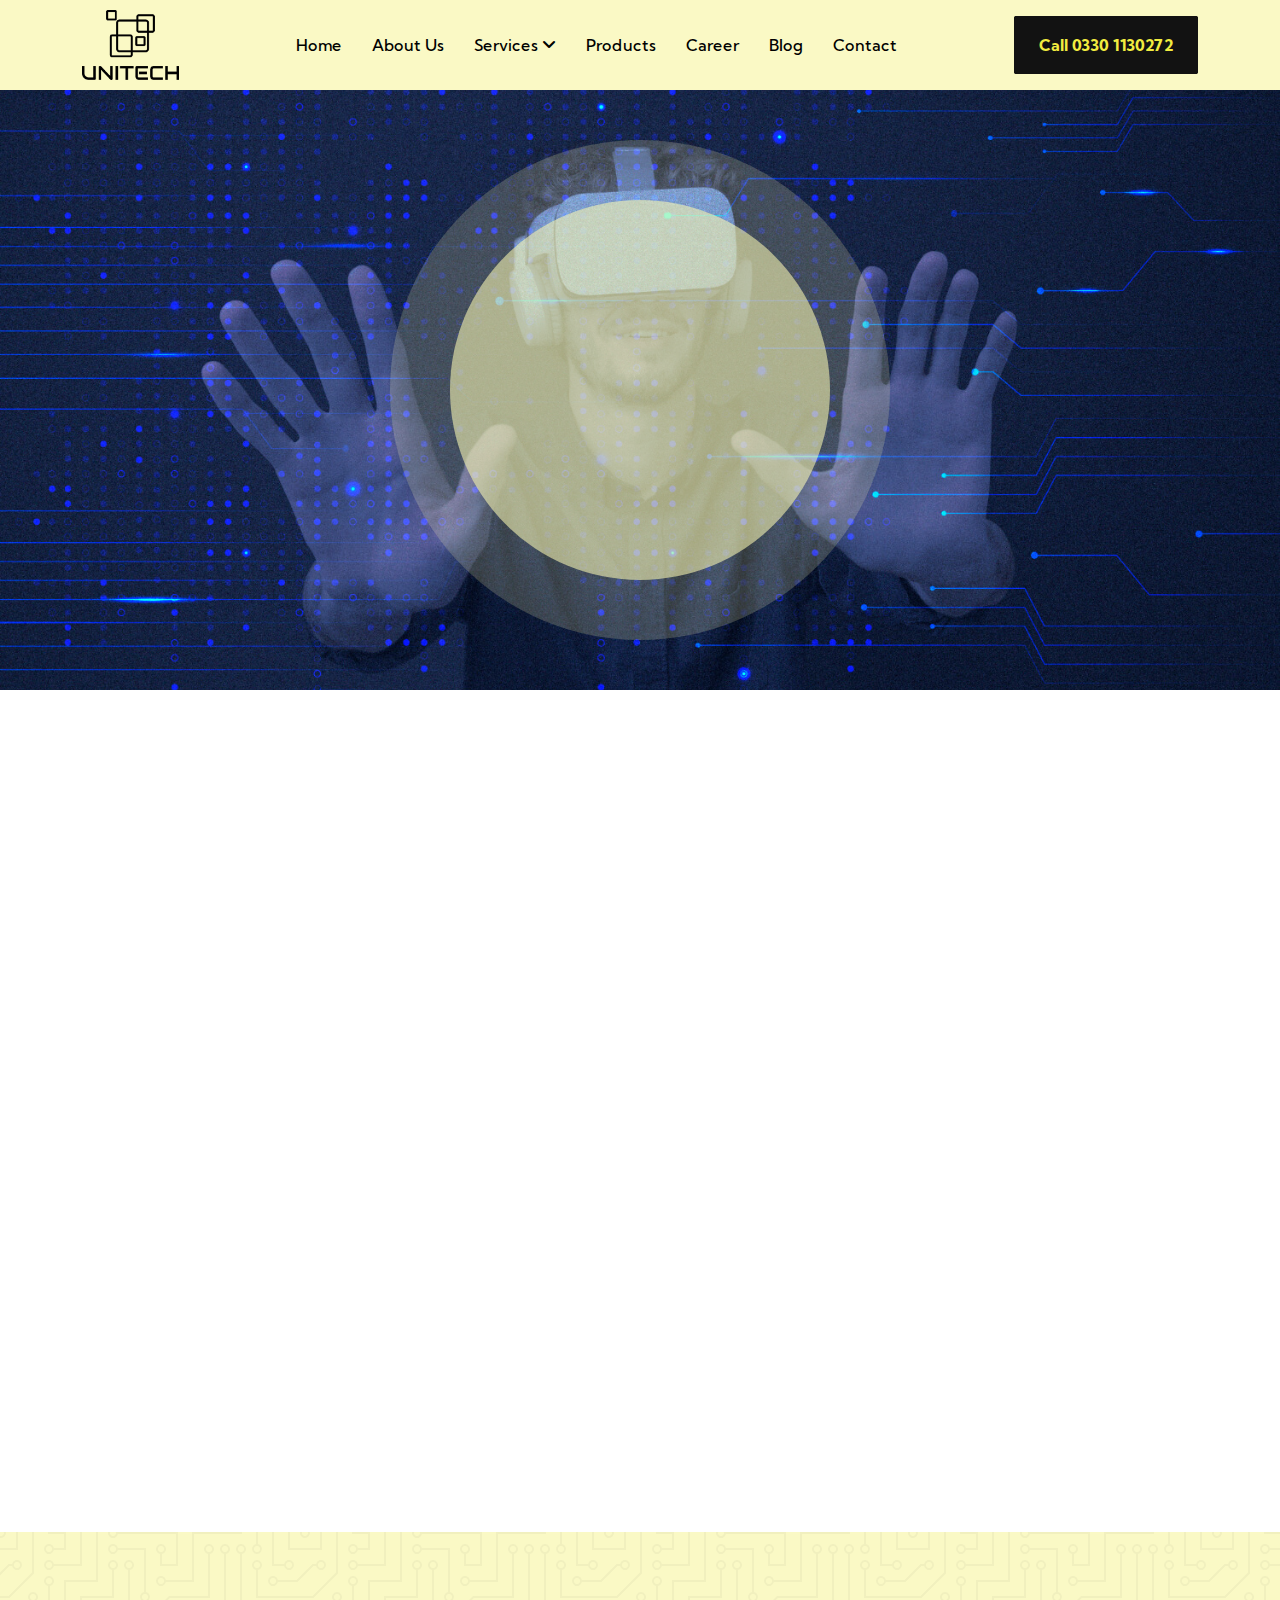
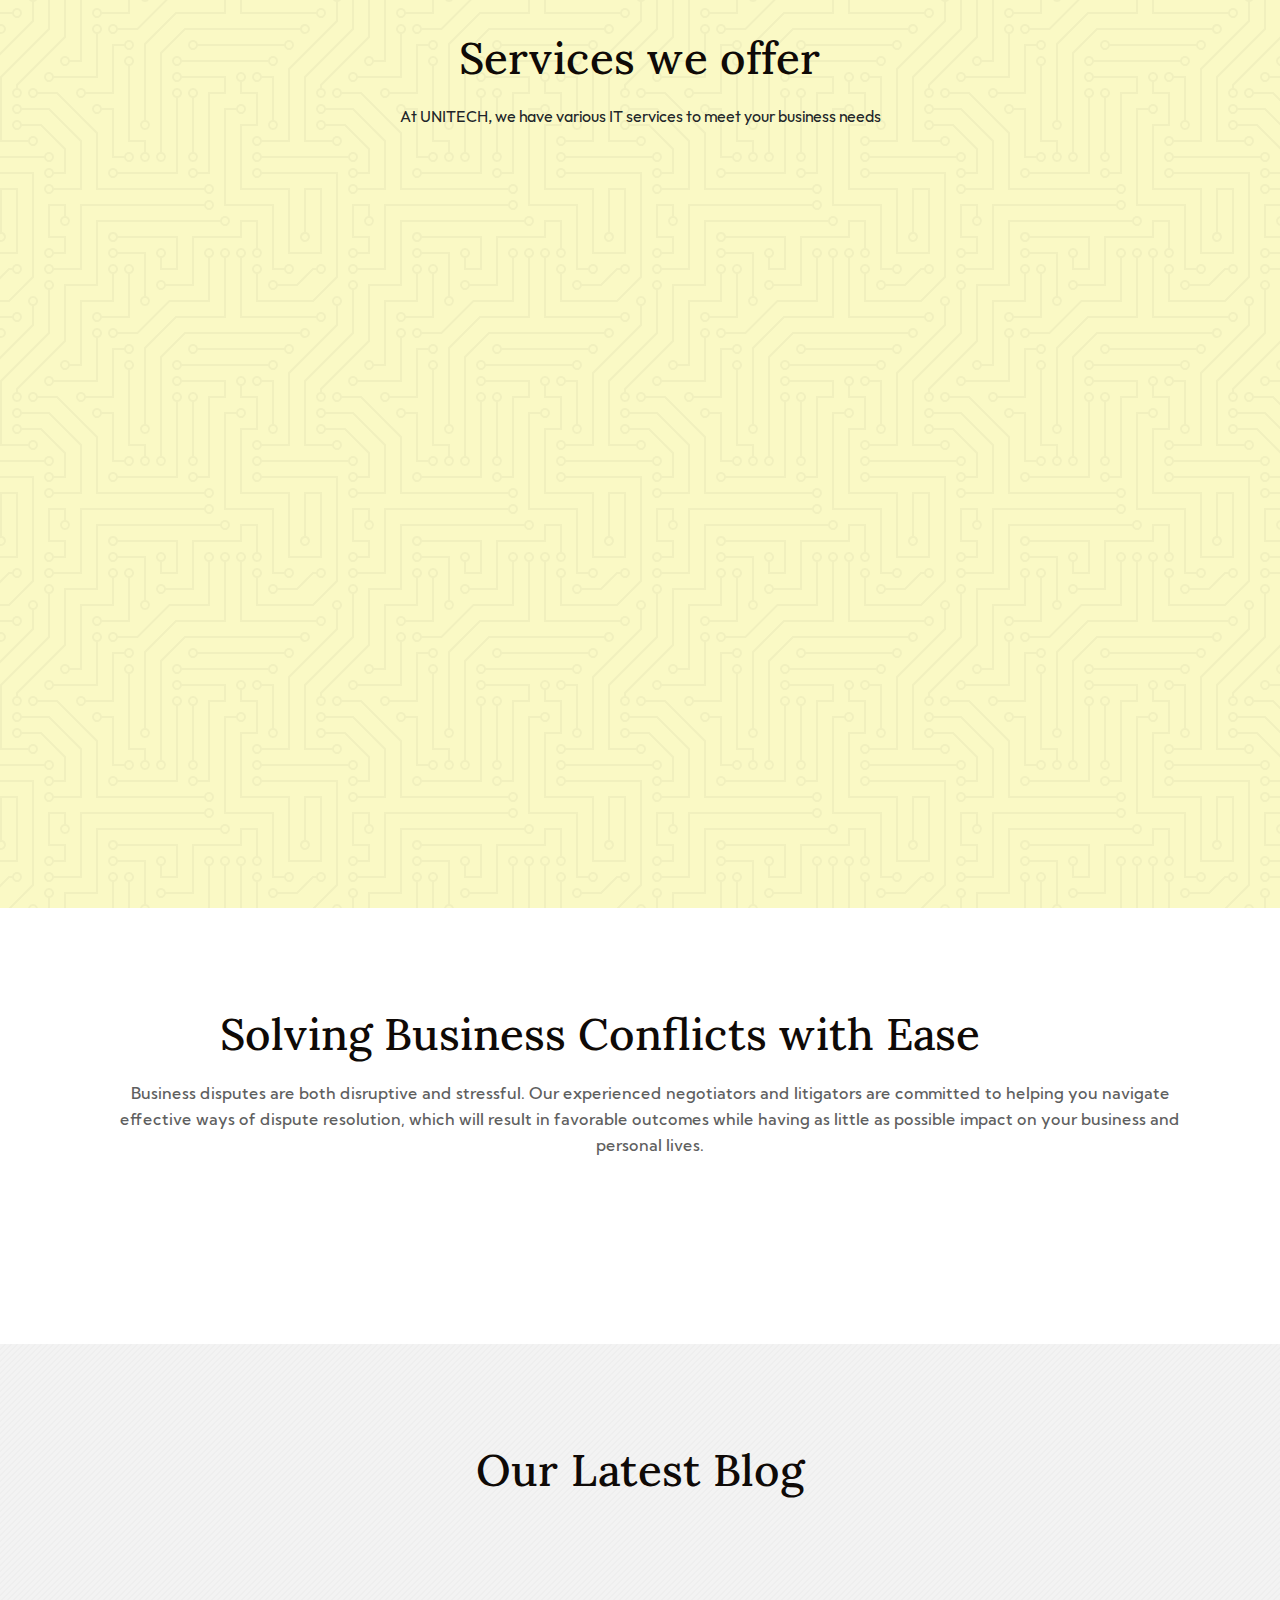
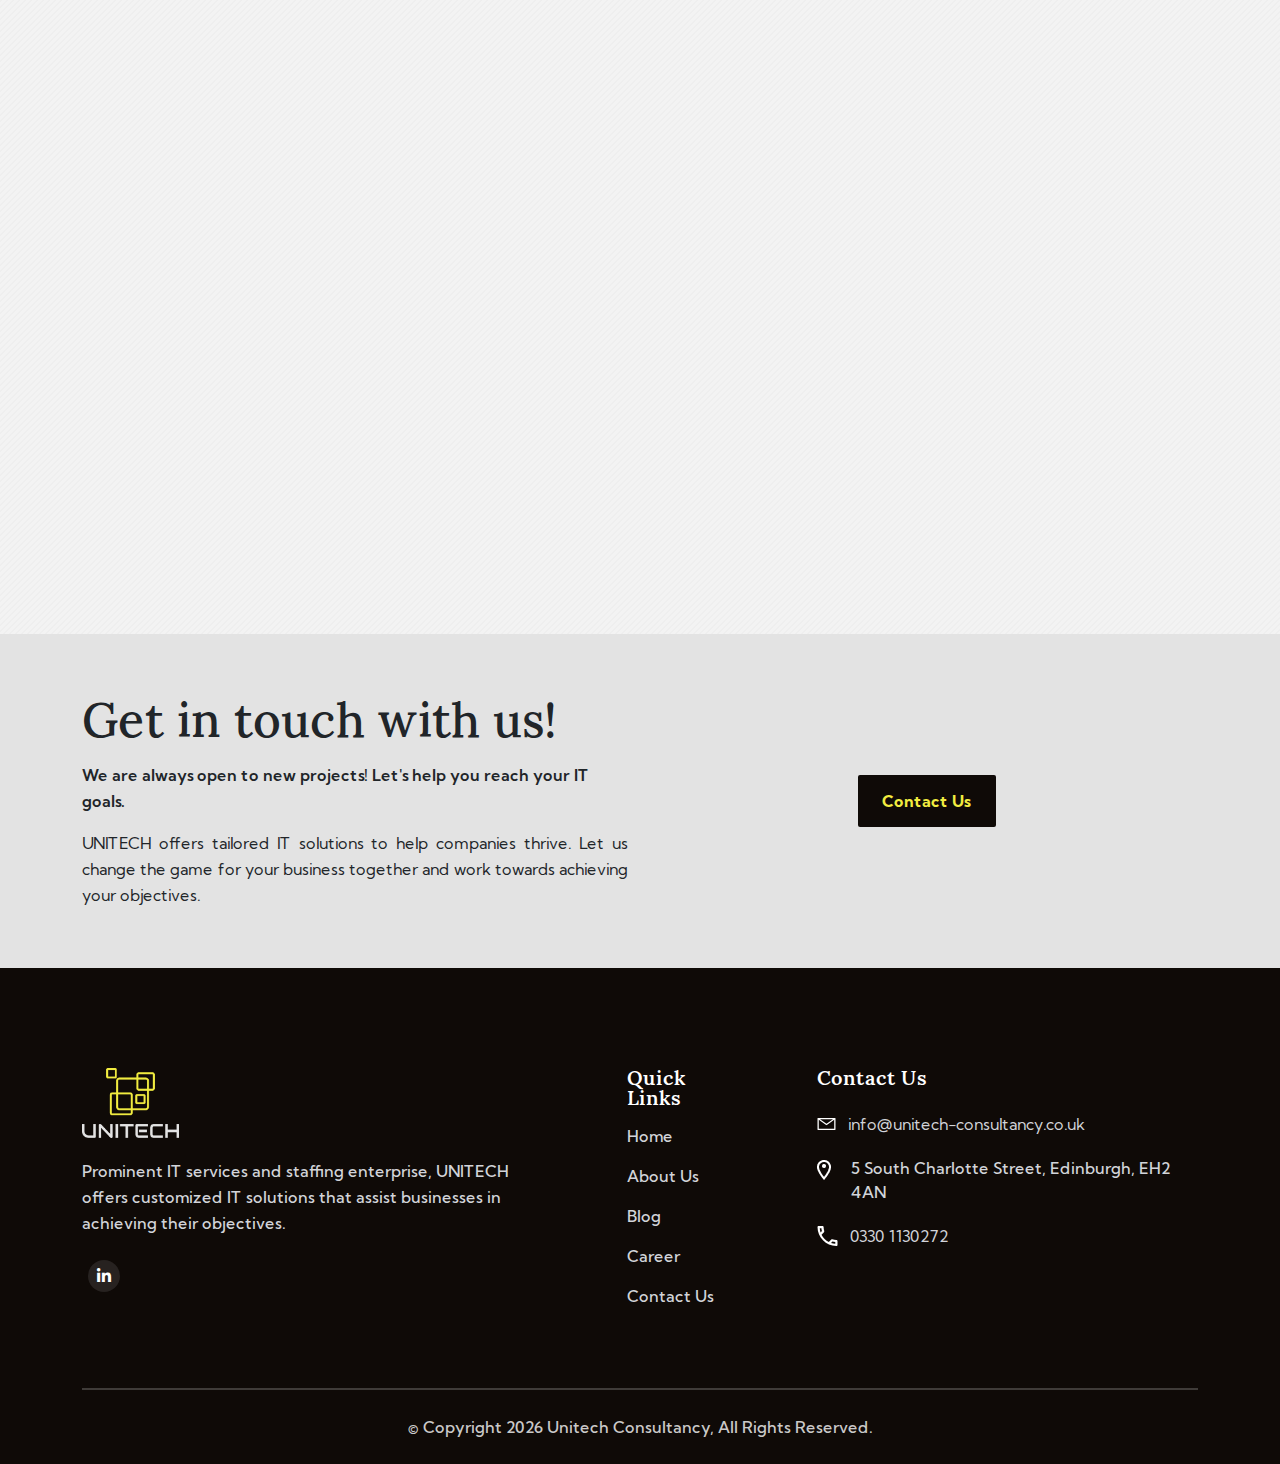
<file: index.html>
<!DOCTYPE html><html lang="en"><head><meta charSet="utf-8"/><meta name="viewport" content="width=device-width, initial-scale=1"/><link rel="preload" as="image" href="/assets/images/logo/logo10.png"/><link rel="preload" as="image" href="/assets/images/logo/logo11.png"/><link rel="preload" as="image" href="/assets/images/icons/phone5.svg"/><link rel="preload" as="image" href="/assets/images/icons/email4.svg"/><link rel="preload" as="image" href="/assets/images/icons/location2.png"/><link rel="preload" as="image" href="/assets/images/about7-img1.png"/><link rel="preload" as="image" href="/assets/images/elementor/elementor44.png"/><link rel="preload" as="image" href="/assets/images/service2.png"/><link rel="preload" as="image" href="/assets/images/service4.png"/><link rel="preload" as="image" href="/assets/images/service3.png"/><link rel="stylesheet" href="/_next/static/css/d4c56e87f7b371fb.css" data-precedence="next"/><link rel="stylesheet" href="/_next/static/css/a71f7a8adcdd4f04.css" data-precedence="next"/><link rel="stylesheet" href="/_next/static/css/9ec8ea8509f27230.css" data-precedence="next"/><link rel="stylesheet" href="/_next/static/css/e952bff25c45633b.css" data-precedence="next"/><link rel="stylesheet" href="/_next/static/css/671b7d5709582182.css" data-precedence="next"/><link rel="stylesheet" href="/_next/static/css/d26560abb1118183.css" data-precedence="next"/><link rel="stylesheet" href="/_next/static/css/a1f45f8deb8c2b33.css" data-precedence="next"/><link rel="preload" as="script" fetchPriority="low" href="/_next/static/chunks/webpack-8a892187ccd9e74d.js"/><script src="/_next/static/chunks/fd9d1056-1389aa366edd1a14.js" async=""></script><script src="/_next/static/chunks/117-9afe2ed015f769e1.js" async=""></script><script src="/_next/static/chunks/main-app-eaeecbc623a4ca49.js" async=""></script><script src="/_next/static/chunks/710-d8b57ec7b42ad6eb.js" async=""></script><script src="/_next/static/chunks/741-938c8d4b8f84c8b4.js" async=""></script><script src="/_next/static/chunks/423-ffdd8a66bf464686.js" async=""></script><script src="/_next/static/chunks/app/page-3eab33a60623b16e.js" async=""></script><script async="" src="https://www.googletagmanager.com/gtag/js?id=G-QY68H1EJ88"></script><link rel="preload" as="image" href="/assets/images/service1.png"/><link rel="preload" as="image" href="/assets/images/sectionimg/blog4.png"/><link rel="preload" as="image" href="/assets/images/icons/vector1.png"/><link rel="preload" as="image" href="/assets/images/sectionimg/blog5.png"/><link rel="preload" as="image" href="/assets/images/sectionimg/blog6.png"/><meta name="google-site-verification" content="ThxCYq0rpSj2d2gMzA1cK59AoQgtjdi90v92r9C5O_c"/><title>Unitech Consultancy</title><meta name="description" content="The fastest growing technology service company"/><link rel="icon" href="/favicon.ico" type="image/x-icon" sizes="256x256"/><script>
                    window.dataLayer = window.dataLayer || [];
                    function gtag(){dataLayer.push(arguments);}
                    gtag('js', new Date());
                    gtag('config', 'G-QY68H1EJ88', {
                        page_path: window.location.pathname,
                    });
                    </script><script src="/_next/static/chunks/polyfills-42372ed130431b0a.js" noModule=""></script></head><body class="__variable_1a6ee9 __variable_9f46f4 __variable_dcc2b2 __variable_197c49"><!--$--><header class="header about-bg d-none d-lg-block"><div class="header-area header header-sticky " id="header"><div class="container"><div class="row"><div class="col-12"><div class="header-elements"><div class="site-logo"><a href="/"><img src="/assets/images/logo/logo10.png" alt=""/></a></div><div class="main-menu-ex  homepage7 "><ul><li><a class="font-ks font-16 weight-500 color" href="/">Home</a></li><li><a class="font-ks font-16 weight-500 color" href="/about">About Us</a></li><li><a class="font-ks font-16 weight-500 color" href="#">Services <span><i class="fa-solid fa-angle-down"></i></span></a><ul><li><a class="font-ks font-16 weight-500 color" href="/digital">Digital Transformation</a></li><li><a class="font-ks font-16 weight-500 color" href="/cloud">Cloud Services</a></li><li><a class="font-ks font-16 weight-500 color" href="/ai">Artificial Intelligence (AI)</a></li><li><a class="font-ks font-16 weight-500 color" href="/quality">Quality and Performance Engineering</a></li></ul></li><li><a class="font-ks font-16 weight-500 color" href="#"> Products </a></li><li><a class="font-ks font-16 weight-500 color" href="/career"> Career</a></li><li><a class="font-ks font-16 weight-500 color" href="/blog"> Blog </a></li><li><a class="font-ks font-16 weight-500 color" href="/contact"> Contact</a></li></ul></div><div class="contact-3 d-lg-block d-none"><div class="shecdule-btn1"><a class="font-ks font-16 lineh-16 color weight-700 shedule-btn3" href="tel:03301130272">Call 0330 1130272</a></div></div></div></div></div></div></div></header><div class="mobile-header mobile-header-4 d-block d-lg-none homepagesmall"><div class="container-fluid"><div class="col-12"><div class="mobile-header-elements"><div class="mobile-logo"><a href="/"><img src="/assets/images/logo/logo11.png" alt=""/></a></div><div class="mobile-nav-icon dots-menu"><i class="fa-solid fa-bars"></i></div></div></div></div></div><div class="mobile-sidebar "><div class="logoicons-area"><div class="logos"><img src="/assets/images/logo/logo11.png" alt=""/></div><div class="menu-close"><i class="fa-solid fa-xmark"></i></div></div><div class="mobile-nav"><ul class="mobile-nav-list"><li><a class="font-ks font-16 weight-500 color" href="/">Home </a></li><li><a class="font-ks font-16 weight-500 color" href="/about">About Us</a></li><li class="has-sub hash-has-sub"><span class="submenu-button"><em></em></span><a class="font-ks font-16 weight-500 color" href="#">Services</a><ul class="sub-menu" style="display:none"><li><a class="font-ks font-16 weight-500 color-1" href="/digital">Digital Transformation</a></li><li><a class="font-ks font-16 weight-500 color-1" href="/cloud">Cloud Services</a></li><li><a class="font-ks font-16 weight-500 color-1" href="/ai">Artificial Intelligence (AI)</a></li><li><a class="font-ks font-16 weight-500 color-1" href="/quality">Quality and Performance Engineering</a></li></ul></li><li><a class="font-ks font-16 weight-500 color" href="#"> Products </a></li><li><a class="font-ks font-16 weight-500 color" href="/career"> Career</a></li><li><a class="font-ks font-16 weight-500 color" href="/blog"> Blog </a></li><li><a class="font-ks font-16 weight-500 color" href="/contact"> Contact</a></li></ul><div class="allmobilesection"><div class="single-footer single-footer-menu single-footer4"><h3 class="font-ks font-24 lineh-24 weight-600 color margin-b margin-t24">Contact Info</h3><div class="footer4-contact-info"><div class="contact-info-single"><div class="contact-info-icon"><img src="/assets/images/icons/phone5.svg" alt=""/></div><div class="contact-info-text"><a class="font-ks font-16 lineh-26 weight-500 color-21" href="/tel:03301130272">03301130272</a></div></div><div class="contact-info-single"><div class="contact-info-icon"><img src="/assets/images/icons/email4.svg" alt=""/></div><div class="contact-info-text"><a class="font-ks font-16 lineh-26 weight-500 color-21" href="/mailto:info@unitech-consultancy.co.uk">info@unitech-consultancy.co.uk</a></div></div><div class="single-footer single-footer-menu single-footer4"><h3 class="font-ks font-24 lineh-24 weight-600 color margin-b margin-t24">Our Location</h3><div class="contact-info-single"><div class="contact-info-icon"><img src="/assets/images/icons/location2.png" alt=""/></div><div class="contact-info-text"><a class="font-ks font-16 lineh-26 weight-500 color-21" href="#">5 South Charlotte Street, Edinburgh, EH2 4AN</a></div></div></div><div class="single-footer single-footer-menu single-footer4"><h3 class="font-ks font-24 lineh-24 weight-600 color margin-b margin-t24">Social Links</h3><div class="social social4-menu social4"><ul><li><a data-bs-toggle="tooltip" title="Facebook" href="#"><svg class="svg-inline--fa fa-linkedin-in" aria-hidden="true" focusable="false" data-prefix="fab" data-icon="linkedin-in" role="img" xmlns="http://www.w3.org/2000/svg" viewBox="0 0 448 512" data-fa-i2svg="true"><path fill="currentColor" d="M100.3 448H7.4V148.9h92.88zM53.79 108.1C24.09 108.1 0 83.5 0 53.8a53.79 53.79 0 0 1 107.6 0c0 29.7-24.1 54.3-53.79 54.3zM447.9 448h-92.68V302.4c0-34.7-.7-79.2-48.29-79.2-48.29 0-55.69 37.7-55.69 76.7V448h-92.78V148.9h89.08v40.8h1.3c12.4-23.5 42.69-48.3 87.88-48.3 94 0 111.3 61.9 111.3 142.3V448z"></path></svg></a></li></ul></div></div></div></div></div></div></div><div class="testimonial7-section-area"><div class="parallax-slider"><div class="swiper testimonial7-carousel-area owl-carousel"><div class="swiper-wrapper"><div class="swiper-slide" style="background-image:url(&quot;/assets/images/108537.jpg&quot;)"><div class="swiper-slide--inner"><div class="slide--bg"><div class="slide-bg--inner"></div></div><div class="slide-main--heading"><div class="from-left">Quality and Performance Engineering</div></div></div></div><div class="swiper-slide" style="background-image:url(&quot;/assets/images/2150038411.jpg&quot;)"><div class="swiper-slide--inner"><div class="slide--bg"><div class="slide-bg--inner"></div></div><div class="slide-main--heading"><div class="from-left">Digital Transformation</div></div></div></div><div class="swiper-slide" style="background-image:url(&quot;/assets/images/4239567_90440.jpg&quot;)"><div class="swiper-slide--inner"><div class="slide--bg"><div class="slide-bg--inner"></div></div><div class="slide-main--heading"><div class="from-left">Artificial Intelligence (AI)</div></div></div></div><div class="swiper-slide" style="background-image:url(&quot;/assets/images/16265802_rm373-503.jpg&quot;)"><div class="swiper-slide--inner"><div class="slide--bg"><div class="slide-bg--inner"></div></div><div class="slide-main--heading"><div class="from-left">Cloud Services</div></div></div></div></div></div></div></div><div class="about7-section-area section-padding5"><div class="container"><div class="row align-items-center"><div class="col-lg-6" data-aos="zoom-out" data-aos-duration="1000"><div class="about7-images"><img src="/assets/images/about7-img1.png" alt="" class="about7images"/><img src="/assets/images/elementor/elementor44.png" alt="" class="elementors10 keyframe3"/></div></div><div class="col-lg-6" data-aos="fade-left" data-aos-duration="1400"><div class="about-7textarea"><span class="about-span font-ks font-16 lineh-16 weight-600 color-ks1">UNITECH - Comprehensive IT Solutions</span><h1 class="font-lora font-44 lineh-52 weight-500 color-h7 margin-b20" data-aos="fade-left" data-aos-duration="1200">Empowering Businesses Through Seamless IT Transformations</h1><p class="font-ks font-16 weight-500 color-hp lineh-26 margin-t28 justifytxt">At UNITECH, we are committed to providing unique IT solutions tailored to the needs of diverse businesses across industries. Our core expertise lies in executing change programs within financial services, particularly in banking platforms, payments, migrations, and technology. By offering an expanding portfolio of cloud solutions, we empower businesses to address the challenges of digital transformation effectively and meaningfully. We are dedicated to fostering long-term relationships and supporting businesses in adapting to the ever-evolving technological landscape.</p><div data-aos="fade-up" data-aos-duration="1400"><a class="font-ks font-16 weight-700 color lineh-16 shedulebtn3 margin-t32" href="/about">More About Us</a></div></div></div></div></div></div><div class="service7-section-area section-padding5"><div class="container"><div class="row"><div class="col-lg-6 m-auto"><div class="service7-textarea text-center margin-b60"><h1 class="font-lora font-44 lineh-52 weight-500 color-h7 margin-b20">Services we offer</h1><p>At UNITECH, we have various IT services to meet your business needs</p></div></div></div><div class="row"><div class="col-lg-6 col-md-6" data-aos="zoom-in" data-aos-duration="1200"><div class="service3-boxarea margin-b30"><div class="row"><div class="col-lg-7"><div class="service3-text2"><a href="/digital"><h1 class="font-lora font-22 lineh-24 color-h7 weight-600 margin-b">Digital Transformation</h1></a><p class="font-ks font-16 lineh-26 weight-500 color-hp">Our team specializes in helping businesses transition to the digital era. We implement solutions that transform operations and improve efficiency.</p><a class="font-ks font-16 lineh-16 color-ks1 weight-700 margin-t d-inline-block laearnmore2" href="/digital">Learn More <span><i class="fa-solid fa-arrow-right-long"></i></span></a></div></div><div class="col-lg-5 "><div class="service3-imag1"><img src="/assets/images/service2.png" alt=""/></div></div></div></div></div><div class="col-lg-6 col-md-6" data-aos="zoom-in" data-aos-duration="1600"><div class="service3-boxarea margin-b30"><div class="row"><div class="col-lg-7"><div class="service3-text2"><a href="/cloud"><h1 class="font-lora font-22 lineh-24 color-h7 weight-600 margin-b">Cloud Services</h1></a><p class="font-ks font-16 lineh-26 weight-500 color-hp">We offer secure and scalable cloud-based solutions to support your business operations and ensure seamless integration.</p><a class="font-ks font-16 lineh-16 color-ks1 weight-700 margin-t d-inline-block laearnmore2" href="/cloud">Learn More <span><i class="fa-solid fa-arrow-right-long"></i></span></a></div></div><div class="col-lg-5"><div class="service3-imag1"><img src="/assets/images/service4.png" alt=""/></div></div></div></div></div><div class="col-lg-6 col-md-6" data-aos="zoom-in" data-aos-duration="1400"><div class="service3-boxarea margin-b30"><div class="row"><div class="col-lg-7"><div class="service3-text2"><a href="/ai"><h1 class="font-lora font-22 lineh-24 color-h7 weight-600 margin-b">Artificial Intelligence (AI)</h1></a><p class="font-ks font-16 lineh-26 weight-500 color-hp">Leverage the power of AI to gain insights and improve decision-making. Our AI solutions are customized to meet specific business needs.</p><a class="font-ks font-16 lineh-16 color-ks1 weight-700 margin-t d-inline-block laearnmore2" href="/ai">Learn More <span><i class="fa-solid fa-arrow-right-long"></i></span></a></div></div><div class="col-lg-5"><div class="service3-imag1"><img src="/assets/images/service3.png" alt=""/></div></div></div></div></div><div class="col-lg-6 col-md-6" data-aos="zoom-in" data-aos-duration="1000"><div class="service3-boxarea margin-b30"><div class="row"><div class="col-lg-7 "><div class="service3-text2"><a href="/quality"><h1 class="font-lora font-22 lineh-24 color-h7 weight-600 margin-b">Quality and Performance Engineering</h1></a><p class="font-ks font-16 lineh-26 weight-500 color-hp">Our primary goal is to maintain the highest quality standards for each project. Our certified experts enable you to achieve superior performance in your IT systems.</p><a class="font-ks font-16 lineh-16 color-ks1 weight-700 margin-t d-inline-block laearnmore2" href="/quality">Learn More <span><i class="fa-solid fa-arrow-right-long"></i></span></a></div></div><div class="col-lg-5"><div class="service3-imag1"><img src="/assets/images/service1.png" alt=""/></div></div></div></div></div></div></div></div><div class="client-7section-area section-padding5"><div class="container"><div class="row align-items-center"><div class="col-lg-12"><div class="tax-consulttext1 text-center"><div class="tax-consult"><h1 class="font-lora font-44 lineh-52 weight-500 color-h7 margin-b20">Solving Business Conflicts with Ease</h1><p class="font-16 lineh-26 font-ks weight-500 color-hp text-center">Business disputes are both disruptive and stressful. Our experienced negotiators and litigators are committed to helping you navigate effective ways of dispute resolution, which will result in favorable outcomes while having as little as possible impact on your business and personal lives.</p><div class="div" data-aos="fade-up" data-aos-duration="1400"><a class="font-ks font-16 weight-700 color lineh-16 shedulebtn3 margin-t32" href="/contact">Discover Solution</a></div></div></div></div></div></div></div><div class="blog-7-section-area section-padding8"><div class="container"><div class="row"><div class="col-lg-6 m-auto"><div class="blog-7-header text-center margin-b60"><h1 class="font-lora font-44 lineh-52 weight-500 color-h7 margin-b20">Our Latest Blog</h1></div></div></div><div class="row"><div class="col-lg-4 col-md-6" data-aos="fade-right" data-aos-duration="1200"><div class=" blog7boxarea"><div class="blog1-img"><img src="/assets/images/sectionimg/blog4.png" alt=""/></div><div class=" blog-pdding2"><div class="blog1-text"><img src="/assets/images/icons/vector1.png" alt="" class="ts"/><a class="color-h7" href="#"><p class="font-ks font-16 weight-500 color-h7 lineh-26 ts">02 Nov 2023</p></a></div><a class="font-lora font-24 lineh-30 weight-500 color-h7 margin-b d-inline-block link-hover ts" href="#">Investment strategies: Building wealth with confidence</a><p class="font-16 font-ks lineh-26 weight-500 color-hp margin-b ts">We take pride in the success stories of our clients and the trust they place in consult.</p><a class="font-ks font-16 lineh-16 color-ks1 weight-700  d-inline-block laearnmore2 ts" href="#">Learn More <span><i class="fa-solid fa-arrow-right-long"></i></span></a></div></div></div><div class="col-lg-4 col-md-6" data-aos="fade-right" data-aos-duration="1000"><div class=" blog7boxarea"><div class="blog1-img"><img src="/assets/images/sectionimg/blog5.png" alt=""/></div><div class=" blog-pdding2"><div class="blog1-text"><img src="/assets/images/icons/vector1.png" alt="" class="ts"/><a class="color-h7" href="#"><p class="font-ks font-16 weight-500 color-h7 lineh-26 ts">02 Nov 2023</p></a></div><a class="font-lora font-24 lineh-30 weight-500 color-h7 margin-b d-inline-block link-hover ts" href="#">Retirement planning: Securing your golden years</a><p class="font-16 font-ks lineh-26 weight-500 color-hp margin-b ts">We take pride in the success stories of our clients and the trust they place in consult.</p><a class="font-ks font-16 lineh-16 color-ks1 weight-700  d-inline-block laearnmore2 ts" href="#">Learn More <span><i class="fa-solid fa-arrow-right-long"></i></span></a></div></div></div><div class="col-lg-4 col-md-6" data-aos="fade-right" data-aos-duration="800"><div class=" blog7boxarea"><div class="blog1-img"><img src="/assets/images/sectionimg/blog6.png" alt=""/></div><div class=" blog-pdding2"><div class="blog1-text"><img src="/assets/images/icons/vector1.png" alt="" class="ts"/><a class="color-h7" href="#"><p class="font-ks font-16 weight-500 color-h7 lineh-26 ts">02 Nov 2023</p></a></div><a class="font-lora font-24 lineh-30 weight-500 color-h7 margin-b d-inline-block link-hover ts" href="#">Building an emergency fund: Financial safety net consult</a><p class="font-16 font-ks lineh-26 weight-500 color-hp margin-b ts">We take pride in the success stories of our clients and the trust they place in consult.</p><a class="font-ks font-16 lineh-16 color-ks1 weight-700  d-inline-block laearnmore2 ts" href="#">Learn More <span><i class="fa-solid fa-arrow-right-long"></i></span></a></div></div></div></div></div></div><div class="cta7-section-area section-padding4"><div class="container"><div class="row align-items-center"><div class="col-lg-6"><div class="cta7-textarea"><h1 class="font-lora font-48 lineh-52 weight-500 margin-b">Get in touch with us! </h1><p class="font-ks font-16 weight-600 lineh-26 margin-b">We are always open to new projects! Let&#x27;s help you reach your IT goals.</p><p class="font-ks font-16 weight-400 lineh-26 justifytxt">UNITECH offers tailored IT solutions to help companies thrive. Let us change the game for your business together and work towards achieving your objectives.</p></div></div><div class="col-lg-2"></div><div class="col-lg-4"><div class="cta7-btnarea"><a class=" font-ks font-16 weight-700 color-ks1 lineh-16 contactbtn8" href="/contact">Contact Us</a></div></div></div></div></div><div class="footer4-section-area7"><div class="container"><div class="row"><div class="col-lg-12"><div class="contcat5-section5-area section-padding15"><div class="row"><div class="col-lg-5"><div class="contact5-logo5-text"><img src="/assets/images/logo/logo11.png" alt=""/><p class="font-ks font-16 weight-500 lineh-26 color32 margin-t margin-b24">Prominent IT services and staffing enterprise, UNITECH offers customized IT solutions that assist businesses in achieving their objectives.</p><div class="icon-social-links list7"><ul><li><a class="ml1" href="#"><i class="fa-brands fa-linkedin-in"></i></a></li></ul></div></div></div><div class="col-lg-2 col-md-6"><div class="about-5-links"><h1 class="font-20 font-lora weight-600 lineh-20 color">Quick Links</h1><ul><li><a class="font-ks font-16 lineh-16 weight-500 color32 margin-t d-inline-block" href="/">Home</a></li><li><a class="font-ks font-16 lineh-16 weight-500 color32 d-inline-block margin-t" href="/about">About Us</a></li><li><a class="font-ks font-16 lineh-16 weight-500 color32 margin-t d-inline-block" href="/blog">Blog</a></li><li><a class="font-ks font-16 lineh-16 weight-500 color32 margin-t d-inline-block" href="/career">Career</a></li><li><a class="font-ks font-16 lineh-16 weight-500 color32 margin-t d-inline-block" href="/contact">Contact Us</a></li></ul></div></div><div class="col-lg-5 col-md-6"><div class="contact-footer heightleft"><h1 class="font-20 color lineh-20 font-lora margin-b24 weight-600">Contact Us</h1><div class="email4"><img src="/assets/images/icons/email4.svg" alt=""/><a class="font-16 lineh-24 color32 weight-400 font-ks" href="/mailto:info@unitech-consultancy.co.uk">info@unitech-consultancy.co.uk</a></div><span class="location-fooetr "><img src="/assets/images/icons/location2.png" alt="" class="heightwidth"/><a class="font-16 font-ks lineh-24 weight-500 color32 margin-t" href="#">5 South Charlotte Street, Edinburgh, EH2 4AN</a></span><div class="email4 margin-t"><img src="/assets/images/icons/phone5.svg" alt=""/><a class="font-16 lineh-24 color32 weight-400 font-ks" href="/tel:03301130272">0330 1130272</a></div></div></div></div></div><div class="border-10"></div><div class="copyright6 text-center"><p class="font-ks lineh-26 weight-500 font-16 color-21">© Copyright <!-- -->2025<!-- --> Unitech Consultancy, All Rights Reserved.</p></div></div></div></div></div><!--/$--><script src="/_next/static/chunks/webpack-8a892187ccd9e74d.js" async=""></script><script>(self.__next_f=self.__next_f||[]).push([0]);self.__next_f.push([2,null])</script><script>self.__next_f.push([1,"1:HL[\"/_next/static/css/d4c56e87f7b371fb.css\",\"style\"]\n2:HL[\"/_next/static/css/a71f7a8adcdd4f04.css\",\"style\"]\n3:HL[\"/_next/static/css/9ec8ea8509f27230.css\",\"style\"]\n4:HL[\"/_next/static/css/e952bff25c45633b.css\",\"style\"]\n5:HL[\"/_next/static/css/671b7d5709582182.css\",\"style\"]\n6:HL[\"/_next/static/css/d26560abb1118183.css\",\"style\"]\n7:HL[\"/_next/static/css/a1f45f8deb8c2b33.css\",\"style\"]\n"])</script><script>self.__next_f.push([1,"8:I[2846,[],\"\"]\na:I[4423,[\"710\",\"static/chunks/710-d8b57ec7b42ad6eb.js\",\"741\",\"static/chunks/741-938c8d4b8f84c8b4.js\",\"423\",\"static/chunks/423-ffdd8a66bf464686.js\",\"931\",\"static/chunks/app/page-3eab33a60623b16e.js\"],\"default\"]\nb:I[6174,[\"710\",\"static/chunks/710-d8b57ec7b42ad6eb.js\",\"741\",\"static/chunks/741-938c8d4b8f84c8b4.js\",\"423\",\"static/chunks/423-ffdd8a66bf464686.js\",\"931\",\"static/chunks/app/page-3eab33a60623b16e.js\"],\"default\"]\nc:I[2972,[\"710\",\"static/chunks/710-d8b57ec7b42ad6eb.js\",\"741\",\"static/chunks/741-938c8d4b8f84c8b4.js\",\"423\",\"static/chunks/423-ffdd8a66bf464686.js\",\"931\",\"static/chunks/app/page-3eab33a60623b16e.js\"],\"\"]\nd:I[4707,[],\"\"]\ne:I[6423,[],\"\"]\n10:I[1060,[],\"\"]\n11:[]\n"])</script><script>self.__next_f.push([1,"0:[\"$\",\"$L8\",null,{\"buildId\":\"zNokHP3M6Pl8vZl5fFHKi\",\"assetPrefix\":\"\",\"urlParts\":[\"\",\"\"],\"initialTree\":[\"\",{\"children\":[\"__PAGE__\",{}]},\"$undefined\",\"$undefined\",true],\"initialSeedData\":[\"\",{\"children\":[\"__PAGE__\",{},[[\"$L9\",[\"$\",\"$La\",null,{\"headerStyle\":7,\"footerStyle\":7,\"children\":[[\"$\",\"$Lb\",null,{}],[\"$\",\"div\",null,{\"className\":\"about7-section-area section-padding5\",\"children\":[\"$\",\"div\",null,{\"className\":\"container\",\"children\":[\"$\",\"div\",null,{\"className\":\"row align-items-center\",\"children\":[[\"$\",\"div\",null,{\"className\":\"col-lg-6\",\"data-aos\":\"zoom-out\",\"data-aos-duration\":1000,\"children\":[\"$\",\"div\",null,{\"className\":\"about7-images\",\"children\":[[\"$\",\"img\",null,{\"src\":\"/assets/images/about7-img1.png\",\"alt\":\"\",\"className\":\"about7images\"}],[\"$\",\"img\",null,{\"src\":\"/assets/images/elementor/elementor44.png\",\"alt\":\"\",\"className\":\"elementors10 keyframe3\"}]]}]}],[\"$\",\"div\",null,{\"className\":\"col-lg-6\",\"data-aos\":\"fade-left\",\"data-aos-duration\":1400,\"children\":[\"$\",\"div\",null,{\"className\":\"about-7textarea\",\"children\":[[\"$\",\"span\",null,{\"className\":\"about-span font-ks font-16 lineh-16 weight-600 color-ks1\",\"children\":\"UNITECH - Comprehensive IT Solutions\"}],[\"$\",\"h1\",null,{\"className\":\"font-lora font-44 lineh-52 weight-500 color-h7 margin-b20\",\"data-aos\":\"fade-left\",\"data-aos-duration\":1200,\"children\":\"Empowering Businesses Through Seamless IT Transformations\"}],[\"$\",\"p\",null,{\"className\":\"font-ks font-16 weight-500 color-hp lineh-26 margin-t28 justifytxt\",\"children\":\"At UNITECH, we are committed to providing unique IT solutions tailored to the needs of diverse businesses across industries. Our core expertise lies in executing change programs within financial services, particularly in banking platforms, payments, migrations, and technology. By offering an expanding portfolio of cloud solutions, we empower businesses to address the challenges of digital transformation effectively and meaningfully. We are dedicated to fostering long-term relationships and supporting businesses in adapting to the ever-evolving technological landscape.\"}],[\"$\",\"div\",null,{\"data-aos\":\"fade-up\",\"data-aos-duration\":1400,\"children\":[\"$\",\"$Lc\",null,{\"href\":\"/about\",\"className\":\"font-ks font-16 weight-700 color lineh-16 shedulebtn3 margin-t32\",\"children\":\"More About Us\"}]}]]}]}]]}]}]}],[\"$\",\"div\",null,{\"className\":\"service7-section-area section-padding5\",\"children\":[\"$\",\"div\",null,{\"className\":\"container\",\"children\":[[\"$\",\"div\",null,{\"className\":\"row\",\"children\":[\"$\",\"div\",null,{\"className\":\"col-lg-6 m-auto\",\"children\":[\"$\",\"div\",null,{\"className\":\"service7-textarea text-center margin-b60\",\"children\":[[\"$\",\"h1\",null,{\"className\":\"font-lora font-44 lineh-52 weight-500 color-h7 margin-b20\",\"children\":\"Services we offer\"}],[\"$\",\"p\",null,{\"children\":\"At UNITECH, we have various IT services to meet your business needs\"}]]}]}]}],[\"$\",\"div\",null,{\"className\":\"row\",\"children\":[[\"$\",\"div\",null,{\"className\":\"col-lg-6 col-md-6\",\"data-aos\":\"zoom-in\",\"data-aos-duration\":1200,\"children\":[\"$\",\"div\",null,{\"className\":\"service3-boxarea margin-b30\",\"children\":[\"$\",\"div\",null,{\"className\":\"row\",\"children\":[[\"$\",\"div\",null,{\"className\":\"col-lg-7\",\"children\":[\"$\",\"div\",null,{\"className\":\"service3-text2\",\"children\":[[\"$\",\"$Lc\",null,{\"href\":\"/digital\",\"children\":[\"$\",\"h1\",null,{\"className\":\"font-lora font-22 lineh-24 color-h7 weight-600 margin-b\",\"children\":\"Digital Transformation\"}]}],[\"$\",\"p\",null,{\"className\":\"font-ks font-16 lineh-26 weight-500 color-hp\",\"children\":\"Our team specializes in helping businesses transition to the digital era. We implement solutions that transform operations and improve efficiency.\"}],[\"$\",\"$Lc\",null,{\"href\":\"/digital\",\"className\":\"font-ks font-16 lineh-16 color-ks1 weight-700 margin-t d-inline-block laearnmore2\",\"children\":[\"Learn More \",[\"$\",\"span\",null,{\"children\":[\"$\",\"i\",null,{\"className\":\"fa-solid fa-arrow-right-long\"}]}]]}]]}]}],[\"$\",\"div\",null,{\"className\":\"col-lg-5 \",\"children\":[\"$\",\"div\",null,{\"className\":\"service3-imag1\",\"children\":[\"$\",\"img\",null,{\"src\":\"/assets/images/service2.png\",\"alt\":\"\"}]}]}]]}]}]}],[\"$\",\"div\",null,{\"className\":\"col-lg-6 col-md-6\",\"data-aos\":\"zoom-in\",\"data-aos-duration\":1600,\"children\":[\"$\",\"div\",null,{\"className\":\"service3-boxarea margin-b30\",\"children\":[\"$\",\"div\",null,{\"className\":\"row\",\"children\":[[\"$\",\"div\",null,{\"className\":\"col-lg-7\",\"children\":[\"$\",\"div\",null,{\"className\":\"service3-text2\",\"children\":[[\"$\",\"$Lc\",null,{\"href\":\"/cloud\",\"children\":[\"$\",\"h1\",null,{\"className\":\"font-lora font-22 lineh-24 color-h7 weight-600 margin-b\",\"children\":\"Cloud Services\"}]}],[\"$\",\"p\",null,{\"className\":\"font-ks font-16 lineh-26 weight-500 color-hp\",\"children\":\"We offer secure and scalable cloud-based solutions to support your business operations and ensure seamless integration.\"}],[\"$\",\"$Lc\",null,{\"href\":\"/cloud\",\"className\":\"font-ks font-16 lineh-16 color-ks1 weight-700 margin-t d-inline-block laearnmore2\",\"children\":[\"Learn More \",[\"$\",\"span\",null,{\"children\":[\"$\",\"i\",null,{\"className\":\"fa-solid fa-arrow-right-long\"}]}]]}]]}]}],[\"$\",\"div\",null,{\"className\":\"col-lg-5\",\"children\":[\"$\",\"div\",null,{\"className\":\"service3-imag1\",\"children\":[\"$\",\"img\",null,{\"src\":\"/assets/images/service4.png\",\"alt\":\"\"}]}]}]]}]}]}],[\"$\",\"div\",null,{\"className\":\"col-lg-6 col-md-6\",\"data-aos\":\"zoom-in\",\"data-aos-duration\":1400,\"children\":[\"$\",\"div\",null,{\"className\":\"service3-boxarea margin-b30\",\"children\":[\"$\",\"div\",null,{\"className\":\"row\",\"children\":[[\"$\",\"div\",null,{\"className\":\"col-lg-7\",\"children\":[\"$\",\"div\",null,{\"className\":\"service3-text2\",\"children\":[[\"$\",\"$Lc\",null,{\"href\":\"/ai\",\"children\":[\"$\",\"h1\",null,{\"className\":\"font-lora font-22 lineh-24 color-h7 weight-600 margin-b\",\"children\":\"Artificial Intelligence (AI)\"}]}],[\"$\",\"p\",null,{\"className\":\"font-ks font-16 lineh-26 weight-500 color-hp\",\"children\":\"Leverage the power of AI to gain insights and improve decision-making. Our AI solutions are customized to meet specific business needs.\"}],[\"$\",\"$Lc\",null,{\"href\":\"/ai\",\"className\":\"font-ks font-16 lineh-16 color-ks1 weight-700 margin-t d-inline-block laearnmore2\",\"children\":[\"Learn More \",[\"$\",\"span\",null,{\"children\":[\"$\",\"i\",null,{\"className\":\"fa-solid fa-arrow-right-long\"}]}]]}]]}]}],[\"$\",\"div\",null,{\"className\":\"col-lg-5\",\"children\":[\"$\",\"div\",null,{\"className\":\"service3-imag1\",\"children\":[\"$\",\"img\",null,{\"src\":\"/assets/images/service3.png\",\"alt\":\"\"}]}]}]]}]}]}],[\"$\",\"div\",null,{\"className\":\"col-lg-6 col-md-6\",\"data-aos\":\"zoom-in\",\"data-aos-duration\":1000,\"children\":[\"$\",\"div\",null,{\"className\":\"service3-boxarea margin-b30\",\"children\":[\"$\",\"div\",null,{\"className\":\"row\",\"children\":[[\"$\",\"div\",null,{\"className\":\"col-lg-7 \",\"children\":[\"$\",\"div\",null,{\"className\":\"service3-text2\",\"children\":[[\"$\",\"$Lc\",null,{\"href\":\"/quality\",\"children\":[\"$\",\"h1\",null,{\"className\":\"font-lora font-22 lineh-24 color-h7 weight-600 margin-b\",\"children\":\"Quality and Performance Engineering\"}]}],[\"$\",\"p\",null,{\"className\":\"font-ks font-16 lineh-26 weight-500 color-hp\",\"children\":\"Our primary goal is to maintain the highest quality standards for each project. Our certified experts enable you to achieve superior performance in your IT systems.\"}],[\"$\",\"$Lc\",null,{\"href\":\"/quality\",\"className\":\"font-ks font-16 lineh-16 color-ks1 weight-700 margin-t d-inline-block laearnmore2\",\"children\":[\"Learn More \",[\"$\",\"span\",null,{\"children\":[\"$\",\"i\",null,{\"className\":\"fa-solid fa-arrow-right-long\"}]}]]}]]}]}],[\"$\",\"div\",null,{\"className\":\"col-lg-5\",\"children\":[\"$\",\"div\",null,{\"className\":\"service3-imag1\",\"children\":[\"$\",\"img\",null,{\"src\":\"/assets/images/service1.png\",\"alt\":\"\"}]}]}]]}]}]}]]}]]}]}],[\"$\",\"div\",null,{\"className\":\"client-7section-area section-padding5\",\"children\":[\"$\",\"div\",null,{\"className\":\"container\",\"children\":[\"$\",\"div\",null,{\"className\":\"row align-items-center\",\"children\":[\"$\",\"div\",null,{\"className\":\"col-lg-12\",\"children\":[\"$\",\"div\",null,{\"className\":\"tax-consulttext1 text-center\",\"children\":[\"$\",\"div\",null,{\"className\":\"tax-consult\",\"children\":[[\"$\",\"h1\",null,{\"className\":\"font-lora font-44 lineh-52 weight-500 color-h7 margin-b20\",\"children\":\"Solving Business Conflicts with Ease\"}],[\"$\",\"p\",null,{\"className\":\"font-16 lineh-26 font-ks weight-500 color-hp text-center\",\"children\":\"Business disputes are both disruptive and stressful. Our experienced negotiators and litigators are committed to helping you navigate effective ways of dispute resolution, which will result in favorable outcomes while having as little as possible impact on your business and personal lives.\"}],[\"$\",\"div\",null,{\"className\":\"div\",\"data-aos\":\"fade-up\",\"data-aos-duration\":1400,\"children\":[\"$\",\"$Lc\",null,{\"href\":\"/contact\",\"className\":\"font-ks font-16 weight-700 color lineh-16 shedulebtn3 margin-t32\",\"children\":\"Discover Solution\"}]}]]}]}]}]}]}]}],[\"$\",\"div\",null,{\"className\":\"blog-7-section-area section-padding8\",\"children\":[\"$\",\"div\",null,{\"className\":\"container\",\"children\":[[\"$\",\"div\",null,{\"className\":\"row\",\"children\":[\"$\",\"div\",null,{\"className\":\"col-lg-6 m-auto\",\"children\":[\"$\",\"div\",null,{\"className\":\"blog-7-header text-center margin-b60\",\"children\":[\"$\",\"h1\",null,{\"className\":\"font-lora font-44 lineh-52 weight-500 color-h7 margin-b20\",\"children\":\"Our Latest Blog\"}]}]}]}],[\"$\",\"div\",null,{\"className\":\"row\",\"children\":[[\"$\",\"div\",null,{\"className\":\"col-lg-4 col-md-6\",\"data-aos\":\"fade-right\",\"data-aos-duration\":1200,\"children\":[\"$\",\"div\",null,{\"className\":\" blog7boxarea\",\"children\":[[\"$\",\"div\",null,{\"className\":\"blog1-img\",\"children\":[\"$\",\"img\",null,{\"src\":\"/assets/images/sectionimg/blog4.png\",\"alt\":\"\"}]}],[\"$\",\"div\",null,{\"className\":\" blog-pdding2\",\"children\":[[\"$\",\"div\",null,{\"className\":\"blog1-text\",\"children\":[[\"$\",\"img\",null,{\"src\":\"/assets/images/icons/vector1.png\",\"alt\":\"\",\"className\":\"ts\"}],[\"$\",\"$Lc\",null,{\"href\":\"#\",\"className\":\"color-h7\",\"children\":[\"$\",\"p\",null,{\"className\":\"font-ks font-16 weight-500 color-h7 lineh-26 ts\",\"children\":\"02 Nov 2023\"}]}]]}],[\"$\",\"$Lc\",null,{\"href\":\"#\",\"className\":\"font-lora font-24 lineh-30 weight-500 color-h7 margin-b d-inline-block link-hover ts\",\"children\":\"Investment strategies: Building wealth with confidence\"}],[\"$\",\"p\",null,{\"className\":\"font-16 font-ks lineh-26 weight-500 color-hp margin-b ts\",\"children\":\"We take pride in the success stories of our clients and the trust they place in consult.\"}],[\"$\",\"$Lc\",null,{\"href\":\"#\",\"className\":\"font-ks font-16 lineh-16 color-ks1 weight-700  d-inline-block laearnmore2 ts\",\"children\":[\"Learn More \",[\"$\",\"span\",null,{\"children\":[\"$\",\"i\",null,{\"className\":\"fa-solid fa-arrow-right-long\"}]}]]}]]}]]}]}],[\"$\",\"div\",null,{\"className\":\"col-lg-4 col-md-6\",\"data-aos\":\"fade-right\",\"data-aos-duration\":1000,\"children\":[\"$\",\"div\",null,{\"className\":\" blog7boxarea\",\"children\":[[\"$\",\"div\",null,{\"className\":\"blog1-img\",\"children\":[\"$\",\"img\",null,{\"src\":\"/assets/images/sectionimg/blog5.png\",\"alt\":\"\"}]}],[\"$\",\"div\",null,{\"className\":\" blog-pdding2\",\"children\":[[\"$\",\"div\",null,{\"className\":\"blog1-text\",\"children\":[[\"$\",\"img\",null,{\"src\":\"/assets/images/icons/vector1.png\",\"alt\":\"\",\"className\":\"ts\"}],[\"$\",\"$Lc\",null,{\"href\":\"#\",\"className\":\"color-h7\",\"children\":[\"$\",\"p\",null,{\"className\":\"font-ks font-16 weight-500 color-h7 lineh-26 ts\",\"children\":\"02 Nov 2023\"}]}]]}],[\"$\",\"$Lc\",null,{\"href\":\"#\",\"className\":\"font-lora font-24 lineh-30 weight-500 color-h7 margin-b d-inline-block link-hover ts\",\"children\":\"Retirement planning: Securing your golden years\"}],[\"$\",\"p\",null,{\"className\":\"font-16 font-ks lineh-26 weight-500 color-hp margin-b ts\",\"children\":\"We take pride in the success stories of our clients and the trust they place in consult.\"}],[\"$\",\"$Lc\",null,{\"href\":\"#\",\"className\":\"font-ks font-16 lineh-16 color-ks1 weight-700  d-inline-block laearnmore2 ts\",\"children\":[\"Learn More \",[\"$\",\"span\",null,{\"children\":[\"$\",\"i\",null,{\"className\":\"fa-solid fa-arrow-right-long\"}]}]]}]]}]]}]}],[\"$\",\"div\",null,{\"className\":\"col-lg-4 col-md-6\",\"data-aos\":\"fade-right\",\"data-aos-duration\":800,\"children\":[\"$\",\"div\",null,{\"className\":\" blog7boxarea\",\"children\":[[\"$\",\"div\",null,{\"className\":\"blog1-img\",\"children\":[\"$\",\"img\",null,{\"src\":\"/assets/images/sectionimg/blog6.png\",\"alt\":\"\"}]}],[\"$\",\"div\",null,{\"className\":\" blog-pdding2\",\"children\":[[\"$\",\"div\",null,{\"className\":\"blog1-text\",\"children\":[[\"$\",\"img\",null,{\"src\":\"/assets/images/icons/vector1.png\",\"alt\":\"\",\"className\":\"ts\"}],[\"$\",\"$Lc\",null,{\"href\":\"#\",\"className\":\"color-h7\",\"children\":[\"$\",\"p\",null,{\"className\":\"font-ks font-16 weight-500 color-h7 lineh-26 ts\",\"children\":\"02 Nov 2023\"}]}]]}],[\"$\",\"$Lc\",null,{\"href\":\"#\",\"className\":\"font-lora font-24 lineh-30 weight-500 color-h7 margin-b d-inline-block link-hover ts\",\"children\":\"Building an emergency fund: Financial safety net consult\"}],[\"$\",\"p\",null,{\"className\":\"font-16 font-ks lineh-26 weight-500 color-hp margin-b ts\",\"children\":\"We take pride in the success stories of our clients and the trust they place in consult.\"}],[\"$\",\"$Lc\",null,{\"href\":\"#\",\"className\":\"font-ks font-16 lineh-16 color-ks1 weight-700  d-inline-block laearnmore2 ts\",\"children\":[\"Learn More \",[\"$\",\"span\",null,{\"children\":[\"$\",\"i\",null,{\"className\":\"fa-solid fa-arrow-right-long\"}]}]]}]]}]]}]}]]}]]}]}]]}],null],null],null]},[[[[\"$\",\"link\",\"0\",{\"rel\":\"stylesheet\",\"href\":\"/_next/static/css/d4c56e87f7b371fb.css\",\"precedence\":\"next\",\"crossOrigin\":\"$undefined\"}],[\"$\",\"link\",\"1\",{\"rel\":\"stylesheet\",\"href\":\"/_next/static/css/a71f7a8adcdd4f04.css\",\"precedence\":\"next\",\"crossOrigin\":\"$undefined\"}],[\"$\",\"link\",\"2\",{\"rel\":\"stylesheet\",\"href\":\"/_next/static/css/9ec8ea8509f27230.css\",\"precedence\":\"next\",\"crossOrigin\":\"$undefined\"}],[\"$\",\"link\",\"3\",{\"rel\":\"stylesheet\",\"href\":\"/_next/static/css/e952bff25c45633b.css\",\"precedence\":\"next\",\"crossOrigin\":\"$undefined\"}],[\"$\",\"link\",\"4\",{\"rel\":\"stylesheet\",\"href\":\"/_next/static/css/671b7d5709582182.css\",\"precedence\":\"next\",\"crossOrigin\":\"$undefined\"}],[\"$\",\"link\",\"5\",{\"rel\":\"stylesheet\",\"href\":\"/_next/static/css/d26560abb1118183.css\",\"precedence\":\"next\",\"crossOrigin\":\"$undefined\"}],[\"$\",\"link\",\"6\",{\"rel\":\"stylesheet\",\"href\":\"/_next/static/css/a1f45f8deb8c2b33.css\",\"precedence\":\"next\",\"crossOrigin\":\"$undefined\"}]],[\"$\",\"html\",null,{\"lang\":\"en\",\"children\":[[\"$\",\"head\",null,{\"children\":[[\"$\",\"meta\",null,{\"name\":\"google-site-verification\",\"content\":\"ThxCYq0rpSj2d2gMzA1cK59AoQgtjdi90v92r9C5O_c\"}],[\"$\",\"script\",null,{\"async\":true,\"src\":\"https://www.googletagmanager.com/gtag/js?id=G-QY68H1EJ88\"}],[\"$\",\"script\",null,{\"dangerouslySetInnerHTML\":{\"__html\":\"\\n                    window.dataLayer = window.dataLayer || [];\\n                    function gtag(){dataLayer.push(arguments);}\\n                    gtag('js', new Date());\\n                    gtag('config', 'G-QY68H1EJ88', {\\n                        page_path: window.location.pathname,\\n                    });\\n                    \"}}]]}],[\"$\",\"body\",null,{\"className\":\"__variable_1a6ee9 __variable_9f46f4 __variable_dcc2b2 __variable_197c49\",\"children\":[\"$\",\"$Ld\",null,{\"parallelRouterKey\":\"children\",\"segmentPath\":[\"children\"],\"error\":\"$undefined\",\"errorStyles\":\"$undefined\",\"errorScripts\":\"$undefined\",\"template\":[\"$\",\"$Le\",null,{}],\"templateStyles\":\"$undefined\",\"templateScripts\":\"$undefined\",\"notFound\":[[\"$\",\"title\",null,{\"children\":\"404: This page could not be found.\"}],[\"$\",\"div\",null,{\"style\":{\"fontFamily\":\"system-ui,\\\"Segoe UI\\\",Roboto,Helvetica,Arial,sans-serif,\\\"Apple Color Emoji\\\",\\\"Segoe UI Emoji\\\"\",\"height\":\"100vh\",\"textAlign\":\"center\",\"display\":\"flex\",\"flexDirection\":\"column\",\"alignItems\":\"center\",\"justifyContent\":\"center\"},\"children\":[\"$\",\"div\",null,{\"children\":[[\"$\",\"style\",null,{\"dangerouslySetInnerHTML\":{\"__html\":\"body{color:#000;background:#fff;margin:0}.next-error-h1{border-right:1px solid rgba(0,0,0,.3)}@media (prefers-color-scheme:dark){body{color:#fff;background:#000}.next-error-h1{border-right:1px solid rgba(255,255,255,.3)}}\"}}],[\"$\",\"h1\",null,{\"className\":\"next-error-h1\",\"style\":{\"display\":\"inline-block\",\"margin\":\"0 20px 0 0\",\"padding\":\"0 23px 0 0\",\"fontSize\":24,\"fontWeight\":500,\"verticalAlign\":\"top\",\"lineHeight\":\"49px\"},\"children\":\"404\"}],[\"$\",\"div\",null,{\"style\":{\"display\":\"inline-block\"},\"children\":[\"$\",\"h2\",null,{\"style\":{\"fontSize\":14,\"fontWeight\":400,\"lineHeight\":\"49px\",\"margin\":0},\"children\":\"This page could not be found.\"}]}]]}]}]],\"notFoundStyles\":[]}]}]]}]],null],[[\"$\",\"div\",null,{\"id\":\"pre-load\",\"children\":[\"$\",\"div\",null,{\"id\":\"loader\",\"className\":\"loader\",\"children\":[\"$\",\"div\",null,{\"className\":\"loader-container\",\"children\":[\"$\",\"div\",null,{\"className\":\"loader-icon\",\"children\":[\"$\",\"img\",null,{\"src\":\"/assets/images/logo/logo10.png\",\"alt\":\" \"}]}]}]}]}],[],[]]],\"couldBeIntercepted\":false,\"initialHead\":[null,\"$Lf\"],\"globalErrorComponent\":\"$10\",\"missingSlots\":\"$W11\"}]\n"])</script><script>self.__next_f.push([1,"f:[[\"$\",\"meta\",\"0\",{\"name\":\"viewport\",\"content\":\"width=device-width, initial-scale=1\"}],[\"$\",\"meta\",\"1\",{\"charSet\":\"utf-8\"}],[\"$\",\"title\",\"2\",{\"children\":\"Unitech Consultancy\"}],[\"$\",\"meta\",\"3\",{\"name\":\"description\",\"content\":\"The fastest growing technology service company\"}],[\"$\",\"link\",\"4\",{\"rel\":\"icon\",\"href\":\"/favicon.ico\",\"type\":\"image/x-icon\",\"sizes\":\"256x256\"}]]\n9:null\n"])</script></body></html>
</file>
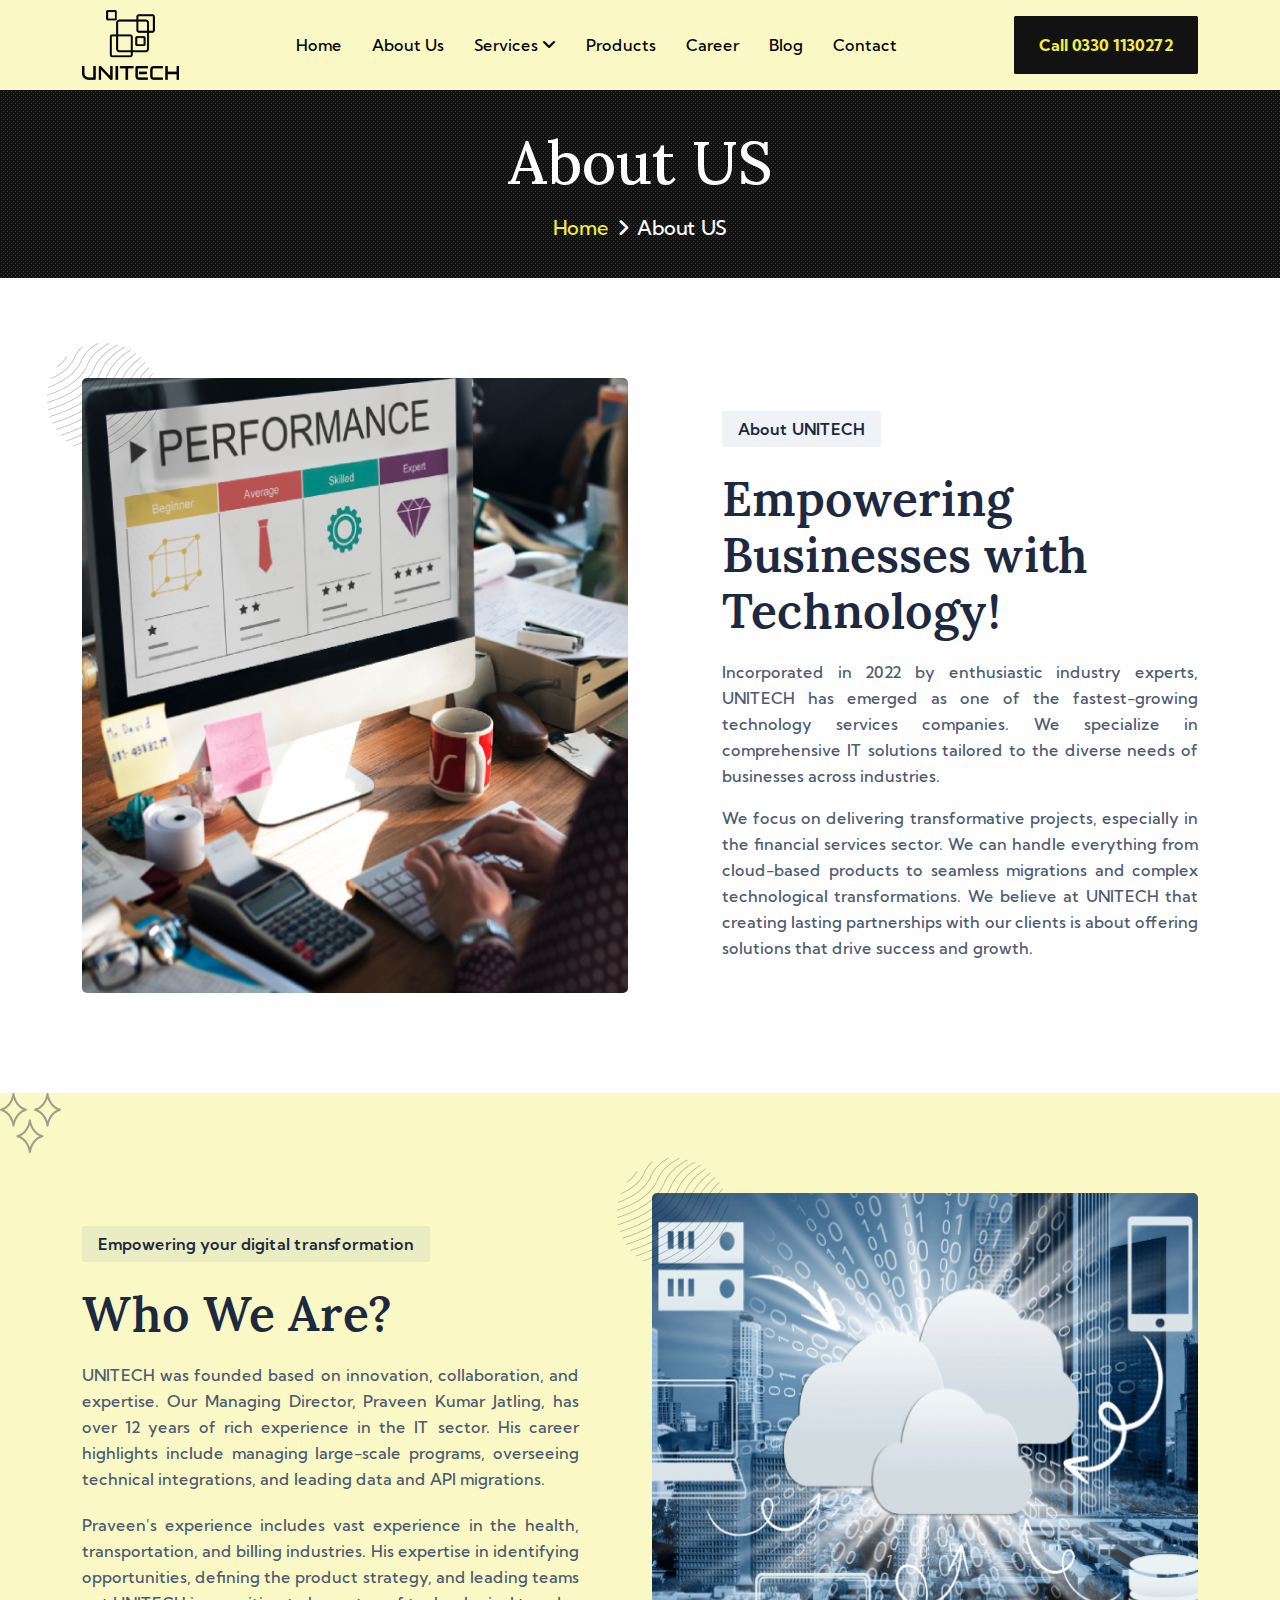
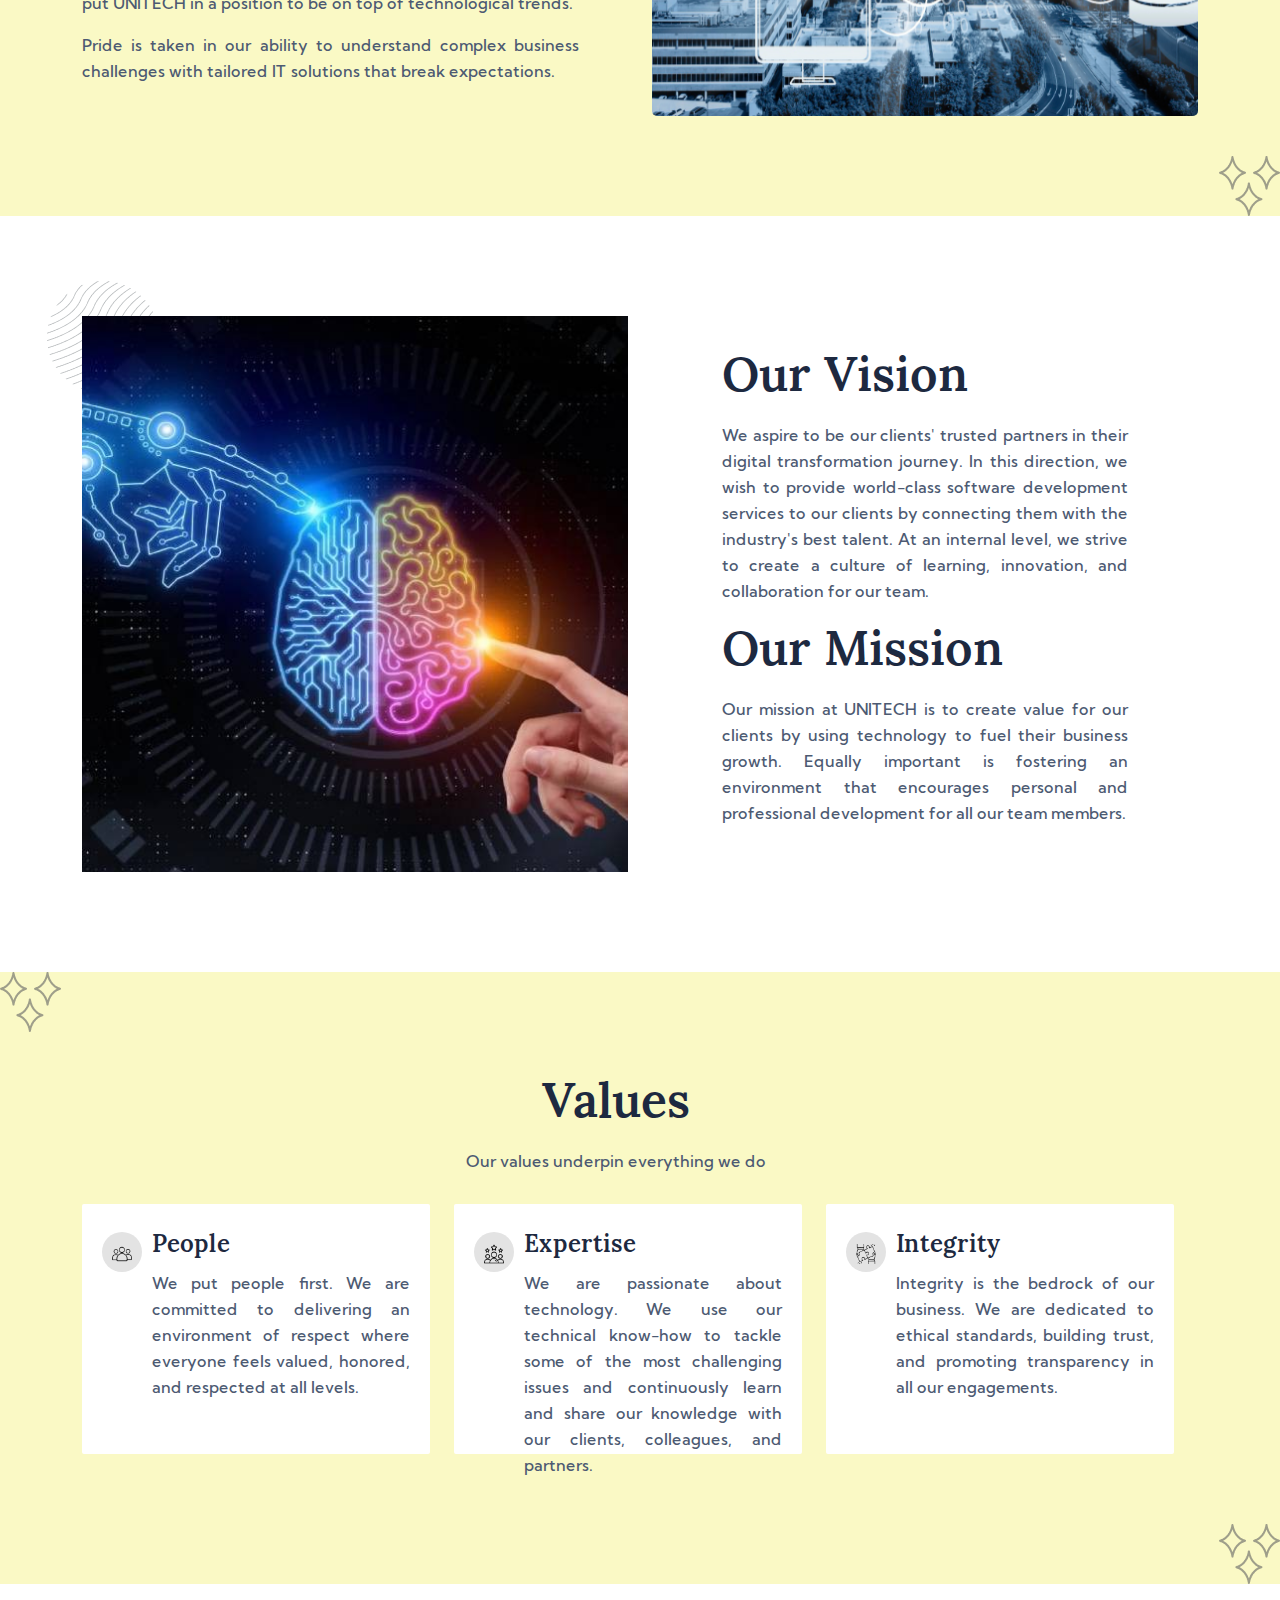
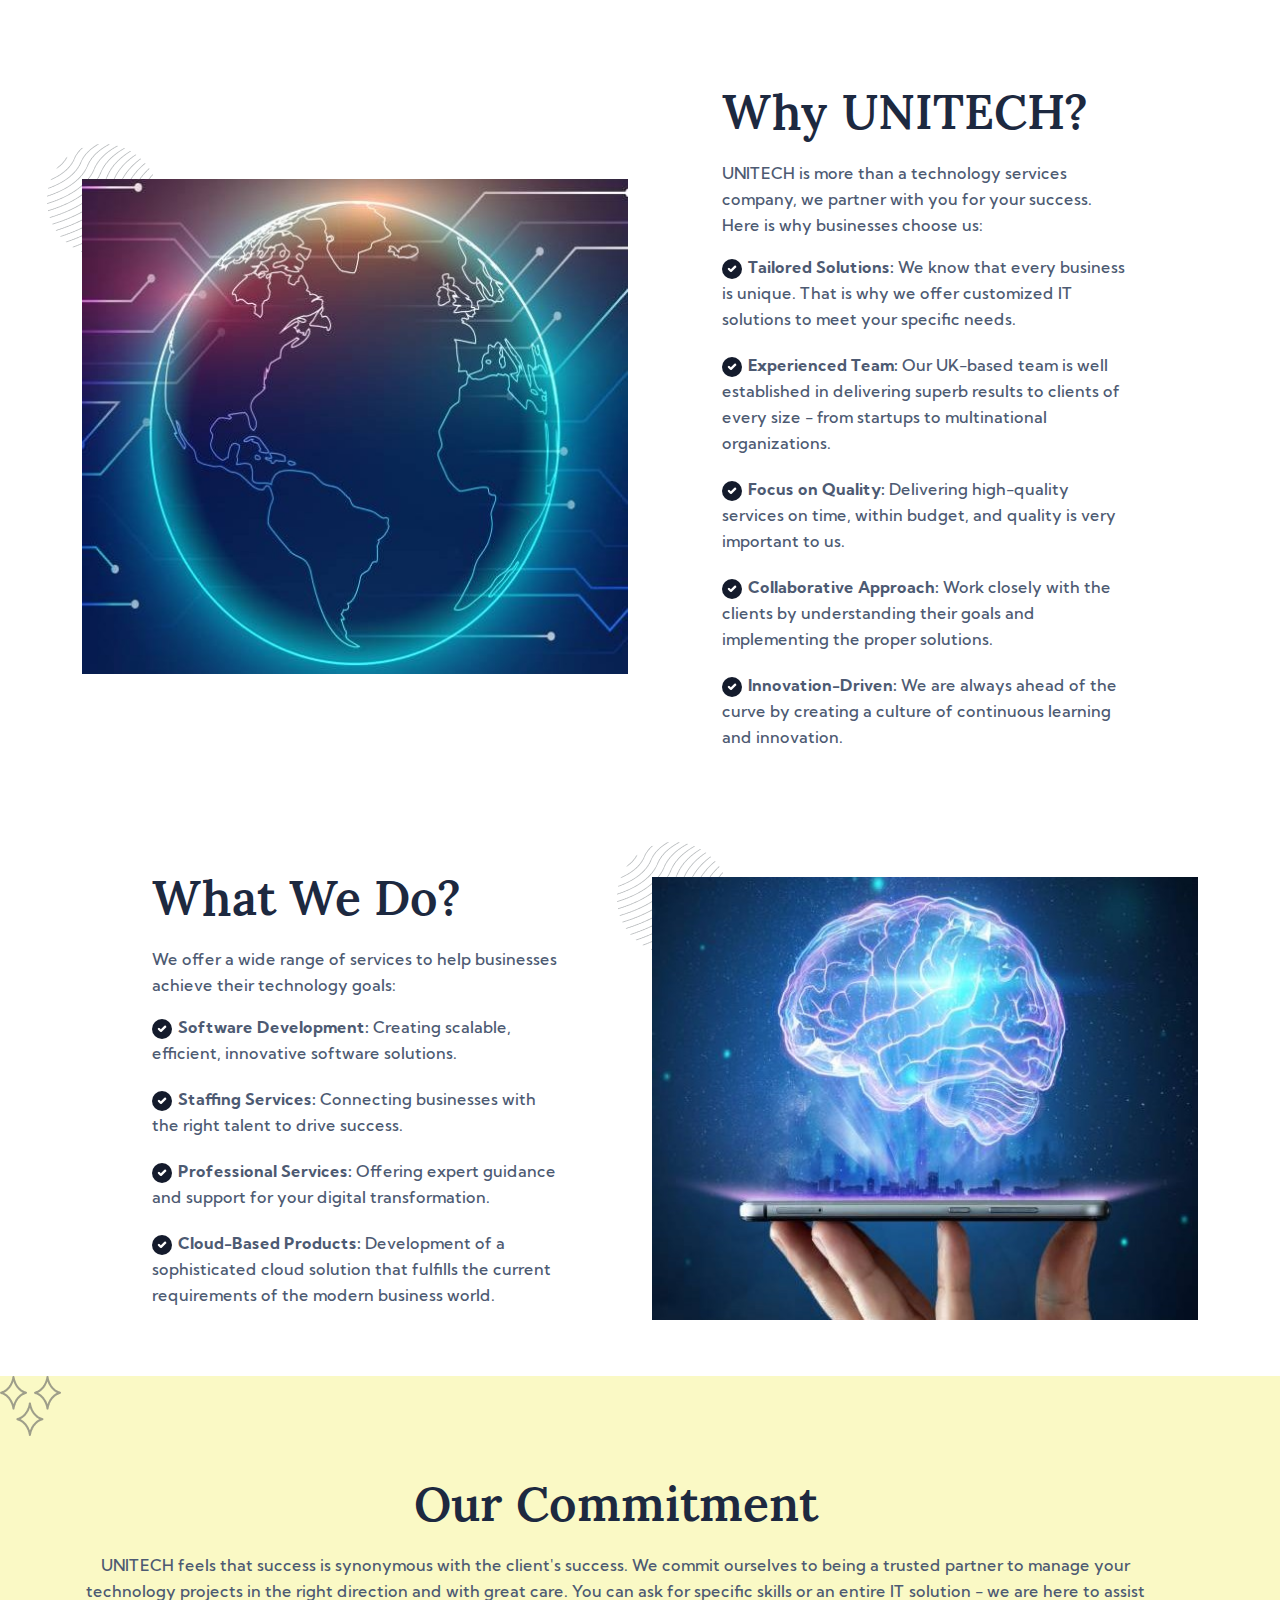
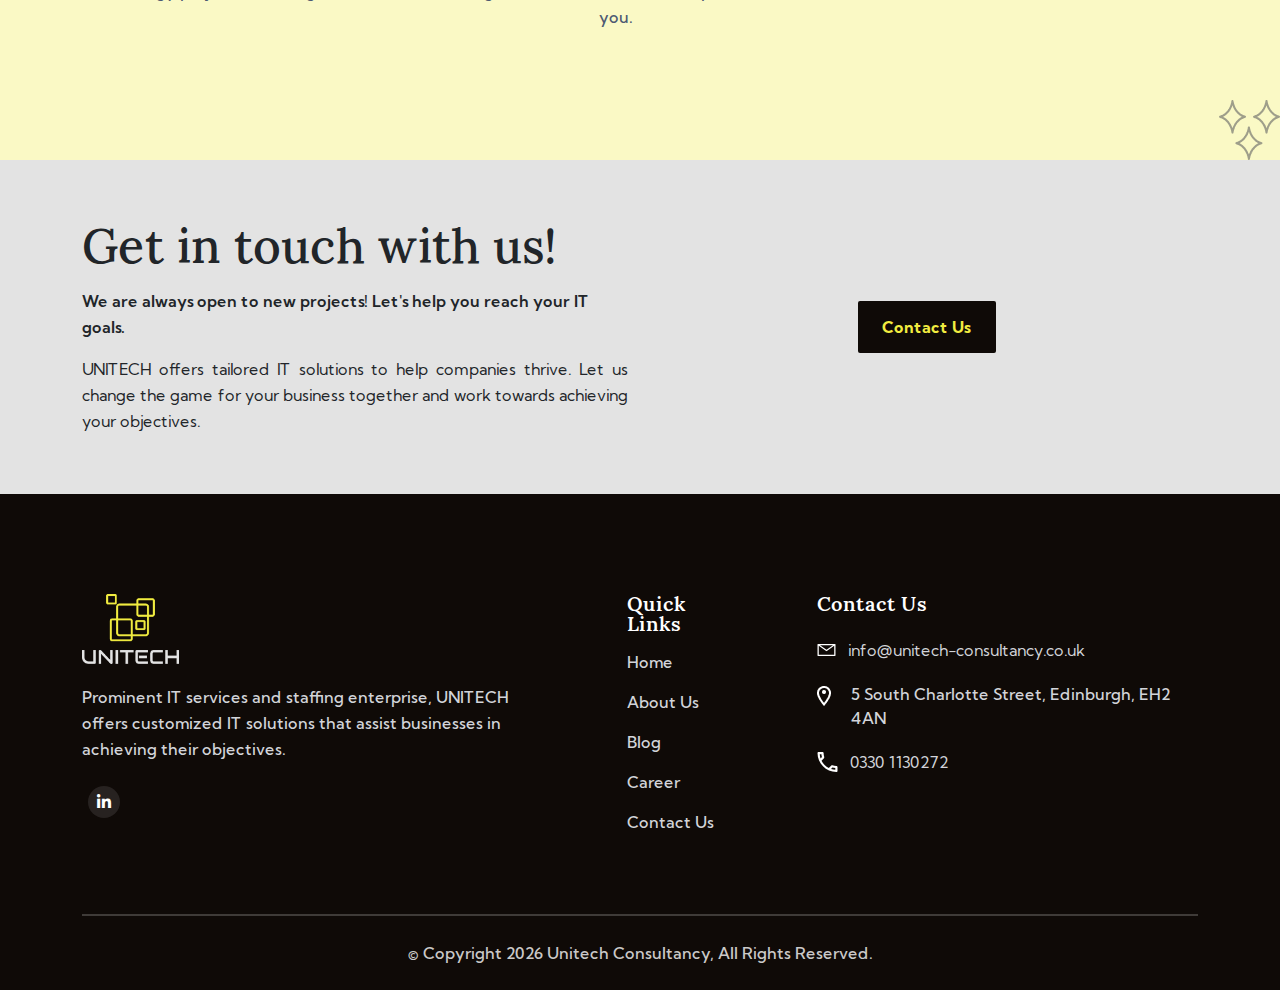
<file: about.html>
<!DOCTYPE html><html lang="en"><head><meta charSet="utf-8"/><meta name="viewport" content="width=device-width, initial-scale=1"/><link rel="preload" as="image" href="/assets/images/logo/logo10.png"/><link rel="preload" as="image" href="/assets/images/logo/logo11.png"/><link rel="preload" as="image" href="/assets/images/icons/phone5.svg"/><link rel="preload" as="image" href="/assets/images/icons/email4.svg"/><link rel="preload" as="image" href="/assets/images/icons/location2.png"/><link rel="preload" as="image" href="/assets/images/a1.png"/><link rel="preload" as="image" href="/assets/images/elementor/elementor17.png"/><link rel="preload" as="image" href="/assets/images/elementor/elementor23.png"/><link rel="preload" as="image" href="/assets/images/a2.png"/><link rel="preload" as="image" href="/assets/images/a11.jpg"/><link rel="stylesheet" href="/_next/static/css/d4c56e87f7b371fb.css" data-precedence="next"/><link rel="stylesheet" href="/_next/static/css/a71f7a8adcdd4f04.css" data-precedence="next"/><link rel="stylesheet" href="/_next/static/css/9ec8ea8509f27230.css" data-precedence="next"/><link rel="stylesheet" href="/_next/static/css/e952bff25c45633b.css" data-precedence="next"/><link rel="stylesheet" href="/_next/static/css/671b7d5709582182.css" data-precedence="next"/><link rel="stylesheet" href="/_next/static/css/d26560abb1118183.css" data-precedence="next"/><link rel="stylesheet" href="/_next/static/css/a1f45f8deb8c2b33.css" data-precedence="next"/><link rel="preload" as="script" fetchPriority="low" href="/_next/static/chunks/webpack-8a892187ccd9e74d.js"/><script src="/_next/static/chunks/fd9d1056-1389aa366edd1a14.js" async=""></script><script src="/_next/static/chunks/117-9afe2ed015f769e1.js" async=""></script><script src="/_next/static/chunks/main-app-eaeecbc623a4ca49.js" async=""></script><script src="/_next/static/chunks/710-d8b57ec7b42ad6eb.js" async=""></script><script src="/_next/static/chunks/423-ffdd8a66bf464686.js" async=""></script><script src="/_next/static/chunks/app/about/page-6a2dfff54ad1fdce.js" async=""></script><script async="" src="https://www.googletagmanager.com/gtag/js?id=G-QY68H1EJ88"></script><link rel="preload" as="image" href="/assets/images/people.png"/><link rel="preload" as="image" href="/assets/images/rating.png"/><link rel="preload" as="image" href="/assets/images/collaborate.png"/><link rel="preload" as="image" href="/assets/images/a12.jpg"/><link rel="preload" as="image" href="/assets/images/icons/check1.png"/><link rel="preload" as="image" href="/assets/images/a13.jpg"/><meta name="google-site-verification" content="ThxCYq0rpSj2d2gMzA1cK59AoQgtjdi90v92r9C5O_c"/><title>Unitech Consultancy</title><meta name="description" content="The fastest growing technology service company"/><link rel="icon" href="/favicon.ico" type="image/x-icon" sizes="256x256"/><script>
                    window.dataLayer = window.dataLayer || [];
                    function gtag(){dataLayer.push(arguments);}
                    gtag('js', new Date());
                    gtag('config', 'G-QY68H1EJ88', {
                        page_path: window.location.pathname,
                    });
                    </script><script src="/_next/static/chunks/polyfills-42372ed130431b0a.js" noModule=""></script></head><body class="__variable_1a6ee9 __variable_9f46f4 __variable_dcc2b2 __variable_197c49"><!--$--><header class="header about-bg d-none d-lg-block"><div class="header-area header header-sticky " id="header"><div class="container"><div class="row"><div class="col-12"><div class="header-elements"><div class="site-logo"><a href="/"><img src="/assets/images/logo/logo10.png" alt=""/></a></div><div class="main-menu-ex  homepage7 "><ul><li><a class="font-ks font-16 weight-500 color" href="/">Home</a></li><li><a class="font-ks font-16 weight-500 color" href="/about">About Us</a></li><li><a class="font-ks font-16 weight-500 color" href="#">Services <span><i class="fa-solid fa-angle-down"></i></span></a><ul><li><a class="font-ks font-16 weight-500 color" href="/digital">Digital Transformation</a></li><li><a class="font-ks font-16 weight-500 color" href="/cloud">Cloud Services</a></li><li><a class="font-ks font-16 weight-500 color" href="/ai">Artificial Intelligence (AI)</a></li><li><a class="font-ks font-16 weight-500 color" href="/quality">Quality and Performance Engineering</a></li></ul></li><li><a class="font-ks font-16 weight-500 color" href="#"> Products </a></li><li><a class="font-ks font-16 weight-500 color" href="/career"> Career</a></li><li><a class="font-ks font-16 weight-500 color" href="/blog"> Blog </a></li><li><a class="font-ks font-16 weight-500 color" href="/contact"> Contact</a></li></ul></div><div class="contact-3 d-lg-block d-none"><div class="shecdule-btn1"><a class="font-ks font-16 lineh-16 color weight-700 shedule-btn3" href="tel:03301130272">Call 0330 1130272</a></div></div></div></div></div></div></div></header><div class="mobile-header mobile-header-4 d-block d-lg-none homepagesmall"><div class="container-fluid"><div class="col-12"><div class="mobile-header-elements"><div class="mobile-logo"><a href="/"><img src="/assets/images/logo/logo11.png" alt=""/></a></div><div class="mobile-nav-icon dots-menu"><i class="fa-solid fa-bars"></i></div></div></div></div></div><div class="mobile-sidebar "><div class="logoicons-area"><div class="logos"><img src="/assets/images/logo/logo11.png" alt=""/></div><div class="menu-close"><i class="fa-solid fa-xmark"></i></div></div><div class="mobile-nav"><ul class="mobile-nav-list"><li><a class="font-ks font-16 weight-500 color" href="/">Home </a></li><li><a class="font-ks font-16 weight-500 color" href="/about">About Us</a></li><li class="has-sub hash-has-sub"><span class="submenu-button"><em></em></span><a class="font-ks font-16 weight-500 color" href="#">Services</a><ul class="sub-menu" style="display:none"><li><a class="font-ks font-16 weight-500 color-1" href="/digital">Digital Transformation</a></li><li><a class="font-ks font-16 weight-500 color-1" href="/cloud">Cloud Services</a></li><li><a class="font-ks font-16 weight-500 color-1" href="/ai">Artificial Intelligence (AI)</a></li><li><a class="font-ks font-16 weight-500 color-1" href="/quality">Quality and Performance Engineering</a></li></ul></li><li><a class="font-ks font-16 weight-500 color" href="#"> Products </a></li><li><a class="font-ks font-16 weight-500 color" href="/career"> Career</a></li><li><a class="font-ks font-16 weight-500 color" href="/blog"> Blog </a></li><li><a class="font-ks font-16 weight-500 color" href="/contact"> Contact</a></li></ul><div class="allmobilesection"><div class="single-footer single-footer-menu single-footer4"><h3 class="font-ks font-24 lineh-24 weight-600 color margin-b margin-t24">Contact Info</h3><div class="footer4-contact-info"><div class="contact-info-single"><div class="contact-info-icon"><img src="/assets/images/icons/phone5.svg" alt=""/></div><div class="contact-info-text"><a class="font-ks font-16 lineh-26 weight-500 color-21" href="/tel:03301130272">03301130272</a></div></div><div class="contact-info-single"><div class="contact-info-icon"><img src="/assets/images/icons/email4.svg" alt=""/></div><div class="contact-info-text"><a class="font-ks font-16 lineh-26 weight-500 color-21" href="/mailto:info@unitech-consultancy.co.uk">info@unitech-consultancy.co.uk</a></div></div><div class="single-footer single-footer-menu single-footer4"><h3 class="font-ks font-24 lineh-24 weight-600 color margin-b margin-t24">Our Location</h3><div class="contact-info-single"><div class="contact-info-icon"><img src="/assets/images/icons/location2.png" alt=""/></div><div class="contact-info-text"><a class="font-ks font-16 lineh-26 weight-500 color-21" href="#">5 South Charlotte Street, Edinburgh, EH2 4AN</a></div></div></div><div class="single-footer single-footer-menu single-footer4"><h3 class="font-ks font-24 lineh-24 weight-600 color margin-b margin-t24">Social Links</h3><div class="social social4-menu social4"><ul><li><a data-bs-toggle="tooltip" title="Facebook" href="#"><svg class="svg-inline--fa fa-linkedin-in" aria-hidden="true" focusable="false" data-prefix="fab" data-icon="linkedin-in" role="img" xmlns="http://www.w3.org/2000/svg" viewBox="0 0 448 512" data-fa-i2svg="true"><path fill="currentColor" d="M100.3 448H7.4V148.9h92.88zM53.79 108.1C24.09 108.1 0 83.5 0 53.8a53.79 53.79 0 0 1 107.6 0c0 29.7-24.1 54.3-53.79 54.3zM447.9 448h-92.68V302.4c0-34.7-.7-79.2-48.29-79.2-48.29 0-55.69 37.7-55.69 76.7V448h-92.78V148.9h89.08v40.8h1.3c12.4-23.5 42.69-48.3 87.88-48.3 94 0 111.3 61.9 111.3 142.3V448z"></path></svg></a></li></ul></div></div></div></div></div></div></div><div class="welcomeabout-area"><div class="row"><div class="col-lg-12"><div class="welcomeaboiut2 text-center"><h1 class="font-lora font-60 lineh-64 weight-500 color margin-b24">About US</h1><p class="font-20 weight-500 font-ks lineh-20 color"><a class="color" href="/">Home</a><span><i class="fa-solid fa-angle-right"></i></span>About US</p></div></div></div></div><div><div class="about3-section-area section-padding5"><div class="container"><div class="row align-items-center"><div class="col-lg-6"><div class="about3-images1"><img src="/assets/images/a1.png" alt=""/><img src="/assets/images/elementor/elementor17.png" alt="" class="elementor-9 keyframe3"/></div></div><div class="col-lg-6"><div class="about3-textarea1"><span class="about3span font-ks lineh-16 font-16 weight-600 color-29 d-inline-block margin-b24">About UNITECH</span><h1 class="font-lora font-48 lineh-56 weight-600 color-29 margin-b20">Empowering Businesses with Technology! </h1><p class="font-ks font-16 lineh-26 weight-500 color-30  justifytxt margin-b">Incorporated in 2022 by enthusiastic industry experts, UNITECH has emerged as one of the fastest-growing technology services companies. We specialize in comprehensive IT solutions tailored to the diverse needs of businesses across industries.</p><p class="font-ks font-16 lineh-26 weight-500 color-30 justifytxt">We focus on delivering transformative projects, especially in the financial services sector. We can handle everything from cloud-based products to seamless migrations and complex technological transformations. We believe at UNITECH that creating lasting partnerships with our clients is about offering solutions that drive success and growth.</p></div></div></div></div></div><div class="lawprovide-section-area section-padding5"><img src="/assets/images/elementor/elementor23.png" alt="" class="elementor24"/><div class="container"><div class="row align-items-center"><div class="col-lg-6"><div class="lawprovide-textarea"><span class="about3span font-ks lineh-16 font-16 weight-600 color-29 d-inline-block margin-b24">Empowering your digital transformation</span><h1 class="font-lora font-48 lineh-56 weight-600 color-29 margin-b20">Who We Are? </h1><p class="font-ks font-16 weight-500 lineh-26 margin-b20 color-30 justifytxt margin-b">UNITECH was founded based on innovation, collaboration, and expertise. Our Managing Director, Praveen Kumar Jatling, has over 12 years of rich experience in the IT sector. His career highlights include managing large-scale programs, overseeing technical integrations, and leading data and API migrations.</p><p class="font-ks font-16 weight-500 lineh-26 color-30 justifytxt margin-b">Praveen&#x27;s experience includes vast experience in the health, transportation, and billing industries. His expertise in identifying opportunities, defining the product strategy, and leading teams put UNITECH in a position to be on top of technological trends.</p><p class="font-ks font-16 weight-500 lineh-26 color-30 justifytxt">Pride is taken in our ability to understand complex business challenges with tailored IT solutions that break expectations.</p></div></div><div class="col-lg-6"><div class="about3-images1"><img src="/assets/images/a2.png" alt=""/><img src="/assets/images/elementor/elementor17.png" alt="" class="elementor-9 keyframe3"/></div></div></div></div><img src="/assets/images/elementor/elementor23.png" alt="" class="elementor25"/></div><div class="mission-area-starts section-padding5"><div class="container"><div class="row align-items-center"><div class="col-lg-6"><div class="missionimg"><img src="/assets/images/a11.jpg" alt="" class="missionimg2"/><img src="/assets/images/elementor/elementor17.png" alt="" class="elementor-9 keyframe3"/></div></div><div class="col-lg-6"><div class="missiontextarea"><h1 class="font-lora font-48 lineh-56 weight-600 color-29 margin-b20">Our Vision</h1><p class="font-ks font-16 lineh-26 weight-500 color-30 margin-b justifytxt">We aspire to be our clients&#x27; trusted partners in their digital transformation journey. In this direction, we wish to provide world-class software development services to our clients by connecting them with the industry&#x27;s best talent. At an internal level, we strive to create a culture of learning, innovation, and collaboration for our team.</p><h1 class="font-lora font-48 lineh-56 weight-600 color-29 margin-b20">Our Mission</h1><p class="font-ks font-16 lineh-26 weight-500 color-30 margin-b justifytxt">Our mission at UNITECH is to create value for our clients by using technology to fuel their business growth. Equally important is fostering an environment that encourages personal and professional development for all our team members.</p></div></div></div></div></div><div class="lawprovide-section-area section-padding5"><img src="/assets/images/elementor/elementor23.png" alt="" class="elementor24"/><div class="container"><div class="row align-items-center"><div class="col-lg-12"><div class="lawprovide-textarea text-center margin-b30"><h1 class="font-lora font-48 lineh-56 weight-600 color-29 margin-b20">Values</h1><p class="font-ks font-16 weight-500 lineh-26 margin-b20 color-30">Our values underpin everything we do</p></div></div><div class="row"><div class="col-lg-4"><div class="lawprovide-boaxrea margin-b30"><div class="guidiance-boxarea"><img src="/assets/images/people.png" alt="" class="ts"/></div><div class="lax-conultingprovide"><a class="color-29" href="/servicemiddle"><h1 class="font-lora font-24 lineh-24 weight-600 color-29 margin-b14 ts">People</h1></a><p class="font-ks lineh-26 weight-500 color-30 font-16 ts justifytxt">We put people first. We are committed to delivering an environment of respect where everyone feels valued, honored, and respected at all levels.</p></div></div></div><div class="col-lg-4"><div class="lawprovide-boaxrea margin-b30"><div class="guidiance-boxarea"><img src="/assets/images/rating.png" alt="" class="ts"/></div><div class="lax-conultingprovide"><a class="color-29" href="/servicemiddle"><h1 class="font-lora font-24 lineh-24 weight-600 color-29 margin-b14 ts">Expertise</h1></a><p class="font-ks lineh-26 weight-500 color-30 font-16 ts justifytxt">We are passionate about technology. We use our technical know-how to tackle some of the most challenging issues and continuously learn and share our knowledge with our clients, colleagues, and partners.</p></div></div></div><div class="col-lg-4"><div class="lawprovide-boaxrea"><div class="guidiance-boxarea"><img src="/assets/images/collaborate.png" alt="" class="ts"/></div><div class="lax-conultingprovide"><a class="color-29" href="/servicemiddle"><h1 class="font-lora font-24 lineh-24 weight-600 color-29 margin-b14 ts">Integrity</h1></a><p class="font-ks lineh-26 weight-500 color-30 font-16 ts justifytxt">Integrity is the bedrock of our business. We are dedicated to ethical standards, building trust, and promoting transparency in all our engagements.</p></div></div></div></div></div></div><img src="/assets/images/elementor/elementor23.png" alt="" class="elementor25"/></div><div class="mission-area-starts section-padding5"><div class="container"><div class="row align-items-center"><div class="col-lg-6"><div class="missionimg"><img src="/assets/images/a12.jpg" alt="" class="missionimg2"/><img src="/assets/images/elementor/elementor17.png" alt="" class="elementor-9 keyframe3"/></div></div><div class="col-lg-6"><div class="missiontextarea"><h1 class="font-lora font-48 lineh-56 weight-600 color-29 margin-b20">Why UNITECH?</h1><p class="font-ks font-16 lineh-26 weight-500 color-30 margin-b">UNITECH is more than a technology services company, we partner with you for your success. Here is why businesses choose us:</p><ul><li class="font-ks font-16 lineh-26 weight-500 color-30 margin-b20"><span><img src="/assets/images/icons/check1.png" alt=""/></span><strong>Tailored Solutions:</strong> We know that every business is unique. That is why we offer customized IT solutions to meet your specific needs.</li><li class="font-ks font-16 lineh-26 weight-500 color-30 margin-b20"><span><img src="/assets/images/icons/check1.png" alt=""/></span><strong>Experienced Team:</strong> Our UK-based team is well established in delivering superb results to clients of every size - from startups to multinational organizations.</li><li class="font-ks font-16 lineh-26 weight-500 color-30 margin-b20"><span><img src="/assets/images/icons/check1.png" alt=""/></span><strong>Focus on Quality: </strong> Delivering high-quality services on time, within budget, and quality is very important to us.</li><li class="font-ks font-16 lineh-26 weight-500 color-30 margin-b20"><span><img src="/assets/images/icons/check1.png" alt=""/></span><strong>Collaborative Approach:</strong> Work closely with the clients by understanding their goals and implementing the proper solutions.</li><li class="font-ks font-16 lineh-26 weight-500 color-30 margin-b20"><span><img src="/assets/images/icons/check1.png" alt=""/></span><strong>Innovation-Driven:</strong> We are always ahead of the curve by creating a culture of continuous learning and innovation.</li></ul></div></div></div></div></div><div class="mission-area-starts"><div class="container"><div class="row align-items-center"><div class="col-lg-6"><div class="missiontextarea"><h1 class="font-lora font-48 lineh-56 weight-600 color-29 margin-b20">What We Do?</h1><p class="font-ks font-16 lineh-26 weight-500 color-30 margin-b">We offer a wide range of services to help businesses achieve their technology goals:</p><ul><li class="font-ks font-16 lineh-26 weight-500 color-30 margin-b20"><span><img src="/assets/images/icons/check1.png" alt=""/></span><strong>Software Development:</strong> Creating scalable, efficient, innovative software solutions.</li><li class="font-ks font-16 lineh-26 weight-500 color-30 margin-b20"><span><img src="/assets/images/icons/check1.png" alt=""/></span><strong>Staffing Services:</strong> Connecting businesses with the right talent to drive success.</li><li class="font-ks font-16 lineh-26 weight-500 color-30 margin-b20"><span><img src="/assets/images/icons/check1.png" alt=""/></span><strong>Professional Services: </strong> Offering expert guidance and support for your digital transformation.</li><li class="font-ks font-16 lineh-26 weight-500 color-30 margin-b20"><span><img src="/assets/images/icons/check1.png" alt=""/></span><strong>Cloud-Based Products:</strong> Development of a sophisticated cloud solution that fulfills the current requirements of the modern business world.</li></ul></div></div><div class="col-lg-6"><div class="missionimg"><img src="/assets/images/a13.jpg" alt="" class="missionimg2"/><img src="/assets/images/elementor/elementor17.png" alt="" class="elementor-9 keyframe3"/></div></div></div></div></div><div class="margin-b48"></div><div class="lawprovide-section-area section-padding5"><img src="/assets/images/elementor/elementor23.png" alt="" class="elementor24"/><div class="container"><div class="row align-items-center"><div class="col-lg-12"><div class="lawprovide-textarea text-center margin-b30"><h1 class="font-lora font-48 lineh-56 weight-600 color-29 margin-b20">Our Commitment </h1><p class="font-ks font-16 weight-500 lineh-26 margin-b20 color-30">UNITECH feels that success is synonymous with the client&#x27;s success. We commit ourselves to being a trusted partner to manage your technology projects in the right direction and with great care. You can ask for specific skills or an entire IT solution - we are here to assist you.</p></div></div></div></div><img src="/assets/images/elementor/elementor23.png" alt="" class="elementor25"/></div></div><div class="cta7-section-area section-padding4"><div class="container"><div class="row align-items-center"><div class="col-lg-6"><div class="cta7-textarea"><h1 class="font-lora font-48 lineh-52 weight-500 margin-b">Get in touch with us! </h1><p class="font-ks font-16 weight-600 lineh-26 margin-b">We are always open to new projects! Let&#x27;s help you reach your IT goals.</p><p class="font-ks font-16 weight-400 lineh-26 justifytxt">UNITECH offers tailored IT solutions to help companies thrive. Let us change the game for your business together and work towards achieving your objectives.</p></div></div><div class="col-lg-2"></div><div class="col-lg-4"><div class="cta7-btnarea"><a class=" font-ks font-16 weight-700 color-ks1 lineh-16 contactbtn8" href="/contact">Contact Us</a></div></div></div></div></div><div class="footer4-section-area7"><div class="container"><div class="row"><div class="col-lg-12"><div class="contcat5-section5-area section-padding15"><div class="row"><div class="col-lg-5"><div class="contact5-logo5-text"><img src="/assets/images/logo/logo11.png" alt=""/><p class="font-ks font-16 weight-500 lineh-26 color32 margin-t margin-b24">Prominent IT services and staffing enterprise, UNITECH offers customized IT solutions that assist businesses in achieving their objectives.</p><div class="icon-social-links list7"><ul><li><a class="ml1" href="#"><i class="fa-brands fa-linkedin-in"></i></a></li></ul></div></div></div><div class="col-lg-2 col-md-6"><div class="about-5-links"><h1 class="font-20 font-lora weight-600 lineh-20 color">Quick Links</h1><ul><li><a class="font-ks font-16 lineh-16 weight-500 color32 margin-t d-inline-block" href="/">Home</a></li><li><a class="font-ks font-16 lineh-16 weight-500 color32 d-inline-block margin-t" href="/about">About Us</a></li><li><a class="font-ks font-16 lineh-16 weight-500 color32 margin-t d-inline-block" href="/blog">Blog</a></li><li><a class="font-ks font-16 lineh-16 weight-500 color32 margin-t d-inline-block" href="/career">Career</a></li><li><a class="font-ks font-16 lineh-16 weight-500 color32 margin-t d-inline-block" href="/contact">Contact Us</a></li></ul></div></div><div class="col-lg-5 col-md-6"><div class="contact-footer heightleft"><h1 class="font-20 color lineh-20 font-lora margin-b24 weight-600">Contact Us</h1><div class="email4"><img src="/assets/images/icons/email4.svg" alt=""/><a class="font-16 lineh-24 color32 weight-400 font-ks" href="/mailto:info@unitech-consultancy.co.uk">info@unitech-consultancy.co.uk</a></div><span class="location-fooetr "><img src="/assets/images/icons/location2.png" alt="" class="heightwidth"/><a class="font-16 font-ks lineh-24 weight-500 color32 margin-t" href="#">5 South Charlotte Street, Edinburgh, EH2 4AN</a></span><div class="email4 margin-t"><img src="/assets/images/icons/phone5.svg" alt=""/><a class="font-16 lineh-24 color32 weight-400 font-ks" href="/tel:03301130272">0330 1130272</a></div></div></div></div></div><div class="border-10"></div><div class="copyright6 text-center"><p class="font-ks lineh-26 weight-500 font-16 color-21">© Copyright <!-- -->2025<!-- --> Unitech Consultancy, All Rights Reserved.</p></div></div></div></div></div><!--/$--><script src="/_next/static/chunks/webpack-8a892187ccd9e74d.js" async=""></script><script>(self.__next_f=self.__next_f||[]).push([0]);self.__next_f.push([2,null])</script><script>self.__next_f.push([1,"1:HL[\"/_next/static/css/d4c56e87f7b371fb.css\",\"style\"]\n2:HL[\"/_next/static/css/a71f7a8adcdd4f04.css\",\"style\"]\n3:HL[\"/_next/static/css/9ec8ea8509f27230.css\",\"style\"]\n4:HL[\"/_next/static/css/e952bff25c45633b.css\",\"style\"]\n5:HL[\"/_next/static/css/671b7d5709582182.css\",\"style\"]\n6:HL[\"/_next/static/css/d26560abb1118183.css\",\"style\"]\n7:HL[\"/_next/static/css/a1f45f8deb8c2b33.css\",\"style\"]\n"])</script><script>self.__next_f.push([1,"8:I[2846,[],\"\"]\na:I[4423,[\"710\",\"static/chunks/710-d8b57ec7b42ad6eb.js\",\"423\",\"static/chunks/423-ffdd8a66bf464686.js\",\"301\",\"static/chunks/app/about/page-6a2dfff54ad1fdce.js\"],\"default\"]\nb:I[2972,[\"710\",\"static/chunks/710-d8b57ec7b42ad6eb.js\",\"423\",\"static/chunks/423-ffdd8a66bf464686.js\",\"301\",\"static/chunks/app/about/page-6a2dfff54ad1fdce.js\"],\"\"]\nc:I[4707,[],\"\"]\nd:I[6423,[],\"\"]\nf:I[1060,[],\"\"]\n10:[]\n"])</script><script>self.__next_f.push([1,"0:[\"$\",\"$L8\",null,{\"buildId\":\"zNokHP3M6Pl8vZl5fFHKi\",\"assetPrefix\":\"\",\"urlParts\":[\"\",\"about\"],\"initialTree\":[\"\",{\"children\":[\"about\",{\"children\":[\"__PAGE__\",{}]}]},\"$undefined\",\"$undefined\",true],\"initialSeedData\":[\"\",{\"children\":[\"about\",{\"children\":[\"__PAGE__\",{},[[\"$L9\",[\"$\",\"$La\",null,{\"headerStyle\":7,\"footerStyle\":7,\"breadcrumbTitle\":\"About US\",\"children\":[\"$\",\"div\",null,{\"children\":[[\"$\",\"div\",null,{\"className\":\"about3-section-area section-padding5\",\"children\":[\"$\",\"div\",null,{\"className\":\"container\",\"children\":[\"$\",\"div\",null,{\"className\":\"row align-items-center\",\"children\":[[\"$\",\"div\",null,{\"className\":\"col-lg-6\",\"children\":[\"$\",\"div\",null,{\"className\":\"about3-images1\",\"children\":[[\"$\",\"img\",null,{\"src\":\"/assets/images/a1.png\",\"alt\":\"\"}],[\"$\",\"img\",null,{\"src\":\"/assets/images/elementor/elementor17.png\",\"alt\":\"\",\"className\":\"elementor-9 keyframe3\"}]]}]}],[\"$\",\"div\",null,{\"className\":\"col-lg-6\",\"children\":[\"$\",\"div\",null,{\"className\":\"about3-textarea1\",\"children\":[[\"$\",\"span\",null,{\"className\":\"about3span font-ks lineh-16 font-16 weight-600 color-29 d-inline-block margin-b24\",\"children\":\"About UNITECH\"}],[\"$\",\"h1\",null,{\"className\":\"font-lora font-48 lineh-56 weight-600 color-29 margin-b20\",\"children\":\"Empowering Businesses with Technology! \"}],[\"$\",\"p\",null,{\"className\":\"font-ks font-16 lineh-26 weight-500 color-30  justifytxt margin-b\",\"children\":\"Incorporated in 2022 by enthusiastic industry experts, UNITECH has emerged as one of the fastest-growing technology services companies. We specialize in comprehensive IT solutions tailored to the diverse needs of businesses across industries.\"}],[\"$\",\"p\",null,{\"className\":\"font-ks font-16 lineh-26 weight-500 color-30 justifytxt\",\"children\":\"We focus on delivering transformative projects, especially in the financial services sector. We can handle everything from cloud-based products to seamless migrations and complex technological transformations. We believe at UNITECH that creating lasting partnerships with our clients is about offering solutions that drive success and growth.\"}]]}]}]]}]}]}],[\"$\",\"div\",null,{\"className\":\"lawprovide-section-area section-padding5\",\"children\":[[\"$\",\"img\",null,{\"src\":\"/assets/images/elementor/elementor23.png\",\"alt\":\"\",\"className\":\"elementor24\"}],[\"$\",\"div\",null,{\"className\":\"container\",\"children\":[\"$\",\"div\",null,{\"className\":\"row align-items-center\",\"children\":[[\"$\",\"div\",null,{\"className\":\"col-lg-6\",\"children\":[\"$\",\"div\",null,{\"className\":\"lawprovide-textarea\",\"children\":[[\"$\",\"span\",null,{\"className\":\"about3span font-ks lineh-16 font-16 weight-600 color-29 d-inline-block margin-b24\",\"children\":\"Empowering your digital transformation\"}],[\"$\",\"h1\",null,{\"className\":\"font-lora font-48 lineh-56 weight-600 color-29 margin-b20\",\"children\":\"Who We Are? \"}],[\"$\",\"p\",null,{\"className\":\"font-ks font-16 weight-500 lineh-26 margin-b20 color-30 justifytxt margin-b\",\"children\":\"UNITECH was founded based on innovation, collaboration, and expertise. Our Managing Director, Praveen Kumar Jatling, has over 12 years of rich experience in the IT sector. His career highlights include managing large-scale programs, overseeing technical integrations, and leading data and API migrations.\"}],[\"$\",\"p\",null,{\"className\":\"font-ks font-16 weight-500 lineh-26 color-30 justifytxt margin-b\",\"children\":\"Praveen's experience includes vast experience in the health, transportation, and billing industries. His expertise in identifying opportunities, defining the product strategy, and leading teams put UNITECH in a position to be on top of technological trends.\"}],[\"$\",\"p\",null,{\"className\":\"font-ks font-16 weight-500 lineh-26 color-30 justifytxt\",\"children\":\"Pride is taken in our ability to understand complex business challenges with tailored IT solutions that break expectations.\"}]]}]}],[\"$\",\"div\",null,{\"className\":\"col-lg-6\",\"children\":[\"$\",\"div\",null,{\"className\":\"about3-images1\",\"children\":[[\"$\",\"img\",null,{\"src\":\"/assets/images/a2.png\",\"alt\":\"\"}],[\"$\",\"img\",null,{\"src\":\"/assets/images/elementor/elementor17.png\",\"alt\":\"\",\"className\":\"elementor-9 keyframe3\"}]]}]}]]}]}],[\"$\",\"img\",null,{\"src\":\"/assets/images/elementor/elementor23.png\",\"alt\":\"\",\"className\":\"elementor25\"}]]}],[\"$\",\"div\",null,{\"className\":\"mission-area-starts section-padding5\",\"children\":[\"$\",\"div\",null,{\"className\":\"container\",\"children\":[\"$\",\"div\",null,{\"className\":\"row align-items-center\",\"children\":[[\"$\",\"div\",null,{\"className\":\"col-lg-6\",\"children\":[\"$\",\"div\",null,{\"className\":\"missionimg\",\"children\":[[\"$\",\"img\",null,{\"src\":\"/assets/images/a11.jpg\",\"alt\":\"\",\"className\":\"missionimg2\"}],[\"$\",\"img\",null,{\"src\":\"/assets/images/elementor/elementor17.png\",\"alt\":\"\",\"className\":\"elementor-9 keyframe3\"}]]}]}],[\"$\",\"div\",null,{\"className\":\"col-lg-6\",\"children\":[\"$\",\"div\",null,{\"className\":\"missiontextarea\",\"children\":[[\"$\",\"h1\",null,{\"className\":\"font-lora font-48 lineh-56 weight-600 color-29 margin-b20\",\"children\":\"Our Vision\"}],[\"$\",\"p\",null,{\"className\":\"font-ks font-16 lineh-26 weight-500 color-30 margin-b justifytxt\",\"children\":\"We aspire to be our clients' trusted partners in their digital transformation journey. In this direction, we wish to provide world-class software development services to our clients by connecting them with the industry's best talent. At an internal level, we strive to create a culture of learning, innovation, and collaboration for our team.\"}],[\"$\",\"h1\",null,{\"className\":\"font-lora font-48 lineh-56 weight-600 color-29 margin-b20\",\"children\":\"Our Mission\"}],[\"$\",\"p\",null,{\"className\":\"font-ks font-16 lineh-26 weight-500 color-30 margin-b justifytxt\",\"children\":\"Our mission at UNITECH is to create value for our clients by using technology to fuel their business growth. Equally important is fostering an environment that encourages personal and professional development for all our team members.\"}]]}]}]]}]}]}],[\"$\",\"div\",null,{\"className\":\"lawprovide-section-area section-padding5\",\"children\":[[\"$\",\"img\",null,{\"src\":\"/assets/images/elementor/elementor23.png\",\"alt\":\"\",\"className\":\"elementor24\"}],[\"$\",\"div\",null,{\"className\":\"container\",\"children\":[\"$\",\"div\",null,{\"className\":\"row align-items-center\",\"children\":[[\"$\",\"div\",null,{\"className\":\"col-lg-12\",\"children\":[\"$\",\"div\",null,{\"className\":\"lawprovide-textarea text-center margin-b30\",\"children\":[[\"$\",\"h1\",null,{\"className\":\"font-lora font-48 lineh-56 weight-600 color-29 margin-b20\",\"children\":\"Values\"}],[\"$\",\"p\",null,{\"className\":\"font-ks font-16 weight-500 lineh-26 margin-b20 color-30\",\"children\":\"Our values underpin everything we do\"}]]}]}],[\"$\",\"div\",null,{\"className\":\"row\",\"children\":[[\"$\",\"div\",null,{\"className\":\"col-lg-4\",\"children\":[\"$\",\"div\",null,{\"className\":\"lawprovide-boaxrea margin-b30\",\"children\":[[\"$\",\"div\",null,{\"className\":\"guidiance-boxarea\",\"children\":[\"$\",\"img\",null,{\"src\":\"/assets/images/people.png\",\"alt\":\"\",\"className\":\"ts\"}]}],[\"$\",\"div\",null,{\"className\":\"lax-conultingprovide\",\"children\":[[\"$\",\"$Lb\",null,{\"href\":\"/servicemiddle\",\"className\":\"color-29\",\"children\":[\"$\",\"h1\",null,{\"className\":\"font-lora font-24 lineh-24 weight-600 color-29 margin-b14 ts\",\"children\":\"People\"}]}],[\"$\",\"p\",null,{\"className\":\"font-ks lineh-26 weight-500 color-30 font-16 ts justifytxt\",\"children\":\"We put people first. We are committed to delivering an environment of respect where everyone feels valued, honored, and respected at all levels.\"}]]}]]}]}],[\"$\",\"div\",null,{\"className\":\"col-lg-4\",\"children\":[\"$\",\"div\",null,{\"className\":\"lawprovide-boaxrea margin-b30\",\"children\":[[\"$\",\"div\",null,{\"className\":\"guidiance-boxarea\",\"children\":[\"$\",\"img\",null,{\"src\":\"/assets/images/rating.png\",\"alt\":\"\",\"className\":\"ts\"}]}],[\"$\",\"div\",null,{\"className\":\"lax-conultingprovide\",\"children\":[[\"$\",\"$Lb\",null,{\"href\":\"/servicemiddle\",\"className\":\"color-29\",\"children\":[\"$\",\"h1\",null,{\"className\":\"font-lora font-24 lineh-24 weight-600 color-29 margin-b14 ts\",\"children\":\"Expertise\"}]}],[\"$\",\"p\",null,{\"className\":\"font-ks lineh-26 weight-500 color-30 font-16 ts justifytxt\",\"children\":\"We are passionate about technology. We use our technical know-how to tackle some of the most challenging issues and continuously learn and share our knowledge with our clients, colleagues, and partners.\"}]]}]]}]}],[\"$\",\"div\",null,{\"className\":\"col-lg-4\",\"children\":[\"$\",\"div\",null,{\"className\":\"lawprovide-boaxrea\",\"children\":[[\"$\",\"div\",null,{\"className\":\"guidiance-boxarea\",\"children\":[\"$\",\"img\",null,{\"src\":\"/assets/images/collaborate.png\",\"alt\":\"\",\"className\":\"ts\"}]}],[\"$\",\"div\",null,{\"className\":\"lax-conultingprovide\",\"children\":[[\"$\",\"$Lb\",null,{\"href\":\"/servicemiddle\",\"className\":\"color-29\",\"children\":[\"$\",\"h1\",null,{\"className\":\"font-lora font-24 lineh-24 weight-600 color-29 margin-b14 ts\",\"children\":\"Integrity\"}]}],[\"$\",\"p\",null,{\"className\":\"font-ks lineh-26 weight-500 color-30 font-16 ts justifytxt\",\"children\":\"Integrity is the bedrock of our business. We are dedicated to ethical standards, building trust, and promoting transparency in all our engagements.\"}]]}]]}]}]]}]]}]}],[\"$\",\"img\",null,{\"src\":\"/assets/images/elementor/elementor23.png\",\"alt\":\"\",\"className\":\"elementor25\"}]]}],[\"$\",\"div\",null,{\"className\":\"mission-area-starts section-padding5\",\"children\":[\"$\",\"div\",null,{\"className\":\"container\",\"children\":[\"$\",\"div\",null,{\"className\":\"row align-items-center\",\"children\":[[\"$\",\"div\",null,{\"className\":\"col-lg-6\",\"children\":[\"$\",\"div\",null,{\"className\":\"missionimg\",\"children\":[[\"$\",\"img\",null,{\"src\":\"/assets/images/a12.jpg\",\"alt\":\"\",\"className\":\"missionimg2\"}],[\"$\",\"img\",null,{\"src\":\"/assets/images/elementor/elementor17.png\",\"alt\":\"\",\"className\":\"elementor-9 keyframe3\"}]]}]}],[\"$\",\"div\",null,{\"className\":\"col-lg-6\",\"children\":[\"$\",\"div\",null,{\"className\":\"missiontextarea\",\"children\":[[\"$\",\"h1\",null,{\"className\":\"font-lora font-48 lineh-56 weight-600 color-29 margin-b20\",\"children\":\"Why UNITECH?\"}],[\"$\",\"p\",null,{\"className\":\"font-ks font-16 lineh-26 weight-500 color-30 margin-b\",\"children\":\"UNITECH is more than a technology services company, we partner with you for your success. Here is why businesses choose us:\"}],[\"$\",\"ul\",null,{\"children\":[[\"$\",\"li\",null,{\"className\":\"font-ks font-16 lineh-26 weight-500 color-30 margin-b20\",\"children\":[[\"$\",\"span\",null,{\"children\":[\"$\",\"img\",null,{\"src\":\"/assets/images/icons/check1.png\",\"alt\":\"\"}]}],[\"$\",\"strong\",null,{\"children\":\"Tailored Solutions:\"}],\" We know that every business is unique. That is why we offer customized IT solutions to meet your specific needs.\"]}],[\"$\",\"li\",null,{\"className\":\"font-ks font-16 lineh-26 weight-500 color-30 margin-b20\",\"children\":[[\"$\",\"span\",null,{\"children\":[\"$\",\"img\",null,{\"src\":\"/assets/images/icons/check1.png\",\"alt\":\"\"}]}],[\"$\",\"strong\",null,{\"children\":\"Experienced Team:\"}],\" Our UK-based team is well established in delivering superb results to clients of every size - from startups to multinational organizations.\"]}],[\"$\",\"li\",null,{\"className\":\"font-ks font-16 lineh-26 weight-500 color-30 margin-b20\",\"children\":[[\"$\",\"span\",null,{\"children\":[\"$\",\"img\",null,{\"src\":\"/assets/images/icons/check1.png\",\"alt\":\"\"}]}],[\"$\",\"strong\",null,{\"children\":\"Focus on Quality: \"}],\" Delivering high-quality services on time, within budget, and quality is very important to us.\"]}],[\"$\",\"li\",null,{\"className\":\"font-ks font-16 lineh-26 weight-500 color-30 margin-b20\",\"children\":[[\"$\",\"span\",null,{\"children\":[\"$\",\"img\",null,{\"src\":\"/assets/images/icons/check1.png\",\"alt\":\"\"}]}],[\"$\",\"strong\",null,{\"children\":\"Collaborative Approach:\"}],\" Work closely with the clients by understanding their goals and implementing the proper solutions.\"]}],[\"$\",\"li\",null,{\"className\":\"font-ks font-16 lineh-26 weight-500 color-30 margin-b20\",\"children\":[[\"$\",\"span\",null,{\"children\":[\"$\",\"img\",null,{\"src\":\"/assets/images/icons/check1.png\",\"alt\":\"\"}]}],[\"$\",\"strong\",null,{\"children\":\"Innovation-Driven:\"}],\" We are always ahead of the curve by creating a culture of continuous learning and innovation.\"]}]]}]]}]}]]}]}]}],[\"$\",\"div\",null,{\"className\":\"mission-area-starts\",\"children\":[\"$\",\"div\",null,{\"className\":\"container\",\"children\":[\"$\",\"div\",null,{\"className\":\"row align-items-center\",\"children\":[[\"$\",\"div\",null,{\"className\":\"col-lg-6\",\"children\":[\"$\",\"div\",null,{\"className\":\"missiontextarea\",\"children\":[[\"$\",\"h1\",null,{\"className\":\"font-lora font-48 lineh-56 weight-600 color-29 margin-b20\",\"children\":\"What We Do?\"}],[\"$\",\"p\",null,{\"className\":\"font-ks font-16 lineh-26 weight-500 color-30 margin-b\",\"children\":\"We offer a wide range of services to help businesses achieve their technology goals:\"}],[\"$\",\"ul\",null,{\"children\":[[\"$\",\"li\",null,{\"className\":\"font-ks font-16 lineh-26 weight-500 color-30 margin-b20\",\"children\":[[\"$\",\"span\",null,{\"children\":[\"$\",\"img\",null,{\"src\":\"/assets/images/icons/check1.png\",\"alt\":\"\"}]}],[\"$\",\"strong\",null,{\"children\":\"Software Development:\"}],\" Creating scalable, efficient, innovative software solutions.\"]}],[\"$\",\"li\",null,{\"className\":\"font-ks font-16 lineh-26 weight-500 color-30 margin-b20\",\"children\":[[\"$\",\"span\",null,{\"children\":[\"$\",\"img\",null,{\"src\":\"/assets/images/icons/check1.png\",\"alt\":\"\"}]}],[\"$\",\"strong\",null,{\"children\":\"Staffing Services:\"}],\" Connecting businesses with the right talent to drive success.\"]}],[\"$\",\"li\",null,{\"className\":\"font-ks font-16 lineh-26 weight-500 color-30 margin-b20\",\"children\":[[\"$\",\"span\",null,{\"children\":[\"$\",\"img\",null,{\"src\":\"/assets/images/icons/check1.png\",\"alt\":\"\"}]}],[\"$\",\"strong\",null,{\"children\":\"Professional Services: \"}],\" Offering expert guidance and support for your digital transformation.\"]}],[\"$\",\"li\",null,{\"className\":\"font-ks font-16 lineh-26 weight-500 color-30 margin-b20\",\"children\":[[\"$\",\"span\",null,{\"children\":[\"$\",\"img\",null,{\"src\":\"/assets/images/icons/check1.png\",\"alt\":\"\"}]}],[\"$\",\"strong\",null,{\"children\":\"Cloud-Based Products:\"}],\" Development of a sophisticated cloud solution that fulfills the current requirements of the modern business world.\"]}]]}]]}]}],[\"$\",\"div\",null,{\"className\":\"col-lg-6\",\"children\":[\"$\",\"div\",null,{\"className\":\"missionimg\",\"children\":[[\"$\",\"img\",null,{\"src\":\"/assets/images/a13.jpg\",\"alt\":\"\",\"className\":\"missionimg2\"}],[\"$\",\"img\",null,{\"src\":\"/assets/images/elementor/elementor17.png\",\"alt\":\"\",\"className\":\"elementor-9 keyframe3\"}]]}]}]]}]}]}],[\"$\",\"div\",null,{\"className\":\"margin-b48\"}],[\"$\",\"div\",null,{\"className\":\"lawprovide-section-area section-padding5\",\"children\":[[\"$\",\"img\",null,{\"src\":\"/assets/images/elementor/elementor23.png\",\"alt\":\"\",\"className\":\"elementor24\"}],[\"$\",\"div\",null,{\"className\":\"container\",\"children\":[\"$\",\"div\",null,{\"className\":\"row align-items-center\",\"children\":[\"$\",\"div\",null,{\"className\":\"col-lg-12\",\"children\":[\"$\",\"div\",null,{\"className\":\"lawprovide-textarea text-center margin-b30\",\"children\":[[\"$\",\"h1\",null,{\"className\":\"font-lora font-48 lineh-56 weight-600 color-29 margin-b20\",\"children\":\"Our Commitment \"}],[\"$\",\"p\",null,{\"className\":\"font-ks font-16 weight-500 lineh-26 margin-b20 color-30\",\"children\":\"UNITECH feels that success is synonymous with the client's success. We commit ourselves to being a trusted partner to manage your technology projects in the right direction and with great care. You can ask for specific skills or an entire IT solution - we are here to assist you.\"}]]}]}]}]}],[\"$\",\"img\",null,{\"src\":\"/assets/images/elementor/elementor23.png\",\"alt\":\"\",\"className\":\"elementor25\"}]]}]]}]}],null],null],null]},[null,[\"$\",\"$Lc\",null,{\"parallelRouterKey\":\"children\",\"segmentPath\":[\"children\",\"about\",\"children\"],\"error\":\"$undefined\",\"errorStyles\":\"$undefined\",\"errorScripts\":\"$undefined\",\"template\":[\"$\",\"$Ld\",null,{}],\"templateStyles\":\"$undefined\",\"templateScripts\":\"$undefined\",\"notFound\":\"$undefined\",\"notFoundStyles\":\"$undefined\"}]],null]},[[[[\"$\",\"link\",\"0\",{\"rel\":\"stylesheet\",\"href\":\"/_next/static/css/d4c56e87f7b371fb.css\",\"precedence\":\"next\",\"crossOrigin\":\"$undefined\"}],[\"$\",\"link\",\"1\",{\"rel\":\"stylesheet\",\"href\":\"/_next/static/css/a71f7a8adcdd4f04.css\",\"precedence\":\"next\",\"crossOrigin\":\"$undefined\"}],[\"$\",\"link\",\"2\",{\"rel\":\"stylesheet\",\"href\":\"/_next/static/css/9ec8ea8509f27230.css\",\"precedence\":\"next\",\"crossOrigin\":\"$undefined\"}],[\"$\",\"link\",\"3\",{\"rel\":\"stylesheet\",\"href\":\"/_next/static/css/e952bff25c45633b.css\",\"precedence\":\"next\",\"crossOrigin\":\"$undefined\"}],[\"$\",\"link\",\"4\",{\"rel\":\"stylesheet\",\"href\":\"/_next/static/css/671b7d5709582182.css\",\"precedence\":\"next\",\"crossOrigin\":\"$undefined\"}],[\"$\",\"link\",\"5\",{\"rel\":\"stylesheet\",\"href\":\"/_next/static/css/d26560abb1118183.css\",\"precedence\":\"next\",\"crossOrigin\":\"$undefined\"}],[\"$\",\"link\",\"6\",{\"rel\":\"stylesheet\",\"href\":\"/_next/static/css/a1f45f8deb8c2b33.css\",\"precedence\":\"next\",\"crossOrigin\":\"$undefined\"}]],[\"$\",\"html\",null,{\"lang\":\"en\",\"children\":[[\"$\",\"head\",null,{\"children\":[[\"$\",\"meta\",null,{\"name\":\"google-site-verification\",\"content\":\"ThxCYq0rpSj2d2gMzA1cK59AoQgtjdi90v92r9C5O_c\"}],[\"$\",\"script\",null,{\"async\":true,\"src\":\"https://www.googletagmanager.com/gtag/js?id=G-QY68H1EJ88\"}],[\"$\",\"script\",null,{\"dangerouslySetInnerHTML\":{\"__html\":\"\\n                    window.dataLayer = window.dataLayer || [];\\n                    function gtag(){dataLayer.push(arguments);}\\n                    gtag('js', new Date());\\n                    gtag('config', 'G-QY68H1EJ88', {\\n                        page_path: window.location.pathname,\\n                    });\\n                    \"}}]]}],[\"$\",\"body\",null,{\"className\":\"__variable_1a6ee9 __variable_9f46f4 __variable_dcc2b2 __variable_197c49\",\"children\":[\"$\",\"$Lc\",null,{\"parallelRouterKey\":\"children\",\"segmentPath\":[\"children\"],\"error\":\"$undefined\",\"errorStyles\":\"$undefined\",\"errorScripts\":\"$undefined\",\"template\":[\"$\",\"$Ld\",null,{}],\"templateStyles\":\"$undefined\",\"templateScripts\":\"$undefined\",\"notFound\":[[\"$\",\"title\",null,{\"children\":\"404: This page could not be found.\"}],[\"$\",\"div\",null,{\"style\":{\"fontFamily\":\"system-ui,\\\"Segoe UI\\\",Roboto,Helvetica,Arial,sans-serif,\\\"Apple Color Emoji\\\",\\\"Segoe UI Emoji\\\"\",\"height\":\"100vh\",\"textAlign\":\"center\",\"display\":\"flex\",\"flexDirection\":\"column\",\"alignItems\":\"center\",\"justifyContent\":\"center\"},\"children\":[\"$\",\"div\",null,{\"children\":[[\"$\",\"style\",null,{\"dangerouslySetInnerHTML\":{\"__html\":\"body{color:#000;background:#fff;margin:0}.next-error-h1{border-right:1px solid rgba(0,0,0,.3)}@media (prefers-color-scheme:dark){body{color:#fff;background:#000}.next-error-h1{border-right:1px solid rgba(255,255,255,.3)}}\"}}],[\"$\",\"h1\",null,{\"className\":\"next-error-h1\",\"style\":{\"display\":\"inline-block\",\"margin\":\"0 20px 0 0\",\"padding\":\"0 23px 0 0\",\"fontSize\":24,\"fontWeight\":500,\"verticalAlign\":\"top\",\"lineHeight\":\"49px\"},\"children\":\"404\"}],[\"$\",\"div\",null,{\"style\":{\"display\":\"inline-block\"},\"children\":[\"$\",\"h2\",null,{\"style\":{\"fontSize\":14,\"fontWeight\":400,\"lineHeight\":\"49px\",\"margin\":0},\"children\":\"This page could not be found.\"}]}]]}]}]],\"notFoundStyles\":[]}]}]]}]],null],[[\"$\",\"div\",null,{\"id\":\"pre-load\",\"children\":[\"$\",\"div\",null,{\"id\":\"loader\",\"className\":\"loader\",\"children\":[\"$\",\"div\",null,{\"className\":\"loader-container\",\"children\":[\"$\",\"div\",null,{\"className\":\"loader-icon\",\"children\":[\"$\",\"img\",null,{\"src\":\"/assets/images/logo/logo10.png\",\"alt\":\" \"}]}]}]}]}],[],[]]],\"couldBeIntercepted\":false,\"initialHead\":[null,\"$Le\"],\"globalErrorComponent\":\"$f\",\"missingSlots\":\"$W10\"}]\n"])</script><script>self.__next_f.push([1,"e:[[\"$\",\"meta\",\"0\",{\"name\":\"viewport\",\"content\":\"width=device-width, initial-scale=1\"}],[\"$\",\"meta\",\"1\",{\"charSet\":\"utf-8\"}],[\"$\",\"title\",\"2\",{\"children\":\"Unitech Consultancy\"}],[\"$\",\"meta\",\"3\",{\"name\":\"description\",\"content\":\"The fastest growing technology service company\"}],[\"$\",\"link\",\"4\",{\"rel\":\"icon\",\"href\":\"/favicon.ico\",\"type\":\"image/x-icon\",\"sizes\":\"256x256\"}]]\n9:null\n"])</script></body></html>
</file>
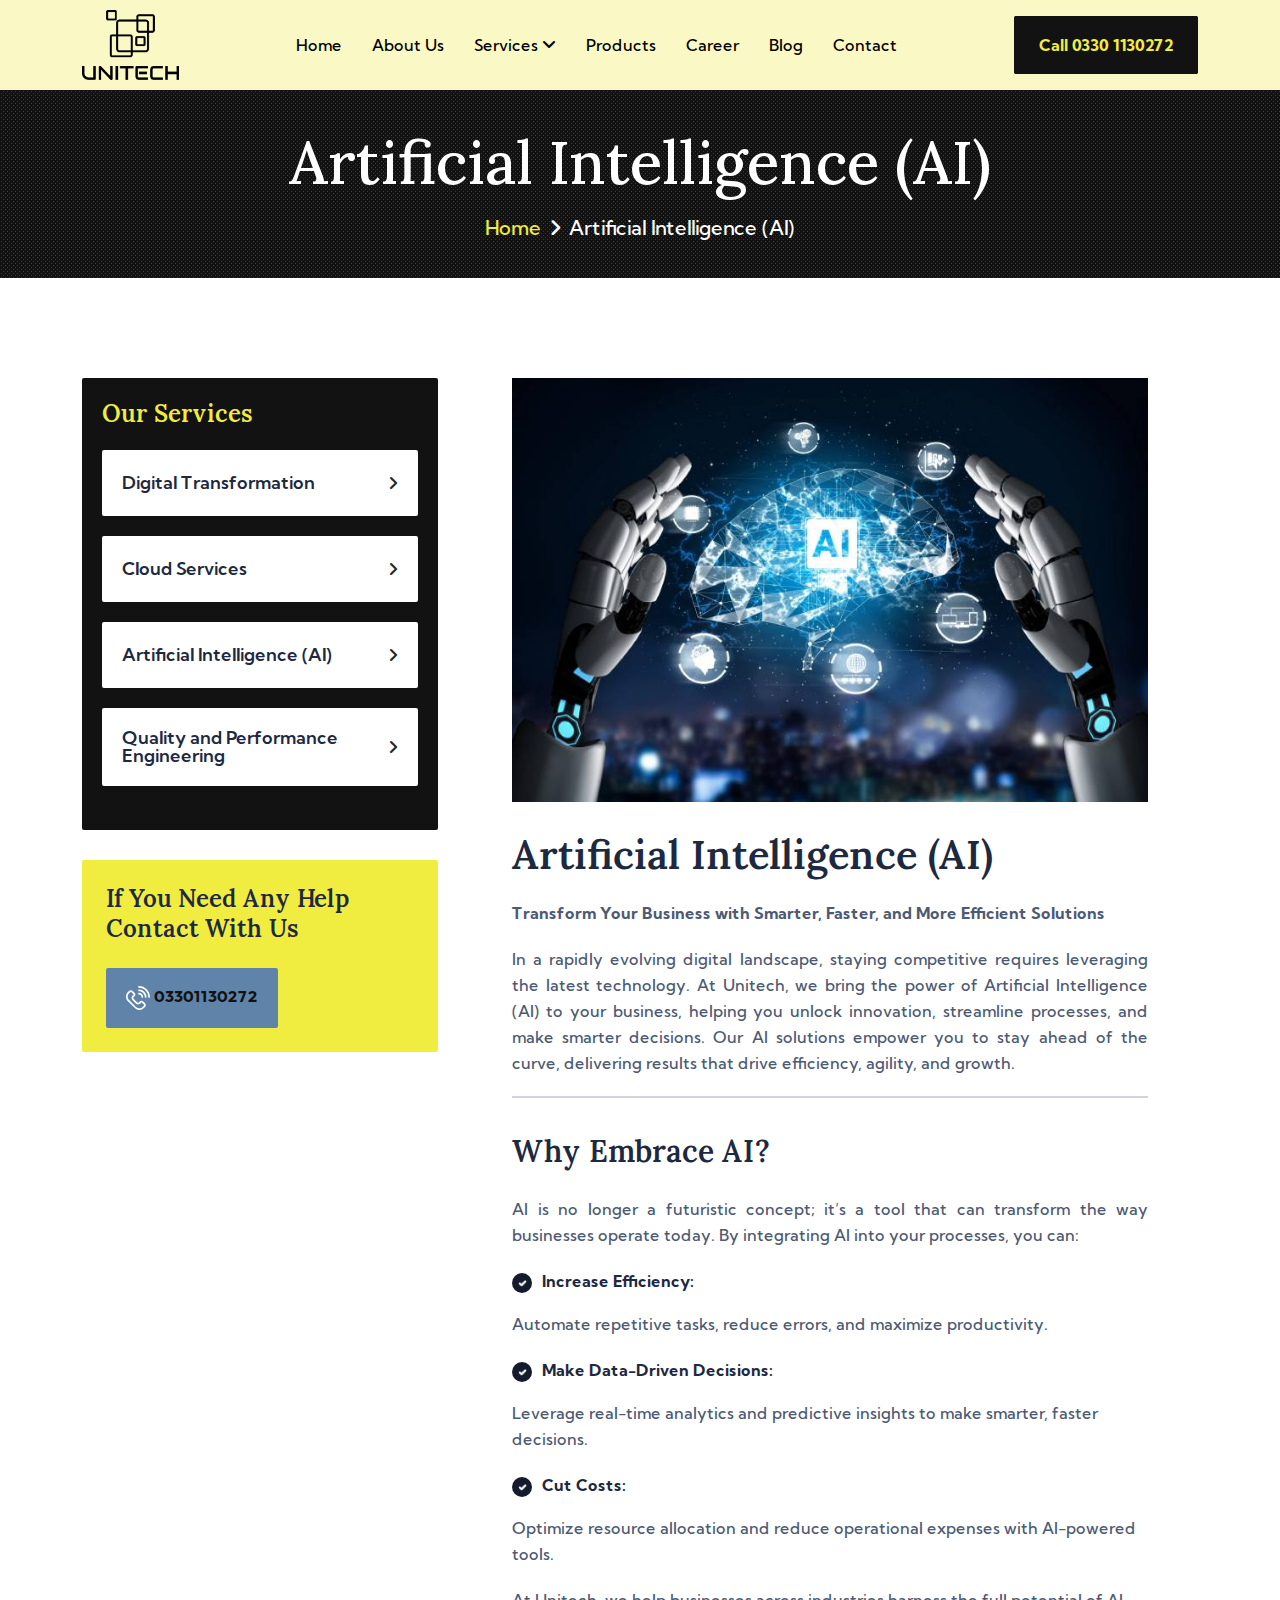
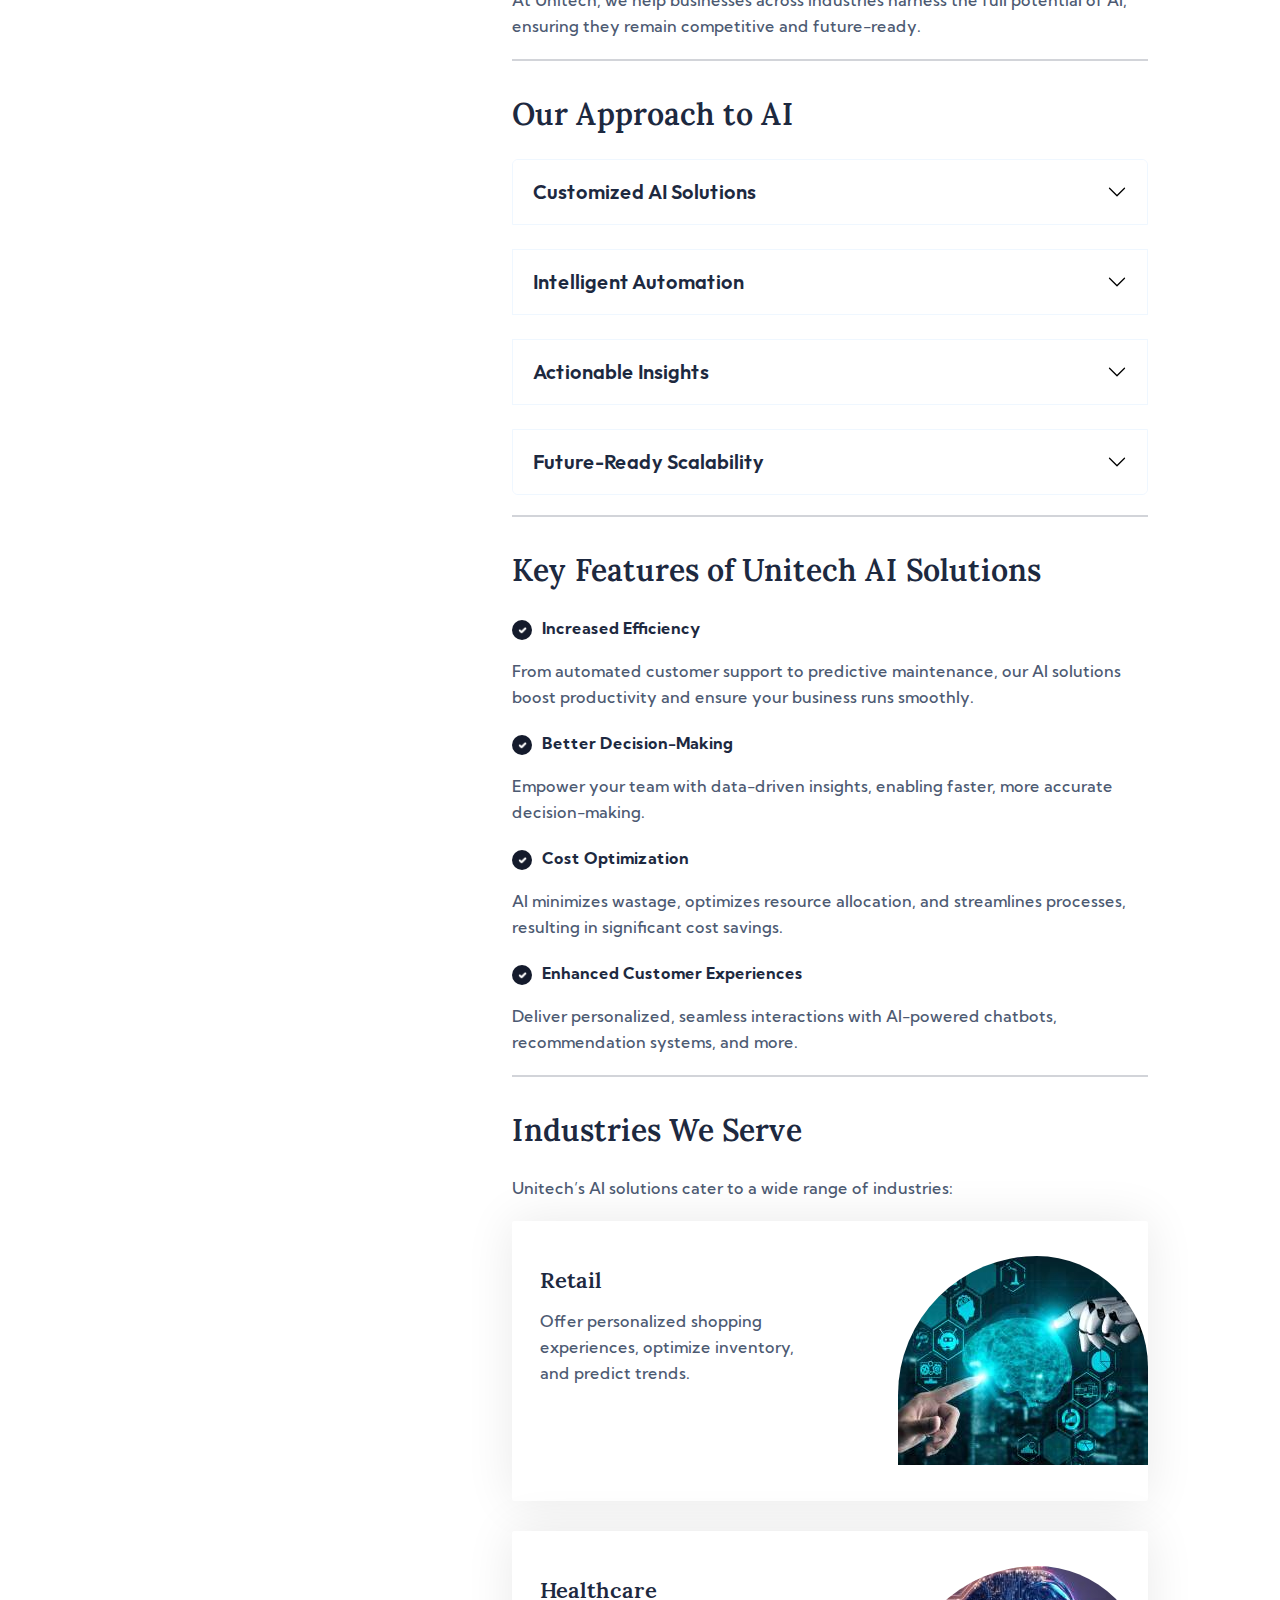
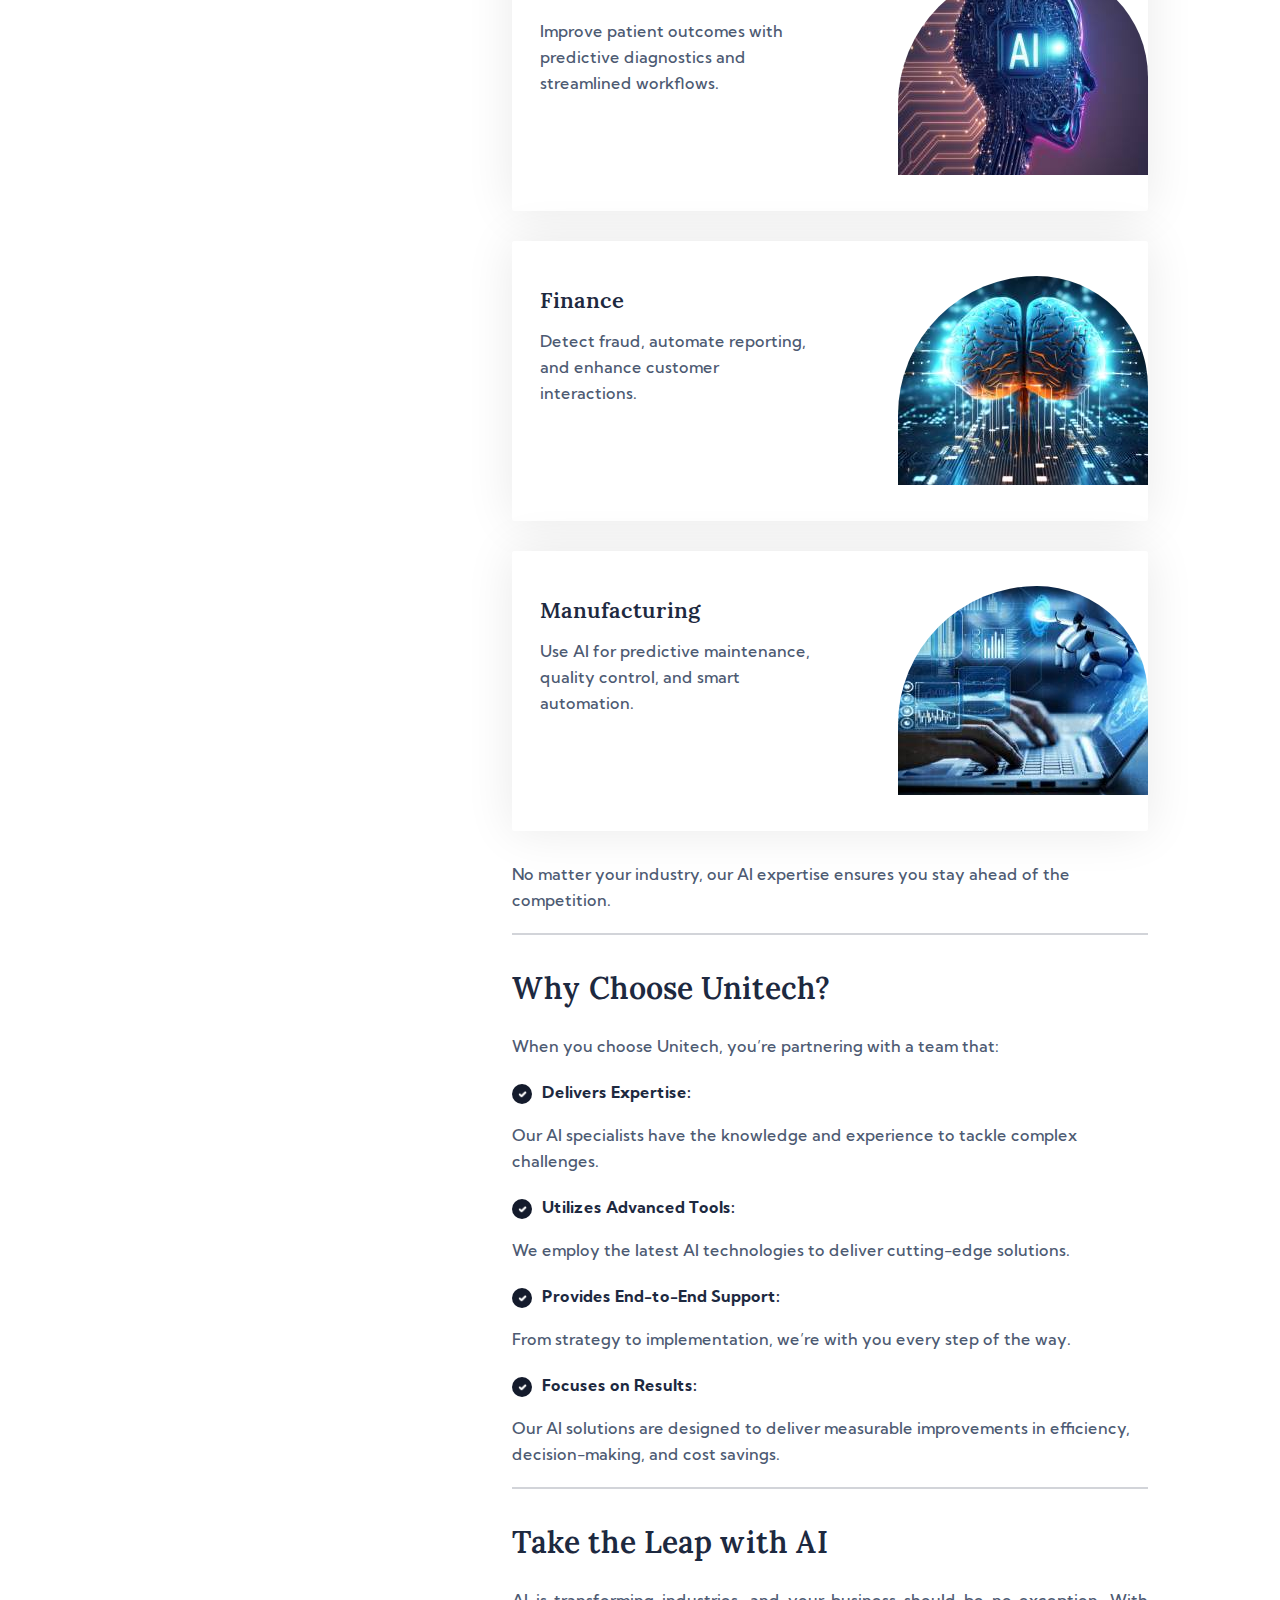
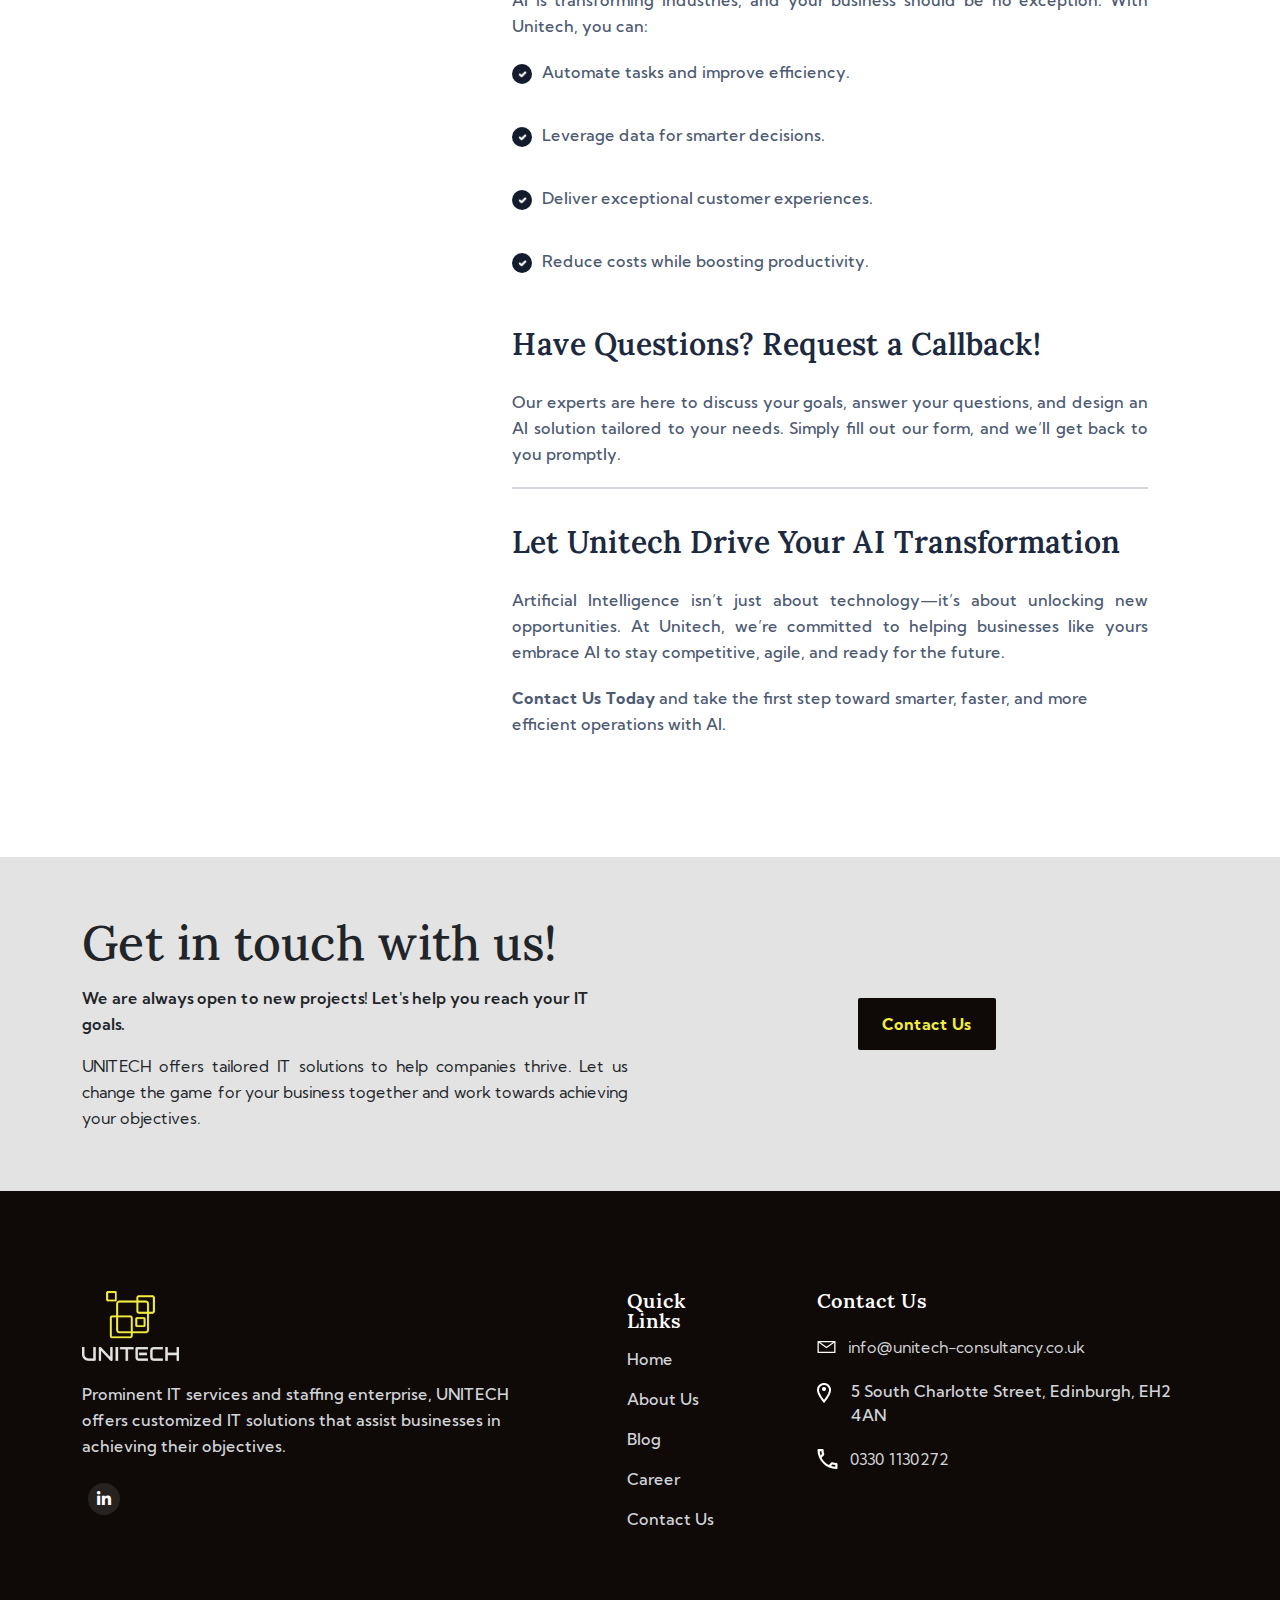
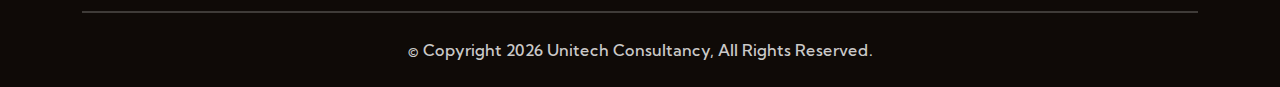
<file: ai.html>
<!DOCTYPE html><html lang="en"><head><meta charSet="utf-8"/><meta name="viewport" content="width=device-width, initial-scale=1"/><link rel="preload" as="image" href="/assets/images/logo/logo10.png"/><link rel="preload" as="image" href="/assets/images/logo/logo11.png"/><link rel="preload" as="image" href="/assets/images/icons/phone5.svg"/><link rel="preload" as="image" href="/assets/images/icons/email4.svg"/><link rel="preload" as="image" href="/assets/images/icons/location2.png"/><link rel="preload" as="image" href="/assets/images/icons/phone9.svg"/><link rel="preload" as="image" href="/assets/images/a1.jpg"/><link rel="preload" as="image" href="/assets/images/icons/check1.png"/><link rel="preload" as="image" href="/assets/images/aa1.jpg"/><link rel="preload" as="image" href="/assets/images/aa2.jpg"/><link rel="stylesheet" href="/_next/static/css/d4c56e87f7b371fb.css" data-precedence="next"/><link rel="stylesheet" href="/_next/static/css/a71f7a8adcdd4f04.css" data-precedence="next"/><link rel="stylesheet" href="/_next/static/css/9ec8ea8509f27230.css" data-precedence="next"/><link rel="stylesheet" href="/_next/static/css/e952bff25c45633b.css" data-precedence="next"/><link rel="stylesheet" href="/_next/static/css/671b7d5709582182.css" data-precedence="next"/><link rel="stylesheet" href="/_next/static/css/d26560abb1118183.css" data-precedence="next"/><link rel="stylesheet" href="/_next/static/css/a1f45f8deb8c2b33.css" data-precedence="next"/><link rel="preload" as="script" fetchPriority="low" href="/_next/static/chunks/webpack-8a892187ccd9e74d.js"/><script src="/_next/static/chunks/fd9d1056-1389aa366edd1a14.js" async=""></script><script src="/_next/static/chunks/117-9afe2ed015f769e1.js" async=""></script><script src="/_next/static/chunks/main-app-eaeecbc623a4ca49.js" async=""></script><script src="/_next/static/chunks/710-d8b57ec7b42ad6eb.js" async=""></script><script src="/_next/static/chunks/423-ffdd8a66bf464686.js" async=""></script><script src="/_next/static/chunks/app/ai/page-2805883116784144.js" async=""></script><script async="" src="https://www.googletagmanager.com/gtag/js?id=G-QY68H1EJ88"></script><link rel="preload" as="image" href="/assets/images/aa3.jpg"/><link rel="preload" as="image" href="/assets/images/aa4.jpg"/><meta name="google-site-verification" content="ThxCYq0rpSj2d2gMzA1cK59AoQgtjdi90v92r9C5O_c"/><title>Unitech Consultancy</title><meta name="description" content="The fastest growing technology service company"/><link rel="icon" href="/favicon.ico" type="image/x-icon" sizes="256x256"/><script>
                    window.dataLayer = window.dataLayer || [];
                    function gtag(){dataLayer.push(arguments);}
                    gtag('js', new Date());
                    gtag('config', 'G-QY68H1EJ88', {
                        page_path: window.location.pathname,
                    });
                    </script><script src="/_next/static/chunks/polyfills-42372ed130431b0a.js" noModule=""></script></head><body class="__variable_1a6ee9 __variable_9f46f4 __variable_dcc2b2 __variable_197c49"><!--$--><header class="header about-bg d-none d-lg-block"><div class="header-area header header-sticky " id="header"><div class="container"><div class="row"><div class="col-12"><div class="header-elements"><div class="site-logo"><a href="/"><img src="/assets/images/logo/logo10.png" alt=""/></a></div><div class="main-menu-ex  homepage7 "><ul><li><a class="font-ks font-16 weight-500 color" href="/">Home</a></li><li><a class="font-ks font-16 weight-500 color" href="/about">About Us</a></li><li><a class="font-ks font-16 weight-500 color" href="#">Services <span><i class="fa-solid fa-angle-down"></i></span></a><ul><li><a class="font-ks font-16 weight-500 color" href="/digital">Digital Transformation</a></li><li><a class="font-ks font-16 weight-500 color" href="/cloud">Cloud Services</a></li><li><a class="font-ks font-16 weight-500 color" href="/ai">Artificial Intelligence (AI)</a></li><li><a class="font-ks font-16 weight-500 color" href="/quality">Quality and Performance Engineering</a></li></ul></li><li><a class="font-ks font-16 weight-500 color" href="#"> Products </a></li><li><a class="font-ks font-16 weight-500 color" href="/career"> Career</a></li><li><a class="font-ks font-16 weight-500 color" href="/blog"> Blog </a></li><li><a class="font-ks font-16 weight-500 color" href="/contact"> Contact</a></li></ul></div><div class="contact-3 d-lg-block d-none"><div class="shecdule-btn1"><a class="font-ks font-16 lineh-16 color weight-700 shedule-btn3" href="tel:03301130272">Call 0330 1130272</a></div></div></div></div></div></div></div></header><div class="mobile-header mobile-header-4 d-block d-lg-none homepagesmall"><div class="container-fluid"><div class="col-12"><div class="mobile-header-elements"><div class="mobile-logo"><a href="/"><img src="/assets/images/logo/logo11.png" alt=""/></a></div><div class="mobile-nav-icon dots-menu"><i class="fa-solid fa-bars"></i></div></div></div></div></div><div class="mobile-sidebar "><div class="logoicons-area"><div class="logos"><img src="/assets/images/logo/logo11.png" alt=""/></div><div class="menu-close"><i class="fa-solid fa-xmark"></i></div></div><div class="mobile-nav"><ul class="mobile-nav-list"><li><a class="font-ks font-16 weight-500 color" href="/">Home </a></li><li><a class="font-ks font-16 weight-500 color" href="/about">About Us</a></li><li class="has-sub hash-has-sub"><span class="submenu-button"><em></em></span><a class="font-ks font-16 weight-500 color" href="#">Services</a><ul class="sub-menu" style="display:none"><li><a class="font-ks font-16 weight-500 color-1" href="/digital">Digital Transformation</a></li><li><a class="font-ks font-16 weight-500 color-1" href="/cloud">Cloud Services</a></li><li><a class="font-ks font-16 weight-500 color-1" href="/ai">Artificial Intelligence (AI)</a></li><li><a class="font-ks font-16 weight-500 color-1" href="/quality">Quality and Performance Engineering</a></li></ul></li><li><a class="font-ks font-16 weight-500 color" href="#"> Products </a></li><li><a class="font-ks font-16 weight-500 color" href="/career"> Career</a></li><li><a class="font-ks font-16 weight-500 color" href="/blog"> Blog </a></li><li><a class="font-ks font-16 weight-500 color" href="/contact"> Contact</a></li></ul><div class="allmobilesection"><div class="single-footer single-footer-menu single-footer4"><h3 class="font-ks font-24 lineh-24 weight-600 color margin-b margin-t24">Contact Info</h3><div class="footer4-contact-info"><div class="contact-info-single"><div class="contact-info-icon"><img src="/assets/images/icons/phone5.svg" alt=""/></div><div class="contact-info-text"><a class="font-ks font-16 lineh-26 weight-500 color-21" href="/tel:03301130272">03301130272</a></div></div><div class="contact-info-single"><div class="contact-info-icon"><img src="/assets/images/icons/email4.svg" alt=""/></div><div class="contact-info-text"><a class="font-ks font-16 lineh-26 weight-500 color-21" href="/mailto:info@unitech-consultancy.co.uk">info@unitech-consultancy.co.uk</a></div></div><div class="single-footer single-footer-menu single-footer4"><h3 class="font-ks font-24 lineh-24 weight-600 color margin-b margin-t24">Our Location</h3><div class="contact-info-single"><div class="contact-info-icon"><img src="/assets/images/icons/location2.png" alt=""/></div><div class="contact-info-text"><a class="font-ks font-16 lineh-26 weight-500 color-21" href="#">5 South Charlotte Street, Edinburgh, EH2 4AN</a></div></div></div><div class="single-footer single-footer-menu single-footer4"><h3 class="font-ks font-24 lineh-24 weight-600 color margin-b margin-t24">Social Links</h3><div class="social social4-menu social4"><ul><li><a data-bs-toggle="tooltip" title="Facebook" href="#"><svg class="svg-inline--fa fa-linkedin-in" aria-hidden="true" focusable="false" data-prefix="fab" data-icon="linkedin-in" role="img" xmlns="http://www.w3.org/2000/svg" viewBox="0 0 448 512" data-fa-i2svg="true"><path fill="currentColor" d="M100.3 448H7.4V148.9h92.88zM53.79 108.1C24.09 108.1 0 83.5 0 53.8a53.79 53.79 0 0 1 107.6 0c0 29.7-24.1 54.3-53.79 54.3zM447.9 448h-92.68V302.4c0-34.7-.7-79.2-48.29-79.2-48.29 0-55.69 37.7-55.69 76.7V448h-92.78V148.9h89.08v40.8h1.3c12.4-23.5 42.69-48.3 87.88-48.3 94 0 111.3 61.9 111.3 142.3V448z"></path></svg></a></li></ul></div></div></div></div></div></div></div><div class="welcomeabout-area"><div class="row"><div class="col-lg-12"><div class="welcomeaboiut2 text-center"><h1 class="font-lora font-60 lineh-64 weight-500 color margin-b24">Artificial Intelligence (AI)</h1><p class="font-20 weight-500 font-ks lineh-20 color"><a class="color" href="/">Home</a><span><i class="fa-solid fa-angle-right"></i></span>Artificial Intelligence (AI)</p></div></div></div></div><div><div class="serviceleft-section-area section-padding5"><div class="container"><div class="row"><div class="col-lg-4 hideonmobile"><div class="serviceour-area"><h1 class="font-lora font-24 lineh-24 weight-600 color-29 margin-b24">Our Services</h1><div class="singlepalnning-area margin-b20"><a class="font-18 font-ks lineh-18 weight-600 color-29 ts" href="/digital">Digital Transformation</a><span><i class="fa-solid fa-angle-right ts"></i></span></div><div class="singlepalnning-area margin-b20"><a class="font-18 font-ks lineh-18 weight-600 color-29 ts" href="/cloud">Cloud Services</a><span><i class="fa-solid fa-angle-right ts"></i></span></div><div class="singlepalnning-area margin-b20"><a class="font-18 font-ks lineh-18 weight-600 color-29 ts" href="/ai">Artificial Intelligence (AI)</a><span><i class="fa-solid fa-angle-right ts"></i></span></div><div class="singlepalnning-area margin-b20"><a class="font-18 font-ks lineh-18 weight-600 color-29 ts" href="/quality">Quality and Performance Engineering</a><span><i class="fa-solid fa-angle-right ts"></i></span></div></div><div class="needed-section"><h1 class="font-lora font-24 lineh-30 weight-600 color-29 margin-b24">If You Need Any Help Contact With Us</h1><a class="font-16 weight-700 color fon-ks lineh-16" href="tel:03301130272"><img src="/assets/images/icons/phone9.svg" alt=""/>03301130272</a></div></div><div class="col-lg-8"><div class="serviceauthior-area"><img src="/assets/images/a1.jpg" alt=""/><h1 class="font-lora font-40 lineh-50 weight-600 color-29 margin-b20 margin-t28">Artificial Intelligence (AI)</h1><p class="font-ks font-16 lineh-26 weight-500 color-30 margin-b20"><strong>Transform Your Business with Smarter, Faster, and More Efficient Solutions</strong></p><p class="font-ks font-16 lineh-26 weight-500 color-30 margin-b20 justifytxt">In a rapidly evolving digital landscape, staying competitive requires leveraging the latest technology. At Unitech, we bring the power of Artificial Intelligence (AI) to your business, helping you unlock innovation, streamline processes, and make smarter decisions. Our AI solutions empower you to stay ahead of the curve, delivering results that drive efficiency, agility, and growth.</p><div class="border30"></div><h2 class="font-lora font-30 lineh-50 weight-600 color-29 margin-b20 margin-t28">Why Embrace AI?</h2><p class="font-ks font-16 lineh-26 weight-500 color-30 margin-b20 justifytxt">AI is no longer a futuristic concept; it’s a tool that can transform the way businesses operate today. By integrating AI into your processes, you can:</p><ul><li class="checkservice-area margin-b20"><p class="font-ks font-16 lineh-26 weight-500 color-30"><span><img src="/assets/images/icons/check1.png" alt=""/></span> <strong class="color-29">Increase Efficiency:</strong> <br/> Automate repetitive tasks, reduce errors, and maximize productivity.</p></li><li class="checkservice-area margin-b20"><p class="font-ks font-16 lineh-26 weight-500 color-30"><span><img src="/assets/images/icons/check1.png" alt=""/></span> <strong class="color-29">Make Data-Driven Decisions: </strong> <br/> Leverage real-time analytics and predictive insights to make smarter, faster decisions.</p></li><li class="checkservice-area margin-b20"><p class="font-ks font-16 lineh-26 weight-500 color-30"><span><img src="/assets/images/icons/check1.png" alt=""/></span> <strong class="color-29">Cut Costs: </strong> <br/> Optimize resource allocation and reduce operational expenses with AI-powered tools.</p></li></ul><p class="font-ks font-16 lineh-26 weight-500 color-30 margin-b20">At Unitech, we help businesses across industries harness the full potential of AI, ensuring they remain competitive and future-ready.</p><div class="border30"></div><h2 class="font-lora font-30 lineh-50 weight-600 color-29 margin-b20 margin-t28">Our Approach to AI</h2><div class="accordian-area accourbutton"><div class="accordion accordian4" id="accordionExample"><div class="accordion-item borderlefts"><h2 class="accordion-header"><button class="accordion-button collapsed" type="button" data-bs-toggle="collapse" data-bs-target="#collapseOne" aria-expanded="true" aria-controls="collapseOne">Customized AI Solutions</button></h2><div id="collapseOne" class="accordion-collapse collapse" data-bs-parent="#accordionExample"><div class="accordion-body"><p class="font-ks font-16 lineh-26 weight-500 color-22 ">Every business is unique, and so are its challenges. We design tailored AI solutions that align with your specific goals, ensuring maximum impact.</p></div></div></div><div class="accordion-item borderlefts"><h2 class="accordion-header"><button class="accordion-button collapsed" type="button" data-bs-toggle="collapse" data-bs-target="#collapseTwo" aria-expanded="false" aria-controls="collapseTwo">Intelligent Automation</button></h2><div id="collapseTwo" class="accordion-collapse collapse" data-bs-parent="#accordionExample"><div class="accordion-body"><p class="font-ks font-16 lineh-26 weight-500 color-30 ">Through machine learning and AI-driven automation, we eliminate inefficiencies in your workflows. Our solutions handle complex tasks with speed and precision, freeing up your team to focus on strategic objectives.</p></div></div></div><div class="accordion-item borderlefts"><h2 class="accordion-header"><button class="accordion-button collapsed" type="button" data-bs-toggle="collapse" data-bs-target="#collapseThree" aria-expanded="false" aria-controls="collapseThree">Actionable Insights</button></h2><div id="collapseThree" class="accordion-collapse collapse" data-bs-parent="#accordionExample"><div class="accordion-body"><p class="font-ks font-16 lineh-26 weight-500 color-30 ">AI thrives on data, and so will your business. Our tools analyze large volumes of data in real time, uncovering trends and patterns that help you make informed decisions.</p></div></div></div><div class="accordion-item m-0 borderlefts"><h2 class="accordion-header"><button class="accordion-button collapsed" type="button" data-bs-toggle="collapse" data-bs-target="#collapseFour" aria-expanded="false" aria-controls="collapseFour">Future-Ready Scalability</button></h2><div id="collapseFour" class="accordion-collapse collapse" data-bs-parent="#accordionExample"><div class="accordion-body"><p class="font-ks font-16 lineh-26 weight-500 color-30 ">Our AI solutions are built to scale as your business grows. Whether you’re expanding your operations or integrating new technologies, we ensure your systems can handle future demands seamlessly.</p></div></div></div></div></div><div class="border30"></div><h2 class="font-lora font-30 lineh-50 weight-600 color-29 margin-b20 margin-t28">Key Features of Unitech AI Solutions</h2><ul><li class="checkservice-area margin-b20"><p class="font-ks font-16 lineh-26 weight-500 color-30"><span><img src="/assets/images/icons/check1.png" alt=""/></span> <strong class="color-29">Increased Efficiency</strong> <br/> From automated customer support to predictive maintenance, our AI solutions boost productivity and ensure your business runs smoothly.</p></li><li class="checkservice-area margin-b20"><p class="font-ks font-16 lineh-26 weight-500 color-30"><span><img src="/assets/images/icons/check1.png" alt=""/></span> <strong class="color-29">Better Decision-Making</strong> <br/> Empower your team with data-driven insights, enabling faster, more accurate decision-making.</p></li><li class="checkservice-area margin-b20"><p class="font-ks font-16 lineh-26 weight-500 color-30"><span><img src="/assets/images/icons/check1.png" alt=""/></span> <strong class="color-29">Cost Optimization</strong> <br/> AI minimizes wastage, optimizes resource allocation, and streamlines processes, resulting in significant cost savings.</p></li><li class="checkservice-area margin-b20"><p class="font-ks font-16 lineh-26 weight-500 color-30"><span><img src="/assets/images/icons/check1.png" alt=""/></span> <strong class="color-29">Enhanced Customer Experiences</strong> <br/> Deliver personalized, seamless interactions with AI-powered chatbots, recommendation systems, and more.</p></li></ul><div class="border30"></div><h2 class="font-lora font-30 lineh-50 weight-600 color-29 margin-b20 margin-t28">Industries We Serve</h2><p class="font-ks font-16 lineh-26 weight-500 color-30 margin-b20">Unitech’s AI solutions cater to a wide range of industries:</p><div class="service3-boxarea margin-b30 bgservice2"><div class="row"><div class="col-lg-6 "><div class="service3-text2"><h1 class="font-lora font-22 lineh-24 color-29 weight-600 margin-b">Retail</h1><p class="font-ks font-16 lineh-26 weight-500 color-30">Offer personalized shopping experiences, optimize inventory, and predict trends.</p></div></div><div class="col-lg-6"><div class="service3-imag1"><img src="/assets/images/aa1.jpg" alt=""/></div></div></div></div><div class="service3-boxarea margin-b30 bgservice2"><div class="row"><div class="col-lg-6 "><div class="service3-text2"><h1 class="font-lora font-22 lineh-24 color-29 weight-600 margin-b">Healthcare</h1><p class="font-ks font-16 lineh-26 weight-500 color-30">Improve patient outcomes with predictive diagnostics and streamlined workflows.</p></div></div><div class="col-lg-6"><div class="service3-imag1"><img src="/assets/images/aa2.jpg" alt=""/></div></div></div></div><div class="service3-boxarea margin-b30 bgservice2"><div class="row"><div class="col-lg-6 "><div class="service3-text2"><h1 class="font-lora font-22 lineh-24 color-29 weight-600 margin-b">Finance</h1><p class="font-ks font-16 lineh-26 weight-500 color-30">Detect fraud, automate reporting, and enhance customer interactions.</p></div></div><div class="col-lg-6"><div class="service3-imag1"><img src="/assets/images/aa3.jpg" alt=""/></div></div></div></div><div class="service3-boxarea margin-b30 bgservice2"><div class="row"><div class="col-lg-6 "><div class="service3-text2"><h1 class="font-lora font-22 lineh-24 color-29 weight-600 margin-b">Manufacturing</h1><p class="font-ks font-16 lineh-26 weight-500 color-30">Use AI for predictive maintenance, quality control, and smart automation.</p></div></div><div class="col-lg-6"><div class="service3-imag1"><img src="/assets/images/aa4.jpg" alt=""/></div></div></div></div><p class="font-ks font-16 lineh-26 weight-500 color-30 margin-b20">No matter your industry, our AI expertise ensures you stay ahead of the competition.</p><div class="border30"></div><h2 class="font-lora font-30 lineh-50 weight-600 color-29 margin-b20 margin-t28">Why Choose Unitech?</h2><p class="font-ks font-16 lineh-26 weight-500 color-30 margin-b20">When you choose Unitech, you’re partnering with a team that:</p><ul><li class="checkservice-area margin-b20"><p class="font-ks font-16 lineh-26 weight-500 color-30"><span><img src="/assets/images/icons/check1.png" alt=""/></span> <strong class="color-29">Delivers Expertise: </strong> <br/> Our AI specialists have the knowledge and experience to tackle complex challenges.</p></li><li class="checkservice-area margin-b20"><p class="font-ks font-16 lineh-26 weight-500 color-30"><span><img src="/assets/images/icons/check1.png" alt=""/></span> <strong class="color-29">Utilizes Advanced Tools:</strong> <br/> We employ the latest AI technologies to deliver cutting-edge solutions.</p></li><li class="checkservice-area margin-b20"><p class="font-ks font-16 lineh-26 weight-500 color-30"><span><img src="/assets/images/icons/check1.png" alt=""/></span> <strong class="color-29">Provides End-to-End Support:</strong> <br/> From strategy to implementation, we’re with you every step of the way.</p></li><li class="checkservice-area margin-b20"><p class="font-ks font-16 lineh-26 weight-500 color-30"><span><img src="/assets/images/icons/check1.png" alt=""/></span> <strong class="color-29">Focuses on Results:</strong> <br/> Our AI solutions are designed to deliver measurable improvements in efficiency, decision-making, and cost savings.</p></li></ul><div class="border30"></div><h2 class="font-lora font-30 lineh-50 weight-600 color-29 margin-b20 margin-t28">Take the Leap with AI</h2><p class="font-ks font-16 lineh-26 weight-500 color-30 margin-b20 justifytxt">AI is transforming industries, and your business should be no exception. With Unitech, you can:</p><ul><li class="checkservice-area margin-b20"><p class="font-ks font-16 lineh-26 weight-500 color-30"><span><img src="/assets/images/icons/check1.png" alt=""/></span> Automate tasks and improve efficiency.</p></li><li class="checkservice-area margin-b20"><p class="font-ks font-16 lineh-26 weight-500 color-30"><span><img src="/assets/images/icons/check1.png" alt=""/></span> Leverage data for smarter decisions.</p></li><li class="checkservice-area margin-b20"><p class="font-ks font-16 lineh-26 weight-500 color-30"><span><img src="/assets/images/icons/check1.png" alt=""/></span> Deliver exceptional customer experiences.</p></li><li class="checkservice-area margin-b20"><p class="font-ks font-16 lineh-26 weight-500 color-30"><span><img src="/assets/images/icons/check1.png" alt=""/></span> Reduce costs while boosting productivity.</p></li></ul><h2 class="font-lora font-30 lineh-50 weight-600 color-29 margin-b20 margin-t28">Have Questions? Request a Callback!</h2><p class="font-ks font-16 lineh-26 weight-500 color-30 margin-b20 justifytxt">Our experts are here to discuss your goals, answer your questions, and design an AI solution tailored to your needs. Simply fill out our form, and we’ll get back to you promptly.</p><div class="border30"></div><h2 class="font-lora font-30 lineh-50 weight-600 color-29 margin-b20 margin-t28">Let Unitech Drive Your AI Transformation</h2><p class="font-ks font-16 lineh-26 weight-500 color-30 margin-b20 justifytxt">Artificial Intelligence isn’t just about technology—it’s about unlocking new opportunities. At Unitech, we’re committed to helping businesses like yours embrace AI to stay competitive, agile, and ready for the future.</p><p class="font-ks font-16 lineh-26 weight-500 color-30 margin-b20"><strong>Contact Us Today</strong> and take the first step toward smarter, faster, and more efficient operations with AI.</p></div></div></div></div></div></div><div class="cta7-section-area section-padding4"><div class="container"><div class="row align-items-center"><div class="col-lg-6"><div class="cta7-textarea"><h1 class="font-lora font-48 lineh-52 weight-500 margin-b">Get in touch with us! </h1><p class="font-ks font-16 weight-600 lineh-26 margin-b">We are always open to new projects! Let&#x27;s help you reach your IT goals.</p><p class="font-ks font-16 weight-400 lineh-26 justifytxt">UNITECH offers tailored IT solutions to help companies thrive. Let us change the game for your business together and work towards achieving your objectives.</p></div></div><div class="col-lg-2"></div><div class="col-lg-4"><div class="cta7-btnarea"><a class=" font-ks font-16 weight-700 color-ks1 lineh-16 contactbtn8" href="/contact">Contact Us</a></div></div></div></div></div><div class="footer4-section-area7"><div class="container"><div class="row"><div class="col-lg-12"><div class="contcat5-section5-area section-padding15"><div class="row"><div class="col-lg-5"><div class="contact5-logo5-text"><img src="/assets/images/logo/logo11.png" alt=""/><p class="font-ks font-16 weight-500 lineh-26 color32 margin-t margin-b24">Prominent IT services and staffing enterprise, UNITECH offers customized IT solutions that assist businesses in achieving their objectives.</p><div class="icon-social-links list7"><ul><li><a class="ml1" href="#"><i class="fa-brands fa-linkedin-in"></i></a></li></ul></div></div></div><div class="col-lg-2 col-md-6"><div class="about-5-links"><h1 class="font-20 font-lora weight-600 lineh-20 color">Quick Links</h1><ul><li><a class="font-ks font-16 lineh-16 weight-500 color32 margin-t d-inline-block" href="/">Home</a></li><li><a class="font-ks font-16 lineh-16 weight-500 color32 d-inline-block margin-t" href="/about">About Us</a></li><li><a class="font-ks font-16 lineh-16 weight-500 color32 margin-t d-inline-block" href="/blog">Blog</a></li><li><a class="font-ks font-16 lineh-16 weight-500 color32 margin-t d-inline-block" href="/career">Career</a></li><li><a class="font-ks font-16 lineh-16 weight-500 color32 margin-t d-inline-block" href="/contact">Contact Us</a></li></ul></div></div><div class="col-lg-5 col-md-6"><div class="contact-footer heightleft"><h1 class="font-20 color lineh-20 font-lora margin-b24 weight-600">Contact Us</h1><div class="email4"><img src="/assets/images/icons/email4.svg" alt=""/><a class="font-16 lineh-24 color32 weight-400 font-ks" href="/mailto:info@unitech-consultancy.co.uk">info@unitech-consultancy.co.uk</a></div><span class="location-fooetr "><img src="/assets/images/icons/location2.png" alt="" class="heightwidth"/><a class="font-16 font-ks lineh-24 weight-500 color32 margin-t" href="#">5 South Charlotte Street, Edinburgh, EH2 4AN</a></span><div class="email4 margin-t"><img src="/assets/images/icons/phone5.svg" alt=""/><a class="font-16 lineh-24 color32 weight-400 font-ks" href="/tel:03301130272">0330 1130272</a></div></div></div></div></div><div class="border-10"></div><div class="copyright6 text-center"><p class="font-ks lineh-26 weight-500 font-16 color-21">© Copyright <!-- -->2025<!-- --> Unitech Consultancy, All Rights Reserved.</p></div></div></div></div></div><!--/$--><script src="/_next/static/chunks/webpack-8a892187ccd9e74d.js" async=""></script><script>(self.__next_f=self.__next_f||[]).push([0]);self.__next_f.push([2,null])</script><script>self.__next_f.push([1,"1:HL[\"/_next/static/css/d4c56e87f7b371fb.css\",\"style\"]\n2:HL[\"/_next/static/css/a71f7a8adcdd4f04.css\",\"style\"]\n3:HL[\"/_next/static/css/9ec8ea8509f27230.css\",\"style\"]\n4:HL[\"/_next/static/css/e952bff25c45633b.css\",\"style\"]\n5:HL[\"/_next/static/css/671b7d5709582182.css\",\"style\"]\n6:HL[\"/_next/static/css/d26560abb1118183.css\",\"style\"]\n7:HL[\"/_next/static/css/a1f45f8deb8c2b33.css\",\"style\"]\n"])</script><script>self.__next_f.push([1,"8:I[2846,[],\"\"]\na:I[9107,[],\"ClientPageRoot\"]\nb:I[4954,[\"710\",\"static/chunks/710-d8b57ec7b42ad6eb.js\",\"423\",\"static/chunks/423-ffdd8a66bf464686.js\",\"867\",\"static/chunks/app/ai/page-2805883116784144.js\"],\"default\",1]\nc:I[4707,[],\"\"]\nd:I[6423,[],\"\"]\nf:I[1060,[],\"\"]\n10:[]\n"])</script><script>self.__next_f.push([1,"0:[\"$\",\"$L8\",null,{\"buildId\":\"zNokHP3M6Pl8vZl5fFHKi\",\"assetPrefix\":\"\",\"urlParts\":[\"\",\"ai\"],\"initialTree\":[\"\",{\"children\":[\"ai\",{\"children\":[\"__PAGE__\",{}]}]},\"$undefined\",\"$undefined\",true],\"initialSeedData\":[\"\",{\"children\":[\"ai\",{\"children\":[\"__PAGE__\",{},[[\"$L9\",[\"$\",\"$La\",null,{\"props\":{\"params\":{},\"searchParams\":{}},\"Component\":\"$b\"}],null],null],null]},[null,[\"$\",\"$Lc\",null,{\"parallelRouterKey\":\"children\",\"segmentPath\":[\"children\",\"ai\",\"children\"],\"error\":\"$undefined\",\"errorStyles\":\"$undefined\",\"errorScripts\":\"$undefined\",\"template\":[\"$\",\"$Ld\",null,{}],\"templateStyles\":\"$undefined\",\"templateScripts\":\"$undefined\",\"notFound\":\"$undefined\",\"notFoundStyles\":\"$undefined\"}]],null]},[[[[\"$\",\"link\",\"0\",{\"rel\":\"stylesheet\",\"href\":\"/_next/static/css/d4c56e87f7b371fb.css\",\"precedence\":\"next\",\"crossOrigin\":\"$undefined\"}],[\"$\",\"link\",\"1\",{\"rel\":\"stylesheet\",\"href\":\"/_next/static/css/a71f7a8adcdd4f04.css\",\"precedence\":\"next\",\"crossOrigin\":\"$undefined\"}],[\"$\",\"link\",\"2\",{\"rel\":\"stylesheet\",\"href\":\"/_next/static/css/9ec8ea8509f27230.css\",\"precedence\":\"next\",\"crossOrigin\":\"$undefined\"}],[\"$\",\"link\",\"3\",{\"rel\":\"stylesheet\",\"href\":\"/_next/static/css/e952bff25c45633b.css\",\"precedence\":\"next\",\"crossOrigin\":\"$undefined\"}],[\"$\",\"link\",\"4\",{\"rel\":\"stylesheet\",\"href\":\"/_next/static/css/671b7d5709582182.css\",\"precedence\":\"next\",\"crossOrigin\":\"$undefined\"}],[\"$\",\"link\",\"5\",{\"rel\":\"stylesheet\",\"href\":\"/_next/static/css/d26560abb1118183.css\",\"precedence\":\"next\",\"crossOrigin\":\"$undefined\"}],[\"$\",\"link\",\"6\",{\"rel\":\"stylesheet\",\"href\":\"/_next/static/css/a1f45f8deb8c2b33.css\",\"precedence\":\"next\",\"crossOrigin\":\"$undefined\"}]],[\"$\",\"html\",null,{\"lang\":\"en\",\"children\":[[\"$\",\"head\",null,{\"children\":[[\"$\",\"meta\",null,{\"name\":\"google-site-verification\",\"content\":\"ThxCYq0rpSj2d2gMzA1cK59AoQgtjdi90v92r9C5O_c\"}],[\"$\",\"script\",null,{\"async\":true,\"src\":\"https://www.googletagmanager.com/gtag/js?id=G-QY68H1EJ88\"}],[\"$\",\"script\",null,{\"dangerouslySetInnerHTML\":{\"__html\":\"\\n                    window.dataLayer = window.dataLayer || [];\\n                    function gtag(){dataLayer.push(arguments);}\\n                    gtag('js', new Date());\\n                    gtag('config', 'G-QY68H1EJ88', {\\n                        page_path: window.location.pathname,\\n                    });\\n                    \"}}]]}],[\"$\",\"body\",null,{\"className\":\"__variable_1a6ee9 __variable_9f46f4 __variable_dcc2b2 __variable_197c49\",\"children\":[\"$\",\"$Lc\",null,{\"parallelRouterKey\":\"children\",\"segmentPath\":[\"children\"],\"error\":\"$undefined\",\"errorStyles\":\"$undefined\",\"errorScripts\":\"$undefined\",\"template\":[\"$\",\"$Ld\",null,{}],\"templateStyles\":\"$undefined\",\"templateScripts\":\"$undefined\",\"notFound\":[[\"$\",\"title\",null,{\"children\":\"404: This page could not be found.\"}],[\"$\",\"div\",null,{\"style\":{\"fontFamily\":\"system-ui,\\\"Segoe UI\\\",Roboto,Helvetica,Arial,sans-serif,\\\"Apple Color Emoji\\\",\\\"Segoe UI Emoji\\\"\",\"height\":\"100vh\",\"textAlign\":\"center\",\"display\":\"flex\",\"flexDirection\":\"column\",\"alignItems\":\"center\",\"justifyContent\":\"center\"},\"children\":[\"$\",\"div\",null,{\"children\":[[\"$\",\"style\",null,{\"dangerouslySetInnerHTML\":{\"__html\":\"body{color:#000;background:#fff;margin:0}.next-error-h1{border-right:1px solid rgba(0,0,0,.3)}@media (prefers-color-scheme:dark){body{color:#fff;background:#000}.next-error-h1{border-right:1px solid rgba(255,255,255,.3)}}\"}}],[\"$\",\"h1\",null,{\"className\":\"next-error-h1\",\"style\":{\"display\":\"inline-block\",\"margin\":\"0 20px 0 0\",\"padding\":\"0 23px 0 0\",\"fontSize\":24,\"fontWeight\":500,\"verticalAlign\":\"top\",\"lineHeight\":\"49px\"},\"children\":\"404\"}],[\"$\",\"div\",null,{\"style\":{\"display\":\"inline-block\"},\"children\":[\"$\",\"h2\",null,{\"style\":{\"fontSize\":14,\"fontWeight\":400,\"lineHeight\":\"49px\",\"margin\":0},\"children\":\"This page could not be found.\"}]}]]}]}]],\"notFoundStyles\":[]}]}]]}]],null],[[\"$\",\"div\",null,{\"id\":\"pre-load\",\"children\":[\"$\",\"div\",null,{\"id\":\"loader\",\"className\":\"loader\",\"children\":[\"$\",\"div\",null,{\"className\":\"loader-container\",\"children\":[\"$\",\"div\",null,{\"className\":\"loader-icon\",\"children\":[\"$\",\"img\",null,{\"src\":\"/assets/images/logo/logo10.png\",\"alt\":\" \"}]}]}]}]}],[],[]]],\"couldBeIntercepted\":false,\"initialHead\":[null,\"$Le\"],\"globalErrorComponent\":\"$f\",\"missingSlots\":\"$W10\"}]\n"])</script><script>self.__next_f.push([1,"e:[[\"$\",\"meta\",\"0\",{\"name\":\"viewport\",\"content\":\"width=device-width, initial-scale=1\"}],[\"$\",\"meta\",\"1\",{\"charSet\":\"utf-8\"}],[\"$\",\"title\",\"2\",{\"children\":\"Unitech Consultancy\"}],[\"$\",\"meta\",\"3\",{\"name\":\"description\",\"content\":\"The fastest growing technology service company\"}],[\"$\",\"link\",\"4\",{\"rel\":\"icon\",\"href\":\"/favicon.ico\",\"type\":\"image/x-icon\",\"sizes\":\"256x256\"}]]\n9:null\n"])</script></body></html>
</file>
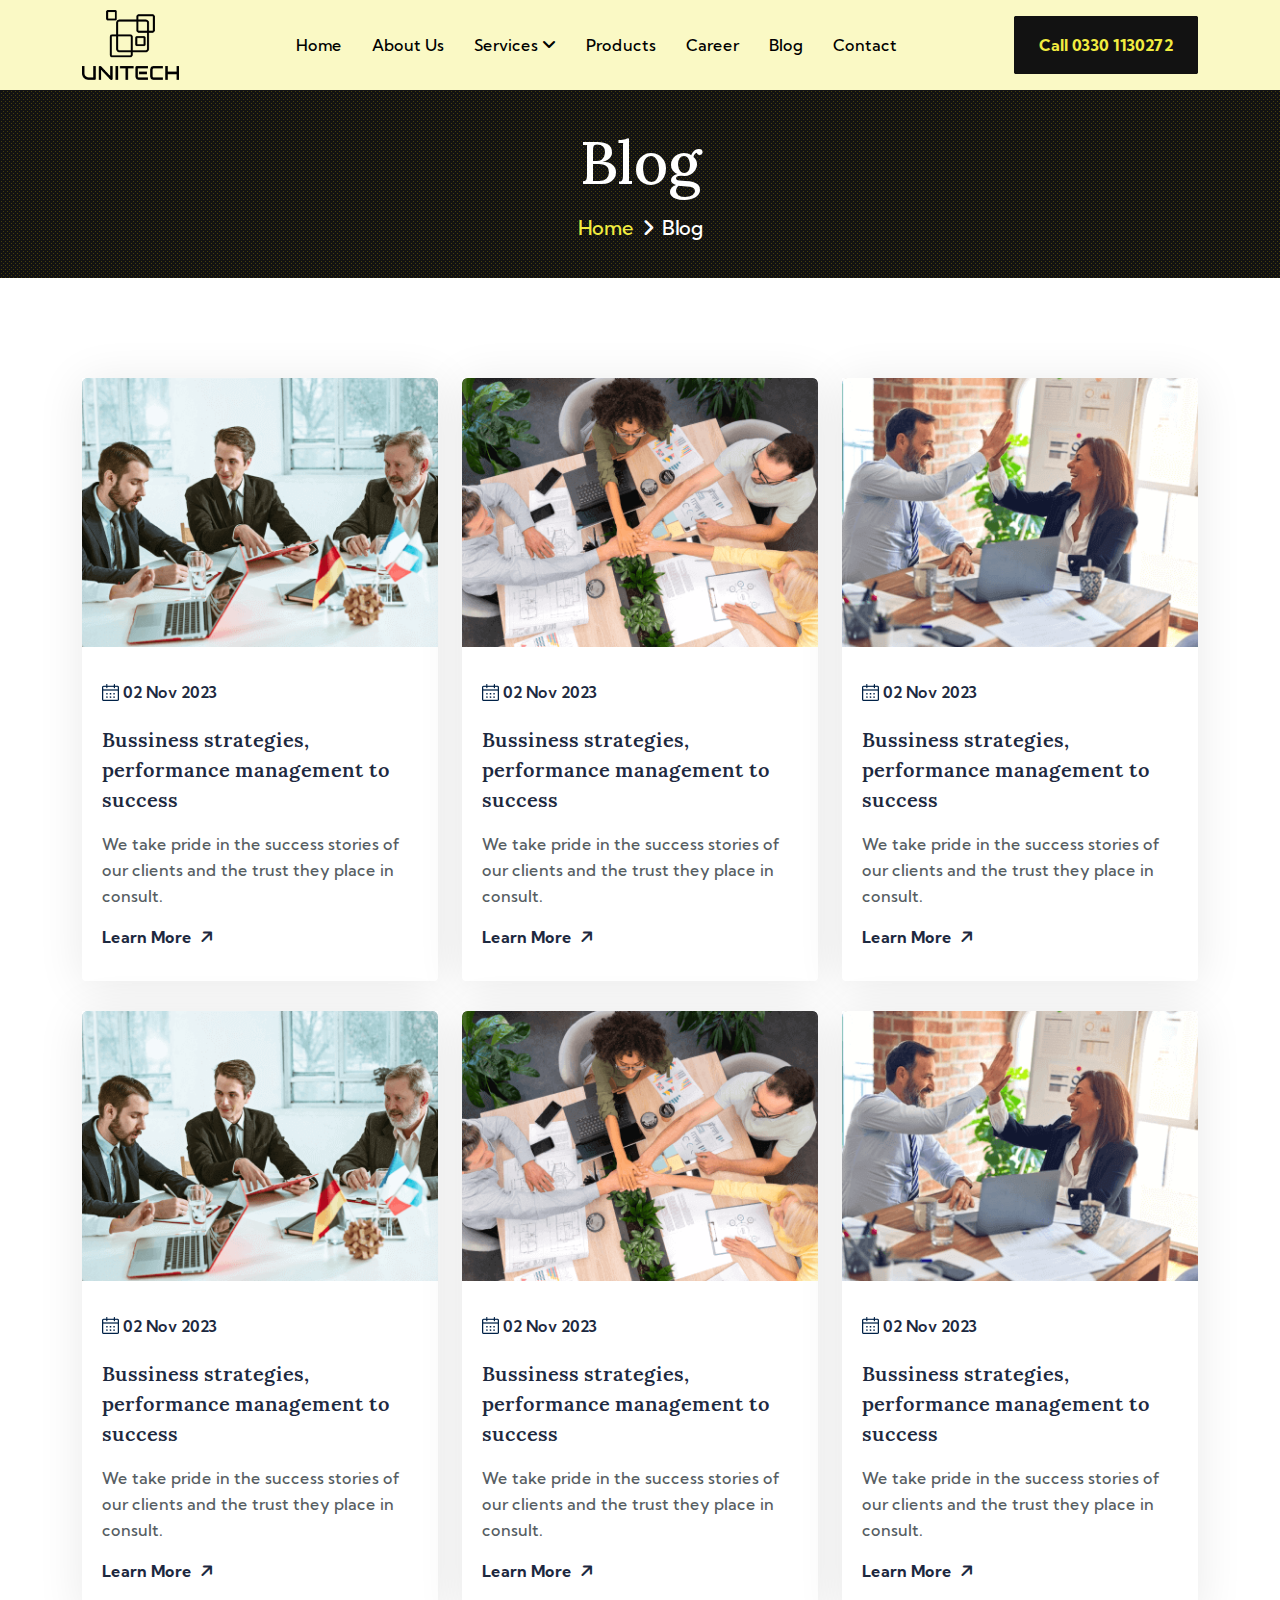
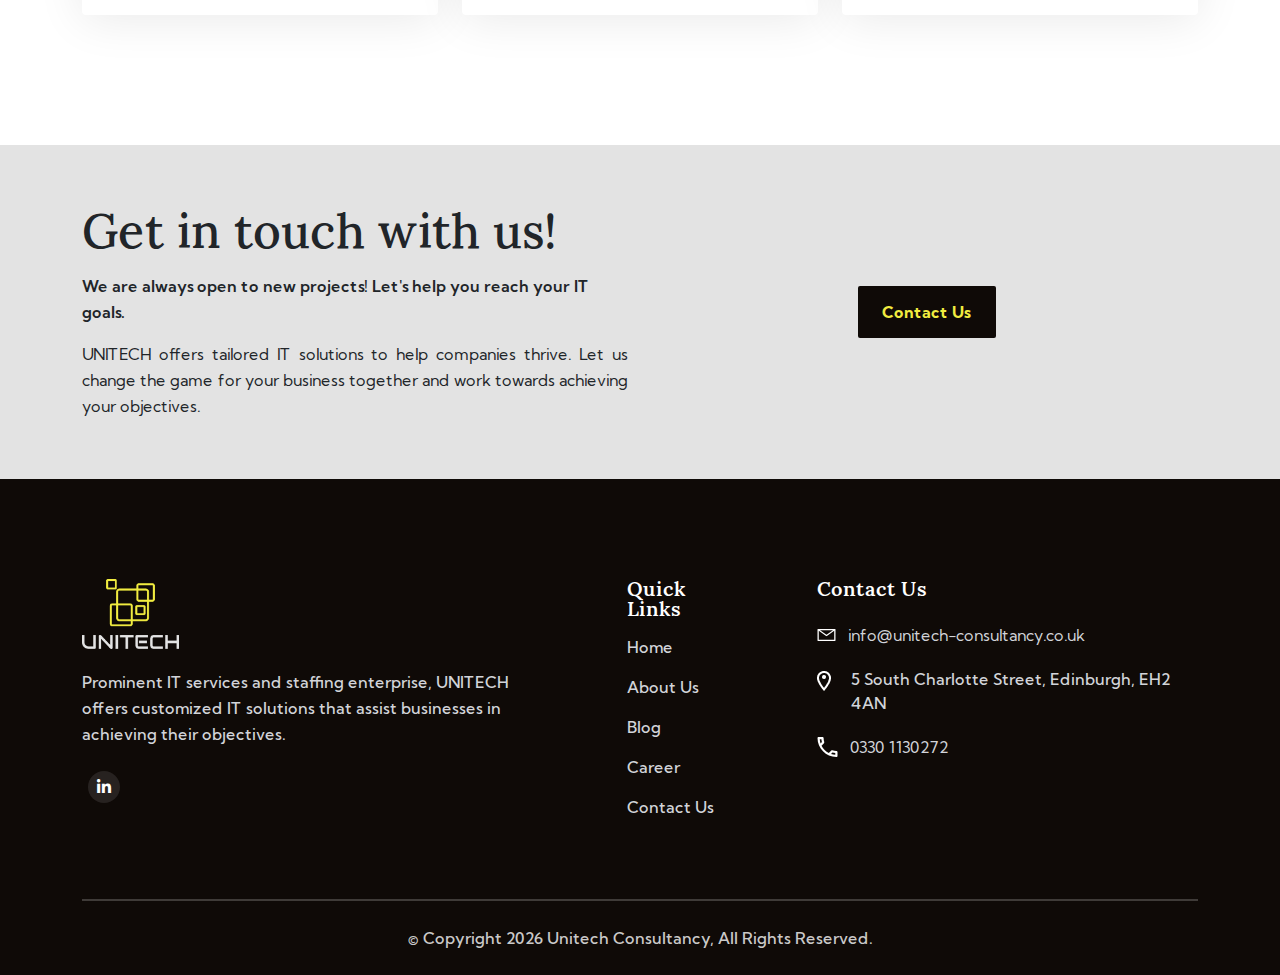
<file: blog.html>
<!DOCTYPE html><html lang="en"><head><meta charSet="utf-8"/><meta name="viewport" content="width=device-width, initial-scale=1"/><link rel="preload" as="image" href="/assets/images/logo/logo10.png"/><link rel="preload" as="image" href="/assets/images/logo/logo11.png"/><link rel="preload" as="image" href="/assets/images/icons/phone5.svg"/><link rel="preload" as="image" href="/assets/images/icons/email4.svg"/><link rel="preload" as="image" href="/assets/images/icons/location2.png"/><link rel="preload" as="image" href="/assets/images/sectionimg/blog1.png"/><link rel="preload" as="image" href="/assets/images/icons/vector1.png"/><link rel="preload" as="image" href="/assets/images/sectionimg/blog2.png"/><link rel="preload" as="image" href="/assets/images/sectionimg/blog3.png"/><link rel="stylesheet" href="/_next/static/css/d4c56e87f7b371fb.css" data-precedence="next"/><link rel="stylesheet" href="/_next/static/css/a71f7a8adcdd4f04.css" data-precedence="next"/><link rel="stylesheet" href="/_next/static/css/9ec8ea8509f27230.css" data-precedence="next"/><link rel="stylesheet" href="/_next/static/css/e952bff25c45633b.css" data-precedence="next"/><link rel="stylesheet" href="/_next/static/css/671b7d5709582182.css" data-precedence="next"/><link rel="stylesheet" href="/_next/static/css/d26560abb1118183.css" data-precedence="next"/><link rel="stylesheet" href="/_next/static/css/a1f45f8deb8c2b33.css" data-precedence="next"/><link rel="preload" as="script" fetchPriority="low" href="/_next/static/chunks/webpack-8a892187ccd9e74d.js"/><script src="/_next/static/chunks/fd9d1056-1389aa366edd1a14.js" async=""></script><script src="/_next/static/chunks/117-9afe2ed015f769e1.js" async=""></script><script src="/_next/static/chunks/main-app-eaeecbc623a4ca49.js" async=""></script><script src="/_next/static/chunks/710-d8b57ec7b42ad6eb.js" async=""></script><script src="/_next/static/chunks/423-ffdd8a66bf464686.js" async=""></script><script src="/_next/static/chunks/app/blog/page-23684ec7060ac70a.js" async=""></script><script async="" src="https://www.googletagmanager.com/gtag/js?id=G-QY68H1EJ88"></script><meta name="google-site-verification" content="ThxCYq0rpSj2d2gMzA1cK59AoQgtjdi90v92r9C5O_c"/><title>Unitech Consultancy</title><meta name="description" content="The fastest growing technology service company"/><link rel="icon" href="/favicon.ico" type="image/x-icon" sizes="256x256"/><script>
                    window.dataLayer = window.dataLayer || [];
                    function gtag(){dataLayer.push(arguments);}
                    gtag('js', new Date());
                    gtag('config', 'G-QY68H1EJ88', {
                        page_path: window.location.pathname,
                    });
                    </script><script src="/_next/static/chunks/polyfills-42372ed130431b0a.js" noModule=""></script></head><body class="__variable_1a6ee9 __variable_9f46f4 __variable_dcc2b2 __variable_197c49"><!--$--><header class="header about-bg d-none d-lg-block"><div class="header-area header header-sticky " id="header"><div class="container"><div class="row"><div class="col-12"><div class="header-elements"><div class="site-logo"><a href="/"><img src="/assets/images/logo/logo10.png" alt=""/></a></div><div class="main-menu-ex  homepage7 "><ul><li><a class="font-ks font-16 weight-500 color" href="/">Home</a></li><li><a class="font-ks font-16 weight-500 color" href="/about">About Us</a></li><li><a class="font-ks font-16 weight-500 color" href="#">Services <span><i class="fa-solid fa-angle-down"></i></span></a><ul><li><a class="font-ks font-16 weight-500 color" href="/digital">Digital Transformation</a></li><li><a class="font-ks font-16 weight-500 color" href="/cloud">Cloud Services</a></li><li><a class="font-ks font-16 weight-500 color" href="/ai">Artificial Intelligence (AI)</a></li><li><a class="font-ks font-16 weight-500 color" href="/quality">Quality and Performance Engineering</a></li></ul></li><li><a class="font-ks font-16 weight-500 color" href="#"> Products </a></li><li><a class="font-ks font-16 weight-500 color" href="/career"> Career</a></li><li><a class="font-ks font-16 weight-500 color" href="/blog"> Blog </a></li><li><a class="font-ks font-16 weight-500 color" href="/contact"> Contact</a></li></ul></div><div class="contact-3 d-lg-block d-none"><div class="shecdule-btn1"><a class="font-ks font-16 lineh-16 color weight-700 shedule-btn3" href="tel:03301130272">Call 0330 1130272</a></div></div></div></div></div></div></div></header><div class="mobile-header mobile-header-4 d-block d-lg-none homepagesmall"><div class="container-fluid"><div class="col-12"><div class="mobile-header-elements"><div class="mobile-logo"><a href="/"><img src="/assets/images/logo/logo11.png" alt=""/></a></div><div class="mobile-nav-icon dots-menu"><i class="fa-solid fa-bars"></i></div></div></div></div></div><div class="mobile-sidebar "><div class="logoicons-area"><div class="logos"><img src="/assets/images/logo/logo11.png" alt=""/></div><div class="menu-close"><i class="fa-solid fa-xmark"></i></div></div><div class="mobile-nav"><ul class="mobile-nav-list"><li><a class="font-ks font-16 weight-500 color" href="/">Home </a></li><li><a class="font-ks font-16 weight-500 color" href="/about">About Us</a></li><li class="has-sub hash-has-sub"><span class="submenu-button"><em></em></span><a class="font-ks font-16 weight-500 color" href="#">Services</a><ul class="sub-menu" style="display:none"><li><a class="font-ks font-16 weight-500 color-1" href="/digital">Digital Transformation</a></li><li><a class="font-ks font-16 weight-500 color-1" href="/cloud">Cloud Services</a></li><li><a class="font-ks font-16 weight-500 color-1" href="/ai">Artificial Intelligence (AI)</a></li><li><a class="font-ks font-16 weight-500 color-1" href="/quality">Quality and Performance Engineering</a></li></ul></li><li><a class="font-ks font-16 weight-500 color" href="#"> Products </a></li><li><a class="font-ks font-16 weight-500 color" href="/career"> Career</a></li><li><a class="font-ks font-16 weight-500 color" href="/blog"> Blog </a></li><li><a class="font-ks font-16 weight-500 color" href="/contact"> Contact</a></li></ul><div class="allmobilesection"><div class="single-footer single-footer-menu single-footer4"><h3 class="font-ks font-24 lineh-24 weight-600 color margin-b margin-t24">Contact Info</h3><div class="footer4-contact-info"><div class="contact-info-single"><div class="contact-info-icon"><img src="/assets/images/icons/phone5.svg" alt=""/></div><div class="contact-info-text"><a class="font-ks font-16 lineh-26 weight-500 color-21" href="/tel:03301130272">03301130272</a></div></div><div class="contact-info-single"><div class="contact-info-icon"><img src="/assets/images/icons/email4.svg" alt=""/></div><div class="contact-info-text"><a class="font-ks font-16 lineh-26 weight-500 color-21" href="/mailto:info@unitech-consultancy.co.uk">info@unitech-consultancy.co.uk</a></div></div><div class="single-footer single-footer-menu single-footer4"><h3 class="font-ks font-24 lineh-24 weight-600 color margin-b margin-t24">Our Location</h3><div class="contact-info-single"><div class="contact-info-icon"><img src="/assets/images/icons/location2.png" alt=""/></div><div class="contact-info-text"><a class="font-ks font-16 lineh-26 weight-500 color-21" href="#">5 South Charlotte Street, Edinburgh, EH2 4AN</a></div></div></div><div class="single-footer single-footer-menu single-footer4"><h3 class="font-ks font-24 lineh-24 weight-600 color margin-b margin-t24">Social Links</h3><div class="social social4-menu social4"><ul><li><a data-bs-toggle="tooltip" title="Facebook" href="#"><svg class="svg-inline--fa fa-linkedin-in" aria-hidden="true" focusable="false" data-prefix="fab" data-icon="linkedin-in" role="img" xmlns="http://www.w3.org/2000/svg" viewBox="0 0 448 512" data-fa-i2svg="true"><path fill="currentColor" d="M100.3 448H7.4V148.9h92.88zM53.79 108.1C24.09 108.1 0 83.5 0 53.8a53.79 53.79 0 0 1 107.6 0c0 29.7-24.1 54.3-53.79 54.3zM447.9 448h-92.68V302.4c0-34.7-.7-79.2-48.29-79.2-48.29 0-55.69 37.7-55.69 76.7V448h-92.78V148.9h89.08v40.8h1.3c12.4-23.5 42.69-48.3 87.88-48.3 94 0 111.3 61.9 111.3 142.3V448z"></path></svg></a></li></ul></div></div></div></div></div></div></div><div class="welcomeabout-area"><div class="row"><div class="col-lg-12"><div class="welcomeaboiut2 text-center"><h1 class="font-lora font-60 lineh-64 weight-500 color margin-b24">Blog</h1><p class="font-20 weight-500 font-ks lineh-20 color"><a class="color" href="/">Home</a><span><i class="fa-solid fa-angle-right"></i></span>Blog</p></div></div></div></div><div><div class="cloginner-3-sevtion-area section-padding5"><div class="container"><div class="row"><div class="col-lg-4 col-md-6"><div class="blog1-boxarea"><div class="blog1-img"><img src="/assets/images/sectionimg/blog1.png" alt=""/></div><div class="blog1-padding"><div class="blog1-text"><img src="/assets/images/icons/vector1.png" alt=""/><a class="color-29" href="#"><p class="font-ks font-16 weight-600 color-29 lineh-26">02 Nov 2023</p></a></div><a class="font-lora font-20 lineh-30 weight-600 color-29 margin-b d-inline-block link-hover" href="#">Bussiness strategies, performance management to success</a><p class="font-16 font-ks lineh-26 weight-500 color-26 margin-b">We take pride in the success stories of our clients and the trust they place in consult.</p><a class="font-ks font-16 lineh-16 color-29 weight-700  d-inline-block laearnmore2 bloginnerhover" href="#">Learn More <span><i class="fa-solid fa-arrow-right"></i></span></a></div></div></div><div class="col-lg-4 col-md-6"><div class="blog1-boxarea"><div class="blog1-img"><img src="/assets/images/sectionimg/blog2.png" alt=""/></div><div class="blog1-padding"><div class="blog1-text"><img src="/assets/images/icons/vector1.png" alt=""/><a class="color-29" href="#"><p class="font-ks font-16 weight-600 color-29 lineh-26">02 Nov 2023</p></a></div><a class="font-lora font-20 lineh-30 weight-600 color-29 margin-b d-inline-block link-hover" href="#">Bussiness strategies, performance management to success</a><p class="font-16 font-ks lineh-26 weight-500 color-26 margin-b">We take pride in the success stories of our clients and the trust they place in consult.</p><a class="font-ks font-16 lineh-16 color-29 weight-700  d-inline-block laearnmore2 bloginnerhover" href="#">Learn More <span><i class="fa-solid fa-arrow-right"></i></span></a></div></div></div><div class="col-lg-4 col-md-6"><div class="blog1-boxarea"><div class="blog1-img"><img src="/assets/images/sectionimg/blog3.png" alt=""/></div><div class="blog1-padding"><div class="blog1-text"><img src="/assets/images/icons/vector1.png" alt=""/><a class="color-29" href="#"><p class="font-ks font-16 weight-600 color-29 lineh-26">02 Nov 2023</p></a></div><a class="font-lora font-20 lineh-30 weight-600 color-29 margin-b d-inline-block link-hover" href="#">Bussiness strategies, performance management to success</a><p class="font-16 font-ks lineh-26 weight-500 color-26 margin-b">We take pride in the success stories of our clients and the trust they place in consult.</p><a class="font-ks font-16 lineh-16 color-29 weight-700  d-inline-block laearnmore2 bloginnerhover" href="#">Learn More <span><i class="fa-solid fa-arrow-right"></i></span></a></div></div></div><div class="col-lg-4 col-md-6"><div class="blog1-boxarea"><div class="blog1-img"><img src="/assets/images/sectionimg/blog1.png" alt=""/></div><div class="blog1-padding"><div class="blog1-text"><img src="/assets/images/icons/vector1.png" alt=""/><a class="color-29" href="#"><p class="font-ks font-16 weight-600 color-29 lineh-26">02 Nov 2023</p></a></div><a class="font-lora font-20 lineh-30 weight-600 color-29 margin-b d-inline-block link-hover" href="#">Bussiness strategies, performance management to success</a><p class="font-16 font-ks lineh-26 weight-500 color-26 margin-b">We take pride in the success stories of our clients and the trust they place in consult.</p><a class="font-ks font-16 lineh-16 color-29 weight-700  d-inline-block laearnmore2 bloginnerhover" href="#">Learn More <span><i class="fa-solid fa-arrow-right"></i></span></a></div></div></div><div class="col-lg-4 col-md-6"><div class="blog1-boxarea"><div class="blog1-img"><img src="/assets/images/sectionimg/blog2.png" alt=""/></div><div class="blog1-padding"><div class="blog1-text"><img src="/assets/images/icons/vector1.png" alt=""/><a class="color-29" href="#"><p class="font-ks font-16 weight-600 color-29 lineh-26">02 Nov 2023</p></a></div><a class="font-lora font-20 lineh-30 weight-600 color-29 margin-b d-inline-block link-hover" href="#">Bussiness strategies, performance management to success</a><p class="font-16 font-ks lineh-26 weight-500 color-26 margin-b">We take pride in the success stories of our clients and the trust they place in consult.</p><a class="font-ks font-16 lineh-16 color-29 weight-700  d-inline-block laearnmore2 bloginnerhover" href="#">Learn More <span><i class="fa-solid fa-arrow-right"></i></span></a></div></div></div><div class="col-lg-4 col-md-6"><div class="blog1-boxarea"><div class="blog1-img"><img src="/assets/images/sectionimg/blog3.png" alt=""/></div><div class="blog1-padding"><div class="blog1-text"><img src="/assets/images/icons/vector1.png" alt=""/><a class="color-29" href="#"><p class="font-ks font-16 weight-600 color-29 lineh-26">02 Nov 2023</p></a></div><a class="font-lora font-20 lineh-30 weight-600 color-29 margin-b d-inline-block link-hover" href="#">Bussiness strategies, performance management to success</a><p class="font-16 font-ks lineh-26 weight-500 color-26 margin-b">We take pride in the success stories of our clients and the trust they place in consult.</p><a class="font-ks font-16 lineh-16 color-29 weight-700  d-inline-block laearnmore2 bloginnerhover" href="#">Learn More <span><i class="fa-solid fa-arrow-right"></i></span></a></div></div></div></div></div></div></div><div class="cta7-section-area section-padding4"><div class="container"><div class="row align-items-center"><div class="col-lg-6"><div class="cta7-textarea"><h1 class="font-lora font-48 lineh-52 weight-500 margin-b">Get in touch with us! </h1><p class="font-ks font-16 weight-600 lineh-26 margin-b">We are always open to new projects! Let&#x27;s help you reach your IT goals.</p><p class="font-ks font-16 weight-400 lineh-26 justifytxt">UNITECH offers tailored IT solutions to help companies thrive. Let us change the game for your business together and work towards achieving your objectives.</p></div></div><div class="col-lg-2"></div><div class="col-lg-4"><div class="cta7-btnarea"><a class=" font-ks font-16 weight-700 color-ks1 lineh-16 contactbtn8" href="/contact">Contact Us</a></div></div></div></div></div><div class="footer4-section-area7"><div class="container"><div class="row"><div class="col-lg-12"><div class="contcat5-section5-area section-padding15"><div class="row"><div class="col-lg-5"><div class="contact5-logo5-text"><img src="/assets/images/logo/logo11.png" alt=""/><p class="font-ks font-16 weight-500 lineh-26 color32 margin-t margin-b24">Prominent IT services and staffing enterprise, UNITECH offers customized IT solutions that assist businesses in achieving their objectives.</p><div class="icon-social-links list7"><ul><li><a class="ml1" href="#"><i class="fa-brands fa-linkedin-in"></i></a></li></ul></div></div></div><div class="col-lg-2 col-md-6"><div class="about-5-links"><h1 class="font-20 font-lora weight-600 lineh-20 color">Quick Links</h1><ul><li><a class="font-ks font-16 lineh-16 weight-500 color32 margin-t d-inline-block" href="/">Home</a></li><li><a class="font-ks font-16 lineh-16 weight-500 color32 d-inline-block margin-t" href="/about">About Us</a></li><li><a class="font-ks font-16 lineh-16 weight-500 color32 margin-t d-inline-block" href="/blog">Blog</a></li><li><a class="font-ks font-16 lineh-16 weight-500 color32 margin-t d-inline-block" href="/career">Career</a></li><li><a class="font-ks font-16 lineh-16 weight-500 color32 margin-t d-inline-block" href="/contact">Contact Us</a></li></ul></div></div><div class="col-lg-5 col-md-6"><div class="contact-footer heightleft"><h1 class="font-20 color lineh-20 font-lora margin-b24 weight-600">Contact Us</h1><div class="email4"><img src="/assets/images/icons/email4.svg" alt=""/><a class="font-16 lineh-24 color32 weight-400 font-ks" href="/mailto:info@unitech-consultancy.co.uk">info@unitech-consultancy.co.uk</a></div><span class="location-fooetr "><img src="/assets/images/icons/location2.png" alt="" class="heightwidth"/><a class="font-16 font-ks lineh-24 weight-500 color32 margin-t" href="#">5 South Charlotte Street, Edinburgh, EH2 4AN</a></span><div class="email4 margin-t"><img src="/assets/images/icons/phone5.svg" alt=""/><a class="font-16 lineh-24 color32 weight-400 font-ks" href="/tel:03301130272">0330 1130272</a></div></div></div></div></div><div class="border-10"></div><div class="copyright6 text-center"><p class="font-ks lineh-26 weight-500 font-16 color-21">© Copyright <!-- -->2025<!-- --> Unitech Consultancy, All Rights Reserved.</p></div></div></div></div></div><!--/$--><script src="/_next/static/chunks/webpack-8a892187ccd9e74d.js" async=""></script><script>(self.__next_f=self.__next_f||[]).push([0]);self.__next_f.push([2,null])</script><script>self.__next_f.push([1,"1:HL[\"/_next/static/css/d4c56e87f7b371fb.css\",\"style\"]\n2:HL[\"/_next/static/css/a71f7a8adcdd4f04.css\",\"style\"]\n3:HL[\"/_next/static/css/9ec8ea8509f27230.css\",\"style\"]\n4:HL[\"/_next/static/css/e952bff25c45633b.css\",\"style\"]\n5:HL[\"/_next/static/css/671b7d5709582182.css\",\"style\"]\n6:HL[\"/_next/static/css/d26560abb1118183.css\",\"style\"]\n7:HL[\"/_next/static/css/a1f45f8deb8c2b33.css\",\"style\"]\n"])</script><script>self.__next_f.push([1,"8:I[2846,[],\"\"]\na:I[4423,[\"710\",\"static/chunks/710-d8b57ec7b42ad6eb.js\",\"423\",\"static/chunks/423-ffdd8a66bf464686.js\",\"404\",\"static/chunks/app/blog/page-23684ec7060ac70a.js\"],\"default\"]\nb:I[3027,[\"710\",\"static/chunks/710-d8b57ec7b42ad6eb.js\",\"423\",\"static/chunks/423-ffdd8a66bf464686.js\",\"404\",\"static/chunks/app/blog/page-23684ec7060ac70a.js\"],\"default\"]\nc:I[4707,[],\"\"]\nd:I[6423,[],\"\"]\nf:I[1060,[],\"\"]\n10:[]\n"])</script><script>self.__next_f.push([1,"0:[\"$\",\"$L8\",null,{\"buildId\":\"zNokHP3M6Pl8vZl5fFHKi\",\"assetPrefix\":\"\",\"urlParts\":[\"\",\"blog\"],\"initialTree\":[\"\",{\"children\":[\"blog\",{\"children\":[\"__PAGE__\",{}]}]},\"$undefined\",\"$undefined\",true],\"initialSeedData\":[\"\",{\"children\":[\"blog\",{\"children\":[\"__PAGE__\",{},[[\"$L9\",[\"$\",\"$La\",null,{\"headerStyle\":7,\"footerStyle\":7,\"breadcrumbTitle\":\"Blog\",\"children\":[\"$\",\"div\",null,{\"children\":[\"$\",\"div\",null,{\"className\":\"cloginner-3-sevtion-area section-padding5\",\"children\":[\"$\",\"div\",null,{\"className\":\"container\",\"children\":[\"$\",\"div\",null,{\"className\":\"row\",\"children\":[\"$\",\"$Lb\",null,{\"showItem\":6,\"style\":2}]}]}]}]}]}],null],null],null]},[null,[\"$\",\"$Lc\",null,{\"parallelRouterKey\":\"children\",\"segmentPath\":[\"children\",\"blog\",\"children\"],\"error\":\"$undefined\",\"errorStyles\":\"$undefined\",\"errorScripts\":\"$undefined\",\"template\":[\"$\",\"$Ld\",null,{}],\"templateStyles\":\"$undefined\",\"templateScripts\":\"$undefined\",\"notFound\":\"$undefined\",\"notFoundStyles\":\"$undefined\"}]],null]},[[[[\"$\",\"link\",\"0\",{\"rel\":\"stylesheet\",\"href\":\"/_next/static/css/d4c56e87f7b371fb.css\",\"precedence\":\"next\",\"crossOrigin\":\"$undefined\"}],[\"$\",\"link\",\"1\",{\"rel\":\"stylesheet\",\"href\":\"/_next/static/css/a71f7a8adcdd4f04.css\",\"precedence\":\"next\",\"crossOrigin\":\"$undefined\"}],[\"$\",\"link\",\"2\",{\"rel\":\"stylesheet\",\"href\":\"/_next/static/css/9ec8ea8509f27230.css\",\"precedence\":\"next\",\"crossOrigin\":\"$undefined\"}],[\"$\",\"link\",\"3\",{\"rel\":\"stylesheet\",\"href\":\"/_next/static/css/e952bff25c45633b.css\",\"precedence\":\"next\",\"crossOrigin\":\"$undefined\"}],[\"$\",\"link\",\"4\",{\"rel\":\"stylesheet\",\"href\":\"/_next/static/css/671b7d5709582182.css\",\"precedence\":\"next\",\"crossOrigin\":\"$undefined\"}],[\"$\",\"link\",\"5\",{\"rel\":\"stylesheet\",\"href\":\"/_next/static/css/d26560abb1118183.css\",\"precedence\":\"next\",\"crossOrigin\":\"$undefined\"}],[\"$\",\"link\",\"6\",{\"rel\":\"stylesheet\",\"href\":\"/_next/static/css/a1f45f8deb8c2b33.css\",\"precedence\":\"next\",\"crossOrigin\":\"$undefined\"}]],[\"$\",\"html\",null,{\"lang\":\"en\",\"children\":[[\"$\",\"head\",null,{\"children\":[[\"$\",\"meta\",null,{\"name\":\"google-site-verification\",\"content\":\"ThxCYq0rpSj2d2gMzA1cK59AoQgtjdi90v92r9C5O_c\"}],[\"$\",\"script\",null,{\"async\":true,\"src\":\"https://www.googletagmanager.com/gtag/js?id=G-QY68H1EJ88\"}],[\"$\",\"script\",null,{\"dangerouslySetInnerHTML\":{\"__html\":\"\\n                    window.dataLayer = window.dataLayer || [];\\n                    function gtag(){dataLayer.push(arguments);}\\n                    gtag('js', new Date());\\n                    gtag('config', 'G-QY68H1EJ88', {\\n                        page_path: window.location.pathname,\\n                    });\\n                    \"}}]]}],[\"$\",\"body\",null,{\"className\":\"__variable_1a6ee9 __variable_9f46f4 __variable_dcc2b2 __variable_197c49\",\"children\":[\"$\",\"$Lc\",null,{\"parallelRouterKey\":\"children\",\"segmentPath\":[\"children\"],\"error\":\"$undefined\",\"errorStyles\":\"$undefined\",\"errorScripts\":\"$undefined\",\"template\":[\"$\",\"$Ld\",null,{}],\"templateStyles\":\"$undefined\",\"templateScripts\":\"$undefined\",\"notFound\":[[\"$\",\"title\",null,{\"children\":\"404: This page could not be found.\"}],[\"$\",\"div\",null,{\"style\":{\"fontFamily\":\"system-ui,\\\"Segoe UI\\\",Roboto,Helvetica,Arial,sans-serif,\\\"Apple Color Emoji\\\",\\\"Segoe UI Emoji\\\"\",\"height\":\"100vh\",\"textAlign\":\"center\",\"display\":\"flex\",\"flexDirection\":\"column\",\"alignItems\":\"center\",\"justifyContent\":\"center\"},\"children\":[\"$\",\"div\",null,{\"children\":[[\"$\",\"style\",null,{\"dangerouslySetInnerHTML\":{\"__html\":\"body{color:#000;background:#fff;margin:0}.next-error-h1{border-right:1px solid rgba(0,0,0,.3)}@media (prefers-color-scheme:dark){body{color:#fff;background:#000}.next-error-h1{border-right:1px solid rgba(255,255,255,.3)}}\"}}],[\"$\",\"h1\",null,{\"className\":\"next-error-h1\",\"style\":{\"display\":\"inline-block\",\"margin\":\"0 20px 0 0\",\"padding\":\"0 23px 0 0\",\"fontSize\":24,\"fontWeight\":500,\"verticalAlign\":\"top\",\"lineHeight\":\"49px\"},\"children\":\"404\"}],[\"$\",\"div\",null,{\"style\":{\"display\":\"inline-block\"},\"children\":[\"$\",\"h2\",null,{\"style\":{\"fontSize\":14,\"fontWeight\":400,\"lineHeight\":\"49px\",\"margin\":0},\"children\":\"This page could not be found.\"}]}]]}]}]],\"notFoundStyles\":[]}]}]]}]],null],[[\"$\",\"div\",null,{\"id\":\"pre-load\",\"children\":[\"$\",\"div\",null,{\"id\":\"loader\",\"className\":\"loader\",\"children\":[\"$\",\"div\",null,{\"className\":\"loader-container\",\"children\":[\"$\",\"div\",null,{\"className\":\"loader-icon\",\"children\":[\"$\",\"img\",null,{\"src\":\"/assets/images/logo/logo10.png\",\"alt\":\" \"}]}]}]}]}],[],[]]],\"couldBeIntercepted\":false,\"initialHead\":[null,\"$Le\"],\"globalErrorComponent\":\"$f\",\"missingSlots\":\"$W10\"}]\n"])</script><script>self.__next_f.push([1,"e:[[\"$\",\"meta\",\"0\",{\"name\":\"viewport\",\"content\":\"width=device-width, initial-scale=1\"}],[\"$\",\"meta\",\"1\",{\"charSet\":\"utf-8\"}],[\"$\",\"title\",\"2\",{\"children\":\"Unitech Consultancy\"}],[\"$\",\"meta\",\"3\",{\"name\":\"description\",\"content\":\"The fastest growing technology service company\"}],[\"$\",\"link\",\"4\",{\"rel\":\"icon\",\"href\":\"/favicon.ico\",\"type\":\"image/x-icon\",\"sizes\":\"256x256\"}]]\n9:null\n"])</script></body></html>
</file>
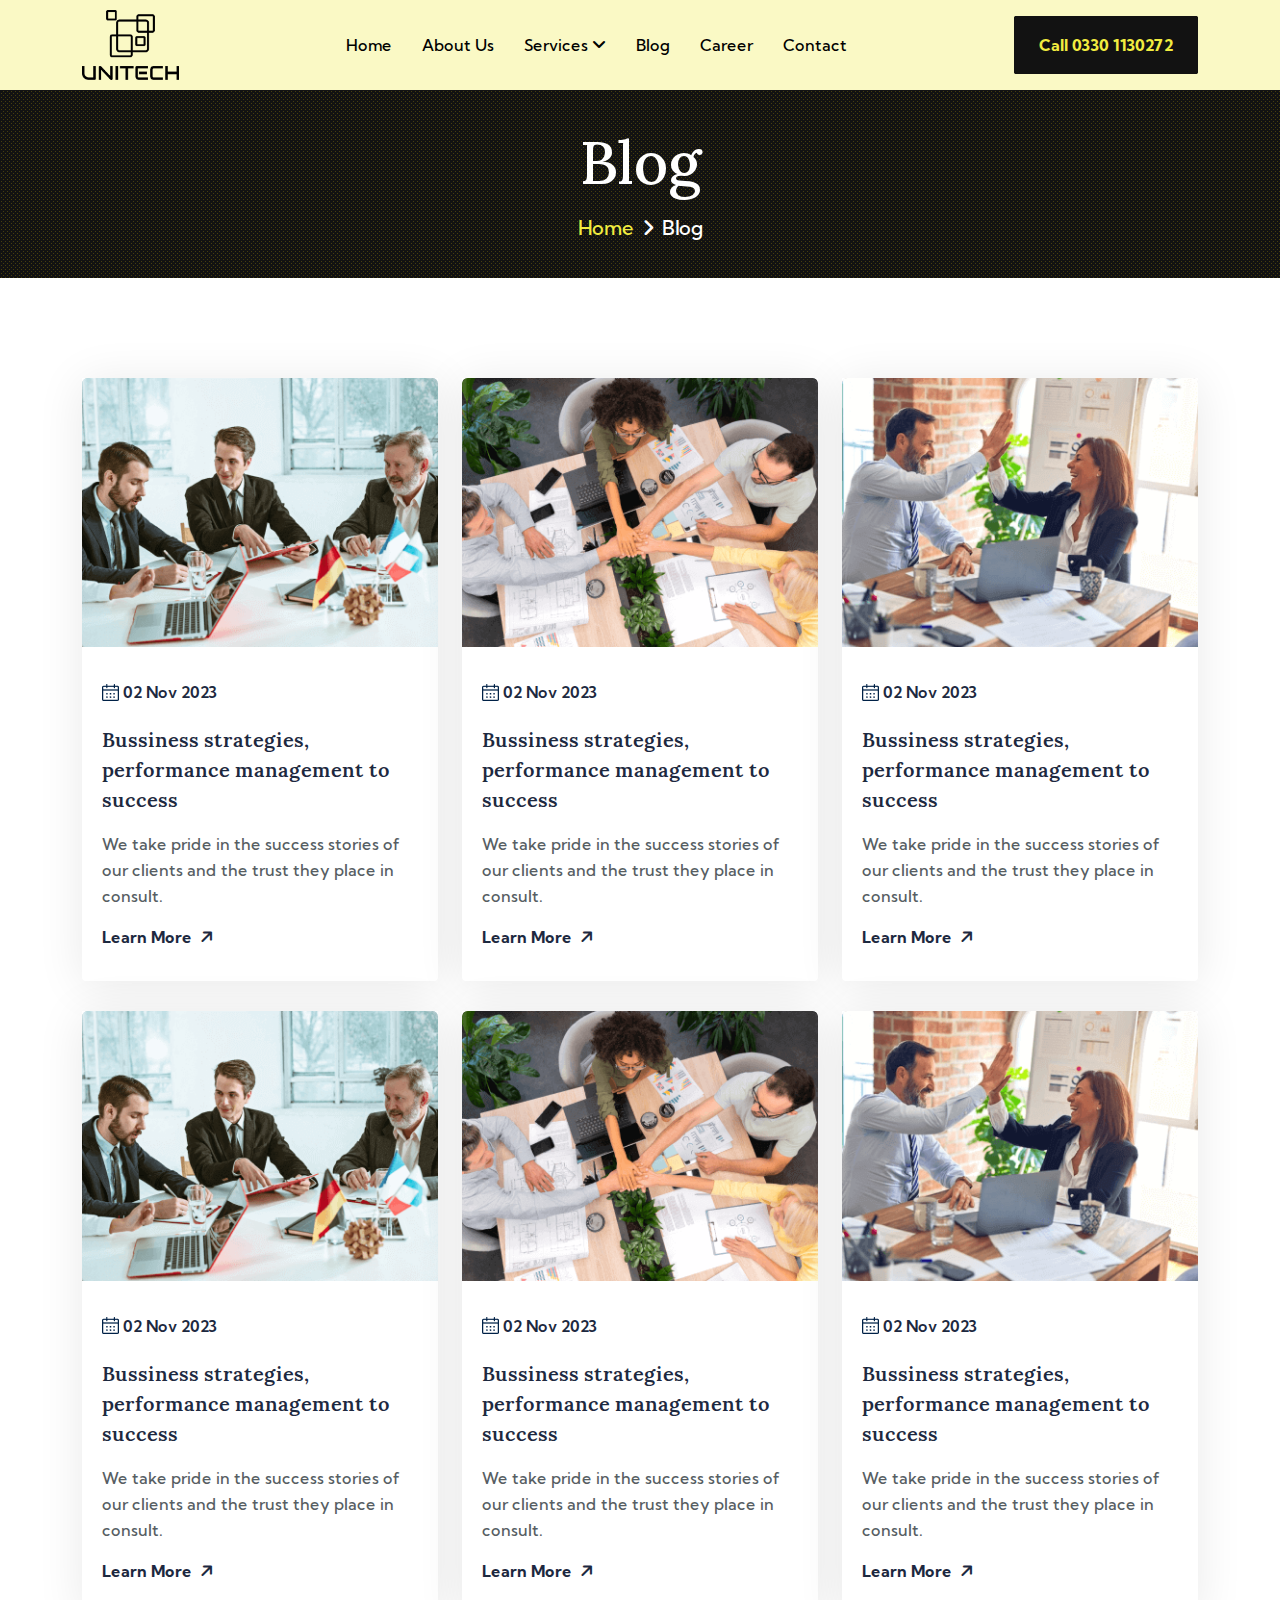
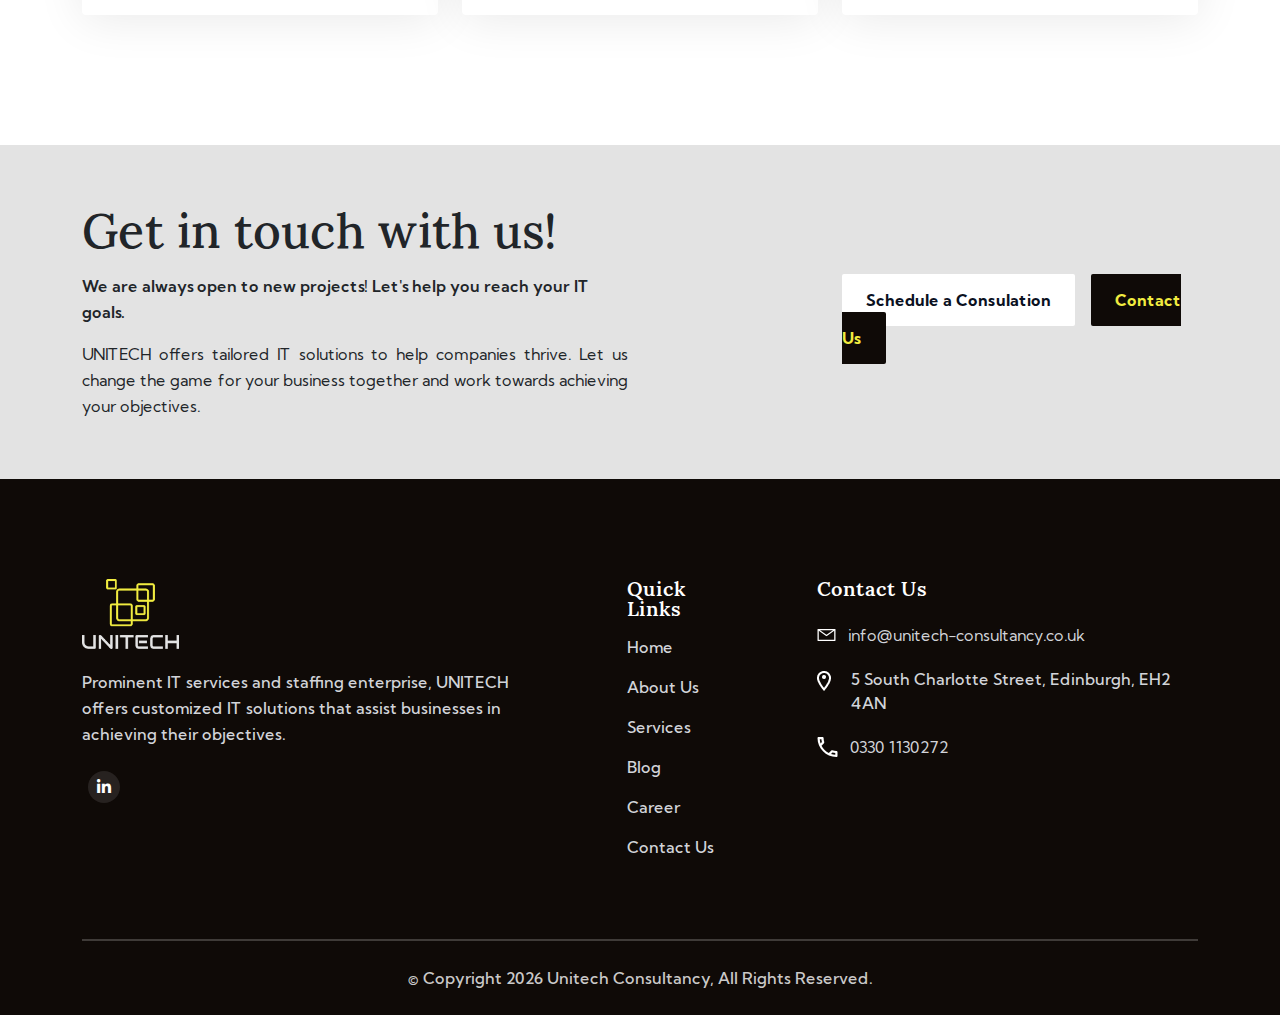
<file: blog3.html>
<!DOCTYPE html><html lang="en"><head><meta charSet="utf-8"/><meta name="viewport" content="width=device-width, initial-scale=1"/><link rel="preload" as="image" href="/assets/images/logo/logo10.png"/><link rel="preload" as="image" href="/assets/images/logo/logo11.png"/><link rel="preload" as="image" href="/assets/images/icons/phone5.svg"/><link rel="preload" as="image" href="/assets/images/icons/email4.svg"/><link rel="preload" as="image" href="/assets/images/icons/location2.png"/><link rel="preload" as="image" href="/assets/images/sectionimg/blog1.png"/><link rel="preload" as="image" href="/assets/images/icons/vector1.png"/><link rel="preload" as="image" href="/assets/images/sectionimg/blog2.png"/><link rel="preload" as="image" href="/assets/images/sectionimg/blog3.png"/><link rel="stylesheet" href="/_next/static/css/d4c56e87f7b371fb.css" data-precedence="next"/><link rel="stylesheet" href="/_next/static/css/a71f7a8adcdd4f04.css" data-precedence="next"/><link rel="stylesheet" href="/_next/static/css/9ec8ea8509f27230.css" data-precedence="next"/><link rel="stylesheet" href="/_next/static/css/e952bff25c45633b.css" data-precedence="next"/><link rel="stylesheet" href="/_next/static/css/671b7d5709582182.css" data-precedence="next"/><link rel="stylesheet" href="/_next/static/css/d26560abb1118183.css" data-precedence="next"/><link rel="stylesheet" href="/_next/static/css/a1f45f8deb8c2b33.css" data-precedence="next"/><link rel="preload" as="script" fetchPriority="low" href="/_next/static/chunks/webpack-8a892187ccd9e74d.js"/><script src="/_next/static/chunks/fd9d1056-1389aa366edd1a14.js" async=""></script><script src="/_next/static/chunks/117-9afe2ed015f769e1.js" async=""></script><script src="/_next/static/chunks/main-app-eaeecbc623a4ca49.js" async=""></script><script src="/_next/static/chunks/710-d8b57ec7b42ad6eb.js" async=""></script><script src="/_next/static/chunks/423-09047c3f6b33c7c3.js" async=""></script><script src="/_next/static/chunks/app/blog3/page-48dd929a3284b7c1.js" async=""></script><title>Unitech Consultancy</title><meta name="description" content="The fastest growing technology service company"/><link rel="icon" href="/favicon.ico" type="image/x-icon" sizes="256x256"/><script src="/_next/static/chunks/polyfills-42372ed130431b0a.js" noModule=""></script></head><body class="__variable_1a6ee9 __variable_9f46f4 __variable_dcc2b2 __variable_197c49"><!--$--><header class="header about-bg d-none d-lg-block"><div class="header-area header header-sticky " id="header"><div class="container"><div class="row"><div class="col-12"><div class="header-elements"><div class="site-logo"><a href="/"><img src="/assets/images/logo/logo10.png" alt=""/></a></div><div class="main-menu-ex  homepage7 "><ul><li><a class="font-ks font-16 weight-500 color" href="/">Home</a></li><li><a class="font-ks font-16 weight-500 color" href="/about">About Us</a></li><li><a class="font-ks font-16 weight-500 color" href="#">Services <span><i class="fa-solid fa-angle-down"></i></span></a><ul><li><a class="font-ks font-16 weight-500 color" href="/digital">Digital Transformation</a></li><li><a class="font-ks font-16 weight-500 color" href="/cloud">Cloud Services</a></li><li><a class="font-ks font-16 weight-500 color" href="/ai">Artificial Intelligence (AI)</a></li><li><a class="font-ks font-16 weight-500 color" href="/quality">Quality and Performance Engineering</a></li></ul></li><li><a class="font-ks font-16 weight-500 color" href="/blog3"> Blog </a></li><li><a class="font-ks font-16 weight-500 color" href="/career"> Career</a></li><li><a class="font-ks font-16 weight-500 color" href="/contact2"> Contact</a></li></ul></div><div class="contact-3 d-lg-block d-none"><div class="shecdule-btn1"><a class="font-ks font-16 lineh-16 color weight-700 shedule-btn3" href="tel:03301130272">Call 0330 1130272</a></div></div></div></div></div></div></div></header><div class="mobile-header mobile-header-4 d-block d-lg-none homepagesmall"><div class="container-fluid"><div class="col-12"><div class="mobile-header-elements"><div class="mobile-logo"><a href="/index1"><img src="/assets/images/logo/logo11.png" alt=""/></a></div><div class="mobile-nav-icon dots-menu"><i class="fa-solid fa-bars"></i></div></div></div></div></div><div class="mobile-sidebar "><div class="logoicons-area"><div class="logos"><img src="/assets/images/logo/logo11.png" alt=""/></div><div class="menu-close"><i class="fa-solid fa-xmark"></i></div></div><div class="mobile-nav"><ul class="mobile-nav-list"><li><a class="font-ks font-16 weight-500 color" href="/">Home </a></li><li><a class="font-ks font-16 weight-500 color" href="/about">About Us</a></li><li class="has-sub hash-has-sub"><span class="submenu-button"><em></em></span><a class="font-ks font-16 weight-500 color" href="#">Services</a><ul class="sub-menu" style="display:none"><li><a class="font-ks font-16 weight-500 color-1" href="/digital">Digital Transformation</a></li><li><a class="font-ks font-16 weight-500 color-1" href="/cloud">Cloud Services</a></li><li><a class="font-ks font-16 weight-500 color-1" href="/ai">Artificial Intelligence (AI)</a></li><li><a class="font-ks font-16 weight-500 color-1" href="/quality">Quality and Performance Engineering</a></li></ul></li><li><a class="font-ks font-16 weight-500 color" href="/blog3"> Blog </a></li><li><a class="font-ks font-16 weight-500 color" href="/career"> Career</a></li><li><a class="font-ks font-16 weight-500 color" href="/contact2"> Contact</a></li></ul><div class="allmobilesection"><a class="font-ks font-18 lineh-18 weight-700 color-ks1 mobilemenubtn" href="/contact2">Get Started</a><div class="single-footer single-footer-menu single-footer4"><h3 class="font-ks font-24 lineh-24 weight-600 color margin-b margin-t24">Contact Info</h3><div class="footer4-contact-info"><div class="contact-info-single"><div class="contact-info-icon"><img src="/assets/images/icons/phone5.svg" alt=""/></div><div class="contact-info-text"><a class="font-ks font-16 lineh-26 weight-500 color-21" href="/tel:03301130272">03301130272</a></div></div><div class="contact-info-single"><div class="contact-info-icon"><img src="/assets/images/icons/email4.svg" alt=""/></div><div class="contact-info-text"><a class="font-ks font-16 lineh-26 weight-500 color-21" href="/mailto:info@unitech-consultancy.co.uk">info@unitech-consultancy.co.uk</a></div></div><div class="single-footer single-footer-menu single-footer4"><h3 class="font-ks font-24 lineh-24 weight-600 color margin-b margin-t24">Our Location</h3><div class="contact-info-single"><div class="contact-info-icon"><img src="/assets/images/icons/location2.png" alt=""/></div><div class="contact-info-text"><a class="font-ks font-16 lineh-26 weight-500 color-21" href="#">5 South Charlotte Street, Edinburgh, EH2 4AN</a></div></div></div><div class="single-footer single-footer-menu single-footer4"><h3 class="font-ks font-24 lineh-24 weight-600 color margin-b margin-t24">Social Links</h3><div class="social social4-menu social4"><ul><li><a data-bs-toggle="tooltip" title="Facebook" href="#"><svg class="svg-inline--fa fa-linkedin-in" aria-hidden="true" focusable="false" data-prefix="fab" data-icon="linkedin-in" role="img" xmlns="http://www.w3.org/2000/svg" viewBox="0 0 448 512" data-fa-i2svg="true"><path fill="currentColor" d="M100.3 448H7.4V148.9h92.88zM53.79 108.1C24.09 108.1 0 83.5 0 53.8a53.79 53.79 0 0 1 107.6 0c0 29.7-24.1 54.3-53.79 54.3zM447.9 448h-92.68V302.4c0-34.7-.7-79.2-48.29-79.2-48.29 0-55.69 37.7-55.69 76.7V448h-92.78V148.9h89.08v40.8h1.3c12.4-23.5 42.69-48.3 87.88-48.3 94 0 111.3 61.9 111.3 142.3V448z"></path></svg></a></li></ul></div></div></div></div></div></div></div><div class="welcomeabout-area"><div class="row"><div class="col-lg-12"><div class="welcomeaboiut2 text-center"><h1 class="font-lora font-60 lineh-64 weight-500 color margin-b24">Blog</h1><p class="font-20 weight-500 font-ks lineh-20 color"><a class="color" href="/">Home</a><span><i class="fa-solid fa-angle-right"></i></span>Blog</p></div></div></div></div><div><div class="cloginner-3-sevtion-area section-padding5"><div class="container"><div class="row"><div class="col-lg-4 col-md-6"><div class="blog1-boxarea"><div class="blog1-img"><img src="/assets/images/sectionimg/blog1.png" alt=""/></div><div class="blog1-padding"><div class="blog1-text"><img src="/assets/images/icons/vector1.png" alt=""/><a class="color-29" href="#"><p class="font-ks font-16 weight-600 color-29 lineh-26">02 Nov 2023</p></a></div><a class="font-lora font-20 lineh-30 weight-600 color-29 margin-b d-inline-block link-hover" href="#">Bussiness strategies, performance management to success</a><p class="font-16 font-ks lineh-26 weight-500 color-26 margin-b">We take pride in the success stories of our clients and the trust they place in consult.</p><a class="font-ks font-16 lineh-16 color-29 weight-700  d-inline-block laearnmore2 bloginnerhover" href="#">Learn More <span><i class="fa-solid fa-arrow-right"></i></span></a></div></div></div><div class="col-lg-4 col-md-6"><div class="blog1-boxarea"><div class="blog1-img"><img src="/assets/images/sectionimg/blog2.png" alt=""/></div><div class="blog1-padding"><div class="blog1-text"><img src="/assets/images/icons/vector1.png" alt=""/><a class="color-29" href="#"><p class="font-ks font-16 weight-600 color-29 lineh-26">02 Nov 2023</p></a></div><a class="font-lora font-20 lineh-30 weight-600 color-29 margin-b d-inline-block link-hover" href="#">Bussiness strategies, performance management to success</a><p class="font-16 font-ks lineh-26 weight-500 color-26 margin-b">We take pride in the success stories of our clients and the trust they place in consult.</p><a class="font-ks font-16 lineh-16 color-29 weight-700  d-inline-block laearnmore2 bloginnerhover" href="#">Learn More <span><i class="fa-solid fa-arrow-right"></i></span></a></div></div></div><div class="col-lg-4 col-md-6"><div class="blog1-boxarea"><div class="blog1-img"><img src="/assets/images/sectionimg/blog3.png" alt=""/></div><div class="blog1-padding"><div class="blog1-text"><img src="/assets/images/icons/vector1.png" alt=""/><a class="color-29" href="#"><p class="font-ks font-16 weight-600 color-29 lineh-26">02 Nov 2023</p></a></div><a class="font-lora font-20 lineh-30 weight-600 color-29 margin-b d-inline-block link-hover" href="#">Bussiness strategies, performance management to success</a><p class="font-16 font-ks lineh-26 weight-500 color-26 margin-b">We take pride in the success stories of our clients and the trust they place in consult.</p><a class="font-ks font-16 lineh-16 color-29 weight-700  d-inline-block laearnmore2 bloginnerhover" href="#">Learn More <span><i class="fa-solid fa-arrow-right"></i></span></a></div></div></div><div class="col-lg-4 col-md-6"><div class="blog1-boxarea"><div class="blog1-img"><img src="/assets/images/sectionimg/blog1.png" alt=""/></div><div class="blog1-padding"><div class="blog1-text"><img src="/assets/images/icons/vector1.png" alt=""/><a class="color-29" href="#"><p class="font-ks font-16 weight-600 color-29 lineh-26">02 Nov 2023</p></a></div><a class="font-lora font-20 lineh-30 weight-600 color-29 margin-b d-inline-block link-hover" href="#">Bussiness strategies, performance management to success</a><p class="font-16 font-ks lineh-26 weight-500 color-26 margin-b">We take pride in the success stories of our clients and the trust they place in consult.</p><a class="font-ks font-16 lineh-16 color-29 weight-700  d-inline-block laearnmore2 bloginnerhover" href="#">Learn More <span><i class="fa-solid fa-arrow-right"></i></span></a></div></div></div><div class="col-lg-4 col-md-6"><div class="blog1-boxarea"><div class="blog1-img"><img src="/assets/images/sectionimg/blog2.png" alt=""/></div><div class="blog1-padding"><div class="blog1-text"><img src="/assets/images/icons/vector1.png" alt=""/><a class="color-29" href="#"><p class="font-ks font-16 weight-600 color-29 lineh-26">02 Nov 2023</p></a></div><a class="font-lora font-20 lineh-30 weight-600 color-29 margin-b d-inline-block link-hover" href="#">Bussiness strategies, performance management to success</a><p class="font-16 font-ks lineh-26 weight-500 color-26 margin-b">We take pride in the success stories of our clients and the trust they place in consult.</p><a class="font-ks font-16 lineh-16 color-29 weight-700  d-inline-block laearnmore2 bloginnerhover" href="#">Learn More <span><i class="fa-solid fa-arrow-right"></i></span></a></div></div></div><div class="col-lg-4 col-md-6"><div class="blog1-boxarea"><div class="blog1-img"><img src="/assets/images/sectionimg/blog3.png" alt=""/></div><div class="blog1-padding"><div class="blog1-text"><img src="/assets/images/icons/vector1.png" alt=""/><a class="color-29" href="#"><p class="font-ks font-16 weight-600 color-29 lineh-26">02 Nov 2023</p></a></div><a class="font-lora font-20 lineh-30 weight-600 color-29 margin-b d-inline-block link-hover" href="#">Bussiness strategies, performance management to success</a><p class="font-16 font-ks lineh-26 weight-500 color-26 margin-b">We take pride in the success stories of our clients and the trust they place in consult.</p><a class="font-ks font-16 lineh-16 color-29 weight-700  d-inline-block laearnmore2 bloginnerhover" href="#">Learn More <span><i class="fa-solid fa-arrow-right"></i></span></a></div></div></div></div></div></div></div><div class="cta7-section-area section-padding4"><div class="container"><div class="row align-items-center"><div class="col-lg-6"><div class="cta7-textarea"><h1 class="font-lora font-48 lineh-52 weight-500 margin-b">Get in touch with us! </h1><p class="font-ks font-16 weight-600 lineh-26 margin-b">We are always open to new projects! Let&#x27;s help you reach your IT goals.</p><p class="font-ks font-16 weight-400 lineh-26 justifytxt">UNITECH offers tailored IT solutions to help companies thrive. Let us change the game for your business together and work towards achieving your objectives.</p></div></div><div class="col-lg-2"></div><div class="col-lg-4"><div class="cta7-btnarea"><a class="font-16 weight-700 font-ks color-1 contactbtn7 lineh-16" href="#">Schedule a Consulation</a><a class=" font-ks font-16 weight-700 color-ks1 lineh-16 contactbtn8" href="/contact2">Contact Us</a></div></div></div></div></div><div class="footer4-section-area7"><div class="container"><div class="row"><div class="col-lg-12"><div class="contcat5-section5-area section-padding15"><div class="row"><div class="col-lg-5"><div class="contact5-logo5-text"><img src="/assets/images/logo/logo11.png" alt=""/><p class="font-ks font-16 weight-500 lineh-26 color32 margin-t margin-b24">Prominent IT services and staffing enterprise, UNITECH offers customized IT solutions that assist businesses in achieving their objectives.</p><div class="icon-social-links list7"><ul><li><a class="ml1" href="#"><i class="fa-brands fa-linkedin-in"></i></a></li></ul></div></div></div><div class="col-lg-2 col-md-6"><div class="about-5-links"><h1 class="font-20 font-lora weight-600 lineh-20 color">Quick Links</h1><ul><li><a class="font-ks font-16 lineh-16 weight-500 color32 margin-t d-inline-block" href="/">Home</a></li><li><a class="font-ks font-16 lineh-16 weight-500 color32 d-inline-block margin-t" href="/about">About Us</a></li><li><a class="font-ks font-16 lineh-16 weight-500 color32 margin-t d-inline-block" href="/">Services</a></li><li><a class="font-ks font-16 lineh-16 weight-500 color32 margin-t d-inline-block" href="/blog3">Blog</a></li><li><a class="font-ks font-16 lineh-16 weight-500 color32 margin-t d-inline-block" href="/career">Career</a></li><li><a class="font-ks font-16 lineh-16 weight-500 color32 margin-t d-inline-block" href="/contact2">Contact Us</a></li></ul></div></div><div class="col-lg-5 col-md-6"><div class="contact-footer heightleft"><h1 class="font-20 color lineh-20 font-lora margin-b24 weight-600">Contact Us</h1><div class="email4"><img src="/assets/images/icons/email4.svg" alt=""/><a class="font-16 lineh-24 color32 weight-400 font-ks" href="/mailto:info@unitech-consultancy.co.uk">info@unitech-consultancy.co.uk</a></div><span class="location-fooetr "><img src="/assets/images/icons/location2.png" alt="" class="heightwidth"/><a class="font-16 font-ks lineh-24 weight-500 color32 margin-t" href="#">5 South Charlotte Street, Edinburgh, EH2 4AN</a></span><div class="email4 margin-t"><img src="/assets/images/icons/phone5.svg" alt=""/><a class="font-16 lineh-24 color32 weight-400 font-ks" href="/tel:03301130272">0330 1130272</a></div></div></div></div></div><div class="border-10"></div><div class="copyright6 text-center"><p class="font-ks lineh-26 weight-500 font-16 color-21">© Copyright <!-- -->2025<!-- --> Unitech Consultancy, All Rights Reserved.</p></div></div></div></div></div><!--/$--><script src="/_next/static/chunks/webpack-8a892187ccd9e74d.js" async=""></script><script>(self.__next_f=self.__next_f||[]).push([0]);self.__next_f.push([2,null])</script><script>self.__next_f.push([1,"1:HL[\"/_next/static/css/d4c56e87f7b371fb.css\",\"style\"]\n2:HL[\"/_next/static/css/a71f7a8adcdd4f04.css\",\"style\"]\n3:HL[\"/_next/static/css/9ec8ea8509f27230.css\",\"style\"]\n4:HL[\"/_next/static/css/e952bff25c45633b.css\",\"style\"]\n5:HL[\"/_next/static/css/671b7d5709582182.css\",\"style\"]\n6:HL[\"/_next/static/css/d26560abb1118183.css\",\"style\"]\n7:HL[\"/_next/static/css/a1f45f8deb8c2b33.css\",\"style\"]\n"])</script><script>self.__next_f.push([1,"8:I[2846,[],\"\"]\na:I[4423,[\"710\",\"static/chunks/710-d8b57ec7b42ad6eb.js\",\"423\",\"static/chunks/423-09047c3f6b33c7c3.js\",\"445\",\"static/chunks/app/blog3/page-48dd929a3284b7c1.js\"],\"default\"]\nb:I[3027,[\"710\",\"static/chunks/710-d8b57ec7b42ad6eb.js\",\"423\",\"static/chunks/423-09047c3f6b33c7c3.js\",\"445\",\"static/chunks/app/blog3/page-48dd929a3284b7c1.js\"],\"default\"]\nc:I[4707,[],\"\"]\nd:I[6423,[],\"\"]\nf:I[1060,[],\"\"]\n10:[]\n"])</script><script>self.__next_f.push([1,"0:[\"$\",\"$L8\",null,{\"buildId\":\"TnPmnuJKRPWnUaat3P79h\",\"assetPrefix\":\"\",\"urlParts\":[\"\",\"blog3\"],\"initialTree\":[\"\",{\"children\":[\"blog3\",{\"children\":[\"__PAGE__\",{}]}]},\"$undefined\",\"$undefined\",true],\"initialSeedData\":[\"\",{\"children\":[\"blog3\",{\"children\":[\"__PAGE__\",{},[[\"$L9\",[\"$\",\"$La\",null,{\"headerStyle\":7,\"footerStyle\":7,\"breadcrumbTitle\":\"Blog\",\"children\":[\"$\",\"div\",null,{\"children\":[\"$\",\"div\",null,{\"className\":\"cloginner-3-sevtion-area section-padding5\",\"children\":[\"$\",\"div\",null,{\"className\":\"container\",\"children\":[\"$\",\"div\",null,{\"className\":\"row\",\"children\":[\"$\",\"$Lb\",null,{\"showItem\":6,\"style\":2}]}]}]}]}]}],null],null],null]},[null,[\"$\",\"$Lc\",null,{\"parallelRouterKey\":\"children\",\"segmentPath\":[\"children\",\"blog3\",\"children\"],\"error\":\"$undefined\",\"errorStyles\":\"$undefined\",\"errorScripts\":\"$undefined\",\"template\":[\"$\",\"$Ld\",null,{}],\"templateStyles\":\"$undefined\",\"templateScripts\":\"$undefined\",\"notFound\":\"$undefined\",\"notFoundStyles\":\"$undefined\"}]],null]},[[[[\"$\",\"link\",\"0\",{\"rel\":\"stylesheet\",\"href\":\"/_next/static/css/d4c56e87f7b371fb.css\",\"precedence\":\"next\",\"crossOrigin\":\"$undefined\"}],[\"$\",\"link\",\"1\",{\"rel\":\"stylesheet\",\"href\":\"/_next/static/css/a71f7a8adcdd4f04.css\",\"precedence\":\"next\",\"crossOrigin\":\"$undefined\"}],[\"$\",\"link\",\"2\",{\"rel\":\"stylesheet\",\"href\":\"/_next/static/css/9ec8ea8509f27230.css\",\"precedence\":\"next\",\"crossOrigin\":\"$undefined\"}],[\"$\",\"link\",\"3\",{\"rel\":\"stylesheet\",\"href\":\"/_next/static/css/e952bff25c45633b.css\",\"precedence\":\"next\",\"crossOrigin\":\"$undefined\"}],[\"$\",\"link\",\"4\",{\"rel\":\"stylesheet\",\"href\":\"/_next/static/css/671b7d5709582182.css\",\"precedence\":\"next\",\"crossOrigin\":\"$undefined\"}],[\"$\",\"link\",\"5\",{\"rel\":\"stylesheet\",\"href\":\"/_next/static/css/d26560abb1118183.css\",\"precedence\":\"next\",\"crossOrigin\":\"$undefined\"}],[\"$\",\"link\",\"6\",{\"rel\":\"stylesheet\",\"href\":\"/_next/static/css/a1f45f8deb8c2b33.css\",\"precedence\":\"next\",\"crossOrigin\":\"$undefined\"}]],[\"$\",\"html\",null,{\"lang\":\"en\",\"children\":[\"$\",\"body\",null,{\"className\":\"__variable_1a6ee9 __variable_9f46f4 __variable_dcc2b2 __variable_197c49\",\"children\":[\"$\",\"$Lc\",null,{\"parallelRouterKey\":\"children\",\"segmentPath\":[\"children\"],\"error\":\"$undefined\",\"errorStyles\":\"$undefined\",\"errorScripts\":\"$undefined\",\"template\":[\"$\",\"$Ld\",null,{}],\"templateStyles\":\"$undefined\",\"templateScripts\":\"$undefined\",\"notFound\":[[\"$\",\"title\",null,{\"children\":\"404: This page could not be found.\"}],[\"$\",\"div\",null,{\"style\":{\"fontFamily\":\"system-ui,\\\"Segoe UI\\\",Roboto,Helvetica,Arial,sans-serif,\\\"Apple Color Emoji\\\",\\\"Segoe UI Emoji\\\"\",\"height\":\"100vh\",\"textAlign\":\"center\",\"display\":\"flex\",\"flexDirection\":\"column\",\"alignItems\":\"center\",\"justifyContent\":\"center\"},\"children\":[\"$\",\"div\",null,{\"children\":[[\"$\",\"style\",null,{\"dangerouslySetInnerHTML\":{\"__html\":\"body{color:#000;background:#fff;margin:0}.next-error-h1{border-right:1px solid rgba(0,0,0,.3)}@media (prefers-color-scheme:dark){body{color:#fff;background:#000}.next-error-h1{border-right:1px solid rgba(255,255,255,.3)}}\"}}],[\"$\",\"h1\",null,{\"className\":\"next-error-h1\",\"style\":{\"display\":\"inline-block\",\"margin\":\"0 20px 0 0\",\"padding\":\"0 23px 0 0\",\"fontSize\":24,\"fontWeight\":500,\"verticalAlign\":\"top\",\"lineHeight\":\"49px\"},\"children\":\"404\"}],[\"$\",\"div\",null,{\"style\":{\"display\":\"inline-block\"},\"children\":[\"$\",\"h2\",null,{\"style\":{\"fontSize\":14,\"fontWeight\":400,\"lineHeight\":\"49px\",\"margin\":0},\"children\":\"This page could not be found.\"}]}]]}]}]],\"notFoundStyles\":[]}]}]}]],null],[[\"$\",\"div\",null,{\"id\":\"pre-load\",\"children\":[\"$\",\"div\",null,{\"id\":\"loader\",\"className\":\"loader\",\"children\":[\"$\",\"div\",null,{\"className\":\"loader-container\",\"children\":[\"$\",\"div\",null,{\"className\":\"loader-icon\",\"children\":[\"$\",\"img\",null,{\"src\":\"/assets/images/logo/logo10.png\",\"alt\":\" \"}]}]}]}]}],[],[]]],\"couldBeIntercepted\":false,\"initialHead\":[null,\"$Le\"],\"globalErrorComponent\":\"$f\",\"missingSlots\":\"$W10\"}]\n"])</script><script>self.__next_f.push([1,"e:[[\"$\",\"meta\",\"0\",{\"name\":\"viewport\",\"content\":\"width=device-width, initial-scale=1\"}],[\"$\",\"meta\",\"1\",{\"charSet\":\"utf-8\"}],[\"$\",\"title\",\"2\",{\"children\":\"Unitech Consultancy\"}],[\"$\",\"meta\",\"3\",{\"name\":\"description\",\"content\":\"The fastest growing technology service company\"}],[\"$\",\"link\",\"4\",{\"rel\":\"icon\",\"href\":\"/favicon.ico\",\"type\":\"image/x-icon\",\"sizes\":\"256x256\"}]]\n9:null\n"])</script></body></html>
</file>
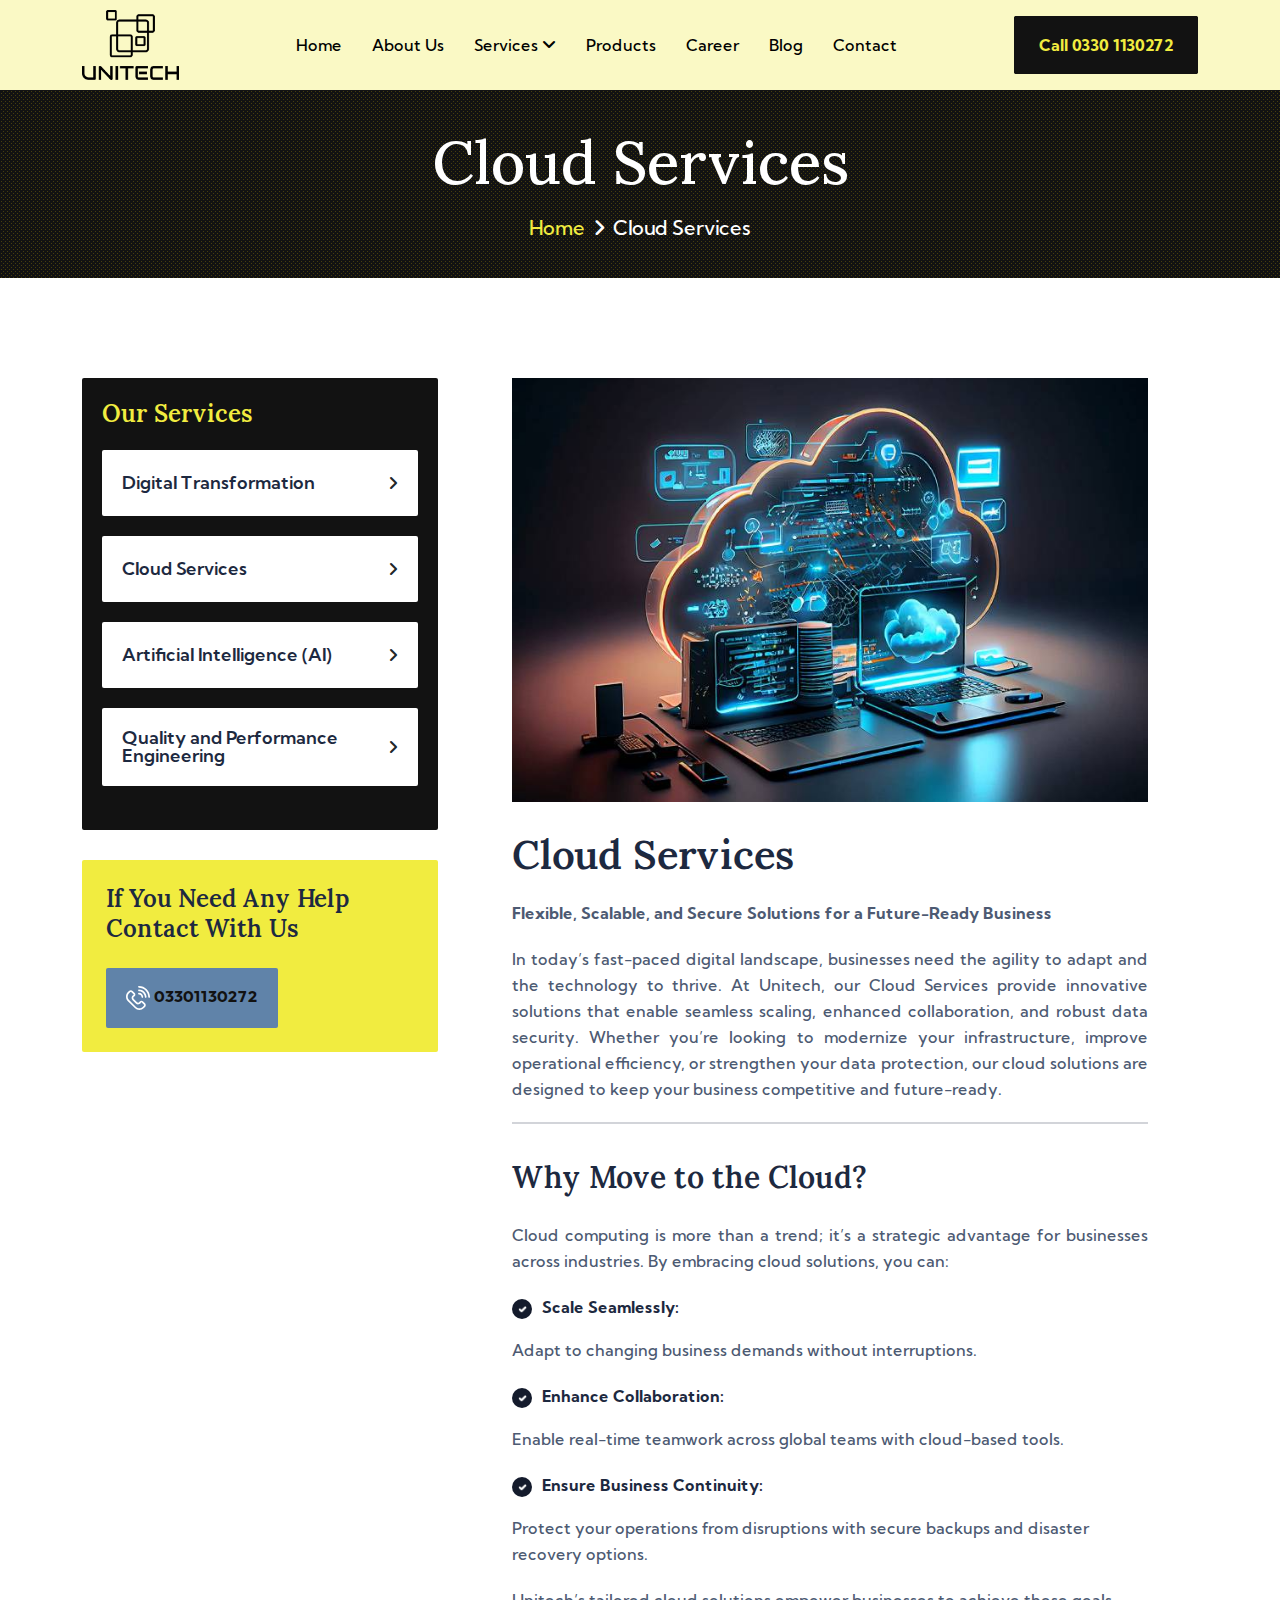
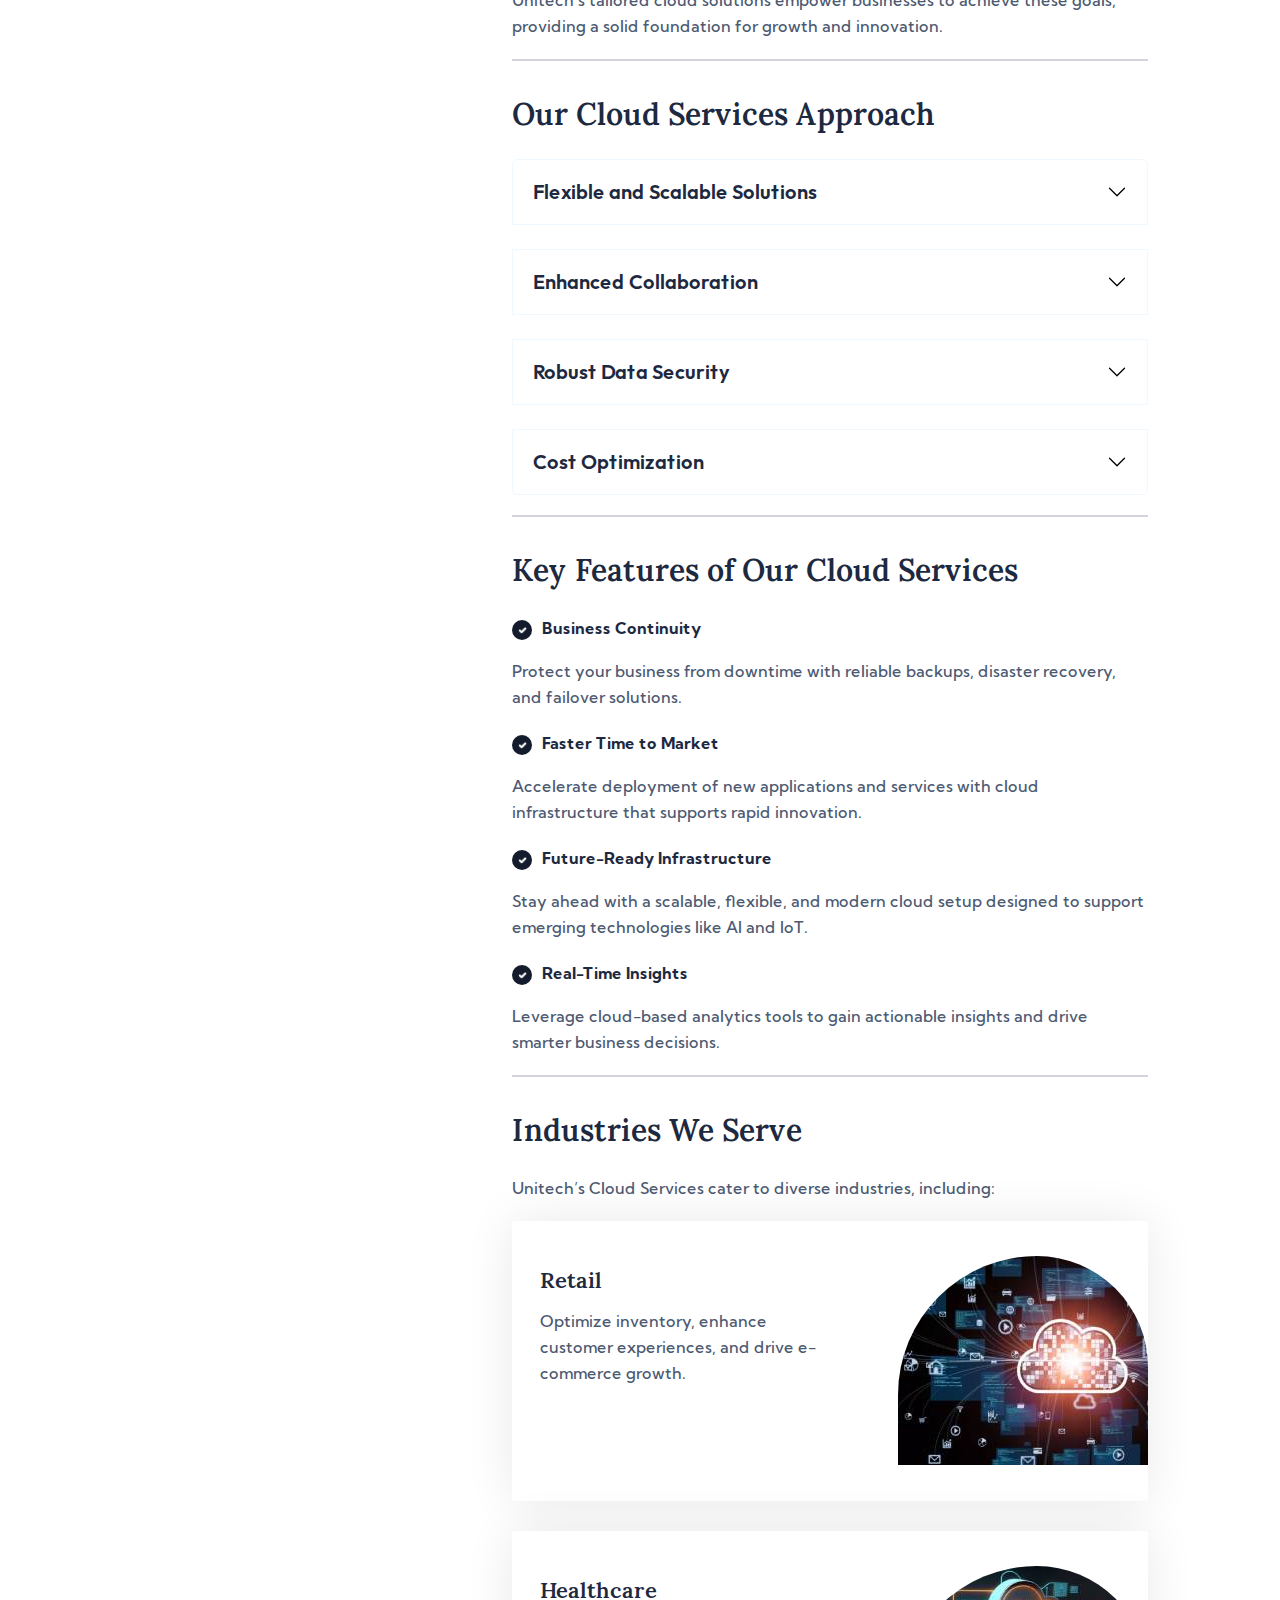
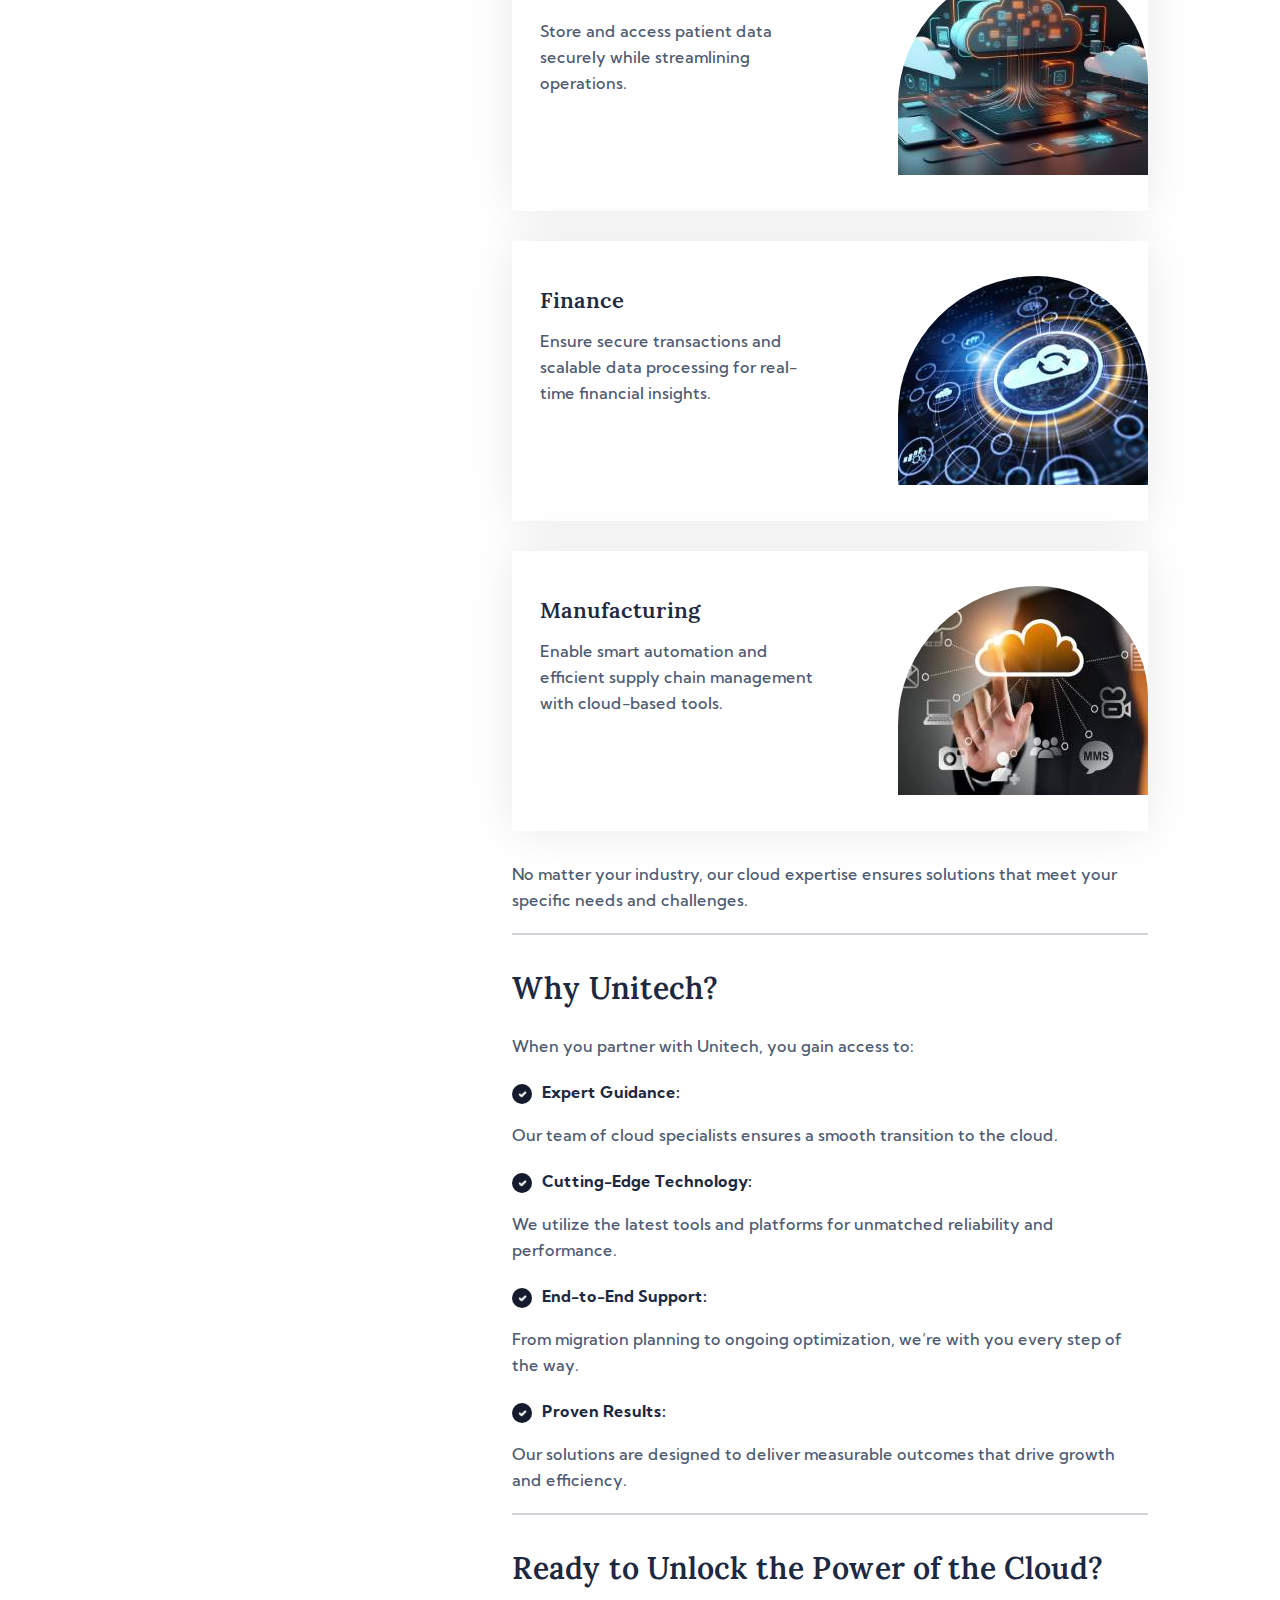
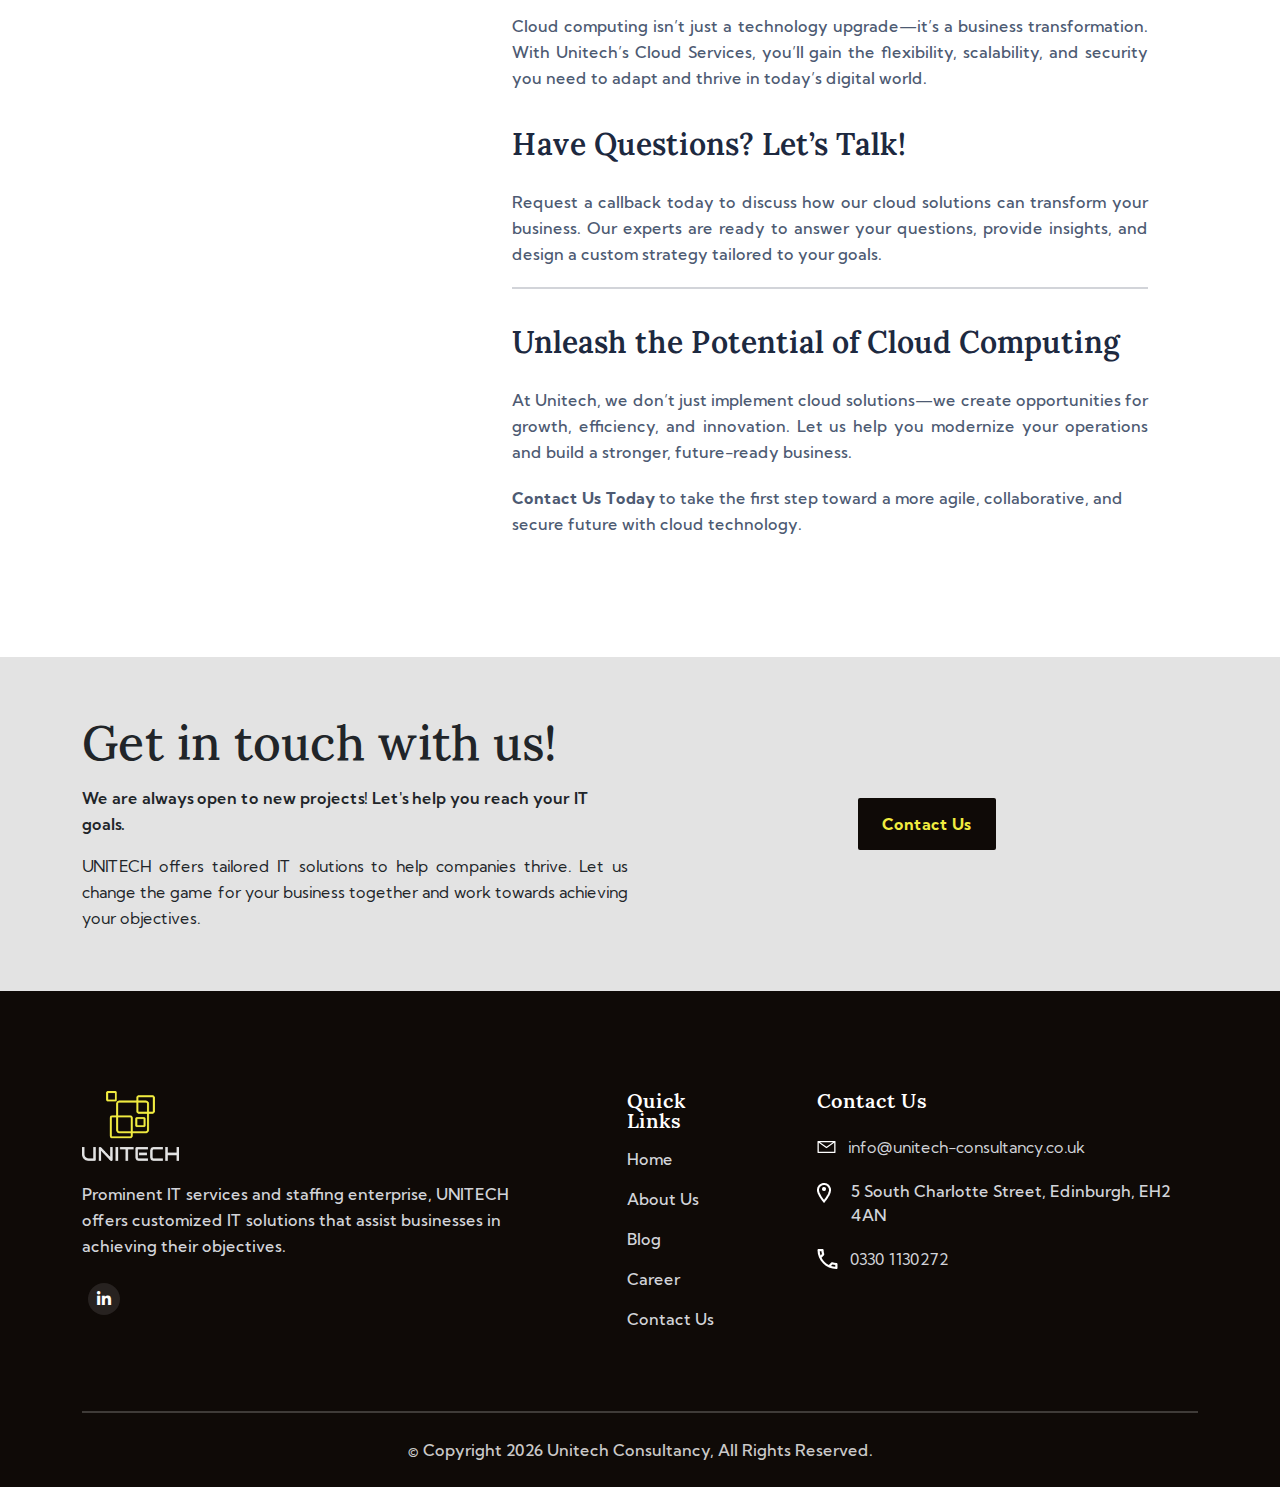
<file: cloud.html>
<!DOCTYPE html><html lang="en"><head><meta charSet="utf-8"/><meta name="viewport" content="width=device-width, initial-scale=1"/><link rel="preload" as="image" href="/assets/images/logo/logo10.png"/><link rel="preload" as="image" href="/assets/images/logo/logo11.png"/><link rel="preload" as="image" href="/assets/images/icons/phone5.svg"/><link rel="preload" as="image" href="/assets/images/icons/email4.svg"/><link rel="preload" as="image" href="/assets/images/icons/location2.png"/><link rel="preload" as="image" href="/assets/images/icons/phone9.svg"/><link rel="preload" as="image" href="/assets/images/c1.jpg"/><link rel="preload" as="image" href="/assets/images/icons/check1.png"/><link rel="preload" as="image" href="/assets/images/cc1.jpg"/><link rel="preload" as="image" href="/assets/images/cc2.jpg"/><link rel="stylesheet" href="/_next/static/css/d4c56e87f7b371fb.css" data-precedence="next"/><link rel="stylesheet" href="/_next/static/css/a71f7a8adcdd4f04.css" data-precedence="next"/><link rel="stylesheet" href="/_next/static/css/9ec8ea8509f27230.css" data-precedence="next"/><link rel="stylesheet" href="/_next/static/css/e952bff25c45633b.css" data-precedence="next"/><link rel="stylesheet" href="/_next/static/css/671b7d5709582182.css" data-precedence="next"/><link rel="stylesheet" href="/_next/static/css/d26560abb1118183.css" data-precedence="next"/><link rel="stylesheet" href="/_next/static/css/a1f45f8deb8c2b33.css" data-precedence="next"/><link rel="preload" as="script" fetchPriority="low" href="/_next/static/chunks/webpack-8a892187ccd9e74d.js"/><script src="/_next/static/chunks/fd9d1056-1389aa366edd1a14.js" async=""></script><script src="/_next/static/chunks/117-9afe2ed015f769e1.js" async=""></script><script src="/_next/static/chunks/main-app-eaeecbc623a4ca49.js" async=""></script><script src="/_next/static/chunks/710-d8b57ec7b42ad6eb.js" async=""></script><script src="/_next/static/chunks/423-ffdd8a66bf464686.js" async=""></script><script src="/_next/static/chunks/app/cloud/page-440d545cbb79fdb9.js" async=""></script><script async="" src="https://www.googletagmanager.com/gtag/js?id=G-QY68H1EJ88"></script><link rel="preload" as="image" href="/assets/images/cc3.jpg"/><link rel="preload" as="image" href="/assets/images/cc4.jpg"/><meta name="google-site-verification" content="ThxCYq0rpSj2d2gMzA1cK59AoQgtjdi90v92r9C5O_c"/><title>Unitech Consultancy</title><meta name="description" content="The fastest growing technology service company"/><link rel="icon" href="/favicon.ico" type="image/x-icon" sizes="256x256"/><script>
                    window.dataLayer = window.dataLayer || [];
                    function gtag(){dataLayer.push(arguments);}
                    gtag('js', new Date());
                    gtag('config', 'G-QY68H1EJ88', {
                        page_path: window.location.pathname,
                    });
                    </script><script src="/_next/static/chunks/polyfills-42372ed130431b0a.js" noModule=""></script></head><body class="__variable_1a6ee9 __variable_9f46f4 __variable_dcc2b2 __variable_197c49"><!--$--><header class="header about-bg d-none d-lg-block"><div class="header-area header header-sticky " id="header"><div class="container"><div class="row"><div class="col-12"><div class="header-elements"><div class="site-logo"><a href="/"><img src="/assets/images/logo/logo10.png" alt=""/></a></div><div class="main-menu-ex  homepage7 "><ul><li><a class="font-ks font-16 weight-500 color" href="/">Home</a></li><li><a class="font-ks font-16 weight-500 color" href="/about">About Us</a></li><li><a class="font-ks font-16 weight-500 color" href="#">Services <span><i class="fa-solid fa-angle-down"></i></span></a><ul><li><a class="font-ks font-16 weight-500 color" href="/digital">Digital Transformation</a></li><li><a class="font-ks font-16 weight-500 color" href="/cloud">Cloud Services</a></li><li><a class="font-ks font-16 weight-500 color" href="/ai">Artificial Intelligence (AI)</a></li><li><a class="font-ks font-16 weight-500 color" href="/quality">Quality and Performance Engineering</a></li></ul></li><li><a class="font-ks font-16 weight-500 color" href="#"> Products </a></li><li><a class="font-ks font-16 weight-500 color" href="/career"> Career</a></li><li><a class="font-ks font-16 weight-500 color" href="/blog"> Blog </a></li><li><a class="font-ks font-16 weight-500 color" href="/contact"> Contact</a></li></ul></div><div class="contact-3 d-lg-block d-none"><div class="shecdule-btn1"><a class="font-ks font-16 lineh-16 color weight-700 shedule-btn3" href="tel:03301130272">Call 0330 1130272</a></div></div></div></div></div></div></div></header><div class="mobile-header mobile-header-4 d-block d-lg-none homepagesmall"><div class="container-fluid"><div class="col-12"><div class="mobile-header-elements"><div class="mobile-logo"><a href="/"><img src="/assets/images/logo/logo11.png" alt=""/></a></div><div class="mobile-nav-icon dots-menu"><i class="fa-solid fa-bars"></i></div></div></div></div></div><div class="mobile-sidebar "><div class="logoicons-area"><div class="logos"><img src="/assets/images/logo/logo11.png" alt=""/></div><div class="menu-close"><i class="fa-solid fa-xmark"></i></div></div><div class="mobile-nav"><ul class="mobile-nav-list"><li><a class="font-ks font-16 weight-500 color" href="/">Home </a></li><li><a class="font-ks font-16 weight-500 color" href="/about">About Us</a></li><li class="has-sub hash-has-sub"><span class="submenu-button"><em></em></span><a class="font-ks font-16 weight-500 color" href="#">Services</a><ul class="sub-menu" style="display:none"><li><a class="font-ks font-16 weight-500 color-1" href="/digital">Digital Transformation</a></li><li><a class="font-ks font-16 weight-500 color-1" href="/cloud">Cloud Services</a></li><li><a class="font-ks font-16 weight-500 color-1" href="/ai">Artificial Intelligence (AI)</a></li><li><a class="font-ks font-16 weight-500 color-1" href="/quality">Quality and Performance Engineering</a></li></ul></li><li><a class="font-ks font-16 weight-500 color" href="#"> Products </a></li><li><a class="font-ks font-16 weight-500 color" href="/career"> Career</a></li><li><a class="font-ks font-16 weight-500 color" href="/blog"> Blog </a></li><li><a class="font-ks font-16 weight-500 color" href="/contact"> Contact</a></li></ul><div class="allmobilesection"><div class="single-footer single-footer-menu single-footer4"><h3 class="font-ks font-24 lineh-24 weight-600 color margin-b margin-t24">Contact Info</h3><div class="footer4-contact-info"><div class="contact-info-single"><div class="contact-info-icon"><img src="/assets/images/icons/phone5.svg" alt=""/></div><div class="contact-info-text"><a class="font-ks font-16 lineh-26 weight-500 color-21" href="/tel:03301130272">03301130272</a></div></div><div class="contact-info-single"><div class="contact-info-icon"><img src="/assets/images/icons/email4.svg" alt=""/></div><div class="contact-info-text"><a class="font-ks font-16 lineh-26 weight-500 color-21" href="/mailto:info@unitech-consultancy.co.uk">info@unitech-consultancy.co.uk</a></div></div><div class="single-footer single-footer-menu single-footer4"><h3 class="font-ks font-24 lineh-24 weight-600 color margin-b margin-t24">Our Location</h3><div class="contact-info-single"><div class="contact-info-icon"><img src="/assets/images/icons/location2.png" alt=""/></div><div class="contact-info-text"><a class="font-ks font-16 lineh-26 weight-500 color-21" href="#">5 South Charlotte Street, Edinburgh, EH2 4AN</a></div></div></div><div class="single-footer single-footer-menu single-footer4"><h3 class="font-ks font-24 lineh-24 weight-600 color margin-b margin-t24">Social Links</h3><div class="social social4-menu social4"><ul><li><a data-bs-toggle="tooltip" title="Facebook" href="#"><svg class="svg-inline--fa fa-linkedin-in" aria-hidden="true" focusable="false" data-prefix="fab" data-icon="linkedin-in" role="img" xmlns="http://www.w3.org/2000/svg" viewBox="0 0 448 512" data-fa-i2svg="true"><path fill="currentColor" d="M100.3 448H7.4V148.9h92.88zM53.79 108.1C24.09 108.1 0 83.5 0 53.8a53.79 53.79 0 0 1 107.6 0c0 29.7-24.1 54.3-53.79 54.3zM447.9 448h-92.68V302.4c0-34.7-.7-79.2-48.29-79.2-48.29 0-55.69 37.7-55.69 76.7V448h-92.78V148.9h89.08v40.8h1.3c12.4-23.5 42.69-48.3 87.88-48.3 94 0 111.3 61.9 111.3 142.3V448z"></path></svg></a></li></ul></div></div></div></div></div></div></div><div class="welcomeabout-area"><div class="row"><div class="col-lg-12"><div class="welcomeaboiut2 text-center"><h1 class="font-lora font-60 lineh-64 weight-500 color margin-b24">Cloud Services</h1><p class="font-20 weight-500 font-ks lineh-20 color"><a class="color" href="/">Home</a><span><i class="fa-solid fa-angle-right"></i></span>Cloud Services</p></div></div></div></div><div><div class="serviceleft-section-area section-padding5"><div class="container"><div class="row"><div class="col-lg-4 hideonmobile"><div class="serviceour-area"><h1 class="font-lora font-24 lineh-24 weight-600 color-29 margin-b24">Our Services</h1><div class="singlepalnning-area margin-b20"><a class="font-18 font-ks lineh-18 weight-600 color-29 ts" href="/digital">Digital Transformation</a><span><i class="fa-solid fa-angle-right ts"></i></span></div><div class="singlepalnning-area margin-b20"><a class="font-18 font-ks lineh-18 weight-600 color-29 ts" href="/cloud">Cloud Services</a><span><i class="fa-solid fa-angle-right ts"></i></span></div><div class="singlepalnning-area margin-b20"><a class="font-18 font-ks lineh-18 weight-600 color-29 ts" href="/ai">Artificial Intelligence (AI)</a><span><i class="fa-solid fa-angle-right ts"></i></span></div><div class="singlepalnning-area margin-b20"><a class="font-18 font-ks lineh-18 weight-600 color-29 ts" href="/quality">Quality and Performance Engineering</a><span><i class="fa-solid fa-angle-right ts"></i></span></div></div><div class="needed-section"><h1 class="font-lora font-24 lineh-30 weight-600 color-29 margin-b24">If You Need Any Help Contact With Us</h1><a class="font-16 weight-700 color fon-ks lineh-16" href="tel:03301130272"><img src="/assets/images/icons/phone9.svg" alt=""/>03301130272</a></div></div><div class="col-lg-8"><div class="serviceauthior-area"><img src="/assets/images/c1.jpg" alt=""/><h1 class="font-lora font-40 lineh-50 weight-600 color-29 margin-b20 margin-t28">Cloud Services</h1><p class="font-ks font-16 lineh-26 weight-500 color-30 margin-b20"><strong>Flexible, Scalable, and Secure Solutions for a Future-Ready Business</strong></p><p class="font-ks font-16 lineh-26 weight-500 color-30 margin-b20 justifytxt">In today’s fast-paced digital landscape, businesses need the agility to adapt and the technology to thrive. At Unitech, our Cloud Services provide innovative solutions that enable seamless scaling, enhanced collaboration, and robust data security. Whether you’re looking to modernize your infrastructure, improve operational efficiency, or strengthen your data protection, our cloud solutions are designed to keep your business competitive and future-ready.</p><div class="border30"></div><h2 class="font-lora font-30 lineh-50 weight-600 color-29 margin-b20 margin-t28">Why Move to the Cloud?</h2><p class="font-ks font-16 lineh-26 weight-500 color-30 margin-b20 justifytxt">Cloud computing is more than a trend; it’s a strategic advantage for businesses across industries. By embracing cloud solutions, you can:</p><ul><li class="checkservice-area margin-b20"><p class="font-ks font-16 lineh-26 weight-500 color-30"><span><img src="/assets/images/icons/check1.png" alt=""/></span> <strong class="color-29">Scale Seamlessly:</strong> <br/> Adapt to changing business demands without interruptions.</p></li><li class="checkservice-area margin-b20"><p class="font-ks font-16 lineh-26 weight-500 color-30"><span><img src="/assets/images/icons/check1.png" alt=""/></span> <strong class="color-29">Enhance Collaboration: </strong> <br/> Enable real-time teamwork across global teams with cloud-based tools.</p></li><li class="checkservice-area margin-b20"><p class="font-ks font-16 lineh-26 weight-500 color-30"><span><img src="/assets/images/icons/check1.png" alt=""/></span> <strong class="color-29">Ensure Business Continuity: </strong> <br/> Protect your operations from disruptions with secure backups and disaster recovery options.</p></li></ul><p class="font-ks font-16 lineh-26 weight-500 color-30 margin-b20">Unitech’s tailored cloud solutions empower businesses to achieve these goals, providing a solid foundation for growth and innovation.</p><div class="border30"></div><h2 class="font-lora font-30 lineh-50 weight-600 color-29 margin-b20 margin-t28">Our Cloud Services Approach</h2><div class="accordian-area accourbutton"><div class="accordion accordian4" id="accordionExample"><div class="accordion-item borderlefts"><h2 class="accordion-header"><button class="accordion-button collapsed" type="button" data-bs-toggle="collapse" data-bs-target="#collapseOne" aria-expanded="true" aria-controls="collapseOne">Flexible and Scalable Solutions</button></h2><div id="collapseOne" class="accordion-collapse collapse" data-bs-parent="#accordionExample"><div class="accordion-body"><p class="font-ks font-16 lineh-26 weight-500 color-22 ">We design cloud solutions that align with your current needs while accommodating future growth. Whether you’re scaling up to meet increased demand or streamlining processes, our solutions adapt effortlessly.</p></div></div></div><div class="accordion-item borderlefts"><h2 class="accordion-header"><button class="accordion-button collapsed" type="button" data-bs-toggle="collapse" data-bs-target="#collapseTwo" aria-expanded="false" aria-controls="collapseTwo">Enhanced Collaboration</button></h2><div id="collapseTwo" class="accordion-collapse collapse" data-bs-parent="#accordionExample"><div class="accordion-body"><p class="font-ks font-16 lineh-26 weight-500 color-30 ">Unitech’s cloud platforms enable seamless communication and teamwork. From file sharing to project management, your team can work together in real time, no matter where they are.</p></div></div></div><div class="accordion-item borderlefts"><h2 class="accordion-header"><button class="accordion-button collapsed" type="button" data-bs-toggle="collapse" data-bs-target="#collapseThree" aria-expanded="false" aria-controls="collapseThree">Robust Data Security</button></h2><div id="collapseThree" class="accordion-collapse collapse" data-bs-parent="#accordionExample"><div class="accordion-body"><p class="font-ks font-16 lineh-26 weight-500 color-30 ">Security is at the core of our cloud services. We employ advanced encryption, multi-factor authentication, and regular compliance checks to ensure your data is protected at every stage.</p></div></div></div><div class="accordion-item m-0 borderlefts"><h2 class="accordion-header"><button class="accordion-button collapsed" type="button" data-bs-toggle="collapse" data-bs-target="#collapseFour" aria-expanded="false" aria-controls="collapseFour">Cost Optimization</button></h2><div id="collapseFour" class="accordion-collapse collapse" data-bs-parent="#accordionExample"><div class="accordion-body"><p class="font-ks font-16 lineh-26 weight-500 color-30 ">Optimize operational costs with pay-as-you-go models and reduced hardware expenses. Our cloud solutions help you allocate resources effectively, ensuring you only pay for what you use.</p></div></div></div></div></div><div class="border30"></div><h2 class="font-lora font-30 lineh-50 weight-600 color-29 margin-b20 margin-t28">Key Features of Our Cloud Services</h2><ul><li class="checkservice-area margin-b20"><p class="font-ks font-16 lineh-26 weight-500 color-30"><span><img src="/assets/images/icons/check1.png" alt=""/></span> <strong class="color-29">Business Continuity</strong> <br/> Protect your business from downtime with reliable backups, disaster recovery, and failover solutions.</p></li><li class="checkservice-area margin-b20"><p class="font-ks font-16 lineh-26 weight-500 color-30"><span><img src="/assets/images/icons/check1.png" alt=""/></span> <strong class="color-29">Faster Time to Market</strong> <br/> Accelerate deployment of new applications and services with cloud infrastructure that supports rapid innovation.</p></li><li class="checkservice-area margin-b20"><p class="font-ks font-16 lineh-26 weight-500 color-30"><span><img src="/assets/images/icons/check1.png" alt=""/></span> <strong class="color-29">Future-Ready Infrastructure</strong> <br/> Stay ahead with a scalable, flexible, and modern cloud setup designed to support emerging technologies like AI and IoT.</p></li><li class="checkservice-area margin-b20"><p class="font-ks font-16 lineh-26 weight-500 color-30"><span><img src="/assets/images/icons/check1.png" alt=""/></span> <strong class="color-29">Real-Time Insights</strong> <br/> Leverage cloud-based analytics tools to gain actionable insights and drive smarter business decisions.</p></li></ul><div class="border30"></div><h2 class="font-lora font-30 lineh-50 weight-600 color-29 margin-b20 margin-t28">Industries We Serve</h2><p class="font-ks font-16 lineh-26 weight-500 color-30 margin-b20">Unitech’s Cloud Services cater to diverse industries, including:</p><div class="service3-boxarea margin-b30 bgservice2"><div class="row"><div class="col-lg-6 "><div class="service3-text2"><h1 class="font-lora font-22 lineh-24 color-29 weight-600 margin-b">Retail</h1><p class="font-ks font-16 lineh-26 weight-500 color-30">Optimize inventory, enhance customer experiences, and drive e-commerce growth.</p></div></div><div class="col-lg-6"><div class="service3-imag1"><img src="/assets/images/cc1.jpg" alt=""/></div></div></div></div><div class="service3-boxarea margin-b30 bgservice2"><div class="row"><div class="col-lg-6 "><div class="service3-text2"><h1 class="font-lora font-22 lineh-24 color-29 weight-600 margin-b">Healthcare</h1><p class="font-ks font-16 lineh-26 weight-500 color-30">Store and access patient data securely while streamlining operations.</p></div></div><div class="col-lg-6"><div class="service3-imag1"><img src="/assets/images/cc2.jpg" alt=""/></div></div></div></div><div class="service3-boxarea margin-b30 bgservice2"><div class="row"><div class="col-lg-6 "><div class="service3-text2"><h1 class="font-lora font-22 lineh-24 color-29 weight-600 margin-b">Finance</h1><p class="font-ks font-16 lineh-26 weight-500 color-30">Ensure secure transactions and scalable data processing for real-time financial insights.</p></div></div><div class="col-lg-6"><div class="service3-imag1"><img src="/assets/images/cc3.jpg" alt=""/></div></div></div></div><div class="service3-boxarea margin-b30 bgservice2"><div class="row"><div class="col-lg-6 "><div class="service3-text2"><h1 class="font-lora font-22 lineh-24 color-29 weight-600 margin-b">Manufacturing</h1><p class="font-ks font-16 lineh-26 weight-500 color-30">Enable smart automation and efficient supply chain management with cloud-based tools.</p></div></div><div class="col-lg-6"><div class="service3-imag1"><img src="/assets/images/cc4.jpg" alt=""/></div></div></div></div><p class="font-ks font-16 lineh-26 weight-500 color-30 margin-b20">No matter your industry, our cloud expertise ensures solutions that meet your specific needs and challenges.</p><div class="border30"></div><h2 class="font-lora font-30 lineh-50 weight-600 color-29 margin-b20 margin-t28">Why Unitech?</h2><p class="font-ks font-16 lineh-26 weight-500 color-30 margin-b20">When you partner with Unitech, you gain access to:</p><ul><li class="checkservice-area margin-b20"><p class="font-ks font-16 lineh-26 weight-500 color-30"><span><img src="/assets/images/icons/check1.png" alt=""/></span> <strong class="color-29">Expert Guidance:</strong> <br/> Our team of cloud specialists ensures a smooth transition to the cloud.</p></li><li class="checkservice-area margin-b20"><p class="font-ks font-16 lineh-26 weight-500 color-30"><span><img src="/assets/images/icons/check1.png" alt=""/></span> <strong class="color-29">Cutting-Edge Technology: </strong> <br/> We utilize the latest tools and platforms for unmatched reliability and performance.</p></li><li class="checkservice-area margin-b20"><p class="font-ks font-16 lineh-26 weight-500 color-30"><span><img src="/assets/images/icons/check1.png" alt=""/></span> <strong class="color-29">End-to-End Support:</strong> <br/> From migration planning to ongoing optimization, we’re with you every step of the way.</p></li><li class="checkservice-area margin-b20"><p class="font-ks font-16 lineh-26 weight-500 color-30"><span><img src="/assets/images/icons/check1.png" alt=""/></span> <strong class="color-29">Proven Results:</strong> <br/> Our solutions are designed to deliver measurable outcomes that drive growth and efficiency.</p></li></ul><div class="border30"></div><h2 class="font-lora font-30 lineh-50 weight-600 color-29 margin-b20 margin-t28">Ready to Unlock the Power of the Cloud?</h2><p class="font-ks font-16 lineh-26 weight-500 color-30 margin-b20 justifytxt">Cloud computing isn’t just a technology upgrade—it’s a business transformation. With Unitech’s Cloud Services, you’ll gain the flexibility, scalability, and security you need to adapt and thrive in today’s digital world.</p><h2 class="font-lora font-30 lineh-50 weight-600 color-29 margin-b20 margin-t28">Have Questions? Let’s Talk!</h2><p class="font-ks font-16 lineh-26 weight-500 color-30 margin-b20 justifytxt">Request a callback today to discuss how our cloud solutions can transform your business. Our experts are ready to answer your questions, provide insights, and design a custom strategy tailored to your goals.</p><div class="border30"></div><h2 class="font-lora font-30 lineh-50 weight-600 color-29 margin-b20 margin-t28">Unleash the Potential of Cloud Computing</h2><p class="font-ks font-16 lineh-26 weight-500 color-30 margin-b20 justifytxt">At Unitech, we don’t just implement cloud solutions—we create opportunities for growth, efficiency, and innovation. Let us help you modernize your operations and build a stronger, future-ready business.</p><p class="font-ks font-16 lineh-26 weight-500 color-30 margin-b20"><strong>Contact Us Today</strong> to take the first step toward a more agile, collaborative, and secure future with cloud technology.</p></div></div></div></div></div></div><div class="cta7-section-area section-padding4"><div class="container"><div class="row align-items-center"><div class="col-lg-6"><div class="cta7-textarea"><h1 class="font-lora font-48 lineh-52 weight-500 margin-b">Get in touch with us! </h1><p class="font-ks font-16 weight-600 lineh-26 margin-b">We are always open to new projects! Let&#x27;s help you reach your IT goals.</p><p class="font-ks font-16 weight-400 lineh-26 justifytxt">UNITECH offers tailored IT solutions to help companies thrive. Let us change the game for your business together and work towards achieving your objectives.</p></div></div><div class="col-lg-2"></div><div class="col-lg-4"><div class="cta7-btnarea"><a class=" font-ks font-16 weight-700 color-ks1 lineh-16 contactbtn8" href="/contact">Contact Us</a></div></div></div></div></div><div class="footer4-section-area7"><div class="container"><div class="row"><div class="col-lg-12"><div class="contcat5-section5-area section-padding15"><div class="row"><div class="col-lg-5"><div class="contact5-logo5-text"><img src="/assets/images/logo/logo11.png" alt=""/><p class="font-ks font-16 weight-500 lineh-26 color32 margin-t margin-b24">Prominent IT services and staffing enterprise, UNITECH offers customized IT solutions that assist businesses in achieving their objectives.</p><div class="icon-social-links list7"><ul><li><a class="ml1" href="#"><i class="fa-brands fa-linkedin-in"></i></a></li></ul></div></div></div><div class="col-lg-2 col-md-6"><div class="about-5-links"><h1 class="font-20 font-lora weight-600 lineh-20 color">Quick Links</h1><ul><li><a class="font-ks font-16 lineh-16 weight-500 color32 margin-t d-inline-block" href="/">Home</a></li><li><a class="font-ks font-16 lineh-16 weight-500 color32 d-inline-block margin-t" href="/about">About Us</a></li><li><a class="font-ks font-16 lineh-16 weight-500 color32 margin-t d-inline-block" href="/blog">Blog</a></li><li><a class="font-ks font-16 lineh-16 weight-500 color32 margin-t d-inline-block" href="/career">Career</a></li><li><a class="font-ks font-16 lineh-16 weight-500 color32 margin-t d-inline-block" href="/contact">Contact Us</a></li></ul></div></div><div class="col-lg-5 col-md-6"><div class="contact-footer heightleft"><h1 class="font-20 color lineh-20 font-lora margin-b24 weight-600">Contact Us</h1><div class="email4"><img src="/assets/images/icons/email4.svg" alt=""/><a class="font-16 lineh-24 color32 weight-400 font-ks" href="/mailto:info@unitech-consultancy.co.uk">info@unitech-consultancy.co.uk</a></div><span class="location-fooetr "><img src="/assets/images/icons/location2.png" alt="" class="heightwidth"/><a class="font-16 font-ks lineh-24 weight-500 color32 margin-t" href="#">5 South Charlotte Street, Edinburgh, EH2 4AN</a></span><div class="email4 margin-t"><img src="/assets/images/icons/phone5.svg" alt=""/><a class="font-16 lineh-24 color32 weight-400 font-ks" href="/tel:03301130272">0330 1130272</a></div></div></div></div></div><div class="border-10"></div><div class="copyright6 text-center"><p class="font-ks lineh-26 weight-500 font-16 color-21">© Copyright <!-- -->2025<!-- --> Unitech Consultancy, All Rights Reserved.</p></div></div></div></div></div><!--/$--><script src="/_next/static/chunks/webpack-8a892187ccd9e74d.js" async=""></script><script>(self.__next_f=self.__next_f||[]).push([0]);self.__next_f.push([2,null])</script><script>self.__next_f.push([1,"1:HL[\"/_next/static/css/d4c56e87f7b371fb.css\",\"style\"]\n2:HL[\"/_next/static/css/a71f7a8adcdd4f04.css\",\"style\"]\n3:HL[\"/_next/static/css/9ec8ea8509f27230.css\",\"style\"]\n4:HL[\"/_next/static/css/e952bff25c45633b.css\",\"style\"]\n5:HL[\"/_next/static/css/671b7d5709582182.css\",\"style\"]\n6:HL[\"/_next/static/css/d26560abb1118183.css\",\"style\"]\n7:HL[\"/_next/static/css/a1f45f8deb8c2b33.css\",\"style\"]\n"])</script><script>self.__next_f.push([1,"8:I[2846,[],\"\"]\na:I[9107,[],\"ClientPageRoot\"]\nb:I[9243,[\"710\",\"static/chunks/710-d8b57ec7b42ad6eb.js\",\"423\",\"static/chunks/423-ffdd8a66bf464686.js\",\"883\",\"static/chunks/app/cloud/page-440d545cbb79fdb9.js\"],\"default\",1]\nc:I[4707,[],\"\"]\nd:I[6423,[],\"\"]\nf:I[1060,[],\"\"]\n10:[]\n"])</script><script>self.__next_f.push([1,"0:[\"$\",\"$L8\",null,{\"buildId\":\"zNokHP3M6Pl8vZl5fFHKi\",\"assetPrefix\":\"\",\"urlParts\":[\"\",\"cloud\"],\"initialTree\":[\"\",{\"children\":[\"cloud\",{\"children\":[\"__PAGE__\",{}]}]},\"$undefined\",\"$undefined\",true],\"initialSeedData\":[\"\",{\"children\":[\"cloud\",{\"children\":[\"__PAGE__\",{},[[\"$L9\",[\"$\",\"$La\",null,{\"props\":{\"params\":{},\"searchParams\":{}},\"Component\":\"$b\"}],null],null],null]},[null,[\"$\",\"$Lc\",null,{\"parallelRouterKey\":\"children\",\"segmentPath\":[\"children\",\"cloud\",\"children\"],\"error\":\"$undefined\",\"errorStyles\":\"$undefined\",\"errorScripts\":\"$undefined\",\"template\":[\"$\",\"$Ld\",null,{}],\"templateStyles\":\"$undefined\",\"templateScripts\":\"$undefined\",\"notFound\":\"$undefined\",\"notFoundStyles\":\"$undefined\"}]],null]},[[[[\"$\",\"link\",\"0\",{\"rel\":\"stylesheet\",\"href\":\"/_next/static/css/d4c56e87f7b371fb.css\",\"precedence\":\"next\",\"crossOrigin\":\"$undefined\"}],[\"$\",\"link\",\"1\",{\"rel\":\"stylesheet\",\"href\":\"/_next/static/css/a71f7a8adcdd4f04.css\",\"precedence\":\"next\",\"crossOrigin\":\"$undefined\"}],[\"$\",\"link\",\"2\",{\"rel\":\"stylesheet\",\"href\":\"/_next/static/css/9ec8ea8509f27230.css\",\"precedence\":\"next\",\"crossOrigin\":\"$undefined\"}],[\"$\",\"link\",\"3\",{\"rel\":\"stylesheet\",\"href\":\"/_next/static/css/e952bff25c45633b.css\",\"precedence\":\"next\",\"crossOrigin\":\"$undefined\"}],[\"$\",\"link\",\"4\",{\"rel\":\"stylesheet\",\"href\":\"/_next/static/css/671b7d5709582182.css\",\"precedence\":\"next\",\"crossOrigin\":\"$undefined\"}],[\"$\",\"link\",\"5\",{\"rel\":\"stylesheet\",\"href\":\"/_next/static/css/d26560abb1118183.css\",\"precedence\":\"next\",\"crossOrigin\":\"$undefined\"}],[\"$\",\"link\",\"6\",{\"rel\":\"stylesheet\",\"href\":\"/_next/static/css/a1f45f8deb8c2b33.css\",\"precedence\":\"next\",\"crossOrigin\":\"$undefined\"}]],[\"$\",\"html\",null,{\"lang\":\"en\",\"children\":[[\"$\",\"head\",null,{\"children\":[[\"$\",\"meta\",null,{\"name\":\"google-site-verification\",\"content\":\"ThxCYq0rpSj2d2gMzA1cK59AoQgtjdi90v92r9C5O_c\"}],[\"$\",\"script\",null,{\"async\":true,\"src\":\"https://www.googletagmanager.com/gtag/js?id=G-QY68H1EJ88\"}],[\"$\",\"script\",null,{\"dangerouslySetInnerHTML\":{\"__html\":\"\\n                    window.dataLayer = window.dataLayer || [];\\n                    function gtag(){dataLayer.push(arguments);}\\n                    gtag('js', new Date());\\n                    gtag('config', 'G-QY68H1EJ88', {\\n                        page_path: window.location.pathname,\\n                    });\\n                    \"}}]]}],[\"$\",\"body\",null,{\"className\":\"__variable_1a6ee9 __variable_9f46f4 __variable_dcc2b2 __variable_197c49\",\"children\":[\"$\",\"$Lc\",null,{\"parallelRouterKey\":\"children\",\"segmentPath\":[\"children\"],\"error\":\"$undefined\",\"errorStyles\":\"$undefined\",\"errorScripts\":\"$undefined\",\"template\":[\"$\",\"$Ld\",null,{}],\"templateStyles\":\"$undefined\",\"templateScripts\":\"$undefined\",\"notFound\":[[\"$\",\"title\",null,{\"children\":\"404: This page could not be found.\"}],[\"$\",\"div\",null,{\"style\":{\"fontFamily\":\"system-ui,\\\"Segoe UI\\\",Roboto,Helvetica,Arial,sans-serif,\\\"Apple Color Emoji\\\",\\\"Segoe UI Emoji\\\"\",\"height\":\"100vh\",\"textAlign\":\"center\",\"display\":\"flex\",\"flexDirection\":\"column\",\"alignItems\":\"center\",\"justifyContent\":\"center\"},\"children\":[\"$\",\"div\",null,{\"children\":[[\"$\",\"style\",null,{\"dangerouslySetInnerHTML\":{\"__html\":\"body{color:#000;background:#fff;margin:0}.next-error-h1{border-right:1px solid rgba(0,0,0,.3)}@media (prefers-color-scheme:dark){body{color:#fff;background:#000}.next-error-h1{border-right:1px solid rgba(255,255,255,.3)}}\"}}],[\"$\",\"h1\",null,{\"className\":\"next-error-h1\",\"style\":{\"display\":\"inline-block\",\"margin\":\"0 20px 0 0\",\"padding\":\"0 23px 0 0\",\"fontSize\":24,\"fontWeight\":500,\"verticalAlign\":\"top\",\"lineHeight\":\"49px\"},\"children\":\"404\"}],[\"$\",\"div\",null,{\"style\":{\"display\":\"inline-block\"},\"children\":[\"$\",\"h2\",null,{\"style\":{\"fontSize\":14,\"fontWeight\":400,\"lineHeight\":\"49px\",\"margin\":0},\"children\":\"This page could not be found.\"}]}]]}]}]],\"notFoundStyles\":[]}]}]]}]],null],[[\"$\",\"div\",null,{\"id\":\"pre-load\",\"children\":[\"$\",\"div\",null,{\"id\":\"loader\",\"className\":\"loader\",\"children\":[\"$\",\"div\",null,{\"className\":\"loader-container\",\"children\":[\"$\",\"div\",null,{\"className\":\"loader-icon\",\"children\":[\"$\",\"img\",null,{\"src\":\"/assets/images/logo/logo10.png\",\"alt\":\" \"}]}]}]}]}],[],[]]],\"couldBeIntercepted\":false,\"initialHead\":[null,\"$Le\"],\"globalErrorComponent\":\"$f\",\"missingSlots\":\"$W10\"}]\n"])</script><script>self.__next_f.push([1,"e:[[\"$\",\"meta\",\"0\",{\"name\":\"viewport\",\"content\":\"width=device-width, initial-scale=1\"}],[\"$\",\"meta\",\"1\",{\"charSet\":\"utf-8\"}],[\"$\",\"title\",\"2\",{\"children\":\"Unitech Consultancy\"}],[\"$\",\"meta\",\"3\",{\"name\":\"description\",\"content\":\"The fastest growing technology service company\"}],[\"$\",\"link\",\"4\",{\"rel\":\"icon\",\"href\":\"/favicon.ico\",\"type\":\"image/x-icon\",\"sizes\":\"256x256\"}]]\n9:null\n"])</script></body></html>
</file>
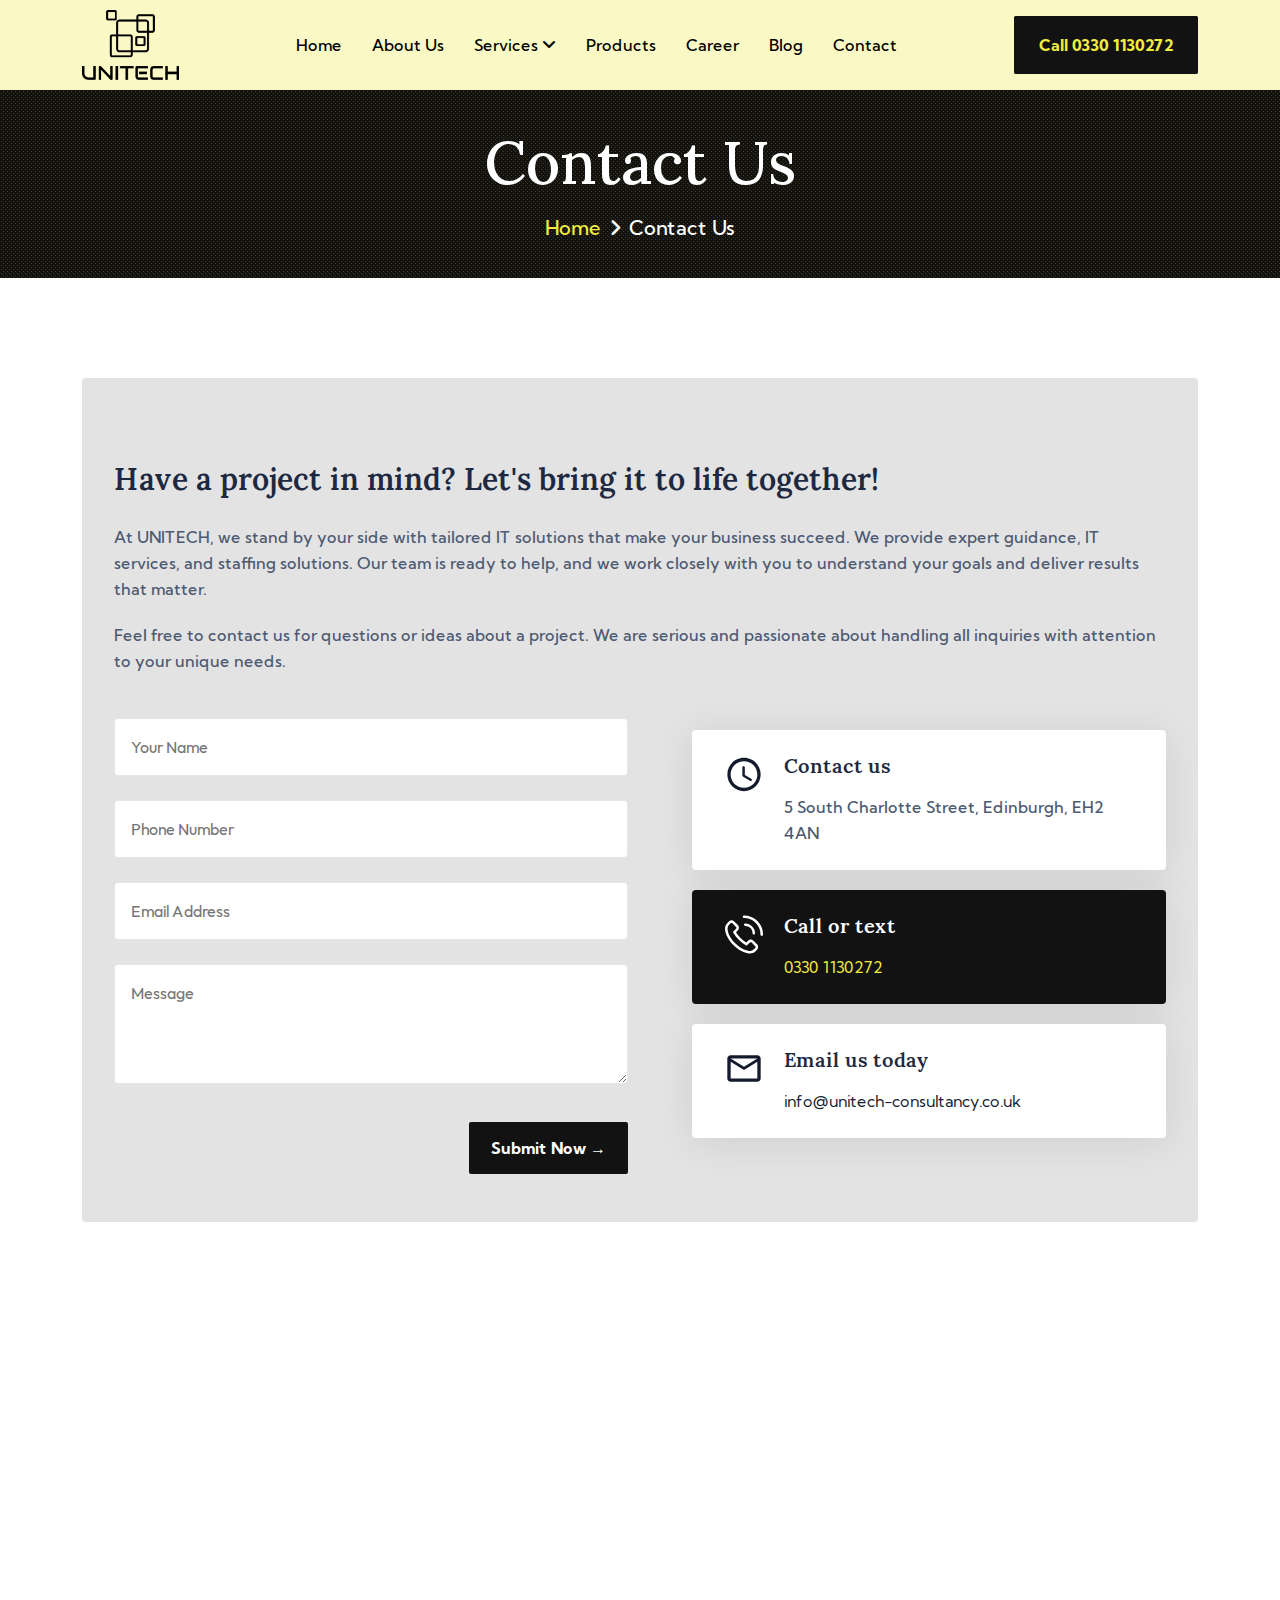
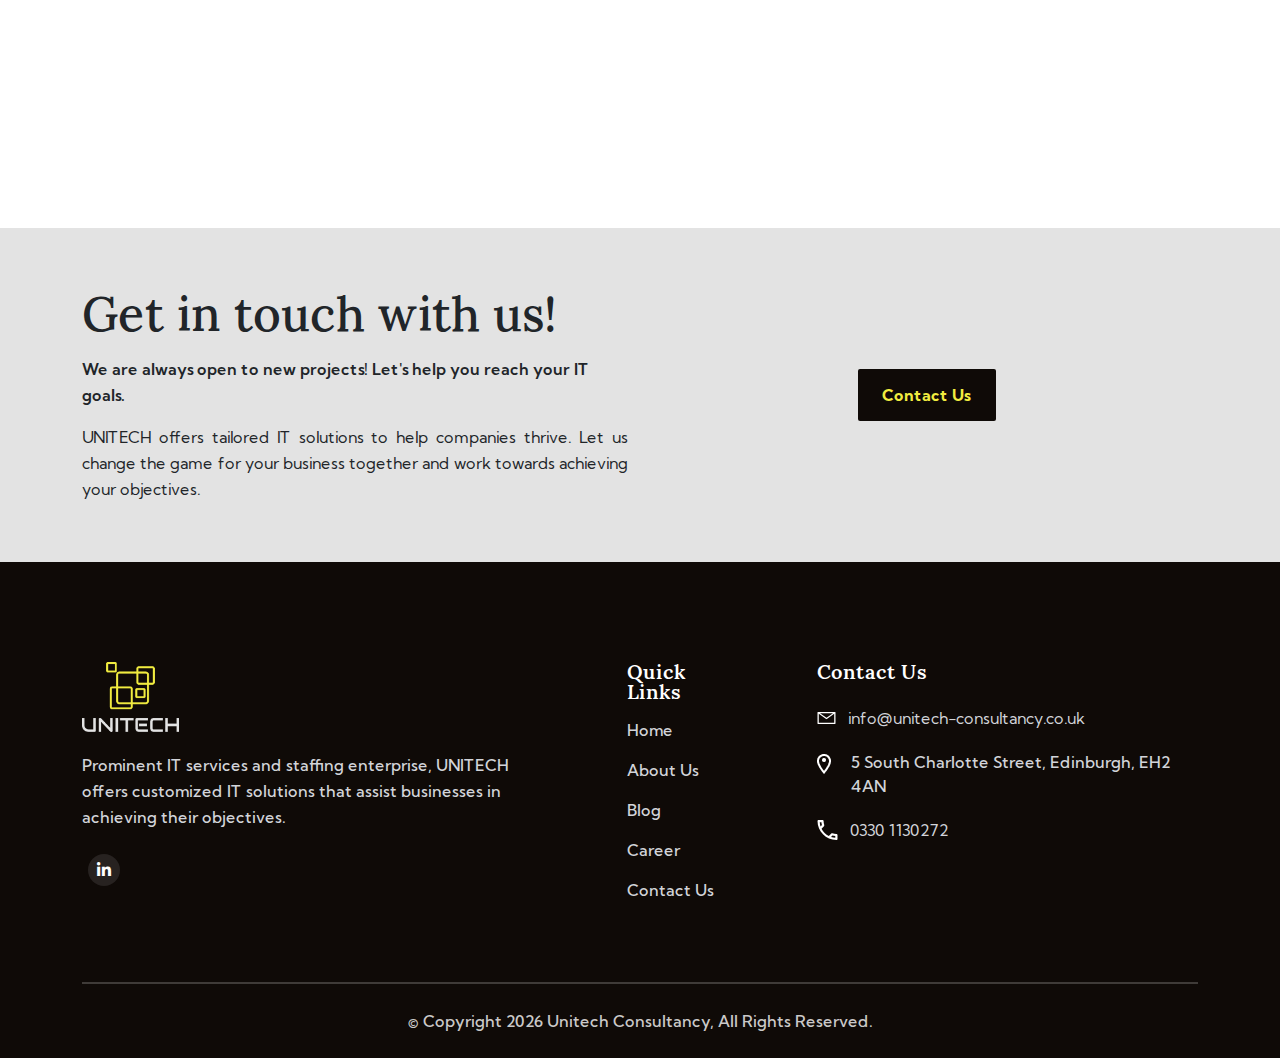
<file: contact.html>
<!DOCTYPE html><html lang="en"><head><meta charSet="utf-8"/><meta name="viewport" content="width=device-width, initial-scale=1"/><link rel="preload" as="image" href="/assets/images/logo/logo10.png"/><link rel="preload" as="image" href="/assets/images/logo/logo11.png"/><link rel="preload" as="image" href="/assets/images/icons/phone5.svg"/><link rel="preload" as="image" href="/assets/images/icons/email4.svg"/><link rel="preload" as="image" href="/assets/images/icons/location2.png"/><link rel="preload" as="image" href="assets/images/icons/clock1.svg"/><link rel="preload" as="image" href="assets/images/icons/phone4.svg"/><link rel="preload" as="image" href="assets/images/icons/email3.svg"/><link rel="stylesheet" href="/_next/static/css/d4c56e87f7b371fb.css" data-precedence="next"/><link rel="stylesheet" href="/_next/static/css/a71f7a8adcdd4f04.css" data-precedence="next"/><link rel="stylesheet" href="/_next/static/css/9ec8ea8509f27230.css" data-precedence="next"/><link rel="stylesheet" href="/_next/static/css/e952bff25c45633b.css" data-precedence="next"/><link rel="stylesheet" href="/_next/static/css/671b7d5709582182.css" data-precedence="next"/><link rel="stylesheet" href="/_next/static/css/d26560abb1118183.css" data-precedence="next"/><link rel="stylesheet" href="/_next/static/css/a1f45f8deb8c2b33.css" data-precedence="next"/><link rel="preload" as="script" fetchPriority="low" href="/_next/static/chunks/webpack-8a892187ccd9e74d.js"/><script src="/_next/static/chunks/fd9d1056-1389aa366edd1a14.js" async=""></script><script src="/_next/static/chunks/117-9afe2ed015f769e1.js" async=""></script><script src="/_next/static/chunks/main-app-eaeecbc623a4ca49.js" async=""></script><script src="/_next/static/chunks/710-d8b57ec7b42ad6eb.js" async=""></script><script src="/_next/static/chunks/423-ffdd8a66bf464686.js" async=""></script><script src="/_next/static/chunks/app/contact/page-cd9d76770d94d0e6.js" async=""></script><script async="" src="https://www.googletagmanager.com/gtag/js?id=G-QY68H1EJ88"></script><meta name="google-site-verification" content="ThxCYq0rpSj2d2gMzA1cK59AoQgtjdi90v92r9C5O_c"/><title>Unitech Consultancy</title><meta name="description" content="The fastest growing technology service company"/><link rel="icon" href="/favicon.ico" type="image/x-icon" sizes="256x256"/><script>
                    window.dataLayer = window.dataLayer || [];
                    function gtag(){dataLayer.push(arguments);}
                    gtag('js', new Date());
                    gtag('config', 'G-QY68H1EJ88', {
                        page_path: window.location.pathname,
                    });
                    </script><script src="/_next/static/chunks/polyfills-42372ed130431b0a.js" noModule=""></script></head><body class="__variable_1a6ee9 __variable_9f46f4 __variable_dcc2b2 __variable_197c49"><!--$--><header class="header about-bg d-none d-lg-block"><div class="header-area header header-sticky " id="header"><div class="container"><div class="row"><div class="col-12"><div class="header-elements"><div class="site-logo"><a href="/"><img src="/assets/images/logo/logo10.png" alt=""/></a></div><div class="main-menu-ex  homepage7 "><ul><li><a class="font-ks font-16 weight-500 color" href="/">Home</a></li><li><a class="font-ks font-16 weight-500 color" href="/about">About Us</a></li><li><a class="font-ks font-16 weight-500 color" href="#">Services <span><i class="fa-solid fa-angle-down"></i></span></a><ul><li><a class="font-ks font-16 weight-500 color" href="/digital">Digital Transformation</a></li><li><a class="font-ks font-16 weight-500 color" href="/cloud">Cloud Services</a></li><li><a class="font-ks font-16 weight-500 color" href="/ai">Artificial Intelligence (AI)</a></li><li><a class="font-ks font-16 weight-500 color" href="/quality">Quality and Performance Engineering</a></li></ul></li><li><a class="font-ks font-16 weight-500 color" href="#"> Products </a></li><li><a class="font-ks font-16 weight-500 color" href="/career"> Career</a></li><li><a class="font-ks font-16 weight-500 color" href="/blog"> Blog </a></li><li><a class="font-ks font-16 weight-500 color" href="/contact"> Contact</a></li></ul></div><div class="contact-3 d-lg-block d-none"><div class="shecdule-btn1"><a class="font-ks font-16 lineh-16 color weight-700 shedule-btn3" href="tel:03301130272">Call 0330 1130272</a></div></div></div></div></div></div></div></header><div class="mobile-header mobile-header-4 d-block d-lg-none homepagesmall"><div class="container-fluid"><div class="col-12"><div class="mobile-header-elements"><div class="mobile-logo"><a href="/"><img src="/assets/images/logo/logo11.png" alt=""/></a></div><div class="mobile-nav-icon dots-menu"><i class="fa-solid fa-bars"></i></div></div></div></div></div><div class="mobile-sidebar "><div class="logoicons-area"><div class="logos"><img src="/assets/images/logo/logo11.png" alt=""/></div><div class="menu-close"><i class="fa-solid fa-xmark"></i></div></div><div class="mobile-nav"><ul class="mobile-nav-list"><li><a class="font-ks font-16 weight-500 color" href="/">Home </a></li><li><a class="font-ks font-16 weight-500 color" href="/about">About Us</a></li><li class="has-sub hash-has-sub"><span class="submenu-button"><em></em></span><a class="font-ks font-16 weight-500 color" href="#">Services</a><ul class="sub-menu" style="display:none"><li><a class="font-ks font-16 weight-500 color-1" href="/digital">Digital Transformation</a></li><li><a class="font-ks font-16 weight-500 color-1" href="/cloud">Cloud Services</a></li><li><a class="font-ks font-16 weight-500 color-1" href="/ai">Artificial Intelligence (AI)</a></li><li><a class="font-ks font-16 weight-500 color-1" href="/quality">Quality and Performance Engineering</a></li></ul></li><li><a class="font-ks font-16 weight-500 color" href="#"> Products </a></li><li><a class="font-ks font-16 weight-500 color" href="/career"> Career</a></li><li><a class="font-ks font-16 weight-500 color" href="/blog"> Blog </a></li><li><a class="font-ks font-16 weight-500 color" href="/contact"> Contact</a></li></ul><div class="allmobilesection"><div class="single-footer single-footer-menu single-footer4"><h3 class="font-ks font-24 lineh-24 weight-600 color margin-b margin-t24">Contact Info</h3><div class="footer4-contact-info"><div class="contact-info-single"><div class="contact-info-icon"><img src="/assets/images/icons/phone5.svg" alt=""/></div><div class="contact-info-text"><a class="font-ks font-16 lineh-26 weight-500 color-21" href="/tel:03301130272">03301130272</a></div></div><div class="contact-info-single"><div class="contact-info-icon"><img src="/assets/images/icons/email4.svg" alt=""/></div><div class="contact-info-text"><a class="font-ks font-16 lineh-26 weight-500 color-21" href="/mailto:info@unitech-consultancy.co.uk">info@unitech-consultancy.co.uk</a></div></div><div class="single-footer single-footer-menu single-footer4"><h3 class="font-ks font-24 lineh-24 weight-600 color margin-b margin-t24">Our Location</h3><div class="contact-info-single"><div class="contact-info-icon"><img src="/assets/images/icons/location2.png" alt=""/></div><div class="contact-info-text"><a class="font-ks font-16 lineh-26 weight-500 color-21" href="#">5 South Charlotte Street, Edinburgh, EH2 4AN</a></div></div></div><div class="single-footer single-footer-menu single-footer4"><h3 class="font-ks font-24 lineh-24 weight-600 color margin-b margin-t24">Social Links</h3><div class="social social4-menu social4"><ul><li><a data-bs-toggle="tooltip" title="Facebook" href="#"><svg class="svg-inline--fa fa-linkedin-in" aria-hidden="true" focusable="false" data-prefix="fab" data-icon="linkedin-in" role="img" xmlns="http://www.w3.org/2000/svg" viewBox="0 0 448 512" data-fa-i2svg="true"><path fill="currentColor" d="M100.3 448H7.4V148.9h92.88zM53.79 108.1C24.09 108.1 0 83.5 0 53.8a53.79 53.79 0 0 1 107.6 0c0 29.7-24.1 54.3-53.79 54.3zM447.9 448h-92.68V302.4c0-34.7-.7-79.2-48.29-79.2-48.29 0-55.69 37.7-55.69 76.7V448h-92.78V148.9h89.08v40.8h1.3c12.4-23.5 42.69-48.3 87.88-48.3 94 0 111.3 61.9 111.3 142.3V448z"></path></svg></a></li></ul></div></div></div></div></div></div></div><div class="welcomeabout-area"><div class="row"><div class="col-lg-12"><div class="welcomeaboiut2 text-center"><h1 class="font-lora font-60 lineh-64 weight-500 color margin-b24">Contact Us</h1><p class="font-20 weight-500 font-ks lineh-20 color"><a class="color" href="/">Home</a><span><i class="fa-solid fa-angle-right"></i></span>Contact Us</p></div></div></div></div><div><div class="contcatinner2-scetio-area section-padding5"><div class="container"><div class="row"><div class="col-lg-12"><div class="contact2-all-contact contact2inner"><div class="row align-items-center"><div class="col-lg-12"><h1 class="font-lora font-30 lineh-50 weight-600 color-29 margin-b20 margin-t28">Have a project in mind? Let&#x27;s bring it to life together!</h1><p class="font-ks font-16 lineh-26 weight-500 color-30 margin-b20">At UNITECH, we stand by your side with tailored IT solutions that make your business succeed. We provide expert guidance, IT services, and staffing solutions. Our team is ready to help, and we work closely with you to understand your goals and deliver results that matter.</p><p class="font-ks font-16 lineh-26 weight-500 color-30 margin-b20">Feel free to contact us for questions or ideas about a project. We are serious and passionate about handling all inquiries with attention to your unique needs.</p></div><div class="col-lg-6"><div class="contact2-maincontact"><div><form><div class="first-input"><input type="text" placeholder="Your Name" required="" name="name" value=""/></div><div class="first-input"><input type="text" placeholder="Phone Number" name="phone" value=""/></div><div class="first-input"><input type="email" placeholder="Email Address" required="" name="email" value=""/></div><div class="textarea"><textarea name="message" placeholder="Message" required=""></textarea></div><div class="contact5-btn5 text-left"><button class="font-ks font-16 lineh-16 weight-700 color margin-t32 contcat5" type="submit">Submit Now →</button></div></form></div></div></div><div class="col-lg-6"><div class="contact-padding"><div class="contact2-auhtor-section contacrtblogbg"><div class="clock-area"><img src="assets/images/icons/clock1.svg" alt=""/></div><div class="contact-location"><h1 class="font-20 font-lora lineh-24 color-29 weight-600 margin-b">Contact us</h1><p class="font-ks font-16 lineh-26 color-30 weight-500 ">5 South Charlotte Street, Edinburgh, EH2 4AN</p></div></div></div><div class="contact-padding margin-t"><div class="contact2-auhtor-section contacblogbg contacrtblogbg"><div class="clock-area"><img src="assets/images/icons/phone4.svg" alt=""/></div><div class="contact-location"><h1 class="font-20 font-lora lineh-24 color weight-600 margin-b">Call or text</h1><p class="font-ks font-16 lineh-26 color weight-400 "><a href="tel:03301130272 " class="color-ks1">0330 1130272</a></p></div></div></div><div class="contact-padding margin-t "><div class="contact2-auhtor-section contacrtblogbg"><div class="clock-area"><img src="assets/images/icons/email3.svg" alt=""/></div><div class="contact-location"><h1 class="font-20 font-lora lineh-24 color-29 weight-600 margin-b">Email us today</h1><p class="font-ks font-16 lineh-26 color-30 weight-400 "><a href="mailto:info@unitech-consultancy.co.uk" class="color-17">info@unitech-consultancy.co.uk</a></p></div></div></div></div></div></div></div></div><div class="row"><div class="col-lg-12 margin-t60"><div class="map-section-area"><div class="mapouter"><div class="gmap_canvas"><iframe class="gmap_iframe" src="https://maps.google.com/maps?width=1598&amp;height=673&amp;hl=en&amp;q=5 S Charlotte St&amp;t=&amp;z=14&amp;ie=UTF8&amp;iwloc=B&amp;output=embed"></iframe></div></div></div></div></div></div></div></div><div class="cta7-section-area section-padding4"><div class="container"><div class="row align-items-center"><div class="col-lg-6"><div class="cta7-textarea"><h1 class="font-lora font-48 lineh-52 weight-500 margin-b">Get in touch with us! </h1><p class="font-ks font-16 weight-600 lineh-26 margin-b">We are always open to new projects! Let&#x27;s help you reach your IT goals.</p><p class="font-ks font-16 weight-400 lineh-26 justifytxt">UNITECH offers tailored IT solutions to help companies thrive. Let us change the game for your business together and work towards achieving your objectives.</p></div></div><div class="col-lg-2"></div><div class="col-lg-4"><div class="cta7-btnarea"><a class=" font-ks font-16 weight-700 color-ks1 lineh-16 contactbtn8" href="/contact">Contact Us</a></div></div></div></div></div><div class="footer4-section-area7"><div class="container"><div class="row"><div class="col-lg-12"><div class="contcat5-section5-area section-padding15"><div class="row"><div class="col-lg-5"><div class="contact5-logo5-text"><img src="/assets/images/logo/logo11.png" alt=""/><p class="font-ks font-16 weight-500 lineh-26 color32 margin-t margin-b24">Prominent IT services and staffing enterprise, UNITECH offers customized IT solutions that assist businesses in achieving their objectives.</p><div class="icon-social-links list7"><ul><li><a class="ml1" href="#"><i class="fa-brands fa-linkedin-in"></i></a></li></ul></div></div></div><div class="col-lg-2 col-md-6"><div class="about-5-links"><h1 class="font-20 font-lora weight-600 lineh-20 color">Quick Links</h1><ul><li><a class="font-ks font-16 lineh-16 weight-500 color32 margin-t d-inline-block" href="/">Home</a></li><li><a class="font-ks font-16 lineh-16 weight-500 color32 d-inline-block margin-t" href="/about">About Us</a></li><li><a class="font-ks font-16 lineh-16 weight-500 color32 margin-t d-inline-block" href="/blog">Blog</a></li><li><a class="font-ks font-16 lineh-16 weight-500 color32 margin-t d-inline-block" href="/career">Career</a></li><li><a class="font-ks font-16 lineh-16 weight-500 color32 margin-t d-inline-block" href="/contact">Contact Us</a></li></ul></div></div><div class="col-lg-5 col-md-6"><div class="contact-footer heightleft"><h1 class="font-20 color lineh-20 font-lora margin-b24 weight-600">Contact Us</h1><div class="email4"><img src="/assets/images/icons/email4.svg" alt=""/><a class="font-16 lineh-24 color32 weight-400 font-ks" href="/mailto:info@unitech-consultancy.co.uk">info@unitech-consultancy.co.uk</a></div><span class="location-fooetr "><img src="/assets/images/icons/location2.png" alt="" class="heightwidth"/><a class="font-16 font-ks lineh-24 weight-500 color32 margin-t" href="#">5 South Charlotte Street, Edinburgh, EH2 4AN</a></span><div class="email4 margin-t"><img src="/assets/images/icons/phone5.svg" alt=""/><a class="font-16 lineh-24 color32 weight-400 font-ks" href="/tel:03301130272">0330 1130272</a></div></div></div></div></div><div class="border-10"></div><div class="copyright6 text-center"><p class="font-ks lineh-26 weight-500 font-16 color-21">© Copyright <!-- -->2025<!-- --> Unitech Consultancy, All Rights Reserved.</p></div></div></div></div></div><!--/$--><script src="/_next/static/chunks/webpack-8a892187ccd9e74d.js" async=""></script><script>(self.__next_f=self.__next_f||[]).push([0]);self.__next_f.push([2,null])</script><script>self.__next_f.push([1,"1:HL[\"/_next/static/css/d4c56e87f7b371fb.css\",\"style\"]\n2:HL[\"/_next/static/css/a71f7a8adcdd4f04.css\",\"style\"]\n3:HL[\"/_next/static/css/9ec8ea8509f27230.css\",\"style\"]\n4:HL[\"/_next/static/css/e952bff25c45633b.css\",\"style\"]\n5:HL[\"/_next/static/css/671b7d5709582182.css\",\"style\"]\n6:HL[\"/_next/static/css/d26560abb1118183.css\",\"style\"]\n7:HL[\"/_next/static/css/a1f45f8deb8c2b33.css\",\"style\"]\n"])</script><script>self.__next_f.push([1,"8:I[2846,[],\"\"]\na:I[9107,[],\"ClientPageRoot\"]\nb:I[7359,[\"710\",\"static/chunks/710-d8b57ec7b42ad6eb.js\",\"423\",\"static/chunks/423-ffdd8a66bf464686.js\",\"327\",\"static/chunks/app/contact/page-cd9d76770d94d0e6.js\"],\"default\",1]\nc:I[4707,[],\"\"]\nd:I[6423,[],\"\"]\nf:I[1060,[],\"\"]\n10:[]\n"])</script><script>self.__next_f.push([1,"0:[\"$\",\"$L8\",null,{\"buildId\":\"zNokHP3M6Pl8vZl5fFHKi\",\"assetPrefix\":\"\",\"urlParts\":[\"\",\"contact\"],\"initialTree\":[\"\",{\"children\":[\"contact\",{\"children\":[\"__PAGE__\",{}]}]},\"$undefined\",\"$undefined\",true],\"initialSeedData\":[\"\",{\"children\":[\"contact\",{\"children\":[\"__PAGE__\",{},[[\"$L9\",[\"$\",\"$La\",null,{\"props\":{\"params\":{},\"searchParams\":{}},\"Component\":\"$b\"}],null],null],null]},[null,[\"$\",\"$Lc\",null,{\"parallelRouterKey\":\"children\",\"segmentPath\":[\"children\",\"contact\",\"children\"],\"error\":\"$undefined\",\"errorStyles\":\"$undefined\",\"errorScripts\":\"$undefined\",\"template\":[\"$\",\"$Ld\",null,{}],\"templateStyles\":\"$undefined\",\"templateScripts\":\"$undefined\",\"notFound\":\"$undefined\",\"notFoundStyles\":\"$undefined\"}]],null]},[[[[\"$\",\"link\",\"0\",{\"rel\":\"stylesheet\",\"href\":\"/_next/static/css/d4c56e87f7b371fb.css\",\"precedence\":\"next\",\"crossOrigin\":\"$undefined\"}],[\"$\",\"link\",\"1\",{\"rel\":\"stylesheet\",\"href\":\"/_next/static/css/a71f7a8adcdd4f04.css\",\"precedence\":\"next\",\"crossOrigin\":\"$undefined\"}],[\"$\",\"link\",\"2\",{\"rel\":\"stylesheet\",\"href\":\"/_next/static/css/9ec8ea8509f27230.css\",\"precedence\":\"next\",\"crossOrigin\":\"$undefined\"}],[\"$\",\"link\",\"3\",{\"rel\":\"stylesheet\",\"href\":\"/_next/static/css/e952bff25c45633b.css\",\"precedence\":\"next\",\"crossOrigin\":\"$undefined\"}],[\"$\",\"link\",\"4\",{\"rel\":\"stylesheet\",\"href\":\"/_next/static/css/671b7d5709582182.css\",\"precedence\":\"next\",\"crossOrigin\":\"$undefined\"}],[\"$\",\"link\",\"5\",{\"rel\":\"stylesheet\",\"href\":\"/_next/static/css/d26560abb1118183.css\",\"precedence\":\"next\",\"crossOrigin\":\"$undefined\"}],[\"$\",\"link\",\"6\",{\"rel\":\"stylesheet\",\"href\":\"/_next/static/css/a1f45f8deb8c2b33.css\",\"precedence\":\"next\",\"crossOrigin\":\"$undefined\"}]],[\"$\",\"html\",null,{\"lang\":\"en\",\"children\":[[\"$\",\"head\",null,{\"children\":[[\"$\",\"meta\",null,{\"name\":\"google-site-verification\",\"content\":\"ThxCYq0rpSj2d2gMzA1cK59AoQgtjdi90v92r9C5O_c\"}],[\"$\",\"script\",null,{\"async\":true,\"src\":\"https://www.googletagmanager.com/gtag/js?id=G-QY68H1EJ88\"}],[\"$\",\"script\",null,{\"dangerouslySetInnerHTML\":{\"__html\":\"\\n                    window.dataLayer = window.dataLayer || [];\\n                    function gtag(){dataLayer.push(arguments);}\\n                    gtag('js', new Date());\\n                    gtag('config', 'G-QY68H1EJ88', {\\n                        page_path: window.location.pathname,\\n                    });\\n                    \"}}]]}],[\"$\",\"body\",null,{\"className\":\"__variable_1a6ee9 __variable_9f46f4 __variable_dcc2b2 __variable_197c49\",\"children\":[\"$\",\"$Lc\",null,{\"parallelRouterKey\":\"children\",\"segmentPath\":[\"children\"],\"error\":\"$undefined\",\"errorStyles\":\"$undefined\",\"errorScripts\":\"$undefined\",\"template\":[\"$\",\"$Ld\",null,{}],\"templateStyles\":\"$undefined\",\"templateScripts\":\"$undefined\",\"notFound\":[[\"$\",\"title\",null,{\"children\":\"404: This page could not be found.\"}],[\"$\",\"div\",null,{\"style\":{\"fontFamily\":\"system-ui,\\\"Segoe UI\\\",Roboto,Helvetica,Arial,sans-serif,\\\"Apple Color Emoji\\\",\\\"Segoe UI Emoji\\\"\",\"height\":\"100vh\",\"textAlign\":\"center\",\"display\":\"flex\",\"flexDirection\":\"column\",\"alignItems\":\"center\",\"justifyContent\":\"center\"},\"children\":[\"$\",\"div\",null,{\"children\":[[\"$\",\"style\",null,{\"dangerouslySetInnerHTML\":{\"__html\":\"body{color:#000;background:#fff;margin:0}.next-error-h1{border-right:1px solid rgba(0,0,0,.3)}@media (prefers-color-scheme:dark){body{color:#fff;background:#000}.next-error-h1{border-right:1px solid rgba(255,255,255,.3)}}\"}}],[\"$\",\"h1\",null,{\"className\":\"next-error-h1\",\"style\":{\"display\":\"inline-block\",\"margin\":\"0 20px 0 0\",\"padding\":\"0 23px 0 0\",\"fontSize\":24,\"fontWeight\":500,\"verticalAlign\":\"top\",\"lineHeight\":\"49px\"},\"children\":\"404\"}],[\"$\",\"div\",null,{\"style\":{\"display\":\"inline-block\"},\"children\":[\"$\",\"h2\",null,{\"style\":{\"fontSize\":14,\"fontWeight\":400,\"lineHeight\":\"49px\",\"margin\":0},\"children\":\"This page could not be found.\"}]}]]}]}]],\"notFoundStyles\":[]}]}]]}]],null],[[\"$\",\"div\",null,{\"id\":\"pre-load\",\"children\":[\"$\",\"div\",null,{\"id\":\"loader\",\"className\":\"loader\",\"children\":[\"$\",\"div\",null,{\"className\":\"loader-container\",\"children\":[\"$\",\"div\",null,{\"className\":\"loader-icon\",\"children\":[\"$\",\"img\",null,{\"src\":\"/assets/images/logo/logo10.png\",\"alt\":\" \"}]}]}]}]}],[],[]]],\"couldBeIntercepted\":false,\"initialHead\":[null,\"$Le\"],\"globalErrorComponent\":\"$f\",\"missingSlots\":\"$W10\"}]\n"])</script><script>self.__next_f.push([1,"e:[[\"$\",\"meta\",\"0\",{\"name\":\"viewport\",\"content\":\"width=device-width, initial-scale=1\"}],[\"$\",\"meta\",\"1\",{\"charSet\":\"utf-8\"}],[\"$\",\"title\",\"2\",{\"children\":\"Unitech Consultancy\"}],[\"$\",\"meta\",\"3\",{\"name\":\"description\",\"content\":\"The fastest growing technology service company\"}],[\"$\",\"link\",\"4\",{\"rel\":\"icon\",\"href\":\"/favicon.ico\",\"type\":\"image/x-icon\",\"sizes\":\"256x256\"}]]\n9:null\n"])</script></body></html>
</file>
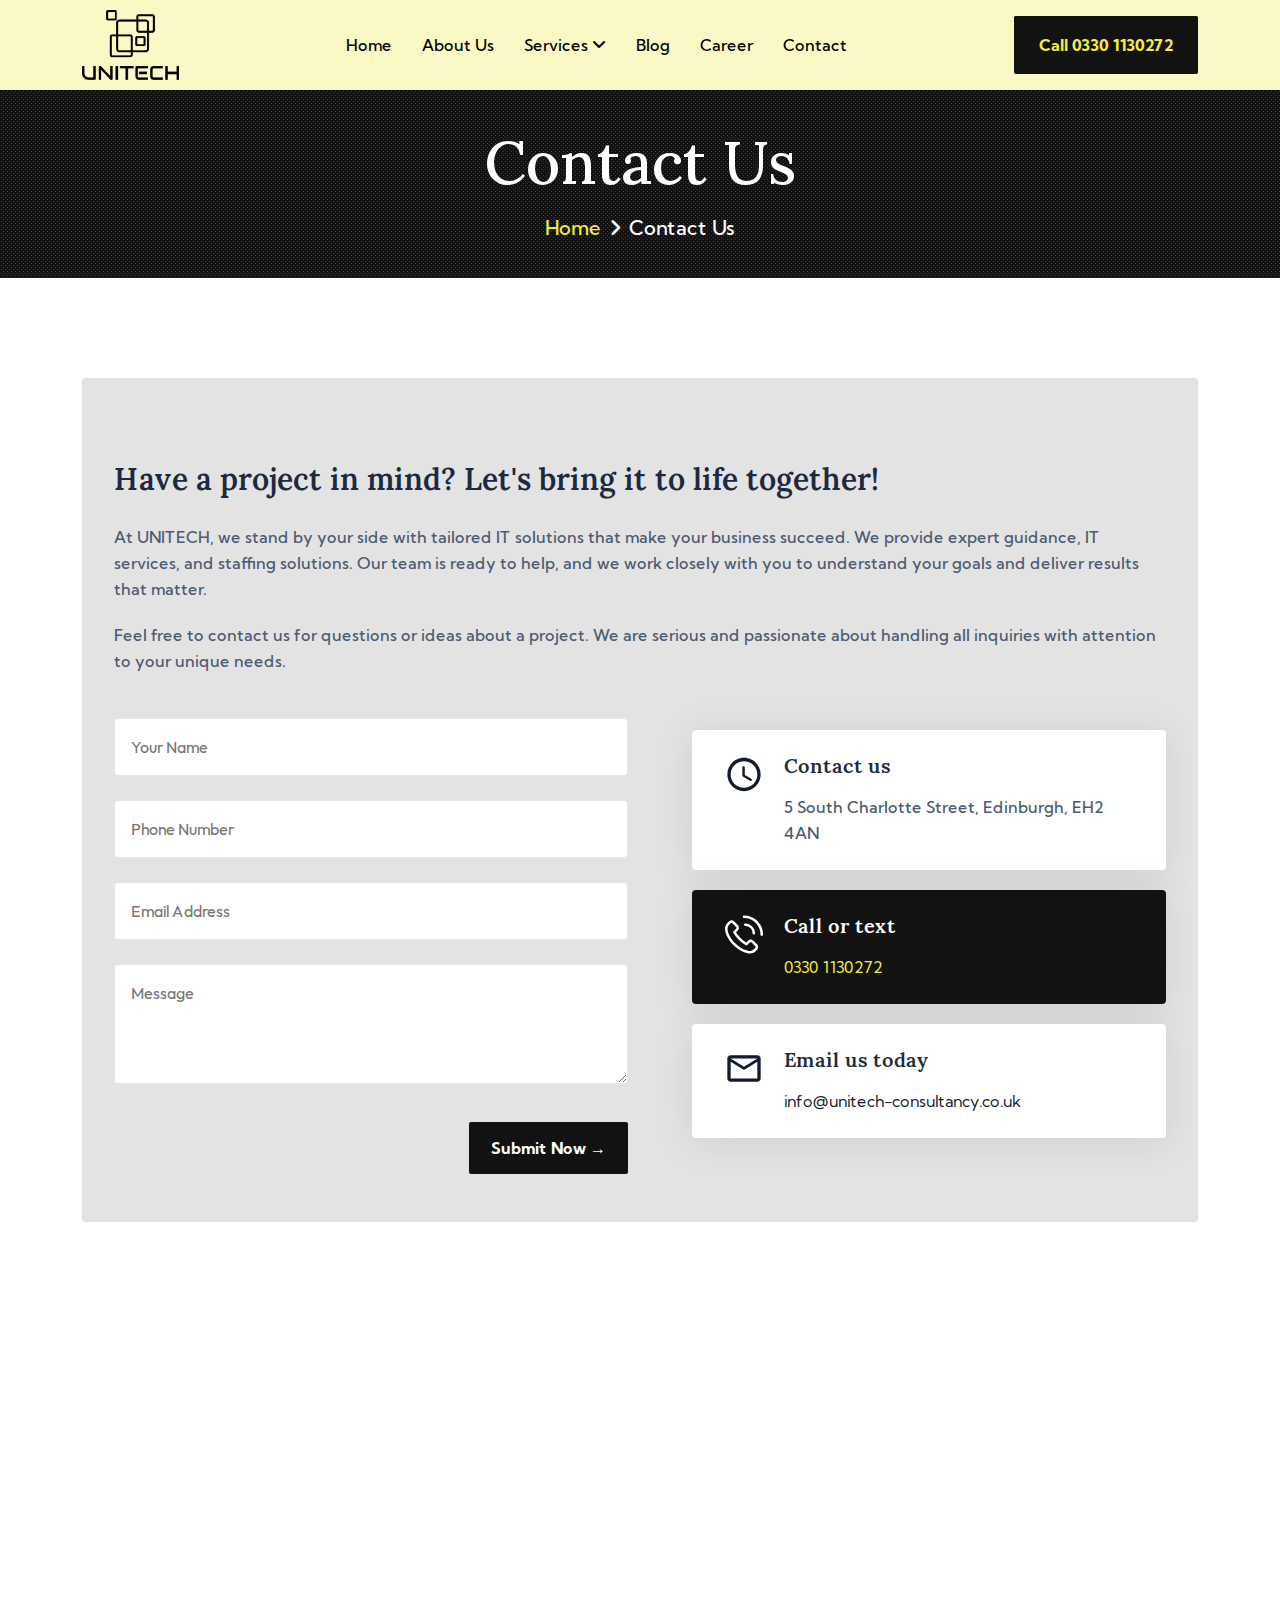
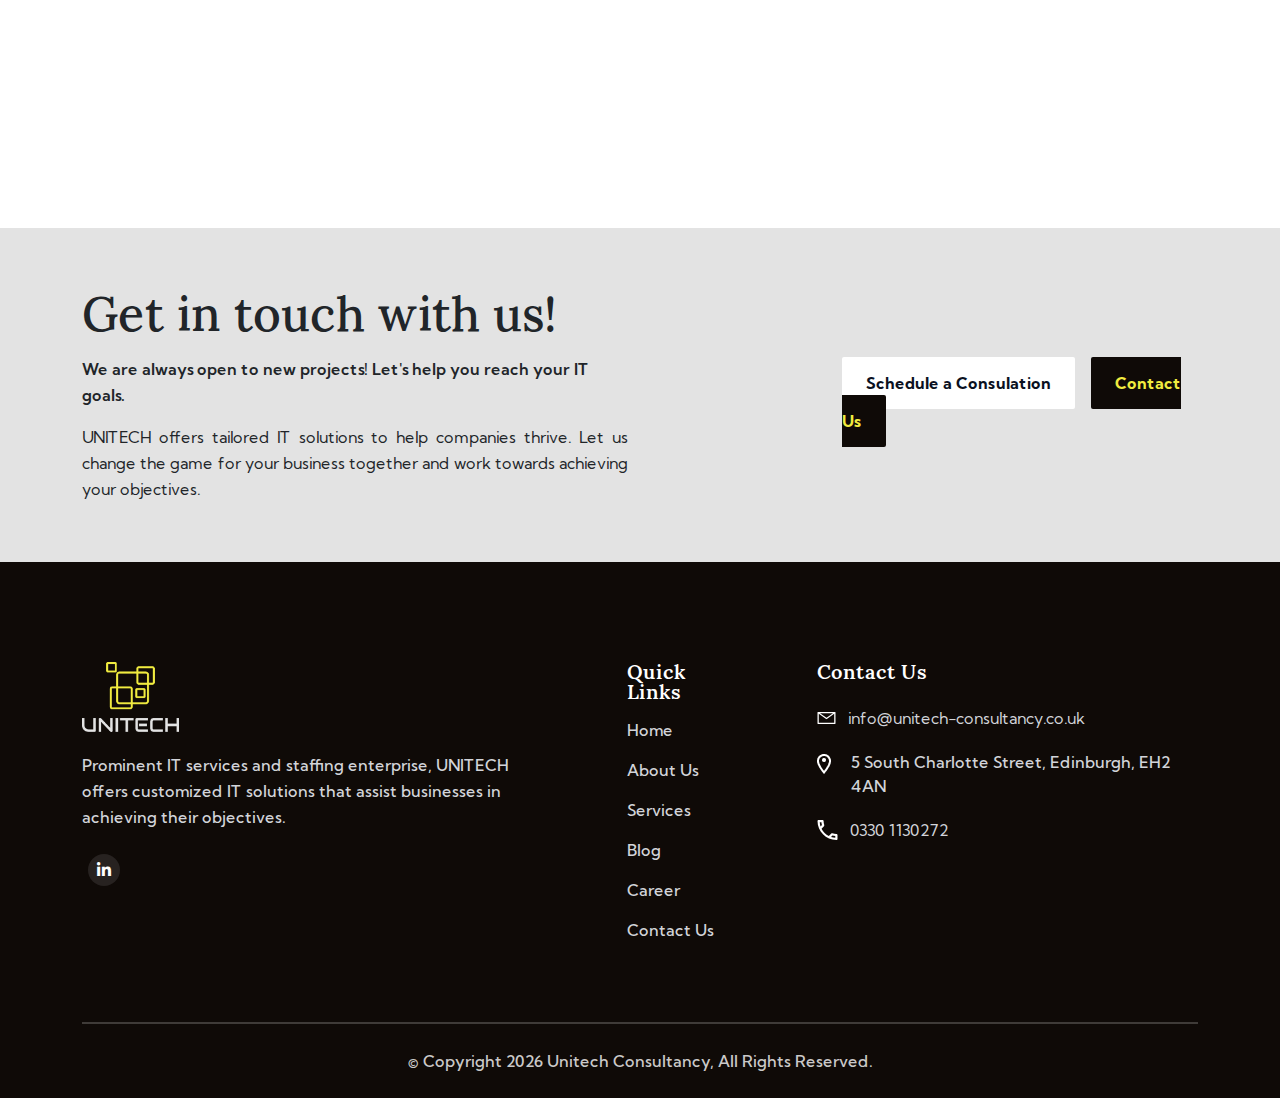
<file: contact2.html>
<!DOCTYPE html><html lang="en"><head><meta charSet="utf-8"/><meta name="viewport" content="width=device-width, initial-scale=1"/><link rel="preload" as="image" href="/assets/images/logo/logo10.png"/><link rel="preload" as="image" href="/assets/images/logo/logo11.png"/><link rel="preload" as="image" href="/assets/images/icons/phone5.svg"/><link rel="preload" as="image" href="/assets/images/icons/email4.svg"/><link rel="preload" as="image" href="/assets/images/icons/location2.png"/><link rel="preload" as="image" href="assets/images/icons/clock1.svg"/><link rel="preload" as="image" href="assets/images/icons/phone4.svg"/><link rel="preload" as="image" href="assets/images/icons/email3.svg"/><link rel="stylesheet" href="/_next/static/css/d4c56e87f7b371fb.css" data-precedence="next"/><link rel="stylesheet" href="/_next/static/css/a71f7a8adcdd4f04.css" data-precedence="next"/><link rel="stylesheet" href="/_next/static/css/9ec8ea8509f27230.css" data-precedence="next"/><link rel="stylesheet" href="/_next/static/css/e952bff25c45633b.css" data-precedence="next"/><link rel="stylesheet" href="/_next/static/css/671b7d5709582182.css" data-precedence="next"/><link rel="stylesheet" href="/_next/static/css/d26560abb1118183.css" data-precedence="next"/><link rel="stylesheet" href="/_next/static/css/a1f45f8deb8c2b33.css" data-precedence="next"/><link rel="preload" as="script" fetchPriority="low" href="/_next/static/chunks/webpack-8a892187ccd9e74d.js"/><script src="/_next/static/chunks/fd9d1056-1389aa366edd1a14.js" async=""></script><script src="/_next/static/chunks/117-9afe2ed015f769e1.js" async=""></script><script src="/_next/static/chunks/main-app-eaeecbc623a4ca49.js" async=""></script><script src="/_next/static/chunks/710-d8b57ec7b42ad6eb.js" async=""></script><script src="/_next/static/chunks/423-09047c3f6b33c7c3.js" async=""></script><script src="/_next/static/chunks/app/contact2/page-0f8f9c171f84d33e.js" async=""></script><title>Unitech Consultancy</title><meta name="description" content="The fastest growing technology service company"/><link rel="icon" href="/favicon.ico" type="image/x-icon" sizes="256x256"/><script src="/_next/static/chunks/polyfills-42372ed130431b0a.js" noModule=""></script></head><body class="__variable_1a6ee9 __variable_9f46f4 __variable_dcc2b2 __variable_197c49"><!--$--><header class="header about-bg d-none d-lg-block"><div class="header-area header header-sticky " id="header"><div class="container"><div class="row"><div class="col-12"><div class="header-elements"><div class="site-logo"><a href="/"><img src="/assets/images/logo/logo10.png" alt=""/></a></div><div class="main-menu-ex  homepage7 "><ul><li><a class="font-ks font-16 weight-500 color" href="/">Home</a></li><li><a class="font-ks font-16 weight-500 color" href="/about">About Us</a></li><li><a class="font-ks font-16 weight-500 color" href="#">Services <span><i class="fa-solid fa-angle-down"></i></span></a><ul><li><a class="font-ks font-16 weight-500 color" href="/digital">Digital Transformation</a></li><li><a class="font-ks font-16 weight-500 color" href="/cloud">Cloud Services</a></li><li><a class="font-ks font-16 weight-500 color" href="/ai">Artificial Intelligence (AI)</a></li><li><a class="font-ks font-16 weight-500 color" href="/quality">Quality and Performance Engineering</a></li></ul></li><li><a class="font-ks font-16 weight-500 color" href="/blog3"> Blog </a></li><li><a class="font-ks font-16 weight-500 color" href="/career"> Career</a></li><li><a class="font-ks font-16 weight-500 color" href="/contact2"> Contact</a></li></ul></div><div class="contact-3 d-lg-block d-none"><div class="shecdule-btn1"><a class="font-ks font-16 lineh-16 color weight-700 shedule-btn3" href="tel:03301130272">Call 0330 1130272</a></div></div></div></div></div></div></div></header><div class="mobile-header mobile-header-4 d-block d-lg-none homepagesmall"><div class="container-fluid"><div class="col-12"><div class="mobile-header-elements"><div class="mobile-logo"><a href="/index1"><img src="/assets/images/logo/logo11.png" alt=""/></a></div><div class="mobile-nav-icon dots-menu"><i class="fa-solid fa-bars"></i></div></div></div></div></div><div class="mobile-sidebar "><div class="logoicons-area"><div class="logos"><img src="/assets/images/logo/logo11.png" alt=""/></div><div class="menu-close"><i class="fa-solid fa-xmark"></i></div></div><div class="mobile-nav"><ul class="mobile-nav-list"><li><a class="font-ks font-16 weight-500 color" href="/">Home </a></li><li><a class="font-ks font-16 weight-500 color" href="/about">About Us</a></li><li class="has-sub hash-has-sub"><span class="submenu-button"><em></em></span><a class="font-ks font-16 weight-500 color" href="#">Services</a><ul class="sub-menu" style="display:none"><li><a class="font-ks font-16 weight-500 color-1" href="/digital">Digital Transformation</a></li><li><a class="font-ks font-16 weight-500 color-1" href="/cloud">Cloud Services</a></li><li><a class="font-ks font-16 weight-500 color-1" href="/ai">Artificial Intelligence (AI)</a></li><li><a class="font-ks font-16 weight-500 color-1" href="/quality">Quality and Performance Engineering</a></li></ul></li><li><a class="font-ks font-16 weight-500 color" href="/blog3"> Blog </a></li><li><a class="font-ks font-16 weight-500 color" href="/career"> Career</a></li><li><a class="font-ks font-16 weight-500 color" href="/contact2"> Contact</a></li></ul><div class="allmobilesection"><a class="font-ks font-18 lineh-18 weight-700 color-ks1 mobilemenubtn" href="/contact2">Get Started</a><div class="single-footer single-footer-menu single-footer4"><h3 class="font-ks font-24 lineh-24 weight-600 color margin-b margin-t24">Contact Info</h3><div class="footer4-contact-info"><div class="contact-info-single"><div class="contact-info-icon"><img src="/assets/images/icons/phone5.svg" alt=""/></div><div class="contact-info-text"><a class="font-ks font-16 lineh-26 weight-500 color-21" href="/tel:03301130272">03301130272</a></div></div><div class="contact-info-single"><div class="contact-info-icon"><img src="/assets/images/icons/email4.svg" alt=""/></div><div class="contact-info-text"><a class="font-ks font-16 lineh-26 weight-500 color-21" href="/mailto:info@unitech-consultancy.co.uk">info@unitech-consultancy.co.uk</a></div></div><div class="single-footer single-footer-menu single-footer4"><h3 class="font-ks font-24 lineh-24 weight-600 color margin-b margin-t24">Our Location</h3><div class="contact-info-single"><div class="contact-info-icon"><img src="/assets/images/icons/location2.png" alt=""/></div><div class="contact-info-text"><a class="font-ks font-16 lineh-26 weight-500 color-21" href="#">5 South Charlotte Street, Edinburgh, EH2 4AN</a></div></div></div><div class="single-footer single-footer-menu single-footer4"><h3 class="font-ks font-24 lineh-24 weight-600 color margin-b margin-t24">Social Links</h3><div class="social social4-menu social4"><ul><li><a data-bs-toggle="tooltip" title="Facebook" href="#"><svg class="svg-inline--fa fa-linkedin-in" aria-hidden="true" focusable="false" data-prefix="fab" data-icon="linkedin-in" role="img" xmlns="http://www.w3.org/2000/svg" viewBox="0 0 448 512" data-fa-i2svg="true"><path fill="currentColor" d="M100.3 448H7.4V148.9h92.88zM53.79 108.1C24.09 108.1 0 83.5 0 53.8a53.79 53.79 0 0 1 107.6 0c0 29.7-24.1 54.3-53.79 54.3zM447.9 448h-92.68V302.4c0-34.7-.7-79.2-48.29-79.2-48.29 0-55.69 37.7-55.69 76.7V448h-92.78V148.9h89.08v40.8h1.3c12.4-23.5 42.69-48.3 87.88-48.3 94 0 111.3 61.9 111.3 142.3V448z"></path></svg></a></li></ul></div></div></div></div></div></div></div><div class="welcomeabout-area"><div class="row"><div class="col-lg-12"><div class="welcomeaboiut2 text-center"><h1 class="font-lora font-60 lineh-64 weight-500 color margin-b24">Contact Us</h1><p class="font-20 weight-500 font-ks lineh-20 color"><a class="color" href="/">Home</a><span><i class="fa-solid fa-angle-right"></i></span>Contact Us</p></div></div></div></div><div><div class="contcatinner2-scetio-area section-padding5"><div class="container"><div class="row"><div class="col-lg-12"><div class="contact2-all-contact contact2inner"><div class="row align-items-center"><div class="col-lg-12"><h1 class="font-lora font-30 lineh-50 weight-600 color-29 margin-b20 margin-t28">Have a project in mind? Let&#x27;s bring it to life together!</h1><p class="font-ks font-16 lineh-26 weight-500 color-30 margin-b20">At UNITECH, we stand by your side with tailored IT solutions that make your business succeed. We provide expert guidance, IT services, and staffing solutions. Our team is ready to help, and we work closely with you to understand your goals and deliver results that matter.</p><p class="font-ks font-16 lineh-26 weight-500 color-30 margin-b20">Feel free to contact us for questions or ideas about a project. We are serious and passionate about handling all inquiries with attention to your unique needs.</p></div><div class="col-lg-6"><div class="contact2-maincontact"><div><form><div class="first-input"><input type="text" placeholder="Your Name" required="" name="name" value=""/></div><div class="first-input"><input type="text" placeholder="Phone Number" name="phone" value=""/></div><div class="first-input"><input type="email" placeholder="Email Address" required="" name="email" value=""/></div><div class="textarea"><textarea name="message" placeholder="Message" required=""></textarea></div><div class="contact5-btn5 text-left"><button class="font-ks font-16 lineh-16 weight-700 color margin-t32 contcat5" type="submit">Submit Now →</button></div></form></div></div></div><div class="col-lg-6"><div class="contact-padding"><div class="contact2-auhtor-section contacrtblogbg"><div class="clock-area"><img src="assets/images/icons/clock1.svg" alt=""/></div><div class="contact-location"><h1 class="font-20 font-lora lineh-24 color-29 weight-600 margin-b">Contact us</h1><p class="font-ks font-16 lineh-26 color-30 weight-500 ">5 South Charlotte Street, Edinburgh, EH2 4AN</p></div></div></div><div class="contact-padding margin-t"><div class="contact2-auhtor-section contacblogbg contacrtblogbg"><div class="clock-area"><img src="assets/images/icons/phone4.svg" alt=""/></div><div class="contact-location"><h1 class="font-20 font-lora lineh-24 color weight-600 margin-b">Call or text</h1><p class="font-ks font-16 lineh-26 color weight-400 "><a href="tel:03301130272 " class="color-ks1">0330 1130272</a></p></div></div></div><div class="contact-padding margin-t "><div class="contact2-auhtor-section contacrtblogbg"><div class="clock-area"><img src="assets/images/icons/email3.svg" alt=""/></div><div class="contact-location"><h1 class="font-20 font-lora lineh-24 color-29 weight-600 margin-b">Email us today</h1><p class="font-ks font-16 lineh-26 color-30 weight-400 "><a href="mailto:info@unitech-consultancy.co.uk" class="color-17">info@unitech-consultancy.co.uk</a></p></div></div></div></div></div></div></div></div><div class="row"><div class="col-lg-12 margin-t60"><div class="map-section-area"><div class="mapouter"><div class="gmap_canvas"><iframe class="gmap_iframe" src="https://maps.google.com/maps?width=1598&amp;height=673&amp;hl=en&amp;q=5 S Charlotte St&amp;t=&amp;z=14&amp;ie=UTF8&amp;iwloc=B&amp;output=embed"></iframe></div></div></div></div></div></div></div></div><div class="cta7-section-area section-padding4"><div class="container"><div class="row align-items-center"><div class="col-lg-6"><div class="cta7-textarea"><h1 class="font-lora font-48 lineh-52 weight-500 margin-b">Get in touch with us! </h1><p class="font-ks font-16 weight-600 lineh-26 margin-b">We are always open to new projects! Let&#x27;s help you reach your IT goals.</p><p class="font-ks font-16 weight-400 lineh-26 justifytxt">UNITECH offers tailored IT solutions to help companies thrive. Let us change the game for your business together and work towards achieving your objectives.</p></div></div><div class="col-lg-2"></div><div class="col-lg-4"><div class="cta7-btnarea"><a class="font-16 weight-700 font-ks color-1 contactbtn7 lineh-16" href="#">Schedule a Consulation</a><a class=" font-ks font-16 weight-700 color-ks1 lineh-16 contactbtn8" href="/contact2">Contact Us</a></div></div></div></div></div><div class="footer4-section-area7"><div class="container"><div class="row"><div class="col-lg-12"><div class="contcat5-section5-area section-padding15"><div class="row"><div class="col-lg-5"><div class="contact5-logo5-text"><img src="/assets/images/logo/logo11.png" alt=""/><p class="font-ks font-16 weight-500 lineh-26 color32 margin-t margin-b24">Prominent IT services and staffing enterprise, UNITECH offers customized IT solutions that assist businesses in achieving their objectives.</p><div class="icon-social-links list7"><ul><li><a class="ml1" href="#"><i class="fa-brands fa-linkedin-in"></i></a></li></ul></div></div></div><div class="col-lg-2 col-md-6"><div class="about-5-links"><h1 class="font-20 font-lora weight-600 lineh-20 color">Quick Links</h1><ul><li><a class="font-ks font-16 lineh-16 weight-500 color32 margin-t d-inline-block" href="/">Home</a></li><li><a class="font-ks font-16 lineh-16 weight-500 color32 d-inline-block margin-t" href="/about">About Us</a></li><li><a class="font-ks font-16 lineh-16 weight-500 color32 margin-t d-inline-block" href="/">Services</a></li><li><a class="font-ks font-16 lineh-16 weight-500 color32 margin-t d-inline-block" href="/blog3">Blog</a></li><li><a class="font-ks font-16 lineh-16 weight-500 color32 margin-t d-inline-block" href="/career">Career</a></li><li><a class="font-ks font-16 lineh-16 weight-500 color32 margin-t d-inline-block" href="/contact2">Contact Us</a></li></ul></div></div><div class="col-lg-5 col-md-6"><div class="contact-footer heightleft"><h1 class="font-20 color lineh-20 font-lora margin-b24 weight-600">Contact Us</h1><div class="email4"><img src="/assets/images/icons/email4.svg" alt=""/><a class="font-16 lineh-24 color32 weight-400 font-ks" href="/mailto:info@unitech-consultancy.co.uk">info@unitech-consultancy.co.uk</a></div><span class="location-fooetr "><img src="/assets/images/icons/location2.png" alt="" class="heightwidth"/><a class="font-16 font-ks lineh-24 weight-500 color32 margin-t" href="#">5 South Charlotte Street, Edinburgh, EH2 4AN</a></span><div class="email4 margin-t"><img src="/assets/images/icons/phone5.svg" alt=""/><a class="font-16 lineh-24 color32 weight-400 font-ks" href="/tel:03301130272">0330 1130272</a></div></div></div></div></div><div class="border-10"></div><div class="copyright6 text-center"><p class="font-ks lineh-26 weight-500 font-16 color-21">© Copyright <!-- -->2025<!-- --> Unitech Consultancy, All Rights Reserved.</p></div></div></div></div></div><!--/$--><script src="/_next/static/chunks/webpack-8a892187ccd9e74d.js" async=""></script><script>(self.__next_f=self.__next_f||[]).push([0]);self.__next_f.push([2,null])</script><script>self.__next_f.push([1,"1:HL[\"/_next/static/css/d4c56e87f7b371fb.css\",\"style\"]\n2:HL[\"/_next/static/css/a71f7a8adcdd4f04.css\",\"style\"]\n3:HL[\"/_next/static/css/9ec8ea8509f27230.css\",\"style\"]\n4:HL[\"/_next/static/css/e952bff25c45633b.css\",\"style\"]\n5:HL[\"/_next/static/css/671b7d5709582182.css\",\"style\"]\n6:HL[\"/_next/static/css/d26560abb1118183.css\",\"style\"]\n7:HL[\"/_next/static/css/a1f45f8deb8c2b33.css\",\"style\"]\n"])</script><script>self.__next_f.push([1,"8:I[2846,[],\"\"]\na:I[9107,[],\"ClientPageRoot\"]\nb:I[5986,[\"710\",\"static/chunks/710-d8b57ec7b42ad6eb.js\",\"423\",\"static/chunks/423-09047c3f6b33c7c3.js\",\"376\",\"static/chunks/app/contact2/page-0f8f9c171f84d33e.js\"],\"default\",1]\nc:I[4707,[],\"\"]\nd:I[6423,[],\"\"]\nf:I[1060,[],\"\"]\n10:[]\n"])</script><script>self.__next_f.push([1,"0:[\"$\",\"$L8\",null,{\"buildId\":\"TnPmnuJKRPWnUaat3P79h\",\"assetPrefix\":\"\",\"urlParts\":[\"\",\"contact2\"],\"initialTree\":[\"\",{\"children\":[\"contact2\",{\"children\":[\"__PAGE__\",{}]}]},\"$undefined\",\"$undefined\",true],\"initialSeedData\":[\"\",{\"children\":[\"contact2\",{\"children\":[\"__PAGE__\",{},[[\"$L9\",[\"$\",\"$La\",null,{\"props\":{\"params\":{},\"searchParams\":{}},\"Component\":\"$b\"}],null],null],null]},[null,[\"$\",\"$Lc\",null,{\"parallelRouterKey\":\"children\",\"segmentPath\":[\"children\",\"contact2\",\"children\"],\"error\":\"$undefined\",\"errorStyles\":\"$undefined\",\"errorScripts\":\"$undefined\",\"template\":[\"$\",\"$Ld\",null,{}],\"templateStyles\":\"$undefined\",\"templateScripts\":\"$undefined\",\"notFound\":\"$undefined\",\"notFoundStyles\":\"$undefined\"}]],null]},[[[[\"$\",\"link\",\"0\",{\"rel\":\"stylesheet\",\"href\":\"/_next/static/css/d4c56e87f7b371fb.css\",\"precedence\":\"next\",\"crossOrigin\":\"$undefined\"}],[\"$\",\"link\",\"1\",{\"rel\":\"stylesheet\",\"href\":\"/_next/static/css/a71f7a8adcdd4f04.css\",\"precedence\":\"next\",\"crossOrigin\":\"$undefined\"}],[\"$\",\"link\",\"2\",{\"rel\":\"stylesheet\",\"href\":\"/_next/static/css/9ec8ea8509f27230.css\",\"precedence\":\"next\",\"crossOrigin\":\"$undefined\"}],[\"$\",\"link\",\"3\",{\"rel\":\"stylesheet\",\"href\":\"/_next/static/css/e952bff25c45633b.css\",\"precedence\":\"next\",\"crossOrigin\":\"$undefined\"}],[\"$\",\"link\",\"4\",{\"rel\":\"stylesheet\",\"href\":\"/_next/static/css/671b7d5709582182.css\",\"precedence\":\"next\",\"crossOrigin\":\"$undefined\"}],[\"$\",\"link\",\"5\",{\"rel\":\"stylesheet\",\"href\":\"/_next/static/css/d26560abb1118183.css\",\"precedence\":\"next\",\"crossOrigin\":\"$undefined\"}],[\"$\",\"link\",\"6\",{\"rel\":\"stylesheet\",\"href\":\"/_next/static/css/a1f45f8deb8c2b33.css\",\"precedence\":\"next\",\"crossOrigin\":\"$undefined\"}]],[\"$\",\"html\",null,{\"lang\":\"en\",\"children\":[\"$\",\"body\",null,{\"className\":\"__variable_1a6ee9 __variable_9f46f4 __variable_dcc2b2 __variable_197c49\",\"children\":[\"$\",\"$Lc\",null,{\"parallelRouterKey\":\"children\",\"segmentPath\":[\"children\"],\"error\":\"$undefined\",\"errorStyles\":\"$undefined\",\"errorScripts\":\"$undefined\",\"template\":[\"$\",\"$Ld\",null,{}],\"templateStyles\":\"$undefined\",\"templateScripts\":\"$undefined\",\"notFound\":[[\"$\",\"title\",null,{\"children\":\"404: This page could not be found.\"}],[\"$\",\"div\",null,{\"style\":{\"fontFamily\":\"system-ui,\\\"Segoe UI\\\",Roboto,Helvetica,Arial,sans-serif,\\\"Apple Color Emoji\\\",\\\"Segoe UI Emoji\\\"\",\"height\":\"100vh\",\"textAlign\":\"center\",\"display\":\"flex\",\"flexDirection\":\"column\",\"alignItems\":\"center\",\"justifyContent\":\"center\"},\"children\":[\"$\",\"div\",null,{\"children\":[[\"$\",\"style\",null,{\"dangerouslySetInnerHTML\":{\"__html\":\"body{color:#000;background:#fff;margin:0}.next-error-h1{border-right:1px solid rgba(0,0,0,.3)}@media (prefers-color-scheme:dark){body{color:#fff;background:#000}.next-error-h1{border-right:1px solid rgba(255,255,255,.3)}}\"}}],[\"$\",\"h1\",null,{\"className\":\"next-error-h1\",\"style\":{\"display\":\"inline-block\",\"margin\":\"0 20px 0 0\",\"padding\":\"0 23px 0 0\",\"fontSize\":24,\"fontWeight\":500,\"verticalAlign\":\"top\",\"lineHeight\":\"49px\"},\"children\":\"404\"}],[\"$\",\"div\",null,{\"style\":{\"display\":\"inline-block\"},\"children\":[\"$\",\"h2\",null,{\"style\":{\"fontSize\":14,\"fontWeight\":400,\"lineHeight\":\"49px\",\"margin\":0},\"children\":\"This page could not be found.\"}]}]]}]}]],\"notFoundStyles\":[]}]}]}]],null],[[\"$\",\"div\",null,{\"id\":\"pre-load\",\"children\":[\"$\",\"div\",null,{\"id\":\"loader\",\"className\":\"loader\",\"children\":[\"$\",\"div\",null,{\"className\":\"loader-container\",\"children\":[\"$\",\"div\",null,{\"className\":\"loader-icon\",\"children\":[\"$\",\"img\",null,{\"src\":\"/assets/images/logo/logo10.png\",\"alt\":\" \"}]}]}]}]}],[],[]]],\"couldBeIntercepted\":false,\"initialHead\":[null,\"$Le\"],\"globalErrorComponent\":\"$f\",\"missingSlots\":\"$W10\"}]\n"])</script><script>self.__next_f.push([1,"e:[[\"$\",\"meta\",\"0\",{\"name\":\"viewport\",\"content\":\"width=device-width, initial-scale=1\"}],[\"$\",\"meta\",\"1\",{\"charSet\":\"utf-8\"}],[\"$\",\"title\",\"2\",{\"children\":\"Unitech Consultancy\"}],[\"$\",\"meta\",\"3\",{\"name\":\"description\",\"content\":\"The fastest growing technology service company\"}],[\"$\",\"link\",\"4\",{\"rel\":\"icon\",\"href\":\"/favicon.ico\",\"type\":\"image/x-icon\",\"sizes\":\"256x256\"}]]\n9:null\n"])</script></body></html>
</file>
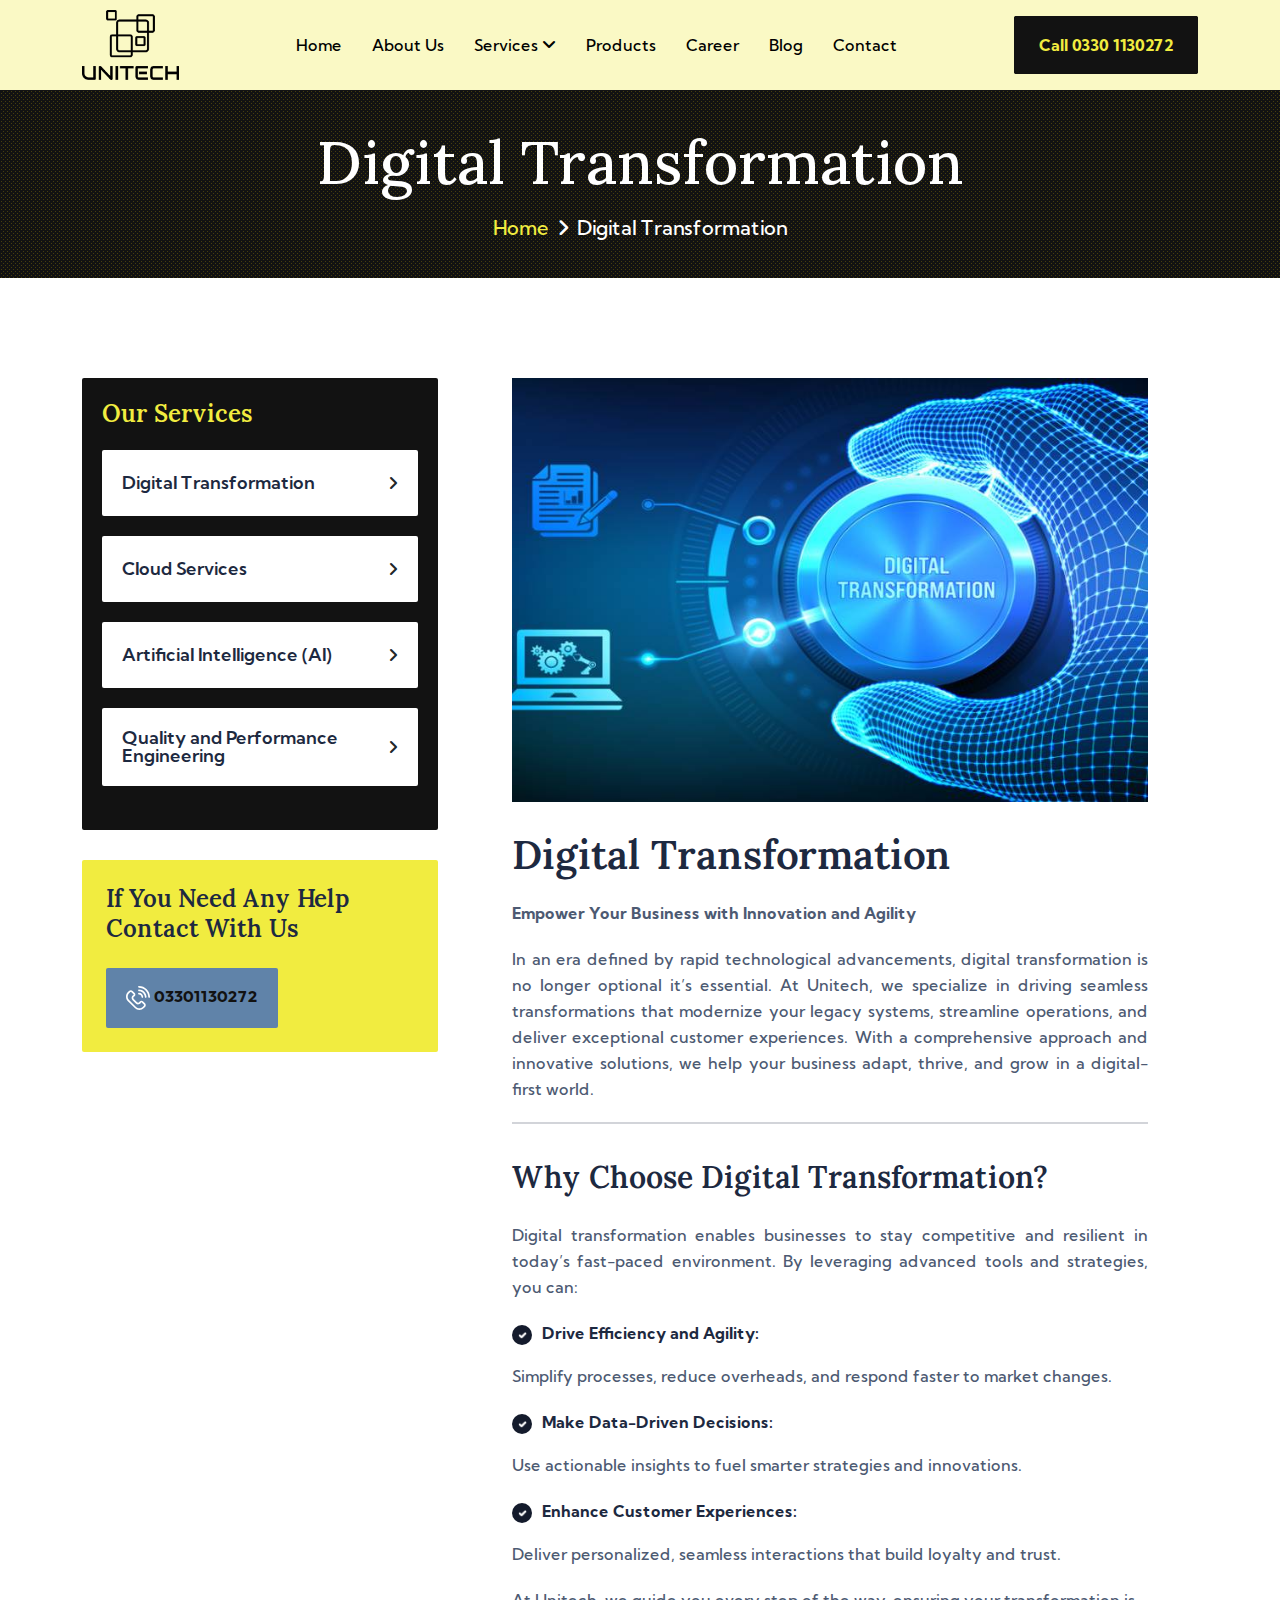
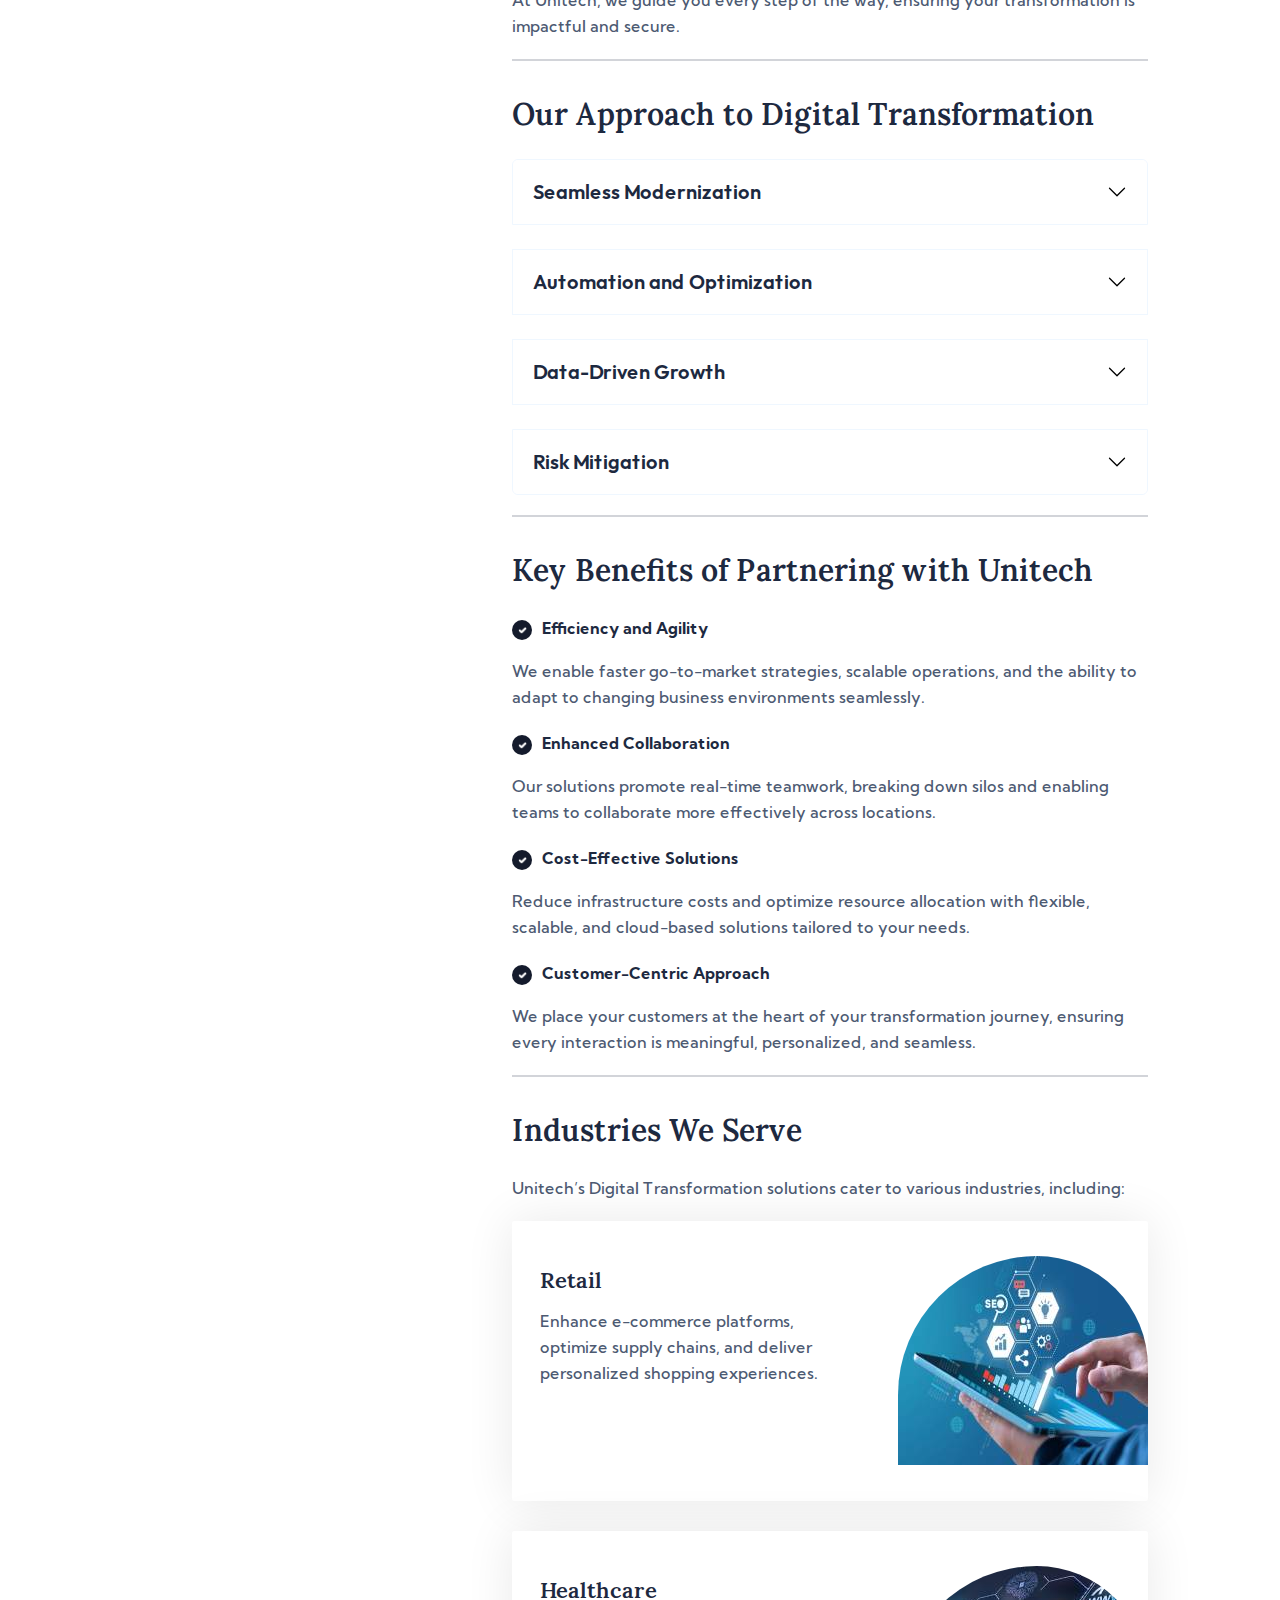
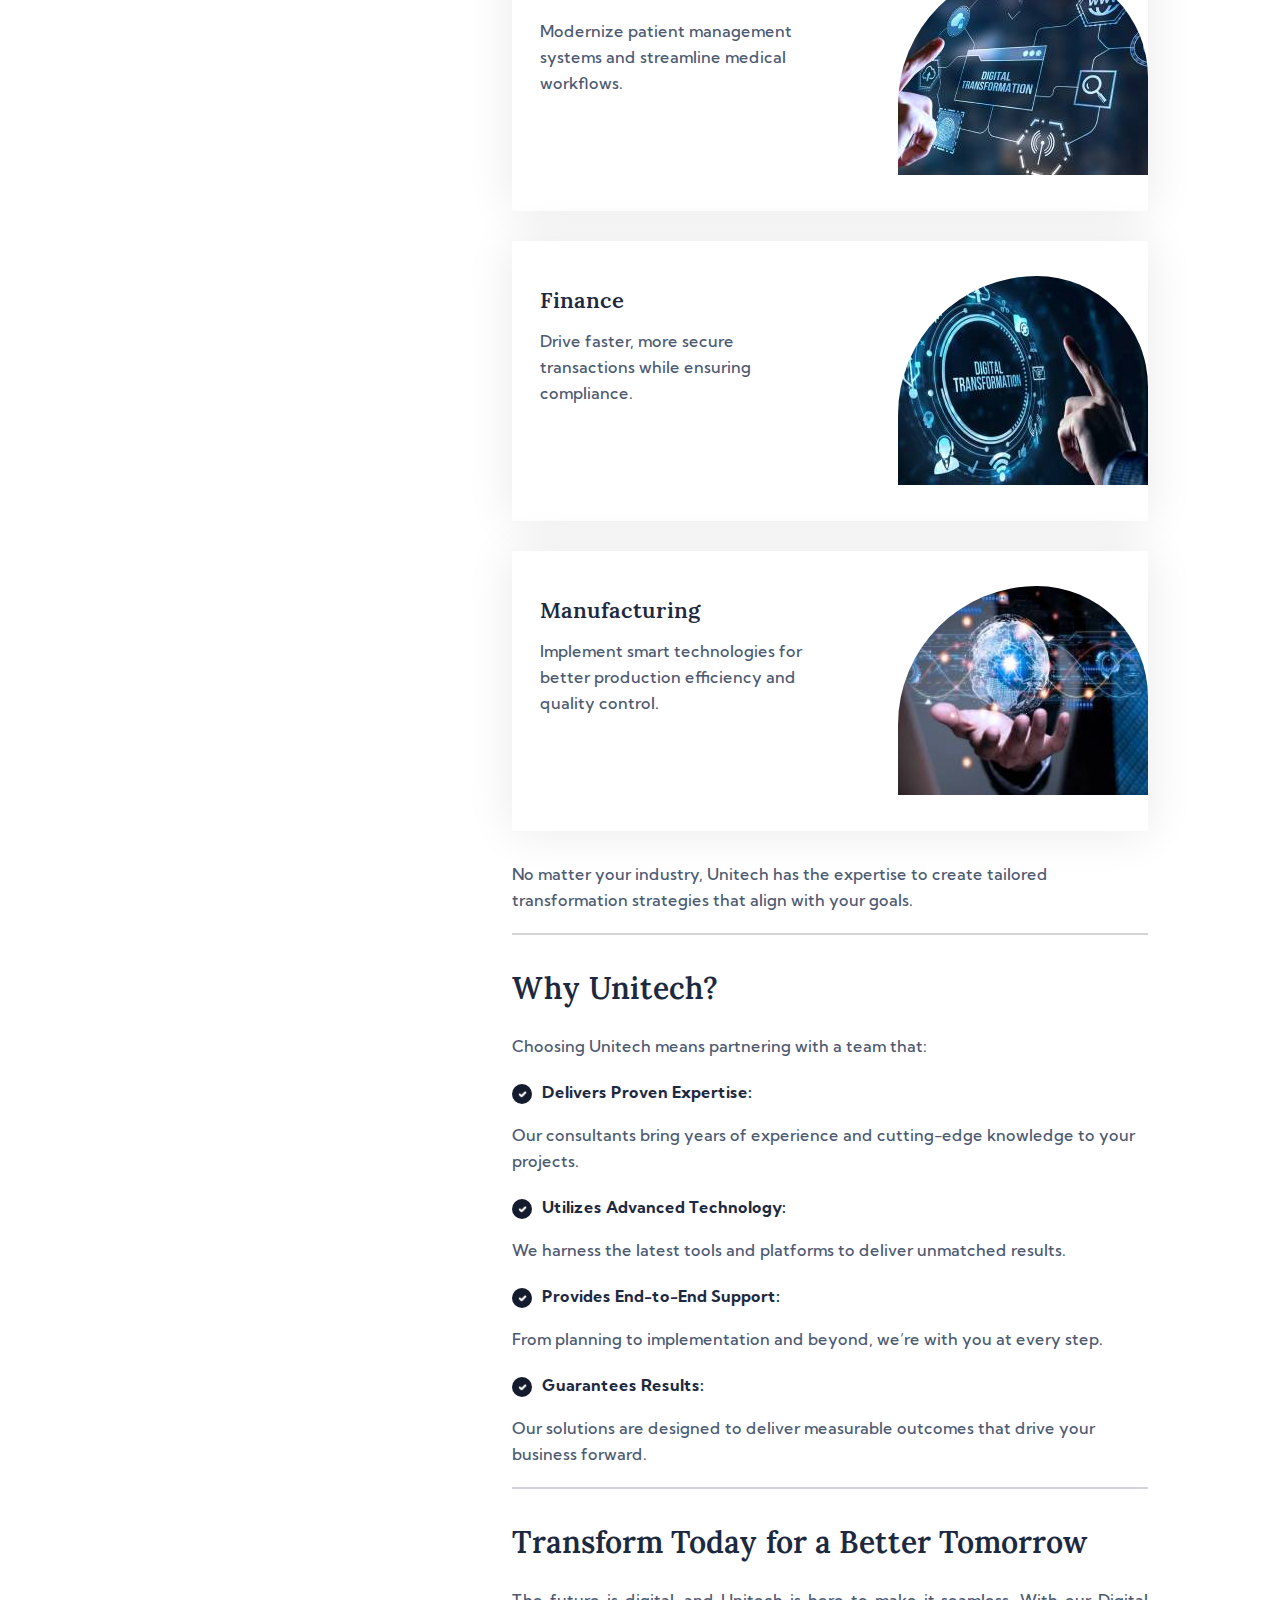
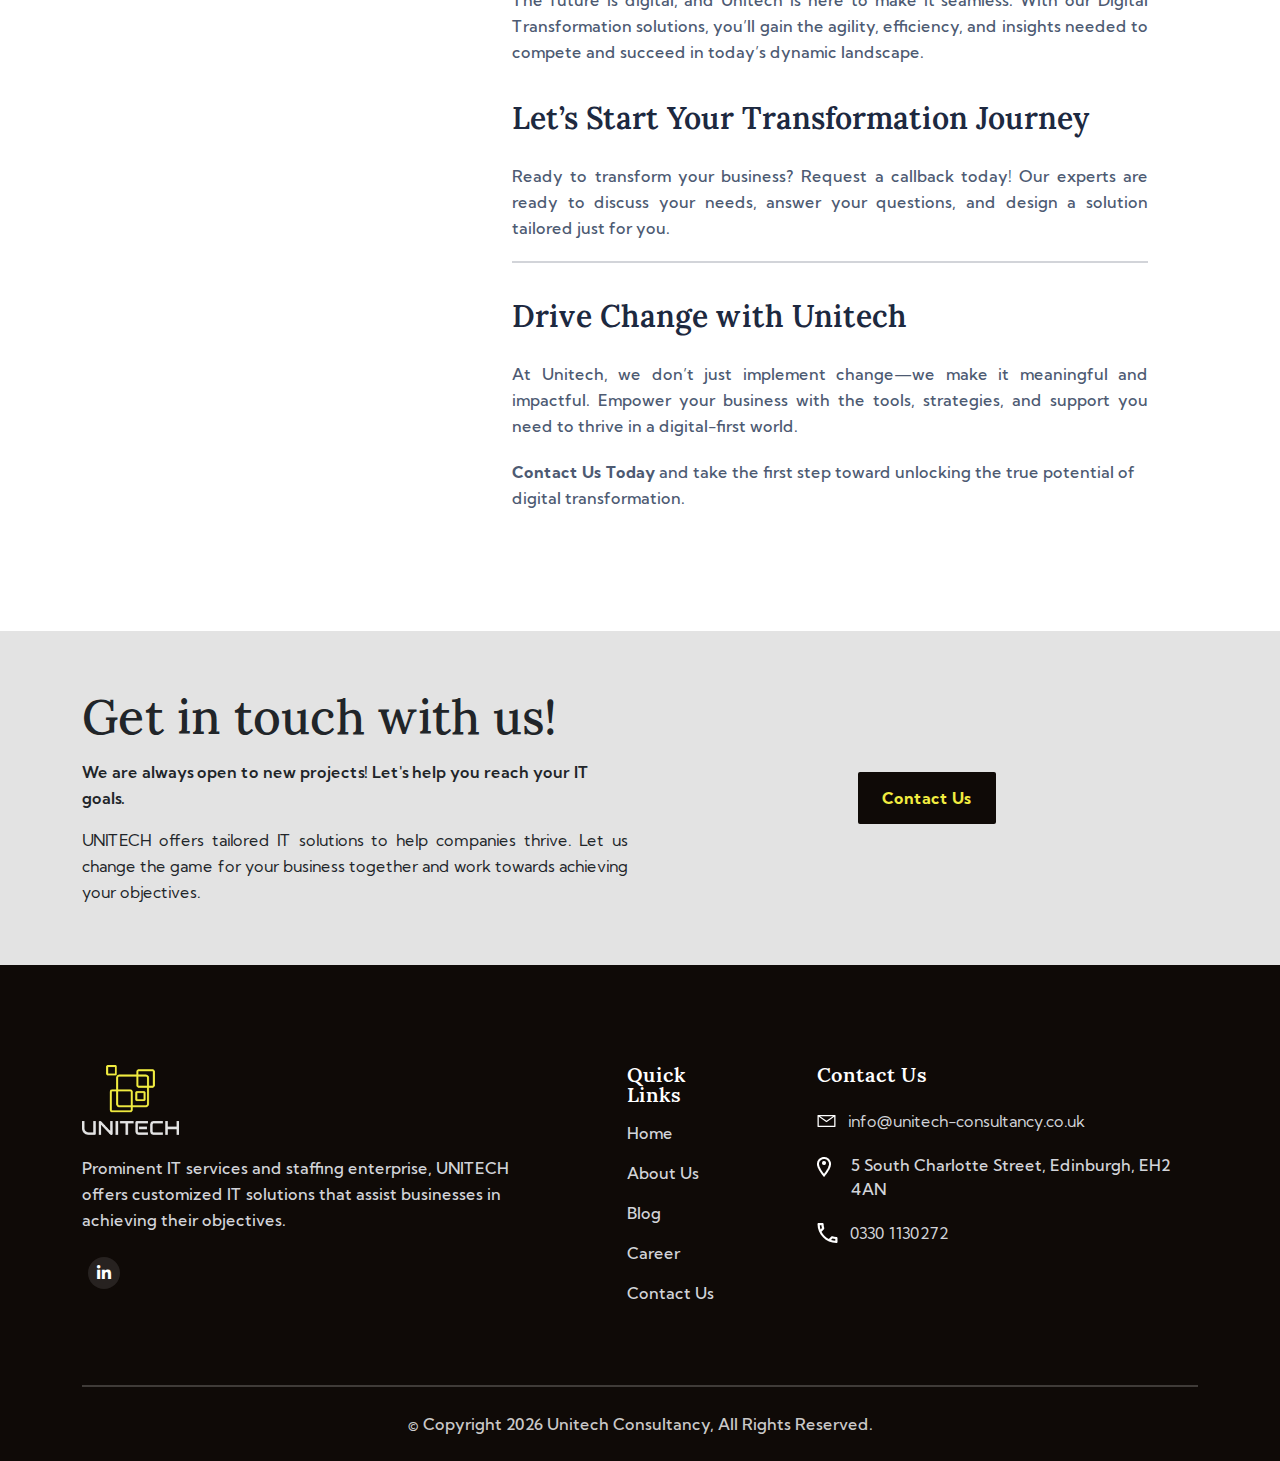
<file: digital.html>
<!DOCTYPE html><html lang="en"><head><meta charSet="utf-8"/><meta name="viewport" content="width=device-width, initial-scale=1"/><link rel="preload" as="image" href="/assets/images/logo/logo10.png"/><link rel="preload" as="image" href="/assets/images/logo/logo11.png"/><link rel="preload" as="image" href="/assets/images/icons/phone5.svg"/><link rel="preload" as="image" href="/assets/images/icons/email4.svg"/><link rel="preload" as="image" href="/assets/images/icons/location2.png"/><link rel="preload" as="image" href="/assets/images/icons/phone9.svg"/><link rel="preload" as="image" href="/assets/images/d1.jpg"/><link rel="preload" as="image" href="/assets/images/icons/check1.png"/><link rel="preload" as="image" href="/assets/images/dd1.jpg"/><link rel="preload" as="image" href="/assets/images/dd2.jpg"/><link rel="stylesheet" href="/_next/static/css/d4c56e87f7b371fb.css" data-precedence="next"/><link rel="stylesheet" href="/_next/static/css/a71f7a8adcdd4f04.css" data-precedence="next"/><link rel="stylesheet" href="/_next/static/css/9ec8ea8509f27230.css" data-precedence="next"/><link rel="stylesheet" href="/_next/static/css/e952bff25c45633b.css" data-precedence="next"/><link rel="stylesheet" href="/_next/static/css/671b7d5709582182.css" data-precedence="next"/><link rel="stylesheet" href="/_next/static/css/d26560abb1118183.css" data-precedence="next"/><link rel="stylesheet" href="/_next/static/css/a1f45f8deb8c2b33.css" data-precedence="next"/><link rel="preload" as="script" fetchPriority="low" href="/_next/static/chunks/webpack-8a892187ccd9e74d.js"/><script src="/_next/static/chunks/fd9d1056-1389aa366edd1a14.js" async=""></script><script src="/_next/static/chunks/117-9afe2ed015f769e1.js" async=""></script><script src="/_next/static/chunks/main-app-eaeecbc623a4ca49.js" async=""></script><script src="/_next/static/chunks/710-d8b57ec7b42ad6eb.js" async=""></script><script src="/_next/static/chunks/423-ffdd8a66bf464686.js" async=""></script><script src="/_next/static/chunks/app/digital/page-bb5246cb606fbafa.js" async=""></script><script async="" src="https://www.googletagmanager.com/gtag/js?id=G-QY68H1EJ88"></script><link rel="preload" as="image" href="/assets/images/dd3.jpg"/><link rel="preload" as="image" href="/assets/images/dd4.jpg"/><meta name="google-site-verification" content="ThxCYq0rpSj2d2gMzA1cK59AoQgtjdi90v92r9C5O_c"/><title>Unitech Consultancy</title><meta name="description" content="The fastest growing technology service company"/><link rel="icon" href="/favicon.ico" type="image/x-icon" sizes="256x256"/><script>
                    window.dataLayer = window.dataLayer || [];
                    function gtag(){dataLayer.push(arguments);}
                    gtag('js', new Date());
                    gtag('config', 'G-QY68H1EJ88', {
                        page_path: window.location.pathname,
                    });
                    </script><script src="/_next/static/chunks/polyfills-42372ed130431b0a.js" noModule=""></script></head><body class="__variable_1a6ee9 __variable_9f46f4 __variable_dcc2b2 __variable_197c49"><!--$--><header class="header about-bg d-none d-lg-block"><div class="header-area header header-sticky " id="header"><div class="container"><div class="row"><div class="col-12"><div class="header-elements"><div class="site-logo"><a href="/"><img src="/assets/images/logo/logo10.png" alt=""/></a></div><div class="main-menu-ex  homepage7 "><ul><li><a class="font-ks font-16 weight-500 color" href="/">Home</a></li><li><a class="font-ks font-16 weight-500 color" href="/about">About Us</a></li><li><a class="font-ks font-16 weight-500 color" href="#">Services <span><i class="fa-solid fa-angle-down"></i></span></a><ul><li><a class="font-ks font-16 weight-500 color" href="/digital">Digital Transformation</a></li><li><a class="font-ks font-16 weight-500 color" href="/cloud">Cloud Services</a></li><li><a class="font-ks font-16 weight-500 color" href="/ai">Artificial Intelligence (AI)</a></li><li><a class="font-ks font-16 weight-500 color" href="/quality">Quality and Performance Engineering</a></li></ul></li><li><a class="font-ks font-16 weight-500 color" href="#"> Products </a></li><li><a class="font-ks font-16 weight-500 color" href="/career"> Career</a></li><li><a class="font-ks font-16 weight-500 color" href="/blog"> Blog </a></li><li><a class="font-ks font-16 weight-500 color" href="/contact"> Contact</a></li></ul></div><div class="contact-3 d-lg-block d-none"><div class="shecdule-btn1"><a class="font-ks font-16 lineh-16 color weight-700 shedule-btn3" href="tel:03301130272">Call 0330 1130272</a></div></div></div></div></div></div></div></header><div class="mobile-header mobile-header-4 d-block d-lg-none homepagesmall"><div class="container-fluid"><div class="col-12"><div class="mobile-header-elements"><div class="mobile-logo"><a href="/"><img src="/assets/images/logo/logo11.png" alt=""/></a></div><div class="mobile-nav-icon dots-menu"><i class="fa-solid fa-bars"></i></div></div></div></div></div><div class="mobile-sidebar "><div class="logoicons-area"><div class="logos"><img src="/assets/images/logo/logo11.png" alt=""/></div><div class="menu-close"><i class="fa-solid fa-xmark"></i></div></div><div class="mobile-nav"><ul class="mobile-nav-list"><li><a class="font-ks font-16 weight-500 color" href="/">Home </a></li><li><a class="font-ks font-16 weight-500 color" href="/about">About Us</a></li><li class="has-sub hash-has-sub"><span class="submenu-button"><em></em></span><a class="font-ks font-16 weight-500 color" href="#">Services</a><ul class="sub-menu" style="display:none"><li><a class="font-ks font-16 weight-500 color-1" href="/digital">Digital Transformation</a></li><li><a class="font-ks font-16 weight-500 color-1" href="/cloud">Cloud Services</a></li><li><a class="font-ks font-16 weight-500 color-1" href="/ai">Artificial Intelligence (AI)</a></li><li><a class="font-ks font-16 weight-500 color-1" href="/quality">Quality and Performance Engineering</a></li></ul></li><li><a class="font-ks font-16 weight-500 color" href="#"> Products </a></li><li><a class="font-ks font-16 weight-500 color" href="/career"> Career</a></li><li><a class="font-ks font-16 weight-500 color" href="/blog"> Blog </a></li><li><a class="font-ks font-16 weight-500 color" href="/contact"> Contact</a></li></ul><div class="allmobilesection"><div class="single-footer single-footer-menu single-footer4"><h3 class="font-ks font-24 lineh-24 weight-600 color margin-b margin-t24">Contact Info</h3><div class="footer4-contact-info"><div class="contact-info-single"><div class="contact-info-icon"><img src="/assets/images/icons/phone5.svg" alt=""/></div><div class="contact-info-text"><a class="font-ks font-16 lineh-26 weight-500 color-21" href="/tel:03301130272">03301130272</a></div></div><div class="contact-info-single"><div class="contact-info-icon"><img src="/assets/images/icons/email4.svg" alt=""/></div><div class="contact-info-text"><a class="font-ks font-16 lineh-26 weight-500 color-21" href="/mailto:info@unitech-consultancy.co.uk">info@unitech-consultancy.co.uk</a></div></div><div class="single-footer single-footer-menu single-footer4"><h3 class="font-ks font-24 lineh-24 weight-600 color margin-b margin-t24">Our Location</h3><div class="contact-info-single"><div class="contact-info-icon"><img src="/assets/images/icons/location2.png" alt=""/></div><div class="contact-info-text"><a class="font-ks font-16 lineh-26 weight-500 color-21" href="#">5 South Charlotte Street, Edinburgh, EH2 4AN</a></div></div></div><div class="single-footer single-footer-menu single-footer4"><h3 class="font-ks font-24 lineh-24 weight-600 color margin-b margin-t24">Social Links</h3><div class="social social4-menu social4"><ul><li><a data-bs-toggle="tooltip" title="Facebook" href="#"><svg class="svg-inline--fa fa-linkedin-in" aria-hidden="true" focusable="false" data-prefix="fab" data-icon="linkedin-in" role="img" xmlns="http://www.w3.org/2000/svg" viewBox="0 0 448 512" data-fa-i2svg="true"><path fill="currentColor" d="M100.3 448H7.4V148.9h92.88zM53.79 108.1C24.09 108.1 0 83.5 0 53.8a53.79 53.79 0 0 1 107.6 0c0 29.7-24.1 54.3-53.79 54.3zM447.9 448h-92.68V302.4c0-34.7-.7-79.2-48.29-79.2-48.29 0-55.69 37.7-55.69 76.7V448h-92.78V148.9h89.08v40.8h1.3c12.4-23.5 42.69-48.3 87.88-48.3 94 0 111.3 61.9 111.3 142.3V448z"></path></svg></a></li></ul></div></div></div></div></div></div></div><div class="welcomeabout-area"><div class="row"><div class="col-lg-12"><div class="welcomeaboiut2 text-center"><h1 class="font-lora font-60 lineh-64 weight-500 color margin-b24">Digital Transformation</h1><p class="font-20 weight-500 font-ks lineh-20 color"><a class="color" href="/">Home</a><span><i class="fa-solid fa-angle-right"></i></span>Digital Transformation</p></div></div></div></div><div><div class="serviceleft-section-area section-padding5"><div class="container"><div class="row"><div class="col-lg-4 hideonmobile"><div class="serviceour-area"><h1 class="font-lora font-24 lineh-24 weight-600 color-29 margin-b24">Our Services</h1><div class="singlepalnning-area margin-b20"><a class="font-18 font-ks lineh-18 weight-600 color-29 ts" href="/digital">Digital Transformation</a><span><i class="fa-solid fa-angle-right ts"></i></span></div><div class="singlepalnning-area margin-b20"><a class="font-18 font-ks lineh-18 weight-600 color-29 ts" href="/cloud">Cloud Services</a><span><i class="fa-solid fa-angle-right ts"></i></span></div><div class="singlepalnning-area margin-b20"><a class="font-18 font-ks lineh-18 weight-600 color-29 ts" href="/ai">Artificial Intelligence (AI)</a><span><i class="fa-solid fa-angle-right ts"></i></span></div><div class="singlepalnning-area margin-b20"><a class="font-18 font-ks lineh-18 weight-600 color-29 ts" href="/quality">Quality and Performance Engineering</a><span><i class="fa-solid fa-angle-right ts"></i></span></div></div><div class="needed-section"><h1 class="font-lora font-24 lineh-30 weight-600 color-29 margin-b24">If You Need Any Help Contact With Us</h1><a class="font-16 weight-700 color fon-ks lineh-16" href="tel:03301130272"><img src="/assets/images/icons/phone9.svg" alt=""/>03301130272</a></div></div><div class="col-lg-8"><div class="serviceauthior-area"><img src="/assets/images/d1.jpg" alt=""/><h1 class="font-lora font-40 lineh-50 weight-600 color-29 margin-b20 margin-t28">Digital Transformation</h1><p class="font-ks font-16 lineh-26 weight-500 color-30 margin-b20"><strong>Empower Your Business with Innovation and Agility</strong></p><p class="font-ks font-16 lineh-26 weight-500 color-30 margin-b20 justifytxt">In an era defined by rapid technological advancements, digital transformation is no longer optional it’s essential. At Unitech, we specialize in driving seamless transformations that modernize your legacy systems, streamline operations, and deliver exceptional customer experiences. With a comprehensive approach and innovative solutions, we help your business adapt, thrive, and grow in a digital-first world.</p><div class="border30"></div><h2 class="font-lora font-30 lineh-50 weight-600 color-29 margin-b20 margin-t28">Why Choose Digital Transformation?</h2><p class="font-ks font-16 lineh-26 weight-500 color-30 margin-b20 justifytxt">Digital transformation enables businesses to stay competitive and resilient in today’s fast-paced environment. By leveraging advanced tools and strategies, you can:</p><ul><li class="checkservice-area margin-b20"><p class="font-ks font-16 lineh-26 weight-500 color-30"><span><img src="/assets/images/icons/check1.png" alt=""/></span> <strong class="color-29">Drive Efficiency and Agility:</strong> <br/> Simplify processes, reduce overheads, and respond faster to market changes.</p></li><li class="checkservice-area margin-b20"><p class="font-ks font-16 lineh-26 weight-500 color-30"><span><img src="/assets/images/icons/check1.png" alt=""/></span> <strong class="color-29">Make Data-Driven Decisions: </strong> <br/> Use actionable insights to fuel smarter strategies and innovations.</p></li><li class="checkservice-area margin-b20"><p class="font-ks font-16 lineh-26 weight-500 color-30"><span><img src="/assets/images/icons/check1.png" alt=""/></span> <strong class="color-29">Enhance Customer Experiences: </strong> <br/> Deliver personalized, seamless interactions that build loyalty and trust.</p></li></ul><p class="font-ks font-16 lineh-26 weight-500 color-30 margin-b20">At Unitech, we guide you every step of the way, ensuring your transformation is impactful and secure.</p><div class="border30"></div><h2 class="font-lora font-30 lineh-50 weight-600 color-29 margin-b20 margin-t28">Our Approach to Digital Transformation</h2><div class="accordian-area accourbutton"><div class="accordion accordian4" id="accordionExample"><div class="accordion-item borderlefts"><h2 class="accordion-header"><button class="accordion-button collapsed" type="button" data-bs-toggle="collapse" data-bs-target="#collapseOne" aria-expanded="true" aria-controls="collapseOne">Seamless Modernization</button></h2><div id="collapseOne" class="accordion-collapse collapse" data-bs-parent="#accordionExample"><div class="accordion-body"><p class="font-ks font-16 lineh-26 weight-500 color-22 ">Modernizing legacy systems is at the core of successful digital transformation. Our team upgrades outdated infrastructures, integrates advanced tools, and ensures compatibility across all platforms to make your operations more agile and efficient.</p></div></div></div><div class="accordion-item borderlefts"><h2 class="accordion-header"><button class="accordion-button collapsed" type="button" data-bs-toggle="collapse" data-bs-target="#collapseTwo" aria-expanded="false" aria-controls="collapseTwo">Automation and Optimization</button></h2><div id="collapseTwo" class="accordion-collapse collapse" data-bs-parent="#accordionExample"><div class="accordion-body"><p class="font-ks font-16 lineh-26 weight-500 color-30 ">Through intelligent automation, we streamline repetitive tasks, reduce errors, and free up resources for innovation. Our solutions optimize workflows to maximize productivity and reduce operational costs.</p></div></div></div><div class="accordion-item borderlefts"><h2 class="accordion-header"><button class="accordion-button collapsed" type="button" data-bs-toggle="collapse" data-bs-target="#collapseThree" aria-expanded="false" aria-controls="collapseThree">Data-Driven Growth</button></h2><div id="collapseThree" class="accordion-collapse collapse" data-bs-parent="#accordionExample"><div class="accordion-body"><p class="font-ks font-16 lineh-26 weight-500 color-30 ">Harnessing the power of data is key to transformation. We implement advanced analytics and AI-powered tools to give you real-time insights, helping you make informed decisions that drive growth.</p></div></div></div><div class="accordion-item m-0 borderlefts"><h2 class="accordion-header"><button class="accordion-button collapsed" type="button" data-bs-toggle="collapse" data-bs-target="#collapseFour" aria-expanded="false" aria-controls="collapseFour">Risk Mitigation</button></h2><div id="collapseFour" class="accordion-collapse collapse" data-bs-parent="#accordionExample"><div class="accordion-body"><p class="font-ks font-16 lineh-26 weight-500 color-30 ">Transformation comes with challenges, but we help you navigate them confidently. Our robust risk management framework minimizes disruptions and ensures a smooth transition.</p></div></div></div></div></div><div class="border30"></div><h2 class="font-lora font-30 lineh-50 weight-600 color-29 margin-b20 margin-t28">Key Benefits of Partnering with Unitech</h2><ul><li class="checkservice-area margin-b20"><p class="font-ks font-16 lineh-26 weight-500 color-30"><span><img src="/assets/images/icons/check1.png" alt=""/></span> <strong class="color-29">Efficiency and Agility</strong> <br/> We enable faster go-to-market strategies, scalable operations, and the ability to adapt to changing business environments seamlessly.</p></li><li class="checkservice-area margin-b20"><p class="font-ks font-16 lineh-26 weight-500 color-30"><span><img src="/assets/images/icons/check1.png" alt=""/></span> <strong class="color-29">Enhanced Collaboration</strong> <br/> Our solutions promote real-time teamwork, breaking down silos and enabling teams to collaborate more effectively across locations.</p></li><li class="checkservice-area margin-b20"><p class="font-ks font-16 lineh-26 weight-500 color-30"><span><img src="/assets/images/icons/check1.png" alt=""/></span> <strong class="color-29">Cost-Effective Solutions</strong> <br/> Reduce infrastructure costs and optimize resource allocation with flexible, scalable, and cloud-based solutions tailored to your needs.</p></li><li class="checkservice-area margin-b20"><p class="font-ks font-16 lineh-26 weight-500 color-30"><span><img src="/assets/images/icons/check1.png" alt=""/></span> <strong class="color-29">Customer-Centric Approach</strong> <br/> We place your customers at the heart of your transformation journey, ensuring every interaction is meaningful, personalized, and seamless.</p></li></ul><div class="border30"></div><h2 class="font-lora font-30 lineh-50 weight-600 color-29 margin-b20 margin-t28">Industries We Serve</h2><p class="font-ks font-16 lineh-26 weight-500 color-30 margin-b20">Unitech’s Digital Transformation solutions cater to various industries, including:</p><div class="service3-boxarea margin-b30 bgservice2"><div class="row"><div class="col-lg-6 "><div class="service3-text2"><h1 class="font-lora font-22 lineh-24 color-29 weight-600 margin-b">Retail</h1><p class="font-ks font-16 lineh-26 weight-500 color-30">Enhance e-commerce platforms, optimize supply chains, and deliver personalized shopping experiences.</p></div></div><div class="col-lg-6"><div class="service3-imag1"><img src="/assets/images/dd1.jpg" alt=""/></div></div></div></div><div class="service3-boxarea margin-b30 bgservice2"><div class="row"><div class="col-lg-6 "><div class="service3-text2"><h1 class="font-lora font-22 lineh-24 color-29 weight-600 margin-b">Healthcare</h1><p class="font-ks font-16 lineh-26 weight-500 color-30">Modernize patient management systems and streamline medical workflows.</p></div></div><div class="col-lg-6"><div class="service3-imag1"><img src="/assets/images/dd2.jpg" alt=""/></div></div></div></div><div class="service3-boxarea margin-b30 bgservice2"><div class="row"><div class="col-lg-6 "><div class="service3-text2"><h1 class="font-lora font-22 lineh-24 color-29 weight-600 margin-b">Finance</h1><p class="font-ks font-16 lineh-26 weight-500 color-30">Drive faster, more secure transactions while ensuring compliance.</p></div></div><div class="col-lg-6"><div class="service3-imag1"><img src="/assets/images/dd3.jpg" alt=""/></div></div></div></div><div class="service3-boxarea margin-b30 bgservice2"><div class="row"><div class="col-lg-6 "><div class="service3-text2"><h1 class="font-lora font-22 lineh-24 color-29 weight-600 margin-b">Manufacturing</h1><p class="font-ks font-16 lineh-26 weight-500 color-30">Implement smart technologies for better production efficiency and quality control.</p></div></div><div class="col-lg-6"><div class="service3-imag1"><img src="/assets/images/dd4.jpg" alt=""/></div></div></div></div><p class="font-ks font-16 lineh-26 weight-500 color-30 margin-b20">No matter your industry, Unitech has the expertise to create tailored transformation strategies that align with your goals.</p><div class="border30"></div><h2 class="font-lora font-30 lineh-50 weight-600 color-29 margin-b20 margin-t28">Why Unitech?</h2><p class="font-ks font-16 lineh-26 weight-500 color-30 margin-b20">Choosing Unitech means partnering with a team that:</p><ul><li class="checkservice-area margin-b20"><p class="font-ks font-16 lineh-26 weight-500 color-30"><span><img src="/assets/images/icons/check1.png" alt=""/></span> <strong class="color-29">Delivers Proven Expertise:</strong> <br/> Our consultants bring years of experience and cutting-edge knowledge to your projects.</p></li><li class="checkservice-area margin-b20"><p class="font-ks font-16 lineh-26 weight-500 color-30"><span><img src="/assets/images/icons/check1.png" alt=""/></span> <strong class="color-29">Utilizes Advanced Technology: </strong> <br/> We harness the latest tools and platforms to deliver unmatched results.</p></li><li class="checkservice-area margin-b20"><p class="font-ks font-16 lineh-26 weight-500 color-30"><span><img src="/assets/images/icons/check1.png" alt=""/></span> <strong class="color-29">Provides End-to-End Support:</strong> <br/> From planning to implementation and beyond, we’re with you at every step.</p></li><li class="checkservice-area margin-b20"><p class="font-ks font-16 lineh-26 weight-500 color-30"><span><img src="/assets/images/icons/check1.png" alt=""/></span> <strong class="color-29">Guarantees Results:</strong> <br/> Our solutions are designed to deliver measurable outcomes that drive your business forward.</p></li></ul><div class="border30"></div><h2 class="font-lora font-30 lineh-50 weight-600 color-29 margin-b20 margin-t28">Transform Today for a Better Tomorrow</h2><p class="font-ks font-16 lineh-26 weight-500 color-30 margin-b20 justifytxt">The future is digital, and Unitech is here to make it seamless. With our Digital Transformation solutions, you’ll gain the agility, efficiency, and insights needed to compete and succeed in today’s dynamic landscape.</p><h2 class="font-lora font-30 lineh-50 weight-600 color-29 margin-b20 margin-t28">Let’s Start Your Transformation Journey</h2><p class="font-ks font-16 lineh-26 weight-500 color-30 margin-b20 justifytxt">Ready to transform your business? Request a callback today! Our experts are ready to discuss your needs, answer your questions, and design a solution tailored just for you.</p><div class="border30"></div><h2 class="font-lora font-30 lineh-50 weight-600 color-29 margin-b20 margin-t28">Drive Change with Unitech</h2><p class="font-ks font-16 lineh-26 weight-500 color-30 margin-b20 justifytxt">At Unitech, we don’t just implement change—we make it meaningful and impactful. Empower your business with the tools, strategies, and support you need to thrive in a digital-first world.</p><p class="font-ks font-16 lineh-26 weight-500 color-30 margin-b20"><strong>Contact Us Today</strong> and take the first step toward unlocking the true potential of digital transformation.</p></div></div></div></div></div></div><div class="cta7-section-area section-padding4"><div class="container"><div class="row align-items-center"><div class="col-lg-6"><div class="cta7-textarea"><h1 class="font-lora font-48 lineh-52 weight-500 margin-b">Get in touch with us! </h1><p class="font-ks font-16 weight-600 lineh-26 margin-b">We are always open to new projects! Let&#x27;s help you reach your IT goals.</p><p class="font-ks font-16 weight-400 lineh-26 justifytxt">UNITECH offers tailored IT solutions to help companies thrive. Let us change the game for your business together and work towards achieving your objectives.</p></div></div><div class="col-lg-2"></div><div class="col-lg-4"><div class="cta7-btnarea"><a class=" font-ks font-16 weight-700 color-ks1 lineh-16 contactbtn8" href="/contact">Contact Us</a></div></div></div></div></div><div class="footer4-section-area7"><div class="container"><div class="row"><div class="col-lg-12"><div class="contcat5-section5-area section-padding15"><div class="row"><div class="col-lg-5"><div class="contact5-logo5-text"><img src="/assets/images/logo/logo11.png" alt=""/><p class="font-ks font-16 weight-500 lineh-26 color32 margin-t margin-b24">Prominent IT services and staffing enterprise, UNITECH offers customized IT solutions that assist businesses in achieving their objectives.</p><div class="icon-social-links list7"><ul><li><a class="ml1" href="#"><i class="fa-brands fa-linkedin-in"></i></a></li></ul></div></div></div><div class="col-lg-2 col-md-6"><div class="about-5-links"><h1 class="font-20 font-lora weight-600 lineh-20 color">Quick Links</h1><ul><li><a class="font-ks font-16 lineh-16 weight-500 color32 margin-t d-inline-block" href="/">Home</a></li><li><a class="font-ks font-16 lineh-16 weight-500 color32 d-inline-block margin-t" href="/about">About Us</a></li><li><a class="font-ks font-16 lineh-16 weight-500 color32 margin-t d-inline-block" href="/blog">Blog</a></li><li><a class="font-ks font-16 lineh-16 weight-500 color32 margin-t d-inline-block" href="/career">Career</a></li><li><a class="font-ks font-16 lineh-16 weight-500 color32 margin-t d-inline-block" href="/contact">Contact Us</a></li></ul></div></div><div class="col-lg-5 col-md-6"><div class="contact-footer heightleft"><h1 class="font-20 color lineh-20 font-lora margin-b24 weight-600">Contact Us</h1><div class="email4"><img src="/assets/images/icons/email4.svg" alt=""/><a class="font-16 lineh-24 color32 weight-400 font-ks" href="/mailto:info@unitech-consultancy.co.uk">info@unitech-consultancy.co.uk</a></div><span class="location-fooetr "><img src="/assets/images/icons/location2.png" alt="" class="heightwidth"/><a class="font-16 font-ks lineh-24 weight-500 color32 margin-t" href="#">5 South Charlotte Street, Edinburgh, EH2 4AN</a></span><div class="email4 margin-t"><img src="/assets/images/icons/phone5.svg" alt=""/><a class="font-16 lineh-24 color32 weight-400 font-ks" href="/tel:03301130272">0330 1130272</a></div></div></div></div></div><div class="border-10"></div><div class="copyright6 text-center"><p class="font-ks lineh-26 weight-500 font-16 color-21">© Copyright <!-- -->2025<!-- --> Unitech Consultancy, All Rights Reserved.</p></div></div></div></div></div><!--/$--><script src="/_next/static/chunks/webpack-8a892187ccd9e74d.js" async=""></script><script>(self.__next_f=self.__next_f||[]).push([0]);self.__next_f.push([2,null])</script><script>self.__next_f.push([1,"1:HL[\"/_next/static/css/d4c56e87f7b371fb.css\",\"style\"]\n2:HL[\"/_next/static/css/a71f7a8adcdd4f04.css\",\"style\"]\n3:HL[\"/_next/static/css/9ec8ea8509f27230.css\",\"style\"]\n4:HL[\"/_next/static/css/e952bff25c45633b.css\",\"style\"]\n5:HL[\"/_next/static/css/671b7d5709582182.css\",\"style\"]\n6:HL[\"/_next/static/css/d26560abb1118183.css\",\"style\"]\n7:HL[\"/_next/static/css/a1f45f8deb8c2b33.css\",\"style\"]\n"])</script><script>self.__next_f.push([1,"8:I[2846,[],\"\"]\na:I[9107,[],\"ClientPageRoot\"]\nb:I[5978,[\"710\",\"static/chunks/710-d8b57ec7b42ad6eb.js\",\"423\",\"static/chunks/423-ffdd8a66bf464686.js\",\"808\",\"static/chunks/app/digital/page-bb5246cb606fbafa.js\"],\"default\",1]\nc:I[4707,[],\"\"]\nd:I[6423,[],\"\"]\nf:I[1060,[],\"\"]\n10:[]\n"])</script><script>self.__next_f.push([1,"0:[\"$\",\"$L8\",null,{\"buildId\":\"zNokHP3M6Pl8vZl5fFHKi\",\"assetPrefix\":\"\",\"urlParts\":[\"\",\"digital\"],\"initialTree\":[\"\",{\"children\":[\"digital\",{\"children\":[\"__PAGE__\",{}]}]},\"$undefined\",\"$undefined\",true],\"initialSeedData\":[\"\",{\"children\":[\"digital\",{\"children\":[\"__PAGE__\",{},[[\"$L9\",[\"$\",\"$La\",null,{\"props\":{\"params\":{},\"searchParams\":{}},\"Component\":\"$b\"}],null],null],null]},[null,[\"$\",\"$Lc\",null,{\"parallelRouterKey\":\"children\",\"segmentPath\":[\"children\",\"digital\",\"children\"],\"error\":\"$undefined\",\"errorStyles\":\"$undefined\",\"errorScripts\":\"$undefined\",\"template\":[\"$\",\"$Ld\",null,{}],\"templateStyles\":\"$undefined\",\"templateScripts\":\"$undefined\",\"notFound\":\"$undefined\",\"notFoundStyles\":\"$undefined\"}]],null]},[[[[\"$\",\"link\",\"0\",{\"rel\":\"stylesheet\",\"href\":\"/_next/static/css/d4c56e87f7b371fb.css\",\"precedence\":\"next\",\"crossOrigin\":\"$undefined\"}],[\"$\",\"link\",\"1\",{\"rel\":\"stylesheet\",\"href\":\"/_next/static/css/a71f7a8adcdd4f04.css\",\"precedence\":\"next\",\"crossOrigin\":\"$undefined\"}],[\"$\",\"link\",\"2\",{\"rel\":\"stylesheet\",\"href\":\"/_next/static/css/9ec8ea8509f27230.css\",\"precedence\":\"next\",\"crossOrigin\":\"$undefined\"}],[\"$\",\"link\",\"3\",{\"rel\":\"stylesheet\",\"href\":\"/_next/static/css/e952bff25c45633b.css\",\"precedence\":\"next\",\"crossOrigin\":\"$undefined\"}],[\"$\",\"link\",\"4\",{\"rel\":\"stylesheet\",\"href\":\"/_next/static/css/671b7d5709582182.css\",\"precedence\":\"next\",\"crossOrigin\":\"$undefined\"}],[\"$\",\"link\",\"5\",{\"rel\":\"stylesheet\",\"href\":\"/_next/static/css/d26560abb1118183.css\",\"precedence\":\"next\",\"crossOrigin\":\"$undefined\"}],[\"$\",\"link\",\"6\",{\"rel\":\"stylesheet\",\"href\":\"/_next/static/css/a1f45f8deb8c2b33.css\",\"precedence\":\"next\",\"crossOrigin\":\"$undefined\"}]],[\"$\",\"html\",null,{\"lang\":\"en\",\"children\":[[\"$\",\"head\",null,{\"children\":[[\"$\",\"meta\",null,{\"name\":\"google-site-verification\",\"content\":\"ThxCYq0rpSj2d2gMzA1cK59AoQgtjdi90v92r9C5O_c\"}],[\"$\",\"script\",null,{\"async\":true,\"src\":\"https://www.googletagmanager.com/gtag/js?id=G-QY68H1EJ88\"}],[\"$\",\"script\",null,{\"dangerouslySetInnerHTML\":{\"__html\":\"\\n                    window.dataLayer = window.dataLayer || [];\\n                    function gtag(){dataLayer.push(arguments);}\\n                    gtag('js', new Date());\\n                    gtag('config', 'G-QY68H1EJ88', {\\n                        page_path: window.location.pathname,\\n                    });\\n                    \"}}]]}],[\"$\",\"body\",null,{\"className\":\"__variable_1a6ee9 __variable_9f46f4 __variable_dcc2b2 __variable_197c49\",\"children\":[\"$\",\"$Lc\",null,{\"parallelRouterKey\":\"children\",\"segmentPath\":[\"children\"],\"error\":\"$undefined\",\"errorStyles\":\"$undefined\",\"errorScripts\":\"$undefined\",\"template\":[\"$\",\"$Ld\",null,{}],\"templateStyles\":\"$undefined\",\"templateScripts\":\"$undefined\",\"notFound\":[[\"$\",\"title\",null,{\"children\":\"404: This page could not be found.\"}],[\"$\",\"div\",null,{\"style\":{\"fontFamily\":\"system-ui,\\\"Segoe UI\\\",Roboto,Helvetica,Arial,sans-serif,\\\"Apple Color Emoji\\\",\\\"Segoe UI Emoji\\\"\",\"height\":\"100vh\",\"textAlign\":\"center\",\"display\":\"flex\",\"flexDirection\":\"column\",\"alignItems\":\"center\",\"justifyContent\":\"center\"},\"children\":[\"$\",\"div\",null,{\"children\":[[\"$\",\"style\",null,{\"dangerouslySetInnerHTML\":{\"__html\":\"body{color:#000;background:#fff;margin:0}.next-error-h1{border-right:1px solid rgba(0,0,0,.3)}@media (prefers-color-scheme:dark){body{color:#fff;background:#000}.next-error-h1{border-right:1px solid rgba(255,255,255,.3)}}\"}}],[\"$\",\"h1\",null,{\"className\":\"next-error-h1\",\"style\":{\"display\":\"inline-block\",\"margin\":\"0 20px 0 0\",\"padding\":\"0 23px 0 0\",\"fontSize\":24,\"fontWeight\":500,\"verticalAlign\":\"top\",\"lineHeight\":\"49px\"},\"children\":\"404\"}],[\"$\",\"div\",null,{\"style\":{\"display\":\"inline-block\"},\"children\":[\"$\",\"h2\",null,{\"style\":{\"fontSize\":14,\"fontWeight\":400,\"lineHeight\":\"49px\",\"margin\":0},\"children\":\"This page could not be found.\"}]}]]}]}]],\"notFoundStyles\":[]}]}]]}]],null],[[\"$\",\"div\",null,{\"id\":\"pre-load\",\"children\":[\"$\",\"div\",null,{\"id\":\"loader\",\"className\":\"loader\",\"children\":[\"$\",\"div\",null,{\"className\":\"loader-container\",\"children\":[\"$\",\"div\",null,{\"className\":\"loader-icon\",\"children\":[\"$\",\"img\",null,{\"src\":\"/assets/images/logo/logo10.png\",\"alt\":\" \"}]}]}]}]}],[],[]]],\"couldBeIntercepted\":false,\"initialHead\":[null,\"$Le\"],\"globalErrorComponent\":\"$f\",\"missingSlots\":\"$W10\"}]\n"])</script><script>self.__next_f.push([1,"e:[[\"$\",\"meta\",\"0\",{\"name\":\"viewport\",\"content\":\"width=device-width, initial-scale=1\"}],[\"$\",\"meta\",\"1\",{\"charSet\":\"utf-8\"}],[\"$\",\"title\",\"2\",{\"children\":\"Unitech Consultancy\"}],[\"$\",\"meta\",\"3\",{\"name\":\"description\",\"content\":\"The fastest growing technology service company\"}],[\"$\",\"link\",\"4\",{\"rel\":\"icon\",\"href\":\"/favicon.ico\",\"type\":\"image/x-icon\",\"sizes\":\"256x256\"}]]\n9:null\n"])</script></body></html>
</file>
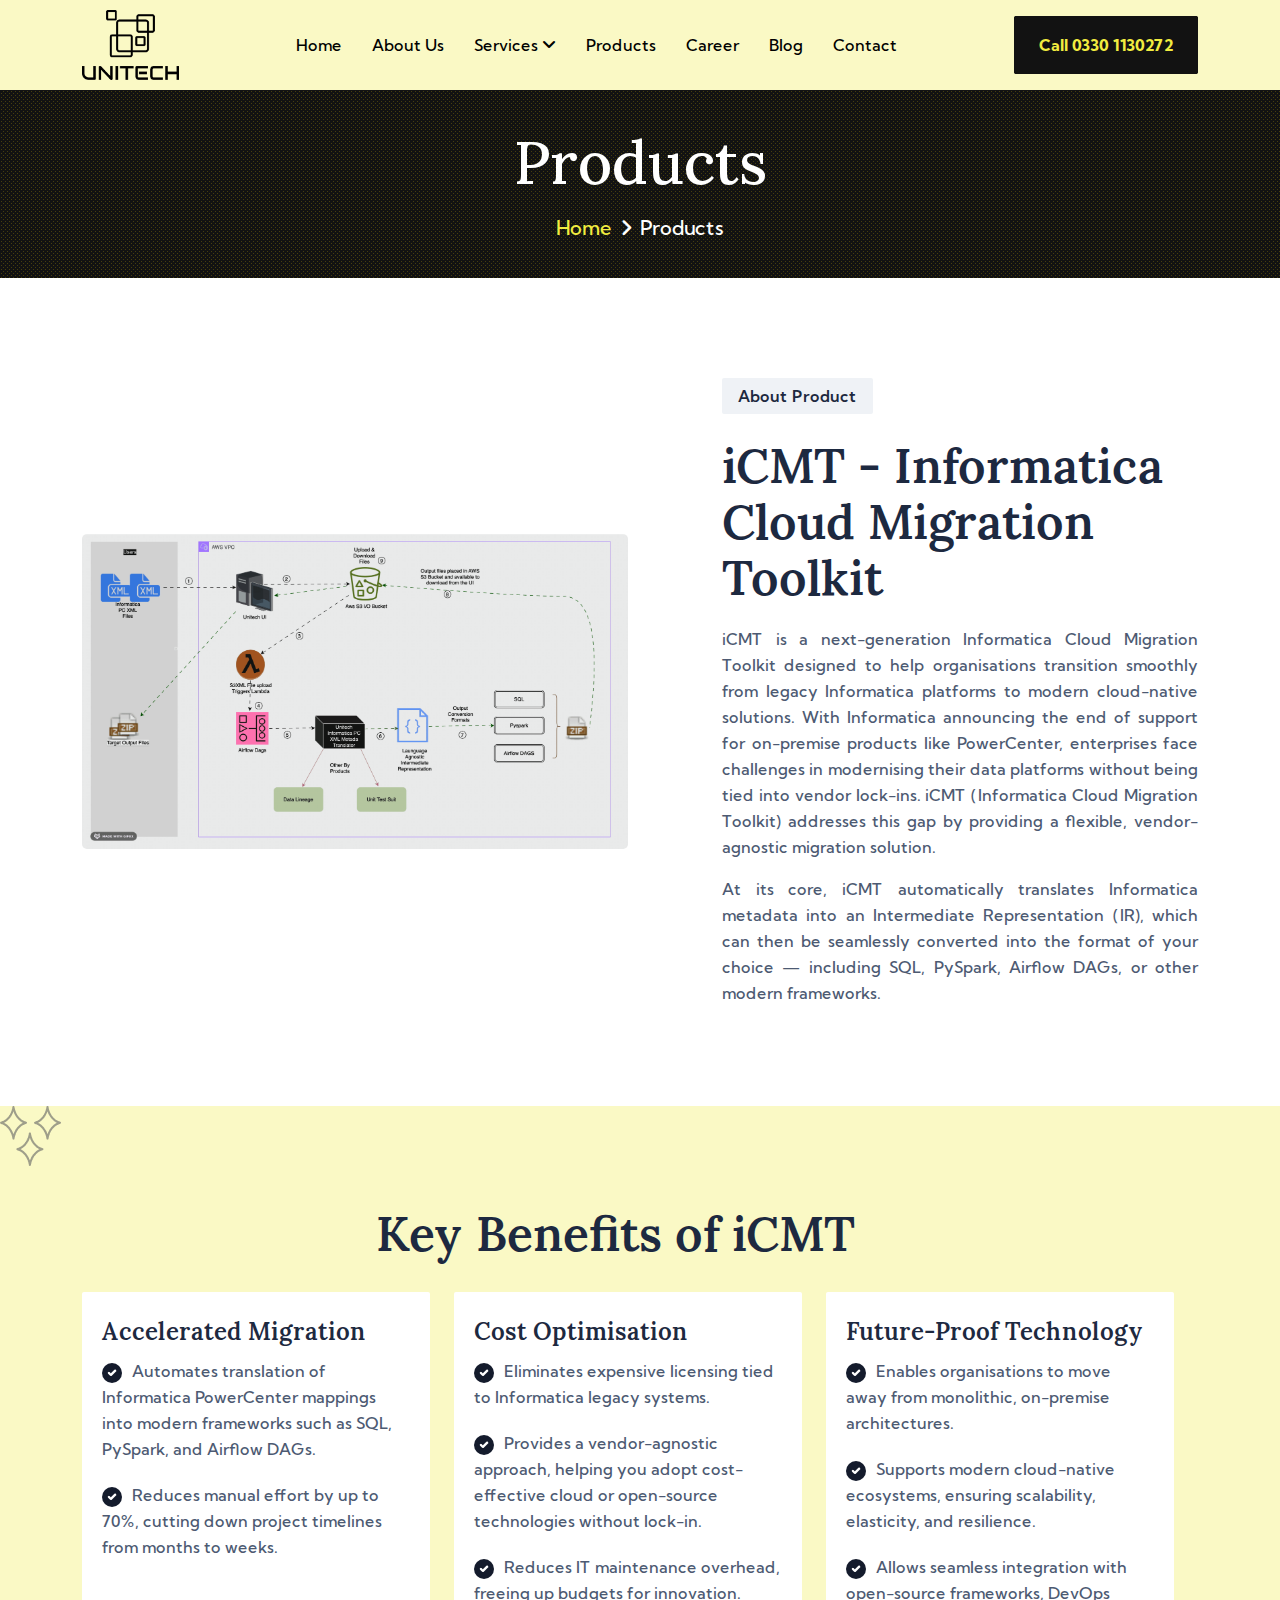
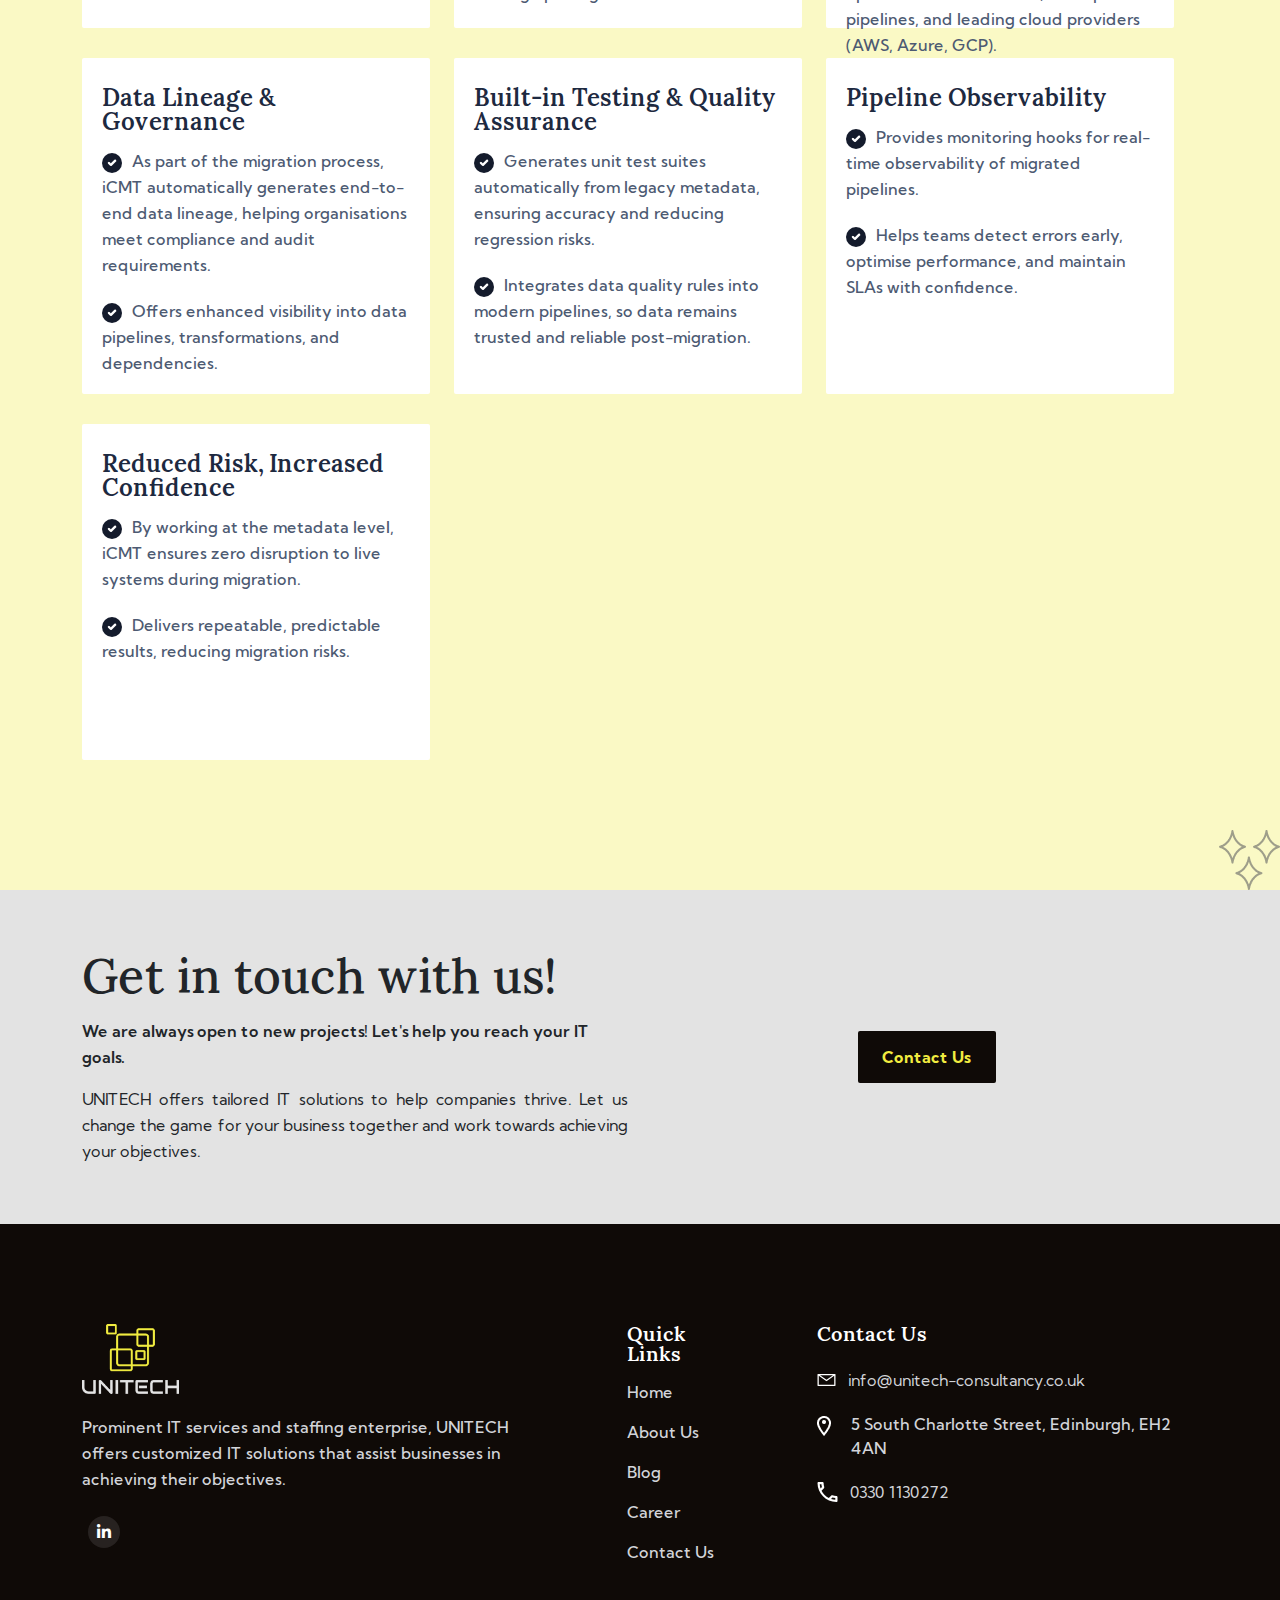
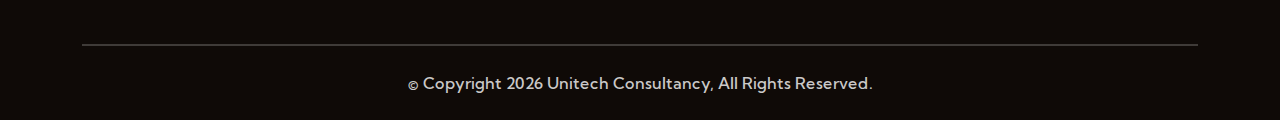
<file: products.html>
<!DOCTYPE html><html lang="en"><head><meta charSet="utf-8"/><meta name="viewport" content="width=device-width, initial-scale=1"/><link rel="preload" as="image" href="/assets/images/logo/logo10.png"/><link rel="preload" as="image" href="/assets/images/logo/logo11.png"/><link rel="preload" as="image" href="/assets/images/icons/phone5.svg"/><link rel="preload" as="image" href="/assets/images/icons/email4.svg"/><link rel="preload" as="image" href="/assets/images/icons/location2.png"/><link rel="preload" as="image" href="/assets/images/iCMT.gif"/><link rel="preload" as="image" href="/assets/images/elementor/elementor23.png"/><link rel="preload" as="image" href="/assets/images/icons/check1.png"/><link rel="stylesheet" href="/_next/static/css/d4c56e87f7b371fb.css" data-precedence="next"/><link rel="stylesheet" href="/_next/static/css/a71f7a8adcdd4f04.css" data-precedence="next"/><link rel="stylesheet" href="/_next/static/css/9ec8ea8509f27230.css" data-precedence="next"/><link rel="stylesheet" href="/_next/static/css/e952bff25c45633b.css" data-precedence="next"/><link rel="stylesheet" href="/_next/static/css/671b7d5709582182.css" data-precedence="next"/><link rel="stylesheet" href="/_next/static/css/d26560abb1118183.css" data-precedence="next"/><link rel="stylesheet" href="/_next/static/css/a1f45f8deb8c2b33.css" data-precedence="next"/><link rel="preload" as="script" fetchPriority="low" href="/_next/static/chunks/webpack-eec9e6a784fac2f5.js"/><script src="/_next/static/chunks/fd9d1056-1389aa366edd1a14.js" async=""></script><script src="/_next/static/chunks/117-9afe2ed015f769e1.js" async=""></script><script src="/_next/static/chunks/main-app-eaeecbc623a4ca49.js" async=""></script><script src="/_next/static/chunks/710-d8b57ec7b42ad6eb.js" async=""></script><script src="/_next/static/chunks/29-6927bd111cac37f4.js" async=""></script><script src="/_next/static/chunks/423-fa80b20c75eb4666.js" async=""></script><script src="/_next/static/chunks/app/products/page-be0924a9da43387b.js" async=""></script><script async="" src="https://www.googletagmanager.com/gtag/js?id=G-QY68H1EJ88"></script><meta name="google-site-verification" content="ThxCYq0rpSj2d2gMzA1cK59AoQgtjdi90v92r9C5O_c"/><title>Unitech Consultancy</title><meta name="description" content="The fastest growing technology service company"/><link rel="icon" href="/favicon.ico" type="image/x-icon" sizes="256x256"/><script>
                    window.dataLayer = window.dataLayer || [];
                    function gtag(){dataLayer.push(arguments);}
                    gtag('js', new Date());
                    gtag('config', 'G-QY68H1EJ88', {
                        page_path: window.location.pathname,
                    });
                    </script><script src="/_next/static/chunks/polyfills-42372ed130431b0a.js" noModule=""></script></head><body class="__variable_1a6ee9 __variable_9f46f4 __variable_dcc2b2 __variable_197c49"><!--$--><header class="header about-bg d-none d-lg-block"><div class="header-area header header-sticky " id="header"><div class="container"><div class="row"><div class="col-12"><div class="header-elements"><div class="site-logo"><a href="/"><img src="/assets/images/logo/logo10.png" alt=""/></a></div><div class="main-menu-ex  homepage7 "><ul><li><a class="font-ks font-16 weight-500 color" href="/">Home</a></li><li><a class="font-ks font-16 weight-500 color" href="/about">About Us</a></li><li><a class="font-ks font-16 weight-500 color" href="#">Services<!-- --> <span><i class="fa-solid fa-angle-down"></i></span></a><ul><li><a class="font-ks font-16 weight-500 color" href="/digital">Digital Transformation</a></li><li><a class="font-ks font-16 weight-500 color" href="/cloud">Cloud Services</a></li><li><a class="font-ks font-16 weight-500 color" href="/ai">Artificial Intelligence (AI)</a></li><li><a class="font-ks font-16 weight-500 color" href="/quality">Quality and Performance Engineering</a></li></ul></li><li><a class="font-ks font-16 weight-500 color" href="/products"> <!-- -->Products<!-- --> </a></li><li><a class="font-ks font-16 weight-500 color" href="/career"> <!-- -->Career</a></li><li><a class="font-ks font-16 weight-500 color" href="/blog"> <!-- -->Blog<!-- --> </a></li><li><a class="font-ks font-16 weight-500 color" href="/contact"> <!-- -->Contact</a></li></ul></div><div class="contact-3 d-lg-block d-none"><div class="shecdule-btn1"><a class="font-ks font-16 lineh-16 color weight-700 shedule-btn3" href="tel:03301130272">Call 0330 1130272</a></div></div></div></div></div></div></div></header><div class="mobile-header mobile-header-4 d-block d-lg-none homepagesmall"><div class="container-fluid"><div class="col-12"><div class="mobile-header-elements"><div class="mobile-logo"><a href="/"><img src="/assets/images/logo/logo11.png" alt=""/></a></div><div class="mobile-nav-icon dots-menu"><i class="fa-solid fa-bars"></i></div></div></div></div></div><div class="mobile-sidebar "><div class="logoicons-area"><div class="logos"><img src="/assets/images/logo/logo11.png" alt=""/></div><div class="menu-close"><i class="fa-solid fa-xmark"></i></div></div><div class="mobile-nav"><ul class="mobile-nav-list"><li><a class="font-ks font-16 weight-500 color" href="/">Home<!-- --> </a></li><li><a class="font-ks font-16 weight-500 color" href="/about">About Us</a></li><li class="has-sub hash-has-sub"><span class="submenu-button"><em></em></span><a class="font-ks font-16 weight-500 color" href="#">Services</a><ul class="sub-menu" style="display:none"><li><a class="font-ks font-16 weight-500 color-1" href="/digital">Digital Transformation</a></li><li><a class="font-ks font-16 weight-500 color-1" href="/cloud">Cloud Services</a></li><li><a class="font-ks font-16 weight-500 color-1" href="/ai">Artificial Intelligence (AI)</a></li><li><a class="font-ks font-16 weight-500 color-1" href="/quality">Quality and Performance Engineering</a></li></ul></li><li><a class="font-ks font-16 weight-500 color" href="/products"> <!-- -->Products<!-- --> </a></li><li><a class="font-ks font-16 weight-500 color" href="/career"> <!-- -->Career</a></li><li><a class="font-ks font-16 weight-500 color" href="/blog"> <!-- -->Blog<!-- --> </a></li><li><a class="font-ks font-16 weight-500 color" href="/contact"> <!-- -->Contact</a></li></ul><div class="allmobilesection"><div class="single-footer single-footer-menu single-footer4"><h3 class="font-ks font-24 lineh-24 weight-600 color margin-b margin-t24">Contact Info</h3><div class="footer4-contact-info"><div class="contact-info-single"><div class="contact-info-icon"><img src="/assets/images/icons/phone5.svg" alt=""/></div><div class="contact-info-text"><a class="font-ks font-16 lineh-26 weight-500 color-21" href="/tel:03301130272">03301130272</a></div></div><div class="contact-info-single"><div class="contact-info-icon"><img src="/assets/images/icons/email4.svg" alt=""/></div><div class="contact-info-text"><a class="font-ks font-16 lineh-26 weight-500 color-21" href="/mailto:info@unitech-consultancy.co.uk">info@unitech-consultancy.co.uk</a></div></div><div class="single-footer single-footer-menu single-footer4"><h3 class="font-ks font-24 lineh-24 weight-600 color margin-b margin-t24">Our Location</h3><div class="contact-info-single"><div class="contact-info-icon"><img src="/assets/images/icons/location2.png" alt=""/></div><div class="contact-info-text"><a class="font-ks font-16 lineh-26 weight-500 color-21" href="#">5 South Charlotte Street, Edinburgh, EH2 4AN</a></div></div></div><div class="single-footer single-footer-menu single-footer4"><h3 class="font-ks font-24 lineh-24 weight-600 color margin-b margin-t24">Social Links</h3><div class="social social4-menu social4"><ul><li><a data-bs-toggle="tooltip" title="Facebook" href="#"><svg class="svg-inline--fa fa-linkedin-in" aria-hidden="true" focusable="false" data-prefix="fab" data-icon="linkedin-in" role="img" xmlns="http://www.w3.org/2000/svg" viewBox="0 0 448 512" data-fa-i2svg="true"><path fill="currentColor" d="M100.3 448H7.4V148.9h92.88zM53.79 108.1C24.09 108.1 0 83.5 0 53.8a53.79 53.79 0 0 1 107.6 0c0 29.7-24.1 54.3-53.79 54.3zM447.9 448h-92.68V302.4c0-34.7-.7-79.2-48.29-79.2-48.29 0-55.69 37.7-55.69 76.7V448h-92.78V148.9h89.08v40.8h1.3c12.4-23.5 42.69-48.3 87.88-48.3 94 0 111.3 61.9 111.3 142.3V448z"></path></svg></a></li></ul></div></div></div></div></div></div></div><div class="welcomeabout-area"><div class="row"><div class="col-lg-12"><div class="welcomeaboiut2 text-center"><h1 class="font-lora font-60 lineh-64 weight-500 color margin-b24">Products</h1><p class="font-20 weight-500 font-ks lineh-20 color"><a class="color" href="/">Home</a><span><i class="fa-solid fa-angle-right"></i></span>Products</p></div></div></div></div><div class="jsx-86ae521558c69adb"><div class="jsx-86ae521558c69adb about3-section-area section-padding5"><div class="jsx-86ae521558c69adb container"><div class="jsx-86ae521558c69adb row align-items-center"><div class="jsx-86ae521558c69adb col-lg-6"><div class="jsx-86ae521558c69adb about3-images1"><img src="/assets/images/iCMT.gif" alt="" class="jsx-86ae521558c69adb"/></div></div><div class="jsx-86ae521558c69adb col-lg-6"><div class="jsx-86ae521558c69adb about3-textarea1"><span class="jsx-86ae521558c69adb about3span font-ks lineh-16 font-16 weight-600 color-29 d-inline-block margin-b24">About Product</span><h1 class="jsx-86ae521558c69adb font-lora font-48 lineh-56 weight-600 color-29 margin-b20">iCMT - Informatica Cloud Migration Toolkit<!-- --> </h1><p class="jsx-86ae521558c69adb font-ks font-16 lineh-26 weight-500 color-30  justifytxt margin-b">iCMT is a next-generation Informatica Cloud Migration Toolkit designed to help organisations transition smoothly from legacy Informatica platforms to modern cloud-native solutions. With Informatica announcing the end of support for on-premise products like PowerCenter, enterprises face challenges in modernising their data platforms without being tied into vendor lock-ins. iCMT (Informatica Cloud Migration Toolkit) addresses this gap by providing a flexible, vendor-agnostic migration solution.</p><p class="jsx-86ae521558c69adb font-ks font-16 lineh-26 weight-500 color-30 justifytxt">At its core, iCMT automatically translates Informatica metadata into an Intermediate Representation (IR), which can then be seamlessly converted into the format of your choice — including SQL, PySpark, Airflow DAGs, or other modern frameworks.</p></div></div></div></div></div><div class="jsx-86ae521558c69adb lawprovide-section-area section-padding5"><img src="/assets/images/elementor/elementor23.png" alt="" class="jsx-86ae521558c69adb elementor24"/><div class="jsx-86ae521558c69adb container"><div class="jsx-86ae521558c69adb row align-items-center"><div class="jsx-86ae521558c69adb col-lg-12"><div class="jsx-86ae521558c69adb lawprovide-textarea text-center margin-b30"><h1 class="jsx-86ae521558c69adb font-lora font-48 lineh-56 weight-600 color-29 margin-b20">Key Benefits of iCMT</h1></div></div><div class="jsx-86ae521558c69adb row"><div class="jsx-86ae521558c69adb col-lg-4"><div class="jsx-86ae521558c69adb lawprovide-boaxrea margin-b30"><div class="jsx-86ae521558c69adb lax-conultingprovide missiontextarea"><a class="color-29" href="/servicemiddle"><h1 class="jsx-86ae521558c69adb font-lora font-24 lineh-24 weight-600 color-29 margin-b14 ts">Accelerated Migration</h1></a><ul class="jsx-86ae521558c69adb"><li class="jsx-86ae521558c69adb font-ks font-16 lineh-26 weight-500 color-30 margin-b20"><span class="jsx-86ae521558c69adb"><img src="/assets/images/icons/check1.png" alt="" class="jsx-86ae521558c69adb"/></span> <!-- -->Automates translation of Informatica PowerCenter mappings into modern frameworks such as SQL, PySpark, and Airflow DAGs.</li><li class="jsx-86ae521558c69adb font-ks font-16 lineh-26 weight-500 color-30 margin-b20"><span class="jsx-86ae521558c69adb"><img src="/assets/images/icons/check1.png" alt="" class="jsx-86ae521558c69adb"/></span> <!-- -->Reduces manual effort by up to 70%, cutting down project timelines from months to weeks.</li></ul></div></div></div><div class="jsx-86ae521558c69adb col-lg-4"><div class="jsx-86ae521558c69adb lawprovide-boaxrea margin-b30"><div class="jsx-86ae521558c69adb lax-conultingprovide missiontextarea"><a class="color-29" href="/servicemiddle"><h1 class="jsx-86ae521558c69adb font-lora font-24 lineh-24 weight-600 color-29 margin-b14 ts">Cost Optimisation</h1></a><ul class="jsx-86ae521558c69adb"><li class="jsx-86ae521558c69adb font-ks font-16 lineh-26 weight-500 color-30 margin-b20"><span class="jsx-86ae521558c69adb"><img src="/assets/images/icons/check1.png" alt="" class="jsx-86ae521558c69adb"/></span> <!-- -->Eliminates expensive licensing tied to Informatica legacy systems.</li><li class="jsx-86ae521558c69adb font-ks font-16 lineh-26 weight-500 color-30 margin-b20"><span class="jsx-86ae521558c69adb"><img src="/assets/images/icons/check1.png" alt="" class="jsx-86ae521558c69adb"/></span> <!-- -->Provides a vendor-agnostic approach, helping you adopt cost-effective cloud or open-source technologies without lock-in.</li><li class="jsx-86ae521558c69adb font-ks font-16 lineh-26 weight-500 color-30 margin-b20"><span class="jsx-86ae521558c69adb"><img src="/assets/images/icons/check1.png" alt="" class="jsx-86ae521558c69adb"/></span> <!-- -->Reduces IT maintenance overhead, freeing up budgets for innovation.</li></ul></div></div></div><div class="jsx-86ae521558c69adb col-lg-4"><div class="jsx-86ae521558c69adb lawprovide-boaxrea margin-b30"><div class="jsx-86ae521558c69adb lax-conultingprovide missiontextarea"><a class="color-29" href="/servicemiddle"><h1 class="jsx-86ae521558c69adb font-lora font-24 lineh-24 weight-600 color-29 margin-b14 ts">Future-Proof Technology</h1></a><ul class="jsx-86ae521558c69adb"><li class="jsx-86ae521558c69adb font-ks font-16 lineh-26 weight-500 color-30 margin-b20"><span class="jsx-86ae521558c69adb"><img src="/assets/images/icons/check1.png" alt="" class="jsx-86ae521558c69adb"/></span> <!-- -->Enables organisations to move away from monolithic, on-premise architectures.</li><li class="jsx-86ae521558c69adb font-ks font-16 lineh-26 weight-500 color-30 margin-b20"><span class="jsx-86ae521558c69adb"><img src="/assets/images/icons/check1.png" alt="" class="jsx-86ae521558c69adb"/></span> <!-- -->Supports modern cloud-native ecosystems, ensuring scalability, elasticity, and resilience.</li><li class="jsx-86ae521558c69adb font-ks font-16 lineh-26 weight-500 color-30 margin-b20"><span class="jsx-86ae521558c69adb"><img src="/assets/images/icons/check1.png" alt="" class="jsx-86ae521558c69adb"/></span> <!-- -->Allows seamless integration with open-source frameworks, DevOps pipelines, and leading cloud providers (AWS, Azure, GCP).</li></ul></div></div></div><div class="jsx-86ae521558c69adb col-lg-4"><div class="jsx-86ae521558c69adb lawprovide-boaxrea margin-b30"><div class="jsx-86ae521558c69adb lax-conultingprovide missiontextarea"><a class="color-29" href="/servicemiddle"><h1 class="jsx-86ae521558c69adb font-lora font-24 lineh-24 weight-600 color-29 margin-b14 ts">Data Lineage &amp; Governance</h1></a><ul class="jsx-86ae521558c69adb"><li class="jsx-86ae521558c69adb font-ks font-16 lineh-26 weight-500 color-30 margin-b20"><span class="jsx-86ae521558c69adb"><img src="/assets/images/icons/check1.png" alt="" class="jsx-86ae521558c69adb"/></span> <!-- -->As part of the migration process, iCMT automatically generates end-to-end data lineage, helping organisations meet compliance and audit requirements.</li><li class="jsx-86ae521558c69adb font-ks font-16 lineh-26 weight-500 color-30 margin-b20"><span class="jsx-86ae521558c69adb"><img src="/assets/images/icons/check1.png" alt="" class="jsx-86ae521558c69adb"/></span> <!-- -->Offers enhanced visibility into data pipelines, transformations, and dependencies.</li></ul></div></div></div><div class="jsx-86ae521558c69adb col-lg-4"><div class="jsx-86ae521558c69adb lawprovide-boaxrea margin-b30"><div class="jsx-86ae521558c69adb lax-conultingprovide missiontextarea"><a class="color-29" href="/servicemiddle"><h1 class="jsx-86ae521558c69adb font-lora font-24 lineh-24 weight-600 color-29 margin-b14 ts">Built-in Testing &amp; Quality Assurance</h1></a><ul class="jsx-86ae521558c69adb"><li class="jsx-86ae521558c69adb font-ks font-16 lineh-26 weight-500 color-30 margin-b20"><span class="jsx-86ae521558c69adb"><img src="/assets/images/icons/check1.png" alt="" class="jsx-86ae521558c69adb"/></span> <!-- -->Generates unit test suites automatically from legacy metadata, ensuring accuracy and reducing regression risks.</li><li class="jsx-86ae521558c69adb font-ks font-16 lineh-26 weight-500 color-30 margin-b20"><span class="jsx-86ae521558c69adb"><img src="/assets/images/icons/check1.png" alt="" class="jsx-86ae521558c69adb"/></span> <!-- -->Integrates data quality rules into modern pipelines, so data remains trusted and reliable post-migration.</li></ul></div></div></div><div class="jsx-86ae521558c69adb col-lg-4"><div class="jsx-86ae521558c69adb lawprovide-boaxrea margin-b30"><div class="jsx-86ae521558c69adb lax-conultingprovide missiontextarea"><a class="color-29" href="/servicemiddle"><h1 class="jsx-86ae521558c69adb font-lora font-24 lineh-24 weight-600 color-29 margin-b14 ts">Pipeline Observability</h1></a><ul class="jsx-86ae521558c69adb"><li class="jsx-86ae521558c69adb font-ks font-16 lineh-26 weight-500 color-30 margin-b20"><span class="jsx-86ae521558c69adb"><img src="/assets/images/icons/check1.png" alt="" class="jsx-86ae521558c69adb"/></span> <!-- -->Provides monitoring hooks for real-time observability of migrated pipelines.</li><li class="jsx-86ae521558c69adb font-ks font-16 lineh-26 weight-500 color-30 margin-b20"><span class="jsx-86ae521558c69adb"><img src="/assets/images/icons/check1.png" alt="" class="jsx-86ae521558c69adb"/></span> <!-- -->Helps teams detect errors early, optimise performance, and maintain SLAs with confidence.</li></ul></div></div></div><div class="jsx-86ae521558c69adb col-lg-4"><div class="jsx-86ae521558c69adb lawprovide-boaxrea margin-b30"><div class="jsx-86ae521558c69adb lax-conultingprovide missiontextarea"><a class="color-29" href="/servicemiddle"><h1 class="jsx-86ae521558c69adb font-lora font-24 lineh-24 weight-600 color-29 margin-b14 ts">Reduced Risk, Increased Confidence</h1></a><ul class="jsx-86ae521558c69adb"><li class="jsx-86ae521558c69adb font-ks font-16 lineh-26 weight-500 color-30 margin-b20"><span class="jsx-86ae521558c69adb"><img src="/assets/images/icons/check1.png" alt="" class="jsx-86ae521558c69adb"/></span> <!-- -->By working at the metadata level, iCMT ensures zero disruption to live systems during migration.</li><li class="jsx-86ae521558c69adb font-ks font-16 lineh-26 weight-500 color-30 margin-b20"><span class="jsx-86ae521558c69adb"><img src="/assets/images/icons/check1.png" alt="" class="jsx-86ae521558c69adb"/></span> <!-- -->Delivers repeatable, predictable results, reducing migration risks.</li></ul></div></div></div></div></div></div><img src="/assets/images/elementor/elementor23.png" alt="" class="jsx-86ae521558c69adb elementor25"/></div></div><div class="cta7-section-area section-padding4"><div class="container"><div class="row align-items-center"><div class="col-lg-6"><div class="cta7-textarea"><h1 class="font-lora font-48 lineh-52 weight-500 margin-b">Get in touch with us! </h1><p class="font-ks font-16 weight-600 lineh-26 margin-b">We are always open to new projects! Let&#x27;s help you reach your IT goals.</p><p class="font-ks font-16 weight-400 lineh-26 justifytxt">UNITECH offers tailored IT solutions to help companies thrive. Let us change the game for your business together and work towards achieving your objectives.</p></div></div><div class="col-lg-2"></div><div class="col-lg-4"><div class="cta7-btnarea"><a class=" font-ks font-16 weight-700 color-ks1 lineh-16 contactbtn8" href="/contact">Contact Us</a></div></div></div></div></div><div class="footer4-section-area7"><div class="container"><div class="row"><div class="col-lg-12"><div class="contcat5-section5-area section-padding15"><div class="row"><div class="col-lg-5"><div class="contact5-logo5-text"><img src="/assets/images/logo/logo11.png" alt=""/><p class="font-ks font-16 weight-500 lineh-26 color32 margin-t margin-b24">Prominent IT services and staffing enterprise, UNITECH offers customized IT solutions that assist businesses in achieving their objectives.</p><div class="icon-social-links list7"><ul><li><a class="ml1" href="#"><i class="fa-brands fa-linkedin-in"></i></a></li></ul></div></div></div><div class="col-lg-2 col-md-6"><div class="about-5-links"><h1 class="font-20 font-lora weight-600 lineh-20 color">Quick Links</h1><ul><li><a class="font-ks font-16 lineh-16 weight-500 color32 margin-t d-inline-block" href="/">Home</a></li><li><a class="font-ks font-16 lineh-16 weight-500 color32 d-inline-block margin-t" href="/about">About Us</a></li><li><a class="font-ks font-16 lineh-16 weight-500 color32 margin-t d-inline-block" href="/blog">Blog</a></li><li><a class="font-ks font-16 lineh-16 weight-500 color32 margin-t d-inline-block" href="/career">Career</a></li><li><a class="font-ks font-16 lineh-16 weight-500 color32 margin-t d-inline-block" href="/contact">Contact Us</a></li></ul></div></div><div class="col-lg-5 col-md-6"><div class="contact-footer heightleft"><h1 class="font-20 color lineh-20 font-lora margin-b24 weight-600">Contact Us</h1><div class="email4"><img src="/assets/images/icons/email4.svg" alt=""/><a class="font-16 lineh-24 color32 weight-400 font-ks" href="/mailto:info@unitech-consultancy.co.uk">info@unitech-consultancy.co.uk</a></div><span class="location-fooetr "><img src="/assets/images/icons/location2.png" alt="" class="heightwidth"/><a class="font-16 font-ks lineh-24 weight-500 color32 margin-t" href="#">5 South Charlotte Street, Edinburgh, EH2 4AN</a></span><div class="email4 margin-t"><img src="/assets/images/icons/phone5.svg" alt=""/><a class="font-16 lineh-24 color32 weight-400 font-ks" href="/tel:03301130272">0330 1130272</a></div></div></div></div></div><div class="border-10"></div><div class="copyright6 text-center"><p class="font-ks lineh-26 weight-500 font-16 color-21">© Copyright <!-- -->2025<!-- --> Unitech Consultancy, All Rights Reserved.</p></div></div></div></div></div><!--/$--><script src="/_next/static/chunks/webpack-eec9e6a784fac2f5.js" async=""></script><script>(self.__next_f=self.__next_f||[]).push([0]);self.__next_f.push([2,null])</script><script>self.__next_f.push([1,"1:HL[\"/_next/static/css/d4c56e87f7b371fb.css\",\"style\"]\n2:HL[\"/_next/static/css/a71f7a8adcdd4f04.css\",\"style\"]\n3:HL[\"/_next/static/css/9ec8ea8509f27230.css\",\"style\"]\n4:HL[\"/_next/static/css/e952bff25c45633b.css\",\"style\"]\n5:HL[\"/_next/static/css/671b7d5709582182.css\",\"style\"]\n6:HL[\"/_next/static/css/d26560abb1118183.css\",\"style\"]\n7:HL[\"/_next/static/css/a1f45f8deb8c2b33.css\",\"style\"]\n"])</script><script>self.__next_f.push([1,"8:I[2846,[],\"\"]\na:I[9107,[],\"ClientPageRoot\"]\nb:I[3747,[\"710\",\"static/chunks/710-d8b57ec7b42ad6eb.js\",\"29\",\"static/chunks/29-6927bd111cac37f4.js\",\"423\",\"static/chunks/423-fa80b20c75eb4666.js\",\"286\",\"static/chunks/app/products/page-be0924a9da43387b.js\"],\"default\",1]\nc:I[4707,[],\"\"]\nd:I[6423,[],\"\"]\nf:I[1060,[],\"\"]\n10:[]\n"])</script><script>self.__next_f.push([1,"0:[\"$\",\"$L8\",null,{\"buildId\":\"ThnejgV_F2HPK943x0ywu\",\"assetPrefix\":\"\",\"urlParts\":[\"\",\"products\"],\"initialTree\":[\"\",{\"children\":[\"products\",{\"children\":[\"__PAGE__\",{}]}]},\"$undefined\",\"$undefined\",true],\"initialSeedData\":[\"\",{\"children\":[\"products\",{\"children\":[\"__PAGE__\",{},[[\"$L9\",[\"$\",\"$La\",null,{\"props\":{\"params\":{},\"searchParams\":{}},\"Component\":\"$b\"}],null],null],null]},[null,[\"$\",\"$Lc\",null,{\"parallelRouterKey\":\"children\",\"segmentPath\":[\"children\",\"products\",\"children\"],\"error\":\"$undefined\",\"errorStyles\":\"$undefined\",\"errorScripts\":\"$undefined\",\"template\":[\"$\",\"$Ld\",null,{}],\"templateStyles\":\"$undefined\",\"templateScripts\":\"$undefined\",\"notFound\":\"$undefined\",\"notFoundStyles\":\"$undefined\"}]],null]},[[[[\"$\",\"link\",\"0\",{\"rel\":\"stylesheet\",\"href\":\"/_next/static/css/d4c56e87f7b371fb.css\",\"precedence\":\"next\",\"crossOrigin\":\"$undefined\"}],[\"$\",\"link\",\"1\",{\"rel\":\"stylesheet\",\"href\":\"/_next/static/css/a71f7a8adcdd4f04.css\",\"precedence\":\"next\",\"crossOrigin\":\"$undefined\"}],[\"$\",\"link\",\"2\",{\"rel\":\"stylesheet\",\"href\":\"/_next/static/css/9ec8ea8509f27230.css\",\"precedence\":\"next\",\"crossOrigin\":\"$undefined\"}],[\"$\",\"link\",\"3\",{\"rel\":\"stylesheet\",\"href\":\"/_next/static/css/e952bff25c45633b.css\",\"precedence\":\"next\",\"crossOrigin\":\"$undefined\"}],[\"$\",\"link\",\"4\",{\"rel\":\"stylesheet\",\"href\":\"/_next/static/css/671b7d5709582182.css\",\"precedence\":\"next\",\"crossOrigin\":\"$undefined\"}],[\"$\",\"link\",\"5\",{\"rel\":\"stylesheet\",\"href\":\"/_next/static/css/d26560abb1118183.css\",\"precedence\":\"next\",\"crossOrigin\":\"$undefined\"}],[\"$\",\"link\",\"6\",{\"rel\":\"stylesheet\",\"href\":\"/_next/static/css/a1f45f8deb8c2b33.css\",\"precedence\":\"next\",\"crossOrigin\":\"$undefined\"}]],[\"$\",\"html\",null,{\"lang\":\"en\",\"children\":[[\"$\",\"head\",null,{\"children\":[[\"$\",\"meta\",null,{\"name\":\"google-site-verification\",\"content\":\"ThxCYq0rpSj2d2gMzA1cK59AoQgtjdi90v92r9C5O_c\"}],[\"$\",\"script\",null,{\"async\":true,\"src\":\"https://www.googletagmanager.com/gtag/js?id=G-QY68H1EJ88\"}],[\"$\",\"script\",null,{\"dangerouslySetInnerHTML\":{\"__html\":\"\\n                    window.dataLayer = window.dataLayer || [];\\n                    function gtag(){dataLayer.push(arguments);}\\n                    gtag('js', new Date());\\n                    gtag('config', 'G-QY68H1EJ88', {\\n                        page_path: window.location.pathname,\\n                    });\\n                    \"}}]]}],[\"$\",\"body\",null,{\"className\":\"__variable_1a6ee9 __variable_9f46f4 __variable_dcc2b2 __variable_197c49\",\"children\":[\"$\",\"$Lc\",null,{\"parallelRouterKey\":\"children\",\"segmentPath\":[\"children\"],\"error\":\"$undefined\",\"errorStyles\":\"$undefined\",\"errorScripts\":\"$undefined\",\"template\":[\"$\",\"$Ld\",null,{}],\"templateStyles\":\"$undefined\",\"templateScripts\":\"$undefined\",\"notFound\":[[\"$\",\"title\",null,{\"children\":\"404: This page could not be found.\"}],[\"$\",\"div\",null,{\"style\":{\"fontFamily\":\"system-ui,\\\"Segoe UI\\\",Roboto,Helvetica,Arial,sans-serif,\\\"Apple Color Emoji\\\",\\\"Segoe UI Emoji\\\"\",\"height\":\"100vh\",\"textAlign\":\"center\",\"display\":\"flex\",\"flexDirection\":\"column\",\"alignItems\":\"center\",\"justifyContent\":\"center\"},\"children\":[\"$\",\"div\",null,{\"children\":[[\"$\",\"style\",null,{\"dangerouslySetInnerHTML\":{\"__html\":\"body{color:#000;background:#fff;margin:0}.next-error-h1{border-right:1px solid rgba(0,0,0,.3)}@media (prefers-color-scheme:dark){body{color:#fff;background:#000}.next-error-h1{border-right:1px solid rgba(255,255,255,.3)}}\"}}],[\"$\",\"h1\",null,{\"className\":\"next-error-h1\",\"style\":{\"display\":\"inline-block\",\"margin\":\"0 20px 0 0\",\"padding\":\"0 23px 0 0\",\"fontSize\":24,\"fontWeight\":500,\"verticalAlign\":\"top\",\"lineHeight\":\"49px\"},\"children\":\"404\"}],[\"$\",\"div\",null,{\"style\":{\"display\":\"inline-block\"},\"children\":[\"$\",\"h2\",null,{\"style\":{\"fontSize\":14,\"fontWeight\":400,\"lineHeight\":\"49px\",\"margin\":0},\"children\":\"This page could not be found.\"}]}]]}]}]],\"notFoundStyles\":[]}]}]]}]],null],[[\"$\",\"div\",null,{\"id\":\"pre-load\",\"children\":[\"$\",\"div\",null,{\"id\":\"loader\",\"className\":\"loader\",\"children\":[\"$\",\"div\",null,{\"className\":\"loader-container\",\"children\":[\"$\",\"div\",null,{\"className\":\"loader-icon\",\"children\":[\"$\",\"img\",null,{\"src\":\"/assets/images/logo/logo10.png\",\"alt\":\" \"}]}]}]}]}],[],[]]],\"couldBeIntercepted\":false,\"initialHead\":[null,\"$Le\"],\"globalErrorComponent\":\"$f\",\"missingSlots\":\"$W10\"}]\n"])</script><script>self.__next_f.push([1,"e:[[\"$\",\"meta\",\"0\",{\"name\":\"viewport\",\"content\":\"width=device-width, initial-scale=1\"}],[\"$\",\"meta\",\"1\",{\"charSet\":\"utf-8\"}],[\"$\",\"title\",\"2\",{\"children\":\"Unitech Consultancy\"}],[\"$\",\"meta\",\"3\",{\"name\":\"description\",\"content\":\"The fastest growing technology service company\"}],[\"$\",\"link\",\"4\",{\"rel\":\"icon\",\"href\":\"/favicon.ico\",\"type\":\"image/x-icon\",\"sizes\":\"256x256\"}]]\n9:null\n"])</script></body></html>
</file>
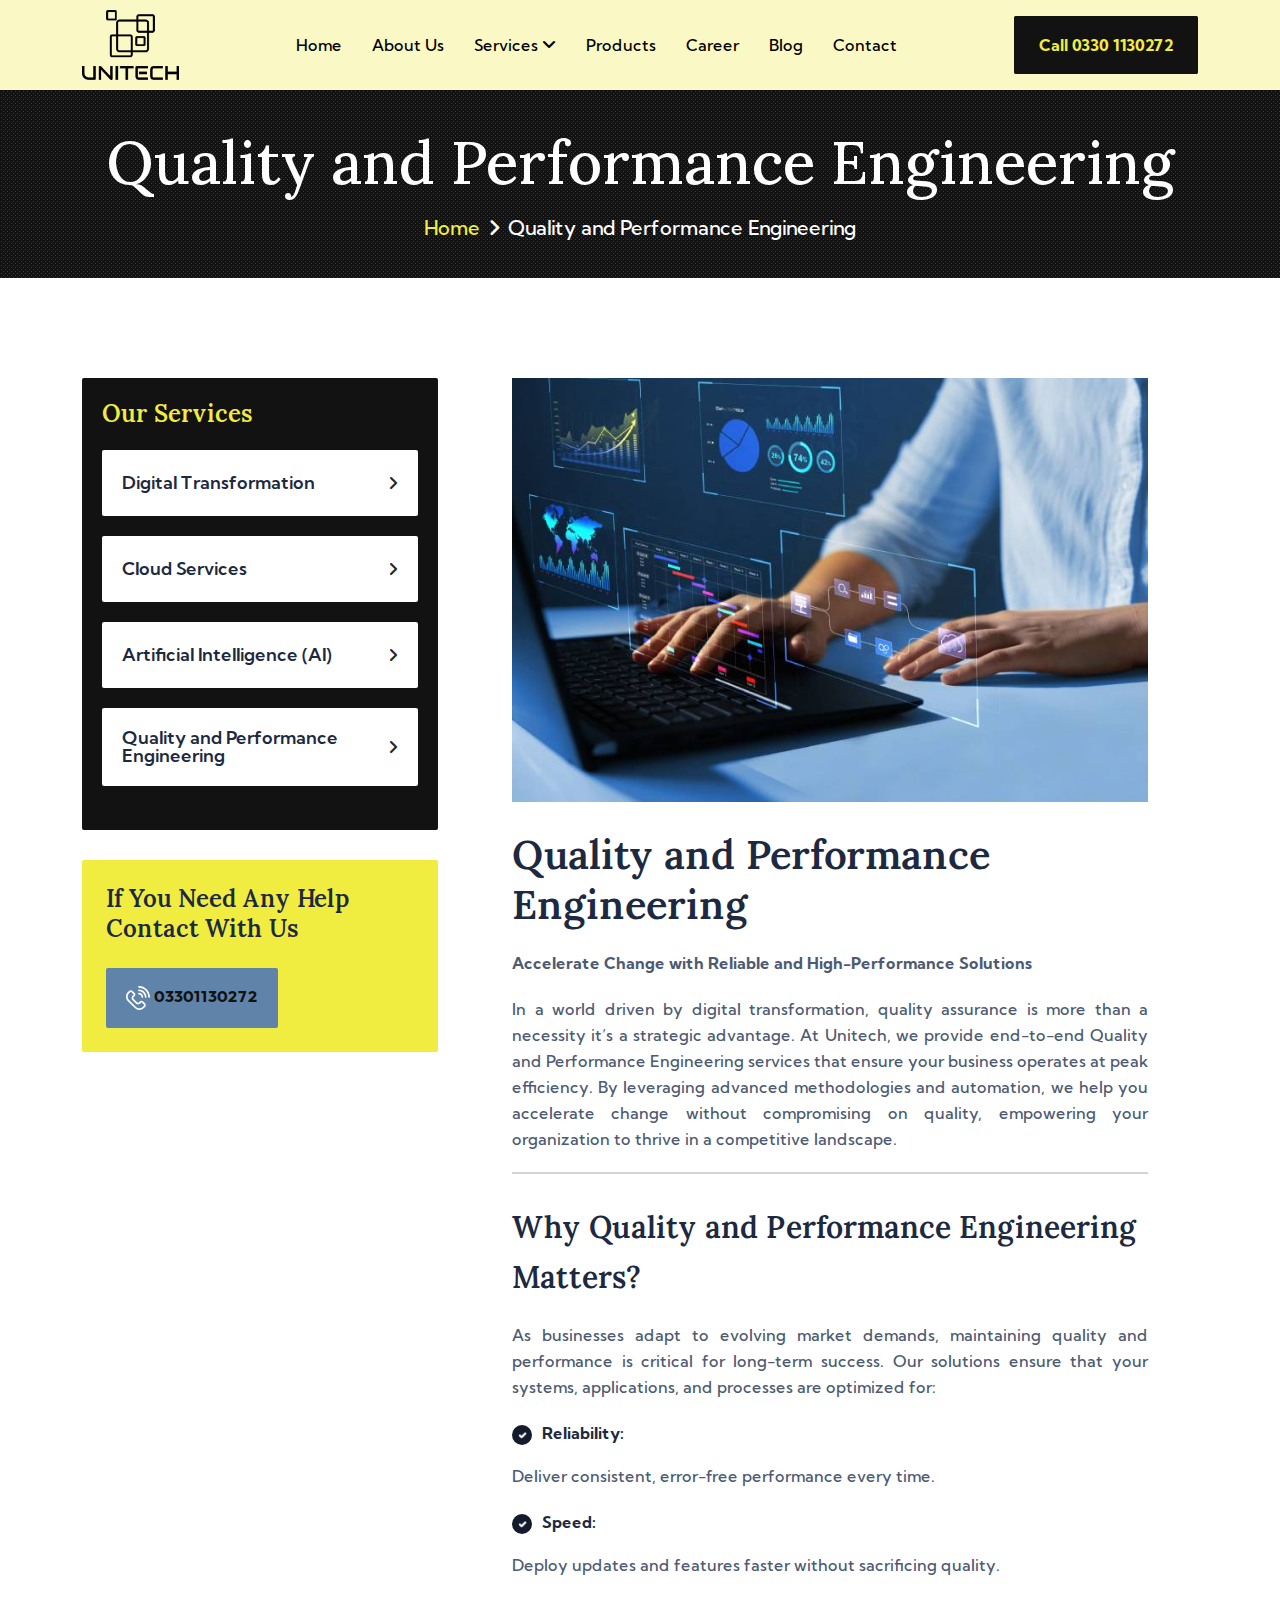
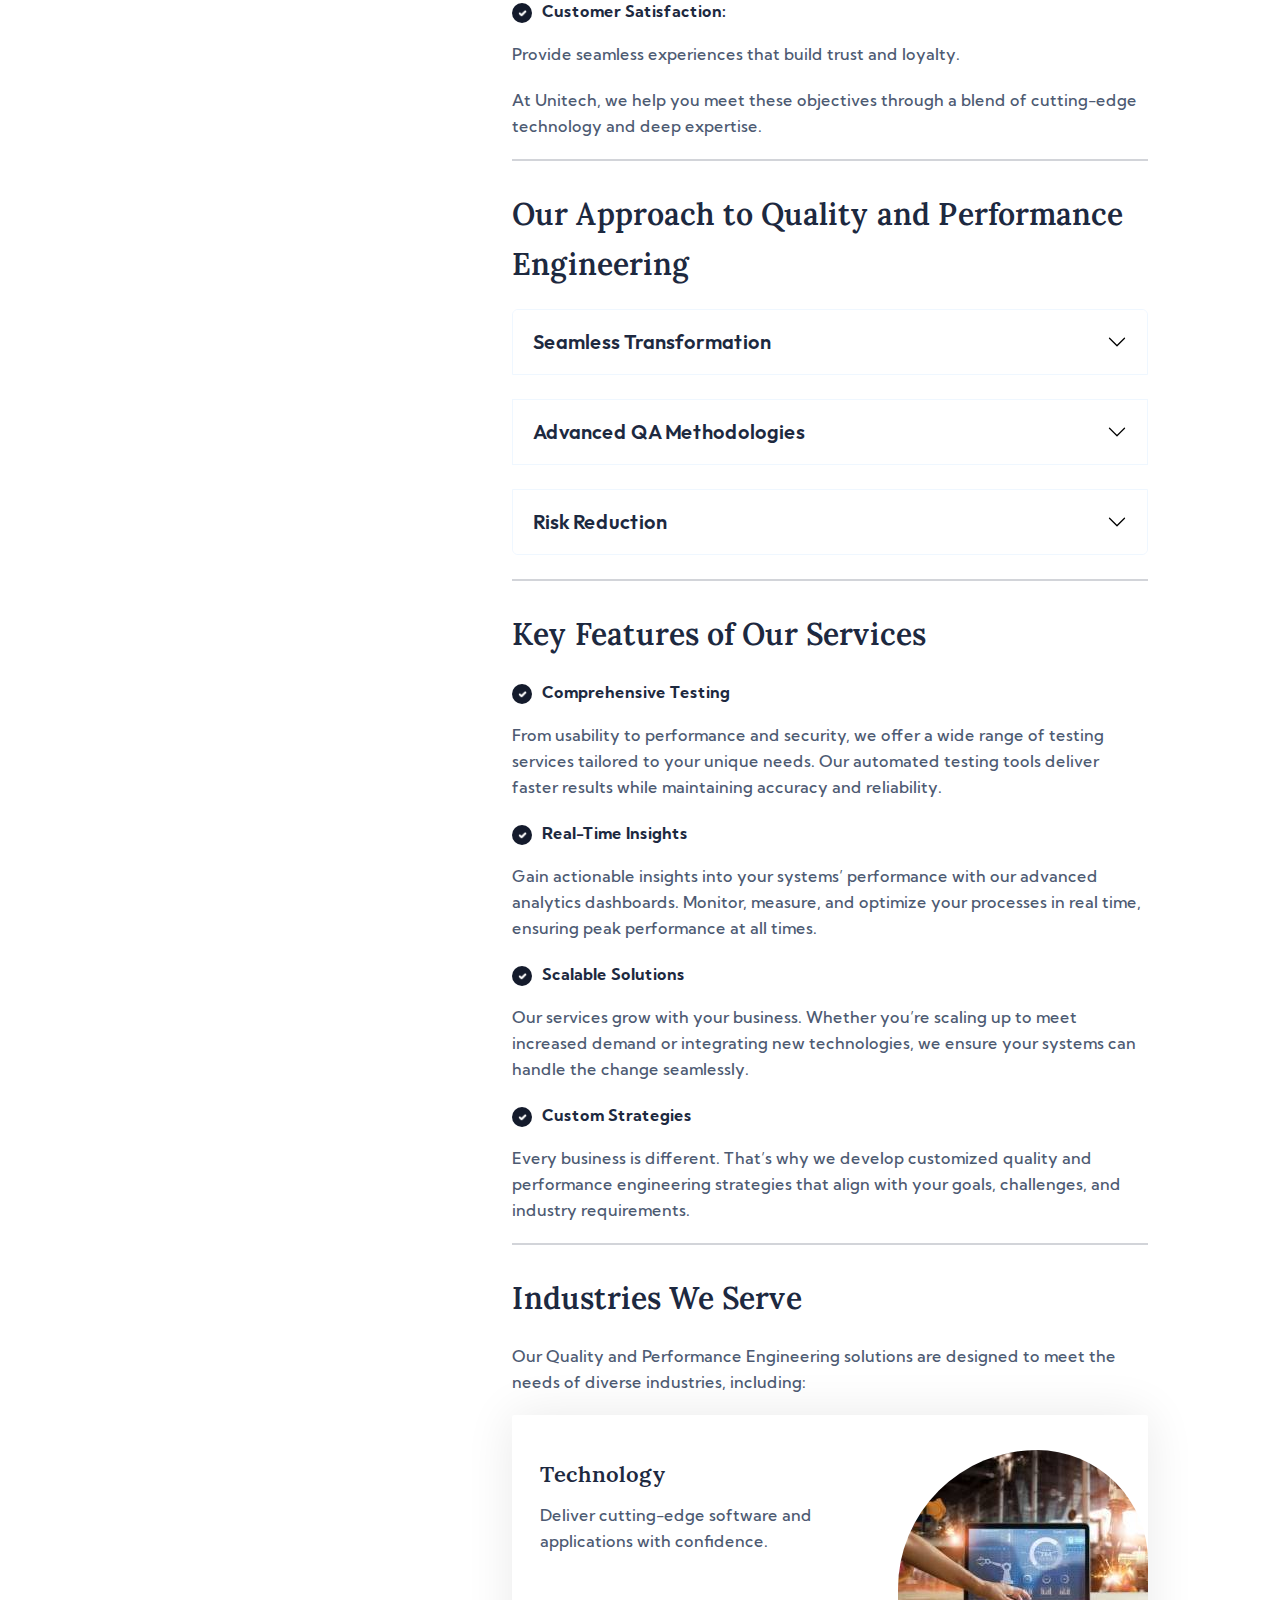
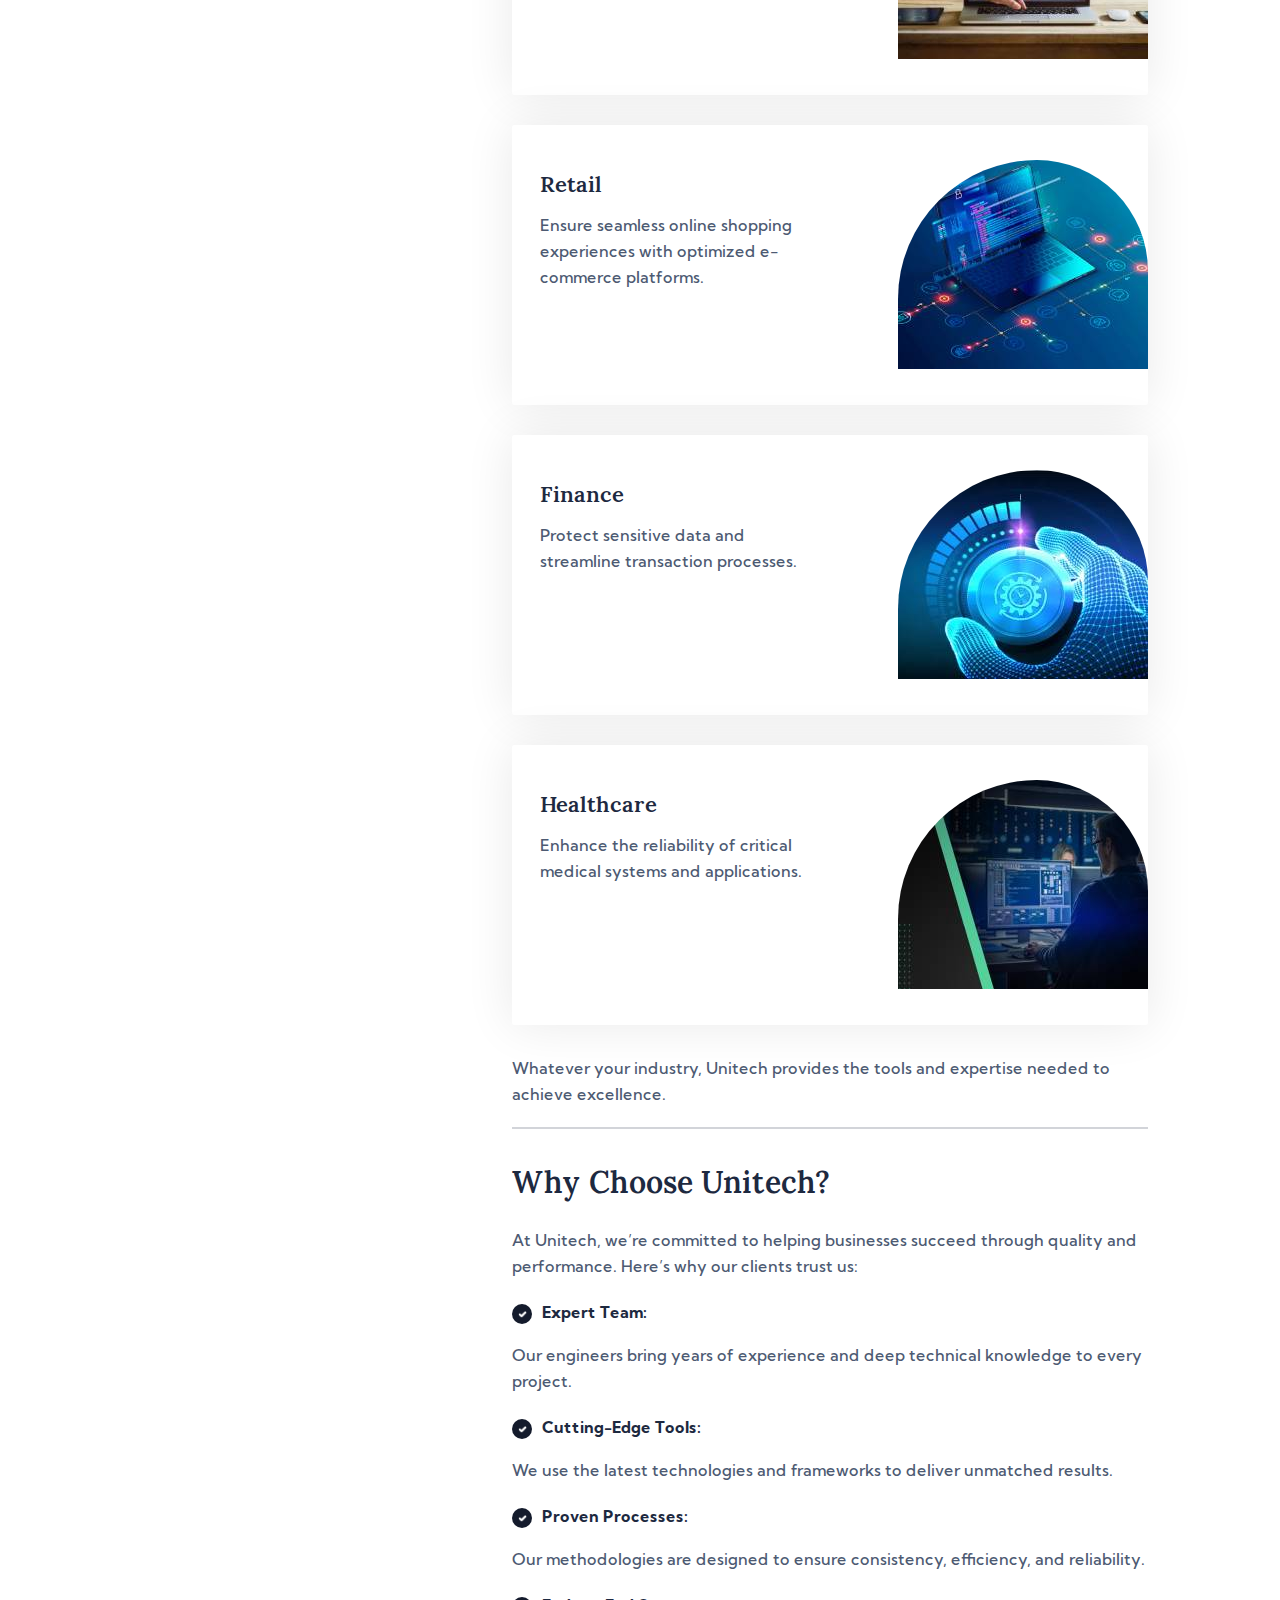
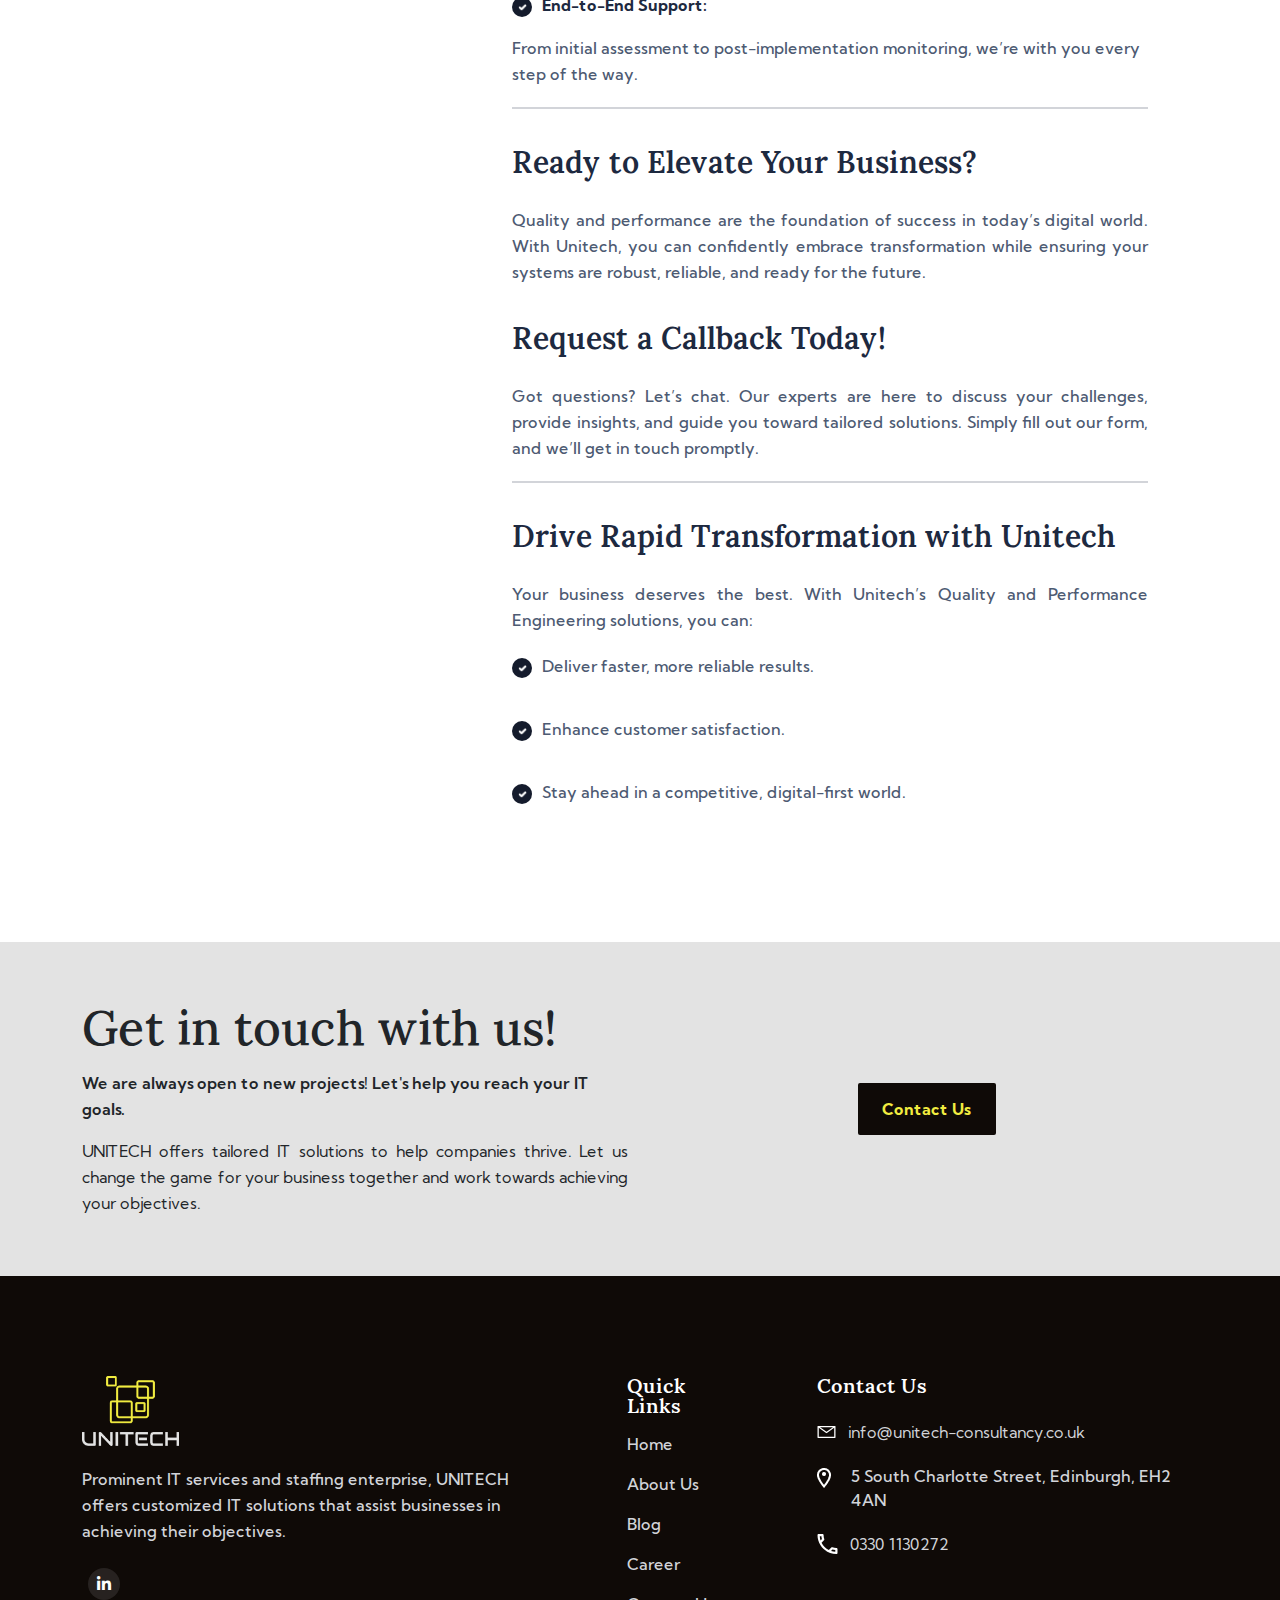
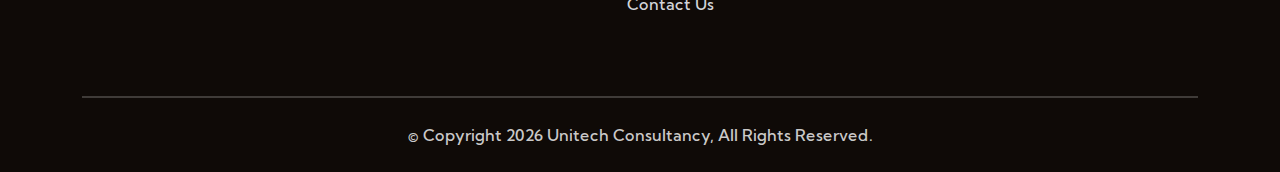
<file: quality.html>
<!DOCTYPE html><html lang="en"><head><meta charSet="utf-8"/><meta name="viewport" content="width=device-width, initial-scale=1"/><link rel="preload" as="image" href="/assets/images/logo/logo10.png"/><link rel="preload" as="image" href="/assets/images/logo/logo11.png"/><link rel="preload" as="image" href="/assets/images/icons/phone5.svg"/><link rel="preload" as="image" href="/assets/images/icons/email4.svg"/><link rel="preload" as="image" href="/assets/images/icons/location2.png"/><link rel="preload" as="image" href="/assets/images/icons/phone9.svg"/><link rel="preload" as="image" href="/assets/images/q1.jpg"/><link rel="preload" as="image" href="/assets/images/icons/check1.png"/><link rel="preload" as="image" href="/assets/images/qq1.jpg"/><link rel="preload" as="image" href="/assets/images/qq2.jpg"/><link rel="stylesheet" href="/_next/static/css/d4c56e87f7b371fb.css" data-precedence="next"/><link rel="stylesheet" href="/_next/static/css/a71f7a8adcdd4f04.css" data-precedence="next"/><link rel="stylesheet" href="/_next/static/css/9ec8ea8509f27230.css" data-precedence="next"/><link rel="stylesheet" href="/_next/static/css/e952bff25c45633b.css" data-precedence="next"/><link rel="stylesheet" href="/_next/static/css/671b7d5709582182.css" data-precedence="next"/><link rel="stylesheet" href="/_next/static/css/d26560abb1118183.css" data-precedence="next"/><link rel="stylesheet" href="/_next/static/css/a1f45f8deb8c2b33.css" data-precedence="next"/><link rel="preload" as="script" fetchPriority="low" href="/_next/static/chunks/webpack-8a892187ccd9e74d.js"/><script src="/_next/static/chunks/fd9d1056-1389aa366edd1a14.js" async=""></script><script src="/_next/static/chunks/117-9afe2ed015f769e1.js" async=""></script><script src="/_next/static/chunks/main-app-eaeecbc623a4ca49.js" async=""></script><script src="/_next/static/chunks/710-d8b57ec7b42ad6eb.js" async=""></script><script src="/_next/static/chunks/423-ffdd8a66bf464686.js" async=""></script><script src="/_next/static/chunks/app/quality/page-3a8b2ea7d4ee3d08.js" async=""></script><script async="" src="https://www.googletagmanager.com/gtag/js?id=G-QY68H1EJ88"></script><link rel="preload" as="image" href="/assets/images/qq3.jpg"/><link rel="preload" as="image" href="/assets/images/qq4.jpg"/><meta name="google-site-verification" content="ThxCYq0rpSj2d2gMzA1cK59AoQgtjdi90v92r9C5O_c"/><title>Unitech Consultancy</title><meta name="description" content="The fastest growing technology service company"/><link rel="icon" href="/favicon.ico" type="image/x-icon" sizes="256x256"/><script>
                    window.dataLayer = window.dataLayer || [];
                    function gtag(){dataLayer.push(arguments);}
                    gtag('js', new Date());
                    gtag('config', 'G-QY68H1EJ88', {
                        page_path: window.location.pathname,
                    });
                    </script><script src="/_next/static/chunks/polyfills-42372ed130431b0a.js" noModule=""></script></head><body class="__variable_1a6ee9 __variable_9f46f4 __variable_dcc2b2 __variable_197c49"><!--$--><header class="header about-bg d-none d-lg-block"><div class="header-area header header-sticky " id="header"><div class="container"><div class="row"><div class="col-12"><div class="header-elements"><div class="site-logo"><a href="/"><img src="/assets/images/logo/logo10.png" alt=""/></a></div><div class="main-menu-ex  homepage7 "><ul><li><a class="font-ks font-16 weight-500 color" href="/">Home</a></li><li><a class="font-ks font-16 weight-500 color" href="/about">About Us</a></li><li><a class="font-ks font-16 weight-500 color" href="#">Services <span><i class="fa-solid fa-angle-down"></i></span></a><ul><li><a class="font-ks font-16 weight-500 color" href="/digital">Digital Transformation</a></li><li><a class="font-ks font-16 weight-500 color" href="/cloud">Cloud Services</a></li><li><a class="font-ks font-16 weight-500 color" href="/ai">Artificial Intelligence (AI)</a></li><li><a class="font-ks font-16 weight-500 color" href="/quality">Quality and Performance Engineering</a></li></ul></li><li><a class="font-ks font-16 weight-500 color" href="#"> Products </a></li><li><a class="font-ks font-16 weight-500 color" href="/career"> Career</a></li><li><a class="font-ks font-16 weight-500 color" href="/blog"> Blog </a></li><li><a class="font-ks font-16 weight-500 color" href="/contact"> Contact</a></li></ul></div><div class="contact-3 d-lg-block d-none"><div class="shecdule-btn1"><a class="font-ks font-16 lineh-16 color weight-700 shedule-btn3" href="tel:03301130272">Call 0330 1130272</a></div></div></div></div></div></div></div></header><div class="mobile-header mobile-header-4 d-block d-lg-none homepagesmall"><div class="container-fluid"><div class="col-12"><div class="mobile-header-elements"><div class="mobile-logo"><a href="/"><img src="/assets/images/logo/logo11.png" alt=""/></a></div><div class="mobile-nav-icon dots-menu"><i class="fa-solid fa-bars"></i></div></div></div></div></div><div class="mobile-sidebar "><div class="logoicons-area"><div class="logos"><img src="/assets/images/logo/logo11.png" alt=""/></div><div class="menu-close"><i class="fa-solid fa-xmark"></i></div></div><div class="mobile-nav"><ul class="mobile-nav-list"><li><a class="font-ks font-16 weight-500 color" href="/">Home </a></li><li><a class="font-ks font-16 weight-500 color" href="/about">About Us</a></li><li class="has-sub hash-has-sub"><span class="submenu-button"><em></em></span><a class="font-ks font-16 weight-500 color" href="#">Services</a><ul class="sub-menu" style="display:none"><li><a class="font-ks font-16 weight-500 color-1" href="/digital">Digital Transformation</a></li><li><a class="font-ks font-16 weight-500 color-1" href="/cloud">Cloud Services</a></li><li><a class="font-ks font-16 weight-500 color-1" href="/ai">Artificial Intelligence (AI)</a></li><li><a class="font-ks font-16 weight-500 color-1" href="/quality">Quality and Performance Engineering</a></li></ul></li><li><a class="font-ks font-16 weight-500 color" href="#"> Products </a></li><li><a class="font-ks font-16 weight-500 color" href="/career"> Career</a></li><li><a class="font-ks font-16 weight-500 color" href="/blog"> Blog </a></li><li><a class="font-ks font-16 weight-500 color" href="/contact"> Contact</a></li></ul><div class="allmobilesection"><div class="single-footer single-footer-menu single-footer4"><h3 class="font-ks font-24 lineh-24 weight-600 color margin-b margin-t24">Contact Info</h3><div class="footer4-contact-info"><div class="contact-info-single"><div class="contact-info-icon"><img src="/assets/images/icons/phone5.svg" alt=""/></div><div class="contact-info-text"><a class="font-ks font-16 lineh-26 weight-500 color-21" href="/tel:03301130272">03301130272</a></div></div><div class="contact-info-single"><div class="contact-info-icon"><img src="/assets/images/icons/email4.svg" alt=""/></div><div class="contact-info-text"><a class="font-ks font-16 lineh-26 weight-500 color-21" href="/mailto:info@unitech-consultancy.co.uk">info@unitech-consultancy.co.uk</a></div></div><div class="single-footer single-footer-menu single-footer4"><h3 class="font-ks font-24 lineh-24 weight-600 color margin-b margin-t24">Our Location</h3><div class="contact-info-single"><div class="contact-info-icon"><img src="/assets/images/icons/location2.png" alt=""/></div><div class="contact-info-text"><a class="font-ks font-16 lineh-26 weight-500 color-21" href="#">5 South Charlotte Street, Edinburgh, EH2 4AN</a></div></div></div><div class="single-footer single-footer-menu single-footer4"><h3 class="font-ks font-24 lineh-24 weight-600 color margin-b margin-t24">Social Links</h3><div class="social social4-menu social4"><ul><li><a data-bs-toggle="tooltip" title="Facebook" href="#"><svg class="svg-inline--fa fa-linkedin-in" aria-hidden="true" focusable="false" data-prefix="fab" data-icon="linkedin-in" role="img" xmlns="http://www.w3.org/2000/svg" viewBox="0 0 448 512" data-fa-i2svg="true"><path fill="currentColor" d="M100.3 448H7.4V148.9h92.88zM53.79 108.1C24.09 108.1 0 83.5 0 53.8a53.79 53.79 0 0 1 107.6 0c0 29.7-24.1 54.3-53.79 54.3zM447.9 448h-92.68V302.4c0-34.7-.7-79.2-48.29-79.2-48.29 0-55.69 37.7-55.69 76.7V448h-92.78V148.9h89.08v40.8h1.3c12.4-23.5 42.69-48.3 87.88-48.3 94 0 111.3 61.9 111.3 142.3V448z"></path></svg></a></li></ul></div></div></div></div></div></div></div><div class="welcomeabout-area"><div class="row"><div class="col-lg-12"><div class="welcomeaboiut2 text-center"><h1 class="font-lora font-60 lineh-64 weight-500 color margin-b24">Quality and Performance Engineering</h1><p class="font-20 weight-500 font-ks lineh-20 color"><a class="color" href="/">Home</a><span><i class="fa-solid fa-angle-right"></i></span>Quality and Performance Engineering</p></div></div></div></div><div><div class="serviceleft-section-area section-padding5"><div class="container"><div class="row"><div class="col-lg-4 hideonmobile"><div class="serviceour-area"><h1 class="font-lora font-24 lineh-24 weight-600 color-29 margin-b24">Our Services</h1><div class="singlepalnning-area margin-b20"><a class="font-18 font-ks lineh-18 weight-600 color-29 ts" href="/digital">Digital Transformation</a><span><i class="fa-solid fa-angle-right ts"></i></span></div><div class="singlepalnning-area margin-b20"><a class="font-18 font-ks lineh-18 weight-600 color-29 ts" href="/cloud">Cloud Services</a><span><i class="fa-solid fa-angle-right ts"></i></span></div><div class="singlepalnning-area margin-b20"><a class="font-18 font-ks lineh-18 weight-600 color-29 ts" href="/ai">Artificial Intelligence (AI)</a><span><i class="fa-solid fa-angle-right ts"></i></span></div><div class="singlepalnning-area margin-b20"><a class="font-18 font-ks lineh-18 weight-600 color-29 ts" href="/quality">Quality and Performance Engineering</a><span><i class="fa-solid fa-angle-right ts"></i></span></div></div><div class="needed-section"><h1 class="font-lora font-24 lineh-30 weight-600 color-29 margin-b24">If You Need Any Help Contact With Us</h1><a class="font-16 weight-700 color fon-ks lineh-16" href="tel:03301130272"><img src="/assets/images/icons/phone9.svg" alt=""/>03301130272</a></div></div><div class="col-lg-8"><div class="serviceauthior-area"><img src="/assets/images/q1.jpg" alt=""/><h1 class="font-lora font-40 lineh-50 weight-600 color-29 margin-b20 margin-t28">Quality and Performance Engineering</h1><p class="font-ks font-16 lineh-26 weight-500 color-30 margin-b20"><strong>Accelerate Change with Reliable and High-Performance Solutions</strong></p><p class="font-ks font-16 lineh-26 weight-500 color-30 margin-b20 justifytxt">In a world driven by digital transformation, quality assurance is more than a necessity it’s a strategic advantage. At Unitech, we provide end-to-end Quality and Performance Engineering services that ensure your business operates at peak efficiency. By leveraging advanced methodologies and automation, we help you accelerate change without compromising on quality, empowering your organization to thrive in a competitive landscape.</p><div class="border30"></div><h2 class="font-lora font-30 lineh-50 weight-600 color-29 margin-b20 margin-t28">Why Quality and Performance Engineering Matters?</h2><p class="font-ks font-16 lineh-26 weight-500 color-30 margin-b20 justifytxt">As businesses adapt to evolving market demands, maintaining quality and performance is critical for long-term success. Our solutions ensure that your systems, applications, and processes are optimized for:</p><ul><li class="checkservice-area margin-b20"><p class="font-ks font-16 lineh-26 weight-500 color-30"><span><img src="/assets/images/icons/check1.png" alt=""/></span> <strong class="color-29">Reliability:</strong> <br/> Deliver consistent, error-free performance every time.</p></li><li class="checkservice-area margin-b20"><p class="font-ks font-16 lineh-26 weight-500 color-30"><span><img src="/assets/images/icons/check1.png" alt=""/></span> <strong class="color-29">Speed: </strong> <br/> Deploy updates and features faster without sacrificing quality.</p></li><li class="checkservice-area margin-b20"><p class="font-ks font-16 lineh-26 weight-500 color-30"><span><img src="/assets/images/icons/check1.png" alt=""/></span> <strong class="color-29">Customer Satisfaction: </strong> <br/> Provide seamless experiences that build trust and loyalty.</p></li></ul><p class="font-ks font-16 lineh-26 weight-500 color-30 margin-b20">At Unitech, we help you meet these objectives through a blend of cutting-edge technology and deep expertise.</p><div class="border30"></div><h2 class="font-lora font-30 lineh-50 weight-600 color-29 margin-b20 margin-t28">Our Approach to Quality and Performance Engineering</h2><div class="accordian-area accourbutton"><div class="accordion accordian4" id="accordionExample"><div class="accordion-item borderlefts"><h2 class="accordion-header"><button class="accordion-button collapsed" type="button" data-bs-toggle="collapse" data-bs-target="#collapseOne" aria-expanded="true" aria-controls="collapseOne">Seamless Transformation</button></h2><div id="collapseOne" class="accordion-collapse collapse" data-bs-parent="#accordionExample"><div class="accordion-body"><p class="font-ks font-16 lineh-26 weight-500 color-22 ">Digital transformation requires a careful balance between innovation and reliability. Our engineering solutions streamline your operations, making the transition to new systems smooth and risk-free. We ensure that your business is future-ready while delivering measurable improvements in performance.</p></div></div></div><div class="accordion-item borderlefts"><h2 class="accordion-header"><button class="accordion-button collapsed" type="button" data-bs-toggle="collapse" data-bs-target="#collapseTwo" aria-expanded="false" aria-controls="collapseTwo">Advanced QA Methodologies</button></h2><div id="collapseTwo" class="accordion-collapse collapse" data-bs-parent="#accordionExample"><div class="accordion-body"><p class="font-ks font-16 lineh-26 weight-500 color-30 ">Quality assurance is at the heart of what we do. Our QA experts use advanced testing frameworks, automated tools, and industry best practices to identify and resolve issues before they impact your business. Whether it’s functional testing, performance testing, or security testing, we’ve got you covered.</p></div></div></div><div class="accordion-item borderlefts"><h2 class="accordion-header"><button class="accordion-button collapsed" type="button" data-bs-toggle="collapse" data-bs-target="#collapseThree" aria-expanded="false" aria-controls="collapseThree">Risk Reduction</button></h2><div id="collapseThree" class="accordion-collapse collapse" data-bs-parent="#accordionExample"><div class="accordion-body"><p class="font-ks font-16 lineh-26 weight-500 color-30 ">Change often comes with uncertainty, but it doesn’t have to. Our proactive risk management strategies identify potential challenges early, ensuring your systems remain resilient and secure throughout the transformation process.</p></div></div></div></div></div><div class="border30"></div><h2 class="font-lora font-30 lineh-50 weight-600 color-29 margin-b20 margin-t28">Key Features of Our Services</h2><ul><li class="checkservice-area margin-b20"><p class="font-ks font-16 lineh-26 weight-500 color-30"><span><img src="/assets/images/icons/check1.png" alt=""/></span> <strong class="color-29">Comprehensive Testing</strong> <br/> From usability to performance and security, we offer a wide range of testing services tailored to your unique needs. Our automated testing tools deliver faster results while maintaining accuracy and reliability.</p></li><li class="checkservice-area margin-b20"><p class="font-ks font-16 lineh-26 weight-500 color-30"><span><img src="/assets/images/icons/check1.png" alt=""/></span> <strong class="color-29">Real-Time Insights</strong> <br/> Gain actionable insights into your systems’ performance with our advanced analytics dashboards. Monitor, measure, and optimize your processes in real time, ensuring peak performance at all times.</p></li><li class="checkservice-area margin-b20"><p class="font-ks font-16 lineh-26 weight-500 color-30"><span><img src="/assets/images/icons/check1.png" alt=""/></span> <strong class="color-29">Scalable Solutions</strong> <br/> Our services grow with your business. Whether you’re scaling up to meet increased demand or integrating new technologies, we ensure your systems can handle the change seamlessly.</p></li><li class="checkservice-area margin-b20"><p class="font-ks font-16 lineh-26 weight-500 color-30"><span><img src="/assets/images/icons/check1.png" alt=""/></span> <strong class="color-29">Custom Strategies</strong> <br/> Every business is different. That’s why we develop customized quality and performance engineering strategies that align with your goals, challenges, and industry requirements.</p></li></ul><div class="border30"></div><h2 class="font-lora font-30 lineh-50 weight-600 color-29 margin-b20 margin-t28">Industries We Serve</h2><p class="font-ks font-16 lineh-26 weight-500 color-30 margin-b20">Our Quality and Performance Engineering solutions are designed to meet the needs of diverse industries, including:</p><div class="service3-boxarea margin-b30 bgservice2"><div class="row"><div class="col-lg-6 "><div class="service3-text2"><h1 class="font-lora font-22 lineh-24 color-29 weight-600 margin-b">Technology</h1><p class="font-ks font-16 lineh-26 weight-500 color-30">Deliver cutting-edge software and applications with confidence.</p></div></div><div class="col-lg-6"><div class="service3-imag1"><img src="/assets/images/qq1.jpg" alt=""/></div></div></div></div><div class="service3-boxarea margin-b30 bgservice2"><div class="row"><div class="col-lg-6 "><div class="service3-text2"><h1 class="font-lora font-22 lineh-24 color-29 weight-600 margin-b">Retail</h1><p class="font-ks font-16 lineh-26 weight-500 color-30">Ensure seamless online shopping experiences with optimized e-commerce platforms.</p></div></div><div class="col-lg-6"><div class="service3-imag1"><img src="/assets/images/qq2.jpg" alt=""/></div></div></div></div><div class="service3-boxarea margin-b30 bgservice2"><div class="row"><div class="col-lg-6 "><div class="service3-text2"><h1 class="font-lora font-22 lineh-24 color-29 weight-600 margin-b">Finance</h1><p class="font-ks font-16 lineh-26 weight-500 color-30">Protect sensitive data and streamline transaction processes.</p></div></div><div class="col-lg-6"><div class="service3-imag1"><img src="/assets/images/qq3.jpg" alt=""/></div></div></div></div><div class="service3-boxarea margin-b30 bgservice2"><div class="row"><div class="col-lg-6 "><div class="service3-text2"><h1 class="font-lora font-22 lineh-24 color-29 weight-600 margin-b">Healthcare</h1><p class="font-ks font-16 lineh-26 weight-500 color-30">Enhance the reliability of critical medical systems and applications.</p></div></div><div class="col-lg-6"><div class="service3-imag1"><img src="/assets/images/qq4.jpg" alt=""/></div></div></div></div><p class="font-ks font-16 lineh-26 weight-500 color-30 margin-b20">Whatever your industry, Unitech provides the tools and expertise needed to achieve excellence.</p><div class="border30"></div><h2 class="font-lora font-30 lineh-50 weight-600 color-29 margin-b20 margin-t28">Why Choose Unitech?</h2><p class="font-ks font-16 lineh-26 weight-500 color-30 margin-b20">At Unitech, we’re committed to helping businesses succeed through quality and performance. Here’s why our clients trust us:</p><ul><li class="checkservice-area margin-b20"><p class="font-ks font-16 lineh-26 weight-500 color-30"><span><img src="/assets/images/icons/check1.png" alt=""/></span> <strong class="color-29">Expert Team:</strong> <br/> Our engineers bring years of experience and deep technical knowledge to every project.</p></li><li class="checkservice-area margin-b20"><p class="font-ks font-16 lineh-26 weight-500 color-30"><span><img src="/assets/images/icons/check1.png" alt=""/></span> <strong class="color-29">Cutting-Edge Tools: </strong> <br/> We use the latest technologies and frameworks to deliver unmatched results.</p></li><li class="checkservice-area margin-b20"><p class="font-ks font-16 lineh-26 weight-500 color-30"><span><img src="/assets/images/icons/check1.png" alt=""/></span> <strong class="color-29">Proven Processes:</strong> <br/> Our methodologies are designed to ensure consistency, efficiency, and reliability.</p></li><li class="checkservice-area margin-b20"><p class="font-ks font-16 lineh-26 weight-500 color-30"><span><img src="/assets/images/icons/check1.png" alt=""/></span> <strong class="color-29">End-to-End Support:</strong> <br/> From initial assessment to post-implementation monitoring, we’re with you every step of the way.</p></li></ul><div class="border30"></div><h2 class="font-lora font-30 lineh-50 weight-600 color-29 margin-b20 margin-t28">Ready to Elevate Your Business?</h2><p class="font-ks font-16 lineh-26 weight-500 color-30 margin-b20 justifytxt">Quality and performance are the foundation of success in today’s digital world. With Unitech, you can confidently embrace transformation while ensuring your systems are robust, reliable, and ready for the future.</p><h2 class="font-lora font-30 lineh-50 weight-600 color-29 margin-b20 margin-t28">Request a Callback Today!</h2><p class="font-ks font-16 lineh-26 weight-500 color-30 margin-b20 justifytxt">Got questions? Let’s chat. Our experts are here to discuss your challenges, provide insights, and guide you toward tailored solutions. Simply fill out our form, and we’ll get in touch promptly.</p><div class="border30"></div><h2 class="font-lora font-30 lineh-50 weight-600 color-29 margin-b20 margin-t28">Drive Rapid Transformation with Unitech</h2><p class="font-ks font-16 lineh-26 weight-500 color-30 margin-b20 justifytxt">Your business deserves the best. With Unitech’s Quality and Performance Engineering solutions, you can:</p><ul><li class="checkservice-area margin-b20"><p class="font-ks font-16 lineh-26 weight-500 color-30"><span><img src="/assets/images/icons/check1.png" alt=""/></span> Deliver faster, more reliable results.</p></li><li class="checkservice-area margin-b20"><p class="font-ks font-16 lineh-26 weight-500 color-30"><span><img src="/assets/images/icons/check1.png" alt=""/></span> Enhance customer satisfaction.</p></li><li class="checkservice-area margin-b20"><p class="font-ks font-16 lineh-26 weight-500 color-30"><span><img src="/assets/images/icons/check1.png" alt=""/></span> Stay ahead in a competitive, digital-first world.</p></li></ul></div></div></div></div></div></div><div class="cta7-section-area section-padding4"><div class="container"><div class="row align-items-center"><div class="col-lg-6"><div class="cta7-textarea"><h1 class="font-lora font-48 lineh-52 weight-500 margin-b">Get in touch with us! </h1><p class="font-ks font-16 weight-600 lineh-26 margin-b">We are always open to new projects! Let&#x27;s help you reach your IT goals.</p><p class="font-ks font-16 weight-400 lineh-26 justifytxt">UNITECH offers tailored IT solutions to help companies thrive. Let us change the game for your business together and work towards achieving your objectives.</p></div></div><div class="col-lg-2"></div><div class="col-lg-4"><div class="cta7-btnarea"><a class=" font-ks font-16 weight-700 color-ks1 lineh-16 contactbtn8" href="/contact">Contact Us</a></div></div></div></div></div><div class="footer4-section-area7"><div class="container"><div class="row"><div class="col-lg-12"><div class="contcat5-section5-area section-padding15"><div class="row"><div class="col-lg-5"><div class="contact5-logo5-text"><img src="/assets/images/logo/logo11.png" alt=""/><p class="font-ks font-16 weight-500 lineh-26 color32 margin-t margin-b24">Prominent IT services and staffing enterprise, UNITECH offers customized IT solutions that assist businesses in achieving their objectives.</p><div class="icon-social-links list7"><ul><li><a class="ml1" href="#"><i class="fa-brands fa-linkedin-in"></i></a></li></ul></div></div></div><div class="col-lg-2 col-md-6"><div class="about-5-links"><h1 class="font-20 font-lora weight-600 lineh-20 color">Quick Links</h1><ul><li><a class="font-ks font-16 lineh-16 weight-500 color32 margin-t d-inline-block" href="/">Home</a></li><li><a class="font-ks font-16 lineh-16 weight-500 color32 d-inline-block margin-t" href="/about">About Us</a></li><li><a class="font-ks font-16 lineh-16 weight-500 color32 margin-t d-inline-block" href="/blog">Blog</a></li><li><a class="font-ks font-16 lineh-16 weight-500 color32 margin-t d-inline-block" href="/career">Career</a></li><li><a class="font-ks font-16 lineh-16 weight-500 color32 margin-t d-inline-block" href="/contact">Contact Us</a></li></ul></div></div><div class="col-lg-5 col-md-6"><div class="contact-footer heightleft"><h1 class="font-20 color lineh-20 font-lora margin-b24 weight-600">Contact Us</h1><div class="email4"><img src="/assets/images/icons/email4.svg" alt=""/><a class="font-16 lineh-24 color32 weight-400 font-ks" href="/mailto:info@unitech-consultancy.co.uk">info@unitech-consultancy.co.uk</a></div><span class="location-fooetr "><img src="/assets/images/icons/location2.png" alt="" class="heightwidth"/><a class="font-16 font-ks lineh-24 weight-500 color32 margin-t" href="#">5 South Charlotte Street, Edinburgh, EH2 4AN</a></span><div class="email4 margin-t"><img src="/assets/images/icons/phone5.svg" alt=""/><a class="font-16 lineh-24 color32 weight-400 font-ks" href="/tel:03301130272">0330 1130272</a></div></div></div></div></div><div class="border-10"></div><div class="copyright6 text-center"><p class="font-ks lineh-26 weight-500 font-16 color-21">© Copyright <!-- -->2025<!-- --> Unitech Consultancy, All Rights Reserved.</p></div></div></div></div></div><!--/$--><script src="/_next/static/chunks/webpack-8a892187ccd9e74d.js" async=""></script><script>(self.__next_f=self.__next_f||[]).push([0]);self.__next_f.push([2,null])</script><script>self.__next_f.push([1,"1:HL[\"/_next/static/css/d4c56e87f7b371fb.css\",\"style\"]\n2:HL[\"/_next/static/css/a71f7a8adcdd4f04.css\",\"style\"]\n3:HL[\"/_next/static/css/9ec8ea8509f27230.css\",\"style\"]\n4:HL[\"/_next/static/css/e952bff25c45633b.css\",\"style\"]\n5:HL[\"/_next/static/css/671b7d5709582182.css\",\"style\"]\n6:HL[\"/_next/static/css/d26560abb1118183.css\",\"style\"]\n7:HL[\"/_next/static/css/a1f45f8deb8c2b33.css\",\"style\"]\n"])</script><script>self.__next_f.push([1,"8:I[2846,[],\"\"]\na:I[9107,[],\"ClientPageRoot\"]\nb:I[5324,[\"710\",\"static/chunks/710-d8b57ec7b42ad6eb.js\",\"423\",\"static/chunks/423-ffdd8a66bf464686.js\",\"457\",\"static/chunks/app/quality/page-3a8b2ea7d4ee3d08.js\"],\"default\",1]\nc:I[4707,[],\"\"]\nd:I[6423,[],\"\"]\nf:I[1060,[],\"\"]\n10:[]\n"])</script><script>self.__next_f.push([1,"0:[\"$\",\"$L8\",null,{\"buildId\":\"zNokHP3M6Pl8vZl5fFHKi\",\"assetPrefix\":\"\",\"urlParts\":[\"\",\"quality\"],\"initialTree\":[\"\",{\"children\":[\"quality\",{\"children\":[\"__PAGE__\",{}]}]},\"$undefined\",\"$undefined\",true],\"initialSeedData\":[\"\",{\"children\":[\"quality\",{\"children\":[\"__PAGE__\",{},[[\"$L9\",[\"$\",\"$La\",null,{\"props\":{\"params\":{},\"searchParams\":{}},\"Component\":\"$b\"}],null],null],null]},[null,[\"$\",\"$Lc\",null,{\"parallelRouterKey\":\"children\",\"segmentPath\":[\"children\",\"quality\",\"children\"],\"error\":\"$undefined\",\"errorStyles\":\"$undefined\",\"errorScripts\":\"$undefined\",\"template\":[\"$\",\"$Ld\",null,{}],\"templateStyles\":\"$undefined\",\"templateScripts\":\"$undefined\",\"notFound\":\"$undefined\",\"notFoundStyles\":\"$undefined\"}]],null]},[[[[\"$\",\"link\",\"0\",{\"rel\":\"stylesheet\",\"href\":\"/_next/static/css/d4c56e87f7b371fb.css\",\"precedence\":\"next\",\"crossOrigin\":\"$undefined\"}],[\"$\",\"link\",\"1\",{\"rel\":\"stylesheet\",\"href\":\"/_next/static/css/a71f7a8adcdd4f04.css\",\"precedence\":\"next\",\"crossOrigin\":\"$undefined\"}],[\"$\",\"link\",\"2\",{\"rel\":\"stylesheet\",\"href\":\"/_next/static/css/9ec8ea8509f27230.css\",\"precedence\":\"next\",\"crossOrigin\":\"$undefined\"}],[\"$\",\"link\",\"3\",{\"rel\":\"stylesheet\",\"href\":\"/_next/static/css/e952bff25c45633b.css\",\"precedence\":\"next\",\"crossOrigin\":\"$undefined\"}],[\"$\",\"link\",\"4\",{\"rel\":\"stylesheet\",\"href\":\"/_next/static/css/671b7d5709582182.css\",\"precedence\":\"next\",\"crossOrigin\":\"$undefined\"}],[\"$\",\"link\",\"5\",{\"rel\":\"stylesheet\",\"href\":\"/_next/static/css/d26560abb1118183.css\",\"precedence\":\"next\",\"crossOrigin\":\"$undefined\"}],[\"$\",\"link\",\"6\",{\"rel\":\"stylesheet\",\"href\":\"/_next/static/css/a1f45f8deb8c2b33.css\",\"precedence\":\"next\",\"crossOrigin\":\"$undefined\"}]],[\"$\",\"html\",null,{\"lang\":\"en\",\"children\":[[\"$\",\"head\",null,{\"children\":[[\"$\",\"meta\",null,{\"name\":\"google-site-verification\",\"content\":\"ThxCYq0rpSj2d2gMzA1cK59AoQgtjdi90v92r9C5O_c\"}],[\"$\",\"script\",null,{\"async\":true,\"src\":\"https://www.googletagmanager.com/gtag/js?id=G-QY68H1EJ88\"}],[\"$\",\"script\",null,{\"dangerouslySetInnerHTML\":{\"__html\":\"\\n                    window.dataLayer = window.dataLayer || [];\\n                    function gtag(){dataLayer.push(arguments);}\\n                    gtag('js', new Date());\\n                    gtag('config', 'G-QY68H1EJ88', {\\n                        page_path: window.location.pathname,\\n                    });\\n                    \"}}]]}],[\"$\",\"body\",null,{\"className\":\"__variable_1a6ee9 __variable_9f46f4 __variable_dcc2b2 __variable_197c49\",\"children\":[\"$\",\"$Lc\",null,{\"parallelRouterKey\":\"children\",\"segmentPath\":[\"children\"],\"error\":\"$undefined\",\"errorStyles\":\"$undefined\",\"errorScripts\":\"$undefined\",\"template\":[\"$\",\"$Ld\",null,{}],\"templateStyles\":\"$undefined\",\"templateScripts\":\"$undefined\",\"notFound\":[[\"$\",\"title\",null,{\"children\":\"404: This page could not be found.\"}],[\"$\",\"div\",null,{\"style\":{\"fontFamily\":\"system-ui,\\\"Segoe UI\\\",Roboto,Helvetica,Arial,sans-serif,\\\"Apple Color Emoji\\\",\\\"Segoe UI Emoji\\\"\",\"height\":\"100vh\",\"textAlign\":\"center\",\"display\":\"flex\",\"flexDirection\":\"column\",\"alignItems\":\"center\",\"justifyContent\":\"center\"},\"children\":[\"$\",\"div\",null,{\"children\":[[\"$\",\"style\",null,{\"dangerouslySetInnerHTML\":{\"__html\":\"body{color:#000;background:#fff;margin:0}.next-error-h1{border-right:1px solid rgba(0,0,0,.3)}@media (prefers-color-scheme:dark){body{color:#fff;background:#000}.next-error-h1{border-right:1px solid rgba(255,255,255,.3)}}\"}}],[\"$\",\"h1\",null,{\"className\":\"next-error-h1\",\"style\":{\"display\":\"inline-block\",\"margin\":\"0 20px 0 0\",\"padding\":\"0 23px 0 0\",\"fontSize\":24,\"fontWeight\":500,\"verticalAlign\":\"top\",\"lineHeight\":\"49px\"},\"children\":\"404\"}],[\"$\",\"div\",null,{\"style\":{\"display\":\"inline-block\"},\"children\":[\"$\",\"h2\",null,{\"style\":{\"fontSize\":14,\"fontWeight\":400,\"lineHeight\":\"49px\",\"margin\":0},\"children\":\"This page could not be found.\"}]}]]}]}]],\"notFoundStyles\":[]}]}]]}]],null],[[\"$\",\"div\",null,{\"id\":\"pre-load\",\"children\":[\"$\",\"div\",null,{\"id\":\"loader\",\"className\":\"loader\",\"children\":[\"$\",\"div\",null,{\"className\":\"loader-container\",\"children\":[\"$\",\"div\",null,{\"className\":\"loader-icon\",\"children\":[\"$\",\"img\",null,{\"src\":\"/assets/images/logo/logo10.png\",\"alt\":\" \"}]}]}]}]}],[],[]]],\"couldBeIntercepted\":false,\"initialHead\":[null,\"$Le\"],\"globalErrorComponent\":\"$f\",\"missingSlots\":\"$W10\"}]\n"])</script><script>self.__next_f.push([1,"e:[[\"$\",\"meta\",\"0\",{\"name\":\"viewport\",\"content\":\"width=device-width, initial-scale=1\"}],[\"$\",\"meta\",\"1\",{\"charSet\":\"utf-8\"}],[\"$\",\"title\",\"2\",{\"children\":\"Unitech Consultancy\"}],[\"$\",\"meta\",\"3\",{\"name\":\"description\",\"content\":\"The fastest growing technology service company\"}],[\"$\",\"link\",\"4\",{\"rel\":\"icon\",\"href\":\"/favicon.ico\",\"type\":\"image/x-icon\",\"sizes\":\"256x256\"}]]\n9:null\n"])</script></body></html>
</file>
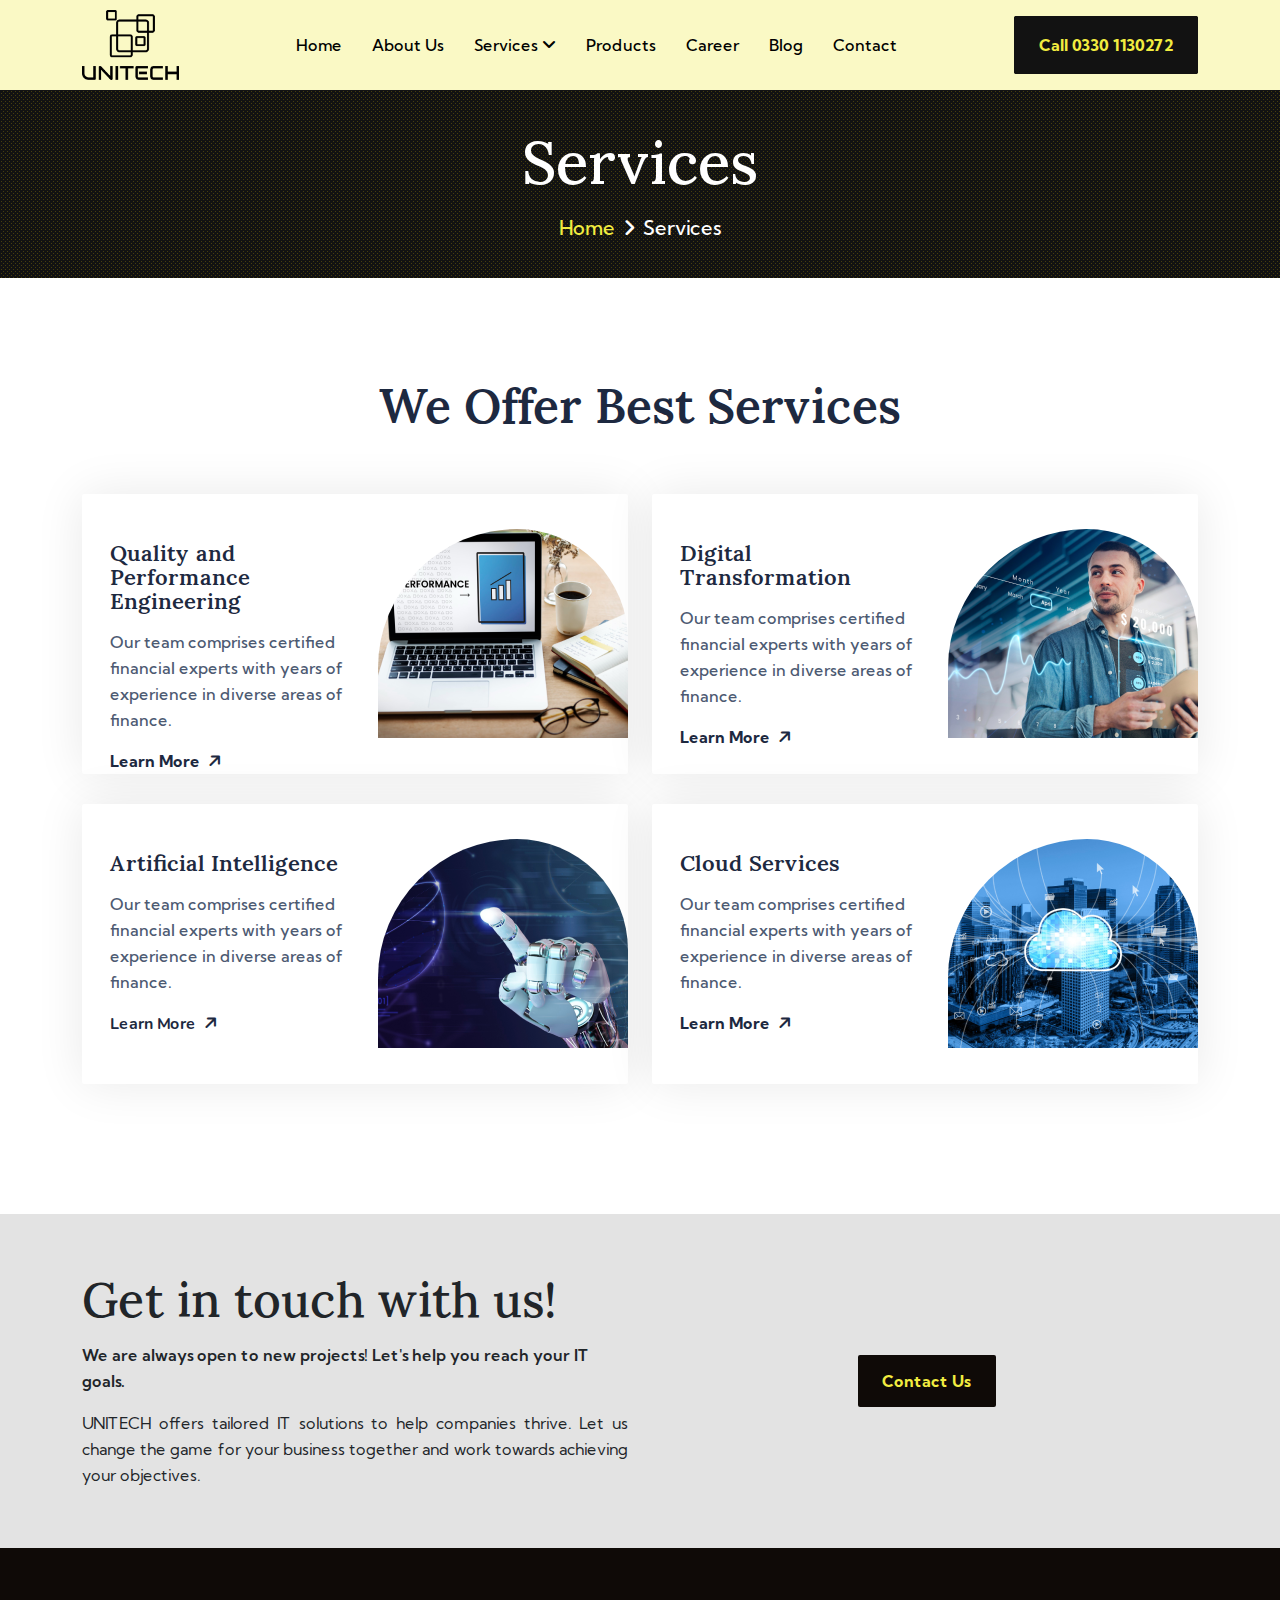
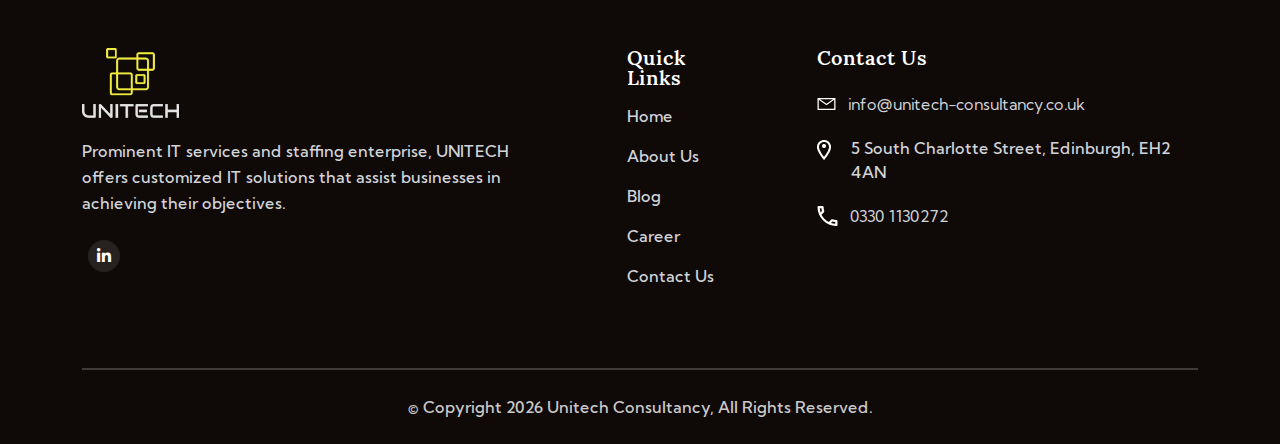
<file: services.html>
<!DOCTYPE html><html lang="en"><head><meta charSet="utf-8"/><meta name="viewport" content="width=device-width, initial-scale=1"/><link rel="preload" as="image" href="/assets/images/logo/logo10.png"/><link rel="preload" as="image" href="/assets/images/logo/logo11.png"/><link rel="preload" as="image" href="/assets/images/icons/phone5.svg"/><link rel="preload" as="image" href="/assets/images/icons/email4.svg"/><link rel="preload" as="image" href="/assets/images/icons/location2.png"/><link rel="preload" as="image" href="/assets/images/service1.png"/><link rel="preload" as="image" href="/assets/images/service2.png"/><link rel="preload" as="image" href="/assets/images/service3.png"/><link rel="preload" as="image" href="/assets/images/service4.png"/><link rel="stylesheet" href="/_next/static/css/d4c56e87f7b371fb.css" data-precedence="next"/><link rel="stylesheet" href="/_next/static/css/a71f7a8adcdd4f04.css" data-precedence="next"/><link rel="stylesheet" href="/_next/static/css/9ec8ea8509f27230.css" data-precedence="next"/><link rel="stylesheet" href="/_next/static/css/e952bff25c45633b.css" data-precedence="next"/><link rel="stylesheet" href="/_next/static/css/671b7d5709582182.css" data-precedence="next"/><link rel="stylesheet" href="/_next/static/css/d26560abb1118183.css" data-precedence="next"/><link rel="stylesheet" href="/_next/static/css/a1f45f8deb8c2b33.css" data-precedence="next"/><link rel="preload" as="script" fetchPriority="low" href="/_next/static/chunks/webpack-8a892187ccd9e74d.js"/><script src="/_next/static/chunks/fd9d1056-1389aa366edd1a14.js" async=""></script><script src="/_next/static/chunks/117-9afe2ed015f769e1.js" async=""></script><script src="/_next/static/chunks/main-app-eaeecbc623a4ca49.js" async=""></script><script src="/_next/static/chunks/710-d8b57ec7b42ad6eb.js" async=""></script><script src="/_next/static/chunks/423-ffdd8a66bf464686.js" async=""></script><script src="/_next/static/chunks/app/services/page-2fea20b76b3b279b.js" async=""></script><script async="" src="https://www.googletagmanager.com/gtag/js?id=G-QY68H1EJ88"></script><meta name="google-site-verification" content="ThxCYq0rpSj2d2gMzA1cK59AoQgtjdi90v92r9C5O_c"/><title>Unitech Consultancy</title><meta name="description" content="The fastest growing technology service company"/><link rel="icon" href="/favicon.ico" type="image/x-icon" sizes="256x256"/><script>
                    window.dataLayer = window.dataLayer || [];
                    function gtag(){dataLayer.push(arguments);}
                    gtag('js', new Date());
                    gtag('config', 'G-QY68H1EJ88', {
                        page_path: window.location.pathname,
                    });
                    </script><script src="/_next/static/chunks/polyfills-42372ed130431b0a.js" noModule=""></script></head><body class="__variable_1a6ee9 __variable_9f46f4 __variable_dcc2b2 __variable_197c49"><!--$--><header class="header about-bg d-none d-lg-block"><div class="header-area header header-sticky " id="header"><div class="container"><div class="row"><div class="col-12"><div class="header-elements"><div class="site-logo"><a href="/"><img src="/assets/images/logo/logo10.png" alt=""/></a></div><div class="main-menu-ex  homepage7 "><ul><li><a class="font-ks font-16 weight-500 color" href="/">Home</a></li><li><a class="font-ks font-16 weight-500 color" href="/about">About Us</a></li><li><a class="font-ks font-16 weight-500 color" href="#">Services <span><i class="fa-solid fa-angle-down"></i></span></a><ul><li><a class="font-ks font-16 weight-500 color" href="/digital">Digital Transformation</a></li><li><a class="font-ks font-16 weight-500 color" href="/cloud">Cloud Services</a></li><li><a class="font-ks font-16 weight-500 color" href="/ai">Artificial Intelligence (AI)</a></li><li><a class="font-ks font-16 weight-500 color" href="/quality">Quality and Performance Engineering</a></li></ul></li><li><a class="font-ks font-16 weight-500 color" href="#"> Products </a></li><li><a class="font-ks font-16 weight-500 color" href="/career"> Career</a></li><li><a class="font-ks font-16 weight-500 color" href="/blog"> Blog </a></li><li><a class="font-ks font-16 weight-500 color" href="/contact"> Contact</a></li></ul></div><div class="contact-3 d-lg-block d-none"><div class="shecdule-btn1"><a class="font-ks font-16 lineh-16 color weight-700 shedule-btn3" href="tel:03301130272">Call 0330 1130272</a></div></div></div></div></div></div></div></header><div class="mobile-header mobile-header-4 d-block d-lg-none homepagesmall"><div class="container-fluid"><div class="col-12"><div class="mobile-header-elements"><div class="mobile-logo"><a href="/"><img src="/assets/images/logo/logo11.png" alt=""/></a></div><div class="mobile-nav-icon dots-menu"><i class="fa-solid fa-bars"></i></div></div></div></div></div><div class="mobile-sidebar "><div class="logoicons-area"><div class="logos"><img src="/assets/images/logo/logo11.png" alt=""/></div><div class="menu-close"><i class="fa-solid fa-xmark"></i></div></div><div class="mobile-nav"><ul class="mobile-nav-list"><li><a class="font-ks font-16 weight-500 color" href="/">Home </a></li><li><a class="font-ks font-16 weight-500 color" href="/about">About Us</a></li><li class="has-sub hash-has-sub"><span class="submenu-button"><em></em></span><a class="font-ks font-16 weight-500 color" href="#">Services</a><ul class="sub-menu" style="display:none"><li><a class="font-ks font-16 weight-500 color-1" href="/digital">Digital Transformation</a></li><li><a class="font-ks font-16 weight-500 color-1" href="/cloud">Cloud Services</a></li><li><a class="font-ks font-16 weight-500 color-1" href="/ai">Artificial Intelligence (AI)</a></li><li><a class="font-ks font-16 weight-500 color-1" href="/quality">Quality and Performance Engineering</a></li></ul></li><li><a class="font-ks font-16 weight-500 color" href="#"> Products </a></li><li><a class="font-ks font-16 weight-500 color" href="/career"> Career</a></li><li><a class="font-ks font-16 weight-500 color" href="/blog"> Blog </a></li><li><a class="font-ks font-16 weight-500 color" href="/contact"> Contact</a></li></ul><div class="allmobilesection"><div class="single-footer single-footer-menu single-footer4"><h3 class="font-ks font-24 lineh-24 weight-600 color margin-b margin-t24">Contact Info</h3><div class="footer4-contact-info"><div class="contact-info-single"><div class="contact-info-icon"><img src="/assets/images/icons/phone5.svg" alt=""/></div><div class="contact-info-text"><a class="font-ks font-16 lineh-26 weight-500 color-21" href="/tel:03301130272">03301130272</a></div></div><div class="contact-info-single"><div class="contact-info-icon"><img src="/assets/images/icons/email4.svg" alt=""/></div><div class="contact-info-text"><a class="font-ks font-16 lineh-26 weight-500 color-21" href="/mailto:info@unitech-consultancy.co.uk">info@unitech-consultancy.co.uk</a></div></div><div class="single-footer single-footer-menu single-footer4"><h3 class="font-ks font-24 lineh-24 weight-600 color margin-b margin-t24">Our Location</h3><div class="contact-info-single"><div class="contact-info-icon"><img src="/assets/images/icons/location2.png" alt=""/></div><div class="contact-info-text"><a class="font-ks font-16 lineh-26 weight-500 color-21" href="#">5 South Charlotte Street, Edinburgh, EH2 4AN</a></div></div></div><div class="single-footer single-footer-menu single-footer4"><h3 class="font-ks font-24 lineh-24 weight-600 color margin-b margin-t24">Social Links</h3><div class="social social4-menu social4"><ul><li><a data-bs-toggle="tooltip" title="Facebook" href="#"><svg class="svg-inline--fa fa-linkedin-in" aria-hidden="true" focusable="false" data-prefix="fab" data-icon="linkedin-in" role="img" xmlns="http://www.w3.org/2000/svg" viewBox="0 0 448 512" data-fa-i2svg="true"><path fill="currentColor" d="M100.3 448H7.4V148.9h92.88zM53.79 108.1C24.09 108.1 0 83.5 0 53.8a53.79 53.79 0 0 1 107.6 0c0 29.7-24.1 54.3-53.79 54.3zM447.9 448h-92.68V302.4c0-34.7-.7-79.2-48.29-79.2-48.29 0-55.69 37.7-55.69 76.7V448h-92.78V148.9h89.08v40.8h1.3c12.4-23.5 42.69-48.3 87.88-48.3 94 0 111.3 61.9 111.3 142.3V448z"></path></svg></a></li></ul></div></div></div></div></div></div></div><div class="welcomeabout-area"><div class="row"><div class="col-lg-12"><div class="welcomeaboiut2 text-center"><h1 class="font-lora font-60 lineh-64 weight-500 color margin-b24">Services</h1><p class="font-20 weight-500 font-ks lineh-20 color"><a class="color" href="/">Home</a><span><i class="fa-solid fa-angle-right"></i></span>Services</p></div></div></div></div><div><div class="servicev1-section-area section-padding5"><div class="container"><div class="row"><div class="col-lg-7 m-auto"><div class="servicev1-textarea margin-b60 text-center"><h1 class="font-48 font-lora weight-600 color-29 lineh-56">We Offer Best Services</h1></div></div></div><div class="row"><div class="col-lg-6 col-md-6"><div class="service3-boxarea margin-b30 bgservice2"><div class="row"><div class="col-lg-6 "><div class="service3-text2"><a href="/quality"><h1 class="font-lora font-22 lineh-24 color-29 weight-600 margin-b">Quality and Performance Engineering</h1></a><p class="font-ks font-16 lineh-26 weight-500 color-30">Our team comprises certified financial experts with years of experience in diverse areas of finance.</p><a class="font-ks font-16 lineh-16 color-29 weight-700 margin-t d-inline-block laearnmore2" href="/quality">Learn More <span><i class="fa-solid fa-arrow-right"></i></span></a></div></div><div class="col-lg-6"><div class="service3-imag1"><img src="/assets/images/service1.png" alt=""/></div></div></div></div></div><div class="col-lg-6 col-md-6"><div class="service3-boxarea margin-b30 bgservice2"><div class="row"><div class="col-lg-6 "><div class="service3-text2"><a href="/digital"><h1 class="font-lora font-22 lineh-24 color-29 weight-600 margin-b">Digital Transformation</h1></a><p class="font-ks font-16 lineh-26 weight-500 color-30">Our team comprises certified financial experts with years of experience in diverse areas of finance.</p><a class="font-ks font-16 lineh-16 color-29 weight-700 margin-t d-inline-block laearnmore2" href="/digital">Learn More <span><i class="fa-solid fa-arrow-right"></i></span></a></div></div><div class="col-lg-6"><div class="service3-imag1"><img src="/assets/images/service2.png" alt=""/></div></div></div></div></div><div class="col-lg-6 col-md-6"><div class="service3-boxarea margin-b30 bgservice2"><div class="row"><div class="col-lg-6 "><div class="service3-text2"><a href="/ai"><h1 class="font-lora font-22 lineh-24 color-29 weight-600 margin-b">Artificial Intelligence</h1></a><p class="font-ks font-16 lineh-26 weight-500 color-30">Our team comprises certified financial experts with years of experience in diverse areas of finance.</p><a class="font-nunito font-16 lineh-16 color-29 weight-700 margin-t d-inline-block laearnmore2" href="/ai">Learn More <span><i class="fa-solid fa-arrow-right"></i></span></a></div></div><div class="col-lg-6"><div class="service3-imag1"><img src="/assets/images/service3.png" alt=""/></div></div></div></div></div><div class="col-lg-6 col-md-6"><div class="service3-boxarea margin-b30 bgservice2"><div class="row"><div class="col-lg-6 "><div class="service3-text2"><a href="/cloud"><h1 class="font-lora font-22 lineh-24 color-29 weight-600 margin-b">Cloud Services</h1></a><p class="font-ks font-16 lineh-26 weight-500 color-30">Our team comprises certified financial experts with years of experience in diverse areas of finance.</p><a class="font-ks font-16 lineh-16 color-29 weight-700 margin-t d-inline-block laearnmore2" href="/cloud">Learn More <span><i class="fa-solid fa-arrow-right"></i></span></a></div></div><div class="col-lg-6"><div class="service3-imag1"><img src="/assets/images/service4.png" alt=""/></div></div></div></div></div></div></div></div></div><div class="cta7-section-area section-padding4"><div class="container"><div class="row align-items-center"><div class="col-lg-6"><div class="cta7-textarea"><h1 class="font-lora font-48 lineh-52 weight-500 margin-b">Get in touch with us! </h1><p class="font-ks font-16 weight-600 lineh-26 margin-b">We are always open to new projects! Let&#x27;s help you reach your IT goals.</p><p class="font-ks font-16 weight-400 lineh-26 justifytxt">UNITECH offers tailored IT solutions to help companies thrive. Let us change the game for your business together and work towards achieving your objectives.</p></div></div><div class="col-lg-2"></div><div class="col-lg-4"><div class="cta7-btnarea"><a class=" font-ks font-16 weight-700 color-ks1 lineh-16 contactbtn8" href="/contact">Contact Us</a></div></div></div></div></div><div class="footer4-section-area7"><div class="container"><div class="row"><div class="col-lg-12"><div class="contcat5-section5-area section-padding15"><div class="row"><div class="col-lg-5"><div class="contact5-logo5-text"><img src="/assets/images/logo/logo11.png" alt=""/><p class="font-ks font-16 weight-500 lineh-26 color32 margin-t margin-b24">Prominent IT services and staffing enterprise, UNITECH offers customized IT solutions that assist businesses in achieving their objectives.</p><div class="icon-social-links list7"><ul><li><a class="ml1" href="#"><i class="fa-brands fa-linkedin-in"></i></a></li></ul></div></div></div><div class="col-lg-2 col-md-6"><div class="about-5-links"><h1 class="font-20 font-lora weight-600 lineh-20 color">Quick Links</h1><ul><li><a class="font-ks font-16 lineh-16 weight-500 color32 margin-t d-inline-block" href="/">Home</a></li><li><a class="font-ks font-16 lineh-16 weight-500 color32 d-inline-block margin-t" href="/about">About Us</a></li><li><a class="font-ks font-16 lineh-16 weight-500 color32 margin-t d-inline-block" href="/blog">Blog</a></li><li><a class="font-ks font-16 lineh-16 weight-500 color32 margin-t d-inline-block" href="/career">Career</a></li><li><a class="font-ks font-16 lineh-16 weight-500 color32 margin-t d-inline-block" href="/contact">Contact Us</a></li></ul></div></div><div class="col-lg-5 col-md-6"><div class="contact-footer heightleft"><h1 class="font-20 color lineh-20 font-lora margin-b24 weight-600">Contact Us</h1><div class="email4"><img src="/assets/images/icons/email4.svg" alt=""/><a class="font-16 lineh-24 color32 weight-400 font-ks" href="/mailto:info@unitech-consultancy.co.uk">info@unitech-consultancy.co.uk</a></div><span class="location-fooetr "><img src="/assets/images/icons/location2.png" alt="" class="heightwidth"/><a class="font-16 font-ks lineh-24 weight-500 color32 margin-t" href="#">5 South Charlotte Street, Edinburgh, EH2 4AN</a></span><div class="email4 margin-t"><img src="/assets/images/icons/phone5.svg" alt=""/><a class="font-16 lineh-24 color32 weight-400 font-ks" href="/tel:03301130272">0330 1130272</a></div></div></div></div></div><div class="border-10"></div><div class="copyright6 text-center"><p class="font-ks lineh-26 weight-500 font-16 color-21">© Copyright <!-- -->2025<!-- --> Unitech Consultancy, All Rights Reserved.</p></div></div></div></div></div><!--/$--><script src="/_next/static/chunks/webpack-8a892187ccd9e74d.js" async=""></script><script>(self.__next_f=self.__next_f||[]).push([0]);self.__next_f.push([2,null])</script><script>self.__next_f.push([1,"1:HL[\"/_next/static/css/d4c56e87f7b371fb.css\",\"style\"]\n2:HL[\"/_next/static/css/a71f7a8adcdd4f04.css\",\"style\"]\n3:HL[\"/_next/static/css/9ec8ea8509f27230.css\",\"style\"]\n4:HL[\"/_next/static/css/e952bff25c45633b.css\",\"style\"]\n5:HL[\"/_next/static/css/671b7d5709582182.css\",\"style\"]\n6:HL[\"/_next/static/css/d26560abb1118183.css\",\"style\"]\n7:HL[\"/_next/static/css/a1f45f8deb8c2b33.css\",\"style\"]\n"])</script><script>self.__next_f.push([1,"8:I[2846,[],\"\"]\na:I[4423,[\"710\",\"static/chunks/710-d8b57ec7b42ad6eb.js\",\"423\",\"static/chunks/423-ffdd8a66bf464686.js\",\"469\",\"static/chunks/app/services/page-2fea20b76b3b279b.js\"],\"default\"]\nb:I[2972,[\"710\",\"static/chunks/710-d8b57ec7b42ad6eb.js\",\"423\",\"static/chunks/423-ffdd8a66bf464686.js\",\"469\",\"static/chunks/app/services/page-2fea20b76b3b279b.js\"],\"\"]\nc:I[4707,[],\"\"]\nd:I[6423,[],\"\"]\nf:I[1060,[],\"\"]\n10:[]\n"])</script><script>self.__next_f.push([1,"0:[\"$\",\"$L8\",null,{\"buildId\":\"zNokHP3M6Pl8vZl5fFHKi\",\"assetPrefix\":\"\",\"urlParts\":[\"\",\"services\"],\"initialTree\":[\"\",{\"children\":[\"services\",{\"children\":[\"__PAGE__\",{}]}]},\"$undefined\",\"$undefined\",true],\"initialSeedData\":[\"\",{\"children\":[\"services\",{\"children\":[\"__PAGE__\",{},[[\"$L9\",[\"$\",\"$La\",null,{\"headerStyle\":7,\"footerStyle\":7,\"breadcrumbTitle\":\"Services\",\"children\":[\"$\",\"div\",null,{\"children\":[\"$\",\"div\",null,{\"className\":\"servicev1-section-area section-padding5\",\"children\":[\"$\",\"div\",null,{\"className\":\"container\",\"children\":[[\"$\",\"div\",null,{\"className\":\"row\",\"children\":[\"$\",\"div\",null,{\"className\":\"col-lg-7 m-auto\",\"children\":[\"$\",\"div\",null,{\"className\":\"servicev1-textarea margin-b60 text-center\",\"children\":[\"$\",\"h1\",null,{\"className\":\"font-48 font-lora weight-600 color-29 lineh-56\",\"children\":\"We Offer Best Services\"}]}]}]}],[\"$\",\"div\",null,{\"className\":\"row\",\"children\":[[\"$\",\"div\",null,{\"className\":\"col-lg-6 col-md-6\",\"children\":[\"$\",\"div\",null,{\"className\":\"service3-boxarea margin-b30 bgservice2\",\"children\":[\"$\",\"div\",null,{\"className\":\"row\",\"children\":[[\"$\",\"div\",null,{\"className\":\"col-lg-6 \",\"children\":[\"$\",\"div\",null,{\"className\":\"service3-text2\",\"children\":[[\"$\",\"$Lb\",null,{\"href\":\"/quality\",\"children\":[\"$\",\"h1\",null,{\"className\":\"font-lora font-22 lineh-24 color-29 weight-600 margin-b\",\"children\":\"Quality and Performance Engineering\"}]}],[\"$\",\"p\",null,{\"className\":\"font-ks font-16 lineh-26 weight-500 color-30\",\"children\":\"Our team comprises certified financial experts with years of experience in diverse areas of finance.\"}],[\"$\",\"$Lb\",null,{\"href\":\"/quality\",\"className\":\"font-ks font-16 lineh-16 color-29 weight-700 margin-t d-inline-block laearnmore2\",\"children\":[\"Learn More \",[\"$\",\"span\",null,{\"children\":[\"$\",\"i\",null,{\"className\":\"fa-solid fa-arrow-right\"}]}]]}]]}]}],[\"$\",\"div\",null,{\"className\":\"col-lg-6\",\"children\":[\"$\",\"div\",null,{\"className\":\"service3-imag1\",\"children\":[\"$\",\"img\",null,{\"src\":\"/assets/images/service1.png\",\"alt\":\"\"}]}]}]]}]}]}],[\"$\",\"div\",null,{\"className\":\"col-lg-6 col-md-6\",\"children\":[\"$\",\"div\",null,{\"className\":\"service3-boxarea margin-b30 bgservice2\",\"children\":[\"$\",\"div\",null,{\"className\":\"row\",\"children\":[[\"$\",\"div\",null,{\"className\":\"col-lg-6 \",\"children\":[\"$\",\"div\",null,{\"className\":\"service3-text2\",\"children\":[[\"$\",\"$Lb\",null,{\"href\":\"/digital\",\"children\":[\"$\",\"h1\",null,{\"className\":\"font-lora font-22 lineh-24 color-29 weight-600 margin-b\",\"children\":\"Digital Transformation\"}]}],[\"$\",\"p\",null,{\"className\":\"font-ks font-16 lineh-26 weight-500 color-30\",\"children\":\"Our team comprises certified financial experts with years of experience in diverse areas of finance.\"}],[\"$\",\"$Lb\",null,{\"href\":\"/digital\",\"className\":\"font-ks font-16 lineh-16 color-29 weight-700 margin-t d-inline-block laearnmore2\",\"children\":[\"Learn More \",[\"$\",\"span\",null,{\"children\":[\"$\",\"i\",null,{\"className\":\"fa-solid fa-arrow-right\"}]}]]}]]}]}],[\"$\",\"div\",null,{\"className\":\"col-lg-6\",\"children\":[\"$\",\"div\",null,{\"className\":\"service3-imag1\",\"children\":[\"$\",\"img\",null,{\"src\":\"/assets/images/service2.png\",\"alt\":\"\"}]}]}]]}]}]}],[\"$\",\"div\",null,{\"className\":\"col-lg-6 col-md-6\",\"children\":[\"$\",\"div\",null,{\"className\":\"service3-boxarea margin-b30 bgservice2\",\"children\":[\"$\",\"div\",null,{\"className\":\"row\",\"children\":[[\"$\",\"div\",null,{\"className\":\"col-lg-6 \",\"children\":[\"$\",\"div\",null,{\"className\":\"service3-text2\",\"children\":[[\"$\",\"$Lb\",null,{\"href\":\"/ai\",\"children\":[\"$\",\"h1\",null,{\"className\":\"font-lora font-22 lineh-24 color-29 weight-600 margin-b\",\"children\":\"Artificial Intelligence\"}]}],[\"$\",\"p\",null,{\"className\":\"font-ks font-16 lineh-26 weight-500 color-30\",\"children\":\"Our team comprises certified financial experts with years of experience in diverse areas of finance.\"}],[\"$\",\"$Lb\",null,{\"href\":\"/ai\",\"className\":\"font-nunito font-16 lineh-16 color-29 weight-700 margin-t d-inline-block laearnmore2\",\"children\":[\"Learn More \",[\"$\",\"span\",null,{\"children\":[\"$\",\"i\",null,{\"className\":\"fa-solid fa-arrow-right\"}]}]]}]]}]}],[\"$\",\"div\",null,{\"className\":\"col-lg-6\",\"children\":[\"$\",\"div\",null,{\"className\":\"service3-imag1\",\"children\":[\"$\",\"img\",null,{\"src\":\"/assets/images/service3.png\",\"alt\":\"\"}]}]}]]}]}]}],[\"$\",\"div\",null,{\"className\":\"col-lg-6 col-md-6\",\"children\":[\"$\",\"div\",null,{\"className\":\"service3-boxarea margin-b30 bgservice2\",\"children\":[\"$\",\"div\",null,{\"className\":\"row\",\"children\":[[\"$\",\"div\",null,{\"className\":\"col-lg-6 \",\"children\":[\"$\",\"div\",null,{\"className\":\"service3-text2\",\"children\":[[\"$\",\"$Lb\",null,{\"href\":\"/cloud\",\"children\":[\"$\",\"h1\",null,{\"className\":\"font-lora font-22 lineh-24 color-29 weight-600 margin-b\",\"children\":\"Cloud Services\"}]}],[\"$\",\"p\",null,{\"className\":\"font-ks font-16 lineh-26 weight-500 color-30\",\"children\":\"Our team comprises certified financial experts with years of experience in diverse areas of finance.\"}],[\"$\",\"$Lb\",null,{\"href\":\"/cloud\",\"className\":\"font-ks font-16 lineh-16 color-29 weight-700 margin-t d-inline-block laearnmore2\",\"children\":[\"Learn More \",[\"$\",\"span\",null,{\"children\":[\"$\",\"i\",null,{\"className\":\"fa-solid fa-arrow-right\"}]}]]}]]}]}],[\"$\",\"div\",null,{\"className\":\"col-lg-6\",\"children\":[\"$\",\"div\",null,{\"className\":\"service3-imag1\",\"children\":[\"$\",\"img\",null,{\"src\":\"/assets/images/service4.png\",\"alt\":\"\"}]}]}]]}]}]}]]}]]}]}]}]}],null],null],null]},[null,[\"$\",\"$Lc\",null,{\"parallelRouterKey\":\"children\",\"segmentPath\":[\"children\",\"services\",\"children\"],\"error\":\"$undefined\",\"errorStyles\":\"$undefined\",\"errorScripts\":\"$undefined\",\"template\":[\"$\",\"$Ld\",null,{}],\"templateStyles\":\"$undefined\",\"templateScripts\":\"$undefined\",\"notFound\":\"$undefined\",\"notFoundStyles\":\"$undefined\"}]],null]},[[[[\"$\",\"link\",\"0\",{\"rel\":\"stylesheet\",\"href\":\"/_next/static/css/d4c56e87f7b371fb.css\",\"precedence\":\"next\",\"crossOrigin\":\"$undefined\"}],[\"$\",\"link\",\"1\",{\"rel\":\"stylesheet\",\"href\":\"/_next/static/css/a71f7a8adcdd4f04.css\",\"precedence\":\"next\",\"crossOrigin\":\"$undefined\"}],[\"$\",\"link\",\"2\",{\"rel\":\"stylesheet\",\"href\":\"/_next/static/css/9ec8ea8509f27230.css\",\"precedence\":\"next\",\"crossOrigin\":\"$undefined\"}],[\"$\",\"link\",\"3\",{\"rel\":\"stylesheet\",\"href\":\"/_next/static/css/e952bff25c45633b.css\",\"precedence\":\"next\",\"crossOrigin\":\"$undefined\"}],[\"$\",\"link\",\"4\",{\"rel\":\"stylesheet\",\"href\":\"/_next/static/css/671b7d5709582182.css\",\"precedence\":\"next\",\"crossOrigin\":\"$undefined\"}],[\"$\",\"link\",\"5\",{\"rel\":\"stylesheet\",\"href\":\"/_next/static/css/d26560abb1118183.css\",\"precedence\":\"next\",\"crossOrigin\":\"$undefined\"}],[\"$\",\"link\",\"6\",{\"rel\":\"stylesheet\",\"href\":\"/_next/static/css/a1f45f8deb8c2b33.css\",\"precedence\":\"next\",\"crossOrigin\":\"$undefined\"}]],[\"$\",\"html\",null,{\"lang\":\"en\",\"children\":[[\"$\",\"head\",null,{\"children\":[[\"$\",\"meta\",null,{\"name\":\"google-site-verification\",\"content\":\"ThxCYq0rpSj2d2gMzA1cK59AoQgtjdi90v92r9C5O_c\"}],[\"$\",\"script\",null,{\"async\":true,\"src\":\"https://www.googletagmanager.com/gtag/js?id=G-QY68H1EJ88\"}],[\"$\",\"script\",null,{\"dangerouslySetInnerHTML\":{\"__html\":\"\\n                    window.dataLayer = window.dataLayer || [];\\n                    function gtag(){dataLayer.push(arguments);}\\n                    gtag('js', new Date());\\n                    gtag('config', 'G-QY68H1EJ88', {\\n                        page_path: window.location.pathname,\\n                    });\\n                    \"}}]]}],[\"$\",\"body\",null,{\"className\":\"__variable_1a6ee9 __variable_9f46f4 __variable_dcc2b2 __variable_197c49\",\"children\":[\"$\",\"$Lc\",null,{\"parallelRouterKey\":\"children\",\"segmentPath\":[\"children\"],\"error\":\"$undefined\",\"errorStyles\":\"$undefined\",\"errorScripts\":\"$undefined\",\"template\":[\"$\",\"$Ld\",null,{}],\"templateStyles\":\"$undefined\",\"templateScripts\":\"$undefined\",\"notFound\":[[\"$\",\"title\",null,{\"children\":\"404: This page could not be found.\"}],[\"$\",\"div\",null,{\"style\":{\"fontFamily\":\"system-ui,\\\"Segoe UI\\\",Roboto,Helvetica,Arial,sans-serif,\\\"Apple Color Emoji\\\",\\\"Segoe UI Emoji\\\"\",\"height\":\"100vh\",\"textAlign\":\"center\",\"display\":\"flex\",\"flexDirection\":\"column\",\"alignItems\":\"center\",\"justifyContent\":\"center\"},\"children\":[\"$\",\"div\",null,{\"children\":[[\"$\",\"style\",null,{\"dangerouslySetInnerHTML\":{\"__html\":\"body{color:#000;background:#fff;margin:0}.next-error-h1{border-right:1px solid rgba(0,0,0,.3)}@media (prefers-color-scheme:dark){body{color:#fff;background:#000}.next-error-h1{border-right:1px solid rgba(255,255,255,.3)}}\"}}],[\"$\",\"h1\",null,{\"className\":\"next-error-h1\",\"style\":{\"display\":\"inline-block\",\"margin\":\"0 20px 0 0\",\"padding\":\"0 23px 0 0\",\"fontSize\":24,\"fontWeight\":500,\"verticalAlign\":\"top\",\"lineHeight\":\"49px\"},\"children\":\"404\"}],[\"$\",\"div\",null,{\"style\":{\"display\":\"inline-block\"},\"children\":[\"$\",\"h2\",null,{\"style\":{\"fontSize\":14,\"fontWeight\":400,\"lineHeight\":\"49px\",\"margin\":0},\"children\":\"This page could not be found.\"}]}]]}]}]],\"notFoundStyles\":[]}]}]]}]],null],[[\"$\",\"div\",null,{\"id\":\"pre-load\",\"children\":[\"$\",\"div\",null,{\"id\":\"loader\",\"className\":\"loader\",\"children\":[\"$\",\"div\",null,{\"className\":\"loader-container\",\"children\":[\"$\",\"div\",null,{\"className\":\"loader-icon\",\"children\":[\"$\",\"img\",null,{\"src\":\"/assets/images/logo/logo10.png\",\"alt\":\" \"}]}]}]}]}],[],[]]],\"couldBeIntercepted\":false,\"initialHead\":[null,\"$Le\"],\"globalErrorComponent\":\"$f\",\"missingSlots\":\"$W10\"}]\n"])</script><script>self.__next_f.push([1,"e:[[\"$\",\"meta\",\"0\",{\"name\":\"viewport\",\"content\":\"width=device-width, initial-scale=1\"}],[\"$\",\"meta\",\"1\",{\"charSet\":\"utf-8\"}],[\"$\",\"title\",\"2\",{\"children\":\"Unitech Consultancy\"}],[\"$\",\"meta\",\"3\",{\"name\":\"description\",\"content\":\"The fastest growing technology service company\"}],[\"$\",\"link\",\"4\",{\"rel\":\"icon\",\"href\":\"/favicon.ico\",\"type\":\"image/x-icon\",\"sizes\":\"256x256\"}]]\n9:null\n"])</script></body></html>
</file>
<file: _next/static/css/d4c56e87f7b371fb.css>
@font-face{font-family:__Nunito_1a6ee9;font-style:normal;font-weight:300;font-display:swap;src:url(/_next/static/media/bde16c1724335d95-s.woff2) format("woff2");unicode-range:u+0460-052f,u+1c80-1c8a,u+20b4,u+2de0-2dff,u+a640-a69f,u+fe2e-fe2f}@font-face{font-family:__Nunito_1a6ee9;font-style:normal;font-weight:300;font-display:swap;src:url(/_next/static/media/8a9e72331fecd08b-s.woff2) format("woff2");unicode-range:u+0301,u+0400-045f,u+0490-0491,u+04b0-04b1,u+2116}@font-face{font-family:__Nunito_1a6ee9;font-style:normal;font-weight:300;font-display:swap;src:url(/_next/static/media/0610ebff456d6cfc-s.woff2) format("woff2");unicode-range:u+0102-0103,u+0110-0111,u+0128-0129,u+0168-0169,u+01a0-01a1,u+01af-01b0,u+0300-0301,u+0303-0304,u+0308-0309,u+0323,u+0329,u+1ea0-1ef9,u+20ab}@font-face{font-family:__Nunito_1a6ee9;font-style:normal;font-weight:300;font-display:swap;src:url(/_next/static/media/e3b8d441242e07fb-s.woff2) format("woff2");unicode-range:u+0100-02ba,u+02bd-02c5,u+02c7-02cc,u+02ce-02d7,u+02dd-02ff,u+0304,u+0308,u+0329,u+1d00-1dbf,u+1e00-1e9f,u+1ef2-1eff,u+2020,u+20a0-20ab,u+20ad-20c0,u+2113,u+2c60-2c7f,u+a720-a7ff}@font-face{font-family:__Nunito_1a6ee9;font-style:normal;font-weight:300;font-display:swap;src:url(/_next/static/media/21ed5661b47f7f6d-s.p.woff2) format("woff2");unicode-range:u+00??,u+0131,u+0152-0153,u+02bb-02bc,u+02c6,u+02da,u+02dc,u+0304,u+0308,u+0329,u+2000-206f,u+20ac,u+2122,u+2191,u+2193,u+2212,u+2215,u+feff,u+fffd}@font-face{font-family:__Nunito_1a6ee9;font-style:normal;font-weight:400;font-display:swap;src:url(/_next/static/media/bde16c1724335d95-s.woff2) format("woff2");unicode-range:u+0460-052f,u+1c80-1c8a,u+20b4,u+2de0-2dff,u+a640-a69f,u+fe2e-fe2f}@font-face{font-family:__Nunito_1a6ee9;font-style:normal;font-weight:400;font-display:swap;src:url(/_next/static/media/8a9e72331fecd08b-s.woff2) format("woff2");unicode-range:u+0301,u+0400-045f,u+0490-0491,u+04b0-04b1,u+2116}@font-face{font-family:__Nunito_1a6ee9;font-style:normal;font-weight:400;font-display:swap;src:url(/_next/static/media/0610ebff456d6cfc-s.woff2) format("woff2");unicode-range:u+0102-0103,u+0110-0111,u+0128-0129,u+0168-0169,u+01a0-01a1,u+01af-01b0,u+0300-0301,u+0303-0304,u+0308-0309,u+0323,u+0329,u+1ea0-1ef9,u+20ab}@font-face{font-family:__Nunito_1a6ee9;font-style:normal;font-weight:400;font-display:swap;src:url(/_next/static/media/e3b8d441242e07fb-s.woff2) format("woff2");unicode-range:u+0100-02ba,u+02bd-02c5,u+02c7-02cc,u+02ce-02d7,u+02dd-02ff,u+0304,u+0308,u+0329,u+1d00-1dbf,u+1e00-1e9f,u+1ef2-1eff,u+2020,u+20a0-20ab,u+20ad-20c0,u+2113,u+2c60-2c7f,u+a720-a7ff}@font-face{font-family:__Nunito_1a6ee9;font-style:normal;font-weight:400;font-display:swap;src:url(/_next/static/media/21ed5661b47f7f6d-s.p.woff2) format("woff2");unicode-range:u+00??,u+0131,u+0152-0153,u+02bb-02bc,u+02c6,u+02da,u+02dc,u+0304,u+0308,u+0329,u+2000-206f,u+20ac,u+2122,u+2191,u+2193,u+2212,u+2215,u+feff,u+fffd}@font-face{font-family:__Nunito_1a6ee9;font-style:normal;font-weight:500;font-display:swap;src:url(/_next/static/media/bde16c1724335d95-s.woff2) format("woff2");unicode-range:u+0460-052f,u+1c80-1c8a,u+20b4,u+2de0-2dff,u+a640-a69f,u+fe2e-fe2f}@font-face{font-family:__Nunito_1a6ee9;font-style:normal;font-weight:500;font-display:swap;src:url(/_next/static/media/8a9e72331fecd08b-s.woff2) format("woff2");unicode-range:u+0301,u+0400-045f,u+0490-0491,u+04b0-04b1,u+2116}@font-face{font-family:__Nunito_1a6ee9;font-style:normal;font-weight:500;font-display:swap;src:url(/_next/static/media/0610ebff456d6cfc-s.woff2) format("woff2");unicode-range:u+0102-0103,u+0110-0111,u+0128-0129,u+0168-0169,u+01a0-01a1,u+01af-01b0,u+0300-0301,u+0303-0304,u+0308-0309,u+0323,u+0329,u+1ea0-1ef9,u+20ab}@font-face{font-family:__Nunito_1a6ee9;font-style:normal;font-weight:500;font-display:swap;src:url(/_next/static/media/e3b8d441242e07fb-s.woff2) format("woff2");unicode-range:u+0100-02ba,u+02bd-02c5,u+02c7-02cc,u+02ce-02d7,u+02dd-02ff,u+0304,u+0308,u+0329,u+1d00-1dbf,u+1e00-1e9f,u+1ef2-1eff,u+2020,u+20a0-20ab,u+20ad-20c0,u+2113,u+2c60-2c7f,u+a720-a7ff}@font-face{font-family:__Nunito_1a6ee9;font-style:normal;font-weight:500;font-display:swap;src:url(/_next/static/media/21ed5661b47f7f6d-s.p.woff2) format("woff2");unicode-range:u+00??,u+0131,u+0152-0153,u+02bb-02bc,u+02c6,u+02da,u+02dc,u+0304,u+0308,u+0329,u+2000-206f,u+20ac,u+2122,u+2191,u+2193,u+2212,u+2215,u+feff,u+fffd}@font-face{font-family:__Nunito_1a6ee9;font-style:normal;font-weight:600;font-display:swap;src:url(/_next/static/media/bde16c1724335d95-s.woff2) format("woff2");unicode-range:u+0460-052f,u+1c80-1c8a,u+20b4,u+2de0-2dff,u+a640-a69f,u+fe2e-fe2f}@font-face{font-family:__Nunito_1a6ee9;font-style:normal;font-weight:600;font-display:swap;src:url(/_next/static/media/8a9e72331fecd08b-s.woff2) format("woff2");unicode-range:u+0301,u+0400-045f,u+0490-0491,u+04b0-04b1,u+2116}@font-face{font-family:__Nunito_1a6ee9;font-style:normal;font-weight:600;font-display:swap;src:url(/_next/static/media/0610ebff456d6cfc-s.woff2) format("woff2");unicode-range:u+0102-0103,u+0110-0111,u+0128-0129,u+0168-0169,u+01a0-01a1,u+01af-01b0,u+0300-0301,u+0303-0304,u+0308-0309,u+0323,u+0329,u+1ea0-1ef9,u+20ab}@font-face{font-family:__Nunito_1a6ee9;font-style:normal;font-weight:600;font-display:swap;src:url(/_next/static/media/e3b8d441242e07fb-s.woff2) format("woff2");unicode-range:u+0100-02ba,u+02bd-02c5,u+02c7-02cc,u+02ce-02d7,u+02dd-02ff,u+0304,u+0308,u+0329,u+1d00-1dbf,u+1e00-1e9f,u+1ef2-1eff,u+2020,u+20a0-20ab,u+20ad-20c0,u+2113,u+2c60-2c7f,u+a720-a7ff}@font-face{font-family:__Nunito_1a6ee9;font-style:normal;font-weight:600;font-display:swap;src:url(/_next/static/media/21ed5661b47f7f6d-s.p.woff2) format("woff2");unicode-range:u+00??,u+0131,u+0152-0153,u+02bb-02bc,u+02c6,u+02da,u+02dc,u+0304,u+0308,u+0329,u+2000-206f,u+20ac,u+2122,u+2191,u+2193,u+2212,u+2215,u+feff,u+fffd}@font-face{font-family:__Nunito_1a6ee9;font-style:normal;font-weight:700;font-display:swap;src:url(/_next/static/media/bde16c1724335d95-s.woff2) format("woff2");unicode-range:u+0460-052f,u+1c80-1c8a,u+20b4,u+2de0-2dff,u+a640-a69f,u+fe2e-fe2f}@font-face{font-family:__Nunito_1a6ee9;font-style:normal;font-weight:700;font-display:swap;src:url(/_next/static/media/8a9e72331fecd08b-s.woff2) format("woff2");unicode-range:u+0301,u+0400-045f,u+0490-0491,u+04b0-04b1,u+2116}@font-face{font-family:__Nunito_1a6ee9;font-style:normal;font-weight:700;font-display:swap;src:url(/_next/static/media/0610ebff456d6cfc-s.woff2) format("woff2");unicode-range:u+0102-0103,u+0110-0111,u+0128-0129,u+0168-0169,u+01a0-01a1,u+01af-01b0,u+0300-0301,u+0303-0304,u+0308-0309,u+0323,u+0329,u+1ea0-1ef9,u+20ab}@font-face{font-family:__Nunito_1a6ee9;font-style:normal;font-weight:700;font-display:swap;src:url(/_next/static/media/e3b8d441242e07fb-s.woff2) format("woff2");unicode-range:u+0100-02ba,u+02bd-02c5,u+02c7-02cc,u+02ce-02d7,u+02dd-02ff,u+0304,u+0308,u+0329,u+1d00-1dbf,u+1e00-1e9f,u+1ef2-1eff,u+2020,u+20a0-20ab,u+20ad-20c0,u+2113,u+2c60-2c7f,u+a720-a7ff}@font-face{font-family:__Nunito_1a6ee9;font-style:normal;font-weight:700;font-display:swap;src:url(/_next/static/media/21ed5661b47f7f6d-s.p.woff2) format("woff2");unicode-range:u+00??,u+0131,u+0152-0153,u+02bb-02bc,u+02c6,u+02da,u+02dc,u+0304,u+0308,u+0329,u+2000-206f,u+20ac,u+2122,u+2191,u+2193,u+2212,u+2215,u+feff,u+fffd}@font-face{font-family:__Nunito_Fallback_1a6ee9;src:local("Arial");ascent-override:99.71%;descent-override:34.82%;line-gap-override:0.00%;size-adjust:101.39%}.__className_1a6ee9{font-family:__Nunito_1a6ee9,__Nunito_Fallback_1a6ee9;font-style:normal}.__variable_1a6ee9{--nunito-font-family:"__Nunito_1a6ee9","__Nunito_Fallback_1a6ee9"}@font-face{font-family:__Outfit_9f46f4;font-style:normal;font-weight:400;font-display:swap;src:url(/_next/static/media/4f2204fa15b9b11a-s.woff2) format("woff2");unicode-range:u+0100-02ba,u+02bd-02c5,u+02c7-02cc,u+02ce-02d7,u+02dd-02ff,u+0304,u+0308,u+0329,u+1d00-1dbf,u+1e00-1e9f,u+1ef2-1eff,u+2020,u+20a0-20ab,u+20ad-20c0,u+2113,u+2c60-2c7f,u+a720-a7ff}@font-face{font-family:__Outfit_9f46f4;font-style:normal;font-weight:400;font-display:swap;src:url(/_next/static/media/07a54048a9278940-s.p.woff2) format("woff2");unicode-range:u+00??,u+0131,u+0152-0153,u+02bb-02bc,u+02c6,u+02da,u+02dc,u+0304,u+0308,u+0329,u+2000-206f,u+20ac,u+2122,u+2191,u+2193,u+2212,u+2215,u+feff,u+fffd}@font-face{font-family:__Outfit_9f46f4;font-style:normal;font-weight:500;font-display:swap;src:url(/_next/static/media/4f2204fa15b9b11a-s.woff2) format("woff2");unicode-range:u+0100-02ba,u+02bd-02c5,u+02c7-02cc,u+02ce-02d7,u+02dd-02ff,u+0304,u+0308,u+0329,u+1d00-1dbf,u+1e00-1e9f,u+1ef2-1eff,u+2020,u+20a0-20ab,u+20ad-20c0,u+2113,u+2c60-2c7f,u+a720-a7ff}@font-face{font-family:__Outfit_9f46f4;font-style:normal;font-weight:500;font-display:swap;src:url(/_next/static/media/07a54048a9278940-s.p.woff2) format("woff2");unicode-range:u+00??,u+0131,u+0152-0153,u+02bb-02bc,u+02c6,u+02da,u+02dc,u+0304,u+0308,u+0329,u+2000-206f,u+20ac,u+2122,u+2191,u+2193,u+2212,u+2215,u+feff,u+fffd}@font-face{font-family:__Outfit_9f46f4;font-style:normal;font-weight:600;font-display:swap;src:url(/_next/static/media/4f2204fa15b9b11a-s.woff2) format("woff2");unicode-range:u+0100-02ba,u+02bd-02c5,u+02c7-02cc,u+02ce-02d7,u+02dd-02ff,u+0304,u+0308,u+0329,u+1d00-1dbf,u+1e00-1e9f,u+1ef2-1eff,u+2020,u+20a0-20ab,u+20ad-20c0,u+2113,u+2c60-2c7f,u+a720-a7ff}@font-face{font-family:__Outfit_9f46f4;font-style:normal;font-weight:600;font-display:swap;src:url(/_next/static/media/07a54048a9278940-s.p.woff2) format("woff2");unicode-range:u+00??,u+0131,u+0152-0153,u+02bb-02bc,u+02c6,u+02da,u+02dc,u+0304,u+0308,u+0329,u+2000-206f,u+20ac,u+2122,u+2191,u+2193,u+2212,u+2215,u+feff,u+fffd}@font-face{font-family:__Outfit_9f46f4;font-style:normal;font-weight:700;font-display:swap;src:url(/_next/static/media/4f2204fa15b9b11a-s.woff2) format("woff2");unicode-range:u+0100-02ba,u+02bd-02c5,u+02c7-02cc,u+02ce-02d7,u+02dd-02ff,u+0304,u+0308,u+0329,u+1d00-1dbf,u+1e00-1e9f,u+1ef2-1eff,u+2020,u+20a0-20ab,u+20ad-20c0,u+2113,u+2c60-2c7f,u+a720-a7ff}@font-face{font-family:__Outfit_9f46f4;font-style:normal;font-weight:700;font-display:swap;src:url(/_next/static/media/07a54048a9278940-s.p.woff2) format("woff2");unicode-range:u+00??,u+0131,u+0152-0153,u+02bb-02bc,u+02c6,u+02da,u+02dc,u+0304,u+0308,u+0329,u+2000-206f,u+20ac,u+2122,u+2191,u+2193,u+2212,u+2215,u+feff,u+fffd}@font-face{font-family:__Outfit_9f46f4;font-style:normal;font-weight:800;font-display:swap;src:url(/_next/static/media/4f2204fa15b9b11a-s.woff2) format("woff2");unicode-range:u+0100-02ba,u+02bd-02c5,u+02c7-02cc,u+02ce-02d7,u+02dd-02ff,u+0304,u+0308,u+0329,u+1d00-1dbf,u+1e00-1e9f,u+1ef2-1eff,u+2020,u+20a0-20ab,u+20ad-20c0,u+2113,u+2c60-2c7f,u+a720-a7ff}@font-face{font-family:__Outfit_9f46f4;font-style:normal;font-weight:800;font-display:swap;src:url(/_next/static/media/07a54048a9278940-s.p.woff2) format("woff2");unicode-range:u+00??,u+0131,u+0152-0153,u+02bb-02bc,u+02c6,u+02da,u+02dc,u+0304,u+0308,u+0329,u+2000-206f,u+20ac,u+2122,u+2191,u+2193,u+2212,u+2215,u+feff,u+fffd}@font-face{font-family:__Outfit_9f46f4;font-style:normal;font-weight:900;font-display:swap;src:url(/_next/static/media/4f2204fa15b9b11a-s.woff2) format("woff2");unicode-range:u+0100-02ba,u+02bd-02c5,u+02c7-02cc,u+02ce-02d7,u+02dd-02ff,u+0304,u+0308,u+0329,u+1d00-1dbf,u+1e00-1e9f,u+1ef2-1eff,u+2020,u+20a0-20ab,u+20ad-20c0,u+2113,u+2c60-2c7f,u+a720-a7ff}@font-face{font-family:__Outfit_9f46f4;font-style:normal;font-weight:900;font-display:swap;src:url(/_next/static/media/07a54048a9278940-s.p.woff2) format("woff2");unicode-range:u+00??,u+0131,u+0152-0153,u+02bb-02bc,u+02c6,u+02da,u+02dc,u+0304,u+0308,u+0329,u+2000-206f,u+20ac,u+2122,u+2191,u+2193,u+2212,u+2215,u+feff,u+fffd}@font-face{font-family:__Outfit_Fallback_9f46f4;src:local("Arial");ascent-override:100.18%;descent-override:26.05%;line-gap-override:0.00%;size-adjust:99.82%}.__className_9f46f4{font-family:__Outfit_9f46f4,__Outfit_Fallback_9f46f4;font-style:normal}.__variable_9f46f4{--outfit-font-family:"__Outfit_9f46f4","__Outfit_Fallback_9f46f4"}@font-face{font-family:__Kumbh_Sans_dcc2b2;font-style:normal;font-weight:400;font-display:swap;src:url(/_next/static/media/3266057196872a90-s.woff2) format("woff2");unicode-range:u+0302-0303,u+0305,u+0307-0308,u+0310,u+0312,u+0315,u+031a,u+0326-0327,u+032c,u+032f-0330,u+0332-0333,u+0338,u+033a,u+0346,u+034d,u+0391-03a1,u+03a3-03a9,u+03b1-03c9,u+03d1,u+03d5-03d6,u+03f0-03f1,u+03f4-03f5,u+2016-2017,u+2034-2038,u+203c,u+2040,u+2043,u+2047,u+2050,u+2057,u+205f,u+2070-2071,u+2074-208e,u+2090-209c,u+20d0-20dc,u+20e1,u+20e5-20ef,u+2100-2112,u+2114-2115,u+2117-2121,u+2123-214f,u+2190,u+2192,u+2194-21ae,u+21b0-21e5,u+21f1-21f2,u+21f4-2211,u+2213-2214,u+2216-22ff,u+2308-230b,u+2310,u+2319,u+231c-2321,u+2336-237a,u+237c,u+2395,u+239b-23b7,u+23d0,u+23dc-23e1,u+2474-2475,u+25af,u+25b3,u+25b7,u+25bd,u+25c1,u+25ca,u+25cc,u+25fb,u+266d-266f,u+27c0-27ff,u+2900-2aff,u+2b0e-2b11,u+2b30-2b4c,u+2bfe,u+3030,u+ff5b,u+ff5d,u+1d400-1d7ff,u+1ee??}@font-face{font-family:__Kumbh_Sans_dcc2b2;font-style:normal;font-weight:400;font-display:swap;src:url(/_next/static/media/e529e2aeb51db5d1-s.woff2) format("woff2");unicode-range:u+0001-000c,u+000e-001f,u+007f-009f,u+20dd-20e0,u+20e2-20e4,u+2150-218f,u+2190,u+2192,u+2194-2199,u+21af,u+21e6-21f0,u+21f3,u+2218-2219,u+2299,u+22c4-22c6,u+2300-243f,u+2440-244a,u+2460-24ff,u+25a0-27bf,u+28??,u+2921-2922,u+2981,u+29bf,u+29eb,u+2b??,u+4dc0-4dff,u+fff9-fffb,u+10140-1018e,u+10190-1019c,u+101a0,u+101d0-101fd,u+102e0-102fb,u+10e60-10e7e,u+1d2c0-1d2d3,u+1d2e0-1d37f,u+1f0??,u+1f100-1f1ad,u+1f1e6-1f1ff,u+1f30d-1f30f,u+1f315,u+1f31c,u+1f31e,u+1f320-1f32c,u+1f336,u+1f378,u+1f37d,u+1f382,u+1f393-1f39f,u+1f3a7-1f3a8,u+1f3ac-1f3af,u+1f3c2,u+1f3c4-1f3c6,u+1f3ca-1f3ce,u+1f3d4-1f3e0,u+1f3ed,u+1f3f1-1f3f3,u+1f3f5-1f3f7,u+1f408,u+1f415,u+1f41f,u+1f426,u+1f43f,u+1f441-1f442,u+1f444,u+1f446-1f449,u+1f44c-1f44e,u+1f453,u+1f46a,u+1f47d,u+1f4a3,u+1f4b0,u+1f4b3,u+1f4b9,u+1f4bb,u+1f4bf,u+1f4c8-1f4cb,u+1f4d6,u+1f4da,u+1f4df,u+1f4e3-1f4e6,u+1f4ea-1f4ed,u+1f4f7,u+1f4f9-1f4fb,u+1f4fd-1f4fe,u+1f503,u+1f507-1f50b,u+1f50d,u+1f512-1f513,u+1f53e-1f54a,u+1f54f-1f5fa,u+1f610,u+1f650-1f67f,u+1f687,u+1f68d,u+1f691,u+1f694,u+1f698,u+1f6ad,u+1f6b2,u+1f6b9-1f6ba,u+1f6bc,u+1f6c6-1f6cf,u+1f6d3-1f6d7,u+1f6e0-1f6ea,u+1f6f0-1f6f3,u+1f6f7-1f6fc,u+1f7??,u+1f800-1f80b,u+1f810-1f847,u+1f850-1f859,u+1f860-1f887,u+1f890-1f8ad,u+1f8b0-1f8bb,u+1f8c0-1f8c1,u+1f900-1f90b,u+1f93b,u+1f946,u+1f984,u+1f996,u+1f9e9,u+1fa00-1fa6f,u+1fa70-1fa7c,u+1fa80-1fa89,u+1fa8f-1fac6,u+1face-1fadc,u+1fadf-1fae9,u+1faf0-1faf8,u+1fb??}@font-face{font-family:__Kumbh_Sans_dcc2b2;font-style:normal;font-weight:400;font-display:swap;src:url(/_next/static/media/8e9b04890d24f874-s.woff2) format("woff2");unicode-range:u+0100-02ba,u+02bd-02c5,u+02c7-02cc,u+02ce-02d7,u+02dd-02ff,u+0304,u+0308,u+0329,u+1d00-1dbf,u+1e00-1e9f,u+1ef2-1eff,u+2020,u+20a0-20ab,u+20ad-20c0,u+2113,u+2c60-2c7f,u+a720-a7ff}@font-face{font-family:__Kumbh_Sans_dcc2b2;font-style:normal;font-weight:400;font-display:swap;src:url(/_next/static/media/ee6c08fec32e762d-s.p.woff2) format("woff2");unicode-range:u+00??,u+0131,u+0152-0153,u+02bb-02bc,u+02c6,u+02da,u+02dc,u+0304,u+0308,u+0329,u+2000-206f,u+20ac,u+2122,u+2191,u+2193,u+2212,u+2215,u+feff,u+fffd}@font-face{font-family:__Kumbh_Sans_dcc2b2;font-style:normal;font-weight:500;font-display:swap;src:url(/_next/static/media/3266057196872a90-s.woff2) format("woff2");unicode-range:u+0302-0303,u+0305,u+0307-0308,u+0310,u+0312,u+0315,u+031a,u+0326-0327,u+032c,u+032f-0330,u+0332-0333,u+0338,u+033a,u+0346,u+034d,u+0391-03a1,u+03a3-03a9,u+03b1-03c9,u+03d1,u+03d5-03d6,u+03f0-03f1,u+03f4-03f5,u+2016-2017,u+2034-2038,u+203c,u+2040,u+2043,u+2047,u+2050,u+2057,u+205f,u+2070-2071,u+2074-208e,u+2090-209c,u+20d0-20dc,u+20e1,u+20e5-20ef,u+2100-2112,u+2114-2115,u+2117-2121,u+2123-214f,u+2190,u+2192,u+2194-21ae,u+21b0-21e5,u+21f1-21f2,u+21f4-2211,u+2213-2214,u+2216-22ff,u+2308-230b,u+2310,u+2319,u+231c-2321,u+2336-237a,u+237c,u+2395,u+239b-23b7,u+23d0,u+23dc-23e1,u+2474-2475,u+25af,u+25b3,u+25b7,u+25bd,u+25c1,u+25ca,u+25cc,u+25fb,u+266d-266f,u+27c0-27ff,u+2900-2aff,u+2b0e-2b11,u+2b30-2b4c,u+2bfe,u+3030,u+ff5b,u+ff5d,u+1d400-1d7ff,u+1ee??}@font-face{font-family:__Kumbh_Sans_dcc2b2;font-style:normal;font-weight:500;font-display:swap;src:url(/_next/static/media/e529e2aeb51db5d1-s.woff2) format("woff2");unicode-range:u+0001-000c,u+000e-001f,u+007f-009f,u+20dd-20e0,u+20e2-20e4,u+2150-218f,u+2190,u+2192,u+2194-2199,u+21af,u+21e6-21f0,u+21f3,u+2218-2219,u+2299,u+22c4-22c6,u+2300-243f,u+2440-244a,u+2460-24ff,u+25a0-27bf,u+28??,u+2921-2922,u+2981,u+29bf,u+29eb,u+2b??,u+4dc0-4dff,u+fff9-fffb,u+10140-1018e,u+10190-1019c,u+101a0,u+101d0-101fd,u+102e0-102fb,u+10e60-10e7e,u+1d2c0-1d2d3,u+1d2e0-1d37f,u+1f0??,u+1f100-1f1ad,u+1f1e6-1f1ff,u+1f30d-1f30f,u+1f315,u+1f31c,u+1f31e,u+1f320-1f32c,u+1f336,u+1f378,u+1f37d,u+1f382,u+1f393-1f39f,u+1f3a7-1f3a8,u+1f3ac-1f3af,u+1f3c2,u+1f3c4-1f3c6,u+1f3ca-1f3ce,u+1f3d4-1f3e0,u+1f3ed,u+1f3f1-1f3f3,u+1f3f5-1f3f7,u+1f408,u+1f415,u+1f41f,u+1f426,u+1f43f,u+1f441-1f442,u+1f444,u+1f446-1f449,u+1f44c-1f44e,u+1f453,u+1f46a,u+1f47d,u+1f4a3,u+1f4b0,u+1f4b3,u+1f4b9,u+1f4bb,u+1f4bf,u+1f4c8-1f4cb,u+1f4d6,u+1f4da,u+1f4df,u+1f4e3-1f4e6,u+1f4ea-1f4ed,u+1f4f7,u+1f4f9-1f4fb,u+1f4fd-1f4fe,u+1f503,u+1f507-1f50b,u+1f50d,u+1f512-1f513,u+1f53e-1f54a,u+1f54f-1f5fa,u+1f610,u+1f650-1f67f,u+1f687,u+1f68d,u+1f691,u+1f694,u+1f698,u+1f6ad,u+1f6b2,u+1f6b9-1f6ba,u+1f6bc,u+1f6c6-1f6cf,u+1f6d3-1f6d7,u+1f6e0-1f6ea,u+1f6f0-1f6f3,u+1f6f7-1f6fc,u+1f7??,u+1f800-1f80b,u+1f810-1f847,u+1f850-1f859,u+1f860-1f887,u+1f890-1f8ad,u+1f8b0-1f8bb,u+1f8c0-1f8c1,u+1f900-1f90b,u+1f93b,u+1f946,u+1f984,u+1f996,u+1f9e9,u+1fa00-1fa6f,u+1fa70-1fa7c,u+1fa80-1fa89,u+1fa8f-1fac6,u+1face-1fadc,u+1fadf-1fae9,u+1faf0-1faf8,u+1fb??}@font-face{font-family:__Kumbh_Sans_dcc2b2;font-style:normal;font-weight:500;font-display:swap;src:url(/_next/static/media/8e9b04890d24f874-s.woff2) format("woff2");unicode-range:u+0100-02ba,u+02bd-02c5,u+02c7-02cc,u+02ce-02d7,u+02dd-02ff,u+0304,u+0308,u+0329,u+1d00-1dbf,u+1e00-1e9f,u+1ef2-1eff,u+2020,u+20a0-20ab,u+20ad-20c0,u+2113,u+2c60-2c7f,u+a720-a7ff}@font-face{font-family:__Kumbh_Sans_dcc2b2;font-style:normal;font-weight:500;font-display:swap;src:url(/_next/static/media/ee6c08fec32e762d-s.p.woff2) format("woff2");unicode-range:u+00??,u+0131,u+0152-0153,u+02bb-02bc,u+02c6,u+02da,u+02dc,u+0304,u+0308,u+0329,u+2000-206f,u+20ac,u+2122,u+2191,u+2193,u+2212,u+2215,u+feff,u+fffd}@font-face{font-family:__Kumbh_Sans_dcc2b2;font-style:normal;font-weight:600;font-display:swap;src:url(/_next/static/media/3266057196872a90-s.woff2) format("woff2");unicode-range:u+0302-0303,u+0305,u+0307-0308,u+0310,u+0312,u+0315,u+031a,u+0326-0327,u+032c,u+032f-0330,u+0332-0333,u+0338,u+033a,u+0346,u+034d,u+0391-03a1,u+03a3-03a9,u+03b1-03c9,u+03d1,u+03d5-03d6,u+03f0-03f1,u+03f4-03f5,u+2016-2017,u+2034-2038,u+203c,u+2040,u+2043,u+2047,u+2050,u+2057,u+205f,u+2070-2071,u+2074-208e,u+2090-209c,u+20d0-20dc,u+20e1,u+20e5-20ef,u+2100-2112,u+2114-2115,u+2117-2121,u+2123-214f,u+2190,u+2192,u+2194-21ae,u+21b0-21e5,u+21f1-21f2,u+21f4-2211,u+2213-2214,u+2216-22ff,u+2308-230b,u+2310,u+2319,u+231c-2321,u+2336-237a,u+237c,u+2395,u+239b-23b7,u+23d0,u+23dc-23e1,u+2474-2475,u+25af,u+25b3,u+25b7,u+25bd,u+25c1,u+25ca,u+25cc,u+25fb,u+266d-266f,u+27c0-27ff,u+2900-2aff,u+2b0e-2b11,u+2b30-2b4c,u+2bfe,u+3030,u+ff5b,u+ff5d,u+1d400-1d7ff,u+1ee??}@font-face{font-family:__Kumbh_Sans_dcc2b2;font-style:normal;font-weight:600;font-display:swap;src:url(/_next/static/media/e529e2aeb51db5d1-s.woff2) format("woff2");unicode-range:u+0001-000c,u+000e-001f,u+007f-009f,u+20dd-20e0,u+20e2-20e4,u+2150-218f,u+2190,u+2192,u+2194-2199,u+21af,u+21e6-21f0,u+21f3,u+2218-2219,u+2299,u+22c4-22c6,u+2300-243f,u+2440-244a,u+2460-24ff,u+25a0-27bf,u+28??,u+2921-2922,u+2981,u+29bf,u+29eb,u+2b??,u+4dc0-4dff,u+fff9-fffb,u+10140-1018e,u+10190-1019c,u+101a0,u+101d0-101fd,u+102e0-102fb,u+10e60-10e7e,u+1d2c0-1d2d3,u+1d2e0-1d37f,u+1f0??,u+1f100-1f1ad,u+1f1e6-1f1ff,u+1f30d-1f30f,u+1f315,u+1f31c,u+1f31e,u+1f320-1f32c,u+1f336,u+1f378,u+1f37d,u+1f382,u+1f393-1f39f,u+1f3a7-1f3a8,u+1f3ac-1f3af,u+1f3c2,u+1f3c4-1f3c6,u+1f3ca-1f3ce,u+1f3d4-1f3e0,u+1f3ed,u+1f3f1-1f3f3,u+1f3f5-1f3f7,u+1f408,u+1f415,u+1f41f,u+1f426,u+1f43f,u+1f441-1f442,u+1f444,u+1f446-1f449,u+1f44c-1f44e,u+1f453,u+1f46a,u+1f47d,u+1f4a3,u+1f4b0,u+1f4b3,u+1f4b9,u+1f4bb,u+1f4bf,u+1f4c8-1f4cb,u+1f4d6,u+1f4da,u+1f4df,u+1f4e3-1f4e6,u+1f4ea-1f4ed,u+1f4f7,u+1f4f9-1f4fb,u+1f4fd-1f4fe,u+1f503,u+1f507-1f50b,u+1f50d,u+1f512-1f513,u+1f53e-1f54a,u+1f54f-1f5fa,u+1f610,u+1f650-1f67f,u+1f687,u+1f68d,u+1f691,u+1f694,u+1f698,u+1f6ad,u+1f6b2,u+1f6b9-1f6ba,u+1f6bc,u+1f6c6-1f6cf,u+1f6d3-1f6d7,u+1f6e0-1f6ea,u+1f6f0-1f6f3,u+1f6f7-1f6fc,u+1f7??,u+1f800-1f80b,u+1f810-1f847,u+1f850-1f859,u+1f860-1f887,u+1f890-1f8ad,u+1f8b0-1f8bb,u+1f8c0-1f8c1,u+1f900-1f90b,u+1f93b,u+1f946,u+1f984,u+1f996,u+1f9e9,u+1fa00-1fa6f,u+1fa70-1fa7c,u+1fa80-1fa89,u+1fa8f-1fac6,u+1face-1fadc,u+1fadf-1fae9,u+1faf0-1faf8,u+1fb??}@font-face{font-family:__Kumbh_Sans_dcc2b2;font-style:normal;font-weight:600;font-display:swap;src:url(/_next/static/media/8e9b04890d24f874-s.woff2) format("woff2");unicode-range:u+0100-02ba,u+02bd-02c5,u+02c7-02cc,u+02ce-02d7,u+02dd-02ff,u+0304,u+0308,u+0329,u+1d00-1dbf,u+1e00-1e9f,u+1ef2-1eff,u+2020,u+20a0-20ab,u+20ad-20c0,u+2113,u+2c60-2c7f,u+a720-a7ff}@font-face{font-family:__Kumbh_Sans_dcc2b2;font-style:normal;font-weight:600;font-display:swap;src:url(/_next/static/media/ee6c08fec32e762d-s.p.woff2) format("woff2");unicode-range:u+00??,u+0131,u+0152-0153,u+02bb-02bc,u+02c6,u+02da,u+02dc,u+0304,u+0308,u+0329,u+2000-206f,u+20ac,u+2122,u+2191,u+2193,u+2212,u+2215,u+feff,u+fffd}@font-face{font-family:__Kumbh_Sans_dcc2b2;font-style:normal;font-weight:700;font-display:swap;src:url(/_next/static/media/3266057196872a90-s.woff2) format("woff2");unicode-range:u+0302-0303,u+0305,u+0307-0308,u+0310,u+0312,u+0315,u+031a,u+0326-0327,u+032c,u+032f-0330,u+0332-0333,u+0338,u+033a,u+0346,u+034d,u+0391-03a1,u+03a3-03a9,u+03b1-03c9,u+03d1,u+03d5-03d6,u+03f0-03f1,u+03f4-03f5,u+2016-2017,u+2034-2038,u+203c,u+2040,u+2043,u+2047,u+2050,u+2057,u+205f,u+2070-2071,u+2074-208e,u+2090-209c,u+20d0-20dc,u+20e1,u+20e5-20ef,u+2100-2112,u+2114-2115,u+2117-2121,u+2123-214f,u+2190,u+2192,u+2194-21ae,u+21b0-21e5,u+21f1-21f2,u+21f4-2211,u+2213-2214,u+2216-22ff,u+2308-230b,u+2310,u+2319,u+231c-2321,u+2336-237a,u+237c,u+2395,u+239b-23b7,u+23d0,u+23dc-23e1,u+2474-2475,u+25af,u+25b3,u+25b7,u+25bd,u+25c1,u+25ca,u+25cc,u+25fb,u+266d-266f,u+27c0-27ff,u+2900-2aff,u+2b0e-2b11,u+2b30-2b4c,u+2bfe,u+3030,u+ff5b,u+ff5d,u+1d400-1d7ff,u+1ee??}@font-face{font-family:__Kumbh_Sans_dcc2b2;font-style:normal;font-weight:700;font-display:swap;src:url(/_next/static/media/e529e2aeb51db5d1-s.woff2) format("woff2");unicode-range:u+0001-000c,u+000e-001f,u+007f-009f,u+20dd-20e0,u+20e2-20e4,u+2150-218f,u+2190,u+2192,u+2194-2199,u+21af,u+21e6-21f0,u+21f3,u+2218-2219,u+2299,u+22c4-22c6,u+2300-243f,u+2440-244a,u+2460-24ff,u+25a0-27bf,u+28??,u+2921-2922,u+2981,u+29bf,u+29eb,u+2b??,u+4dc0-4dff,u+fff9-fffb,u+10140-1018e,u+10190-1019c,u+101a0,u+101d0-101fd,u+102e0-102fb,u+10e60-10e7e,u+1d2c0-1d2d3,u+1d2e0-1d37f,u+1f0??,u+1f100-1f1ad,u+1f1e6-1f1ff,u+1f30d-1f30f,u+1f315,u+1f31c,u+1f31e,u+1f320-1f32c,u+1f336,u+1f378,u+1f37d,u+1f382,u+1f393-1f39f,u+1f3a7-1f3a8,u+1f3ac-1f3af,u+1f3c2,u+1f3c4-1f3c6,u+1f3ca-1f3ce,u+1f3d4-1f3e0,u+1f3ed,u+1f3f1-1f3f3,u+1f3f5-1f3f7,u+1f408,u+1f415,u+1f41f,u+1f426,u+1f43f,u+1f441-1f442,u+1f444,u+1f446-1f449,u+1f44c-1f44e,u+1f453,u+1f46a,u+1f47d,u+1f4a3,u+1f4b0,u+1f4b3,u+1f4b9,u+1f4bb,u+1f4bf,u+1f4c8-1f4cb,u+1f4d6,u+1f4da,u+1f4df,u+1f4e3-1f4e6,u+1f4ea-1f4ed,u+1f4f7,u+1f4f9-1f4fb,u+1f4fd-1f4fe,u+1f503,u+1f507-1f50b,u+1f50d,u+1f512-1f513,u+1f53e-1f54a,u+1f54f-1f5fa,u+1f610,u+1f650-1f67f,u+1f687,u+1f68d,u+1f691,u+1f694,u+1f698,u+1f6ad,u+1f6b2,u+1f6b9-1f6ba,u+1f6bc,u+1f6c6-1f6cf,u+1f6d3-1f6d7,u+1f6e0-1f6ea,u+1f6f0-1f6f3,u+1f6f7-1f6fc,u+1f7??,u+1f800-1f80b,u+1f810-1f847,u+1f850-1f859,u+1f860-1f887,u+1f890-1f8ad,u+1f8b0-1f8bb,u+1f8c0-1f8c1,u+1f900-1f90b,u+1f93b,u+1f946,u+1f984,u+1f996,u+1f9e9,u+1fa00-1fa6f,u+1fa70-1fa7c,u+1fa80-1fa89,u+1fa8f-1fac6,u+1face-1fadc,u+1fadf-1fae9,u+1faf0-1faf8,u+1fb??}@font-face{font-family:__Kumbh_Sans_dcc2b2;font-style:normal;font-weight:700;font-display:swap;src:url(/_next/static/media/8e9b04890d24f874-s.woff2) format("woff2");unicode-range:u+0100-02ba,u+02bd-02c5,u+02c7-02cc,u+02ce-02d7,u+02dd-02ff,u+0304,u+0308,u+0329,u+1d00-1dbf,u+1e00-1e9f,u+1ef2-1eff,u+2020,u+20a0-20ab,u+20ad-20c0,u+2113,u+2c60-2c7f,u+a720-a7ff}@font-face{font-family:__Kumbh_Sans_dcc2b2;font-style:normal;font-weight:700;font-display:swap;src:url(/_next/static/media/ee6c08fec32e762d-s.p.woff2) format("woff2");unicode-range:u+00??,u+0131,u+0152-0153,u+02bb-02bc,u+02c6,u+02da,u+02dc,u+0304,u+0308,u+0329,u+2000-206f,u+20ac,u+2122,u+2191,u+2193,u+2212,u+2215,u+feff,u+fffd}@font-face{font-family:__Kumbh_Sans_dcc2b2;font-style:normal;font-weight:800;font-display:swap;src:url(/_next/static/media/3266057196872a90-s.woff2) format("woff2");unicode-range:u+0302-0303,u+0305,u+0307-0308,u+0310,u+0312,u+0315,u+031a,u+0326-0327,u+032c,u+032f-0330,u+0332-0333,u+0338,u+033a,u+0346,u+034d,u+0391-03a1,u+03a3-03a9,u+03b1-03c9,u+03d1,u+03d5-03d6,u+03f0-03f1,u+03f4-03f5,u+2016-2017,u+2034-2038,u+203c,u+2040,u+2043,u+2047,u+2050,u+2057,u+205f,u+2070-2071,u+2074-208e,u+2090-209c,u+20d0-20dc,u+20e1,u+20e5-20ef,u+2100-2112,u+2114-2115,u+2117-2121,u+2123-214f,u+2190,u+2192,u+2194-21ae,u+21b0-21e5,u+21f1-21f2,u+21f4-2211,u+2213-2214,u+2216-22ff,u+2308-230b,u+2310,u+2319,u+231c-2321,u+2336-237a,u+237c,u+2395,u+239b-23b7,u+23d0,u+23dc-23e1,u+2474-2475,u+25af,u+25b3,u+25b7,u+25bd,u+25c1,u+25ca,u+25cc,u+25fb,u+266d-266f,u+27c0-27ff,u+2900-2aff,u+2b0e-2b11,u+2b30-2b4c,u+2bfe,u+3030,u+ff5b,u+ff5d,u+1d400-1d7ff,u+1ee??}@font-face{font-family:__Kumbh_Sans_dcc2b2;font-style:normal;font-weight:800;font-display:swap;src:url(/_next/static/media/e529e2aeb51db5d1-s.woff2) format("woff2");unicode-range:u+0001-000c,u+000e-001f,u+007f-009f,u+20dd-20e0,u+20e2-20e4,u+2150-218f,u+2190,u+2192,u+2194-2199,u+21af,u+21e6-21f0,u+21f3,u+2218-2219,u+2299,u+22c4-22c6,u+2300-243f,u+2440-244a,u+2460-24ff,u+25a0-27bf,u+28??,u+2921-2922,u+2981,u+29bf,u+29eb,u+2b??,u+4dc0-4dff,u+fff9-fffb,u+10140-1018e,u+10190-1019c,u+101a0,u+101d0-101fd,u+102e0-102fb,u+10e60-10e7e,u+1d2c0-1d2d3,u+1d2e0-1d37f,u+1f0??,u+1f100-1f1ad,u+1f1e6-1f1ff,u+1f30d-1f30f,u+1f315,u+1f31c,u+1f31e,u+1f320-1f32c,u+1f336,u+1f378,u+1f37d,u+1f382,u+1f393-1f39f,u+1f3a7-1f3a8,u+1f3ac-1f3af,u+1f3c2,u+1f3c4-1f3c6,u+1f3ca-1f3ce,u+1f3d4-1f3e0,u+1f3ed,u+1f3f1-1f3f3,u+1f3f5-1f3f7,u+1f408,u+1f415,u+1f41f,u+1f426,u+1f43f,u+1f441-1f442,u+1f444,u+1f446-1f449,u+1f44c-1f44e,u+1f453,u+1f46a,u+1f47d,u+1f4a3,u+1f4b0,u+1f4b3,u+1f4b9,u+1f4bb,u+1f4bf,u+1f4c8-1f4cb,u+1f4d6,u+1f4da,u+1f4df,u+1f4e3-1f4e6,u+1f4ea-1f4ed,u+1f4f7,u+1f4f9-1f4fb,u+1f4fd-1f4fe,u+1f503,u+1f507-1f50b,u+1f50d,u+1f512-1f513,u+1f53e-1f54a,u+1f54f-1f5fa,u+1f610,u+1f650-1f67f,u+1f687,u+1f68d,u+1f691,u+1f694,u+1f698,u+1f6ad,u+1f6b2,u+1f6b9-1f6ba,u+1f6bc,u+1f6c6-1f6cf,u+1f6d3-1f6d7,u+1f6e0-1f6ea,u+1f6f0-1f6f3,u+1f6f7-1f6fc,u+1f7??,u+1f800-1f80b,u+1f810-1f847,u+1f850-1f859,u+1f860-1f887,u+1f890-1f8ad,u+1f8b0-1f8bb,u+1f8c0-1f8c1,u+1f900-1f90b,u+1f93b,u+1f946,u+1f984,u+1f996,u+1f9e9,u+1fa00-1fa6f,u+1fa70-1fa7c,u+1fa80-1fa89,u+1fa8f-1fac6,u+1face-1fadc,u+1fadf-1fae9,u+1faf0-1faf8,u+1fb??}@font-face{font-family:__Kumbh_Sans_dcc2b2;font-style:normal;font-weight:800;font-display:swap;src:url(/_next/static/media/8e9b04890d24f874-s.woff2) format("woff2");unicode-range:u+0100-02ba,u+02bd-02c5,u+02c7-02cc,u+02ce-02d7,u+02dd-02ff,u+0304,u+0308,u+0329,u+1d00-1dbf,u+1e00-1e9f,u+1ef2-1eff,u+2020,u+20a0-20ab,u+20ad-20c0,u+2113,u+2c60-2c7f,u+a720-a7ff}@font-face{font-family:__Kumbh_Sans_dcc2b2;font-style:normal;font-weight:800;font-display:swap;src:url(/_next/static/media/ee6c08fec32e762d-s.p.woff2) format("woff2");unicode-range:u+00??,u+0131,u+0152-0153,u+02bb-02bc,u+02c6,u+02da,u+02dc,u+0304,u+0308,u+0329,u+2000-206f,u+20ac,u+2122,u+2191,u+2193,u+2212,u+2215,u+feff,u+fffd}@font-face{font-family:__Kumbh_Sans_dcc2b2;font-style:normal;font-weight:900;font-display:swap;src:url(/_next/static/media/3266057196872a90-s.woff2) format("woff2");unicode-range:u+0302-0303,u+0305,u+0307-0308,u+0310,u+0312,u+0315,u+031a,u+0326-0327,u+032c,u+032f-0330,u+0332-0333,u+0338,u+033a,u+0346,u+034d,u+0391-03a1,u+03a3-03a9,u+03b1-03c9,u+03d1,u+03d5-03d6,u+03f0-03f1,u+03f4-03f5,u+2016-2017,u+2034-2038,u+203c,u+2040,u+2043,u+2047,u+2050,u+2057,u+205f,u+2070-2071,u+2074-208e,u+2090-209c,u+20d0-20dc,u+20e1,u+20e5-20ef,u+2100-2112,u+2114-2115,u+2117-2121,u+2123-214f,u+2190,u+2192,u+2194-21ae,u+21b0-21e5,u+21f1-21f2,u+21f4-2211,u+2213-2214,u+2216-22ff,u+2308-230b,u+2310,u+2319,u+231c-2321,u+2336-237a,u+237c,u+2395,u+239b-23b7,u+23d0,u+23dc-23e1,u+2474-2475,u+25af,u+25b3,u+25b7,u+25bd,u+25c1,u+25ca,u+25cc,u+25fb,u+266d-266f,u+27c0-27ff,u+2900-2aff,u+2b0e-2b11,u+2b30-2b4c,u+2bfe,u+3030,u+ff5b,u+ff5d,u+1d400-1d7ff,u+1ee??}@font-face{font-family:__Kumbh_Sans_dcc2b2;font-style:normal;font-weight:900;font-display:swap;src:url(/_next/static/media/e529e2aeb51db5d1-s.woff2) format("woff2");unicode-range:u+0001-000c,u+000e-001f,u+007f-009f,u+20dd-20e0,u+20e2-20e4,u+2150-218f,u+2190,u+2192,u+2194-2199,u+21af,u+21e6-21f0,u+21f3,u+2218-2219,u+2299,u+22c4-22c6,u+2300-243f,u+2440-244a,u+2460-24ff,u+25a0-27bf,u+28??,u+2921-2922,u+2981,u+29bf,u+29eb,u+2b??,u+4dc0-4dff,u+fff9-fffb,u+10140-1018e,u+10190-1019c,u+101a0,u+101d0-101fd,u+102e0-102fb,u+10e60-10e7e,u+1d2c0-1d2d3,u+1d2e0-1d37f,u+1f0??,u+1f100-1f1ad,u+1f1e6-1f1ff,u+1f30d-1f30f,u+1f315,u+1f31c,u+1f31e,u+1f320-1f32c,u+1f336,u+1f378,u+1f37d,u+1f382,u+1f393-1f39f,u+1f3a7-1f3a8,u+1f3ac-1f3af,u+1f3c2,u+1f3c4-1f3c6,u+1f3ca-1f3ce,u+1f3d4-1f3e0,u+1f3ed,u+1f3f1-1f3f3,u+1f3f5-1f3f7,u+1f408,u+1f415,u+1f41f,u+1f426,u+1f43f,u+1f441-1f442,u+1f444,u+1f446-1f449,u+1f44c-1f44e,u+1f453,u+1f46a,u+1f47d,u+1f4a3,u+1f4b0,u+1f4b3,u+1f4b9,u+1f4bb,u+1f4bf,u+1f4c8-1f4cb,u+1f4d6,u+1f4da,u+1f4df,u+1f4e3-1f4e6,u+1f4ea-1f4ed,u+1f4f7,u+1f4f9-1f4fb,u+1f4fd-1f4fe,u+1f503,u+1f507-1f50b,u+1f50d,u+1f512-1f513,u+1f53e-1f54a,u+1f54f-1f5fa,u+1f610,u+1f650-1f67f,u+1f687,u+1f68d,u+1f691,u+1f694,u+1f698,u+1f6ad,u+1f6b2,u+1f6b9-1f6ba,u+1f6bc,u+1f6c6-1f6cf,u+1f6d3-1f6d7,u+1f6e0-1f6ea,u+1f6f0-1f6f3,u+1f6f7-1f6fc,u+1f7??,u+1f800-1f80b,u+1f810-1f847,u+1f850-1f859,u+1f860-1f887,u+1f890-1f8ad,u+1f8b0-1f8bb,u+1f8c0-1f8c1,u+1f900-1f90b,u+1f93b,u+1f946,u+1f984,u+1f996,u+1f9e9,u+1fa00-1fa6f,u+1fa70-1fa7c,u+1fa80-1fa89,u+1fa8f-1fac6,u+1face-1fadc,u+1fadf-1fae9,u+1faf0-1faf8,u+1fb??}@font-face{font-family:__Kumbh_Sans_dcc2b2;font-style:normal;font-weight:900;font-display:swap;src:url(/_next/static/media/8e9b04890d24f874-s.woff2) format("woff2");unicode-range:u+0100-02ba,u+02bd-02c5,u+02c7-02cc,u+02ce-02d7,u+02dd-02ff,u+0304,u+0308,u+0329,u+1d00-1dbf,u+1e00-1e9f,u+1ef2-1eff,u+2020,u+20a0-20ab,u+20ad-20c0,u+2113,u+2c60-2c7f,u+a720-a7ff}@font-face{font-family:__Kumbh_Sans_dcc2b2;font-style:normal;font-weight:900;font-display:swap;src:url(/_next/static/media/ee6c08fec32e762d-s.p.woff2) format("woff2");unicode-range:u+00??,u+0131,u+0152-0153,u+02bb-02bc,u+02c6,u+02da,u+02dc,u+0304,u+0308,u+0329,u+2000-206f,u+20ac,u+2122,u+2191,u+2193,u+2212,u+2215,u+feff,u+fffd}@font-face{font-family:__Kumbh_Sans_Fallback_dcc2b2;src:local("Arial");ascent-override:94.39%;descent-override:24.30%;line-gap-override:0.00%;size-adjust:104.49%}.__className_dcc2b2{font-family:__Kumbh_Sans_dcc2b2,__Kumbh_Sans_Fallback_dcc2b2;font-style:normal}.__variable_dcc2b2{--kumbh-font-family:"__Kumbh_Sans_dcc2b2","__Kumbh_Sans_Fallback_dcc2b2"}@font-face{font-family:__Lora_197c49;font-style:normal;font-weight:400;font-display:swap;src:url(/_next/static/media/8976b37f8037a4c0-s.woff2) format("woff2");unicode-range:u+0460-052f,u+1c80-1c8a,u+20b4,u+2de0-2dff,u+a640-a69f,u+fe2e-fe2f}@font-face{font-family:__Lora_197c49;font-style:normal;font-weight:400;font-display:swap;src:url(/_next/static/media/ada9171bd6839183-s.woff2) format("woff2");unicode-range:u+0301,u+0400-045f,u+0490-0491,u+04b0-04b1,u+2116}@font-face{font-family:__Lora_197c49;font-style:normal;font-weight:400;font-display:swap;src:url(/_next/static/media/21633f890e359fee-s.woff2) format("woff2");unicode-range:u+0302-0303,u+0305,u+0307-0308,u+0310,u+0312,u+0315,u+031a,u+0326-0327,u+032c,u+032f-0330,u+0332-0333,u+0338,u+033a,u+0346,u+034d,u+0391-03a1,u+03a3-03a9,u+03b1-03c9,u+03d1,u+03d5-03d6,u+03f0-03f1,u+03f4-03f5,u+2016-2017,u+2034-2038,u+203c,u+2040,u+2043,u+2047,u+2050,u+2057,u+205f,u+2070-2071,u+2074-208e,u+2090-209c,u+20d0-20dc,u+20e1,u+20e5-20ef,u+2100-2112,u+2114-2115,u+2117-2121,u+2123-214f,u+2190,u+2192,u+2194-21ae,u+21b0-21e5,u+21f1-21f2,u+21f4-2211,u+2213-2214,u+2216-22ff,u+2308-230b,u+2310,u+2319,u+231c-2321,u+2336-237a,u+237c,u+2395,u+239b-23b7,u+23d0,u+23dc-23e1,u+2474-2475,u+25af,u+25b3,u+25b7,u+25bd,u+25c1,u+25ca,u+25cc,u+25fb,u+266d-266f,u+27c0-27ff,u+2900-2aff,u+2b0e-2b11,u+2b30-2b4c,u+2bfe,u+3030,u+ff5b,u+ff5d,u+1d400-1d7ff,u+1ee??}@font-face{font-family:__Lora_197c49;font-style:normal;font-weight:400;font-display:swap;src:url(/_next/static/media/9c526da3fdc4ac93-s.woff2) format("woff2");unicode-range:u+0001-000c,u+000e-001f,u+007f-009f,u+20dd-20e0,u+20e2-20e4,u+2150-218f,u+2190,u+2192,u+2194-2199,u+21af,u+21e6-21f0,u+21f3,u+2218-2219,u+2299,u+22c4-22c6,u+2300-243f,u+2440-244a,u+2460-24ff,u+25a0-27bf,u+28??,u+2921-2922,u+2981,u+29bf,u+29eb,u+2b??,u+4dc0-4dff,u+fff9-fffb,u+10140-1018e,u+10190-1019c,u+101a0,u+101d0-101fd,u+102e0-102fb,u+10e60-10e7e,u+1d2c0-1d2d3,u+1d2e0-1d37f,u+1f0??,u+1f100-1f1ad,u+1f1e6-1f1ff,u+1f30d-1f30f,u+1f315,u+1f31c,u+1f31e,u+1f320-1f32c,u+1f336,u+1f378,u+1f37d,u+1f382,u+1f393-1f39f,u+1f3a7-1f3a8,u+1f3ac-1f3af,u+1f3c2,u+1f3c4-1f3c6,u+1f3ca-1f3ce,u+1f3d4-1f3e0,u+1f3ed,u+1f3f1-1f3f3,u+1f3f5-1f3f7,u+1f408,u+1f415,u+1f41f,u+1f426,u+1f43f,u+1f441-1f442,u+1f444,u+1f446-1f449,u+1f44c-1f44e,u+1f453,u+1f46a,u+1f47d,u+1f4a3,u+1f4b0,u+1f4b3,u+1f4b9,u+1f4bb,u+1f4bf,u+1f4c8-1f4cb,u+1f4d6,u+1f4da,u+1f4df,u+1f4e3-1f4e6,u+1f4ea-1f4ed,u+1f4f7,u+1f4f9-1f4fb,u+1f4fd-1f4fe,u+1f503,u+1f507-1f50b,u+1f50d,u+1f512-1f513,u+1f53e-1f54a,u+1f54f-1f5fa,u+1f610,u+1f650-1f67f,u+1f687,u+1f68d,u+1f691,u+1f694,u+1f698,u+1f6ad,u+1f6b2,u+1f6b9-1f6ba,u+1f6bc,u+1f6c6-1f6cf,u+1f6d3-1f6d7,u+1f6e0-1f6ea,u+1f6f0-1f6f3,u+1f6f7-1f6fc,u+1f7??,u+1f800-1f80b,u+1f810-1f847,u+1f850-1f859,u+1f860-1f887,u+1f890-1f8ad,u+1f8b0-1f8bb,u+1f8c0-1f8c1,u+1f900-1f90b,u+1f93b,u+1f946,u+1f984,u+1f996,u+1f9e9,u+1fa00-1fa6f,u+1fa70-1fa7c,u+1fa80-1fa89,u+1fa8f-1fac6,u+1face-1fadc,u+1fadf-1fae9,u+1faf0-1faf8,u+1fb??}@font-face{font-family:__Lora_197c49;font-style:normal;font-weight:400;font-display:swap;src:url(/_next/static/media/d364c42434837330-s.woff2) format("woff2");unicode-range:u+0102-0103,u+0110-0111,u+0128-0129,u+0168-0169,u+01a0-01a1,u+01af-01b0,u+0300-0301,u+0303-0304,u+0308-0309,u+0323,u+0329,u+1ea0-1ef9,u+20ab}@font-face{font-family:__Lora_197c49;font-style:normal;font-weight:400;font-display:swap;src:url(/_next/static/media/293d9d85a89f760b-s.woff2) format("woff2");unicode-range:u+0100-02ba,u+02bd-02c5,u+02c7-02cc,u+02ce-02d7,u+02dd-02ff,u+0304,u+0308,u+0329,u+1d00-1dbf,u+1e00-1e9f,u+1ef2-1eff,u+2020,u+20a0-20ab,u+20ad-20c0,u+2113,u+2c60-2c7f,u+a720-a7ff}@font-face{font-family:__Lora_197c49;font-style:normal;font-weight:400;font-display:swap;src:url(/_next/static/media/3a8dc5763a8ae4b2-s.p.woff2) format("woff2");unicode-range:u+00??,u+0131,u+0152-0153,u+02bb-02bc,u+02c6,u+02da,u+02dc,u+0304,u+0308,u+0329,u+2000-206f,u+20ac,u+2122,u+2191,u+2193,u+2212,u+2215,u+feff,u+fffd}@font-face{font-family:__Lora_197c49;font-style:normal;font-weight:500;font-display:swap;src:url(/_next/static/media/8976b37f8037a4c0-s.woff2) format("woff2");unicode-range:u+0460-052f,u+1c80-1c8a,u+20b4,u+2de0-2dff,u+a640-a69f,u+fe2e-fe2f}@font-face{font-family:__Lora_197c49;font-style:normal;font-weight:500;font-display:swap;src:url(/_next/static/media/ada9171bd6839183-s.woff2) format("woff2");unicode-range:u+0301,u+0400-045f,u+0490-0491,u+04b0-04b1,u+2116}@font-face{font-family:__Lora_197c49;font-style:normal;font-weight:500;font-display:swap;src:url(/_next/static/media/21633f890e359fee-s.woff2) format("woff2");unicode-range:u+0302-0303,u+0305,u+0307-0308,u+0310,u+0312,u+0315,u+031a,u+0326-0327,u+032c,u+032f-0330,u+0332-0333,u+0338,u+033a,u+0346,u+034d,u+0391-03a1,u+03a3-03a9,u+03b1-03c9,u+03d1,u+03d5-03d6,u+03f0-03f1,u+03f4-03f5,u+2016-2017,u+2034-2038,u+203c,u+2040,u+2043,u+2047,u+2050,u+2057,u+205f,u+2070-2071,u+2074-208e,u+2090-209c,u+20d0-20dc,u+20e1,u+20e5-20ef,u+2100-2112,u+2114-2115,u+2117-2121,u+2123-214f,u+2190,u+2192,u+2194-21ae,u+21b0-21e5,u+21f1-21f2,u+21f4-2211,u+2213-2214,u+2216-22ff,u+2308-230b,u+2310,u+2319,u+231c-2321,u+2336-237a,u+237c,u+2395,u+239b-23b7,u+23d0,u+23dc-23e1,u+2474-2475,u+25af,u+25b3,u+25b7,u+25bd,u+25c1,u+25ca,u+25cc,u+25fb,u+266d-266f,u+27c0-27ff,u+2900-2aff,u+2b0e-2b11,u+2b30-2b4c,u+2bfe,u+3030,u+ff5b,u+ff5d,u+1d400-1d7ff,u+1ee??}@font-face{font-family:__Lora_197c49;font-style:normal;font-weight:500;font-display:swap;src:url(/_next/static/media/9c526da3fdc4ac93-s.woff2) format("woff2");unicode-range:u+0001-000c,u+000e-001f,u+007f-009f,u+20dd-20e0,u+20e2-20e4,u+2150-218f,u+2190,u+2192,u+2194-2199,u+21af,u+21e6-21f0,u+21f3,u+2218-2219,u+2299,u+22c4-22c6,u+2300-243f,u+2440-244a,u+2460-24ff,u+25a0-27bf,u+28??,u+2921-2922,u+2981,u+29bf,u+29eb,u+2b??,u+4dc0-4dff,u+fff9-fffb,u+10140-1018e,u+10190-1019c,u+101a0,u+101d0-101fd,u+102e0-102fb,u+10e60-10e7e,u+1d2c0-1d2d3,u+1d2e0-1d37f,u+1f0??,u+1f100-1f1ad,u+1f1e6-1f1ff,u+1f30d-1f30f,u+1f315,u+1f31c,u+1f31e,u+1f320-1f32c,u+1f336,u+1f378,u+1f37d,u+1f382,u+1f393-1f39f,u+1f3a7-1f3a8,u+1f3ac-1f3af,u+1f3c2,u+1f3c4-1f3c6,u+1f3ca-1f3ce,u+1f3d4-1f3e0,u+1f3ed,u+1f3f1-1f3f3,u+1f3f5-1f3f7,u+1f408,u+1f415,u+1f41f,u+1f426,u+1f43f,u+1f441-1f442,u+1f444,u+1f446-1f449,u+1f44c-1f44e,u+1f453,u+1f46a,u+1f47d,u+1f4a3,u+1f4b0,u+1f4b3,u+1f4b9,u+1f4bb,u+1f4bf,u+1f4c8-1f4cb,u+1f4d6,u+1f4da,u+1f4df,u+1f4e3-1f4e6,u+1f4ea-1f4ed,u+1f4f7,u+1f4f9-1f4fb,u+1f4fd-1f4fe,u+1f503,u+1f507-1f50b,u+1f50d,u+1f512-1f513,u+1f53e-1f54a,u+1f54f-1f5fa,u+1f610,u+1f650-1f67f,u+1f687,u+1f68d,u+1f691,u+1f694,u+1f698,u+1f6ad,u+1f6b2,u+1f6b9-1f6ba,u+1f6bc,u+1f6c6-1f6cf,u+1f6d3-1f6d7,u+1f6e0-1f6ea,u+1f6f0-1f6f3,u+1f6f7-1f6fc,u+1f7??,u+1f800-1f80b,u+1f810-1f847,u+1f850-1f859,u+1f860-1f887,u+1f890-1f8ad,u+1f8b0-1f8bb,u+1f8c0-1f8c1,u+1f900-1f90b,u+1f93b,u+1f946,u+1f984,u+1f996,u+1f9e9,u+1fa00-1fa6f,u+1fa70-1fa7c,u+1fa80-1fa89,u+1fa8f-1fac6,u+1face-1fadc,u+1fadf-1fae9,u+1faf0-1faf8,u+1fb??}@font-face{font-family:__Lora_197c49;font-style:normal;font-weight:500;font-display:swap;src:url(/_next/static/media/d364c42434837330-s.woff2) format("woff2");unicode-range:u+0102-0103,u+0110-0111,u+0128-0129,u+0168-0169,u+01a0-01a1,u+01af-01b0,u+0300-0301,u+0303-0304,u+0308-0309,u+0323,u+0329,u+1ea0-1ef9,u+20ab}@font-face{font-family:__Lora_197c49;font-style:normal;font-weight:500;font-display:swap;src:url(/_next/static/media/293d9d85a89f760b-s.woff2) format("woff2");unicode-range:u+0100-02ba,u+02bd-02c5,u+02c7-02cc,u+02ce-02d7,u+02dd-02ff,u+0304,u+0308,u+0329,u+1d00-1dbf,u+1e00-1e9f,u+1ef2-1eff,u+2020,u+20a0-20ab,u+20ad-20c0,u+2113,u+2c60-2c7f,u+a720-a7ff}@font-face{font-family:__Lora_197c49;font-style:normal;font-weight:500;font-display:swap;src:url(/_next/static/media/3a8dc5763a8ae4b2-s.p.woff2) format("woff2");unicode-range:u+00??,u+0131,u+0152-0153,u+02bb-02bc,u+02c6,u+02da,u+02dc,u+0304,u+0308,u+0329,u+2000-206f,u+20ac,u+2122,u+2191,u+2193,u+2212,u+2215,u+feff,u+fffd}@font-face{font-family:__Lora_197c49;font-style:normal;font-weight:600;font-display:swap;src:url(/_next/static/media/8976b37f8037a4c0-s.woff2) format("woff2");unicode-range:u+0460-052f,u+1c80-1c8a,u+20b4,u+2de0-2dff,u+a640-a69f,u+fe2e-fe2f}@font-face{font-family:__Lora_197c49;font-style:normal;font-weight:600;font-display:swap;src:url(/_next/static/media/ada9171bd6839183-s.woff2) format("woff2");unicode-range:u+0301,u+0400-045f,u+0490-0491,u+04b0-04b1,u+2116}@font-face{font-family:__Lora_197c49;font-style:normal;font-weight:600;font-display:swap;src:url(/_next/static/media/21633f890e359fee-s.woff2) format("woff2");unicode-range:u+0302-0303,u+0305,u+0307-0308,u+0310,u+0312,u+0315,u+031a,u+0326-0327,u+032c,u+032f-0330,u+0332-0333,u+0338,u+033a,u+0346,u+034d,u+0391-03a1,u+03a3-03a9,u+03b1-03c9,u+03d1,u+03d5-03d6,u+03f0-03f1,u+03f4-03f5,u+2016-2017,u+2034-2038,u+203c,u+2040,u+2043,u+2047,u+2050,u+2057,u+205f,u+2070-2071,u+2074-208e,u+2090-209c,u+20d0-20dc,u+20e1,u+20e5-20ef,u+2100-2112,u+2114-2115,u+2117-2121,u+2123-214f,u+2190,u+2192,u+2194-21ae,u+21b0-21e5,u+21f1-21f2,u+21f4-2211,u+2213-2214,u+2216-22ff,u+2308-230b,u+2310,u+2319,u+231c-2321,u+2336-237a,u+237c,u+2395,u+239b-23b7,u+23d0,u+23dc-23e1,u+2474-2475,u+25af,u+25b3,u+25b7,u+25bd,u+25c1,u+25ca,u+25cc,u+25fb,u+266d-266f,u+27c0-27ff,u+2900-2aff,u+2b0e-2b11,u+2b30-2b4c,u+2bfe,u+3030,u+ff5b,u+ff5d,u+1d400-1d7ff,u+1ee??}@font-face{font-family:__Lora_197c49;font-style:normal;font-weight:600;font-display:swap;src:url(/_next/static/media/9c526da3fdc4ac93-s.woff2) format("woff2");unicode-range:u+0001-000c,u+000e-001f,u+007f-009f,u+20dd-20e0,u+20e2-20e4,u+2150-218f,u+2190,u+2192,u+2194-2199,u+21af,u+21e6-21f0,u+21f3,u+2218-2219,u+2299,u+22c4-22c6,u+2300-243f,u+2440-244a,u+2460-24ff,u+25a0-27bf,u+28??,u+2921-2922,u+2981,u+29bf,u+29eb,u+2b??,u+4dc0-4dff,u+fff9-fffb,u+10140-1018e,u+10190-1019c,u+101a0,u+101d0-101fd,u+102e0-102fb,u+10e60-10e7e,u+1d2c0-1d2d3,u+1d2e0-1d37f,u+1f0??,u+1f100-1f1ad,u+1f1e6-1f1ff,u+1f30d-1f30f,u+1f315,u+1f31c,u+1f31e,u+1f320-1f32c,u+1f336,u+1f378,u+1f37d,u+1f382,u+1f393-1f39f,u+1f3a7-1f3a8,u+1f3ac-1f3af,u+1f3c2,u+1f3c4-1f3c6,u+1f3ca-1f3ce,u+1f3d4-1f3e0,u+1f3ed,u+1f3f1-1f3f3,u+1f3f5-1f3f7,u+1f408,u+1f415,u+1f41f,u+1f426,u+1f43f,u+1f441-1f442,u+1f444,u+1f446-1f449,u+1f44c-1f44e,u+1f453,u+1f46a,u+1f47d,u+1f4a3,u+1f4b0,u+1f4b3,u+1f4b9,u+1f4bb,u+1f4bf,u+1f4c8-1f4cb,u+1f4d6,u+1f4da,u+1f4df,u+1f4e3-1f4e6,u+1f4ea-1f4ed,u+1f4f7,u+1f4f9-1f4fb,u+1f4fd-1f4fe,u+1f503,u+1f507-1f50b,u+1f50d,u+1f512-1f513,u+1f53e-1f54a,u+1f54f-1f5fa,u+1f610,u+1f650-1f67f,u+1f687,u+1f68d,u+1f691,u+1f694,u+1f698,u+1f6ad,u+1f6b2,u+1f6b9-1f6ba,u+1f6bc,u+1f6c6-1f6cf,u+1f6d3-1f6d7,u+1f6e0-1f6ea,u+1f6f0-1f6f3,u+1f6f7-1f6fc,u+1f7??,u+1f800-1f80b,u+1f810-1f847,u+1f850-1f859,u+1f860-1f887,u+1f890-1f8ad,u+1f8b0-1f8bb,u+1f8c0-1f8c1,u+1f900-1f90b,u+1f93b,u+1f946,u+1f984,u+1f996,u+1f9e9,u+1fa00-1fa6f,u+1fa70-1fa7c,u+1fa80-1fa89,u+1fa8f-1fac6,u+1face-1fadc,u+1fadf-1fae9,u+1faf0-1faf8,u+1fb??}@font-face{font-family:__Lora_197c49;font-style:normal;font-weight:600;font-display:swap;src:url(/_next/static/media/d364c42434837330-s.woff2) format("woff2");unicode-range:u+0102-0103,u+0110-0111,u+0128-0129,u+0168-0169,u+01a0-01a1,u+01af-01b0,u+0300-0301,u+0303-0304,u+0308-0309,u+0323,u+0329,u+1ea0-1ef9,u+20ab}@font-face{font-family:__Lora_197c49;font-style:normal;font-weight:600;font-display:swap;src:url(/_next/static/media/293d9d85a89f760b-s.woff2) format("woff2");unicode-range:u+0100-02ba,u+02bd-02c5,u+02c7-02cc,u+02ce-02d7,u+02dd-02ff,u+0304,u+0308,u+0329,u+1d00-1dbf,u+1e00-1e9f,u+1ef2-1eff,u+2020,u+20a0-20ab,u+20ad-20c0,u+2113,u+2c60-2c7f,u+a720-a7ff}@font-face{font-family:__Lora_197c49;font-style:normal;font-weight:600;font-display:swap;src:url(/_next/static/media/3a8dc5763a8ae4b2-s.p.woff2) format("woff2");unicode-range:u+00??,u+0131,u+0152-0153,u+02bb-02bc,u+02c6,u+02da,u+02dc,u+0304,u+0308,u+0329,u+2000-206f,u+20ac,u+2122,u+2191,u+2193,u+2212,u+2215,u+feff,u+fffd}@font-face{font-family:__Lora_197c49;font-style:normal;font-weight:700;font-display:swap;src:url(/_next/static/media/8976b37f8037a4c0-s.woff2) format("woff2");unicode-range:u+0460-052f,u+1c80-1c8a,u+20b4,u+2de0-2dff,u+a640-a69f,u+fe2e-fe2f}@font-face{font-family:__Lora_197c49;font-style:normal;font-weight:700;font-display:swap;src:url(/_next/static/media/ada9171bd6839183-s.woff2) format("woff2");unicode-range:u+0301,u+0400-045f,u+0490-0491,u+04b0-04b1,u+2116}@font-face{font-family:__Lora_197c49;font-style:normal;font-weight:700;font-display:swap;src:url(/_next/static/media/21633f890e359fee-s.woff2) format("woff2");unicode-range:u+0302-0303,u+0305,u+0307-0308,u+0310,u+0312,u+0315,u+031a,u+0326-0327,u+032c,u+032f-0330,u+0332-0333,u+0338,u+033a,u+0346,u+034d,u+0391-03a1,u+03a3-03a9,u+03b1-03c9,u+03d1,u+03d5-03d6,u+03f0-03f1,u+03f4-03f5,u+2016-2017,u+2034-2038,u+203c,u+2040,u+2043,u+2047,u+2050,u+2057,u+205f,u+2070-2071,u+2074-208e,u+2090-209c,u+20d0-20dc,u+20e1,u+20e5-20ef,u+2100-2112,u+2114-2115,u+2117-2121,u+2123-214f,u+2190,u+2192,u+2194-21ae,u+21b0-21e5,u+21f1-21f2,u+21f4-2211,u+2213-2214,u+2216-22ff,u+2308-230b,u+2310,u+2319,u+231c-2321,u+2336-237a,u+237c,u+2395,u+239b-23b7,u+23d0,u+23dc-23e1,u+2474-2475,u+25af,u+25b3,u+25b7,u+25bd,u+25c1,u+25ca,u+25cc,u+25fb,u+266d-266f,u+27c0-27ff,u+2900-2aff,u+2b0e-2b11,u+2b30-2b4c,u+2bfe,u+3030,u+ff5b,u+ff5d,u+1d400-1d7ff,u+1ee??}@font-face{font-family:__Lora_197c49;font-style:normal;font-weight:700;font-display:swap;src:url(/_next/static/media/9c526da3fdc4ac93-s.woff2) format("woff2");unicode-range:u+0001-000c,u+000e-001f,u+007f-009f,u+20dd-20e0,u+20e2-20e4,u+2150-218f,u+2190,u+2192,u+2194-2199,u+21af,u+21e6-21f0,u+21f3,u+2218-2219,u+2299,u+22c4-22c6,u+2300-243f,u+2440-244a,u+2460-24ff,u+25a0-27bf,u+28??,u+2921-2922,u+2981,u+29bf,u+29eb,u+2b??,u+4dc0-4dff,u+fff9-fffb,u+10140-1018e,u+10190-1019c,u+101a0,u+101d0-101fd,u+102e0-102fb,u+10e60-10e7e,u+1d2c0-1d2d3,u+1d2e0-1d37f,u+1f0??,u+1f100-1f1ad,u+1f1e6-1f1ff,u+1f30d-1f30f,u+1f315,u+1f31c,u+1f31e,u+1f320-1f32c,u+1f336,u+1f378,u+1f37d,u+1f382,u+1f393-1f39f,u+1f3a7-1f3a8,u+1f3ac-1f3af,u+1f3c2,u+1f3c4-1f3c6,u+1f3ca-1f3ce,u+1f3d4-1f3e0,u+1f3ed,u+1f3f1-1f3f3,u+1f3f5-1f3f7,u+1f408,u+1f415,u+1f41f,u+1f426,u+1f43f,u+1f441-1f442,u+1f444,u+1f446-1f449,u+1f44c-1f44e,u+1f453,u+1f46a,u+1f47d,u+1f4a3,u+1f4b0,u+1f4b3,u+1f4b9,u+1f4bb,u+1f4bf,u+1f4c8-1f4cb,u+1f4d6,u+1f4da,u+1f4df,u+1f4e3-1f4e6,u+1f4ea-1f4ed,u+1f4f7,u+1f4f9-1f4fb,u+1f4fd-1f4fe,u+1f503,u+1f507-1f50b,u+1f50d,u+1f512-1f513,u+1f53e-1f54a,u+1f54f-1f5fa,u+1f610,u+1f650-1f67f,u+1f687,u+1f68d,u+1f691,u+1f694,u+1f698,u+1f6ad,u+1f6b2,u+1f6b9-1f6ba,u+1f6bc,u+1f6c6-1f6cf,u+1f6d3-1f6d7,u+1f6e0-1f6ea,u+1f6f0-1f6f3,u+1f6f7-1f6fc,u+1f7??,u+1f800-1f80b,u+1f810-1f847,u+1f850-1f859,u+1f860-1f887,u+1f890-1f8ad,u+1f8b0-1f8bb,u+1f8c0-1f8c1,u+1f900-1f90b,u+1f93b,u+1f946,u+1f984,u+1f996,u+1f9e9,u+1fa00-1fa6f,u+1fa70-1fa7c,u+1fa80-1fa89,u+1fa8f-1fac6,u+1face-1fadc,u+1fadf-1fae9,u+1faf0-1faf8,u+1fb??}@font-face{font-family:__Lora_197c49;font-style:normal;font-weight:700;font-display:swap;src:url(/_next/static/media/d364c42434837330-s.woff2) format("woff2");unicode-range:u+0102-0103,u+0110-0111,u+0128-0129,u+0168-0169,u+01a0-01a1,u+01af-01b0,u+0300-0301,u+0303-0304,u+0308-0309,u+0323,u+0329,u+1ea0-1ef9,u+20ab}@font-face{font-family:__Lora_197c49;font-style:normal;font-weight:700;font-display:swap;src:url(/_next/static/media/293d9d85a89f760b-s.woff2) format("woff2");unicode-range:u+0100-02ba,u+02bd-02c5,u+02c7-02cc,u+02ce-02d7,u+02dd-02ff,u+0304,u+0308,u+0329,u+1d00-1dbf,u+1e00-1e9f,u+1ef2-1eff,u+2020,u+20a0-20ab,u+20ad-20c0,u+2113,u+2c60-2c7f,u+a720-a7ff}@font-face{font-family:__Lora_197c49;font-style:normal;font-weight:700;font-display:swap;src:url(/_next/static/media/3a8dc5763a8ae4b2-s.p.woff2) format("woff2");unicode-range:u+00??,u+0131,u+0152-0153,u+02bb-02bc,u+02c6,u+02da,u+02dc,u+0304,u+0308,u+0329,u+2000-206f,u+20ac,u+2122,u+2191,u+2193,u+2212,u+2215,u+feff,u+fffd}@font-face{font-family:__Lora_Fallback_197c49;src:local("Times New Roman");ascent-override:87.33%;descent-override:23.78%;line-gap-override:0.00%;size-adjust:115.20%}.__className_197c49{font-family:__Lora_197c49,__Lora_Fallback_197c49;font-style:normal}.__variable_197c49{--lora-font-family:"__Lora_197c49","__Lora_Fallback_197c49"}
</file>
<file: _next/static/css/671b7d5709582182.css>
@keyframes modal-video{0%{opacity:0}to{opacity:1}}@keyframes modal-video-inner{0%{transform:translateY(100px)}to{transform:translate(0)}}.modal-video{position:fixed;top:0;left:0;width:100%;height:100%;background-color:rgba(0,0,0,.5);z-index:1000000;cursor:pointer;opacity:1;animation-timing-function:ease-out;animation-duration:.3s;animation-name:modal-video;transition:opacity .3s ease-out}.modal-video-close{opacity:0}.modal-video-close .modal-video-movie-wrap{transform:translateY(100px)}.modal-video-body{max-width:960px;margin:0 auto;padding:0 10px;box-sizing:border-box}.modal-video-body,.modal-video-inner{width:100%;height:100%;display:flex;justify-content:center}.modal-video-inner{align-items:center}@media (orientation:landscape){.modal-video-inner{padding:10px 60px;box-sizing:border-box}}.modal-video-movie-wrap{width:100%;height:0;position:relative;padding-bottom:56.25%;background-color:#333;animation-timing-function:ease-out;animation-duration:.3s;animation-name:modal-video-inner;transform:translate(0);transition:transform .3s ease-out}.modal-video-movie-wrap iframe{position:absolute;top:0;left:0;width:100%;height:100%}.modal-video-close-btn{position:absolute;z-index:2;top:-45px;right:0;display:inline-block;width:35px;height:35px;overflow:hidden;border:none;background:transparent}@media (orientation:landscape){.modal-video-close-btn{top:0;right:-45px}}.modal-video-close-btn:before{transform:rotate(45deg)}.modal-video-close-btn:after{transform:rotate(-45deg)}.modal-video-close-btn:after,.modal-video-close-btn:before{content:"";position:absolute;height:2px;width:100%;top:50%;left:0;background:#fff;border-radius:5px;margin-top:-6px}body{font-size:16px;font-family:arial,sans-serif}a,a:hover{outline:none;text-decoration:none}li,ul{list-style:none}.mobile-logo a{font-size:20px;font-weight:700;color:#000;text-decoration:none}.mobile-header{position:absolute;top:0;left:0;width:100%;padding:17px 0;z-index:9}.mobile-header-elements{display:flex;align-items:center;justify-content:space-between}.mobile-nav-icon{font-size:23px;border:1px solid;width:40px;height:40px;display:flex;align-items:center;justify-content:center;border-radius:4px;color:#000}.mobile-sidebar{position:fixed;height:100%;width:100%;background:#000;z-index:99;padding:40px 30px;left:-100%;top:0;visibility:hidden;opacity:0;transition:all .3s}.mobile-sidebar .contact-icon{background:#fff}.mobile-sidebar.mobile-menu-active{left:0;visibility:visible;opacity:1;transition:all .3s}.menu-close{position:absolute;right:20px;top:20px;font-size:25px;color:#fff;cursor:pointer}.mobile-nav li a{font-size:18px;line-height:24px;color:#fff;padding:10px 0;display:block}ul.mobile-nav-list{margin-bottom:40px;margin-top:30px}li.has-children{position:relative;z-index:2}span.mobile-nav-menu-icon{position:absolute;right:0;top:0;height:50px;width:50px;text-align:center;line-height:50px;color:#fff}ul.mobile-menu-sub{display:none;position:relative;left:0;padding-left:10px;transition:all .3s}ul.mobile-menu-sub.sub-menu-active{display:block;position:relative;transition:all .3s}.mobile-nav li{position:relative;z-index:2}span.submenu-button{position:absolute;width:100%;height:44px;top:0;left:0;z-index:3;transition:all .3s}span.submenu-button:after,span.submenu-button:before{position:absolute;content:"";height:20px;width:2px;background:#fff;top:12px;right:9px;transition:all .3s}span.submenu-button:before{height:2px;width:20px;right:0;top:22px}span.submenu-button.submenu-opened:after{visibility:hidden;opacity:0}.sub-menu{display:none;padding-left:15px}span.multi-drop-icon{position:absolute;right:10px;width:20px;height:100%;top:0;text-align:center;display:flex;align-items:center;justify-content:flex-end}ul.mobile-nav-list{max-height:500px;overflow-y:scroll}[data-aos][data-aos][data-aos-duration="50"],body[data-aos-duration="50"] [data-aos]{transition-duration:50ms}[data-aos][data-aos][data-aos-delay="50"],body[data-aos-delay="50"] [data-aos]{transition-delay:0s}[data-aos][data-aos][data-aos-delay="50"].aos-animate,body[data-aos-delay="50"] [data-aos].aos-animate{transition-delay:50ms}[data-aos][data-aos][data-aos-duration="100"],body[data-aos-duration="100"] [data-aos]{transition-duration:.1s}[data-aos][data-aos][data-aos-delay="100"],body[data-aos-delay="100"] [data-aos]{transition-delay:0s}[data-aos][data-aos][data-aos-delay="100"].aos-animate,body[data-aos-delay="100"] [data-aos].aos-animate{transition-delay:.1s}[data-aos][data-aos][data-aos-duration="150"],body[data-aos-duration="150"] [data-aos]{transition-duration:.15s}[data-aos][data-aos][data-aos-delay="150"],body[data-aos-delay="150"] [data-aos]{transition-delay:0s}[data-aos][data-aos][data-aos-delay="150"].aos-animate,body[data-aos-delay="150"] [data-aos].aos-animate{transition-delay:.15s}[data-aos][data-aos][data-aos-duration="200"],body[data-aos-duration="200"] [data-aos]{transition-duration:.2s}[data-aos][data-aos][data-aos-delay="200"],body[data-aos-delay="200"] [data-aos]{transition-delay:0s}[data-aos][data-aos][data-aos-delay="200"].aos-animate,body[data-aos-delay="200"] [data-aos].aos-animate{transition-delay:.2s}[data-aos][data-aos][data-aos-duration="250"],body[data-aos-duration="250"] [data-aos]{transition-duration:.25s}[data-aos][data-aos][data-aos-delay="250"],body[data-aos-delay="250"] [data-aos]{transition-delay:0s}[data-aos][data-aos][data-aos-delay="250"].aos-animate,body[data-aos-delay="250"] [data-aos].aos-animate{transition-delay:.25s}[data-aos][data-aos][data-aos-duration="300"],body[data-aos-duration="300"] [data-aos]{transition-duration:.3s}[data-aos][data-aos][data-aos-delay="300"],body[data-aos-delay="300"] [data-aos]{transition-delay:0s}[data-aos][data-aos][data-aos-delay="300"].aos-animate,body[data-aos-delay="300"] [data-aos].aos-animate{transition-delay:.3s}[data-aos][data-aos][data-aos-duration="350"],body[data-aos-duration="350"] [data-aos]{transition-duration:.35s}[data-aos][data-aos][data-aos-delay="350"],body[data-aos-delay="350"] [data-aos]{transition-delay:0s}[data-aos][data-aos][data-aos-delay="350"].aos-animate,body[data-aos-delay="350"] [data-aos].aos-animate{transition-delay:.35s}[data-aos][data-aos][data-aos-duration="400"],body[data-aos-duration="400"] [data-aos]{transition-duration:.4s}[data-aos][data-aos][data-aos-delay="400"],body[data-aos-delay="400"] [data-aos]{transition-delay:0s}[data-aos][data-aos][data-aos-delay="400"].aos-animate,body[data-aos-delay="400"] [data-aos].aos-animate{transition-delay:.4s}[data-aos][data-aos][data-aos-duration="450"],body[data-aos-duration="450"] [data-aos]{transition-duration:.45s}[data-aos][data-aos][data-aos-delay="450"],body[data-aos-delay="450"] [data-aos]{transition-delay:0s}[data-aos][data-aos][data-aos-delay="450"].aos-animate,body[data-aos-delay="450"] [data-aos].aos-animate{transition-delay:.45s}[data-aos][data-aos][data-aos-duration="500"],body[data-aos-duration="500"] [data-aos]{transition-duration:.5s}[data-aos][data-aos][data-aos-delay="500"],body[data-aos-delay="500"] [data-aos]{transition-delay:0s}[data-aos][data-aos][data-aos-delay="500"].aos-animate,body[data-aos-delay="500"] [data-aos].aos-animate{transition-delay:.5s}[data-aos][data-aos][data-aos-duration="550"],body[data-aos-duration="550"] [data-aos]{transition-duration:.55s}[data-aos][data-aos][data-aos-delay="550"],body[data-aos-delay="550"] [data-aos]{transition-delay:0s}[data-aos][data-aos][data-aos-delay="550"].aos-animate,body[data-aos-delay="550"] [data-aos].aos-animate{transition-delay:.55s}[data-aos][data-aos][data-aos-duration="600"],body[data-aos-duration="600"] [data-aos]{transition-duration:.6s}[data-aos][data-aos][data-aos-delay="600"],body[data-aos-delay="600"] [data-aos]{transition-delay:0s}[data-aos][data-aos][data-aos-delay="600"].aos-animate,body[data-aos-delay="600"] [data-aos].aos-animate{transition-delay:.6s}[data-aos][data-aos][data-aos-duration="650"],body[data-aos-duration="650"] [data-aos]{transition-duration:.65s}[data-aos][data-aos][data-aos-delay="650"],body[data-aos-delay="650"] [data-aos]{transition-delay:0s}[data-aos][data-aos][data-aos-delay="650"].aos-animate,body[data-aos-delay="650"] [data-aos].aos-animate{transition-delay:.65s}[data-aos][data-aos][data-aos-duration="700"],body[data-aos-duration="700"] [data-aos]{transition-duration:.7s}[data-aos][data-aos][data-aos-delay="700"],body[data-aos-delay="700"] [data-aos]{transition-delay:0s}[data-aos][data-aos][data-aos-delay="700"].aos-animate,body[data-aos-delay="700"] [data-aos].aos-animate{transition-delay:.7s}[data-aos][data-aos][data-aos-duration="750"],body[data-aos-duration="750"] [data-aos]{transition-duration:.75s}[data-aos][data-aos][data-aos-delay="750"],body[data-aos-delay="750"] [data-aos]{transition-delay:0s}[data-aos][data-aos][data-aos-delay="750"].aos-animate,body[data-aos-delay="750"] [data-aos].aos-animate{transition-delay:.75s}[data-aos][data-aos][data-aos-duration="800"],body[data-aos-duration="800"] [data-aos]{transition-duration:.8s}[data-aos][data-aos][data-aos-delay="800"],body[data-aos-delay="800"] [data-aos]{transition-delay:0s}[data-aos][data-aos][data-aos-delay="800"].aos-animate,body[data-aos-delay="800"] [data-aos].aos-animate{transition-delay:.8s}[data-aos][data-aos][data-aos-duration="850"],body[data-aos-duration="850"] [data-aos]{transition-duration:.85s}[data-aos][data-aos][data-aos-delay="850"],body[data-aos-delay="850"] [data-aos]{transition-delay:0s}[data-aos][data-aos][data-aos-delay="850"].aos-animate,body[data-aos-delay="850"] [data-aos].aos-animate{transition-delay:.85s}[data-aos][data-aos][data-aos-duration="900"],body[data-aos-duration="900"] [data-aos]{transition-duration:.9s}[data-aos][data-aos][data-aos-delay="900"],body[data-aos-delay="900"] [data-aos]{transition-delay:0s}[data-aos][data-aos][data-aos-delay="900"].aos-animate,body[data-aos-delay="900"] [data-aos].aos-animate{transition-delay:.9s}[data-aos][data-aos][data-aos-duration="950"],body[data-aos-duration="950"] [data-aos]{transition-duration:.95s}[data-aos][data-aos][data-aos-delay="950"],body[data-aos-delay="950"] [data-aos]{transition-delay:0s}[data-aos][data-aos][data-aos-delay="950"].aos-animate,body[data-aos-delay="950"] [data-aos].aos-animate{transition-delay:.95s}[data-aos][data-aos][data-aos-duration="1000"],body[data-aos-duration="1000"] [data-aos]{transition-duration:1s}[data-aos][data-aos][data-aos-delay="1000"],body[data-aos-delay="1000"] [data-aos]{transition-delay:0s}[data-aos][data-aos][data-aos-delay="1000"].aos-animate,body[data-aos-delay="1000"] [data-aos].aos-animate{transition-delay:1s}[data-aos][data-aos][data-aos-duration="1050"],body[data-aos-duration="1050"] [data-aos]{transition-duration:1.05s}[data-aos][data-aos][data-aos-delay="1050"],body[data-aos-delay="1050"] [data-aos]{transition-delay:0s}[data-aos][data-aos][data-aos-delay="1050"].aos-animate,body[data-aos-delay="1050"] [data-aos].aos-animate{transition-delay:1.05s}[data-aos][data-aos][data-aos-duration="1100"],body[data-aos-duration="1100"] [data-aos]{transition-duration:1.1s}[data-aos][data-aos][data-aos-delay="1100"],body[data-aos-delay="1100"] [data-aos]{transition-delay:0s}[data-aos][data-aos][data-aos-delay="1100"].aos-animate,body[data-aos-delay="1100"] [data-aos].aos-animate{transition-delay:1.1s}[data-aos][data-aos][data-aos-duration="1150"],body[data-aos-duration="1150"] [data-aos]{transition-duration:1.15s}[data-aos][data-aos][data-aos-delay="1150"],body[data-aos-delay="1150"] [data-aos]{transition-delay:0s}[data-aos][data-aos][data-aos-delay="1150"].aos-animate,body[data-aos-delay="1150"] [data-aos].aos-animate{transition-delay:1.15s}[data-aos][data-aos][data-aos-duration="1200"],body[data-aos-duration="1200"] [data-aos]{transition-duration:1.2s}[data-aos][data-aos][data-aos-delay="1200"],body[data-aos-delay="1200"] [data-aos]{transition-delay:0s}[data-aos][data-aos][data-aos-delay="1200"].aos-animate,body[data-aos-delay="1200"] [data-aos].aos-animate{transition-delay:1.2s}[data-aos][data-aos][data-aos-duration="1250"],body[data-aos-duration="1250"] [data-aos]{transition-duration:1.25s}[data-aos][data-aos][data-aos-delay="1250"],body[data-aos-delay="1250"] [data-aos]{transition-delay:0s}[data-aos][data-aos][data-aos-delay="1250"].aos-animate,body[data-aos-delay="1250"] [data-aos].aos-animate{transition-delay:1.25s}[data-aos][data-aos][data-aos-duration="1300"],body[data-aos-duration="1300"] [data-aos]{transition-duration:1.3s}[data-aos][data-aos][data-aos-delay="1300"],body[data-aos-delay="1300"] [data-aos]{transition-delay:0s}[data-aos][data-aos][data-aos-delay="1300"].aos-animate,body[data-aos-delay="1300"] [data-aos].aos-animate{transition-delay:1.3s}[data-aos][data-aos][data-aos-duration="1350"],body[data-aos-duration="1350"] [data-aos]{transition-duration:1.35s}[data-aos][data-aos][data-aos-delay="1350"],body[data-aos-delay="1350"] [data-aos]{transition-delay:0s}[data-aos][data-aos][data-aos-delay="1350"].aos-animate,body[data-aos-delay="1350"] [data-aos].aos-animate{transition-delay:1.35s}[data-aos][data-aos][data-aos-duration="1400"],body[data-aos-duration="1400"] [data-aos]{transition-duration:1.4s}[data-aos][data-aos][data-aos-delay="1400"],body[data-aos-delay="1400"] [data-aos]{transition-delay:0s}[data-aos][data-aos][data-aos-delay="1400"].aos-animate,body[data-aos-delay="1400"] [data-aos].aos-animate{transition-delay:1.4s}[data-aos][data-aos][data-aos-duration="1450"],body[data-aos-duration="1450"] [data-aos]{transition-duration:1.45s}[data-aos][data-aos][data-aos-delay="1450"],body[data-aos-delay="1450"] [data-aos]{transition-delay:0s}[data-aos][data-aos][data-aos-delay="1450"].aos-animate,body[data-aos-delay="1450"] [data-aos].aos-animate{transition-delay:1.45s}[data-aos][data-aos][data-aos-duration="1500"],body[data-aos-duration="1500"] [data-aos]{transition-duration:1.5s}[data-aos][data-aos][data-aos-delay="1500"],body[data-aos-delay="1500"] [data-aos]{transition-delay:0s}[data-aos][data-aos][data-aos-delay="1500"].aos-animate,body[data-aos-delay="1500"] [data-aos].aos-animate{transition-delay:1.5s}[data-aos][data-aos][data-aos-duration="1550"],body[data-aos-duration="1550"] [data-aos]{transition-duration:1.55s}[data-aos][data-aos][data-aos-delay="1550"],body[data-aos-delay="1550"] [data-aos]{transition-delay:0s}[data-aos][data-aos][data-aos-delay="1550"].aos-animate,body[data-aos-delay="1550"] [data-aos].aos-animate{transition-delay:1.55s}[data-aos][data-aos][data-aos-duration="1600"],body[data-aos-duration="1600"] [data-aos]{transition-duration:1.6s}[data-aos][data-aos][data-aos-delay="1600"],body[data-aos-delay="1600"] [data-aos]{transition-delay:0s}[data-aos][data-aos][data-aos-delay="1600"].aos-animate,body[data-aos-delay="1600"] [data-aos].aos-animate{transition-delay:1.6s}[data-aos][data-aos][data-aos-duration="1650"],body[data-aos-duration="1650"] [data-aos]{transition-duration:1.65s}[data-aos][data-aos][data-aos-delay="1650"],body[data-aos-delay="1650"] [data-aos]{transition-delay:0s}[data-aos][data-aos][data-aos-delay="1650"].aos-animate,body[data-aos-delay="1650"] [data-aos].aos-animate{transition-delay:1.65s}[data-aos][data-aos][data-aos-duration="1700"],body[data-aos-duration="1700"] [data-aos]{transition-duration:1.7s}[data-aos][data-aos][data-aos-delay="1700"],body[data-aos-delay="1700"] [data-aos]{transition-delay:0s}[data-aos][data-aos][data-aos-delay="1700"].aos-animate,body[data-aos-delay="1700"] [data-aos].aos-animate{transition-delay:1.7s}[data-aos][data-aos][data-aos-duration="1750"],body[data-aos-duration="1750"] [data-aos]{transition-duration:1.75s}[data-aos][data-aos][data-aos-delay="1750"],body[data-aos-delay="1750"] [data-aos]{transition-delay:0s}[data-aos][data-aos][data-aos-delay="1750"].aos-animate,body[data-aos-delay="1750"] [data-aos].aos-animate{transition-delay:1.75s}[data-aos][data-aos][data-aos-duration="1800"],body[data-aos-duration="1800"] [data-aos]{transition-duration:1.8s}[data-aos][data-aos][data-aos-delay="1800"],body[data-aos-delay="1800"] [data-aos]{transition-delay:0s}[data-aos][data-aos][data-aos-delay="1800"].aos-animate,body[data-aos-delay="1800"] [data-aos].aos-animate{transition-delay:1.8s}[data-aos][data-aos][data-aos-duration="1850"],body[data-aos-duration="1850"] [data-aos]{transition-duration:1.85s}[data-aos][data-aos][data-aos-delay="1850"],body[data-aos-delay="1850"] [data-aos]{transition-delay:0s}[data-aos][data-aos][data-aos-delay="1850"].aos-animate,body[data-aos-delay="1850"] [data-aos].aos-animate{transition-delay:1.85s}[data-aos][data-aos][data-aos-duration="1900"],body[data-aos-duration="1900"] [data-aos]{transition-duration:1.9s}[data-aos][data-aos][data-aos-delay="1900"],body[data-aos-delay="1900"] [data-aos]{transition-delay:0s}[data-aos][data-aos][data-aos-delay="1900"].aos-animate,body[data-aos-delay="1900"] [data-aos].aos-animate{transition-delay:1.9s}[data-aos][data-aos][data-aos-duration="1950"],body[data-aos-duration="1950"] [data-aos]{transition-duration:1.95s}[data-aos][data-aos][data-aos-delay="1950"],body[data-aos-delay="1950"] [data-aos]{transition-delay:0s}[data-aos][data-aos][data-aos-delay="1950"].aos-animate,body[data-aos-delay="1950"] [data-aos].aos-animate{transition-delay:1.95s}[data-aos][data-aos][data-aos-duration="2000"],body[data-aos-duration="2000"] [data-aos]{transition-duration:2s}[data-aos][data-aos][data-aos-delay="2000"],body[data-aos-delay="2000"] [data-aos]{transition-delay:0s}[data-aos][data-aos][data-aos-delay="2000"].aos-animate,body[data-aos-delay="2000"] [data-aos].aos-animate{transition-delay:2s}[data-aos][data-aos][data-aos-duration="2050"],body[data-aos-duration="2050"] [data-aos]{transition-duration:2.05s}[data-aos][data-aos][data-aos-delay="2050"],body[data-aos-delay="2050"] [data-aos]{transition-delay:0s}[data-aos][data-aos][data-aos-delay="2050"].aos-animate,body[data-aos-delay="2050"] [data-aos].aos-animate{transition-delay:2.05s}[data-aos][data-aos][data-aos-duration="2100"],body[data-aos-duration="2100"] [data-aos]{transition-duration:2.1s}[data-aos][data-aos][data-aos-delay="2100"],body[data-aos-delay="2100"] [data-aos]{transition-delay:0s}[data-aos][data-aos][data-aos-delay="2100"].aos-animate,body[data-aos-delay="2100"] [data-aos].aos-animate{transition-delay:2.1s}[data-aos][data-aos][data-aos-duration="2150"],body[data-aos-duration="2150"] [data-aos]{transition-duration:2.15s}[data-aos][data-aos][data-aos-delay="2150"],body[data-aos-delay="2150"] [data-aos]{transition-delay:0s}[data-aos][data-aos][data-aos-delay="2150"].aos-animate,body[data-aos-delay="2150"] [data-aos].aos-animate{transition-delay:2.15s}[data-aos][data-aos][data-aos-duration="2200"],body[data-aos-duration="2200"] [data-aos]{transition-duration:2.2s}[data-aos][data-aos][data-aos-delay="2200"],body[data-aos-delay="2200"] [data-aos]{transition-delay:0s}[data-aos][data-aos][data-aos-delay="2200"].aos-animate,body[data-aos-delay="2200"] [data-aos].aos-animate{transition-delay:2.2s}[data-aos][data-aos][data-aos-duration="2250"],body[data-aos-duration="2250"] [data-aos]{transition-duration:2.25s}[data-aos][data-aos][data-aos-delay="2250"],body[data-aos-delay="2250"] [data-aos]{transition-delay:0s}[data-aos][data-aos][data-aos-delay="2250"].aos-animate,body[data-aos-delay="2250"] [data-aos].aos-animate{transition-delay:2.25s}[data-aos][data-aos][data-aos-duration="2300"],body[data-aos-duration="2300"] [data-aos]{transition-duration:2.3s}[data-aos][data-aos][data-aos-delay="2300"],body[data-aos-delay="2300"] [data-aos]{transition-delay:0s}[data-aos][data-aos][data-aos-delay="2300"].aos-animate,body[data-aos-delay="2300"] [data-aos].aos-animate{transition-delay:2.3s}[data-aos][data-aos][data-aos-duration="2350"],body[data-aos-duration="2350"] [data-aos]{transition-duration:2.35s}[data-aos][data-aos][data-aos-delay="2350"],body[data-aos-delay="2350"] [data-aos]{transition-delay:0s}[data-aos][data-aos][data-aos-delay="2350"].aos-animate,body[data-aos-delay="2350"] [data-aos].aos-animate{transition-delay:2.35s}[data-aos][data-aos][data-aos-duration="2400"],body[data-aos-duration="2400"] [data-aos]{transition-duration:2.4s}[data-aos][data-aos][data-aos-delay="2400"],body[data-aos-delay="2400"] [data-aos]{transition-delay:0s}[data-aos][data-aos][data-aos-delay="2400"].aos-animate,body[data-aos-delay="2400"] [data-aos].aos-animate{transition-delay:2.4s}[data-aos][data-aos][data-aos-duration="2450"],body[data-aos-duration="2450"] [data-aos]{transition-duration:2.45s}[data-aos][data-aos][data-aos-delay="2450"],body[data-aos-delay="2450"] [data-aos]{transition-delay:0s}[data-aos][data-aos][data-aos-delay="2450"].aos-animate,body[data-aos-delay="2450"] [data-aos].aos-animate{transition-delay:2.45s}[data-aos][data-aos][data-aos-duration="2500"],body[data-aos-duration="2500"] [data-aos]{transition-duration:2.5s}[data-aos][data-aos][data-aos-delay="2500"],body[data-aos-delay="2500"] [data-aos]{transition-delay:0s}[data-aos][data-aos][data-aos-delay="2500"].aos-animate,body[data-aos-delay="2500"] [data-aos].aos-animate{transition-delay:2.5s}[data-aos][data-aos][data-aos-duration="2550"],body[data-aos-duration="2550"] [data-aos]{transition-duration:2.55s}[data-aos][data-aos][data-aos-delay="2550"],body[data-aos-delay="2550"] [data-aos]{transition-delay:0s}[data-aos][data-aos][data-aos-delay="2550"].aos-animate,body[data-aos-delay="2550"] [data-aos].aos-animate{transition-delay:2.55s}[data-aos][data-aos][data-aos-duration="2600"],body[data-aos-duration="2600"] [data-aos]{transition-duration:2.6s}[data-aos][data-aos][data-aos-delay="2600"],body[data-aos-delay="2600"] [data-aos]{transition-delay:0s}[data-aos][data-aos][data-aos-delay="2600"].aos-animate,body[data-aos-delay="2600"] [data-aos].aos-animate{transition-delay:2.6s}[data-aos][data-aos][data-aos-duration="2650"],body[data-aos-duration="2650"] [data-aos]{transition-duration:2.65s}[data-aos][data-aos][data-aos-delay="2650"],body[data-aos-delay="2650"] [data-aos]{transition-delay:0s}[data-aos][data-aos][data-aos-delay="2650"].aos-animate,body[data-aos-delay="2650"] [data-aos].aos-animate{transition-delay:2.65s}[data-aos][data-aos][data-aos-duration="2700"],body[data-aos-duration="2700"] [data-aos]{transition-duration:2.7s}[data-aos][data-aos][data-aos-delay="2700"],body[data-aos-delay="2700"] [data-aos]{transition-delay:0s}[data-aos][data-aos][data-aos-delay="2700"].aos-animate,body[data-aos-delay="2700"] [data-aos].aos-animate{transition-delay:2.7s}[data-aos][data-aos][data-aos-duration="2750"],body[data-aos-duration="2750"] [data-aos]{transition-duration:2.75s}[data-aos][data-aos][data-aos-delay="2750"],body[data-aos-delay="2750"] [data-aos]{transition-delay:0s}[data-aos][data-aos][data-aos-delay="2750"].aos-animate,body[data-aos-delay="2750"] [data-aos].aos-animate{transition-delay:2.75s}[data-aos][data-aos][data-aos-duration="2800"],body[data-aos-duration="2800"] [data-aos]{transition-duration:2.8s}[data-aos][data-aos][data-aos-delay="2800"],body[data-aos-delay="2800"] [data-aos]{transition-delay:0s}[data-aos][data-aos][data-aos-delay="2800"].aos-animate,body[data-aos-delay="2800"] [data-aos].aos-animate{transition-delay:2.8s}[data-aos][data-aos][data-aos-duration="2850"],body[data-aos-duration="2850"] [data-aos]{transition-duration:2.85s}[data-aos][data-aos][data-aos-delay="2850"],body[data-aos-delay="2850"] [data-aos]{transition-delay:0s}[data-aos][data-aos][data-aos-delay="2850"].aos-animate,body[data-aos-delay="2850"] [data-aos].aos-animate{transition-delay:2.85s}[data-aos][data-aos][data-aos-duration="2900"],body[data-aos-duration="2900"] [data-aos]{transition-duration:2.9s}[data-aos][data-aos][data-aos-delay="2900"],body[data-aos-delay="2900"] [data-aos]{transition-delay:0s}[data-aos][data-aos][data-aos-delay="2900"].aos-animate,body[data-aos-delay="2900"] [data-aos].aos-animate{transition-delay:2.9s}[data-aos][data-aos][data-aos-duration="2950"],body[data-aos-duration="2950"] [data-aos]{transition-duration:2.95s}[data-aos][data-aos][data-aos-delay="2950"],body[data-aos-delay="2950"] [data-aos]{transition-delay:0s}[data-aos][data-aos][data-aos-delay="2950"].aos-animate,body[data-aos-delay="2950"] [data-aos].aos-animate{transition-delay:2.95s}[data-aos][data-aos][data-aos-duration="3000"],body[data-aos-duration="3000"] [data-aos]{transition-duration:3s}[data-aos][data-aos][data-aos-delay="3000"],body[data-aos-delay="3000"] [data-aos]{transition-delay:0s}[data-aos][data-aos][data-aos-delay="3000"].aos-animate,body[data-aos-delay="3000"] [data-aos].aos-animate{transition-delay:3s}[data-aos]{pointer-events:none}[data-aos].aos-animate{pointer-events:auto}[data-aos][data-aos][data-aos-easing=linear],body[data-aos-easing=linear] [data-aos]{transition-timing-function:cubic-bezier(.25,.25,.75,.75)}[data-aos][data-aos][data-aos-easing=ease],body[data-aos-easing=ease] [data-aos]{transition-timing-function:ease}[data-aos][data-aos][data-aos-easing=ease-in],body[data-aos-easing=ease-in] [data-aos]{transition-timing-function:ease-in}[data-aos][data-aos][data-aos-easing=ease-out],body[data-aos-easing=ease-out] [data-aos]{transition-timing-function:ease-out}[data-aos][data-aos][data-aos-easing=ease-in-out],body[data-aos-easing=ease-in-out] [data-aos]{transition-timing-function:ease-in-out}[data-aos][data-aos][data-aos-easing=ease-in-back],body[data-aos-easing=ease-in-back] [data-aos]{transition-timing-function:cubic-bezier(.6,-.28,.735,.045)}[data-aos][data-aos][data-aos-easing=ease-out-back],body[data-aos-easing=ease-out-back] [data-aos]{transition-timing-function:cubic-bezier(.175,.885,.32,1.275)}[data-aos][data-aos][data-aos-easing=ease-in-out-back],body[data-aos-easing=ease-in-out-back] [data-aos]{transition-timing-function:cubic-bezier(.68,-.55,.265,1.55)}[data-aos][data-aos][data-aos-easing=ease-in-sine],body[data-aos-easing=ease-in-sine] [data-aos]{transition-timing-function:cubic-bezier(.47,0,.745,.715)}[data-aos][data-aos][data-aos-easing=ease-out-sine],body[data-aos-easing=ease-out-sine] [data-aos]{transition-timing-function:cubic-bezier(.39,.575,.565,1)}[data-aos][data-aos][data-aos-easing=ease-in-out-sine],body[data-aos-easing=ease-in-out-sine] [data-aos]{transition-timing-function:cubic-bezier(.445,.05,.55,.95)}[data-aos][data-aos][data-aos-easing=ease-in-quad],body[data-aos-easing=ease-in-quad] [data-aos]{transition-timing-function:cubic-bezier(.55,.085,.68,.53)}[data-aos][data-aos][data-aos-easing=ease-out-quad],body[data-aos-easing=ease-out-quad] [data-aos]{transition-timing-function:cubic-bezier(.25,.46,.45,.94)}[data-aos][data-aos][data-aos-easing=ease-in-out-quad],body[data-aos-easing=ease-in-out-quad] [data-aos]{transition-timing-function:cubic-bezier(.455,.03,.515,.955)}[data-aos][data-aos][data-aos-easing=ease-in-cubic],body[data-aos-easing=ease-in-cubic] [data-aos]{transition-timing-function:cubic-bezier(.55,.085,.68,.53)}[data-aos][data-aos][data-aos-easing=ease-out-cubic],body[data-aos-easing=ease-out-cubic] [data-aos]{transition-timing-function:cubic-bezier(.25,.46,.45,.94)}[data-aos][data-aos][data-aos-easing=ease-in-out-cubic],body[data-aos-easing=ease-in-out-cubic] [data-aos]{transition-timing-function:cubic-bezier(.455,.03,.515,.955)}[data-aos][data-aos][data-aos-easing=ease-in-quart],body[data-aos-easing=ease-in-quart] [data-aos]{transition-timing-function:cubic-bezier(.55,.085,.68,.53)}[data-aos][data-aos][data-aos-easing=ease-out-quart],body[data-aos-easing=ease-out-quart] [data-aos]{transition-timing-function:cubic-bezier(.25,.46,.45,.94)}[data-aos][data-aos][data-aos-easing=ease-in-out-quart],body[data-aos-easing=ease-in-out-quart] [data-aos]{transition-timing-function:cubic-bezier(.455,.03,.515,.955)}@media screen{html:not(.no-js) [data-aos^=fade][data-aos^=fade]{opacity:0;transition-property:opacity,transform}html:not(.no-js) [data-aos^=fade][data-aos^=fade].aos-animate{opacity:1;transform:none}html:not(.no-js) [data-aos=fade-up]{transform:translate3d(0,100px,0)}html:not(.no-js) [data-aos=fade-down]{transform:translate3d(0,-100px,0)}html:not(.no-js) [data-aos=fade-right]{transform:translate3d(-100px,0,0)}html:not(.no-js) [data-aos=fade-left]{transform:translate3d(100px,0,0)}html:not(.no-js) [data-aos=fade-up-right]{transform:translate3d(-100px,100px,0)}html:not(.no-js) [data-aos=fade-up-left]{transform:translate3d(100px,100px,0)}html:not(.no-js) [data-aos=fade-down-right]{transform:translate3d(-100px,-100px,0)}html:not(.no-js) [data-aos=fade-down-left]{transform:translate3d(100px,-100px,0)}html:not(.no-js) [data-aos^=zoom][data-aos^=zoom]{opacity:0;transition-property:opacity,transform}html:not(.no-js) [data-aos^=zoom][data-aos^=zoom].aos-animate{opacity:1;transform:translateZ(0) scale(1)}html:not(.no-js) [data-aos=zoom-in]{transform:scale(.6)}html:not(.no-js) [data-aos=zoom-in-up]{transform:translate3d(0,100px,0) scale(.6)}html:not(.no-js) [data-aos=zoom-in-down]{transform:translate3d(0,-100px,0) scale(.6)}html:not(.no-js) [data-aos=zoom-in-right]{transform:translate3d(-100px,0,0) scale(.6)}html:not(.no-js) [data-aos=zoom-in-left]{transform:translate3d(100px,0,0) scale(.6)}html:not(.no-js) [data-aos=zoom-out]{transform:scale(1.2)}html:not(.no-js) [data-aos=zoom-out-up]{transform:translate3d(0,100px,0) scale(1.2)}html:not(.no-js) [data-aos=zoom-out-down]{transform:translate3d(0,-100px,0) scale(1.2)}html:not(.no-js) [data-aos=zoom-out-right]{transform:translate3d(-100px,0,0) scale(1.2)}html:not(.no-js) [data-aos=zoom-out-left]{transform:translate3d(100px,0,0) scale(1.2)}html:not(.no-js) [data-aos^=slide][data-aos^=slide]{transition-property:transform;visibility:hidden}html:not(.no-js) [data-aos^=slide][data-aos^=slide].aos-animate{visibility:visible;transform:translateZ(0)}html:not(.no-js) [data-aos=slide-up]{transform:translate3d(0,100%,0)}html:not(.no-js) [data-aos=slide-down]{transform:translate3d(0,-100%,0)}html:not(.no-js) [data-aos=slide-right]{transform:translate3d(-100%,0,0)}html:not(.no-js) [data-aos=slide-left]{transform:translate3d(100%,0,0)}html:not(.no-js) [data-aos^=flip][data-aos^=flip]{-webkit-backface-visibility:hidden;backface-visibility:hidden;transition-property:transform}html:not(.no-js) [data-aos=flip-left]{transform:perspective(2500px) rotateY(-100deg)}html:not(.no-js) [data-aos=flip-left].aos-animate{transform:perspective(2500px) rotateY(0)}html:not(.no-js) [data-aos=flip-right]{transform:perspective(2500px) rotateY(100deg)}html:not(.no-js) [data-aos=flip-right].aos-animate{transform:perspective(2500px) rotateY(0)}html:not(.no-js) [data-aos=flip-up]{transform:perspective(2500px) rotateX(-100deg)}html:not(.no-js) [data-aos=flip-up].aos-animate{transform:perspective(2500px) rotateX(0)}html:not(.no-js) [data-aos=flip-down]{transform:perspective(2500px) rotateX(100deg)}html:not(.no-js) [data-aos=flip-down].aos-animate{transform:perspective(2500px) rotateX(0)}}*{margin:0;padding:0;box-sizing:border-box}img,input,option,select,textarea{max-width:100%}img{max-height:100%}ul{margin:0;padding:0;list-style:none}body,html{overflow-x:hidden}a,a:focus,a:hover{outline:none;text-decoration:none;color:none}a:hover{color:none}h1,h2,h3,h4,h5,h6,p{margin:0}:root{--kumbh-font-family:"Kumbh Sans",sans-serif;--lora-font-family:"Lora",serif;--nunito-font-family:"Nunito",sans-serif;--outfit-font-family:"Outfit",sans-serif}body{font-family:var(--kumbh-font-family);font-family:var(--lora-font-family);font-family:var(--nunito-font-family);font-family:var(--outfit-font-family);overflow-x:hidden}.font-ks{font-family:var(--kumbh-font-family)}.font-lora{font-family:var(--lora-font-family)}.font-nunito{font-family:var(--nunito-font-family)}.font-outfit{font-family:var(--outfit-font-family)}a.color{color:#121212}.color{color:#fff}.color-1{color:#0b111f}.color-2{color:var(--button-linner,linear-gradient(130deg,#1252de 0,rgba(109,15,221,.53) 100%))}.color-3{color:rgba(109,15,221,.24) 100%}.color-4{color:var(--text-color,#002147)}.color-5{color:#3055e0}.color-6{color:var(--text-color,#002147)}.color-7{color:linear-gradient(123deg,#1252de,rgba(109,15,221,.56) 70.07%)}.color-8{color:#3d56de}.color-9{color:#1451de}.color-10{color:var(--button-linner,linear-gradient(130deg,#1252de 0,rgba(109,15,221,.53) 100%))}.color-14{color:rgba(24,78,119,.1)}.color-11{color:#1a237e}.color-12{color:#184e77}.color-15{color:#676a72}.color-16{color:#e9edf4;color:#f6f7fa}.color-17{color:#141b2c}.color-18{color:#002147}.colorp{color:#4f5c6a}.color-19{color:#0e1124}.color-20{color:#202c4a}.color-21{color:hsla(0,0%,100%,.8)}.color-22{color:#4a5162}.color-24{color:#ff9c00}.color-23{color:#70758f}.color-ni{color:#0c161d}.color-25{color:#044e7c}.color-26{color:#575e63}.color-27{color:hsla(0,0%,100%,.7)}.color-28{color:rgba(12,22,29,.4)}.color-29{color:#1d2940}.color-30{color:#4d5a72}.color-31{color:#08110d}.color33{color:#d8dae1}.color34{color:#002147}.color35{color:#fff;opacity:.9}.color36{color:#007de7}.color37{color:#071018}.color38{color:#667079}.color-h5{color:#35ac39}.colorwel{color:#080d06}.color-nuni{color:#606060}.color-ks1{color:#f1ec40}.color-h7{color:#0f0a07}.color-h8{color:#196c68}.color-hp{color:#5f5f5f}.colorspan{color:#f1be14}.color39{color:#041716}.colorhp1{color:#56605f}.colorhp9{color:#1daf68}.color-h9{color:#0b111d}.color-h10{color:#f1ec40}.color-h11{color:#22bfca}.color-p2{color:#5c6069}.color-p10{color:#62686d}.colorhp3{color:#091622}.colorhp11{color:#071a1c}.colorhp12{color:#4d5050}.color-h12{color:#49357f}.color-90{color:rgba(7,26,28,.9)}.font-10{font-size:10px}.font-12{font-size:12px}.font-14{font-size:14px}.font-15{font-size:15px}.font-16{font-size:16px}.font-18{font-size:18px}.font-20{font-size:20px}.font-22{font-size:22px}.font-24{font-size:24px}.font-26{font-size:26px}.font-28{font-size:28px}.font-30{font-size:30px}.font-32{font-size:32px}.font-34{font-size:34px}.font-36{font-size:36px}.font-40{font-size:40px}.font-42{font-size:42px}.font-44{font-size:44px}.font-46,.font-48{font-size:48px}.font-50{font-size:50px}.font-52{font-size:52px}.font-54{font-size:54px}.font-56{font-size:56px}.font-58{font-size:58px}.font-60{font-size:60px}.font-62{font-size:62px}.font-74{font-size:74px}.font-76{font-size:76px}.font-78{font-size:78px}.font-80{font-size:80px}.font-82{font-size:82px}.font-70{font-size:70px}.font-84{font-size:84px}.font-86{font-size:86px}.font-88{font-size:88px}.font-90{font-size:90px}.font-92{font-size:92px}.font-94{font-size:94px}.font-96{font-size:96px}.font-98{font-size:98px}.font-100{font-size:100px}.lineh-16{line-height:16px}.lineh-18{line-height:18px}.lineh-20{line-height:20px}.lineh-21{line-height:21px}.lineh-22{line-height:22px}.lineh-23{line-height:23px}.lineh-24{line-height:24px}.lineh-25{line-height:25px}.lineh-26{line-height:26px}.lineh-27{line-height:27px}.lineh-30{line-height:30px}.lineh-28{line-height:28px}.lineh-29{line-height:29px}.lineh-31{line-height:31px}.lineh-32{line-height:32px}.lineh-33{line-height:33px}.lineh-34{line-height:34px}.lineh-35{line-height:35px}.lineh-36{line-height:36px}.lineh-37{line-height:37px}.lineh-38{line-height:38px}.lineh-39{line-height:39px}.lineh-40{line-height:40px}.lineh-41{line-height:41px}.lineh-42{line-height:42px}.lineh-43{line-height:43px}.lineh-44{line-height:44px}.lineh-45{line-height:45px}.lineh-48{line-height:48px}.lineh-46{line-height:46px}.lineh-47{line-height:47px}.lineh-49{line-height:49px}.lineh-56{line-height:56px}.lineh-50{line-height:50px}.lineh-51{line-height:51px}.lineh-52{line-height:52px}.lineh-53{line-height:53px}.lineh-54{line-height:54px}.lineh-55{line-height:55px}.lineh-57{line-height:57px}.lineh-58{line-height:58px}.lineh-59{line-height:59px}.lineh-60{line-height:60px}.lineh-61{line-height:61px}.lineh-62{line-height:62px}.lineh-63{line-height:63px}.lineh-64{line-height:64px}.lineh-65{line-height:65px}.lineh-66{line-height:66px}.lineh-67{line-height:67px}.lineh-68{line-height:68px}.lineh-69{line-height:69px}.lineh-70{line-height:70px}.weight-400{font-weight:400!important}.weight-500{font-weight:500!important}.weight-600{font-weight:600!important}.weight-700{font-weight:700!important}.weight-800{font-weight:800!important}.weight-900{font-weight:900!important}.margin-b32{margin-bottom:32px}.margin-b24{margin-bottom:24px}.margin-b{margin-bottom:16px}.margin-b48{margin-bottom:48px}.margin-b80{margin-bottom:60px}.margin-b20{margin-bottom:20px}.margin-b28{margin-bottom:28px}.margin-t{margin-top:20px}.margin-t50{margin-top:50px}.margin-b40{margin-bottom:40px}.margin-t45{margin-top:45px}.margin-t60{margin-top:60px}.margin-t82{margin-top:82px}.margin-t28{margin-top:28px}.margin-t36{margin-top:36px}.margin-t48{margin-top:48px}.margin-t16{margin-top:16px}.margin-t12{margin-top:12px}.padding65{padding:0 50px}.margin-b60{margin-bottom:60px}.margin-b100{margin-bottom:100px}.mamrgin-b12{margin-bottom:12px}.margin-b30{margin-bottom:30px}.margin-t40{margin-top:40px}.margin-t32{margin-top:32px}.margin-t24{margin-top:24px}.height80{height:80px}.height50{height:-50px}.section-padding{padding:120px 0}.section-padding1{padding:120px 0 90px}.section-padding5{padding:100px 0}.section-padding2{padding:50px 0}.section-padding2a{padding:70px 0 100px}.section-padding3{padding:85px 0 120px}.section-padding4{padding:60px 0}.section-padding11{padding:100px 0 0}.section-padding6{padding:70px 0}.section-padding7{padding:80px 0}.section-padding8{padding:100px 0 70px}.section-padding9{padding:100px 0 30px}.section-padding10{padding:220px 0 30px}.section-padding12{padding:0 0 100px}.section-padding13{padding:100px 0 50px}.section-padding14{padding:100px 0 150px}.section-padding15{padding:100px 0 80px}.ml1{margin-left:6px}.color32{color:#d2d4d9}.margin-b18{margin-bottom:18px}.margin-b17{margin-bottom:17px}.margin-b16{margin-bottom:16px}.margin-b15{margin-bottom:15px}.margin-b14{margin-bottom:14px}.margin-b13{margin-bottom:13px}.margin-b12{margin-bottom:12px}.margin-b11{margin-bottom:11px}.margin-b10{margin-bottom:10px}.margin-b9{margin-bottom:9px}.margin-b8{margin-bottom:8px}.margin-b7{margin-bottom:7px}.margin-b6{margin-bottom:6px}.margin-b5{margin-bottom:5px;margin-bottom:4px}.margin-b3{margin-bottom:3px}@media screen and (min-width:768px){@keyframes animation-1{0%{transform:translateY(0)}to{transform:translateY(10px)}}@keyframes animation-3{0%{transform:rotate(0)}to{transform:rotate(1000deg)}}@keyframes animation-6{0%{transform:rotate(0)}to{transform:rotate(-1000deg)}}@keyframes animation-7{0%{transform:rotate(0)}to{transform:rotate(-1000deg)}}@keyframes animation-2{0%{transform:translateY(0)}to{transform:translateY(10px)}}@keyframes animation-4{0%{transform:scale(1);margin-left:0}to{transform:scale(1);margin-left:40px}}@keyframes animation-5{0%{transform:scale(1);margin-left:0}to{transform:scale(1);margin-left:100px}}.aniamtion-key-1{animation-name:animation-1;animation-iteration-count:infinite;animation-direction:alternate}.aniamtion-key-1,.aniamtion-key-2{position:relative;animation-duration:2s}.aniamtion-key-2{animation-name:animation-2;animation-iteration-count:infinite;animation-direction:alternate}.keyframe3{animation-name:animation-3;animation-iteration-count:alternate;animation-direction:infinite}.keyframe3,.keyframe4{position:relative;animation-duration:300s}.keyframe4{animation-name:animation-6;animation-iteration-count:alternate;animation-direction:infinite}.keyframe5{position:relative;animation-name:animation-7;animation-duration:92s;animation-iteration-count:alternate;animation-direction:infinite}.aniamtion-key-3{animation-name:animation-4;animation-iteration-count:infinite;animation-direction:alternate}.aniamtion-key-3,.aniamtion-key-4{position:relative;animation-duration:2s}.aniamtion-key-4{animation-name:animation-5;animation-iteration-count:infinite;animation-direction:alternate}}.ts{transition:all .4s ease-in-out}.opacity1{opacity:.8}.opacity2{opacity:.9}.backgroundall{background:#f6f6f6}
</file>
<file: _next/static/css/d26560abb1118183.css>
#pre-load{background:#121212;bottom:0;height:100%;left:0;position:absolute;right:0;top:0;width:100%;z-index:9999}#pre-load.loader2{background:#1a237e}#pre-load.loader3{background:#0b111f}#pre-load.loader4{background:#044e7c}#pre-load.loader5{background:#071018}#pre-load.loader6{background:#35ac39}#pre-load.loader6 .loader .loader-container:before{display:none}#pre-load.loader7{background:#f1ec40}#pre-load.loader8{background:#196c68}#pre-load.loader9{background:#1daf68}#pre-load.loader10{background:#f1ec40}#pre-load.loader11{background:#22bfca}#pre-load.loader12{background:#49357f}#pre-load.loader7 .loader .loader-container:before,#pre-load.loader9 .loader .loader-container:before{display:none}.loader .loader-container{border:3px solid #fff}.loader .loader-container,.loader .loader-container:before{position:absolute;top:50%;left:50%;transform:translate(-50%,-50%);width:100px;height:100px;border-radius:50%}.loader .loader-container:before{content:"";display:block;animation:loaderspin 1.8s ease-in-out infinite;-webkit-animation:loaderspin 1.8s ease-in-out infinite}.loader .loader-icon{position:absolute;top:50%;left:50%;transform:translate(-50%,-50%);width:80px;text-align:center}.loader .loader-icon img{animation:loaderpulse .9s infinite alternate;width:40px}@keyframes loaderspin{0%{transform:translate(-50%,-50%) rotate(0deg)}to{transform:translate(-50%,-50%) rotate(1turn)}}@keyframes loaderpulse{0%{transform:scale(1)}to{transform:scale(1.2)}}.progress-wrap{position:fixed;right:30px;bottom:30px;border-radius:50px;box-shadow:inset 0 0 0 2px rgba(0,0,0,.1);z-index:10000;opacity:0;visibility:hidden;transform:translateY(15px)}.progress-wrap,.progress-wrap:after{height:56px;width:56px;cursor:pointer;display:block;transition:all .2s linear}.progress-wrap:after{position:absolute;font-family:FontAwesome;content:"\f062";text-align:center;line-height:56px;font-size:18px;left:0;top:0;z-index:1}.progress-wrap:hover:after{opacity:0}.progress-wrap:before{position:absolute;font-family:FontAwesome;content:"\f062";text-align:center;line-height:56px;font-size:18px;opacity:0;left:0;top:0;height:56px;width:56px;cursor:pointer;display:block;z-index:2;transition:all .2s linear}.progress-wrap:hover:before{opacity:1}.progress-wrap svg path{fill:none}.progress-wrap svg.progress-circle path{stroke-width:4;box-sizing:border-box;transition:all .2s linear}.progress-wrap svg.progress-circle path:hover{color:#fff}.progress-wrap.active-progress{opacity:1;visibility:visible;transform:translateY(0)}.header.header-sticky.sticky{background:#f9f7b2}.quick_contact{position:relative;z-index:2;padding-left:60px;align-items:center;display:flex}.mobile-sidebar{max-height:100%;overflow-y:scroll}.main-menu-ex.homepage5 ul li a:hover{color:#000}.quick_contact_icon{position:absolute;top:50%;left:0;width:50px;height:50px;text-align:center;line-height:50px;background:#fee6e5;border-radius:50px;margin-top:-25px}.main-menu-ex.homepage5.mainmenuex ul li ul li a:hover{background:#1a237e}.quick_contact_content small{font-weight:400;font-size:14px;line-height:14px;color:#161540;opacity:.7}.quick_contact_content h5{font-weight:500;font-size:20px;line-height:20px;color:#161540}.main-menu-ex.homepage5.homepage9 ul li ul li a:hover{background:#1daf68}.split-line{overflow:hidden}.hero-img-elements{height:700px;display:flex;align-items:center;justify-content:end;margin-right:-100px}.mobile-nav-icon.dots-menu{color:#fff}.mobilemenubtn{border:1px solid #fff;padding:18px 24px;display:inline-block;margin-bottom:24px;width:100%;text-align:center;border-radius:5px;transition:all .4s ease-in-out}.contact-info-single{display:flex;align-items:center;margin-bottom:20px}.contact-info-icon{margin:0 8px 0 0}.social.social4-menu.social4 ul li{display:inline-block}.social.social4-menu.social4 ul li a{height:40px;width:40px;display:inline-block;border:1px solid #fff;text-align:center;line-height:21px;border-radius:50%;margin:0 8px 0 0;transition:all .4s ease-in-out}.mobilemenubtn:hover,.social.social4-menu.social4 ul li a:hover{background:#fff;color:#000;transition:all .4s ease-in-out}.stellarnav ul ul{width:160px;border-radius:5px;padding:10px 0}ul.theme-mega-menu li.mega-menu{width:1000px}.stellarnav ul ul li a{padding:10px 30px}.stellarnav ul ul li a:hover{color:#fca311;margin-left:5px}.cta-btn.d-none.d-lg-block.btn-after.button.action-btn.home1-header-btn a svg{margin-right:4px}.main-menu-ex.homepage4.homepage7 ul li ul li a:hover{background:#f1ec40;transition:all .4s ease-in-out}.main-menu-ex li{display:inline-block}.main-menu-ex li a{color:#000;font-size:16px;display:block;font-weight:500;padding:10px 15px}.main-menu-ex li{position:relative;z-index:9}.main-menu-ex.homepage7 ul li ul li ul{margin-left:230px;margin-top:-40px;width:235px}.main-menu-ex.homepage7 ul li ul li a{color:#0f0a07;transition:all .4s ease-in-out}.main-menu-ex.homepage4.main-menu-ex7 ul li ul li a,.main-menu-ex.homepage7 ul li ul li a{display:flex;justify-content:space-between}.main-menu-ex.homepage7 ul li ul li a:hover{background:#f1ec40;color:#fff;transition:all .4s ease-in-out;width:100%}.main-menu-ex li ul{position:absolute;left:0;top:50px;background:#fff;width:250px;border-radius:4px;box-shadow:0 20px 30px rgba(0,0,0,.2);padding:10px}.main-menu-ex li li{display:block}.main-menu-ex li li a{padding:10px 20px;color:#0e1124;font-weight:500;transition:all.4s;border-radius:4px;position:relative}.main-menu-ex li li a:after,.main-menu-ex li li a:hover{color:#fff;transition:all.4s}.main-menu-ex li li a:after{content:"";position:absolute;top:0;left:0;width:100%;height:100%;transform:rotateX(60deg);border-radius:4px;z-index:-1}.main-menu-ex li li a:hover:after{transform:rotateX(0deg);background-color:#d4aeff;border-radius:4px}.main-menu-ex li li a .main-menu-ex li li a:hover{background-color:#00bf71;transform:rotateX(0deg);border-radius:4px}.main-menu-ex li>ul{opacity:0;visibility:hidden;top:60px;transition:all .3s;transform:rotateX(60deg)}.main-menu-ex li:hover>ul{visibility:visible;opacity:1;top:50px;transition:all .3s;z-index:99;transform:rotateX(0deg)}.main-menu-ex.home4-menu li li a{padding:10px 20px;color:#0e1124;font-weight:500;transition:all.4s;border-radius:4px;position:relative}.main-menu-ex.home4-menu li li a:hover{color:#fff;transition:all.4s}.main-menu-ex.home4-menu li li a:after{content:"";position:absolute;top:0;left:0;width:100%;height:100%;transform:rotateX(60deg);color:#fff;border-radius:4px;transition:all.4s;z-index:-1}.main-menu-ex.home4-menu li li a:hover:after{transform:rotateX(0deg);background-color:#ff3e55;border-radius:4px}.main-menu-ex.home2-menu li li a{padding:10px 20px;color:#0e1124;font-weight:500;transition:all.4s;border-radius:4px;position:relative}.main-menu-ex.home2-menu li li a:hover{color:#fff;transition:all.4s}.main-menu-ex.home2-menu li li a:after{content:"";position:absolute;top:0;left:0;width:100%;height:100%;transform:rotateX(60deg);color:#fff;border-radius:4px;transition:all.4s;z-index:-1}.main-menu-ex.home2-menu li li a:hover:after{transform:rotateX(0deg);background-color:#00bf71;border-radius:4px}.stellarnav.mobile>ul>li>a{padding:15px;border-bottom:1px solid #d4aeff;color:#0e1124}.main-menu-ex.dropdown li a{color:#fff;font-weight:600}.main-menu-ex.dropdown ul li ul li a{color:#000}.main-menu-ex.dropdown-shadow ul li a{color:#08121e}.main-menu-ex.dropdown-shadow ul li ul{background:#08121e}.main-menu-ex.dropdown-shadow ul li ul li a{color:#fff}.main-menu-ex.dropdown-shadow-area ul li ul{background:#085855;color:#000}.main-menu-ex.dropdown-shadow-area ul li ul li a{color:#fff}.header-elements{display:flex;align-items:center;justify-content:space-between}.mega-menu-all{overflow-y:scroll;max-height:600px}.header-btn a{background:#fedc00;color:#000;padding:16px 32px}.header-top-text-area{display:flex;justify-content:space-between;align-items:center}ul.mega-dropdawn-ul.backgroudnone{background:none}.main-menu-ex.homepage11 .theme-btn11{background:#22bfca}.main-menu-ex.homepage11 .theme-btn11:hover{background:#071a1c}.haeder-top-social ul li{display:inline-block;padding:0 12px}.main-menu-ex.homepage12 ul li ul li a:hover{background:#49357f}.main-menu-ex.homepage12 .theme-btn11{background:#49357f;color:#fff}.main-menu-ex.homepage12 .theme-btn11:hover{background:#000;color:#fff}.haeder-top-social ul li a svg{height:18px;width:22px}.header-top-text-area{padding:24px 0}.header-area{padding:10px 0}header.about-bg{background:#faf9c5}img.white-line-img{width:100%;object-fit:cover}.header-btn span img{height:24px;width:30px;display:inline-block;padding-right:12px;object-fit:cover}.header-btn a:hover{background:#f6eca8;color:#121313}.header-btn a,.header-btn a:hover,.header.sticky{transition:all .3s ease-in-out}.header.sticky{position:fixed;top:0;left:0;width:100%;transform:translateZ(0);z-index:111;animation-name:fade-in-down;animation-duration:1s;animation-fill-mode:forwards;background-color:#fff;z-index:99}@keyframes fade-in-down{0%{transform:translate3d(0,-50px,0)}to{opacity:1;transform:none}}.mobile-nav-icon{color:#fff}a.menu-toggle.full span.bars,span.bars span{display:none}.mobile-nav-icon{width:30px;height:30px;display:inline-flex}.logoicons-area{display:flex;align-items:center;justify-content:space-between}.menu-close{top:50px}.mobile-nav-icon svg{font-size:18px}.main-menu.homepage-color ul li a{color:#08121e}.main-menu-ex.homepage5.mainmenuex1 ul li a.colorpera,ul.dropdown-padding.color-s-4 li{color:#000}.project-testimonial-text{margin-bottom:30px}.coommingsoon{border-radius:5px}ul.dropdown-padding.color-s-4 li:hover{color:#000}.mobile-nav-icon.black-nav.header-mainlogo{color:#fff}.mobile-nav-icon.black-nav{border:1px solid #000}.mobile-nav-icon.black-nav.header-mainlogo{border:1px solid #fff}.box-text a:hover{color:#fff}.mobile-nav-icon.black-nav.border-black.mobile-menu-color{color:#fff;border:1px solid #fff}.main-menu-ex li li a:hover:after{background:#002147}.mobile-nav-icon{color:#000}a.theme-btn5{border-radius:4px;background:#1a237e;color:#fff;padding:14px 20px;text-transform:uppercase;transition:all .4s ease-in-out;display:inline-block;position:relative;z-index:2;overflow:hidden;border:1px solid #1a237e}a.theme-btn5 span{display:inline-block;width:12px;height:20px;margin:0 0 0 8px}a.theme-btn5:after{position:absolute;content:"";height:100%;width:0;background:#fff;top:0;left:0;z-index:-2;transition:all .4s ease-in-out;color:#000;border-radius:4px}a.theme-btn5:hover:after{width:100%;height:100%;z-index:-1;transition:all .4S ease-in-out;box-shadow:0 2px 48px 0 rgba(35,34,34,.09);color:#000}a.theme-btn5:hover{color:#1a237e}.all-3-btn.theme-btn1{display:flex;align-items:center}.theme-btn4{margin-left:16px}.theme-btn-2 a:hover{color:#141b2c}.theme-btn-3{display:flex;align-items:center}.phonr6-area{padding-left:12px}.first-name-input.header3{padding-right:20px}.nice-select.country-area.nice-select5{width:100%;height:60px;outline:none}.country-area.nice-select6,.country-area11,.country-area2{height:60px;width:100%;padding-left:15px;margin-top:10px;border:0}.country-area2{margin-bottom:25px}.country-area11{background-color:#fff}.fa-reply{margin-right:10px}.first-name-input.header3 .nice-select.country-area{width:77px;height:40px;line-height:40px;margin:0}.main-menu-ex.homepage3 ul li ul li a:hover{background:#044e7c}a.shedule-btn2{border-radius:2px;background:var(--secondary-color,#6083a9);padding:18px 24px;display:inline-block;transition:all .4s ease-in-out}a.shedule-btn2 span svg{transform:rotate(-45deg)}a.shedule-btn2:hover{border-radius:2px;background:#fff;transition:all .4s ease-in-out;color:#000}.main-menu-ex.homepage4 ul li a{color:#fff}.main-menu-ex.homepage4 ul li ul li a{color:#0c161d}.main-menu-ex.homepage4 ul li ul li a:hover{color:#fff}.main-menu-ex.homepage4 ul li ul li ul{margin-left:230px;top:-1px;width:240px}.main-menu-ex.homepage5.mainmenuex .mega-dropdawn-ul.backgroundnone{background:transparent}.main-menu-ex.homepage5 ul li ul li a{color:#0c161d;display:flex;justify-content:space-between}.main-menu-ex.homepage5 ul li ul li a:hover{color:#fff}.main-menu-ex.homepage5 ul li ul li ul{margin-left:230px;top:-1px;width:240px}.main-menu-ex.homepage5.mainmenuex1 ul li a{color:#fff}.main-menu-ex.homepage5.mainmenuex1 ul li ul li a{color:#071018}.main-menu-ex.homepage5.mainmenuex1 ul li ul li a:hover{background:#007de7;color:#fff}.main-menu-ex.homepage8 ul li a{color:#fff}.main-menu-ex.homepage8 ul li ul li a{color:#041716}.main-menu-ex.homepage8 ul li ul li a:hover{background:#196c68;color:#fff;height:100%;width:100%}.mega-menu-all{background:#fff;width:1287px;height:auto;position:absolute;left:-270px;top:30px;border-radius:5px;transform:translateY(70px);transition:all.3s;visibility:hidden;box-shadow:0 20px 30px rgba(0,0,0,.2);padding:30px;opacity:0}.mega-dropdawn:hover .mega-menu-all{transform:translateY(0);transition:all.6s;visibility:visible;opacity:1}.mega-menu-item-box:after{content:"";position:absolute;top:0;left:0;height:100%;width:100%;background-color:#0c0c0c;opacity:.4;z-index:1;opacity:0;transition:all.4s;border-radius:5px;transform:scale(.8)}.mega-menu-item-box:hover:after{opacity:.5;transition:all.4s;transform:scale(1)}.mega-menu-items-button a{position:relative;z-index:23;width:160px;height:50px;text-align:center;line-height:33px}.mega-menu-items-button{position:absolute;bottom:0;visibility:hidden;opacity:0;left:50%;margin-left:-75px;transition:all.4s;z-index:99}.mega-menu-item-box{border-radius:5px;cursor:pointer;position:relative;box-shadow:0 4px 50px 0 rgba(0,0,0,.08)}.mega-menu-item-box:hover .mega-menu-items-button{bottom:70px;visibility:visible;opacity:1;transition:all.4s}.theme-btn11{background-color:#6083a9;padding:18px 24px;border-radius:4px}.theme-btn11,a.theme-btn11{text-align:center;transition:all .4s ease-in-out}a.theme-btn11{top:5px}.theme-btn11 span svg{transform:rotate(-45deg)}.theme-btn11:hover{background:#1d2940;transition:all .4s ease-in-out}.theme-btn11:hover a{color:#000;transition:all .4s ease-in-out}.theme-btn11:hover{color:#000;display:inline-block}a.theme-btn11.consulting7btn{border-radius:2px;background:#f1ec40;transition:all .4s ease-in-out;border:2px solid #f1ec40;line-height:26px}a.theme-btn11.consulting7btn:hover{background:none;color:#f1ec40;transition:all .4s ease-in-out}.consultingbtn3{background:#0b111f}.consultingbtn3,.consultingbtn3 span{color:#fff;transition:all .4s ease-in-out}.consultingbtn3:hover{background:#fff;transition:all .4s ease-in-out}.consultingbtn3:hover span{color:#0b111f;transition:all .4s ease-in-out}.consultingbtn7{background:#196c68}.consultingbtn2{background:#1a237e}.consultingbtn2 span{color:#fff}.consultingbtn5{background:#2657f2}.consultingbtn5 span{color:#fff}.consultingbtn6{background:#044e7c}.consultingbtn6 span{color:#fff}.consultingbtn8{background:#35ac39}.consultingbtn8 span{color:#fff}.consultingbtn9{background:#1daf68}.consultingbtn9 span{color:#fff}.consultingbtn10,.main-menu-ex.homepage10 ul li ul li a:hover{background:#f1ec40}.consultingbtn10 span{color:#fff}.main-menu-ex ul li a.colorpera{color:#000;font-size:20px;font-weight:600;text-align:center}.header10section{border-radius:4px;background:rgba(34,191,202,.05);padding:10px 16px}.social.social4-menu.social4 ul li a svg{height:20px;width:20px;text-align:center;object-fit:contain;line-height:29px;margin-top:-3px}.first-name-input.header3 ul.list{background:#22bfca}.first-name-input.header3 ul.list li:hover,.haeder3.nice-select .option:hover,.nice-select .option.focus,.nice-select .option.selected.focus{color:#000}.phonr6-area1 a:hover{color:#22bfca;transition:all .4s ease-in-out}.main-menu-ex.homepage11 ul li ul li a:hover{background:#22bfca}.theme-btn13{border-radius:4px;background:#fff;display:inline-block;padding:18px 24px;transition:all .4s ease-in-out;position:relative;z-index:1}.theme-btn13:hover{background:#071a1c;transition:all .4s ease-in-out;color:#fff;transform:translateY(-5px)}span.consulting{background:linear-gradient(90deg,#1252de,rgba(109,15,221,.77));background-clip:text;-webkit-background-clip:text;-webkit-text-fill-color:transparent}img.imgw-100{border-radius:5px;height:100%;width:100%;object-fit:cover}.theme-btn-1{display:flex;align-items:center;background:#0b111f;padding:12px 15px;border-radius:4px}.call-text-area{padding-left:10px}.theme-btn-1:after{position:absolute;content:"";background:var(--button-linner,linear-gradient(130deg,#1252de 0,rgba(109,15,221,.53) 100%));z-index:-1;height:100%;width:0;left:0;top:0;border-radius:5px;transition:all .4s ease-in-out}.all-3-btn.theme-btn{position:relative}.theme-btn-1:hover:after{width:100%;z-index:-1;transition:all .4s ease-in-out;height:100%}.homewelcome6{text-align:center;position:relative;left:45px}.theme-btn-1:hover a{color:#fff;z-index:2}.theme-btn-1{position:relative;z-index:1}.theme-btn-1 img{width:16px;height:16px;display:inline-block}.welcome1-textarea{padding:0 40px 0 0}.theme-get-tex{display:inline-block;background:var(--button-linner,linear-gradient(130deg,#1252de 0,rgba(109,15,221,.53) 100%));padding:16px 24px;border-radius:5px;transition:all .4s ease-in-out}.theme-btn2{position:relative;z-index:2}a.theme-get-tex:after{position:absolute;content:"";background:var(--button-linner,linear-gradient(130deg,rgba(109,15,221,.53) 0,#1252de 100%));width:0;height:100%;left:0;top:0;border-radius:5px;transition:all .4s ease-in-out;z-index:1}.theme-get-tex{position:relative;z-index:2}a.theme-get-tex:hover:after{width:100%;z-index:-1;transition:all .4s ease-in-out}.theme-btn2:hover a{color:#fff}.theme-btn2 a,.theme-btn2:hover a{transition:all .4s ease-in-out}.welcome-img1{position:relative;z-index:2}.welcome-img1:after{position:absolute;content:"";background:var(--text-color,#002147);height:100%;width:100%;left:20px;z-index:-1;top:20px;border-radius:5px;transition:all .4s ease-in-out}.welcome-img1:hover:after{left:0;top:0;transition:all .4s ease-in-out}img.elementor3{position:absolute;top:-35px;right:-30px}.welcome-headerimg{position:relative}img.elementor1{position:absolute;top:0;left:0}img.elementor2{position:absolute;bottom:0;left:0}.position-bg img.elementors82{position:absolute;height:450px;width:450px;top:50px;left:50px}img.elementor-2{position:absolute;top:883px}.welcome7-section-area{background-image:url(/_next/static/media/Header8bg.fa0bdb45.fa0bdb45.png);background-position:50%;background-size:cover;background-repeat:no-repeat;position:relative;z-index:0}.welcome7-textarea{position:relative;z-index:1}.welcome7-textarea a{position:relative;z-index:9}.welcome7-textarea span{border-radius:2px;background:rgba(0,0,0,.1);color:#121212;padding:10px 16px;display:inline-block}a.shedule-btn3{border-radius:2px;background:#121212;padding:18px 24px;border:1px solid #121212}a.shedule-btn3,a.shedule-btn3:hover{transition:all .4s ease-in-out;color:#f1ec40}a.shedule-btn3:hover{background:transparent}.welcome7-section-area{padding:160px 0 100px}a.shedulebtn3{border-radius:2px;background:#f1ec40;padding:18px 28px;display:inline-block;transition:all .4s;border:1px solid #f1ec40}a.shedulebtn3:hover{background:none;transition:all .5s;color:#f1ec40;transform:translateY(-5px)}a.shedulebtn4{border-radius:2px;padding:18px 28px;color:#f1ec40;display:inline-block;transition:all .4s;border:1px solid #f1ec40;margin-left:16px}a.shedulebtn4:hover{background:none;transition:all .4s;color:#fff;background:#f1ec40;transform:translateY(-5px)}img.elementors9{position:absolute;z-index:1;bottom:0;left:0}img.about7images{width:100%;height:100%;object-fit:cover;border-radius:5px}.welcome-eightsection-area:after{position:absolute;content:"";opacity:.89;background:#041716;height:100%;width:100%;top:0;left:0;z-index:0}.welcome8-header{position:relative;z-index:1}.welcomecontact-header{z-index:1}.welcome-eightsection-area{padding:160px 0 80px}span.services8{border-radius:4px;background:hsla(0,0%,100%,.1);padding:10px 16px}a.solutions1{border-radius:4px;background:#196c68;padding:18px 24px;display:inline-block;position:relative;z-index:1;transition:all .4s ease-in-out;border:1px solid #196c68}a.solutions1 span svg{transform:rotate(-45deg);margin-left:4px}a.solutions1:after{left:0;border-radius:4px 0 0 4px}a.solutions1:after,a.solutions1:before{position:absolute;content:"";top:0;background:#fff;height:100%;width:0;transition:all .4s ease-in-out;z-index:-1}a.solutions1:before{right:0;border-radius:0 4px 4px 0}a.solutions1:hover:before{width:50%;transition:all .4s ease-in-out}a.solutions1:hover{color:#196c68;transition:all .4s ease-in-out;border:1px solid #fff;transform:translateY(-5px)}a.solutions1:hover:after{width:50%;transition:all .4s ease-in-out}.welcomecontact-header{border-radius:4px;background:#fff;padding:32px 24px}.welcomecontact-header input,.welcomecontact-header textarea{width:100%;outline:none;border:1px solid #e6e8e8;padding:16px 14px}.contact8 textarea{height:110px;width:100%;margin-bottom:16px}button.consulitingbt7{border-radius:4px;background:#196c68;padding:16px 24px;border:none;position:relative;z-index:1;transition:all .4s ease-in-out;text-align:center;display:block;justify-content:right}button.consulitingbt7:hover{transform:translateY(-5px);transition:all .4s ease-in-out}button.consulitingbt7 span svg{transform:rotate(-45deg)}button.consulitingbt7:before{right:0;border-radius:0 4px 4px 0}button.consulitingbt7:after,button.consulitingbt7:before{position:absolute;content:"";top:0;background:#041716;height:100%;width:0;transition:all .4s ease-in-out;z-index:-1}button.consulitingbt7:after{left:0;border-radius:4px 0 0 4px}button.consulitingbt7:hover:before{width:50%;transition:all .4s ease-in-out;height:100%}button.consulitingbt7:hover:after{width:51%;transition:all .4s ease-in-out;border-radius:4px 0 0 4px;height:100%}a.consulitingbt7{display:block}a.consulitingbt7:hover:after{width:51%}.welcomecontact-header{position:relative}img.elemenors8{position:absolute;top:-45px;right:-45px}img.elementors7{position:absolute;bottom:0;z-index:1}a.consulitingbt7{border-radius:4px;background:#196c68;padding:16px 24px;border:none;position:relative;z-index:1;text-align:center;display:initial;justify-content:right}a.consulitingbt7:hover{transform:translateY(-5px);transition:all .4s ease-in-out}a.consulitingbt7 span svg{transform:rotate(-45deg)}a.consulitingbt7:before{position:absolute;content:"";top:0;right:0;background:#041716;height:100%;width:0;transition:all .4s ease-in-out;border-radius:0 4px 4px 0;z-index:-1}.service8-btn a button,button.consulitingbt7.allhover{text-align:center;margin:0 auto}button.consulitingbt7.allhover{justify-content:center}.consulitingbt7 a:hover{color:#fff}a.consulitingbt7:after{position:absolute;content:"";top:0;left:0;background:#041716;height:100%;width:0;transition:all .4s ease-in-out;border-radius:4px 0 0 4px;z-index:-1}a.consulitingbt7:hover:after,a.consulitingbt7:hover:before{width:50%;transition:all .4s ease-in-out;height:100%}a.consulitingbt7:hover:after{border-radius:4px 0 0 4px}a.consulitingbt7{color:#fff;transition:all .4s ease-in-out}.consulting9 span svg{margin-left:8px}.consulting9{background:#1daf68;padding:18px 22px;display:inline-block;position:relative;z-index:1;transition:all .4s ease-in-out;border-radius:4px}.consulting9:hover{color:#fff;transition:all .4s ease-in-out}.consulting9:after{position:absolute;content:"";bottom:0;left:0;width:100%;height:0;transition:all .4s ease-in-out;background:#0b111d;z-index:-1}.consulting9:hover:after{height:100%;transition:all .4s ease-in-out;border-radius:4px;bottom:auto;top:0;color:#fff}a.consulting10{border-radius:4px;background:#1daf68;padding:18px 22px;display:inline-block;position:relative;z-index:1;margin-top:32px}a.consulting10 span svg{margin-left:8px}a.consulting10:after{position:absolute;content:"";background:#0b111d;width:100%;height:0;bottom:0;left:0;z-index:-1;transition:all .4s ease-in-out;border-radius:4px}a.consulting10:hover:after{height:100%;top:0;bottom:auto}a.consulting10:hover,a.consulting10:hover:after{transition:all .4s ease-in-out;color:#fff}span.insurance{border-radius:2px;background:rgba(29,175,104,.1);padding:8px 12px}.welcome9-section-area{padding:150px 0 80px}.welconme8-imga img{width:100%;height:100%;object-fit:cover;position:relative;left:115px}img.elementors19{position:absolute;bottom:0;left:0}img.elementors18s{position:absolute;bottom:0;right:0}img.animation8class{position:absolute;left:-60px;top:-28px}.others-author-area9{position:relative;top:200px;left:50px}img.header9{width:100%;height:100%;object-fit:cover;position:relative;left:-30px}.groupexpo img{width:20px;height:20px;object-fit:cover;left:0;margin:0 8px 0 0}.others9-type{display:flex;align-items:center;padding:16px;border-radius:2px;background:#fff;position:absolute;top:0;left:15%}.welconme8-imga{position:relative}.others9-type.otherstype9{top:73%;border-radius:2px;background:#fff;box-shadow:0 4px 94px 0 rgba(0,0,0,.09);left:547px;width:217px}.otherstype10{top:30%;left:-57px}.otherstype10,.otherstype11{border-radius:2px;background:#fff;display:flex;align-items:center;padding:16px;position:absolute;transition:all .4s ease-in-out}.otherstype11{top:10%;right:-200px}.shap1area{position:relative;background:#fff;z-index:1;height:260px;width:100%;margin-bottom:24px;border-radius:5px;display:flex;align-items:center;text-align:center;justify-content:center}.briefimages{background:#f1ec40;display:inline-block;height:67px;width:67px;line-height:67px;border-radius:50%;margin-bottom:24px}.shap1area,.shap1area:hover{transition:all .4s ease-in-out}.shap1area:hover{background:#f1ec40}.shap1area:hover .briefimages{background:#fff;transition:all .4s ease-in-out}.shap1area:hover h2{color:#121212}.welcome10-section-area{position:relative;padding:170px 0 110px}.welcome10-section-area:after{position:absolute;content:"";height:100%;width:100%;left:0;top:0;background:#091622;opacity:.7}.header10-textarea{position:relative;z-index:1;padding:32px}.header10-textarea:after{position:absolute;content:"";top:0;left:0;height:100%;width:100%;border-radius:4px;border:1px solid hsla(0,0%,100%,.2);background:linear-gradient(118deg,#fff -369.01%,hsla(0,0%,100%,0) 108.3%);z-index:-1}span.aboutspan{border-radius:2px;background:hsla(0,0%,100%,.2);padding:8px 12px}.solutions10{border-radius:4px;background:#f1ec40;padding:16px 24px;position:relative;z-index:2;display:inline-block;transition:all .4s ease-in-out}.solutions10:hover{color:#fff;transition:all .4s ease-in-out;transform:translateY(-5px)}.solutions10:after{position:absolute;content:"";height:100%;width:0;background-color:#fff;opacity:.1;left:0;top:0;transition:all .2s ease-in-out}.solutions10:hover:after{width:100%;transition:all .2s ease-in-out;left:auto;right:0}.homepagebtn10,a.homepagebtn10{border-radius:4px;background:#f1ec40;padding:16px 24px;position:relative;z-index:1}.homepagebtn10{overflow:hidden;span{z-index:20}}.homepagebtn10:after{background:#fff;content:"";height:155px;left:-75px;opacity:.2;position:absolute;top:-50px;transform:rotate(35deg);transition:all .55s cubic-bezier(.19,1,.22,1);width:50px;z-index:-10}.homepagebtn10:hover:after{left:120%;transition:all .55s cubic-bezier(.19,1,.22,1)}.homepagebtn10:hover{color:#fff;transition:all .4s ease-in-out;transform:translateY(-5px)}.welcome-bgarea{position:relative;z-index:1}img.homewelbg{width:100%;height:100%;object-fit:cover}.welcome-ellips{position:relative}.elips-icon{border-radius:118.421px;background:#f1ec40;display:inline-block;height:120px;width:120px;text-align:center;line-height:120px;position:absolute;top:40%;left:39%}.ellipsarea1{position:absolute;top:-50px;left:207px}.exportellips{background:#fff;height:80px;width:80px;line-height:80px;text-align:center;border-radius:50%;position:absolute;top:8px;left:9px}.ellipsarea2{position:absolute;top:215px;left:-50px}.ellipsarea3{position:absolute;bottom:-45px;left:215px}.ellipsarea4{position:absolute;top:41%;right:-45px}.welcome11-section-area{background:#071a1c;color:#fff;position:relative}img.welcomeiamges{width:100%;height:100%;object-fit:cover;position:relative;z-index:1}.welcome11-section-area{padding:160px 0 0}img.elementors76{position:absolute;bottom:0;left:0}img.elemnetors75{position:absolute;top:-30px;right:-30px}.welcome11-headerimages{position:relative}span.aroplan{border-radius:2px;background:hsla(0,0%,100%,.1);padding:6px 10px;display:inline-block}span.aroplan img{margin:0 4px 0 0}a.themebtn11{border-radius:4px;background:#22bfca;padding:18px 24px}.themebtn11{border:0 solid #22bfca;box-shadow:inset 0 0 20px hsla(0,0%,100%,0);outline:1px solid;outline-color:hsla(0,0%,100%,.5);outline-offset:0;text-shadow:none;transition:all 1.25s cubic-bezier(.19,1,.22,1);transition:all .4s ease-in-out}.themebtn11:hover{box-shadow:inset 0 0 20px hsla(0,0%,100%,.5),0 0 20px hsla(0,0%,100%,.2);outline-color:hsla(0,0%,100%,0);outline-offset:15px;transform:translateY(-5px);background:#fff;color:#22bfca}.themeall-4{border-radius:4px;background:rgba(34,191,202,.05);padding:10px 16px}img.elementors76{filter:brightness(.5)}.themeall-4 img{margin:0 12px 0 0}.themeniceall .nice-select{background:none;border-radius:2px;background:hsla(0,0%,100%,.05);border:none;color:#fff}.themeniceall .nice-select ul{color:#fff;BACKGROUND:hsla(0,0%,100%,.05)}.themeniceall .nice-select span{color:#fff}.themeniceall .nice-select ul li:hover{color:#000}.cta-header-area{background:#fff;padding:32px;border-radius:4px}.cta-header-area input{width:100%;background:#e6e8e8;border:none;outline:none;padding:18px 16px;border-radius:4px;height:52px;margin-top:20px}.cta-header-area input::placeholder{color:#606c6e}.nice-select11 .nice-select{width:100%;height:52px;background:#e6e8e8;margin:20px 0 0;outline:none;border:none}.nice-select11 .nice-select:after{border-bottom:2px solid #000;border-right:2px solid #000;height:7px;width:7px;right:16px;outline:none}.cta-header-area textarea{width:100%;border:none;background:#e6e8e8;padding:14px 16px;height:52px;outline:none;border-radius:4px;margin-top:20px}.nice-select11 .nice-select span{color:#606c6e}button.selecbtn11{margin-top:20px;width:100%;text-align:center;padding:17px;border:none;outline:none;background:#22bfca;border-radius:4px;transition:all .4s ease-in-out}button.selecbtn11:hover{background:#071a1c;transition:all .4s ease-in-out;transform:translateY(-5px)}.nice-select11 .nice-select ul li{background:#e6e8e8;color:#000}.nice-select11 .nice-select ul li:hover{background:#22bfca;transition:all .4s ease-in-out}.nice-select11 .nice-select ul li{transition:all .4s ease-in-out}.cta-header-area,.cta-otherarea{position:relative}.cta-header-area{top:103px}.haeder12-images img{height:100%;width:100%;object-fit:cover}img.elementors80{width:140px;height:140px;object-fit:cover;right:-40px;position:absolute;top:-40px;z-index:-1}.welcome12-section-area{padding:160px 0 70px}.haeder12-images{position:relative;z-index:1}.aroplan3{border-radius:2px;background:rgba(1,92,181,.08);padding:6px 10px;margin-bottom:24px}.aroplan3 img{margin:0 4px 0 0}.header12-form form{position:relative}.header12-form .nice-select{background:#e6e8e8;width:330px;height:52px}.header12-form form .nice-select span{color:#4a5859}button.themebtn14{padding:18px 24px;border:none;outline:none;border-radius:4px;background:#49357f;margin-left:14px;transition:all .4s ease-in-out}button.themebtn14:hover{background:#071a1c;transition:all .4s ease-in-out;transform:translateY(-5px)}.header12-form form{background:#fff;padding:16px;border-radius:4px}.header12-form form .nice-select{background:#e6e8e8;width:353px}.header12-form{margin-top:28px}.header12-form form .nice-select:after{height:7px;width:7px;right:16px}img.ball9{position:absolute;bottom:0}img.ball7{position:absolute;left:15%;top:25%}img.ball6{position:absolute;left:37%;top:30%}img.ball8{position:absolute;top:81%;left:35%}a.purchasebtn{border-radius:5px;background:#007de7;padding:16px 20px;display:inline-block;transition:all .4s ease-in-out}a.purchasebtn span{margin-left:4px;transform:rotate(-45deg)}a.purchasebtn span svg{transform:rotate(45deg)}a.purchasebtn span i{transform:rotate(-45deg);transition:all .4s ease-in-out}.listpreview{display:flex;align-items:center;justify-content:space-between}a.purchasebtn:hover{background:#fff;color:#007de7;transition:all .4s ease-in-out;transform:translateY(-5px)}.listpreview ul li{margin-bottom:20px}.listpreview ul li img{margin:0 10px 0 0}.get-preview{color:#007de7;font-family:Kumbh Sans;font-size:16px;font-style:normal;font-weight:700;line-height:16px;background:#fff;padding:16px 20px;display:inline-block;margin-top:20px;border-radius:5px;transition:all .4s ease-in-out;line-height:24px}.get-preview:hover{background:#007de7;color:#fff;transition:all .4s ease-in-out;box-shadow:#000;transform:translateY(-5px)}.get-preview i{transform:rotate(-45deg);transition:all .4s ease-in-out}.preview-images img{height:100%;width:100%;object-fit:cover}.welcome-preview-section-area{padding:200px 0 100px;overflow:hidden}.preview-images{position:absolute;top:120px;right:0}.main-menu-ex.previewdemo ul li a,.main-menu-ex.previewdemo ul li a:hover{color:#fff}.aboutpreview{border-radius:5px;background:#007de7;padding:16px 20px;display:inline-block;margin-top:32px;transition:all .4s ease-in-out}.aboutpreview i{transform:rotate(-45deg);margin-left:4px}.aboutpreview:hover{background:#24101d;color:#fff;transition:all .4s ease-in-out}.counterpreview{border-radius:4px;background:#f1f7ff;width:100%;text-align:center;margin-bottom:30px;border-radius:5px;justify-content:center;align-items:center;display:block;padding:32px;transition:all .4s ease-in-out}.counterpreview:hover{background:#007de7}.counterpreview:hover,.counterpreview:hover h1,.counterpreview:hover p{transition:all .4s ease-in-out;color:#fff}.service-preview-section-area{background:#f1f7ff}.aboutsan{border-radius:4px;background:rgba(0,125,231,.1);padding:8px 14px}img.about-img{width:100%;height:100%;object-fit:cover}.about-author-imges{position:relative;left:-65px}.about2-img{position:absolute;bottom:-78px;right:-78px}.about-textarea{padding:0 0 0 35px}img.elementor-4{position:absolute;top:-30px;right:-30px}span.financila{color:#fc7632;background-image:-moz-linear-gradient(1deg,#fc7632 0,#f72750 100%);background-clip:text;-webkit-background-clip:text;-webkit-text-fill-color:transparent;background-image:linear-gradient(90deg,#1252de,rgba(109,15,221,.77))}.about2-author-images img{width:100%;height:100%;object-fit:cover;border-radius:5px}.about2-scetion-images{margin-bottom:30px}.pera-background{border-radius:1px;background:#e9edf4;padding:16px 24px;margin-bottom:20px}.pera-background:hover p{color:#fff;opacity:.7;transition:all .5s ease-in-out}.pera-background{z-index:1}.pera-background:hover:after{width:100%;z-index:-1}.pera-background,.pera-background p,.pera-background:hover:after{transition:all .4s ease-in-out}.pera-background{position:relative}.pera-background:after{position:absolute;content:"";background:#1a237e;height:100%;top:0;left:0;z-index:1;width:8px;transition:all .4s ease-in-out}.about-2-textarea{padding:0 0 0 70px}.about-2-textarea h1 span{position:relative;z-index:1}.about3-section-area,span.success1{position:relative}.about-3-images img{width:100%;height:100%;border-radius:5px;object-fit:cover}span.check3-icon{background:rgba(4,78,124,.2);height:20px;width:20px;display:inline-block;text-align:center;line-height:20px;border-radius:50%;color:#044e7c;font-size:9px;font-weight:700}span.freedom{padding-left:8px}.about3-textarea{padding:0 0 0 40px}.about-3-afterbefore{border-radius:5px;background:#e9edf4;position:relative;padding:15px 20px;margin-top:32px;z-index:1}.about-3-afterbefore:after{position:absolute;content:"";border-radius:5px;background:#044e7c;height:100%;width:6px;top:0;left:0;transition:all .4s ease-in-out;z-index:-1}.about-3-afterbefore:hover:after{width:100%;transition:all .4s ease-in-out;z-index:-1}.about-3-afterbefore:hover p{color:#fff}.about-3-afterbefore p,.about-3-afterbefore:hover p{transition:all .4s ease-in-out}.about-3-images{position:relative}img.elementor-17{position:absolute;top:-30px;left:-26px;height:112px;width:112px;z-index:-1}span.about3span{border-radius:2px;background:rgba(96,131,169,.1);padding:10px 16px}.about3-images1 img{width:100%;height:100%;object-fit:cover;border-radius:5px}.about3-images1{position:relative}.about3-textarea1{padding:0 0 0 70px}a.theme6-btn6{border-radius:2px;background:var(--main-color,#1d2940);display:inline-block;padding:18px 22px;transition:all .4s ease-in-out}a.theme6-btn6.bakgrnd5:hover{background:#fff;color:var(--main-text-color,#1d2940);border:none}.theme6-btn6.backgrnd6{background:#fff;border:none;margin-left:16px}.theme6-btn6.backgrnd6:hover{background:var(--main-color,#1d2940);color:#fff;border:none}a.theme6-btn6 span svg{transform:rotate(-45deg)}a.theme6-btn6:hover{border-radius:2px;transition:all .4s ease-in-out;background:var(--secondary-color,#6083a9);color:#fff}.counter3-boxarea4{background:#fff;display:flex;min-width:240px;min-height:120px;justify-content:center;align-items:center;text-align:center;line-height:50px}.counter3-boxarea4,.counter3-boxarea4:hover{border-radius:2px;box-shadow:0 2px 48px 0 rgba(0,0,0,.09);transition:all .4s ease-in-out}.counter3-boxarea4:hover{background:var(--main-color,#1d2940);color:#fff}.counter3-boxarea4:hover h1,.counter3-boxarea4:hover p{color:#fff;transition:all .4s ease-in-out}img.elementor-9{width:112px;height:112px;position:absolute;top:-35px;left:-35px}.welcomeabout-area{background-color:#121212;background-image:url("data:image/svg+xml,%3Csvg xmlns='http://www.w3.org/2000/svg' width='4' height='4' viewBox='0 0 4 4'%3E%3Cpath fill='%23fedc00' fill-opacity='0.22' d='M1 3h1v1H1V3zm2-2h1v1H3V1z'%3E%3C/path%3E%3C/svg%3E");padding:40px 0}.welcomeaboiut2 p span{margin:0 8px}.welcomeaboiut2 p a:hover{color:#fff}.lawprovide-boaxrea{z-index:1}.jobsss{box-shadow:0 2px 35px 0 #dedede}.lawprovide-boaxrea:after{position:absolute;content:"";height:0;width:100%;left:0;top:0;background:var(--main-text-color,#121212);transition:all .4s ease-in-out;z-index:-1}.lawprovide-boaxrea:hover:after{height:100%;bottom:0;top:auto;transition:all .4s ease-in-out}.lawprovide-boaxrea:hover{transform:translateY(0);transition:all .4s ease-in-out}.lawprovide-section-area{background:#faf9c5;position:relative}.lawprovide-textarea{padding:0 49px 0 0}.lawprovide-boaxrea{border-radius:2px;background:#fff;padding:28px 20px;position:relative;transition:all .4s ease-in-out;height:250px}.guidiance-boxarea{border-radius:64px;background:#e3e3e3;display:inline-block;height:40px;width:40px;text-align:center;line-height:40px}.guidiance-boxarea img{width:20px}.lax-conultingprovide{position:relative;padding-left:50px;top:0}.guidiance-boxarea{position:absolute;transition:all .4s ease-in-out}.lawprovide-boaxrea:hover h1,.lawprovide-boaxrea:hover h3{color:#fff;transition:all .4s ease-in-out}.lawprovide-boaxrea:hover li,.lawprovide-boaxrea:hover p{color:#fff;transition:all .4s ease-in-out;opacity:.8}.lawprovide-boaxrea:hover .guidiance-boxarea{background:#fff;transition:all .4s ease-in-out}.lawprovide-boaxrea .missiontextarea{padding:0;margin-top:20px}.lawprovide-boaxrea:hover .missiontextarea ul li span{background:#fedc00}.mission-area-starts,.missionimg,img.missionimg2{position:relative}img.missionimg2{width:100%;height:100%;object-fit:cover;z-index:1}.missiontextarea ul li span{border-radius:160px;background:#141b2c;height:20px;width:20px;display:inline-block;text-align:center;line-height:17px;margin:0 6px 0 0}.missiontextarea{padding:0 70px}.vission-section-area{position:relative;background:var(--gray-color,#eff7ff)}button#pills-profile-tab{background:none;color:var(--main-text-color,#1d2940);font-family:Kumbh Sans,sans-serif;font-size:16px;font-style:normal;font-weight:500;line-height:16px}button#pills-profile-tab:hover{text-decoration:underline;font-weight:700;transition:all .4s ease-in-out}button#pills-home-tab{background:none;color:var(--main-text-color,#1d2940);font-family:Kumbh Sans,sans-serif;font-size:16px;font-style:normal;font-weight:500;line-height:16px}button#pills-home-tab:hover{text-decoration:underline;font-weight:700;transition:all .4s ease-in-out}button#pills-contact-tab{background:none;color:var(--main-text-color,#1d2940);font-family:Kumbh Sans,sans-serif;font-size:16px;font-style:normal;font-weight:500;line-height:16px}button#pills-contact-tab:hover{transition:all .4s ease-in-out}.nav-pills.nav-link.active,.nav-pills.show>.nav-link,button#pills-contact-tab:hover{text-decoration:underline;font-weight:700}.nav-link.nav-btn1.active{font-weight:700}.vission-textarea{padding:0 132px 0 0}.nav-section-area ul li button{padding:0 0 0 97px;display:flex;justify-content:space-between;position:relative}button#pills-home-tab,li.nav-item{padding:0}.nav-section-area ul li{margin-bottom:12px}.vissionimages img{width:100%;height:100%;object-fit:cover;border-radius:5px}.vissionimages,.vissionimages img{position:relative;z-index:1}img.elementor-23{position:absolute;height:112px;width:112px;right:-37px;top:-35px;z-index:-1}img.about5ims{width:100%;height:100%;object-fit:cover;z-index:1;border-radius:5px}.about5-scetion-area,img.about5ims{position:relative}.about5-scetion-area{background:#fff}.about5-images{position:relative}.about5-authorarea{border-radius:10px;background:#fff;box-shadow:0 4px 50px 0 rgba(0,0,0,.08);padding:24px 20px}.author0mages{border-radius:64px;display:inline-block;height:20px;width:20px;text-align:center;line-height:16px;position:relative;z-index:1}.author0mages,.author0mages:after{background:#007de7;transition:all .4s ease-in-out}.author0mages:after{position:absolute;content:"";top:-10px;left:-10px;height:40px;width:40px;border-radius:50%;z-index:-1;opacity:.3}.about5-authorarea{position:relative}.about5-authortext{position:relative;padding-left:50px}.author0mages{position:absolute}.about5-authorarea:hover{background:#071018}.about5-authorarea:hover .author0mages img{filter:brightness(0);transition:all .4s ease-in-out}.about5-authorarea:hover a,.about5-authorarea:hover p{color:#fff;transition:all .4s ease-in-out}.about5-authorarea:hover p{opacity:.7}.about5-authorarea:hover{transform:translateY(-10px)}.about5-authorarea,.about5-authorarea:hover{transition:all .4s ease-in-out}.abou-5textarea5{padding:0 0 0 50px}span.consultingspan{border-radius:2px;background:rgba(0,125,231,.1);padding:10px}.home6about img,.homeaboutimages img{width:100%;height:100%;object-fit:cover}.abouthome6-boxarea{background:#f4f4f4;padding:28px 20px;position:relative}.abouthome6-boxarea,.abouthome6-boxarea:hover{border-radius:2px;transition:all .4s ease-in-out}.abouthome6-boxarea:hover{background:#35ac39;transform:translateY(-10px)}.abouthome6-boxarea:hover a,.abouthome6-boxarea:hover p{color:#fff;transition:all .4s ease-in-out}.abouthome6-boxarea:hover p{opacity:.8}.documenticons{background:#fff;display:inline-block;height:64px;width:64px;text-align:center;line-height:64px;border-radius:50%}.documents-textarea{position:relative;padding-left:85px}.documenticons{position:absolute}.counter6-scetion-area:after{position:absolute;content:"";height:100%;width:100%;opacity:.85;background:#080d06;top:0}.about7-images{position:relative}img.elementors10{position:absolute;top:-40px;left:-40px;z-index:-1}span.about-span{border-radius:2px;padding:10px 16px;margin-bottom:24px;color:#555}.listarea1 span,span.about-span{background:rgba(241,236,64,.2);display:inline-block}.listarea1 span{border-radius:160px;height:20px;width:20px;text-align:center;line-height:18px}.listarea1 span svg{color:#f1ec40;font-size:12px;font-weight:700}.listarea1{display:flex;align-items:center}.listarea1 p{margin-left:10px}.listarea2 span{border-radius:160px;background:rgba(241,236,64,.2);height:20px;width:20px;display:inline-block;text-align:center;line-height:18px}.listarea2 span svg{color:#f1ec40;font-size:12px;font-weight:700}.listarea2{display:flex;align-items:center}.listarea2 p{margin-left:10px}.listarea2{margin-top:20px}.about-7textarea{padding:0 0 0 50px}.pera-background1{position:relative}.pera-background1:after{position:absolute;content:"";background:#196c68;top:0;left:0;height:100%;width:8px;transition:all .4s ease-in-out}.pera-background1{border-radius:1px;padding:16px 24px;background:#eff7f6;margin-bottom:20px;transition:all .4s ease-in-out;z-index:1}.pera-background1:hover:after{width:100%;z-index:-1}.pera-background1:hover p{color:#fff;transition:all .5s ease-in-out;opacity:.8}.pera-background1 p{transition:all .4s ease-in-out}span.about8{border-radius:4px;background:rgba(241,190,20,.1);padding:10px 16px}.about-imagesrea{position:relative;z-index:1}.about-imagesrea img{width:100%;height:100%;object-fit:cover;border-radius:320px 320px 0 0}img.trandparency{width:148px;height:148px;object-fit:cover;border-radius:0;position:absolute;top:30px;left:25px;z-index:-1}.about10-images{position:relative}.about10-images img{width:100%;height:100%;object-fit:cover;border-radius:4px}.experiance-area{border-radius:4px;padding:32px 50px;position:absolute;z-index:1;right:-40px;top:30px}.about10list ul li span,.experiance-area{background:#f1ec40;display:inline-block;text-align:center;color:#fff}.about10list ul li span{height:20px;width:20px;border-radius:50%;font-size:11px;line-height:20px;margin:0 8px 0 0}.textcall-icon{border:1px solid #f1ec40;display:inline-block;height:48px;width:48px;text-align:center;line-height:43px;border-radius:50%}.callicon{display:flex;align-items:center;transition:all .4s ease-in-out}.textcall{margin-left:15px}.callicon:hover .textcall-icon{transition:all .4s ease-in-out;background:#f1ec40}.callicon:hover .textcall-icon img{filter:brightness(0) invert(1);transition:all .4s ease-in-out}.callicon:hover .textcall a{color:#f1ec40;transition:all .4s ease-in-out}.divarea{display:flex;vertical-align:middle;align-items:baseline}span.about10span{border-radius:2px;background:rgba(134,176,60,.2);padding:8px 12px}.callicon{margin-left:24px}.about10-textarea{padding:0 0 0 100px}.about11-section-area{padding:200px 0 100px}.aboutcounter-area{border-radius:4px;background:#22bfca;display:inline-block;height:136px;width:250px;text-align:center;line-height:136px;position:absolute;top:34%;left:34%}.images-divided-area{position:relative}.aboutcounter-area h1{margin-top:27px;margin-bottom:10px}.images-divided-area img{width:100%;height:100%;object-fit:cover}.images-first-section img{margin-bottom:30px}.images-second{margin-top:70px}span.aropaln2{border-radius:2px;background:rgba(34,191,202,.1);padding:10px 16px;border-radius:4px}.about-three__content-btn{position:relative;display:block}.thm-btn{position:relative;display:inline-block;color:#fff;font-weight:500;text-transform:capitalize;padding:18px 16px;border-radius:4px;transition:all .3s linear;font-family:var(--thm-font-2);letter-spacing:.01em;overflow:hidden;z-index:1}.thm-btn:before{content:attr(data-text);position:absolute;top:0;left:0;bottom:0;right:0;display:flex;align-items:center;justify-content:center;text-align:center;background:#071a1c;color:#fff;transition:.5s;transform-origin:bottom;transform:translateY(-100%) rotateX(90deg)}.thm-btn:hover:before{transform:translateY(0) rotateX(0deg)}.thm-btn:after{content:attr(data-text);position:absolute;top:0;left:0;bottom:0;right:0;display:flex;align-items:center;justify-content:center;text-align:center;background:#22bfca;color:#fff;transition:.5s;transform-origin:top;transform:translateY(0) rotateX(0deg)}.thm-btn:hover:after{transform:translateY(100%) rotateX(90deg)}.aboutcounter2{background:#49357f}.service-tax-header{padding:0 280px;margin-bottom:60px}.tax-consulting-box{background:#fff;padding:32px 20px;margin-bottom:30px;position:relative;z-index:2}.tax-consulting-box,.tax-consulting-box:after{border-radius:4px;transition:all .4s ease-in-out}.tax-consulting-box:after{position:absolute;content:"";background:var(--text-color,#002147);height:100%;width:0;top:0;right:0;z-index:-1}.tax-consulting-box:hover:after{width:100%;left:0;right:auto}.tax-box-area{display:inline-block;background:var(--button-linner,linear-gradient(130deg,#1252de 0,rgba(109,15,221,.53) 100%));height:80px;width:80px;line-height:80px;text-align:center;border-radius:50%;margin-bottom:24px}a.learnmore span svg{width:16px;height:16px;transform:rotate(-45deg);font-weight:500;transition:all .3s ease-in-out}.tax-consulting-box:hover h1{color:#fff;transition:all .3s ease-in-out}.tax-consulting-box:hover p{color:hsla(0,0%,100%,.7);transition:all .3s ease-in-out}.tax-consulting-box:hover a{color:#fff}.tax-consulting-box a,.tax-consulting-box h1,.tax-consulting-box p,.tax-consulting-box:hover a{transition:all .3s ease-in-out}.service-tax-area{position:relative}img.elementoe5{position:absolute;top:0;right:0}.service-2-section-area{background-image:url(/_next/static/media/service-benefits-bacground.a2b79a81.png);background-repeat:no-repeat;background-size:cover}.service-taxs-header h1{padding:0 330px}.service-single-box-area:hover{transform:translateY(-10px)}.service-single-box-area{border-radius:5px;background:#fff;padding:28px 20px;margin-bottom:30px}.taxs-icon{background:var(--button-linner,linear-gradient(130deg,#1252de 0,rgba(109,15,221,.53) 100%));height:80px;width:80px;display:inline-block;text-align:center;line-height:80px;border-radius:50%;margin-bottom:20px}.service-single-box-area:hover{border-radius:4px;background:var(--text-color,#002147);box-shadow:0 4px 48px 0 rgba(0,0,0,.09);color:#fff;transition:all .4s ease-in-out}.service-single-box-area{transition:all .4s ease-in-out}.service-single-box-area:hover p{color:hsla(0,0%,100%,.8);transition:all .3s ease-in-out}.service-single-box-area:hover h1{color:#fff;transition:all .3s ease-in-out}img.elementor7{position:absolute;top:0}.service-2-section-area{position:relative}.service-haeder-text h1{padding:0 320px}.service2-section-areas{background-image:url(/_next/static/media/service2-bacground.1a3732fb.png);background-size:cover;background-repeat:no-repeat;position:relative}.service2-icon{background:#e8edf1;height:70px;display:inline-block;width:70px;text-align:center;line-height:70px;border-radius:50%;margin-bottom:20px}.service-after-before{position:relative;z-index:1;padding:28px 24px;transition:all .4s ease-in-out}.service-after-before:after{border-radius:5px;background:#fff;content:"";position:absolute;height:100%;width:100%;left:0;padding:28px 24px;top:0;z-index:-1;transition:all .4s ease-in-out}a.learn-more:hover{color:#1a237e;transition:all .4s ease-in-out}a.learn-more:hover span{padding-left:5px}a.learn-more span,a.learn-more:hover span{transition:all .4s ease-in-out}.service-after-before{margin-bottom:30px}.service-after-before:hover:after{border-radius:5px;opacity:.88;background:#141b2c;z-index:1;transition:all .4s ease-in-out}.service-after-before:hover .service2-icon{position:relative;z-index:3;background:#fff;transition:all .4s ease-in-out}.service2-icon{position:relative;z-index:3}.service-after-before a.learn-more,.service-after-before h1,.service-after-before p{position:relative;z-index:3;transition:all .4s ease-in-out}.service-after-before:hover a.learn-more,.service-after-before:hover h1,.service-after-before:hover p{color:#fff;transition:all .4s ease-in-out}img.elementor-7{position:absolute;left:-100px;bottom:-18px}.service3-textarea h1{padding:0 300px}.service3-section-area{background:#e9edf4;position:relative}a.laearnmore2 span svg{transform:rotate(-45deg)}a.laearnmore2,a.laearnmore2 span svg,a.laearnmore2:hover{transition:all .4s ease-in-out}a.laearnmore2:hover span svg{margin-left:5px;transform:rotate(0)}.service3-boxarea{position:relative;border-radius:2px;background:#fff;padding:47px 28px 37px;height:280px}.service3-imag1 img{height:100%}.service3-imag1{position:absolute;top:35px;right:0}img.elementor-18{position:absolute;top:0;right:0}.service3-boxarea1:hover{transform:translateY(-10px);border-radius:2px;background:#044e7c;color:#fff;transition:all .4s ease-in-out}.service3-boxarea1:hover .service3-icon{background:#fff;transition:all .4s ease-in-out}.service3-boxarea1{transition:all .4s ease-in-out}.service3-boxarea1:hover h1,.service3-boxarea1:hover p{color:#fff;transition:all .4s ease-in-out}.service3-boxarea1 h1,.service3-boxarea1 p{transition:all .4s ease-in-out}.service3-imag1 img{border-radius:150px 120px 0 0;width:100%;object-fit:cover}.service-3-section-area{background-image:url(/_next/static/media/practice4-background.44fb0927.png);background-position:50%;background-repeat:no-repeat;background-size:cover;position:relative}.service5-icons{background:#6083a9;width:70px;height:70px;line-height:70px;border-radius:50%;display:inline-block}.service4-boxarea5,.service5-icons{text-align:center;transition:all .4s ease-in-out}.service4-boxarea5{background:#fff;min-width:275px;min-height:175px;display:flex;line-height:50px;justify-content:center;align-items:center}.service4-boxarea5:hover{border-radius:2px;background:var(--main-color,#1d2940);transition:all .4s ease-in-out}.service4-boxarea5:hover .service5-icons{background:#fff;transition:all .4s ease-in-out}.service4-boxarea5:hover .service5-icons img{filter:brightness(0);transition:all .4s ease-in-out}.service4-boxarea5:hover p{color:#fff;transition:all .4s ease-in-out}img.elementor24{position:absolute;top:0}img.elementor25{position:absolute;bottom:0;right:0}.service3-boxarea.bgservice2,.service4-boxarea5{box-shadow:0 0 49px 0 rgba(0,0,0,.09)}.serviceour-area{border-radius:2px;background:#121212;padding:24px 20px}.serviceour-area h1.color-29{color:#f1ec40!important}.singlepalnning-area{background:#fff;padding:21px 20px;display:flex;align-items:center;justify-content:space-between}.singlepalnning-area,.singlepalnning-area:hover{border-radius:2px;transition:all .4s ease-in-out}.singlepalnning-area:hover{background:var(--main-text-color,#1d2940)}.singlepalnning-area:hover a,.singlepalnning-area:hover span svg{color:#fff;transition:all .4s ease-in-out}.singlepalnning-area:hover span svg{transform:rotate(90deg)}.downloadbrowser{border-radius:2px;background:var(--gray-color,#eff7ff);padding:24px 20px;margin-top:30px}a.docbtn1{border-radius:2px;background:var(--main-text-color,#1d2940);padding:18px 24px;display:inline-block}a.docbtn1 img{margin:0 4px 0 0}.doc-btn{display:flex;align-items:center}a.docbtn1:hover{background:#fff;color:#1d2940;transition:all .4s ease-in-out}a.docbtn1:hover img{filter:brightness(0);transition:all .4s ease-in-out}.docbtn2{border-radius:2px;background:#fff;padding:18px 24px;display:inline-block}.docbtn2 img{margin:0 4px 0 0}.doc-btn2{display:flex;align-items:center}.docbtn2:hover{border-radius:2px;background:var(--main-text-color,#1d2940)}.docbtn2:hover,.docbtn2:hover a{transition:all .4s ease-in-out;color:#fff}.docbtn2:hover img{filter:brightness(0) invert(1);transition:all .4s ease-in-out}.needed-section{border-radius:2px;background:#f1ec40;margin-top:30px;padding:24px 86px 24px 24px}.needed-section a{border-radius:2px;background:var(--main-color,#6083a9);padding:18px 20px}.needed-section a img{margin:0 4px 0 0}.needed-section a:hover{border-radius:2px;background:var(--main-text-color,#1d2940);transition:all .4s ease-in-out;color:#fff}.needed-section a{transition:all .4s ease-in-out;display:inline-block}.quito-contact{border-radius:2px;background:var(--gray-color,#eff7ff);margin-top:30px;padding:24px}.quitoinput input{margin-bottom:16px}.quitoinput input,.quitoinput textarea{border-radius:2px;background:#fff;border:none;width:100%;padding:18px 16px;outline:none}.quitoinput textarea{height:120px}.quitoinput input::placeholder{color:var(--paragraph-color,#4d5a72);font-size:16px;font-style:normal;font-weight:500;line-height:16px}.quitoinput textarea::placeholder{color:var(--paragraph-color,#4d5a72);font-size:16px;font-style:normal;font-weight:500;line-height:16px}button.quitobtn{border-radius:2px;background:var(--main-text-color,#1d2940);border:none;outline:none;padding:18px 20px;margin-top:24px;transition:all .4s ease-in-out}button.quitobtn span svg{transform:rotate(-45deg);margin-left:4px;transition:all .4s ease-in-out}button.quitobtn:hover{background:var(--main-color,#6083a9);transition:all .4s ease-in-out}.serviceauthior-area img{width:100%;height:100%;object-fit:cover}.serviceauthior-area{padding:0 50px}.border30{border:1px solid #1d2940;opacity:.2;margin-top:20px;margin-bottom:20px;width:100%}img.approahimages{height:28px;width:28px;object-fit:cover}.approach-img{border-radius:60px;background:var(--main-color,#6083a9);display:inline-block;height:60px;width:60px;text-align:center;align-items:center;line-height:57px}.approach-area{border-radius:2px;background:#fff;box-shadow:0 0 49px 0 rgba(0,0,0,.09);padding:24px;position:relative;transition:all .4s ease-in-out}.approach-text{position:relative;padding-left:80px}.approach-img{position:absolute}.approach-area:hover{border-radius:2px;background:var(--main-text-color,#1d2940);box-shadow:0 0 49px 0 rgba(0,0,0,.09)}.approach-area:hover .approach-img{background:#fff;transition:all .4s ease-in-out}.approach-area:hover .approach-img img{filter:brightness(0);transition:all .4s ease-in-out}.approach-area:hover a{color:#fff;transition:all .4s ease-in-out}.approach-area:hover p{color:hsla(0,0%,100%,.8);transition:all .4s ease-in-out}.checkservice-area p span img{width:9px;height:9px}.checkservice-area p span{border-radius:160px;background:#141b2c;height:20px;width:20px;display:inline-block;line-height:17px;text-align:center;margin:0 6px 18px 0}.faq-section-area{background:var(--gray-color,#eff7ff);position:relative}.faq-section-area.otherbg{background:#fff}.accordian-area.accourbutton button{padding:22px 20px}.accordian-area.accourbutton h2.accordion-header{border:none}.accordion-item.aos-init.aos-animate{border:1px solid #dddfe2;border-radius:5px 5px 0 0}.accordion-item.borderlefts{border:1px solid #eff7ff;background:none}.service5-section-area{background:#eef7ff;position:relative}.service5-box5area img{width:100%;height:100%;object-fit:cover}.service5-box5area{border-radius:0 0 4px 4px;background:#fff;border-radius:5px}.servicetextimg{padding:24px}.servicetextimg a{position:relative}.servicetextimg a:after{position:absolute;content:"";bottom:0;transition:all .4s ease-in-out;left:0;text-decoration:underline;z-index:1;height:0;background:#071018;width:0}.servicetextimg a:hover:after{height:1px;width:100%}.servicetextimg a:hover,.servicetextimg a:hover:after{color:#071018;transition:all .4s ease-in-out}.learnmore51 a{cursor:pointer;transition:all .4s ease-in-out}.learnmore51 a:hover svg{padding-left:5px}.learnmore51 a svg,.learnmore51 a:hover svg{transition:all .4s ease-in-out}.service5-box5area:hover .service5img img{transform:scale(1.1);transition:all .4s ease-in-out}.service5img{overflow:hidden}.service5img,.service5img img,.service6bor-area6:hover{transition:all .4s ease-in-out}.service6bor-area6:hover{border-radius:2px;background:#35ac39;transform:translateY(-10px)}.service6bor-area6{transition:all .4s ease-in-out}.service6bor-area6:hover a,.service6bor-area6:hover p{color:#fff;transition:all .4s ease-in-out}.service6bor-area6:hover p{opacity:.8}.service6bor-area6 a svg{transition:all .4s ease-in-out}.service6bor-area6 a:hover svg{transition:all .4s ease-in-out;padding-left:5px}.service7-section-area{background-color:#faf9c5;background-image:url("data:image/svg+xml,%3Csvg xmlns='http://www.w3.org/2000/svg' viewBox='0 0 304 304' width='304' height='304'%3E%3Cpath fill='%23121212' fill-opacity='0.04' d='M44.1 224a5 5 0 1 1 0 2H0v-2h44.1zm160 48a5 5 0 1 1 0 2H82v-2h122.1zm57.8-46a5 5 0 1 1 0-2H304v2h-42.1zm0 16a5 5 0 1 1 0-2H304v2h-42.1zm6.2-114a5 5 0 1 1 0 2h-86.2a5 5 0 1 1 0-2h86.2zm-256-48a5 5 0 1 1 0 2H0v-2h12.1zm185.8 34a5 5 0 1 1 0-2h86.2a5 5 0 1 1 0 2h-86.2zM258 12.1a5 5 0 1 1-2 0V0h2v12.1zm-64 208a5 5 0 1 1-2 0v-54.2a5 5 0 1 1 2 0v54.2zm48-198.2V80h62v2h-64V21.9a5 5 0 1 1 2 0zm16 16V64h46v2h-48V37.9a5 5 0 1 1 2 0zm-128 96V208h16v12.1a5 5 0 1 1-2 0V210h-16v-76.1a5 5 0 1 1 2 0zm-5.9-21.9a5 5 0 1 1 0 2H114v48H85.9a5 5 0 1 1 0-2H112v-48h12.1zm-6.2 130a5 5 0 1 1 0-2H176v-74.1a5 5 0 1 1 2 0V242h-60.1zm-16-64a5 5 0 1 1 0-2H114v48h10.1a5 5 0 1 1 0 2H112v-48h-10.1zM66 284.1a5 5 0 1 1-2 0V274H50v30h-2v-32h18v12.1zM236.1 176a5 5 0 1 1 0 2H226v94h48v32h-2v-30h-48v-98h12.1zm25.8-30a5 5 0 1 1 0-2H274v44.1a5 5 0 1 1-2 0V146h-10.1zm-64 96a5 5 0 1 1 0-2H208v-80h16v-14h-42.1a5 5 0 1 1 0-2H226v18h-16v80h-12.1zm86.2-210a5 5 0 1 1 0 2H272V0h2v32h10.1zM98 101.9V146H53.9a5 5 0 1 1 0-2H96v-42.1a5 5 0 1 1 2 0zM53.9 34a5 5 0 1 1 0-2H80V0h2v34H53.9zm60.1 3.9V66H82v64H69.9a5 5 0 1 1 0-2H80V64h32V37.9a5 5 0 1 1 2 0zM101.9 82a5 5 0 1 1 0-2H128V37.9a5 5 0 1 1 2 0V82h-28.1zm16-64a5 5 0 1 1 0-2H146v44.1a5 5 0 1 1-2 0V18h-26.1zm102.2 270a5 5 0 1 1 0 2H98v14h-2v-16h124.1zM242 149.9V160h16v34h-16v62h48v48h-2v-46h-48v-66h16v-30h-16v-12.1a5 5 0 1 1 2 0zM53.9 18a5 5 0 1 1 0-2H64V2H48V0h18v18H53.9zm112 32a5 5 0 1 1 0-2H192V0h50v2h-48v48h-28.1zm-48-48a5 5 0 0 1-9.8-2h2.07a3 3 0 1 0 5.66 0H178v34h-18V21.9a5 5 0 1 1 2 0V32h14V2h-58.1zm0 96a5 5 0 1 1 0-2H137l32-32h39V21.9a5 5 0 1 1 2 0V66h-40.17l-32 32H117.9zm28.1 90.1a5 5 0 1 1-2 0v-76.51L175.59 80H224V21.9a5 5 0 1 1 2 0V82h-49.59L146 112.41v75.69zm16 32a5 5 0 1 1-2 0v-99.51L184.59 96H300.1a5 5 0 0 1 3.9-3.9v2.07a3 3 0 0 0 0 5.66v2.07a5 5 0 0 1-3.9-3.9H185.41L162 121.41v98.69zm-144-64a5 5 0 1 1-2 0v-3.51l48-48V48h32V0h2v50H66v55.41l-48 48v2.69zM50 53.9v43.51l-48 48V208h26.1a5 5 0 1 1 0 2H0v-65.41l48-48V53.9a5 5 0 1 1 2 0zm-16 16V89.41l-34 34v-2.82l32-32V69.9a5 5 0 1 1 2 0zM12.1 32a5 5 0 1 1 0 2H9.41L0 43.41V40.6L8.59 32h3.51zm265.8 18a5 5 0 1 1 0-2h18.69l7.41-7.41v2.82L297.41 50H277.9zm-16 160a5 5 0 1 1 0-2H288v-71.41l16-16v2.82l-14 14V210h-28.1zm-208 32a5 5 0 1 1 0-2H64v-22.59L40.59 194H21.9a5 5 0 1 1 0-2H41.41L66 216.59V242H53.9zm150.2 14a5 5 0 1 1 0 2H96v-56.6L56.6 162H37.9a5 5 0 1 1 0-2h19.5L98 200.6V256h106.1zm-150.2 2a5 5 0 1 1 0-2H80v-46.59L48.59 178H21.9a5 5 0 1 1 0-2H49.41L82 208.59V258H53.9zM34 39.8v1.61L9.41 66H0v-2h8.59L32 40.59V0h2v39.8zM2 300.1a5 5 0 0 1 3.9 3.9H3.83A3 3 0 0 0 0 302.17V256h18v48h-2v-46H2v42.1zM34 241v63h-2v-62H0v-2h34v1zM17 18H0v-2h16V0h2v18h-1zm273-2h14v2h-16V0h2v16zm-32 273v15h-2v-14h-14v14h-2v-16h18v1zM0 92.1A5.02 5.02 0 0 1 6 97a5 5 0 0 1-6 4.9v-2.07a3 3 0 1 0 0-5.66V92.1zM80 272h2v32h-2v-32zm37.9 32h-2.07a3 3 0 0 0-5.66 0h-2.07a5 5 0 0 1 9.8 0zM5.9 0A5.02 5.02 0 0 1 0 5.9V3.83A3 3 0 0 0 3.83 0H5.9zm294.2 0h2.07A3 3 0 0 0 304 3.83V5.9a5 5 0 0 1-3.9-5.9zm3.9 300.1v2.07a3 3 0 0 0-1.83 1.83h-2.07a5 5 0 0 1 3.9-3.9zM97 100a3 3 0 1 0 0-6 3 3 0 0 0 0 6zm0-16a3 3 0 1 0 0-6 3 3 0 0 0 0 6zm16 16a3 3 0 1 0 0-6 3 3 0 0 0 0 6zm16 16a3 3 0 1 0 0-6 3 3 0 0 0 0 6zm0 16a3 3 0 1 0 0-6 3 3 0 0 0 0 6zm-48 32a3 3 0 1 0 0-6 3 3 0 0 0 0 6zm16 16a3 3 0 1 0 0-6 3 3 0 0 0 0 6zm32 48a3 3 0 1 0 0-6 3 3 0 0 0 0 6zm-16 16a3 3 0 1 0 0-6 3 3 0 0 0 0 6zm32-16a3 3 0 1 0 0-6 3 3 0 0 0 0 6zm0-32a3 3 0 1 0 0-6 3 3 0 0 0 0 6zm16 32a3 3 0 1 0 0-6 3 3 0 0 0 0 6zm32 16a3 3 0 1 0 0-6 3 3 0 0 0 0 6zm0-16a3 3 0 1 0 0-6 3 3 0 0 0 0 6zm-16-64a3 3 0 1 0 0-6 3 3 0 0 0 0 6zm16 0a3 3 0 1 0 0-6 3 3 0 0 0 0 6zm16 96a3 3 0 1 0 0-6 3 3 0 0 0 0 6zm0 16a3 3 0 1 0 0-6 3 3 0 0 0 0 6zm16 16a3 3 0 1 0 0-6 3 3 0 0 0 0 6zm16-144a3 3 0 1 0 0-6 3 3 0 0 0 0 6zm0 32a3 3 0 1 0 0-6 3 3 0 0 0 0 6zm16-32a3 3 0 1 0 0-6 3 3 0 0 0 0 6zm16-16a3 3 0 1 0 0-6 3 3 0 0 0 0 6zm-96 0a3 3 0 1 0 0-6 3 3 0 0 0 0 6zm0 16a3 3 0 1 0 0-6 3 3 0 0 0 0 6zm16-32a3 3 0 1 0 0-6 3 3 0 0 0 0 6zm96 0a3 3 0 1 0 0-6 3 3 0 0 0 0 6zm-16-64a3 3 0 1 0 0-6 3 3 0 0 0 0 6zm16-16a3 3 0 1 0 0-6 3 3 0 0 0 0 6zm-32 0a3 3 0 1 0 0-6 3 3 0 0 0 0 6zm0-16a3 3 0 1 0 0-6 3 3 0 0 0 0 6zm-16 0a3 3 0 1 0 0-6 3 3 0 0 0 0 6zm-16 0a3 3 0 1 0 0-6 3 3 0 0 0 0 6zm-16 0a3 3 0 1 0 0-6 3 3 0 0 0 0 6zM49 36a3 3 0 1 0 0-6 3 3 0 0 0 0 6zm-32 0a3 3 0 1 0 0-6 3 3 0 0 0 0 6zm32 16a3 3 0 1 0 0-6 3 3 0 0 0 0 6zM33 68a3 3 0 1 0 0-6 3 3 0 0 0 0 6zm16-48a3 3 0 1 0 0-6 3 3 0 0 0 0 6zm0 240a3 3 0 1 0 0-6 3 3 0 0 0 0 6zm16 32a3 3 0 1 0 0-6 3 3 0 0 0 0 6zm-16-64a3 3 0 1 0 0-6 3 3 0 0 0 0 6zm0 16a3 3 0 1 0 0-6 3 3 0 0 0 0 6zm-16-32a3 3 0 1 0 0-6 3 3 0 0 0 0 6zm80-176a3 3 0 1 0 0-6 3 3 0 0 0 0 6zm16 0a3 3 0 1 0 0-6 3 3 0 0 0 0 6zm-16-16a3 3 0 1 0 0-6 3 3 0 0 0 0 6zm32 48a3 3 0 1 0 0-6 3 3 0 0 0 0 6zm16-16a3 3 0 1 0 0-6 3 3 0 0 0 0 6zm0-32a3 3 0 1 0 0-6 3 3 0 0 0 0 6zm112 176a3 3 0 1 0 0-6 3 3 0 0 0 0 6zm-16 16a3 3 0 1 0 0-6 3 3 0 0 0 0 6zm0 16a3 3 0 1 0 0-6 3 3 0 0 0 0 6zm0 16a3 3 0 1 0 0-6 3 3 0 0 0 0 6zM17 180a3 3 0 1 0 0-6 3 3 0 0 0 0 6zm0 16a3 3 0 1 0 0-6 3 3 0 0 0 0 6zm0-32a3 3 0 1 0 0-6 3 3 0 0 0 0 6zm16 0a3 3 0 1 0 0-6 3 3 0 0 0 0 6zM17 84a3 3 0 1 0 0-6 3 3 0 0 0 0 6zm32 64a3 3 0 1 0 0-6 3 3 0 0 0 0 6zm16-16a3 3 0 1 0 0-6 3 3 0 0 0 0 6z'%3E%3C/path%3E%3C/svg%3E");position:relative}img.elementors11{position:absolute;top:0;left:0}img.elementors12{position:absolute;bottom:0;right:0}.secvice8-section-area{background:#eff7f6;position:relative}img.elementors14{position:absolute;top:0;right:0}.service-8-boxarea{border-radius:4px;background:#fff;padding:32px 20px;position:relative;z-index:2}.service-8-boxarea:after{border-radius:4px;top:0;left:0}.service-8-boxarea:after,.service-8-boxarea:before{position:absolute;content:"";background:#196c68;transition:all .4s ease-in-out;height:100%;width:0;z-index:-1}.service-8-boxarea:before{border-radius:0 4px 4px 0;bottom:0;right:0}.service-8-boxarea:hover:after{border-radius:4px 0 0 4px}.service-8-boxarea:hover:after,.service-8-boxarea:hover:before{transition:all .4s ease-in-out;width:50%}.service-8-icons{background:#fcf2d0;height:80px;display:block;width:80px;text-align:center;line-height:80px;border-radius:50%;margin:0 auto 24px}a.home8learn span svg{transform:rotate(-45deg);transition:all .4s ease-in-out}.service-8-boxarea:hover .service-8-icons{background:hsla(0,0%,100%,.2);transition:all .4s ease-in-out}.service-8-boxarea:hover .service-8-icons img{filter:brightness(0) invert(1)}.service-8-boxarea:hover a{color:#fff;transition:all .4s ease-in-out;position:relative;z-index:2}.service-8-boxarea:hover p{color:hsla(0,0%,100%,.7);transition:all .4s ease-in-out}.service9-section-area{background:#eff7ff;position:relative}img.elementors59{position:absolute;top:0;right:0}img.elementors60{position:absolute;bottom:0;left:0}.service9-images img{width:100%;height:100%;object-fit:cover;border-radius:4px 4px 0 0}.service9-boxarea{background:#fff;position:relative}.service9-texreas{padding:54px 20px 40px;position:relative;z-index:1;transition:all .4s ease-in-out}.service9icons{border-radius:70px;display:inline-block;height:70px;width:70px;text-align:center;line-height:70px;top:50%;left:20px;z-index:2}.service9-texreas:after,.service9icons{background:#1daf68;position:absolute;transition:all .4s ease-in-out}.service9-texreas:after{content:"";bottom:0;left:0;width:100%;height:6px;border-radius:0 0 4px 4px;z-index:-1}.service9-boxarea:hover .service9-images img{transform:scale(1.1);transition:all .4s ease-in-out;border-radius:4px 4px 0 0}.service9-images{overflow:hidden;border-radius:4px 4px 0 0}.service9-images,.service9-images img{transition:all .4s ease-in-out}.service9-boxarea:hover{border-radius:4px}.service9-boxarea:hover .service9icons img{filter:none}.service9-boxarea:hover .service9icons{background:#fff}.service9icons img{filter:brightness(0) invert(1);transition:all .4s ease-in-out}.service9-boxarea:hover .service9-texreas:after{height:100%;transition:all .4s ease-in-out}.service9-boxarea:hover .service9-texreas p{color:hsla(0,0%,100%,.9);transition:all .4s ease-in-out}.service9-boxarea:hover .service9-texreas a{color:#fff;transition:all .4s ease-in-out}.service10-section-area{position:relative;background:#eff7f6}img.elementors62{top:0;right:0}.serviceleftblog-section-area{background:var(--Gray-Color,#eff7ff)}img.elementors63{position:absolute;bottom:0;left:0}.service10-boxarea{background:#fff;padding:32px 20px;border-radius:4px}.welcome-ellipsbox{position:relative;margin-bottom:24px}.elips-icon6{background:#f1ec40;display:inline-block;height:72px;width:72px;line-height:72px;text-align:center;border-radius:50%;position:absolute;left:152px;top:9px}.elips-icon6 img{filter:brightness(0) invert(1)}.service10-boxarea{margin-bottom:30px;position:relative;z-index:1;transition:all .4s ease-in-out}.service10-boxarea:after{position:absolute;content:"";bottom:0;right:0;background:#f1ec40;height:30px;width:30px;z-index:-1;border-radius:100px 0 0 0;transition:all .4s ease-in-out}.service10-boxarea:hover:after{height:100%;width:100%;transition:all .4s ease-in-out;border-radius:4px}.service10-boxarea:hover .elips-icon6{background:#fff;transition:all .4s ease-in-out}.service10-boxarea:hover .elips-icon6 img{filter:none;transition:all .4s ease-in-out}.service10-boxarea:hover img{filter:brightness(0) invert(1);transition:all .4s ease-in-out}.service10-boxarea:hover a{color:#fff;transition:all .4s ease-in-out}.service10-boxarea:hover p{color:hsla(0,0%,100%,.9);transition:all .4s ease-in-out}.service10-boxarea:hover{transform:translateY(-10px);transition:all .4s ease-in-out}.servicebene10-section-area{position:relative;background:#eff7f6}img.elementors65{position:absolute;bottom:0;right:0}img.elmentors66{position:absolute;top:0;left:0}.service-allspan{position:relative}.servicebene10-boxarea{border-radius:4px;background:#fff;padding:24px 20px}.servicespan .service-allspan{border-radius:64px;background:#f1ec40;height:20px;width:20px;display:inline-block;text-align:center;line-height:20px;font-size:12px;color:#fff}.servicebene10-boxarea:hover .service-allspan:after{background:#fff;opacity:.3;transition:all .4s ease-in-out;z-index:1}.servicebene10-boxarea{position:relative;z-index:1;transition:all .4s ease-in-out;margin-bottom:30px}.servicebene10-boxarea:after{position:absolute;content:"";bottom:0;right:0;background-color:#f1ec40;z-index:-1;transition:all .4s ease-in-out;height:30px;width:30px;border-radius:100px 0 0 0}.servicebene10-boxarea:hover:after{height:100%;width:100%;transition:all .4s ease-in-out;border-radius:4px}.servicebene10-boxarea:hover a{color:#fff;transition:all .4s ease-in-out}.servicebene10-boxarea:hover p{color:hsla(0,0%,100%,.9);transition:all .4s ease-in-out}.servicebene10-boxarea:hover .service-allspan{background-color:#fff;color:#000;transition:all .4s ease-in-out}.servicebene10-boxarea:hover .service-allspan img{filter:brightness(0)}.service10-textarea{position:relative;padding-left:75px}.servicebene10-boxarea:hover{transform:translateY(-10px);transition:all .4s ease-in-out}.service-allspan{position:absolute;left:30px}.service-allspan:after{position:absolute;content:"";background:#dbe7c5;height:40px;width:40px;border-radius:50%;left:-10px;top:-10px;z-index:-1;transition:all .4s ease-in-out}.service11-section-area{background:#f6f6f6;position:relative}.service11-img img{width:100%;height:100%;border-radius:4px;transition:all .4s ease-in-out}.service-vectorarea{border-radius:70px;background:#22bfca;display:inline-block;height:70px;width:70px;transition:all .4s ease-in-out;line-height:60px}.service-vectorarea img{filter:brightness(0) invert(1)}.service11-boxtext{background:#fff;padding:64px 20px 24px;position:relative;border-radius:4px;width:330px;align-items:center;left:11%;right:50%;top:-35px;z-index:1;transition:all .4s ease-in-out}.service-vectorarea,.service11-boxtext{text-align:center;vertical-align:middle}.service-vectorarea{position:absolute;top:42%;left:44%;z-index:2}.service11-boxarea{position:relative}.service11-boxtext:after{position:absolute;content:"";border-radius:0 0 4px 4px;background:#22bfca;height:0;width:100%;left:0;top:0;z-index:-1;transition:all .4s ease-in-out}.service11-boxarea:hover .service11-boxtext{width:100%;transition:all .4s ease-in-out;left:0;padding:64px 60px 24px}.service11-boxarea:hover .service11-boxtext:after{height:100%;transition:all .4s ease-in-out}.service11-boxarea:hover a,.service11-boxarea:hover p{color:#fff;transition:all .4s ease-in-out}.service11-boxarea:hover .service-vectorarea{transition:all .4s ease-in-out;background-color:#fff}.service11-boxarea:hover .service11-img img{transform:scale(1.1);transition:all .4s ease-in-out}.service11-img{overflow:hidden;transition:all .4s ease-in-out;border-radius:5px}.service11-boxarea:hover .service-vectorarea img{filter:none;transition:all .4s ease-in-out}.learnmore11:hover span{margin-left:4px;transition:all .4s ease-in-out}.service11-boxarea{margin-bottom:30px}.servicebenefites11-section-area{background:#071a1c;position:relative}img.elementors77{position:absolute;bottom:0;left:0}.immigrationarea{background:#203133;padding:16px;position:relative;z-index:1}.immigrationarea,.immigrationarea span{border-radius:4px;transition:all .4s ease-in-out}.immigrationarea span{background:#203f42;height:32px;width:32px;display:inline-block;text-align:center;line-height:32px;margin:0 14px 0 0;color:#1ea5af}.immigrationarea:hover{background:#1ea5af;transition:all .4s ease-in-out;transform:translateY(-5px)}.immigrationarea:hover:after{width:100%;transition:all .4s ease-in-out;z-index:-1}.immigrationarea:hover a,.immigrationarea:hover span{color:#fff;transition:all .4s ease-in-out}.immigrationarea:hover span{background:#4bb7bf}.immigrationarea{margin-bottom:16px;width:100%}.immigritation-listarea{padding:0 0 0 70px}span.aropaln2 img{margin:0 4px 0 0}.countries-placearea img{width:100%;height:100%;object-fit:cover;border-radius:4px 4px 0 0}.countries-placeauhtor{border-radius:0 0 4px 4px;background:#f6f6f6;padding:60px 20px 24px;position:relative;z-index:1}.flagsarea img{width:70px;height:70px;object-fit:cover;border-radius:50%}.flagsarea{position:absolute;top:45%;left:40%;z-index:1}.countries-placearea{position:relative}.countries-placeauhtor:after{position:absolute;content:"";height:0;width:100%;left:0;bottom:0;z-index:-1;background:#22bfca;transition:all .4s ease-in-out}.countries-placearea:hover .countries-placeauhtor:after{height:100%;transition:all .4s ease-in-out;border-radius:0 0 4px 4px}.countries-placearea-area{margin-bottom:30px}.countries-placearea:hover a{color:#fff;transition:all .4s ease-in-out}.countries-placearea:hover .countriesfirstimg img{transform:scale(1.1);transition:all .4s ease-in-out}.countriesfirstimg{overflow:hidden;border-radius:4px 4px 0 0}.countries-placearea:hover p,.countriesfirstimg,.countriesfirstimg img{transition:all .4s ease-in-out}.countries-placearea:hover p{color:#fff}.countries-placearea{margin-bottom:30px}.countries-tabs ul{justify-content:center;margin-bottom:60px}.countries-tabs ul li.nav-item button{color:#071a1c;font-family:Outfit;font-size:16px;font-style:normal;font-weight:600;line-height:16px;border-radius:4px;background:#f6f6f6;padding:16px 20px;margin:0 16px 0 0}.countries-tabs ul li.nav-item button.active{border-radius:4px;background:#22bfca}.service-vectorarea.servicevector,.service11-boxtext.service12box:after,.themebtn11.thmbtn12,a.thmbtn12:after{background:#49357f}.themebtn11.thmbtn12:hover{color:#49357f;background:#fff;outline:1px solid transparent;outline-color:transparent;outline-offset:none;text-shadow:none;border:none}.immigratation2:hover{background:#49357f}.immigratation2:hover span{background:#6d5d99}.immigratation2 span{color:#fff}.counter-tabs12 ul li button.nav-link.active,.countries-placeauhtor.counterplacearea:after,.work-iimigrationarea.workimmigration:hover .work-textarea,.workimmigration .work-iconarea{background:#49357f}.servicepreview-icon{background:#007de7;height:80px;width:80px;display:inline-block;border-radius:50%;text-align:center;justify-content:center;align-items:center;transition:all .4s ease-in-out;line-height:74px;margin:0 auto 24px}.servicepreview-icon img{filter:brightness(0) invert(1);transition:all .4s ease-in-out}.service-preview-box{background:#fff;border-radius:4px;padding:28px 20px;position:relative;transition:all .4s ease-in-out;margin-bottom:30px}.service-preview-box:hover{border-radius:4px;background:#007de7}.service-preview-box:hover a,.service-preview-box:hover p{color:#fff;transition:all .4s ease-in-out}.service-preview-box:hover .servicepreview-icon{background:#fff;transition:all .4s ease-in-out}.service-preview-box:hover .servicepreview-icon img{filter:none;transition:all .4s ease-in-out}.service-preview-box a i{transform:rotate(-45deg);margin-left:4px}.preview-hom1 img{width:100%;height:100%;object-fit:cover}a.multiplebtn{background:#007de7;padding:14px 22px;line-height:24px;transition:all .4s ease-in-out;position:relative;z-index:1;border-radius:5px}a.multiplebtn:after{position:absolute;content:"";width:0;left:0;top:0;z-index:-1;background:#fff}a.multiplebtn:after,a.multiplebtn:hover:after{height:100%;transition:all .4s ease-in-out;border-radius:5px}a.multiplebtn:hover:after{width:100%}a.multiplebtn:hover{color:#007de7;transform:translateY(-5px)}a.multiplebtn i{margin-left:4px;transform:rotate(-45deg);transition:all .4s ease-in-out}.prewhome-btn{text-align:center}.singlebtn{background:#fff;padding:14px 22px;border-radius:5px;transition:all .4s ease-in-out;line-height:24px;position:relative;z-index:1}.singlebtn:after{position:absolute;content:"";width:0;top:0;left:0;background:#007de7;z-index:-1}.singlebtn:after,.singlebtn:hover:after{height:100%;transition:all .4s ease-in-out;border-radius:5px}.singlebtn:hover:after{width:100%}.singlebtn:hover{background:#007de7;color:#fff;transform:translateY(-5px)}.singlebtn i{margin-left:4px;transform:rotate(-45deg)}.preview-homepagesarea{position:relative;overflow:hidden;transition:all .4s ease-in-out;z-index:2;margin-bottom:30px}.preview-homepagesarea:after{position:absolute;background:#1d2940;content:"";top:0;bottom:0;left:0;z-index:-1;visibility:hidden;opacity:0}.preview-homepagesarea:after,.preview-homepagesarea:hover:after{height:100%;width:100%;transition:all .4s ease-in-out;border-radius:5px}.preview-homepagesarea:hover:after{z-index:1;visibility:visible;opacity:.9}.preview-homepagesarea:hover .prewhome-btn{visibility:visible;height:65%;opacity:1;transition:all .4s ease-in-out;z-index:2}.prewhome-btn{visibility:hidden;left:25%;right:25%;position:absolute;z-index:2;height:0;bottom:0}.prewhome-btn,a.lawconsulting{transition:all .4s ease-in-out}a.lawconsulting{border-radius:4px;background:#f1f7ff;padding:12px;margin-bottom:49px;width:100%}a.lawconsulting:hover{border-radius:2px;background:#007de7;color:#fff;transition:all .4s ease-in-out}.prevewinber-section-area{background:#f1f7ff;position:relative}.inner-images img{width:100%;height:100%;object-fit:cover}.innerpages-boxarea{position:relative;overflow:hidden;z-index:1;transition:all .4s ease-in-out;margin-bottom:24px}.innerpages-boxarea:after{position:absolute;content:"";height:100%;width:100%;left:0;top:0;bottom:0;transition:all .4s ease-in-out;z-index:-1;background:#1d2940;opacity:0;visibility:hidden;border-radius:5px}.innerpages-boxarea:hover:after{height:100%;width:100%;transition:all .4s ease-in-out;z-index:1;visibility:visible;opacity:.7}.inner-activebtn{text-align:center;visibility:hidden;height:0;bottom:0;transition:all .4s ease-in-out;opacity:0;position:absolute;left:25%;z-index:-1;right:25%}.innerpages-boxarea:hover .inner-activebtn{visibility:visible;height:50%;opacity:1;transition:all .4s ease-in-out;z-index:2}a.linkabout{border-radius:4px;background:#fff;display:inline-block;padding:12px;margin-bottom:48px}a.linkabout,a.linkabout:hover{transition:all .4s ease-in-out}a.linkabout:hover{background:#007de7;color:#fff}.aboutpreview:hover{transform:translateY(-5px)}.mobile-tab-images img{width:100%;height:100%;object-fit:cover}.features-section-area{background:#1d2940;position:relative}.features-boxareab{border-radius:4px;background:#343e53;padding:40px;width:100%;transition:all .4s ease-in-out;margin-bottom:30px}.features-boxareab:hover{background:#007de7;transition:all .4s ease-in-out;transform:translateY(-5px)}.features-icon{background:#485164;height:80px;width:80px;text-align:center;line-height:80px;margin:0 auto 20px;transition:all .4s ease-in-out}.features-boxareab:hover .features-icon{background:#198ae9;transition:all .4s ease-in-out}.progressbar{border-radius:74px;height:13px}.proggress,.progressbar{background:#141b2c}.percentCount{margin-top:-45px}.progressbar{margin:0}span.international1{position:relative;top:20px}.company-images img{width:100%;height:100%;object-fit:cover;border-radius:5px}.company-progress-area{padding:0 100px 0 0}span.consult-reason,span.service-benefits,span.tax-consultant,span.tax-consulting,span.tax-palnning,span.tax-returns{color:#fc7632;background-image:-moz-linear-gradient(1deg,#fc7632 0,#f72750 100%);background-clip:text;-webkit-background-clip:text;-webkit-text-fill-color:transparent;background-image:linear-gradient(90deg,#1252de,rgba(109,15,221,.77))}.works-servicearea{border-radius:2px;background:#eef7ff;padding:28px 20px;position:relative;z-index:2;transition:all .4s ease-in-out}.worksicons5{height:64px;width:64px;background:#fff;border-radius:50%;text-align:center;line-height:60px}.workstext{position:relative;padding-left:90px}.works-servicearea:after{border-radius:2px;background:#007de7;position:absolute;content:"";height:100%;top:0;right:0;width:0;z-index:-1;transition:all .4s ease-in-out}.worksicons5{position:absolute}.works-servicearea:hover:after{width:100%;transition:all .4s ease-in-out;left:0;right:auto}.works-servicearea:hover a,.works-servicearea:hover p{color:#fff;transition:all .4s ease-in-out}.works-servicearea:hover p{opacity:.7}.works-servicearea:hover{transform:translateY(-10px);transition:all .4s ease-in-out}.works5-sectino{padding:0 70px 0 0}.company6-section-area{background:#f4f4f4;position:relative}.accordian-area.accordian5 h2.accordion-header{border:none}.accordian-area.accordian5 .accordian-item p{margin-top:-15px}.accordian-area.accordian5 .accordian-ite{border-radius:2px;background:#080d06}.accordian-area.accordian5 .accordion-item .accordion-body p,.accordion-body p{margin-top:-15px}.companyimgaes img{width:100%;height:100%;object-fit:cover}.bar:first-child{margin:0}.info{margin-bottom:5px;font-size:17px}.progress-bar{position:relative;height:10px;width:100%;outline:none;border-radius:5px;background:#f0f0f0}.progress-bar span{border-radius:5px;height:100%;background-color:#1daf68;position:absolute}.flexhtml{display:flex;align-items:center;justify-content:space-between}.progress-resonsive{border-radius:4px;border:1px solid rgba(11,17,29,.1);background:#fff;padding:24px 20px}.group-icons{background:#ebf1ff;display:inline-block;height:52px;width:52px;text-align:center;line-height:52px;border-radius:4px;position:absolute}.group-icons img{width:24px;height:24px;object-fit:cover}.bar,.progress-resonsive{position:relative}.bar{padding-left:70px}.progress-bar span{width:95%}.progress-bar.css span{width:97%}.progress-bar.javascript span{width:94%}.about9-textarea{padding:0 0 0 50px}.works9-boxarea{border-radius:4px;background:#e3e3e3;padding:32px 20px 42px;position:relative;z-index:1}.works-author-icon{position:relative;z-index:2}.works-author-icon:after{background:#1daf68;height:25px;width:25px;border-radius:50%;left:30px}.works-author-icon:after,.works9-boxarea:after{position:absolute;content:"";bottom:0;z-index:-1;transition:all .4s ease-in-out}.works9-boxarea:after{background:#121212;height:6px;width:100%;border-radius:4px;left:0}.works9-boxarea:hover:after{height:100%;transition:all .4s ease-in-out}.works9-boxarea:hover a{color:#fff;transition:all .4s ease-in-out}.works9-boxarea:hover p{color:hsla(0,0%,100%,.8);transition:all .4s ease-in-out}.works9-boxarea:hover img{filter:brightness(0) invert(1);transition:all .4s ease-in-out}.works9-boxarea:hover .works-author-icon:after{background:#fff;opacity:.4;transition:all .4s ease-in-out}.works9-boxarea:hover h1{color:#fff;opacity:1}h1.title-head{position:absolute;right:0;top:0;line-height:1;margin-bottom:0;-webkit-text-stroke-color:#d8e0e8;text-stroke-width:2px;-webkit-text-stroke-width:2px;z-index:0;transition:all .2s linear 0ms;opacity:.5}.works11-section-area{background:#f6f6f6;position:relative}img.elementors78{position:absolute;top:0;right:0}.work-iconarea{background:#22bfca;display:inline-block;height:90px;width:90px;text-align:center;line-height:90px;border-radius:50%}.work-iimigrationarea{position:relative}.work-border{border:1px dashed #dfe1e1;height:110px;width:110px;left:37%;top:-10px}.work-border,h1.point{border-radius:50%;position:absolute}h1.point{background:#fff;display:inline-block;height:32px;width:32px;text-align:center;line-height:32px;bottom:0;left:46%;top:90%}.work-textarea{border-radius:4px;background:#fff;position:relative;padding:32px 24px;margin-top:80px}.work-textarea,img.plygon1{transition:all .4s ease-in-out}img.plygon1{position:absolute;top:-36px;left:36%;filter:brightness(0) invert(1)}h1.point{top:80px}.work-iimigrationarea{transition:all .4s ease-in-out;margin-bottom:30px}.work-iimigrationarea:hover .work-textarea{background:#22bfca}.work-iimigrationarea:hover .work-textarea a,.work-iimigrationarea:hover .work-textarea p{color:#fff;transition:all .4s ease-in-out}.work-iimigrationarea:hover .plygon1{filter:none}.work-iimigrationarea:hover .work-textarea{transform:translateY(-5px);transition:all .4s ease-in-out}.tax-consult h1{padding:0 100px 0 0}.tax-counterarea{position:relative}img.counetrbg{position:absolute;top:0;width:2000px;height:3000px;right:-340px}.counter-area,.counter1{background:#fff}.counter1{position:relative;min-width:270px;min-height:220px;line-height:50px;text-align:center;margin-bottom:30px;align-items:center;top:50%;border-radius:5px;display:flex;justify-content:center;box-shadow:0 2px 48px 0 rgba(0,0,0,.09)}.counter1,.counter1:hover{transition:all .4s ease-in-out}.counter1:hover{border-radius:4px;background:var(--text-color,#002147);color:#fff}.counter1:hover p{color:hsla(0,0%,100%,.7);transition:all .4s ease-in-out}img.elementor6{position:absolute;top:-30px;right:-30px}.counter1:hover h1{color:#fff;transition:all .4s ease}.backgroud-positions{position:relative}.counter2-section-area{background:#e9edf4;padding:80px 0}.countre2-boxarea{background:#fff;min-width:270px;min-height:169px;text-align:center;display:flex;align-items:center;justify-content:center}.countre2-boxarea,.countre2-boxarea:hover{border-radius:4px;transition:all .4s ease-in-out}.countre2-boxarea:hover{background:#1a237e;color:#fff}.countre2-boxarea:hover h1{color:#fff;transition:all .4s ease-in-out}.countre2-boxarea:hover p{color:hsla(0,0%,100%,.9);transition:all .4s ease-in-out}.counter2-section-area{position:relative}img.elementor-10{position:absolute;top:0;left:0}img.elementor-3{position:absolute;right:-100px;bottom:-23px}.counter3-area{background:#0c161d}.teamconnection-area{display:flex;align-items:center}.teamconnection-text{padding-left:20px}.counter6span{position:relative;z-index:1}.counterall6{display:flex;align-items:center;justify-content:space-between}.service6bor-area6{border-radius:2px;background:#f4f4f4;padding:28px 24px;position:relative}.dosuments6{position:relative;padding-left:85px}.counter8-box-area{border-radius:4px;background:#fff;padding:40px 52px}.counter8-section-area:after{position:absolute;content:"";height:100%;width:100%;top:0;left:0;opacity:.83;background:#041716}.counter8-box-area{position:relative;z-index:1}.counter8-box-area:after{left:0}.counter8-box-area:after,.counter8-box-area:before{position:absolute;content:"";border-radius:4px;background:#196c68;top:0;height:100%;width:0;transition:all .4s ease-in-out;z-index:-1}.counter8-box-area:before{right:0}.counter8-box-area:hover:after{width:100%;transition:all .4s ease-in-out;border-radius:4px 0 0 4px}.counter8-box-area:hover:before{width:50%;transition:all .4s ease-in-out;border-radius:0 4px 4px 0}.counter8-box-area:hover span{color:#fff;transition:all .4s ease-in-out}.counter8-box-area:hover p{color:hsla(0,0%,100%,.9);transition:all .4s ease-in-out}.counter8-box-area:hover h1{color:#fff;transition:all .4s ease-in-out}.servicebene-icons{background:rgba(241,190,20,.2);display:block;height:64px;width:64px;text-align:center;line-height:64px;border-radius:50%;margin-bottom:20px}.servicebene-icons img{width:38px;height:38px;object-fit:contain}.servicebrne8area{border-radius:4px;background:#eff7f6;padding:28px 20px;position:relative;z-index:1}.servicebrne8area:after{left:0}.servicebrne8area:after,.servicebrne8area:before{position:absolute;content:"";height:100%;width:0;top:0;border-radius:4px;background:#196c68;z-index:-1;transition:all .4s ease-in-out}.servicebrne8area:before{right:0}.servicebrne8area:hover:before{width:50%;transition:all .4s ease-in-out;border-radius:0 4px 4px 0}.servicebrne8area:hover:after{width:50%;transition:all .4s ease-in-out;border-radius:4px 0 0 4px}.servicebrne8area:hover a{color:#fff;transition:all .4s ease-in-out}.servicebrne8area:hover p{color:hsla(0,0%,100%,.8);transition:all .4s ease-in-out}.servicebrne8area:hover .servicebene-icons{background:hsla(0,0%,100%,.2);transition:all .4s ease-in-out}.servicebrne8area:hover .servicebene-icons img{filter:brightness(0) invert(1);transition:all .4s ease-in-out}.servicebene9-section-area{background:#eff7ff;position:relative}.service-auhtor9-boxarea a span{background:#eff7ff;height:32px;width:32px;display:inline-block;text-align:center;line-height:32px;border-radius:50%;margin:0 8px 0 0}.service-auhtor9-boxarea{border-radius:4px;background:#fff;padding:10px 24px;transition:all .4s ease-in-out}.service-auhtor9-boxarea:hover{border-radius:4px;background:#1daf68;transition:all .4s ease-in-out}.service-auhtor9-boxarea:hover a{color:#fff;transition:all .4s ease-in-out}.service-auhtor9-boxarea:hover a span{background:#fff;color:#1daf68;transition:all .4s ease-in-out}.service-auhtor9-boxarea{margin-top:32px}.pricing-plan-header h1{padding:0 349px}.pricing-section-area{background:#f2ebfb;position:relative}.pricing-headline span{font-style:normal;font-weight:600;font-size:20px;line-height:20px;align-items:center;-webkit-text-decoration-line:underline;text-decoration-line:underline;color:#9667e0}.pricing-headline h2{font-style:normal;font-weight:800;font-size:40px;line-height:48px;align-items:center;text-align:center;color:#131731;margin-top:24px;margin-bottom:80px;padding:0 355px}.join-btn-area{display:flex;justify-content:space-between;align-items:center}.pricing-list ul{padding:0;margin:0;list-style:none}.pricing-list ul li{display:inline-block;padding:0 5px}.pricing-box-set-area{padding:24px}.border-1{border:1px solid rgba(19,23,49,.15);border-radius:0 0 5px 5px}.pricing-box-area{margin-bottom:30px}.pricing-box-set-area h6{background:#d4bbfc;padding:8px 16px;border-radius:5px;font-style:normal;font-weight:600;font-size:16px;line-height:16px;color:#131731;margin-bottom:24px;display:inline-block}.pricing-box-set-area h2{font-style:normal;font-weight:800;font-size:20px;line-height:30px;display:flex;align-items:center;color:#14213d;margin-bottom:24px}.pricing-list ul li span{font-style:normal;font-weight:500;font-size:16px;line-height:16px;align-items:center;color:#656565;padding:0 4px}.pricing-star ul li{display:inline-block}.pricing-list{margin-bottom:24px}.pricing-star svg{color:#ffae35}.pricing-star p{font-style:normal;font-weight:500;font-size:16px;display:flex;align-items:center;color:#656565;padding:0 5px}.pricing-box-1 img{width:100%;height:100%;object-fit:cover}.join-btn a{background:#9667e0;border-radius:5px;padding:14px 24px;display:inline-block;transition:all .4s ease-in-out}.join-btn-area{margin-top:24px}.join-btn-2 h3{display:inline-block;width:77px;height:52px;text-align:center;line-height:52px;font-family:gilroy;font-weight:700;border:1px solid rgba(19,23,49,.1);border-radius:5px}.pricing-box-set-area{background:#fff;border-radius:5px}.join-btn-area{margin-bottom:8px}.join-btn a{font-style:normal;font-weight:800;font-size:16px;align-items:center;letter-spacing:-.01em;color:#fff}.pricing-box-set-area h2 a{color:#333}.join-btn a:hover{background:#124680;transition:all .4s ease-in-out}.pricing-plan{position:relative}.pricing-plan:after{content:"";position:absolute;width:100%;height:100%;top:0;left:0;z-index:-2;background-size:cover;background-repeat:no-repeat;background-position:50%}.toggle-inner{border:1px solid #0e1124;background:#1a237e}.toggle-inner.inner2{background:#1252de}.toggle-inner input{position:absolute;left:0;width:100%;height:100%;margin:0;border-radius:25px;right:0;z-index:1;opacity:0;cursor:pointer}.custom-toggle{position:absolute;height:25px;width:25px;background-color:#fff;top:4px;left:5px;border-radius:50%;transition:all .3s}.toggle-inner .t-month,.toggle-inner .t-year{position:absolute;left:-70px;top:5px;color:#0e1124;transition:all .3s;font-size:16px;font-weight:500;line-height:16px}.toggle-inner{margin-top:30px}.toggle-inner .t-year{left:unset;right:-60px;opacity:.5}.active>.toggle-inner .t-month{opacity:.5}.active>.toggle-inner .t-year{opacity:1}.toggle-inner input:checked+span{left:43px}.toggle-inner{width:75px;margin:0 auto;height:35px;border:1px solid #fff;border-radius:25px;position:relative}.price-box{padding:24px 20px;border-radius:4px;background:var(--main-light-colour,#fff);box-shadow:0 4px 48px 0 rgba(0,0,0,.09)}.price-btn{background-color:#0d9c4d;border-radius:4px;z-index:2;transition:all.4s;margin-bottom:32px}.price-button.btn-after-price{z-index:2}.price-button.btn-after-price a{color:#0e1124}.btn-after-price{position:relative}.price-list ul li{padding-bottom:16px}.price-list ul li img{margin-right:5px}.price-box{transition:all .4s ease-in-out;margin-bottom:30px}.price-box.box-after:hover img{filter:brightness(0) invert(1)}.price-box:hover{background:#002147;border-radius:5px;color:#fff}.price-box:hover .price-btn{background-color:#fff}.price-box:hover .btn-after-price:after{visibility:visible;opacity:1}.hadding.hadding-p span{font-weight:700}.hadding.hadding-p h2{color:#102017;font-size:35px;font-weight:800}.hadding.hadding-p.single-price h2{color:#102017;font-size:20px;font-weight:800;margin-bottom:16px;line-height:20px}.hadding.hadding-p.single-price p{color:#5d6360;font-size:16px;display:inline-block;font-weight:500}.hadding.hadding-p.single-price h2.pricing-heading{font-size:42px;font-weight:500;line-height:50px}.hadding.hadding-p.single-price h2.pricing-heading span{line-height:16px;font-weight:500}.button.price-btn a{color:#fff}.hadding.hadding-p span.right-arrow-1{font-size:10px}.price-box:hover .price-btn a{color:#0d9c4d}.price-box:hover .price-btn a span{background:#0d9c4d;color:#fff}.price-box:hover img{filter:brightness(70)}.price-box:hover .hadding.hadding-p.single-price h2,.price-box:hover .hadding.hadding-p.single-price h2 span,.price-box:hover .hadding.hadding-p.single-price p,.price-box:hover h2,.price-box:hover ul li{color:#fff}a.theme-get-tex.w-btn-100{width:100%}.space40{height:28px}.toggle-inner{margin-bottom:48px}.pricing-pan2-header h1{padding:0 380px}.features-list ul li span{background:#141b2c;height:20px;width:20px;line-height:20px;text-align:center;border-radius:50%;color:#fff;justify-content:center;font-size:9px;font-weight:700}.features-list ul li,.features-list ul li span{display:flex;align-items:center}.features-list ul li p{margin-left:8px}.features-textarea{border-radius:2px;background:#f6f7fa;padding:32px 28px}.tabs2-area{border-radius:4px;background:#fff;box-shadow:0 4px 40px 0 rgba(0,0,0,.09);padding:32px}.price-box.box-after.pricingbox3-bg{background:#002147;color:#fff}.price-box.box-after.pricingbox3-bg .hadding.hadding-p.single-price h2{color:#fff}.price-box.price-box.box-after.pricingbox3-bg .hadding.hadding-p.single-price p{color:#fff;opacity:.9}.price-box.box-after.pricingbox3-bg:hover h1{color:#fff}.price-box.box-after.pricingbox3-bg img{filter:brightness(0) invert(1)}.price-box.box-after.btnbrfore{border-radius:6px;background:#eff7ff;padding:30px 24px;transition:all .4s ease-in-out}.price-list ul li span{border-radius:160px;background:#007de7;color:#fff;height:20px;width:20px;display:inline-block;line-height:20px;text-align:center;font-size:13px}a.button14.tsbutton{width:100%;text-align:center}.price-box.box-after.btnbrfore:hover{background:#071018;transition:all .4s ease-in-out}.price-box.box-after.btnbrfore:hover .button14:after{background:#fff;transition:all .4s ease-in-out;color:#000}.price-box.box-after.btnbrfore:hover .button14:hover{color:#000;transition:all .4s ease-in-out}.toggle-inner.inner2.homeinner{background:#007de7}.textimonial5-section-area{background:#eff7ff;position:relative}.price-box.btnbrfores:hover{border-radius:6px;background:#196c68;transition:all .4s ease-in-out}.price-box.btnbrfores:hover a{border:1px solid #fff}.price-box.btnbrfores a{width:100%;justify-content:center;text-align:center}.price-box.btnbrfores{margin-bottom:30px}.about8-section-area{background:#fff}.homepricing8 ul li span{border-radius:160px;background:#f1be14;color:#000}.toggle-inner.home8price{background:#196c68}.pricing8-section-area{position:relative;background:#eff7f6}img.elmenotrs12{position:absolute;top:0;left:0}img.elemneotrs13{position:absolute;bottom:0;right:0}.toggle-inner.inner4{background:#1daf68}.pricing9-boxarea a{border-radius:4px;background:#1daf68;padding:18px 22px;display:block;text-align:center;transition:all .4s ease-in-out}.pricing9-boxarea a span{margin-left:4px}.features9 ul li p{color:#0b111d;font-family:Kumbh Sans,sans-serif;font-size:16px;font-style:normal;font-weight:500;line-height:16px}.features9 ul li{display:flex;align-items:center}.features9 ul li span{background:#1daf68;height:20px;width:20px;display:inline-block;text-align:center;line-height:20px;color:#fff;border-radius:50%;font-size:12px;margin:0 8px 0 0}.pricing9-boxarea{border-radius:4px;background:#f5faff;padding:24px}.pricing9-boxarea,.pricing9-boxarea h1,.pricing9-boxarea h5,.pricing9-boxarea p{transition:all .4s ease-in-out}.pricing9-boxarea:hover a{background:#fff;color:#1daf68}.pricing9-boxarea:hover{background:#1daf68;transition:all .4s ease-in-out}.pricing9-boxarea:hover .features9{background:#4abf86}.pricing9-boxarea:hover p{color:hsla(0,0%,100%,.9)}.pricing9-boxarea:hover .features9 span{background:#fff;color:#1daf68;transition:all .4s ease-in-out}.pricing9-boxarea:hover h1,.pricing9-boxarea:hover h1 span,.pricing9-boxarea:hover h5{color:#fff;transition:all .4s ease-in-out}.pricing9-boxarea{margin-bottom:30px}.features9{background:#fff;padding:24px;transition:all .4s ease-in-out}.pricing9-boxarea:hover .border7{border:1px solid #fff}.pricing10-boxarea{padding:32px 24px;border-radius:4px;background:#eff7f6}.toggle-inner.home10price{background:#e7efd8}.toggle-inner.home10price .custom-toggle{background:#f1ec40}.pricing-allowarea h1{background:#f1ec40;display:inline-block;width:120px;height:120px;border-radius:50%;line-height:120px}.pricing-allowarea img{width:140px;height:140px;object-fit:cover;position:absolute;top:108px;left:67px}.pricing10-boxarea.text-center{position:relative}.pricing-allowarea span{position:relative;left:24px}.pricing-allowarea{margin-top:32px;margin-bottom:32px}.pricing10-boxarea
ul li span{height:20px;width:20px;display:inline-block;background:#f1ec40;color:#fff;text-align:center;line-height:20px;border-radius:50%;margin:0 8px 0 0;align-items:center;font-size:12px}.all-center{position:relative}.pricing10-boxarea ul{padding-left:51px}a.pricingbtn10{border-radius:4px;background:#f1ec40;padding:16px 24px;width:100%;margin-top:32px;display:inline-block;transition:all .4s ease-in-out}a.pricingbtn10 img{filter:brightness(0) invert(1);transition:all .4s ease-in-out}.pricing10-boxarea:hover h1,.pricing10-boxarea:hover p{color:#fff;transition:all .4s ease-in-out}.pricing10-boxarea:hover img{filter:none;transition:all .4s ease-in-out}.pricing10-boxarea:hover a.pricingbtn10{background-color:#fff;color:#f1ec40}.pricing10-boxarea:hover .elementorspricing{filter:brightness(0) invert(1);transition:all .4s ease-in-out}.pricing10-boxarea:hover ul li{color:#fff;transition:all .4s ease-in-out}.pricing10-boxarea:hover .pricing-allowarea h1{background:#fff;transition:all .4s ease-in-out;color:#f1ec40}.pricing10-boxarea img{transition:all .4s ease-in-out}.pricing10-boxarea:hover .pricing-allowarea span{color:#fff;transition:all .4s ease-in-out}.pricing10-boxarea:hover{border-radius:4px;background:#f1ec40;transition:all .4s ease-in-out}.pricing10-boxarea:hover ul li span{background:#fff;color:#f1ec40;transition:all .4s ease-in-out}.pricing10-boxarea{transition:all .4s ease-in-out}.testimonial-section-area{background-image:url(/_next/static/media/ourservice-bacground.bf9269a0.png);background-repeat:no-repeat;background-size:cover;position:relative}.testimonial-header h1{padding:0 320px}.testimonial-header{margin-bottom:95px}.testimonial-boxarea{background:#fff;border-radius:5px;padding:67px 24px 28px}.testimonial-icons{background:linear-gradient(148deg,#1252de,#6d0fdd);box-shadow:0 4px 20px 0 rgba(47,128,237,.25);height:70px;display:inline-block;width:70px;text-align:center;line-height:70px;border-radius:50%;top:-35px;position:absolute;z-index:1}.testimonial-boxarea{position:relative}.owl-carousel .owl-item .testimonial-icons img{display:inline-block;width:33px;height:20px;text-align:center;line-height:30px;justify-content:center}.testimonial-carousel-area.owl-carousel .owl-stage-outer{overflow:inherit}.testimonial-carousel-area button.owl-dot{height:16px;width:16px;background:#dcdcdc;border-radius:50%;text-align:center;margin:60px 3px 0}.testimonial-carousel-area button.owl-dot.active{background:#1252de}.testimonial-carousel-area .owl-dots{text-align:center}.testimonial2-scetion-area{background-image:url(/_next/static/media/casestudy-bacground.8fc8348e.png);background-repeat:no-repeat;background-size:cover;position:relative}.testimonial-autor-area{border-radius:4px;background:#fff;padding:24px}.owl-carousel .owl-item .qutio1 img{width:40px;height:40px}.star-list ul li{display:inline-block}.owl-carousel .owl-item .mans img{width:60px;height:60px;object-fit:cover;border-radius:5pxs}.mans-author{display:flex;align-items:center}.border-4{opacity:.1;border:1px solid #141b2c}.names-text{padding-left:16px}.testomonial2-carousel-area.owl-carousel .owl-dot{height:16px;width:16px;border:1px solid #141b2c;border-radius:50%;margin:38px 3px 0;text-align:center;justify-content:center;opacity:.2}.testomonial2-carousel-area.owl-carousel .owl-dots{text-align:center}.testomonial2-carousel-area.owl-carousel .owl-dots button.owl-dot.active{background:#1a237e;opacity:1}.testomonial2-carousel-area1.owl-carousel .owl-dots{text-align:center;display:block}.testomonial2-carousel-area1 button.owl-dot.active{background:#35ac39}.testimonial4-scetion-area{background-image:url(/_next/static/media/testimonial4.7e93b045.png);background-position:50%;background-repeat:no-repeat;background-size:cover;position:relative}.testimonial5-author{border-radius:2px;background:var(--main-light-colour,#fff);padding:29px;margin:0 120px}.testimonial5-section5-area{position:relative}.testimonial5-section5-area .testimonial5-author{margin:0}.testimonial5-section5-area.owl-carousel.owl-loaded.owl-drag .testimonial3-img img{width:100px;height:100px;text-align:center;margin:0 auto 24px}.testimonial5-section5-area .owl-nav button.owl-prev{left:40px}.testimonial5-section5-area .owl-nav button.owl-next,.testimonial5-section5-area .owl-nav button.owl-prev{background:#fff;height:60px;width:60px;border-radius:50%;line-height:60px;position:absolute;top:45%;transition:all .4s ease-in-out}.testimonial5-section5-area .owl-nav button.owl-next{right:40px}.testimonial5-section5-area .owl-nav button.owl-next:hover,.testimonial5-section5-area .owl-nav button.owl-prev:hover{background:#1d2940;color:#fff;transition:all .4s ease-in-out}.circle-img img{width:100%;height:100%;object-fit:cover}.testimonial-autor-area.bginner{border-radius:4px;background:#fafafa;margin-bottom:30px}img.elmentors2{position:absolute;top:0;right:0}img.elmentors3{position:absolute;bottom:0;left:0}.testomonial2-carousel-area.owl-carousel.owl5-carousel .owl-dots{text-align:center}.testomonial2-carousel-area.owl-carousel.owl5-carousel .owl-dots button.owl-dot.active{background:#007de7;border:none}.testomonial2-carousel-area1.owl-carousel.owl5-carousel.owl-loaded.owl-drag{border-radius:4px;background:#f4f4f4;padding:48px;overflow:inherit}.testomonial2-carousel-area1.owl-carousel.owl5-carousel.owl-loaded.owl-drag .owl-dot{display:inline-block;height:16px;width:16px;border-radius:50%;text-align:center;border:1px solid rgba(8,13,6,.2);margin:30px 3px 0}.textimonial7-carousel ul li{display:inline-block;margin-top:16px}.testimonialmans{display:flex;align-items:center}.img-testimonial{margin-left:10px}.img-testimonial a:hover{color:#000}.testimonialmans{margin-top:24px}.textimonial7-carousel{border-radius:4px;border:1px solid rgba(29,41,64,.1);background:rgba(255,244,238,.4);padding:32px}.testimonial7-carousel-area.owl-carousel.owl-loaded.owl-drag .testimonialimagesauthor7 img{width:40px;height:40px;object-fit:cover}.testimonial7-carousel-area.owl-carousel.owl-loaded.owl-drag .owl-nav button.owl-prev{height:60px;width:60px;text-align:center;line-height:60px;border-radius:94px;background:rgba(241,236,64,.2);color:#f1ec40;font-size:17px;transition:all .4s ease-in-out;position:absolute;top:45%;left:-80px}.testimonial7-carousel-area.owl-carousel.owl-loaded.owl-drag .owl-nav button.owl-prev:hover{background:#f1ec40;color:#fff;transition:all .4s ease-in-out}.testimonial7-carousel-area.owl-carousel.owl-loaded.owl-drag .owl-nav button.owl-next{height:60px;width:60px;text-align:center;line-height:60px;border-radius:94px;background:rgba(241,236,64,.2);color:#f1ec40;font-size:17px;transition:all .4s ease-in-out;position:absolute;top:45%;right:-80px}.testimonial7-carousel-area.owl-carousel.owl-loaded.owl-drag .owl-nav button.owl-next:hover{background:#f1ec40;color:#fff;transition:all .4s ease-in-out}.testimonial-carousel8area{border-radius:4px;border:1px solid rgba(29,41,64,.1);background:#eff7f6;padding:32px}.icons8{margin-bottom:16px}.icons8,.icons8 img{height:40px;width:40px}.icons8 img,.testimonial-carousel8area ul li{display:inline-block}.testimonial8-carousel-area.owl-carousel.owl-loaded.owl-drag .owl-nav button.owl-next{border-radius:94px;background:#eff7f6;height:60px;width:60px;text-align:center;line-height:60px;color:#196c68;font-size:17px;position:absolute;top:43%;left:-76px;transition:all .4s ease-in-out}.testimonial8-carousel-area.owl-carousel.owl-loaded.owl-drag .owl-nav button.owl-next:hover{background:#196c68;transition:all .4s ease-in-out;color:#fff}.testimonial8-carousel-area.owl-carousel.owl-loaded.owl-drag .owl-nav button.owl-prev{border-radius:94px;background:#eff7f6;height:60px;width:60px;text-align:center;line-height:60px;color:#196c68;font-size:17px;position:absolute;top:43%;right:-76px;transition:all .4s ease-in-out}.testimonial8-carousel-area.owl-carousel.owl-loaded.owl-drag .owl-nav button.owl-prev:hover{background:#196c68;transition:all .4s ease-in-out;color:#fff}.testimonial9-section-area{background:#f5faff;position:relative}.testimonials9-carousel-area.teimonials9-flex9{display:flex;align-items:center;justify-content:space-between;text-align:center}.testimnials9-boxarea ul li{display:inline-block;border-radius:1px;background:rgba(245,250,255,.6);color:#ffba00;height:28px;width:28px;line-height:28px;text-align:center;margin:0 2px 0 0}.testimnials9-boxarea{background:#fff;padding:32px;position:relative;transition:all .4s ease-in-out}.testimnials9-boxarea ul{margin-bottom:32px}.testimonials9-carousel-area .qutiosvg{height:40px;width:40px;object-fit:contain}.teimonials9-flex9{position:relative}.testimnials9-boxarea:hover{background-color:#1daf68;transform:all .4s ease-in-out}.testimnials9-boxarea:hover a,.testimnials9-boxarea:hover p{color:#fff;transition:all .4s ease-in-out}.testimnials9-boxarea:hover ul li{border-radius:1px;background:hsla(0,0%,100%,.1)}img.qutiosvg{position:absolute;top:0;right:-155px}.testimonials9-carousel-area.owl-carousel.owl-loaded.owl-drag{overflow:inherit}.testimonials9-carousel-area.owl-carousel.owl-loaded.owl-drag .owl-dots button.owl-dot{height:16px;width:16px;border:1px solid #c6cbd2;border-radius:50%;text-align:center;justify-content:center;margin:0 3px}.testimonials9-carousel-area.owl-carousel.owl-loaded.owl-drag .owl-dots{text-align:center;margin-top:60px}.testimonials9-carousel-area.owl-carousel.owl-loaded.owl-drag .owl-dots button.owl-dot.active{background:#1daf68;border:none}.testimonial10-section-area{position:relative;background:#eff7f6}.elmentors68{position:absolute;left:0;top:0}.testimonial10-allarea{border-radius:4px;background:#fff;padding:32px 20px}.testimonial10-allarea ul li{display:inline-block}.mans-testimonial10{text-align:center;margin-top:40px}img.manimages10{left:0}.mans-testimonial10{position:relative}.testimonial10-allarea ul{margin-top:16px;margin-bottom:20px}.elmentorsauhtor{width:80px;height:80px;object-fit:contain}.manimages10{height:64px;width:64px;object-fit:contain}.owl-carousel .owl-item .testimonial10-allarea img{height:40px;width:40px;object-fit:contain;margin:0}img.manimages10{position:absolute;top:7px}.polugonimages{filter:brightness(0) invert(1)}img.polugonimages{position:absolute;top:49%;bottom:50%;left:44%}.testimonial10-boxarea,.testimonial10-boxarea a,.testimonial10-boxarea h1,.testimonial10-boxarea img,.testimonial10-boxarea p{transition:all .4s ease-in-out}.testimonial10-boxarea:hover .testimonial10-allarea{border-radius:4px;background:#f1ec40;transition:all .4s ease-in-out}.testimonial10-boxarea:hover p{color:#fff;transition:all .4s ease-in-out}.testimonial10-boxarea:hover a{color:#000}.testimonial10-boxarea:hover img.polugonimage{filter:none;transition:all .4s ease-in-out}.testimonial10-boxarea:hover .mans-testimonial10 p{color:#000}.testimonial10-boxarea:hover .testimonial10-allarea img{filter:brightness(40);transition:all .4s ease-in-out}.testimonial10-allarea{transition:all .4s ease-in-out}.testimonial10-boxarea:hover img.polugonimages{filter:none;transition:all .4s ease-in-out}.testimonial10-boxarea{margin-bottom:30px}.testimonial10-owlcarousel.owl-carousel.owl-loaded.owl-drag .owl-nav button.owl-prev{background:#d0e2be;height:60px;width:60px;text-align:center;display:inline-block;border-radius:50%;font-size:18px;color:#f1ec40;position:absolute;top:15%;left:-80px;transition:all .4s ease-in-out}.testimonial10-owlcarousel.owl-carousel.owl-loaded.owl-drag .owl-nav button.owl-prev:hover{background:#f1ec40;transition:all .4s ease-in-out;color:#fff}.testimonial10-owlcarousel.owl-carousel.owl-loaded.owl-drag .owl-nav button.owl-next{background:#d0e2be;height:60px;width:60px;text-align:center;display:inline-block;border-radius:50%;font-size:18px;color:#f1ec40;position:absolute;top:18%;right:-80px;transition:all .4s ease-in-out}.testimonial10-owlcarousel.owl-carousel.owl-loaded.owl-drag .owl-nav button.owl-next:hover{background:#f1ec40;transition:all .4s ease-in-out;color:#fff}.testimonial11-scetion-area{background:#f6f6f6;position:relative}.testimonials11-owl-carousel.owl-carousel.owl-loaded.owl-drag .owl-dots button{height:16px;width:16px;border:1px solid #c6caca;border-radius:50%;margin:0 8px 0 0}.testimonials11-owl-carousel.owl-carousel.owl-loaded.owl-drag .owl-dots{text-align:center;margin-top:30px}.testimonials11-owl-carousel.owl-carousel.owl-loaded.owl-drag .owl-dots button.active{background:#22bfca}.testimonials11-owl-carousel.testimonial12-header.owl-carousel.owl-loaded.owl-drag .owl-dots button.active{background:#49357f}.blog1-header-text h1{padding:0 340px}.blog1-header-text{margin-bottom:60px}.blog1-boxarea{border-radius:0 0 4px 4px;background:#fff;box-shadow:0 4px 48px 0 rgba(0,0,0,.09);margin-bottom:30px}.blog1-img img{width:100%;height:100%;object-fit:cover}.blog1-padding{padding:32px 20px}.blog1-text ul li{display:inline-block;align-items:center;justify-content:center}.blog1-text{margin-bottom:20px}.blog1-text ul li a{margin:0 3px;transition:all .4s ease-in-out}.blog1-padding a:hover{color:#1451de}.blog1-padding a,.blog1-text ul li a:hover{transition:all .4s ease-in-out}.blog1-text ul li a:hover{color:#1451de}a.learnmore.learnmore1:hover{color:#202c4a;transition:all .4s ease-in-out}.blog1-boxarea:hover .blog1-img img{transform:scale(1.1);transition:all .5s ease-in-out}.blog1-img{overflow:hidden;border-radius:5px 5px 0 0;transition:all .5s ease-in-out}.blog1-img img{transition:all .8s ease-in-out;border-radius:5px 5px 0 0}.blog2-images img{width:100%;height:100%;object-fit:cover;border-radius:5px}.blog-date-list{display:flex;align-items:center}.blog2-ahtuor2{border-radius:4px;background:#e9edf4;padding:24px 20px}.blog-date-list img{margin:0 3px 0 0}.blog-auhtor2-text{padding:0 0 0 40px}.blog-date-list a:hover{color:#141b2c}.blog-auhtor2-text.blog2-author-poition{padding:0}.blog2-ahtuor2:after{position:absolute;content:"";border-radius:4px;background:#1a237e;width:0;height:100%;z-index:-1;top:0;right:0;transition:all .4s ease-in-out}.blog-author-flex{display:flex;align-items:center}.blog5-author5:hover .blog-author-flex img{filter:brightness(40);transition:all .4s ease-in-out}.blog-author-flex img{margin:0 4px 0 0}.blog-auhtor-text:hover img{filter:brightness(40)}.blog2-ahtuor2.blog-2ahthor{position:absolute;bottom:24px;width:560px;left:6%}.blog3-header-text h1{padding:0 300px}.blog3-section-area{background:#e9edf4;position:relative}a.link-hover:hover{color:#044e7c}a.laearnmore2:hover{color:#0c161d}.blog5-imag5 img{width:100%;height:100%;object-fit:cover;border-radius:5px}.blog-auhtor-text ul li{display:inline-block;align-items:center}.blog-auhtor-text ul li,.blog-auhtor-text ul li a{color:var(--main-color,#1d2940);font-family:Outfit;font-size:16px;font-style:normal;font-weight:500;line-height:16px}.blog-auhtor-text ul li a{transition:all .4s ease-in-out}.blog5-author5:hover .blog5-imag5 img{transform:scale(1.1);transition:all .5s ease-in-out}.blog5-imag5{overflow:hidden;border-radius:5px}.blog5-imag5,.blog5-imag5 img{transition:all .4s ease-in-out}.blog5-author5{position:relative}a.learnmore3 span svg{transform:rotate(-50deg);transition:all .4s ease-in-out}a.learnmore3:hover{color:#1d2940;transition:all.4s ease-in-out}.blog-auhtor-text{border-radius:4px;background:var(--white-color,#fff);padding:24px 20px;position:absolute;bottom:24px;margin:0 65px;transition:all .4s ease-in-out}.blog5-author5:hover .blog-auhtor-text{border-radius:4px;background:var(--main-color,#1d2940)}.blog5-author5:hover .blog-auhtor-text,.blog5-author5:hover .blog-auhtor-text a,.blog5-author5:hover .blog-auhtor-text h1,.blog5-author5:hover .blog-auhtor-text p,.blog5-author5:hover .blog-auhtor-text ul li a{transition:all .4s ease-in-out;color:#fff}.blog5-author5:hover .blog-auhtor-text ul li a img{color:#fff;transition:all .4s ease-in-out;filter:brightness(40)}.blog5-author5{margin-bottom:30px}.blog1-text{display:flex;align-items:center}.blog1-text img{margin:0 4px 0 0}a.bloginnerhover:hover,a.laearnmore2.bloginnerhover:hover{color:var(--main-color,#6083a9)}.blog2-ahtuor2.blog2inner:hover{transition:all .4s ease-in-out}.blog2-ahtuor2.blog-2ahthor.bloinner2,.blog2-ahtuor2.blog2inner:hover{border-radius:4px;background:var(--main-text-color,#1d2940)}.recenrblos-area{border-radius:2px;background:var(--gray-color,#eff7ff);margin-top:30px;padding:24px 20px}.recentblogsall{padding-left:115px;top:15px}.recentblog-text,.recentblogsall{position:relative}.recent-images{position:absolute;top:0}.recent-images img{width:100px;height:100px;object-fit:cover}.recentblogsall h1 a:hover{color:#6083a9;transition:all .4s ease-in-out}.author-area{border-radius:2px;background:var(--gray-color,#eff7ff);padding:24px 20px;margin-top:30px}.author-area ul li{display:inline-block;justify-content:space-between;margin-left:16px}.author-area ul li img{width:100%;height:100%;object-fit:cover}.alex{display:flex;align-items:center}.alex img{margin:0 8px 0 0}.alex:after{content:"";position:absolute;height:16px;background:var(--main-text-color,#1d2940);opacity:.4;right:-29%;z-index:1;width:2px}.afteralex-area{margin-top:20px;margin-bottom:24px;display:flex;justify-content:space-between}.alex{position:relative}.alex.alex1:after{background:none}img.w-100.innerimg{width:100%;height:100%;object-fit:cover}.blogleftinner3-area{padding:0 30px}.peragraph-pera.peragraeabg{border-radius:2px;background:var(--main-text-color,#1d2940);margin-top:32px;margin-bottom:60px}.video-play-button{z-index:7;box-sizing:content-box;width:32px;height:44px;padding:18px 20px 18px 28px}.video-play-button,.video-play-button:before{position:absolute;top:50%;left:50%;transform:translateX(-50%) translateY(-50%);display:block;border-radius:50%}.video-play-button:before{content:"";z-index:0;width:60px;height:60px;background:var(--main-text-color,#1d2940);animation:pulse-border 1.5s ease-out infinite}.blog2-ahtuor2.blog-2ahthor.blog5auhto6:after{display:none}.video-play-button:after{content:"";position:absolute;z-index:1;left:50%;top:50%;transform:translateX(-50%) translateY(-50%);display:block;width:50px;height:50px;border-radius:50%;background:var(--main-text-color,#1d2940);transition:all .2s}.video-play-button:hover:after{background-color:darken(#fa183d,10%)}.video-play-button img{position:relative;z-index:3;max-width:100%;width:auto;height:auto}.blogleft-blog-section-area{background:#eff7ff}.blogleft-blog-section-area a:hover{color:#6083a9}.video-play-button span{display:block;position:relative;z-index:3;width:0;height:0;border-left:13px solid #fff;border-top:10px solid transparent;border-bottom:10px solid transparent;margin-top:11px;margin-left:7px}@keyframes pulse-border{0%{transform:translateX(-50%) translateY(-50%) translateZ(0) scale(1);opacity:1}to{transform:translateX(-50%) translateY(-50%) translateZ(0) scale(1.5);opacity:0}}.video-overlay{position:fixed;z-index:-1;top:0;bottom:0;left:0;right:0;background:rgba(0,0,0,.8);opacity:0;transition:all .5s ease}.video-overlay.open{position:fixed;z-index:1000;opacity:1}.video-overlay-close{position:absolute;z-index:1000;top:15px;right:20px;font-size:36px;line-height:1;font-weight:400;color:#24ba96;text-decoration:none;cursor:pointer;transition:all .2s}.video-overlay-close:hover{color:#24ba96}.moda-blog-area{position:relative}.modal-img img{width:100%;height:100%;object-fit:cover}.border30.borderpadding{margin-top:60px;margin-bottom:40px}.posttags ul li{display:inline-block}.posttags ul li a{background:var(--gray-color,#eff7ff);padding:10px 12px;margin-left:16px}.posttags ul li a,.posttags ul li a:hover{border-radius:2px;transition:all .4s ease-in-out}.posttags ul li a:hover{background:var(--main-text-color,#1d2940);color:#fff}.share-area ul li{display:inline-block}.share-area ul li a{background:var(--gray-color,#eff7ff);display:inline-block;height:32px;width:32px;text-align:center;line-height:32px;margin-left:16px;font-size:16px}.share-area ul li a,.share-area ul li a:hover{border-radius:32.149px;transition:all .4s ease-in-out}.share-area ul li a:hover{background:var(--main-text-color,#1d2940);color:#fff}.postsocial-area{display:flex;justify-content:space-between}.boredr30.borderpadding1{margin-top:40px;margin-bottom:60px}.repl-boxarea{display:flex;align-items:center}.reply-section-area{border-radius:2px;background:var(--gray-color,#eff7ff);padding:24px}.replyimg{margin:0 16px 0 0}.replyfleex-area span svg{margin:0 4px 0 0}.replyfleex-area{display:flex;justify-content:space-between;align-items:center;margin-bottom:16px}.replyfleex-area span{cursor:pointer}.blogontact-section-area{border-radius:4px;background:var(--gray-color,#eff7ff);margin-top:60px;padding:24px}.bloginput input{width:100%;height:100%;border:none;border-radius:2px;background:#fff;padding:20px 16px;margin-top:20px;outline:none}.bloginput input::placeholder{color:var(--main-text-color,#1d2940);font-family:Kumbh Sans,sans-serif;font-size:16px;font-style:normal;font-weight:500;line-height:16px;opacity:.7}.bloginput textarea::placeholder{color:var(--main-text-color,#1d2940);font-family:Kumbh Sans,sans-serif;font-size:16px;font-style:normal;font-weight:500;line-height:16px;opacity:.7}.bloginput textarea{width:100%;height:140px;border:none;border-radius:2px;background:#fff;padding:20px 16px;margin-top:20px;outline:none}.textbtn{text-align:right}.blog5-section5-area{position:relative}.blog2-ahtuor2.blog5auhto5:after{position:absolute;content:"";border-radius:4px;background:#007de7;width:0;height:100%;z-index:-1;top:0;right:0;transition:all .4s ease-in-out}.blog2-ahtuor2{position:relative;z-index:1}.contact2-auhtor-section:hover{transform:translateY(-10px)}.blog2-ahtuor2:hover:after{width:100%;left:0;right:auto;transition:all .4s ease-in-out}.blog2-ahtuor2.blog-2ahthor{border-radius:4px;background:#1a237e}.blog2-author-area{position:relative}.blog2-ahtuor2:hover{transform:translateY(-10px)}.blog2-ahtuor2,.blog2-ahtuor2:hover{transition:all .4s ease-in-out}.blog2-ahtuor2:hover a,.blog2-ahtuor2:hover h1,.blog2-ahtuor2:hover p,.blog2-ahtuor2:hover ul li a{color:#fff;transition:all .4s ease-in-out}.blog2-ahtuor2:hover img{filter:brightness(40);transition:all .4s ease-in-out}.blog2-ahtuor2.blog-2ahthor.blog5auhto6{border-radius:4px;background:#007de7}.BLOG6-SECTION-6AREA{background:#f4f4f4;position:relative}.blog2-ahtuor2.blog-2ahthor.blog5auhto6.blog6scetio7{border-radius:4px;background:#fff;transition:all .4s ease-in-out}.blog2-ahtuor2.blog-2ahthor.blog5auhto6.blog6scetio7:hover{border-radius:4px;background:#080d06;transition:all.4s ease-in-out}.blog2-ahtuor2.blog-2ahthor.blog5auhto6.blog6scetio7:after{display:none}img.elementors6{position:absolute;top:0;left:0}img.elemnetors7{position:absolute;right:0;bottom:0}.blog2-author-area:hover .blog2-images img{transform:scale(1.1);transition:all .4s ease-in-out}.blog2-images{overflow:hidden;border-radius:5px}.blog2-images,.blog2-images img{transition:all .4s ease-in-out}.blog1-padding.blog-pdding2{position:relative;z-index:2}.blog1-padding.blog-pdding2:after{position:absolute;content:"";width:100%;bottom:0;left:0;border-radius:0 0 2px 2px;background:#e3e3e3;height:0;z-index:-1;transition:all .4s ease-in-out}.blog1-boxarea.blog7boxarea:hover .blog1-padding.blog-pdding2:after{height:100%;transition:all .4s ease-in-out;top:0;bottom:auto}.blog7boxarea{margin-bottom:30px}.blog1-boxarea.blog7boxarea:hover P,.blog1-boxarea.blog7boxarea:hover a{color:#fff;transition:all .4s ease-in-out}.blog1-boxarea.blog7boxarea:hover .blog1-text img{filter:brightness(0) invert(1);transition:all .4s ease-in-out}.blog-7-section-area{background-color:#f3f3f3;background-image:url("data:image/svg+xml,%3Csvg width='6' height='6' viewBox='0 0 6 6' xmlns='http://www.w3.org/2000/svg'%3E%3Cg fill='%23121212' fill-opacity='0.04' fill-rule='evenodd'%3E%3Cpath d='M5 0h1L0 6V5zM6 5v1H5z'/%3E%3C/g%3E%3C/svg%3E");position:relative}img.elementors13{position:absolute;top:0;right:0}.blog1-boxarea.blog7boxarea{position:relative;z-index:1}.blog1-boxarea.blog7boxarea:after{position:absolute;content:"";border-radius:0 0 2px 2px;background:#196c68;width:100%;height:0;bottom:0;left:0;transition:all .5s ease-in-out;z-index:-1}.blog1-boxarea.blog7boxarea:hover:after{height:100%;top:0;bottom:auto;transition:all .5s ease-in-out}.blog8-section-area{position:relative;background:#eff7f6}img.elemenotrs16{position:absolute;top:0;right:0}img.elementors15{position:absolute;bottom:0;left:0}.blog9-authorarea img{width:100%;height:100%;object-fit:cover;transition:all .4s ease-in-out}.blog9-boxarea{border-radius:4px;background:#fff;box-shadow:0 0 40px 0 rgba(0,0,0,.08);padding:32px;margin-bottom:30px}.blog9-boxarea a:hover{color:#1daf68;transition:all .4s ease-in-out}.blog9-boxarea:hover .blog9-authorarea img{transform:scale(1.1);transition:all .4s ease-in-out}.blog9-authorarea{transition:all .4s ease-in-out;overflow:hidden;border-radius:5px}.blog9auhtor-texrea{margin-top:24px}.blog-pdding2{padding:24px 20px;background:#fff;position:relative;z-index:1}.blog-pdding2:after{position:absolute;content:"";bottom:0;left:0;height:0;width:100%;z-index:-1;transition:auto;transition:all .4s ease-in-out;border-radius:0 0 2px 2px;background:#555}.blog7boxarea:hover .blog-pdding2:after{height:100%;transition:all .4s ease-in-out;top:0;bottom:auto}.blog7boxarea:hover a,.blog7boxarea:hover p{color:#fff;transition:all .4s ease-in-out}.blog7boxarea:hover .blog1-text img{filter:brightness(0) invert(1);transition:all .4s ease-in-out}.blog7boxarea:hover .blog1-img img{transform:scale(1.1)}.blog2-ahtuor2.blog-2ahthor.bloinner2:after,.blog2-ahtuor2.blog2inner:after{display:none}.accordion-body p{opacity:.8}.autherblog-textarea{border-radius:0 0 4px 4px;background:#eff7f6;padding:32px 24px}.blogauhtor{width:100%;height:100%;object-fit:cover;border-radius:4px 4px 0 0;transition:all .4s ease-in-out}.auhtor-blog10:hover .blogauhtor{transform:scale(1.1);transition:all .4s ease-in-out}.auhtorblogimg{overflow:hidden;transition:all .4s ease-in-out}.auhtor-blog10:hover .auhtorblogimg{border-radius:4px 4px 0 0}.auhtor-blog10 a:hover{color:#f1ec40;transition:all .4s ease-in-out}.auhtor-blog10 a img{filter:brightness(0);transition:all .4s ease-in-out}.auhtor-blog10 a:hover img{filter:none;transition:all .4s ease-in-out}.blog-divided1-text a:hover{color:#f1ec40;transition:all .4s ease-in-out}.blog-divided1-text a img{filter:brightness(0);transition:all .4s}.blog-divided1-text a:hover img{filter:none;transition:all .4s ease-in-out}.blogsection-divided:hover .blog-divided1 img{transform:scale(1.1);transition:all .4s ease-in-out}.blog-divided1{border-radius:4px;overflow:hidden}.blog-divided1,.blog-divided1 img{transition:all .4s ease-in-out}.blog1-text.margin-b20{margin-bottom:16px}.blogsection-divided{padding:0 13px 13px 0}.blo11auhtor a:hover{color:#22bfca}.blog-divided1-text.blog11auhtor a:hover{color:#21b7c5}.post-images img{width:100%;height:100%;object-fit:cover}.postiocns a{font-size:36px;text-align:center;color:#fff;position:relative;z-index:3}.postiocns{position:absolute;vertical-align:middle;text-align:center;opacity:0;transition:all .8s ease-in-out;z-index:-2;height:0;bottom:-48%;left:45%}.post-boxarea:hover .postiocns{visibility:visible;opacity:1;z-index:2;transition:all .8s ease-in-out;height:300px}.post-boxarea{position:relative;transition:all .6s ease-in-out;margin-bottom:30px;overflow:hidden}.post-boxarea:after{position:absolute;content:"";height:0;width:100%;left:0;bottom:0;border-radius:4px;opacity:.8;background:#071a1c;z-index:-1;transition:all .6s ease-in-out}.post-boxarea:hover:after{z-index:1;transition:all .4s ease-in-out;height:100%}.post-boxarea:hover .posticons{z-index:1;visibility:visible;z-index:2;top:45%;opacity:1;transition:all .4s ease-in-out;left:45%}.blog12auhtor a:hover{color:#49357f}.contact1-header h1{padding:0 364px}.contact1-section-area{background-image:url(/_next/static/media/service-benefits-bacground.a2b79a81.png);background-repeat:no-repeat;background-size:cover;position:relative}.contact-first-boxarea{border-radius:4px;background:#002147;padding:40px 40px 48px}.border1{stroke-width:1px;border:1px solid #fff;opacity:.10000000149011612}.locaicon1{background:#163150;height:80px;width:80px;text-align:center;line-height:80px;border-radius:50%;transition:all .4s ease-in-out}.location-icon a:hover{color:#fff}.location-text{position:relative;left:100px;top:0}.locaicon1{position:absolute}.location-icon:hover .locaicon1{background:linear-gradient(142deg,#1252de,rgba(109,15,221,.77));transition:all .4s ease-in-out}.location-icon{transition:all .4s ease-in-out}.first-input input{width:100%;border-radius:4px;border:1px solid #e6e6e6;background:var(--neutral-white,#fff);padding:16px;margin-top:24px;outline:none}.first-input .nice-select:after{height:7px;width:7px;right:16px}.nice-select.country-area{width:100%}.nice-select{box-sizing:border-box;clear:both;cursor:pointer;display:block;float:left;font-size:16px;font-weight:400;position:relative;line-height:53px;width:100%;border-radius:4px;border:1px solid #e6e6e6;background:var(--neutral-white,#fff);margin-top:24px;outline:none}.nice-select ul{width:100%}.textarea textarea{border-radius:4px;border:1px solid #e6e6e6;background:var(--neutral-white,#fff);outline:none;width:100%;padding:16px;margin-top:24px;height:120px}.contact-main-box{border-radius:4px;background:#fff;box-shadow:0 4px 48px 0 rgba(0,0,0,.09);padding:42px 32px}.contact-main-box .nice-select span{color:#7f7f7f;font-weight:400}.theme-btn2 button{border:none;outline:none}.text-left{text-align:right}button.theme-get-tex:after{background:var(--button-linner,linear-gradient(130deg,rgba(109,15,221,.53) 0,#1252de 100%));position:absolute;content:"";z-index:1;height:100%;width:0;left:0;top:0;border-radius:5px;transition:all .3s ease-in-out;right:0}button.theme-get-tex:hover:after{width:100%;height:100%;z-index:-1;transition:all .4s ease-in-out;left:0}.contact2-section-area{background-image:url(/_next/static/media/service2-bacground.1a3732fb.png);background-repeat:no-repeat;background-size:cover;position:relative}.contact2-auhtor-section{position:relative;border-radius:4px;background:#fff;padding:24px 32px;box-shadow:0 4px 40px 0 rgba(0,0,0,.09)}.contact-location{position:relative;padding-left:60px}.clock-area{position:absolute}.contact-padding{padding:0 0 0 40px}.contact2-auhtor-section:hover{border-radius:4px;background:#1a237e;color:#fff;transition:all .4s ease-in-out}.contact2-auhtor-section{transition:all .4s ease-in-out}.contact2-auhtor-section:hover img{filter:brightness(40);transition:all .4s ease-in-out}.contact2-auhtor-section:hover h1,.contact2-auhtor-section:hover p,.contact2-auhtor-section:hover p a{color:#fff;transition:all .4s ease-in-out}.contact-phonr-bg{border-radius:4px;background:#1a237e}.contact2-all-contact{border-radius:4px;background:#fff;padding:48px 32px}img.elementor13{position:absolute;bottom:0;left:0}img.elementor14{position:absolute;top:-65px;right:-100px}.contact3-image3{position:relative}.contact1-img img{width:100%;height:100%;object-fit:cover;border-radius:5px}.input3-area input{border-radius:2px}.input3-area input,.textarea3 textarea{width:100%;background:#e9edf4;border:none;padding:16px;outline:none}.textarea3 textarea{border-radius:2px;height:120px}.nice-select.country-area2{border-radius:2px;background:#e9edf4;height:57px;margin-top:0}.theme-btn6 button{border:none;border-radius:100px;background:#044e7c;color:#fff;padding:18px 24px;transition:all .4s ease-in-out}.theme-btn6 button:hover{transition:all .4s ease-in-out;background:#0c161d}.contact3-textarea3{padding:0 40px}a.contact3.contactboredrbtn{padding:14px 24px}.contact3-fromarea{padding:0 0 0 40px}.nice-select.country-area2 ul{border-radius:2px;background:#e9edf4;color:#575e63;font-family:Nunito;font-size:16px;font-style:normal;font-weight:500;line-height:16px}.contcat5-section-area{background-image:url(/_next/static/media/practice4-background.44fb0927.png);background-position:50%;background-size:cover;background-repeat:no-repeat;position:relative}.phone7-icon{background:#1d2940;display:inline-block;height:70px;width:70px;text-align:center;line-height:73px;border-radius:50%;justify-content:center}.phone7-textarea{background:#fff;display:flex;align-items:center;padding:28px 32px}.phone7-text{padding-left:16px}.phone7-textarea:hover a{color:#131731}.contact5-main-section{border-radius:4px;background:var(--main-color,#1d2940);padding:32px}.input-5area input{height:100%;border:none}.input-5area input,.input-5area textarea{width:100%;padding:20px 16px;outline:none;border-radius:2px;background:#343e53;color:#fff;font-size:16px}.input-5area textarea{height:140px;border:none}.input-5area input::placeholder{color:#fff;font-size:16px;font-style:normal;font-weight:500;line-height:16px}.input-5area textarea::placeholder{color:#fff;font-size:16px;font-style:normal;font-weight:500;line-height:16px}button.contcat5{justify-content:right;border-radius:2px;background:var(--secondary-color,#121212);padding:18px 22px;border:none;display:inline-block;transition:all .4s ease-in-out}button.contcat5 span svg{transform:rotate(-50deg)}button.contcat5:hover{background:#fff;color:#000;transition:all .4s ease-in-out}.contact5-btn5{text-align:end}.contcat5-textarea5{padding:0 70px 0 0}.input-5area input::placeholder{opacity:.7}.input-5area textarea::placeholder{opacity:.7}.phone7-textarea.contactinnerbg{border-radius:4px;background:var(--gray-color,#eff7ff)}.contact2-all-contact.contact2inner{border-radius:4px;background:var(--gray-color,#e3e3e3)}.contact2-auhtor-section.contacrtblogbg:hover{border-radius:2px;background:var(--main-text-color,#121212)}.contacblogbg{background:var(--main-text-color,#121212)}.gmap_canvas{width:100%}iframe.gmap_iframe{width:100%;height:440px}.contact5author5-section-area{background:#eff7ff;position:relative}img.elementors3{position:absolute;top:0;left:0}button.button13.positionbtn{position:relative;left:0;margin-top:20px}.contact1-img{position:relative}.contact3-fromarea.fromtextrea input,.contact3-fromarea.fromtextrea textarea{background:#fff}.contact3-fromarea.fromtextrea .nice-select{background:#fff;outline:none}.contact3-fromarea.fromtextrea ul.list{background:#fff}.contact3-fromarea.contact6input .nice-select,.contact3-fromarea.contact6input input{border-radius:2px;background:#f4f4f4}.contactimages6 img{position:relative;width:100%;height:100%;object-fit:cover;border-radius:5px}.contactimages6{position:relative;z-index:1}.contact3-fromarea.fromtextrea .nice-select span{color:#788081;font-weight:500}.contact3-fromarea .nice-select span{color:#757575;font-family:Nunito}.contact9-allinput .nice-select span{color:#717185}.contact3-fromarea.fromtextrea .nice-select:after{height:7px;width:7px;right:16px}.contact3-fromarea.contact6input textarea{border-radius:2px;background:#f4f4f4}button.contactbtn6{border:none;border-radius:4px;background:#35ac39;display:inline-block;padding:18px 24px;position:relative;z-index:2}button.contactbtn6:after{position:absolute;top:0;right:0;content:"";background:#080d06;height:100%;width:0;transition:all .4s ease-in-out;z-index:-1;border-radius:4px}button.contactbtn6:hover:after{width:100%;left:0;right:auto;transition:all .4s ease-in-out;border-radius:4px}.contactbottonarea{margin-top:80px}.contactbottom1{border-radius:4px;background:#fff;box-shadow:0 4px 40px 0 rgba(0,0,0,.09);padding:32px 24px 32px 18px;position:relative}.icons6list{position:relative;padding-left:75px}.iconslist6{position:absolute}.contactbottom1:hover{border-radius:4px;background:#35ac39;transition:all .4s ease-in-out}.contactbottom1:hover img{filter:brightness(40) invert(0);transition:all .4s ease-in-out}.contactbottom1:hover a,.contactbottom1:hover h1{color:#fff;transition:all .4s ease-in-out}.contactbottom1{transition:all .4s ease-in-out}.contactbottom1.pnone:hover img{filter:brightness(40) invert(1)}.contact2-all-contact7{border-radius:4px;background:#fff;box-shadow:0 0 48px 0 rgba(0,0,0,.09);padding:48px 32px}.contact2-auhtor-section1{border-radius:4px;background:#fff;box-shadow:0 4px 40px 0 rgba(0,0,0,.09);padding:32px 24px;transition:all .4s ease-in-out}.contact2-auhtor-section1:hover{border-radius:4px;background:#f1ec40;color:#fff}.contact2-auhtor-section1:hover img{filter:brightness(0) invert(1);transition:all .4a ease-in-out}.contact2-auhtor-section1:hover a,.contact2-auhtor-section1:hover h1,.contact2-auhtor-section1:hover p{color:#fff;transition:all .4s ease-in-out}.contact2-auhtor-section1:hover{transform:translateY(-10px);transition:all .4s ease-in-out}button.homepage7btn{border-radius:2px;background:#f1ec40;padding:18px 24px;margin-top:32px;transition:all .4s ease-in-out;border:1px solid #f1ec40}button.homepage7btn:hover{color:#f1ec40;background:none;transform:translateY(-5px);transition:all .4s ease-in-out}.contact8-from-area input{width:100%;height:100%;padding:16px;border-radius:2px;background:#f4f4f4;border:none;font-family:Kumbh Sans,sans-serif;font-size:16px;font-style:normal;font-weight:500;line-height:16px;color:#56605f;margin-bottom:16px;outline:none}.contact8-from-area .nice-select span{color:#566369d1}.contact8-from-area .nice-select:after{height:7px;width:7px;right:16px}.contact8-from-area .nice-select,.contact8-from-area textarea{border-radius:2px;background:#f4f4f4;font-family:Kumbh Sans,sans-serif;font-size:16px;font-style:normal;font-weight:500;outline:none;color:#56605f;border:none;margin-bottom:16px}.contact8-from-area textarea{width:100%;height:120px;padding:16px;line-height:16px}.contcat8-images8{position:relative;z-index:1}.contcat8-images8 img{width:100%;height:100%;object-fit:cover;border-radius:5px}img.elementors17{height:140px;width:140px;position:absolute;top:-45px;right:-45px;z-index:-1}.contactbottom2{border-radius:4px;background:#fff;box-shadow:0 4px 40px 0 rgba(0,0,0,.09);padding:32px 24px;position:relative;z-index:1;transition:all .4s ease-in-out}.contactbottom2:after{left:0}.contactbottom2:after,.contactbottom2:before{position:absolute;content:"";background:#196c68;top:0;height:100%;width:0;z-index:-1;transition:all .4s ease-in-out;border-radius:4px}.contactbottom2:before{right:0}.contactbottom2:hover a,.contactbottom2:hover h1{color:#fff;transition:all .4s ease-in-out}.contactbottom2:hover img{filter:brightness(0) invert(1);transition:all .4s ease-in-out}.contactbottom2:hover:after{width:50%;transition:all .4s ease-in-out;color:#fff;border-radius:4px 0 0 4px}.contactbottom2:hover:before{width:50%;transition:all .4s ease-in-out;border-radius:0 4px 4px 0}button.contact9btn{border-radius:4px;background:#1daf68;border:none;outline:none;padding:18px 22px;margin-top:32px;position:relative;z-index:1}button.contact9btn:after{position:absolute;content:"";background:#0b111d;height:0;width:100%;bottom:0;left:0;transition:all .4s ease-in-out;z-index:-1}button.contact9btn:hover:after{height:100%;transition:all .4s ease-in-out;bottom:auto;top:0;border-radius:4px}.contact9-allinput input{line-height:16px}.contact9-allinput input,.contact9-allinput textarea{color:#5c6069;font-family:Kumbh Sans,sans-serif;font-size:16px;font-style:normal;font-weight:500;border-radius:2px;background:#fff;padding:16px;border:none;width:100%;outline:none}.contact9-allinput textarea{height:100px}.contact9-allinput .nice-select{color:#5c6069;font-family:Kumbh Sans,sans-serif;font-size:16px;font-style:normal;font-weight:500;line-height:16px;border-radius:2px;background:#fff;padding:16px;border:none;width:100%;outline:none}.contact9-section-area{background:#f5faff;position:relative}.contcat6-images{position:relative}img.contact9auhtorimg{width:100%;height:100%;object-fit:cover;border-radius:320px 320px 5px 5px;position:relative;z-index:1}img.trandparency1{position:absolute;right:30px;top:30px}.phonearea-contact9{display:flex;border-radius:2px;background:#fff;padding:24px;transition:all .4s ease-in-out;position:relative;z-index:1;height:140px;width:100%}.phone9textarea{padding-left:30px}.phonearea-contact9:hover{background-color:#1daf68;transition:all .4s ease-in-out;transform:translateY(-10px)}.phonearea-contact9:hover img{filter:brightness(0) invert(1);transition:all .4s ease-in-out}.phonearea-contact9:hover h1{color:#fff;transition:all .4s ease-in-out}.phonearea-contact9:hover a{color:hsla(0,0%,100%,.8)}.contact10-section-area{position:relative;background:#eff7f6}img.contact10img{width:100%;height:630px;object-fit:cover;border-radius:4px}.contact10-images{position:relative;z-index:1}img.elementors69{position:absolute;right:-40px;top:-40px;z-index:-1}img.elementors70{position:absolute;top:0;right:0}ul.contact-select li{align-items:center;padding:12px 14px;display:inline-block;border-radius:4px;border-radius:2px;background:rgba(9,22,34,.05);margin-bottom:24px;margin-top:16px;cursor:pointer;margin-left:8px}.contact10-section input{height:100%;margin-bottom:20px}.contact10-section input,.contact10-section textarea{width:100%;outline:none;border:none;padding:20px 16px;background:#f3f3f4;color:#091622;font-family:Kumbh Sans;font-size:16px;font-style:normal;font-weight:500;line-height:16px}.contact10-section textarea{height:140px}.contact10-section{background:#fff;padding:32px}.contact-consult{border-radius:4px;background:#f1ec40;display:inline-block;border:none;padding:16px 24px;outline:none;position:relative;z-index:1;transition:all .4s ease-in-out;margin-top:32px;text-align:end}.consalt-contact{text-align:end}.contact-consult:after{position:absolute;content:"";background:#fff;opacity:.1;height:100%;width:0;right:0;bottom:0;transition:all .4s ease-in-out;z-index:-1}.contact-consult:hover:after{top:0;left:0;transition:all .4s ease-in-out;width:100%;right:auto}.contact-consult:hover{transform:translateY(-5px);transition:all .4s ease-in-out}ul.contact-select li.active-size,ul.contact-select li:hover{border-radius:2px;background:#f1ec40;color:#fff}ul.contact-select li:hover{transition:all .4s ease-in-out}.input3-area11 input{width:100%;padding:16px;border:none;background:#fff;border-radius:4px;outline:none}.textarea11 textarea{width:100%;border:none;outline:none;padding:16px;height:120px}.first-name-input11 .nice-select{background:#fff;border:none;width:100%;height:54px;margin:0}.first-name-input11 .nice-select span.current{color:#747979;font-family:Outfit,sans-serif;font-size:16px;font-style:normal;font-weight:400;line-height:16px}.textarea11::placeholder{color:#4d5050;font-family:Outfit,sans-serif;font-size:16px;font-style:normal;font-weight:400;line-height:16px}.contactbutton11 button.selecbtn11{display:inline-block;width:154px}.selecbtn11.thmbtn12{background:#49357f}.client-author-area{border-radius:2px;background:#e9edf4;padding:28px 20px}.client-author-area,.client-main-pera{position:relative;transition:all .4s ease-in-out}.client-main-pera{padding-left:100px;top:0}.client-icon{position:absolute}.nice-select.active:focus{outline:none}span.current{color:#4f5c6a;outline:none}.client-author-area:hover a{color:#fff;transition:all .4s ease-in-out}.client-author-area:hover{transform:translateY(-10px)}.client-icon{background:#dce4ea;height:64px;width:64px;line-height:64px;text-align:center;border-radius:50%;transition:all .4s ease-in-out}.client-author-area:hover{border-radius:2px;background:#1a237e;transition:all .4s ease-in-out}.client-author-area:hover .client-icon{background:#fff;transition:all .4s ease-in-out}.client-author-area:hover h1,.client-author-area:hover p{color:#fff;transition:all .4s ease-in-out}.works-text-area{padding:0 0 0 70px}.service3-icon{background:#dce7f2;display:inline-block;height:64px;width:64px;text-align:center;line-height:64px;border-radius:50%}.service3-boxarea1{border-radius:2px;background:#f4f8ff;padding:28px 20px;position:relative}.service3-auhtor3{position:relative;padding-left:100px;top:0}.testimonial2-scetion-area1{background:#e9edf4;position:relative}.service3-icon,img.elementor-19{position:absolute}img.elementor-19{top:0;left:0}.accordian4 .accordion-item:first-of-type .accordion-button,.accordian4 button.accordion-button:focus{border:none;box-shadow:none}button.accordion-button.collapsed{color:var(--main-color,#1d2940);font-size:20px;font-style:normal;font-weight:600;line-height:20px}.accordion-button:not(.collapsed){border-radius:2px;background:var(--main-color,#1d2940);color:#fff;font-size:20px;font-style:normal;font-weight:600;line-height:20px}button.accordion-button{padding:16px 22px;border-radius:2px}.accordion-body{border-radius:2px;background:var(--main-color,#1d2940);color:#fff}.accordion-body p{color:#fff}h2.accordion-header{border:none;border-radius:0}.accordion-button:not(.collapsed):after{color:#fff;filter:brightness(0) invert(1)}.accordion-item{border:none;margin-bottom:24px}.accordian-body p{color:#d2d4d9}.client4-img1 img{width:100%;height:100%;OBJECT-FIT:COVER;border-radius:5px}.client3-section-textarea{padding:0 80px 0 0}.tax-consulttext1{padding:0 0 0 20px}.counter1.counetr2:hover{border-radius:4px;background:#f1ec40;transition:all .4s ease-in-out}.client10-icon{position:relative;z-index:1}.client10-boxarea:hover .service10-icon{background:#f1ec40;transition:all .4s ease-in-out}.client10-boxarea:hover .service10-icon img{filter:brightness(0) invert(1);transition:all .4s ease-in-out}.service10-icon{background:#eff7f6;height:72px;width:72px;line-height:72px;top:9px}.numbericon,.service10-icon{display:inline-block;text-align:center;border-radius:50%;position:absolute;left:117px}.numbericon{background:#f1ec40;height:24px;width:24px;line-height:24px;top:5px}.client10-boxarea:hover .numbericon{background:#fff;box-shadow:drop-shadow(1px 0 48px rgba(0,0,0,.5))}.client10-boxarea:hover .numbericon,.client10-boxarea:hover .numbericon p{color:#f1ec40;transition:all .4s ease-in-out}.client10-boxarea a:hover{color:#f1ec40;transition:all .4s}.worksall-section-area{position:relative}img.elementors67{position:absolute;left:190px;top:20%}.client10-boxarea.positionboxarea{position:relative;margin-top:70px}.client10-boxarea{margin-bottom:30px}.case-study-scetion-area{background-image:url(/_next/static/media/casestudy-bacground.8fc8348e.png);background-repeat:no-repeat;background-size:cover;position:relative}.case-img img{width:100%;height:100%;object-fit:cover;border-radius:5px}.single-portfolio.singlecase{position:relative;transition:all .4s ease-in-out}.portfolio-images.singleportfolio:hover .portfolio-textarea{background:#fff;color:#0c161d}.single-portfolio{position:relative}.all-btntabs li button.nav-link{color:none;color:#0c161d;font-family:Nunito;font-size:16px;font-style:normal;font-weight:600;line-height:16px;border-radius:102px;background:#f8fafd;padding:14px 16px}.all-btntabs li button.nav-link.active{border-radius:102px;background:#044e7c;color:#fff}.all-btntabs li button{margin:0 0 0 16px}.single-portfolio.singlecase:hover .portfolio-textarea{background:#fff;color:#0c161d}.single-portfolio.singlecase:hover .portfolio-textarea p{color:#0c161d}.single-portfolio.singlecase:hover .portfolio-textarea{height:auto;transition:all .4s ease-in-out}.single-portfolio.singlecase:hover .portfolio-textarea a{color:#0c161d;margin-top:28px}.single-portfolio.singlecase .portfolio-textarea{left:20px;width:375px;bottom:30px;border-radius:5px}.single-portfolio.singlecase:hover .portfolio-visible-textarea{height:120px;transition:all .4s ease-in-out;z-index:1;opacity:1;position:relative}.single-portfolio.singlecase{overflow-y:hidden;margin-bottom:30px}.single-portfolio.singlecase .portfolio-textarea{padding:30px}a.learn-more1:hover{color:#fff}img.elementor-11{position:absolute;bottom:0;right:0}img.elementor-5{position:absolute;top:-39px;left:-100px}.case2-study-textarea h1{padding:0 400px}.pagination.margin-t60{margin-top:60px}ul.pagination{justify-content:center;margin-top:30px}li.page-item.pagecolor a{background:#1d2940;color:#fff}ul.pagination li a{border-radius:2px;background:#eff7ff;color:#fff;border:none;margin:0 14px 0 0;height:60px;width:60px;text-align:center;line-height:50px;font-size:20px;display:inline-block;font-weight:700;color:var(--neutral-main-text-color,#08110d);transition:all .4s ease-in-out}ul.pagination li a:hover{background:var(--main-text-color,#1d2940);transition:all .4s ease-in-out;color:#fff}.case-textarea.casestyleft{width:370px;left:5%}.secrch-areacase{border-radius:2px;background:var(--gray-color,#eff7ff);padding:24px 20px}.caseinput-area input{width:90%;height:100%;border:none;border-radius:2px;background:none;outline:none;position:relative;font-size:16px}.secrch-areacase form{border-radius:2px;background:#fff;padding:20px 16px;position:relative}.tags-area ul li{display:inline-block;align-items:center}.tags-area ul li a{border-radius:2px;background:#fff;padding:12px 16px;transition:all .4s ease-in-out;display:inline-block;margin-bottom:16px;margin-left:16px}.tags-area{border-radius:2px;background:var(--gray-color,#eff7ff);padding:24px 20px}.tags-area ul li a:hover{border-radius:2px;background:var(--main-text-color,#1d2940);transition:all .4s ease-in-out;color:#fff}.peragraph-pera{border-radius:2px;background:var(--gray-color,#eff7ff);padding:20px 32px;position:relative;z-index:1}.peragraph-pera:after{position:absolute;top:0;left:0;border-radius:2px;background:var(--main-color,#6083a9);height:100%;width:10px;content:"";transition:all .4s ease-in-out;z-index:-1}.peragraph-pera{margin-top:48px}.peragraph-pera:hover:after{width:100%;transition:all .4s ease-in-out}.peragraph-pera:hover p{color:#fff;transition:all .4s ease-in-out}.secrch-areacase span{position:absolute;right:0;margin-right:20px;font-size:20px}.bussibess-plan{display:flex;justify-content:space-between;align-items:center}.bussibess-plan p{padding-top:5px}.bussibess-plan{position:relative}.bussibess-plan p{position:absolute;top:12px;right:0}.portfolio{padding:67px 0}.portfolio .mb-65,.portfolio .section-title{margin-bottom:65px}.portfolio .mb-65,.tab-btn-wrapper{justify-content:center}.tab-btn-wrapper{display:flex}.tab-btn-wrapper button:last-child{margin-right:0}.portfolio-images{position:relative}.portfolio-images img{transition:all .3s linear}.portfolio-images:before{position:absolute;content:"";left:0;top:0;height:100%;width:100%;visibility:hidden;transition:.3s ease-in-out;border-radius:2px;opacity:0;background:#0c161d}.portfolio-images:hover{cursor:pointer}.portfolio-images:hover:before{opacity:.8;visibility:visible}.portfolio-hovered span{font-size:30px}.portfolio-hovered a h3{font-weight:600;font-size:20px;line-height:140%;margin-bottom:8px;color:#fff}.single-portfolio:hover .portfolio-hovered{opacity:1;visibility:visible;cursor:pointer}.section-title,.sub-heading{text-align:center}.portfolio-images img{width:100%;height:100%}button.single-btn{border-radius:102px;background:#f8fafd;border:none;padding:14px 16px;transition:all .4s ease-in-out;margin-left:16px}.tab-btn-wrapper{margin-top:40px}button.single-btn.active-item{border-radius:102px;background:#044e7c;transition:all .4s ease-in-out;color:#fff}.portfolio-textarea{position:absolute;background:#fff;bottom:20px;width:350px;left:10%;padding:16px 20px;transition:all .4s ease-in-out}.portfolio-visible-textarea{opacity:0;height:0;transition:all .4s ease-in-out;position:relative;z-index:-4}.single-portfolio:hover .portfolio-images:before{visibility:visible;opacity:.8;transition:all .4s ease-in-out}.single-portfolio:hover .portfolio-visible-textarea{height:100px;opacity:1;transition:all .4s;position:relative;z-index:1}.single-portfolio:hover .portfolio-textarea{border-radius:2px;background:#044e7c;color:#fff}.single-portfolio:hover .portfolio-textarea h1,.single-portfolio:hover .portfolio-textarea p{color:#fff;transition:all .4s ease-in-out}.single-portfolio:hover{transition:all .4s ease-in-out}a.jast span svg{transform:rotate(-45deg)}.portfolio-textarea h1,.portfolio-textarea p{transition:all .4s ease-in-out}a.jast:hover{color:#fff}a.jast:hover span,a.just span{transition:all .4s ease-in-out}a.jast:hover span{padding-left:5px}.case5-section-area{background:var(--gray-color,#eff7ff);position:relative}img.elemen29{position:absolute;top:0}img.elemen30{position:absolute;right:0;bottom:0}.case5-worksarea img{width:100%;height:100%;object-fit:cover;border-radius:5px}.servicetextimg.p-0.margint20{margin-top:20px}.servicetextimg a.hovertext:after{display:none}a.hovertext:hover{text-decoration:underline;transition:all .4s ease-in-out}.case5-worksarea:hover .workservice5 img{transform:scale(1.1);transition:all .4s ease-in-out}.workservice5{overflow:hidden}.workservice5,.workservice5 img{transition:all .4s ease-in-out;border-radius:5px}.case5-worksarea{border-radius:5px}.cta2-section-area{background:#1a237e;position:relative}.theme5-btn button{border-radius:4px;background:#fff;border:none;padding:21px 22px;color:#1a237e;text-transform:uppercase}.theme5-btn button span{padding-left:9px}.input1-area input{background:none;border:none;outline:none;color:#fff;font-size:18px;font-family:Outfit,sans-serif;width:60%}.input1-area input::placeholder{font-family:Outfit,sans-serif;font-size:16px;font-style:normal;font-weight:400;line-height:16px}img.elementor-13{position:absolute;bottom:0;right:0}.cta2-from-area form{border-radius:4px;border:1px solid #3a4290;padding:16px;position:relative}.theme5-btn{position:absolute;top:0;right:0}.cta3-section-area{background:#044e7c}.cta-from-area form input{width:65%}.cta3-authortext h1,.cta3-authortext h1 span,span.investment{position:relative}span.investment:after{position:absolute;content:"";width:100%;height:2px;background:#fff;left:0;bottom:0}a.appointment{background:#fff;padding:18px 24px}a.appointment,a.appointment:hover{border-radius:100px;transition:all .4s ease-in-out}a.appointment:hover{background:#0c161d;color:#fff}a.contact4{background:#0c161d;padding:18px 24px;margin-left:16px}a.contact4,a.contact4:hover{border-radius:100px;transition:all .4s ease-in-out}a.contact4:hover{background:#fff;color:#044e7c}.cta4-section-area:after{position:absolute;content:"";height:100%;opacity:.9;background:var(--main-color,#1d2940);width:100%;top:0;z-index:1;left:0;right:0}.cta4-section-area .swiper{z-index:2}.cta4-textarea4{position:relative;z-index:2}.cta4-manarea{display:flex;justify-content:center;align-items:center}.cta4-mantext{margin-left:12px}.cta4-textarea4{padding:0 120px}.cta4-carousel{position:relative;z-index:3}.cta4-carousel.owl-carousel.owl-loaded.owl-drag .cta4-manarea img{width:80px;height:80px;object-fit:cover}.cta5-section-area{background:#6083a9}img.elementors72{position:absolute;top:0}.cta5-section-area{position:relative}img.elementors73{position:absolute;right:0;bottom:0}.cta5-section5-area{position:relative;background-image:url(/_next/static/media/cta5bg.5a3956ee.png);background-position:50%;background-repeat:no-repeat;background-size:cover}a.theme6-btn6.bakgrnd51{background:#fff;transition:all .4s ease-in-out}a.theme6-btn6.bakgrnd51:hover{color:#fff;transition:all .4s ease-in-out;background:var(--main-color,#1d2940)}a.theme6-btn6.backgrnd62:hover{background:#fff;color:#007de7}a.theme6-btn6.backgrnd62{margin-left:16px}.cta6-section-area:after{opacity:.9;background:#080d06;position:absolute;top:0;left:0;content:"";height:100%;width:100%;z-index:-1}a.home5btn7.cta5btn:hover:after{background:#fff;color:#000;width:100%}a.home5btn7.cta5btn:hover{color:#35ac39;transition:all .4s ease-in-out}a.cta5btn{border-radius:4px;background:#35ac39;padding:18px 24px;display:inline-block;transition:all .4s ease-in-out}a.cta5btn:hover{color:#35ac39}a.cta5btn5,a.cta5btn:hover{background:#fff;transition:all .4s ease-in-out}a.cta5btn5{border-radius:4px;padding:18px 24px;margin-left:16px;display:inline-block}a.cta5btn5:hover{transition:all .4s ease-in-out;background:#35ac39;color:#fff}a.btncta5{position:relative;z-index:2;border-radius:4px;background:#35ac39;padding:18px 24px}a.btncta5:after{position:absolute;content:"";border-radius:4px;background:#fff;height:100%;width:0;right:0;top:0}a.btncta5:hover:after{width:100%;left:0;right:auto}.cta7-section-area{position:relative;background:#e3e3e3}a.contactbtn7{border-radius:2px;background:#fff;padding:18px 24px;display:inline-block;transition:all .4s ease-in-out}a.contactbtn7:hover{color:#fff;transform:translateY(-5px)}a.contactbtn7:hover,a.contactbtn8{border-radius:2px;background:#0f0a07;transition:all .4s ease-in-out}a.contactbtn8{padding:16px 24px;margin-left:16px}a.contactbtn8:hover{background:#fff;color:#f1ec40;transition:all .4s ease-in-out;transform:translateY(-5px)}.cta8-section-area:after{position:absolute;content:"";height:100%;width:100%;opacity:.9;background:#041716;top:0;left:0}.cta8-headerarea,a.solutions2{position:relative;z-index:1}a.solutions2{background:#fff;padding:18px 24px;border-radius:4px;margin-left:16px;transition:all .4s ease-in-out;display:inline-block}.cta8-btnarea a{position:relative;z-index:1}a.solutions2:hover{color:#fff;transition:all .4s ease-in-out;background:#196c68;transform:translateY(-5px)}a.solutions2 span svg{transform:rotate(-45px);transform:rotate(-45deg)}.cta9-section-area{background:#1daf68}a.contactcta9{background:#fff;padding:18px 22px;border-radius:4px;transition:all .4s ease-in-out;display:inline-block}.contactcta9:hover{color:#fff;transform:translateY(-5px)}.contactcta9:hover,a.contactcta10{border-radius:4px;background:#0b111d;transition:all .4s ease-in-out}a.contactcta10{padding:18px 22px;display:inline-block;margin-left:16px}.contactcta10:hover{border-radius:4px;background:#fff;transition:all .4s ease-in-out;color:#1daf68;transform:translateY(-5px)}.cta9-btnarea{justify-content:end}.cta10-section-area:after{position:absolute;content:"";opacity:.9;background:#091622;height:100%;width:100%;left:0;top:0}.cta10-btnarea,.cta10-header{position:relative;z-index:1}a.solutions11{border-radius:4px;background:#f1ec40;padding:16px 24px;display:inline-block;transition:all .4s ease-in-out}a.solutions11 img{filter:brightness(0) invert(1);transition:all .4s ease-in-out}a.solutions11:hover{transition:all .4s ease-in-out;background:#fff;color:#f1ec40;transform:translateY(-6px)}a.solutions11:hover img{filter:none;transition:all .4s ease-in-out}a.solutions12{background:#fff;padding:16px 24px;border-radius:4px;display:inline-block;margin-left:16px;transition:all .4s ease-in-out}a.solutions12:hover{transform:translateY(-6px);transition:all .4s ease-in-out;background:#f1ec40;color:#fff}a.solutions12:hover img{filter:brightness(0) invert(1);transition:all .4s ease-in-out}.cta11-section-area{background:#22bfca;position:relative}.cta11-authorarea input{background:none;border:none;color:#fff;outline:none;width:65%}.cta11-authorarea form{position:relative;background:#4eccd5;padding:18px 16px;line-height:17px}.cta11-authorarea input::placeholder{color:#fff;opacity:.8;font-weight:400}.cta11-authorarea button{color:#22bfca;font-family:Outfit;font-size:16px;font-style:normal;font-weight:600;line-height:16px;text-transform:capitalize;border:none;outline:none;padding:18px 24px;border-radius:4px;position:absolute;top:0;right:0;transition:all .4s ease-in-out}.cta11-authorarea button:hover{background:#071a1c;transform:translateY(-5px);transition:all .4s ease-in-out;color:#fff}.cta12-section-area{position:relative;background:#49357f}.cta12-section-area form{background:#6d5d99}.cta12-section-area form button{color:#6d5d99}img.elementors81{position:absolute;top:0;left:0}.footerall-section12 .social11-linksarea ul li a:hover{background:#49357f}.footerall-section12 .more-service-area ul li a:hover{color:#49357f;border:none}.team1-images img{width:100%;height:100%;object-fit:cover;border-radius:5px 5px 0 0}.team1-images{position:relative}.project-content-top{margin-bottom:24px}.project-item-two{position:relative;margin-bottom:30px}.project-content-two{position:absolute;top:0;background:#f0f3f7;opacity:.7;display:flex;flex-direction:column;align-items:center;justify-content:center;border-radius:2px;padding:30px;transition:.3s linear;opacity:0;transform:scale(.8);visibility:hidden;width:100%;height:80%}.team-pera h1 a:hover{color:#1d2940}.project-thumb-two img{width:100%;height:100%;object-fit:cover}.project-item-two:hover .project-content-two{opacity:1;transform:scale(1);visibility:visible}.project-content-two .title{font-weight:700;font-size:30px;margin-bottom:10px;color:var(--tg-white)}.project-content-two ul li{display:inline-block}.project-content-two ul li a{display:inline-block;height:40px;width:40px;background:#fff;text-align:center;line-height:40px;border-radius:50%;color:#1d2940;transition:all .4s ease-in-out;margin:0 3px}.project-content-two ul li a:hover{background:#1d2940;transition:all .4s ease-in-out;color:#fff}.team7-scetion-area{background:#f1ec40;position:relative}.project-item-two.projectteam-item ul li a:hover{background:#f1ec40}.project-content-two.projectteam-item{background:#fff}.itemall:hover .project-content-two.projectteam-item{background-color:#fff}.team-detailsimg img{width:100%;height:100%;object-fit:cover;border-radius:5px}.team-detailsemail img{height:28px;width:28px;object-fit:contain}.team-details-location{display:flex;align-items:center}.team-detailsemail{background:#eff7ff;height:60px;width:60px;text-align:center;line-height:60px;border-radius:50%;display:inline-block}.team-detailsarea{padding-left:70px}.team-deatilstextarea{margin-left:14px}.team-deatilstextarea a:hover{color:#000}.skills-section-area{background:#eff7ff}.progress-teamdetails .progress-bar span{background-color:#6083a9}.team-accordianimg img{width:100%;height:100%;object-fit:cover;border-radius:5px}.deatils-accordian{padding-left:70px}.deatils-accordian h2.accordion-header button.collapsed{background:#eff7ff;border:none;border-radius:2px}.deatils-accordian .accordion-item.aos-init.aos-animate{border:none}.deatils-accordian .accordion-item{border-radius:5px;background:#080d06}.team11imges img{width:100%;height:100%;object-fit:cover;border-radius:5px}.team11-textarea{display:flex;align-items:center;justify-content:space-between;border-radius:4px;background:#fff;box-shadow:0 2px 48px 0 rgba(0,0,0,.09);padding:20px}.team11-boxarea{position:relative;overflow-y:hidden}.shareicon{background:#071a1c;height:48px;width:48px;display:inline-block;text-align:center;line-height:48px;font-size:24px;border-radius:50%;color:#fff}.shareicon a{color:#fff}.shareicon{overflow-y:hidden;transition:all .4s ease-in-out}.team11-social-links ul li a{background:#fff;display:inline-block;height:48px;width:48px;text-align:center;line-height:48px;border-radius:50%;font-size:24px;color:#071a1c;margin-bottom:14px;transition:all .4s ease-in-out}.team11-social-links{right:35px;bottom:92px}.team11-social-links ul li a:hover{background:#22bfca;transition:all .4s ease-in-out;color:#fff}.team11-textarea{position:absolute;width:370px;left:6%;bottom:-50px;z-index:2}.teamsname a:hover{color:#22bfca}.team11-parent-boxarea:hover .team11-social-links{transition:all .4s ease-in-out}.team11-parent-boxarea{position:relative}.team11-parent-boxarea:hover .shareicon{background:#22bfca;transition:all .4s ease-in-out}.team11-social-links{transition:all .6s ease-in-out;visibility:hidden;height:0;bottom:0;opacity:0;position:absolute;z-index:-9}.team11-parent-boxarea:hover .team11-social-links{visibility:visible;transition:all .6s ease-in-out;height:300px;opacity:1;z-index:1}.team11-parent-boxarea{margin-bottom:80px}.team11-parent-boxarea.team12-boxarea .team11-social-links ul li a:hover,.team11-parent-boxarea.team12-boxarea:hover .shareicon{background:#49357f}.cta-footer-sectin-area{background:var(--text-color,#002147)}.cta-section-area{padding:60px 0}.footer4-section-area{position:relative}.cta-from-area form{border-radius:4px;background:#163150;position:relative}.cta-from-area form input{background:none;border:none;outline:none;padding:17px 16px;color:#fff;font-size:18}.cta-footer-sectin-area{background:#002147;position:relative}.theme-btn2.cta-from{position:absolute;top:0;margin:0;right:0}.border2{width:100%;margin-bottom:60px;border:1px solid #fff;opacity:.1}.social-links-area ul li{display:inline-block}.social-links-area ul li a{color:#fff;font-size:20px;width:40px;height:40px;display:inline-block;background:#163150;text-align:center;line-height:40px;border-radius:50%;transition:all .4s ease-in-out}.social-links-area ul li a:hover{background:var(--main-color,#1252de);transition:all .4s ease-in-out}.law-firm-list ul li{margin-top:20px}.law-firm-text h1{margin-bottom:32px}.law-firm-list ul li a:hover{color:#1252de}.law-firm-list ul li a,.law-firm-list ul li a:hover{transition:all .4s ease-in-out}.law-firm-list ul li a img{margin:0 15px 0 0}.law-firm-list ul li a:hover{padding-left:10px}.location-fooetr{display:flex;align-items:center}.location-fooetr a{padding-left:20px}.location-fooetr img{width:20px;height:20px}.location-fooetr a:hover{color:#fff}.border2.margin-area{margin:0}.copyright-list ul li{display:inline-block}.copyright-section-area{display:flex;align-items:center;justify-content:space-between;padding:32px 0}.copyright-list ul li a{color:#fff}.copyright-list ul il a{position:relative}.copyright-list ul li a:after{position:absolute;content:"";background:hsla(0,0%,100%,.4);height:10px;width:1px;right:-8px;top:7px;opacity:.6}.copyright-section-area p{opacity:.6;color:#fff}.copyright-list ul li a{opacity:.6;position:relative;margin-left:12px}.copyright-list ul li a:hover{color:#fff;transition:all .4s ease-in-out}.footer2-section-area{background-image:url(/_next/static/media/footerbg.41a9e8b9.png);background-repeat:no-repeat;background-size:cover}.social2-links ul li a{background:#2b3241;height:40px;width:40px;display:inline-block;text-align:center;color:#fff;line-height:40px;border-radius:50%;transition:all .4s ease-in-out;font-size:18px}.social2-links ul li,s
.social2-links ul li{display:inline-block}.social2-links ul li a:hover{background:#fff;color:#1a237e;transition:all .3s ease-in-out}.servicefooter-list ul li a:hover{color:#124680;padding-left:10px;transition:all .4s ease-in-out}.servicefooter-list ul li a{transition:all .4s ease-in-out}.email4{display:flex;align-items:center}.email4 a{padding-left:12px}.copyright1 p{color:#a1a4ab}.email4 a:hover{color:hsla(0,0%,100%,.8)}.border-10{border:1px solid #fff;opacity:.2}.copyright{position:relative}.copyright1{padding:32px 0}.footer2-section-area{position:relative}img.elementor-14{position:absolute;bottom:0;left:0}.footer3-section-area{background:#e9edf4}.social3-links-area ul li{display:inline-block}.social3-links-area ul li a{height:32px;width:32px;display:inline-block;line-height:32px;background:#fff;text-align:center;border-radius:50%;color:#044e7c;font-size:16px;transition:all .4s ease-in-out}.social3-links-area ul li a:hover{background:#044e7c;color:#fff;transition:all .4s ease-in-out}.about-3-links{padding-left:40px}.about-3-links ul li a,.about-3-links ul li a:hover{transition:all .4s ease-in-out}.about-3-links ul li a:hover{color:#044e7c;padding-left:5px}.location-icon4{display:flex}.location-icon4 a{padding-left:12px;transition:all .4s ease-in-out}.location-icon4 a:hover{color:#044e7c;transition:all .4s ease-in-out}.contcat4-footer{padding-left:40px}.cta-contact5 form input{border:none;background:none;line-height:26px;outline:none}.cta-contact5 form{border-radius:50px;background:#fff;padding:13px 16px;position:relative}.theme-btn6.theme-btn7{position:absolute;right:0;top:0}.cta-contact5 form input::placeholder{color:#575e63;font-family:Nunito,sans-serif;font-size:16px;font-style:normal;font-weight:600;line-height:16px}.border7{opacity:.1;border:1px solid #0c161d}.copyright4 p{padding:24px 0}.footer3-section-area{position:relative}img.elementor-20{position:absolute;bottom:0;right:0}img.elementor-1{position:absolute;bottom:0;left:0}.footer4-section-area{background:var(--main-color,#1d2940)}.icon-social-links ul li{display:inline-block}.icon-social-links ul li a{display:inline-block;height:32px;width:32px;background:#343e5c;line-height:32px;text-align:center;border-radius:50%;color:#fff;font-size:16px;transition:all .4s ease-in-out}.icon-social-links ul li a:hover{color:#343e53;background:#fff;transition:all .4s ease-in-out}.about-5-links ul li a,.about-5-links ul li a:hover{transition:all .4s ease-in-out}.about-5-links ul li a:hover{color:#fff;padding-left:8px}.about-5-links{padding-left:70px}.about40links{padding-left:40px}.contact6-ctafrom form{position:relative;border-radius:2px;background:#fff;margin-top:32px}.contact6-ctafrom form input{border:none;background:none;padding:18px 16px;outline:none}.contact6-ctafrom form input::placeholder{color:var(--main-color,#1d2940);font-size:16px;font-style:normal;font-weight:500;line-height:16px}.contact5-btn15 button{position:absolute;top:0;right:0;margin:0}button.contcat6{border:none;border-radius:2px;background:var(--secondary-color,#6083a9);padding:22px;line-height:16px}button.contcat6 span svg{transform:rotate(-50deg);line-height:16px}.border10{border:1px solid #343e53;width:100%}.contact6-ctafrom form input{width:65%}.copyright6{padding:24px 0}img.heightwidth{width:14px;height:20px}.contact-footer.heightleft{padding-left:70px}.footer5-section5-area5{position:relative;background-image:url(/_next/static/media/homepage5bg.b3d09daf.png);background-position:50%;background-size:cover;background-repeat:no-repeat}img.elementors4{position:absolute;bottom:0;left:0}.social2-links.homelist ul li a:hover{background:#007de7;color:#fff}.footer3-section-area6{position:relative}img.elementors8{position:absolute;top:0;left:0}.cta-contact6 form{border-radius:4px;background:#f4f4f4;position:relative;padding:18px 16px;line-height:5px}.cta-contact6 form input{background:none;border:none;outline:none;line-height:10px}.buttnocontact1{position:absolute;right:0;top:0}.buttnocontact1 button{padding:20px 24px}.social3-links-area.list5area ul li a{background:#f4f4f4;color:#35ac39}.social3-links-area.list5area ul li a:hover{background:#35ac39;color:#fff}.footer4-all-area.footer6 a:hover{color:#35ac39}.footer4-section-area7{background:#0f0a07;position:relative}.icon-social-links.list7 ul li a:hover{background:#f1ec40;color:#fff}.icon-social-links.list7 ul li a{background-color:#272220}button.homepage7btn7{border-radius:2px;background:#f1ec40;border:none;padding:22px 24px;transition:all .4s ease-in-out}form.form7 input::placeholder{opacity:.8}.contact6-ctafrom8,.contact6-ctafrom8 form{position:relative}.contact6-ctafrom8 form{border-radius:4px;background:#f4f4f4;padding:13px 20px;margin-top:32px}.contact6-ctafrom8 form input{border:none;background:none;outline:none}.about-5-links.footer8links ul li a:hover,.contact8 a:hover{color:#196c68}.list8 ul li a{background:#f4f4f4;color:#196c68}.list8 ul li a:hover{background:#196c68;color:#fff}.contactfooter8 a:hover{color:#196c68}.footer4-section-area8{position:relative}img.elementors18{position:absolute;bottom:0;left:0}img.elementor19{position:absolute;right:0;bottom:0}.copyright6{position:relative}.social3-links-area.list9area ul li a{background:#fff;color:#1daf68}.social3-links-area.list9area ul li a:hover{background:#1daf68;color:#fff}.footer9-section-area6{background:#ebf1ff;position:relative}img.elementor61{right:0}img.elementor61,img.elementors62{position:absolute;bottom:0}button.contactbtn6.contacts9{background:#1daf68}.footer10links ul li a:hover{color:#f1ec40}.contactfooter10 a:hover{color:#f1ec40;transition:all .4s ease-in-out}.list10 ul li a{background:#e3eceb;color:#f1ec40}.list10 ul li a:hover{background:#f1ec40;color:#fff;transition:all .4s ease-in-out}.footer10{background:#eff7f6}.footer11-section-area{background:#071a1c;position:relative}img.elementors79{position:absolute;bottom:0;right:0}.social11-linksarea ul li{display:inline-block}.social11-linksarea ul li a{height:32px;width:32px;display:inline-block;background:#203133;text-align:center;line-height:32px;border-radius:50%;color:#fff;margin:0 8px 0 0;transition:all .4s ease-in-out}.social11-linksarea{margin-top:32px}.social11-linksarea ul li a:hover{background:#22bfca;transition:all .4s ease-in-out}.more-service-area{padding-left:80px}.more-service-area a,.more-service-area a:hover{transition:all .4s ease-in-out}.more-service-area a:hover{color:#22bfca;margin-left:7px}.copyright11{padding:20px 0 32px}.boredr11{border:1px solid #394849}.preview-footer-area{background-image:url(/_next/static/media/previewfooterbg.4ee06fa3.png);background-position:50%;background-repeat:no-repeat;background-size:cover;position:relative}.get-preview1{border-radius:5px;background:var(--Main-Text-Color,#1d2940);padding:14px 22px;transition:all .4s ease-in-out;line-height:28px;display:inline-block;margin-left:10px}.get-preview1:hover{background:#fff;transition:all .4s ease-in-out;color:#007de7;transform:translateY(-5px)}.get-preview1 i{transform:rotate(-45deg);margin-left:4px;transition:all .4s ease-in-out}.previewsticky.sticky{background:#000}.blog2-ahtuor2 p,.blog2-ahtuor2.blog-2ahthor p,.case-textarea p,.case2-textarea p,.company-progress-area p,.cta2-textarea p,.welcome2-textarea p,.works-text-area p{opacity:.8}.cta2-from-area form input::placeholder{color:#fff;opacity:.7}.footer-logo2 p{opacity:.8}img.elementorimg74{position:absolute;bottom:0;left:0}.welcome1-textarea p{opacity:.9}.contact-first-boxarea p{opacity:.8}.cta-from-area form input::Placeholder{color:#fff;opacity:.8}.progress3{width:100%;height:13px}.progress-wrap3{border-radius:74px;background:#141b2c;margin-top:25px;overflow:hidden;position:relative}.progress-bar3{background:#ddd;left:0;position:absolute;top:0}.case-boxarea:hover:after{width:100%;bottom:auto;top:0}.home6about:hover img{transform:scale(1.1);transition:all .4s ease-in-out}.home6about{overflow:hidden;border-radius:5px}.home6about,.home6about img,.homeaboutimages:hover img{transition:all .4s ease-in-out}.homeaboutimages:hover img{transform:scale(1.1)}.homeaboutimages{border-radius:5px;overflow:hidden}.homeaboutimages,.homeaboutimages img{transition:all .4s ease-in-out}.phonr6-area a{color:#000}.header.sticky .theme-btn13{border:1px solid #49357f}.main-menu-ex li ul.dropdown-padding{background:#fff;box-shadow:0 20px 30px rgba(0,0,0,.2)}.main-menu-ex li ul{box-shadow:none}.consulitingbt7 span i,.contcat6 i,.learnmore span i,.shecdule-btn1 a i,a.home8learn span i,a.solutions1 i,a.theme6-btn6 i{margin-left:4px;transform:rotate(-45deg)}.price-list.homepricing8 ul li span{margin:0 10px 0 0}a.laearnmore2 span i,a.solutions2 span i{margin-left:4px;transform:rotate(-45deg)}.price-list ul li span{margin:0 10px 0 0}.consulting10 span i,.consulting9 span i,.laearnmore2 span i{margin-left:4px;transform:rotate(-45deg)}.cta-header-area{box-shadow:0 0 10px 0 #dfdcdc}.mega-menu-items-button span i{margin-left:4px;transform:rotate(-45deg)}.project-content-two.projectteam-item ul li a{border:1px solid #000}.preview-images{bottom:0}.service-preview-box:hover{transform:translateY(-10px);transition:all .4s ease-in-out}.contact5-logo5-text img,.logos img,.mobile-logo img,.site-logo img{max-height:70px}.welcomeabout-area a.color{color:#f1ec40}.about10-images .counter span,.about10-images p,.service3-text2 .color-ks1{color:#121212}.service10-icon img{filter:grayscale(1)}.parallax-slider .swiper-slide{height:600px;background-size:cover;background-position:50%;background-repeat:no-repeat}.swiper-slide--inner{display:flex;justify-content:center;align-items:center;height:100%}.slide--bg{z-index:0;visibility:inherit;font-weight:400;white-space:nowrap;min-height:500px;min-width:500px;max-height:500px;max-width:500px;background-color:#f9f7b233;border-radius:50%;width:100%;height:100%;display:flex;position:absolute;overflow:auto}.swiper-slide-active .slide--bg{animation:zoomInBg 1.5s ease forwards}.slide--bg .slide-bg--inner{width:380px;height:380px;background:#f9f7b296;margin:auto;border-radius:50%}.swiper-slide-active .slide--bg .slide-bg--inner{animation:zoomInInner 1s ease forwards}.slide-detail{position:relative;z-index:1;text-align:center}.slide-main--heading{display:block;text-align:center;color:#000;line-height:normal;text-shadow:#f9f7b2 3px 3px 15px;padding:0 0 23px;font-weight:700;font-size:52px;white-space:normal;text-transform:capitalize}.from-left{opacity:0;filter:blur(4px);transition:opacity .5s ease,filter .5s ease}.swiper-slide-active .from-left{animation:fadeInLeft 1s ease forwards;animation-delay:.8s}@keyframes fadeInUp3{0%{opacity:0;transform:translateY(50px)}to{opacity:1;transform:translateY(0);filter:blur(0)}}@keyframes fadeInLeft{0%{opacity:0;transform:translateX(-50px)}to{opacity:1;transform:translateX(0);filter:blur(0)}}@keyframes zoomInBg{0%{opacity:0;transform:scale(.5)}to{opacity:1;transform:scale(1)}}@keyframes zoomInInner{0%{opacity:0;transform:scale(.5)}to{opacity:1;transform:scale(1)}}.parallax-slider .swiper-button-next,.parallax-slider .swiper-button-prev{width:54px;height:54px;background:0 0;border:1px solid hsla(0,0%,100%,.2);transition:all .3s ease-in-out;border-radius:50%;font-weight:900}.parallax-slider .swiper-button-next:after,.parallax-slider .swiper-button-prev:after{font-size:16px!important;font-weight:900;color:#fff}.parallax-slider .swiper-button-next:hover,.parallax-slider .swiper-button-prev:hover{border:1px solid #fff;background:#fff}.parallax-slider .swiper-button-next:hover:after,.parallax-slider .swiper-button-prev:hover:after{color:#232323}@media only screen and (max-width:981px){.parallax-slider .swiper-slide{height:600px}.slide--bg{min-height:520px;min-width:520px;max-height:520px;max-width:520px}.slide--bg .slide-bg--inner{width:390px;height:390px}}@media only screen and (max-width:480px){.parallax-slider{margin-top:103px}.slide--bg{min-height:400px;min-width:400px;max-height:400px;max-width:400px}.slide--bg .slide-bg--inner{width:250px;height:250px}.parallax-slider .swiper-button-next,.parallax-slider .swiper-button-prev{display:none}.slide-main--heading{font-size:32px}.careerForm{flex-direction:column}.careerForm input{width:100%;margin-bottom:10px}.service3-boxarea{height:auto}.welcomeabout-area{padding-top:104px}.serviceauthior-area h1{line-height:42px}.hideonmobile{display:none}.lawprovide-boaxrea{height:auto}}.careerForm{display:flex;align-items:center;background-color:#121212;padding:10px;margin-bottom:20px}.justifytxt{text-align:justify}
</file>
<file: _next/static/css/a1f45f8deb8c2b33.css>
@media screen and (max-width:1440px){.welcome4-positionalarea{left:-100px}}@media screen and (min-width:768px) and (max-width:991px){.section-padding14,.section-padding5{padding:50px 0}.about-author-imges{left:0}.about2-img{position:relative;left:0;top:2px;width:100%}.about-img2{width:100%;height:100%;object-fit:cover}.about-textarea{padding:0}.about-textarea h1{font-size:42px;line-height:50px}.about-pages-area{margin-top:30px}.welcome-headerimg{margin-top:50px}.section-padding8{padding:50px 0 35px}.service-tax-header{padding:0}.counter1{border:1px solid #4f5c6a}img.counetrbg{display:none}.tax-consulttext{margin-bottom:30px}.tax-consult h1{padding:0;font-size:42px;line-height:50px}.service-taxs-header h1{padding:0}.pricing-plan-header h1{padding:0;font-size:45px;line-height:45px}.hadding.hadding-p.single-price h2.pricing-heading,.hadding.hadding-p.single-price h2.pricing-heading span{font-size:35px}.testimonial-header h1{padding:0;font-size:42px;line-height:50px}.blog1-header-text h1{padding:0;font-size:42px;line-height:45px}.contact1-header h1{padding:0;font-size:42px;line-height:50px}.contact-main-box,.cta-from-area,.law-firm-text{margin-top:30px}.section-padding12{padding:0 0 50px}.copyright-section-area{display:block;text-align:center}.copyright-list{margin-top:20px}.welcome2-section-area{padding:120px 0 60px}.welcome2-textarea h1{font-size:54px;line-height:50px}.welcome2-textarea{margin-bottom:30px}img.ecommer{left:0;position:relative;top:0;width:100%;height:100%;margin-top:30px;object-fit:cover}.about-2-textarea{padding:0}.about2-author-images img{margin-bottom:30px}.about2-scetion-images{margin-bottom:0}.service-haeder-text h1{padding:0;font-size:44px;line-height:50px}.company-progress-area{padding:0}.company-images{margin-top:30px}.company-progress-area h1{font-size:44px;line-height:50px}.counter2-section-area{padding:40px 10px}.countre2-boxarea{margin-bottom:30px}.works-text-area{padding:0;margin-top:30px}.works-text-area h1{font-size:44px;line-height:54px}.case-textarea{left:27%}.case-boxarea:hover .case2-textarea{top:200px}.pricing-pan2-header h1{padding:0;font-size:35px;line-height:45px}.features-textarea{margin-top:30px}.blog2-ahtuor2.blog-2ahthor{position:relative;left:0;margin-top:50px;width:100%;height:100%}.blog-auhtor2-text{padding:0}.blog2-textarea h1{font-size:44px;line-height:54px}.contact-padding{padding:0;margin-top:30px}.contact2-header h1{font-size:44px;line-height:54px}.cta2-textarea{margin-bottom:30px}.cta2-textarea h1{font-size:44px;line-height:54px}.contact-footer,.our-service-area{margin-top:30px}.welcome3-header h1{font-size:60px;line-height:64px}.welcome3-header h1 span{font-size:60px}.welcome3-author-images{margin-top:30px}img.card1{position:relative;left:0;width:100%;height:100%}.about3-textarea{padding:0;margin-top:30px}.about3-textarea h1{font-size:44px;line-height:54px}.about3-textarea h1 span{font-size:35px;line-height:45px}.teamconnection-area{margin-top:30px}.service3-textarea h1{padding:0}.service3-textarea h1,.service3-textarea h1 span{font-size:44px;line-height:54px}.service3-imag1{position:relative;top:40px}.client2-textarea{margin-bottom:30px}.blog3-header-text h1,.case2-study-textarea h1{padding:0}.contact3-image3{margin-bottom:30px}.contact3-fromarea,.contact3-textarea3{padding:0}.btn2-area3 a{display:inline-block;margin-top:30px}.section-padding15{padding:50px 0 40px}.social3-links-area{margin-bottom:30px}.about-3-links{padding:0;margin-bottom:22px}.contcat4-footer{padding:0;margin-bottom:24px}img.img-4{position:absolute;height:0}.position-bg{left:0;right:0;top:150px}.imag4{padding:0}.ima1-4{left:20px}.special-1{right:-40px}.special-3{left:0}.special-2{left:-45px}.about3-textarea1{padding:0;margin-top:30px}.theme6-btn6.resposinespace{margin:0}.service4-boxarea5.text-center{margin:0 0 24px}.contact-footer.heightleft{padding-left:0}.missiontextarea{padding:0;margin-top:30px}.vissionimages{margin-top:30px}.vission-textarea{padding:0}.mobile-header.mobile-header.homepagesmall{background:#000;position:fixed}.mobile-header.mobile-header.homepagesmall1{background:#fff;position:fixed}.serviceauthior-area{padding:0;margin-top:30px}.afteralex-area{display:block}.alex{margin-bottom:24px}.modal-textarea{margin-top:30px}.share-area{margin-top:20px}.posttags ul li a{margin-left:10px}.replyfleex-area h1{font-size:20px;margin:0}.welcome5-imags{margin-top:60px}.abou-5textarea5{padding:0;margin-top:30px}.works5-sectino{padding:0}.works-servicearea.equel{margin-top:30px}.welcome8-header{margin-bottom:30px}.contact8{margin-bottom:24px}.contact8.margin-t32{margin-top:0}.contact8-from-area,.counter8-box-area{margin-bottom:30px}.contactbottom2.pnone{margin-top:30px;margin-bottom:30px}.cta8-btnarea{margin-top:30px}.about-5-links.footer8links{padding:0;margin-top:20px}.contactcta5-form{margin-top:20px}.about9-textarea{padding:0;margin-top:30px}img.welcome9{left:0;text-align:center}.others-author-area9{top:50px}.welconme8-imga{margin-top:30px}.others9-type{position:relative;left:0;top:10px;z-index:1;background:#fff}.others9-type.otherstype9{position:relative;left:0;width:100%;top:20px;z-index:1}.otherstype10{position:relative;left:0;top:30px;z-index:1}.otherstype11{position:relative;right:0;top:40px;z-index:1}.service9icons{top:42%}.header10-textarea h1{font-size:45px;line-height:54px}.header10-textarea{padding:-2px}.welcome-bgarea{margin-top:79px}.ellipsarea1{left:300px}.ellipsarea2{left:-37px;top:250px}.ellipsarea4{right:-36px;top:36%}.ellipsarea3{left:310px}.elips-icon{left:42%;top:41%}.experiance-area{position:relative;width:100%;left:0}.about10-textarea{padding:0}.about10-textarea h1{font-size:35px;line-height:45px;margin-bottom:20px}.divarea{display:block}.callicon.ts{margin-left:0;margin-top:20px}.servicebene10-header h1{font-size:35px}.service10-header h1{font-size:35px;line-height:45px}.elips-icon6{left:112px}.client10-header h1{font-size:35px;line-height:45px}.numbericon,.service10-icon{left:312px}.service10-textarea{padding-left:61px}.all-center{text-align:start!important}.pricing-allowarea{text-align:center;margin-top:40px;margin-left:-53px}img.elementorspricing{text-align:center;left:0;margin-top:33px}.pricing10-boxarea ul{padding:0}.pricing10-boxarea{margin-bottom:30px}.blog10-header h1,.testimonial10-header h1{font-size:35px;line-height:45px}.auhtor-blog10{margin-bottom:30px}.blogsection-divided{padding:0}.contact10-header h1,.cta10-header h1{font-size:35px;line-height:45px}.cta10-header{margin-bottom:30px}a.solutions11{margin-bottom:20px}a.solutions12{margin-left:0}.testimonial10-owlcarousel.owl-carousel.owl-loaded.owl-drag .owl-nav button.owl-prev{left:0;position:relative;text-align:center;margin:0 auto}.testimonial10-owlcarousel.owl-carousel.owl-loaded.owl-drag .owl-nav button.owl-next{right:0;position:relative;left:10px}.testimonial10-owlcarousel.owl-carousel.owl-loaded.owl-drag .owl-nav{text-align:center}.foooter10 input{background:#e3eceb;padding:3px}img.elementors67{display:none}.about-5-links.footer10links{padding:0;margin-top:30px}.project-content-two{height:90%}.cta5-btn5-sexction{margin-top:30px}.about-5-links{padding-left:0;margin-top:24px}.homepage7all-btn{display:block}a.shedulebtn4{margin-top:20px;margin-left:0}.shap1area.text-center{text-align:center;margin-bottom:30px}.testimonial7-carousel-area.owl-carousel.owl-loaded.owl-drag .owl-nav button.owl-prev{position:relative;left:0}.testimonial7-carousel-area.owl-carousel.owl-loaded.owl-drag .owl-nav{text-align:center;margin-top:30px}.testimonial7-carousel-area.owl-carousel.owl-loaded.owl-drag .owl-nav button.owl-next{position:relative;right:-15px}body,html{overflow-x:hidden}.team-detailsarea{padding:0;margin-top:30px}.deatils-accordian h1{font-size:33px;line-height:45px}.single-portfolio.singlecase:hover .portfolio-textarea{left:12px;height:247px;transition:all .4s ease-in-out;width:550px;left:11%;top:400px}.single-portfolio.singlecase .portfolio-textarea{padding:15px;transition:all .4s ease-in-out;width:500px;left:15%}.single-portfolio.singlecase .portfolio-textarea a.learn-more{margin-top:20px}.single-portfolio.singlecase .portfolio-textarea{bottom:16px}.welcome4-positionalarea{left:0}.position-bg img.elementors82{height:570px;width:568px;left:9%;right:50%;top:10%}.welcome4-textarea{margin-top:180px}.contcat5-textarea5{margin-bottom:30px}.contact5-logo5-text{margin-bottom:20px}.contactcta5-form{margin-top:30px}.cta7-textarea,.testimonial5-section5-area{margin-bottom:30px}.uncommonlist{margin-bottom:16px}.about-7textarea{padding:0;margin-top:30px}.welcome7-textarea{margin-bottom:50px}img.growth1{position:relative;left:0;width:100%;height:100%}.contact3-fromarea.fromtextrea{margin-bottom:60px}.portfolio-textarea{width:570px}.about6-second-txetxarea,.text-testi{margin-bottom:30px}.contact3-fromarea.contact6input{margin-bottom:30px;padding:0}.contactbottom1.pnone{margin-bottom:30px;margin-top:30px}.cta6sectiontxt{margin-bottom:30px}.header9-textarea{margin-top:50px}.cta9-header{margin-bottom:30px}.experiance-area{margin-bottom:60px}.blog-divided1-text a{display:block}.contact10-images{margin-top:60px}.about40links{padding-left:0}.welcome11-header-area{margin-bottom:30px}.cta-header-area{position:relative;top:30px;z-index:1;margin-bottom:60px}.about11-section-area{padding:50px 0}.aboutcounter-area{position:relative;left:0;width:100%;margin-top:30px;margin-bottom:30px}.images-second{margin:0}.immigritation-listarea{margin-top:30px;padding-left:0}.countries-tabs ul li.nav-item button.nav-link{display:block;margin-bottom:20px}.cta11-header{margin-bottom:30px}.more-service-area{padding:0;margin-top:30px}.team11-textarea{width:100%;left:0}.service11-boxtext{left:3px}.service-vectorarea{top:34%;left:40%}.work-border{left:34%}.post-boxarea:hover .postiocns{height:325px}.images-firsts img{height:300px;width:100%;border-radius:5px}.haeder11-text{margin-bottom:30px}.header12-form form .nice-select{width:522px}.preview-images{position:relative}.preview-abiut-area,.tabs-header{margin-bottom:30px}.prewhome-btn{left:10%;right:10%}}@media screen and (min-width:425px) and (max-width:767px){.section-padding14,.section-padding5{padding:50px 0}.welcome-header-area{padding:150px 0 40px}.welcome1-textarea{padding:0}.welcome1-textarea h1{font-size:40px;line-height:50px}.welcome-headerimg{margin-top:50px}.about-author-imges{left:0}.about2-img{position:relative;left:0;top:2px;width:100%}.about-img2{width:100%;height:100%;object-fit:cover}.about-textarea{padding:0}.about-textarea h1{font-size:35px;line-height:50px}.about-pages-area{margin-top:30px}.section-padding8{padding:50px 0 35px}.service-tax-header{padding:0}.service-tax-header h1{font-size:35px;line-height:45px}.tax-consulting-box h1{font-size:22px}.counter1{border:1px solid #4f5c6a}img.counetrbg{display:none}.tax-consulttext{margin-bottom:30px}.tax-consult h1{line-height:45px}.pricing-plan-header h1,.service-taxs-header h1,.tax-consult h1{padding:0;font-size:35px}.pricing-plan-header h1{line-height:45px}.hadding.hadding-p.single-price h2.pricing-heading,.hadding.hadding-p.single-price h2.pricing-heading span{font-size:35px}.testimonial-header h1{padding:0;font-size:35px;line-height:45p}.blog1-header-text h1,.contact1-header h1{padding:0;font-size:35px;line-height:45px}.locaicon1{position:relative}.location-text{left:0;margin-top:16px}.contact-main-box,.cta-from-area,.law-firm-text{margin-top:30px}.section-padding12{padding:0 0 50px}.copyright-section-area{display:block;text-align:center}.copyright-list{margin-top:20px}.welcome2-section-area{padding:120px 0 60px}.welcome2-textarea h1{font-size:40px;line-height:45px}.welcome2-textarea{margin-bottom:30px}img.ecommer{left:0;position:relative;top:0;width:100%;height:100%;margin-top:30px;object-fit:cover}.about-2-textarea{padding:0}.about2-author-images img{margin-bottom:30px}.about2-scetion-images{margin-bottom:0}.service-haeder-text h1{padding:0;font-size:35px;line-height:45px}.company-progress-area{padding:0}.company-images{margin-top:30px}.company-progress-area h1{font-size:35px;line-height:45px}.counter2-section-area{padding:40px 10px}.countre2-boxarea{margin-bottom:30px}.client-icon{position:relative}.client-main-pera{padding:0;margin-top:20px}.works-text-area{padding:0;margin-top:30px}.pricing-pan2-header h1,.works-text-area h1{font-size:35px;line-height:45px}.pricing-pan2-header h1{padding:0}.features-textarea{margin-top:30px}.blog2-ahtuor2.blog-2ahthor{position:relative;left:0;margin-top:50px;width:100%;height:100%}.blog-auhtor2-text{padding:0}.blog2-textarea h1{font-size:35px;line-height:45px}.contact-padding{padding:0;margin-top:30px}.contact2-header h1{font-size:35px;line-height:45px}.clock-area{position:relative}.contact-location{position:relative;padding-left:0;margin-top:20px}.cta2-textarea{margin-bottom:30px}.cta2-textarea h1{font-size:35px;line-height:45p}.contact-footer,.our-service-area{margin-top:30px}.welcome3-header h1{font-size:45px;line-height:50px}.welcome3-header h1 span{font-size:45px}.welcome3-author-images{margin-top:30px}img.card1{position:relative;left:0;width:100%;height:100%}.about3-textarea{padding:0;margin-top:30px}.about3-textarea h1,.about3-textarea h1 span{font-size:35px;line-height:45px}.teamconnection-area{margin-top:30px}.service3-textarea h1{padding:0}.service3-textarea h1,.service3-textarea h1 span{font-size:35px;line-height:45px}.service3-imag1{position:relative;right:0}.client2-textarea{margin-bottom:30px}.case2-study-textarea h1{padding:0;font-size:35px;line-height:55px}.blog3-header-text h1{padding:0;font-size:35px;line-height:45px}.contact3-image3{margin-bottom:30px}.contact3-fromarea,.contact3-textarea3{padding:0}.btn2-area3 a{display:inline-block;margin-top:30px}.section-padding15{padding:50px 0 40px}.social3-links-area{margin-bottom:30px}.about-3-links{padding:0;margin-bottom:22px}.contcat4-footer{padding:0;margin-bottom:24px}.tab-btn-wrapper{display:inline-block}.tab-btn-wrapper button{margin-bottom:20px}img.img-4{display:none}.welcome4-textarea h1{font-size:40px;line-height:50px}.welcome4-section-area{overflow:hidden}.imag4{padding:0}.position-bg{right:0;left:0;top:92px}.ima1-4{left:0}.elementor-21{bottom:427px;right:100%;left:0}.special-3{left:-25px;top:50px}.special-2{left:0;bottom:81px;left:-42px}.special-1{right:-20px;top:120px}.about3-textarea1{padding:0;margin-top:30px}.about3-textarea1 h1{font-size:35px;line-height:45px}.counter3-boxarea4{margin:20px 0 0}.service-4-textarea4 h1{font-size:35px;line-height:45px}.service4-boxarea5.text-center{margin:0 0 24px}.theme6-btn6.resposinespace{margin:0}.client3-section-textarea{padding:0}h1.clienth2{font-size:35px;line-height:45px}.cta4-textarea4{padding:0}.testimonial4-header4 h1{font-size:35px;line-height:45px}.testimonial5-author{margin:0}.testimonial5-section5-area .owl-nav button.owl-prev{position:relative}.testimonial5-section5-area .owl-nav button.owl-next{position:relative;margin-left:50px}.testimonial5-section5-area .owl-nav{margin-top:30px;margin-bottom:30px}.testimonial5-section5-area .owl-nav button.owl-prev{left:0}.blog5-header5 h1{font-size:35px;line-height:45px}.blog-auhtor-text{margin:0;order:0;position:relative}.blog5-author5{margin:0}.contcat5-textarea5{padding:0}.contcat5-textarea5 h1{font-size:35px;line-height:45px}.contcat5-textarea5{margin-bottom:30px}.about-5-links{padding:0}.about-5-links,.contactcta5-form{margin-top:30px}.testimonial5-section5-area.owl-carousel.owl-loaded.owl-drag .owl-nav{text-align:center}.welcome4-textarea{margin-top:150px}.contact-footer.heightleft{padding-left:0}.missiontextarea{padding:0;margin-top:30px}.lawprovide-textarea h1,.missiontextarea h1{font-size:35px;line-height:45px}.lawprovide-textarea{margin-bottom:30px}.guidiance-boxarea{position:relative}.lax-conultingprovide{padding:0;margin-top:24px}.vission-textarea h1{font-size:35px;line-height:45px}.vission-textarea{padding:0}.nav-section-area ul li button{padding:0 0 0 39px}.cta5-btn5-sexction,.vissionimages{margin-top:30px}.cta5-auhtor6-area h1{font-size:35px;line-height:45px}.mobile-header.mobile-header.homepagesmall{background:#000;position:fixed}.mobile-header.mobile-header.homepagesmall1{background:#fff;position:fixed}.serviceauthior-area{padding:0;margin-top:30px}.serviceauthior-area h1{font-size:35px}.faq-textarea h1{font-size:35px;line-height:45px}.afteralex-area{display:block}.alex{margin-bottom:24px}.blogleftinner3-area h1{font-size:35px;line-height:45px}.modal-textarea{margin-top:30px}.postsocial-area{display:block}.share-area{margin-top:20px}.posttags ul li a{margin-left:10px}.replyfleex-area h1{font-size:20px;margin:0}.casestudy1 h1{font-size:35px;line-height:45px}.case-textarea.casestyleft{left:13px}ul.pagination li a{height:40px;width:40px;line-height:31px;margin:0 14px 0 0}.team-inner h1{font-size:35px;line-height:45px}.welcome5-section-area{padding:140px 0 50px}.welcome5-author-area5 h1{font-size:45px;line-height:55px}.form5-srea{padding:0}.welcome5-imags{margin-top:60px}img.growth1{position:relative;left:0;width:100%}.abou-5textarea5{padding:0;margin-top:30px}.abou-5textarea5 h1,.service-authors5 h1{font-size:35px;line-height:45px}.works5-sectino{padding:0}.works5-sectino h1{font-size:35px;line-height:45px}.works-servicearea.equel{margin-top:30px}.worksicons5{position:relative}.workstext{padding:0;margin-top:20px}.case5-headertext h1,.pricng5-section-text h1,.testimonial5text5 h1{font-size:35px;line-height:45px}.header5-textareah5 h1{font-size:42px;line-height:52px}.h0mapagesixbtnall{display:inline-block}span.all-phoneflex{margin-left:0;margin-top:20px}.homewelcome6{margin-top:50px}.welcome3-section-area1.headerh5bg{padding:120px 0 50px}img.expert1{position:relative;top:0;width:100%;height:100%;object-fit:cover}img.imagesgreen{top:14px;height:300px;left:10px}.homeaboutimages img{margin-top:30px}.about6-second-txetxarea h1{font-size:35px;line-height:45px}.about6-second-txetxarea{margin-bottom:30px}.counter6-area,.counterall6{display:block}.counterall6{text-align:center}.counter6span{margin-bottom:20px}.company6text6 h1,.servicetext h1{font-size:35px;line-height:45px}.companyimgaes{position:relative;z-index:1}.text-testi h1{font-size:35px;line-height:45px}.text-testi{margin-bottom:30px}.blog6text6 h1,.contact6-alltextar h1{font-size:35px;line-height:45px}.contact6-alltextar{margin-bottom:30px}.contactbottom1{margin-bottom:20px}.cta6sectiontxt h1{font-size:35px;line-height:45px}.cta6sectiontxt{margin-bottom:30px}.homewelcome6{text-align:center;position:relative;left:0}.welcome7-textarea h1{font-size:50px;line-height:60px}.about-7textarea{padding:0;margin-top:30px}.about-7textarea h1{font-size:35px;line-height:45px}.uncommonlist{margin-top:20px}.service7-textarea h1{font-size:35px;line-height:45px}.tax-consulttext1{padding:0;margin-top:30px}.contact7header h1,.cta7-textarea h1,.tax-consulttext1 h1,.team7-textarea h1,.tsetimonial7-textarea h1{font-size:35px;line-height:45px}.cta7-btnarea{margin-top:30px}.welcome8-header h1{font-size:45px;line-height:55px}.welcomecontact-header{margin-top:30px;z-index:2;position:relative}.about-2-textarea h1,.servicve-8-header h1{font-size:35px;line-height:45px}.counter8-box-area{margin-bottom:30px}.blog-7-header h1,.contact8-from-area h1,.pricing8-header h1,.servicebenifites8 h1,.testimonial8-header h1{font-size:35px;line-height:45px}.contcat8-images8{margin-top:30px}.contactbottom2.pnone{margin-top:30px;margin-bottom:30px}.cta8-headerarea h1{font-size:35px;line-height:45px}a.solutions2{display:inline-block;margin-left:0;margin-top:20px}.header9-textarea h1{font-size:45px;line-height:55px}img.welcome9{left:0;text-align:center}.others-author-area9{top:50px}.welconme8-imga{margin-top:30px}.others9-type{position:relative;left:0;top:10px;z-index:1;background:#fff}.others9-type.otherstype9{position:relative;left:0;width:100%;top:20px;z-index:1}.otherstype10{position:relative;left:0;top:30px;z-index:1}.otherstype11{position:relative;right:0;top:40px;z-index:1}.about9-textarea{padding:0;margin-top:30px}.about9-textarea h1,.blog9-header h1,.contact09-main-area h1,.cta9-header h1,.pricing-plan-header1 h1,.service9-benefites-heade h1,.service9-header h1,.testimonial6-header h1,.works9-section-area h1{font-size:35px;line-height:45px}.cta9-btnarea{margin-top:30px}.contactcta10{margin-top:20px;margin-left:0;display:inline-block}.phone9textarea h1{font-size:20px;line-height:30px}.header10-textarea h1{font-size:45px;line-height:54px}.header10-textarea{padding:-2px}.welcome-bgarea{margin-top:79px}.ellipsarea1{left:125px}.ellipsarea2{left:-12px;top:125px}.ellipsarea4{right:-12px;top:35%}.ellipsarea3{left:133px}.elips-icon{left:33%;top:33%}.experiance-area{position:relative;width:100%;left:0}.about10-textarea{padding:0}.about10-textarea h1{font-size:35px;line-height:45px;margin-bottom:20px}.divarea{display:block}.callicon.ts{margin-left:0;margin-top:20px}.servicebene10-header h1{font-size:35px}.service10-header h1{font-size:35px;line-height:45px}.elips-icon6{left:145px}.client10-header h1{font-size:35px;line-height:45px}.service10-icon{left:165px}.numbericon{left:163px}.service10-textarea{padding-left:61px}.all-center{text-align:start!important}.pricing-allowarea{text-align:center;margin-top:40px;margin-left:-104px}img.elementorspricing{text-align:center;left:0;margin-top:9px}.pricing10-boxarea ul{padding:0}.pricing10-boxarea{margin-bottom:30px}.blog10-header h1,.testimonial10-header h1{font-size:35px;line-height:45px}.auhtor-blog10{margin-bottom:30px}.blogsection-divided{padding:0}.contact10-header h1,.cta10-header h1{font-size:35px;line-height:45px}.cta10-header{margin-bottom:30px}a.solutions11{margin-bottom:20px}a.solutions12{margin-left:0}.testimonial10-owlcarousel.owl-carousel.owl-loaded.owl-drag .owl-nav button.owl-prev{left:0;position:relative;text-align:center;margin:0 auto}.testimonial10-owlcarousel.owl-carousel.owl-loaded.owl-drag .owl-nav button.owl-next{right:0;position:relative;left:10px}.testimonial10-owlcarousel.owl-carousel.owl-loaded.owl-drag .owl-nav{text-align:center}img.elementors67{display:none}.project-content-two{height:84%}.homepage7all-btn{display:block}a.shedulebtn4{margin-top:20px;margin-left:0}.shap1area.text-center{text-align:center;margin-bottom:30px}.testimonial7-carousel-area.owl-carousel.owl-loaded.owl-drag .owl-nav button.owl-prev{position:relative;left:0}.testimonial7-carousel-area.owl-carousel.owl-loaded.owl-drag .owl-nav{text-align:center;margin-top:30px}.testimonial7-carousel-area.owl-carousel.owl-loaded.owl-drag .owl-nav button.owl-next{position:relative;right:-15px}body,html{overflow-x:hidden}.contact3-image3{margin-top:30px}.team-detailsarea{padding:0;margin-top:30px}.profesiional-skill h1,.team-detailsarea h1{font-size:35px;line-height:45px}.profesiional-skill{margin-bottom:30px}.deatils-accordian{padding:0;margin-top:30px}.deatils-accordian h1{font-size:33px;line-height:45px}.deatils-accordian h2.accordian-header{font-size:20px}.blog2-ahtuor2 h1{line-height:30px}.welcome7-textarea{margin-bottom:30px}.blog-auhtor-text h1{line-height:30px}a.cta5btn5{margin-top:20px}.portfolio-textarea{left:45px;width:340px}.experiance-area{position:inherit}.about10-textarea{margin-top:50px}.welcomeaboiut2 h1{font-size:45px;line-height:55px}.servicev1-textarea h1{font-size:35px;line-height:45px}.welcome4-positionalarea{left:0}.position-bg img.elementors82{height:330px;width:330px;left:35px;top:35px}.blog-auhtor-text{margin-top:50px;border:1px solid #1d2940}.contact8{margin-top:20px}.welcomecontact-header .nice-select{margin-bottom:10px}.cta8-headerarea{margin-bottom:30px}.all-phoneflex{margin-top:20px;margin-left:0}.header5-textareah5{margin-top:60px}.accordian-area.accourbutton button{line-height:30px}.welcome7-textarea{margin-bottom:50px}.uncommonlist{margin-top:16px}.cta7-textarea{margin-bottom:30px}.about40links{padding-left:40px}.single-portfolio:hover .portfolio-textarea{height:290px}.welcome11-header-area h1{font-size:40px;line-height:50px}.welcome11-header-area{margin-bottom:30px}.cta-header-area{position:relative;top:30px;z-index:1;margin-bottom:60px}.about11-section-area{padding:50px 0}.aboutcounter-area{position:relative;left:0;width:100%;margin-top:30px;margin-bottom:30px}.images-second{margin:0}.about-11-textarea h1,.service11-header h1{font-size:30px;line-height:40px}.service11-boxtext{left:35px}.service-vectorarea{top:38%;left:40%}.immigritation-listarea{padding:0;margin-top:30px}.countries-tabs ul li button.nav-link{display:block;margin-bottom:20px}.work11-header h1{font-size:30px;line-height:40px}.work-border{left:36%}.team11-header h1{font-size:30px;line-height:40px}.team11-textarea{left:0;width:100%}.blog11-haeder h1,.post11-header h1,.testimonial11-header h1{font-size:30px;line-height:40px}.post-boxarea:hover .postiocns{height:370px}.cta11-header{margin-bottom:30px}.cta11-header h1{font-size:30px;line-height:40px}.more-service-area{padding:0;margin-top:30px}.contact3-textarea3 h1{font-size:30px;line-height:40px}.copyright11 p{line-height:26px}.haeder11-text h1{font-size:40px;line-height:50px}.header12-form form .nice-select{width:100%;margin-bottom:20px}button.themebtn14{margin:0}.haeder11-text{margin-bottom:30px}.preview-images{position:relative;width:100%;height:100%}.preview-textarea h1{font-size:40px;line-height:50px}.listpreview{display:block}.preview-abiut-area{margin-bottom:30px}.preview-abiut-area h1{font-size:30px;line-height:40px}.service-preview-haeder h1{font-size:35px;line-height:40px}.homepages-header h1{font-size:34px;line-height:44px}.prewhome-btn{left:10%;right:8%}.tabs-header h1{font-size:35px}.tabs-header{margin-bottom:30px}.features-header h1{font-size:35px;line-height:45px}.preview-footer-header h1{font-size:38px;line-height:47px}.get-preview1{margin-top:20px}.previewinner-header h1{font-size:35px;line-height:45px}}@media screen and (max-width:424px){.section-padding14,.section-padding5{padding:50px 0}.welcome-header-area{padding:150px 0 40px}.welcome1-textarea{padding:0}.welcome1-textarea h1{font-size:40px;line-height:50px}.welcome-headerimg{margin-top:50px}.about-author-imges{left:0}.about2-img{position:relative;left:0;top:2px;width:100%}.about-img2{width:100%;height:100%;object-fit:cover}.about-textarea{padding:0}.about-textarea h1{font-size:35px;line-height:50px}.about-pages-area{margin-top:30px}.section-padding8{padding:50px 0 35px}.service-tax-header{padding:0}.service-tax-header h1{font-size:35px;line-height:45px}.tax-consulting-box h1{font-size:22px}.tax-consult h1{padding:0;font-size:35px;line-height:45px}.counter1{border:1px solid #4f5c6a}img.counetrbg{display:none}.tax-consulttext{margin-bottom:30px}.pricing-plan-header h1,.service-taxs-header h1{padding:0;font-size:35px}.pricing-plan-header h1{line-height:45px}.hadding.hadding-p.single-price h2.pricing-heading,.hadding.hadding-p.single-price h2.pricing-heading span{font-size:35px}.testimonial-header h1{padding:0;font-size:35px;line-height:45p}.blog1-header-text h1,.contact1-header h1{padding:0;font-size:35px;line-height:45px}.locaicon1{position:relative}.location-text{left:0;margin-top:16px}.contact-main-box,.cta-from-area,.law-firm-text{margin-top:30px}.section-padding12{padding:0 0 50px}.copyright-section-area{display:block;text-align:center}.copyright-list{margin-top:20px}.welcome2-section-area{padding:120px 0 60px}.welcome2-textarea h1{font-size:35px;line-height:45px}.welcome2-textarea{margin-bottom:30px}img.ecommer{left:0;position:relative;top:0;width:100%;height:100%;margin-top:30px;object-fit:cover}.about-2-textarea{padding:0}.about2-author-images img{margin-bottom:30px}.about2-scetion-images{margin-bottom:0}.service-haeder-text h1{padding:0;font-size:35px;line-height:45px}.company-progress-area{padding:0}.company-images{margin-top:30px}.company-progress-area h1{font-size:35px;line-height:45px}.client-icon{position:relative}.client-main-pera{padding:0;margin-top:20px}.works-text-area{padding:0;margin-top:30px}.pricing-pan2-header h1,.works-text-area h1{font-size:35px;line-height:45px}.pricing-pan2-header h1{padding:0}.features-textarea{margin-top:30px}.blog2-ahtuor2.blog-2ahthor{position:relative;left:0;margin-top:50px;width:100%;height:100%}.blog-auhtor2-text{padding:0}.blog2-textarea h1{font-size:35px;line-height:45px}.contact-padding{padding:0;margin-top:30px}.contact2-header h1{font-size:35px;line-height:45px}.clock-area{position:relative}.contact-location{position:relative;padding-left:0;margin-top:20px}.cta2-textarea{margin-bottom:30px}.cta2-textarea h1{font-size:35px;line-height:45p}.contact-footer,.our-service-area{margin-top:30px}.welcome3-header h1{font-size:40px;line-height:50px}.welcome3-header h1 span{font-size:40px}.welcome3-author-images{margin-top:30px}img.card1{position:relative;left:0;width:100%;height:100%}a.contact3{display:inline-block;margin-top:20px;margin-left:0}.about3-textarea{padding:0;margin-top:30px}.about3-textarea h1,.about3-textarea h1 span,.service3-textarea h1{font-size:35px;line-height:45px}.service3-textarea h1{padding:0}.service3-textarea h1 span{font-size:35px;line-height:45px}.service3-imag1{position:relative;right:0}.client2-textarea{margin-bottom:30px}.case2-study-textarea h1{padding:0;font-size:35px;line-height:55px}.blog3-header-text h1{padding:0;font-size:35px;line-height:45px}.contact3-image3{margin-bottom:30px}.contact3-fromarea,.contact3-textarea3{padding:0}.btn2-area3 a{display:inline-block;margin-top:30px}.section-padding15{padding:50px 0 40px}.social3-links-area{margin-bottom:30px}.about-3-links{padding:0;margin-bottom:22px}.contcat4-footer{padding:0;margin-bottom:24px}.tab-btn-wrapper{display:inline-block}.tab-btn-wrapper button{margin-bottom:20px}.about3-textarea1{padding:0;margin-top:30px}.about3-textarea1 h1{font-size:35px;line-height:45px}.counter3-boxarea4{margin:20px 0 0}.service-4-textarea4 h1{font-size:35px;line-height:45px}.service4-boxarea5.text-center{margin:0 0 24px}.theme6-btn6.resposinespace{margin:0}.client3-section-textarea{padding:0}h1.clienth2{font-size:35px;line-height:45px}.cta4-textarea4{padding:0}.testimonial4-header4 h1{font-size:35px;line-height:45px}.testimonial5-author{margin:0}.testimonial5-section5-area .owl-nav button.owl-prev{position:relative}.testimonial5-section5-area .owl-nav button.owl-next{position:relative;margin-left:50px}.testimonial5-section5-area .owl-nav{margin-top:30px;margin-bottom:30px}.testimonial5-section5-area .owl-nav button.owl-prev{left:0}.blog5-header5 h1{font-size:35px;line-height:45px}.blog-auhtor-text{margin:0;order:0;position:relative}.blog5-author5{margin:0}.contcat5-textarea5{padding:0}.contcat5-textarea5 h1{font-size:35px;line-height:45px}.contcat5-textarea5{margin-bottom:30px}.phone7-textarea{display:block}.phone7-text{padding:0;margin-top:20px}.about-5-links{padding:0}.about-5-links,.contactcta5-form{margin-top:30px}.countre2-boxarea{margin-bottom:30px}.case-textarea{width:260px}.case2-textarea a{margin-top:20px}.case2-textarea p{font-size:15px;line-height:18px}img.img-4{display:none}.welcome4-textarea h1{font-size:42px;line-height:55px}.imag4{text-align:center}.position-bg{right:0;top:100px}.ima1-4{left:0;top:0}.special-1{right:-14px;top:92px}.special-2{left:-45px;bottom:119px}.special-3{left:-39px;top:16%}.elementor-21{top:0;right:0;left:0}.testimonial5-section5-area.owl-carousel.owl-loaded.owl-drag .owl-nav{text-align:center}.welcome4-textarea{margin-top:150px}.contact-footer.heightleft{padding-left:0}.missiontextarea{padding:0;margin-top:30px}.lawprovide-textarea h1,.missiontextarea h1{font-size:35px;line-height:45px}.lawprovide-textarea{margin-bottom:30px}.guidiance-boxarea{position:relative}.lax-conultingprovide{padding:0;margin-top:24px}.vission-textarea h1{font-size:35px;line-height:45px}.vission-textarea{padding:0}.nav-section-area ul li button{padding:0 0 0 39px}.cta5-btn5-sexction,.vissionimages{margin-top:30px}.cta5-auhtor6-area h1{font-size:35px;line-height:45px}.mobile-header.mobile-header.homepagesmall{background:#000;position:fixed}.mobile-header.mobile-header.homepagesmall1{background:#fff;position:fixed}.serviceauthior-area{padding:0;margin-top:30px}.serviceauthior-area h1{font-size:35px}.faq-textarea h1{font-size:35px;line-height:45px}.afteralex-area{display:block}.alex{margin-bottom:24px}.blogleftinner3-area h1{font-size:35px;line-height:45px}.modal-textarea{margin-top:30px}.postsocial-area{display:block}.share-area{margin-top:20px}.posttags ul li a{margin-left:10px}.replyfleex-area h1{font-size:20px;margin:0}.casestudy1 h1{font-size:35px;line-height:45px}.case-textarea.casestyleft{left:10px;width:335px}ul.pagination li a{height:40px;width:40px;line-height:31px;margin:0 14px 0 0}.team-inner h1{font-size:35px;line-height:45px}.welcome5-section-area{padding:140px 0 50px}.welcome5-author-area5 h1{font-size:45px;line-height:55px}.form5-srea{padding:0}.welcome5-imags{margin-top:60px}img.growth1{position:relative;left:0;width:100%}.abou-5textarea5{padding:0;margin-top:30px}.abou-5textarea5 h1,.service-authors5 h1{font-size:35px;line-height:45px}.works5-sectino{padding:0}.works5-sectino h1{font-size:35px;line-height:45px}.works-servicearea.equel{margin-top:30px}.worksicons5{position:relative}.workstext{padding:0;margin-top:20px}.case5-headertext h1{font-size:35px;line-height:45px}a.theme6-btn6.backgrnd6{margin-top:20px;margin-left:0}.pricng5-section-text h1,.testimonial5text5 h1{font-size:35px;line-height:45px}.header5-textareah5 h1{font-size:42px;line-height:52px}.h0mapagesixbtnall{display:inline-block}span.all-phoneflex{margin-left:0;margin-top:20px}.homewelcome6{margin-top:50px}.welcome3-section-area1.headerh5bg{padding:120px 0 50px}img.expert1{position:relative;top:0;width:100%;height:100%;object-fit:cover}img.imagesgreen{top:14px;height:300px;left:10px}.homeaboutimages img{margin-top:30px}.about6-second-txetxarea h1{font-size:35px;line-height:45px}.about6-second-txetxarea{margin-bottom:30px}.counter6-area,.counterall6{display:block}.counterall6{text-align:center}.counter6span{margin-bottom:20px}.company6text6 h1,.servicetext h1{font-size:35px;line-height:45px}.companyimgaes{position:relative;z-index:1}.text-testi h1{font-size:35px;line-height:45px}.text-testi{margin-bottom:30px}.blog6text6 h1,.contact6-alltextar h1{font-size:35px;line-height:45px}.contact6-alltextar{margin-bottom:30px}.contactbottom1{margin-bottom:20px}.cta6sectiontxt h1{font-size:35px;line-height:45px}.cta6sectiontxt{margin-bottom:30px}.homewelcome6{text-align:center;position:relative;left:0}.welcome7-textarea h1{font-size:40px;line-height:55px}.about-7textarea{padding:0;margin-top:30px}.about-7textarea h1{font-size:30px;line-height:40px}.uncommonlist{margin-top:20px}.service7-textarea h1{font-size:30px;line-height:40px}img.elementors12{z-index:-1}.tax-consulttext1{padding:0;margin-top:30px}.contact7header h1,.cta7-textarea h1,.tax-consulttext1 h1,.team7-textarea h1,.tsetimonial7-textarea h1{font-size:30px;line-height:40px}.cta7-btnarea{margin-top:30px}.welcome8-header h1{font-size:45px;line-height:55px}.welcomecontact-header{margin-top:30px;z-index:2;position:relative}.about-2-textarea h1,.servicve-8-header h1{font-size:35px;line-height:45px}.counter8-box-area{margin-bottom:30px}.blog-7-header h1,.contact8-from-area h1,.pricing8-header h1,.servicebenifites8 h1,.testimonial8-header h1{font-size:35px;line-height:45px}.contcat8-images8{margin-top:30px}.contactbottom2.pnone{margin-top:30px;margin-bottom:30px}.cta8-headerarea h1{font-size:35px;line-height:45px}a.solutions2{display:inline-block;margin-left:0;margin-top:20px}.header9-textarea h1{font-size:45px;line-height:55px}img.welcome9{left:0;text-align:center}.others-author-area9{top:50px}.welconme8-imga{margin-top:30px}.others9-type{position:relative;left:0;top:10px;z-index:1;background:#fff}.others9-type.otherstype9{position:relative;left:0;width:100%;top:20px;z-index:1}.otherstype10{position:relative;left:0;top:30px;z-index:1}.otherstype11{position:relative;right:0;top:40px;z-index:1}.about9-textarea{padding:0;margin-top:30px}.about9-textarea h1,.blog9-header h1,.contact09-main-area h1,.cta9-header h1,.pricing-plan-header1 h1,.service9-benefites-heade h1,.service9-header h1,.testimonial6-header h1,.works9-section-area h1{font-size:35px;line-height:45px}.cta9-btnarea{margin-top:30px}.contactcta10{margin-top:20px;margin-left:0;display:inline-block}.phone9textarea h1{font-size:20px;line-height:30px}.header10-textarea h1{font-size:45px;line-height:54px}.header10-textarea{padding:-2px}.welcome-bgarea{margin-top:79px}.ellipsarea1{left:125px}.ellipsarea2{left:-12px;top:125px}.ellipsarea4{right:-12px;top:35%}.ellipsarea3{left:133px}.elips-icon{left:33%;top:33%}.experiance-area{position:relative;width:100%;left:0}.about10-textarea{padding:0}.about10-textarea h1{font-size:35px;line-height:45px;margin-bottom:20px}.divarea{display:block}.callicon.ts{margin-left:0;margin-top:20px}.servicebene10-header h1{font-size:35px}.service10-header h1{font-size:35px;line-height:45px}.elips-icon6{left:121px}.client10-header h1{font-size:35px;line-height:45px}.service10-icon{left:141px}.numbericon{left:137px}.service10-textarea{padding-left:61px}.all-center{text-align:start!important}.pricing-allowarea{text-align:center;margin-top:40px;margin-left:-53px}img.elementorspricing{text-align:center;left:0;margin-top:33px}.pricing10-boxarea ul{padding:0}.pricing10-boxarea{margin-bottom:30px}.blog10-header h1,.testimonial10-header h1{font-size:35px;line-height:45px}.auhtor-blog10{margin-bottom:30px}.blogsection-divided{padding:0}.contact10-header h1,.cta10-header h1{font-size:35px;line-height:45px}.cta10-header{margin-bottom:30px}a.solutions11{margin-bottom:20px}a.solutions12{margin-left:0}.testimonial10-owlcarousel.owl-carousel.owl-loaded.owl-drag .owl-nav button.owl-prev{left:0;position:relative;text-align:center;margin:0 auto}.testimonial10-owlcarousel.owl-carousel.owl-loaded.owl-drag .owl-nav button.owl-next{right:0;position:relative;left:10px}.testimonial10-owlcarousel.owl-carousel.owl-loaded.owl-drag .owl-nav{text-align:center}img.elementors67{display:none}.project-content-two{height:82%}.homepage7all-btn{display:block}a.shedulebtn4{margin-top:20px;margin-left:0}.shap1area.text-center{text-align:center;margin-bottom:30px}.testimonial7-carousel-area.owl-carousel.owl-loaded.owl-drag .owl-nav button.owl-prev{position:relative;left:0}.testimonial7-carousel-area.owl-carousel.owl-loaded.owl-drag .owl-nav{text-align:center;margin-top:30px}.testimonial7-carousel-area.owl-carousel.owl-loaded.owl-drag .owl-nav button.owl-next{position:relative;right:-15px}body,html{overflow-x:hidden}.contact3-image3{margin-top:30px}.profesiional-skill h1,.team-detailsarea h1{font-size:35px;line-height:45px}.profesiional-skill{margin-bottom:30px}.deatils-accordian,.team-detailsarea{padding:0;margin-top:30px}.deatils-accordian h1{font-size:33px;line-height:45px}.deatils-accordian h2.accordian-header{font-size:20px}.blog2-ahtuor2 h1{line-height:30px}.welcome7-textarea{margin-bottom:30px}.blog-auhtor-text h1{line-height:30px}.cta7-btnarea a{display:inline-block;margin-left:0;margin-top:20px}.portfolio-textarea{left:20px;width:300px}a.cta5btn5{margin-top:20px}.service9icons{top:44%}.experiance-area{position:inherit}.about10-textarea{margin-top:50px}.welcomeaboiut2 h1{font-size:45px;line-height:55px}.servicev1-textarea h1{font-size:35px;line-height:45px}.single-portfolio.singlecase .portfolio-textarea{left:18px;width:320px}.single-portfolio.singlecase:hover .portfolio-textarea{height:320px;transition:all .4s ease-in-out}.single-portfolio.singlecase .portfolio-textarea{padding:15px;transition:all .4s ease-in-out}.single-portfolio.singlecase .portfolio-textarea a.learn-more{margin-top:20px}.single-portfolio.singlecase .portfolio-textarea{bottom:16px}.welcome4-positionalarea{left:0}.position-bg img.elementors82{height:280px;width:280px;left:35px;top:35px}.blog-auhtor-text{margin-top:50px;border:1px solid #1d2940}.contact8{margin-top:20px}.welcomecontact-header .nice-select{margin-bottom:10px}.cta8-headerarea{margin-bottom:30px}.form5-srea .button13{position:relative;width:100%;margin-top:21px}a.theme6-btn6.backgrnd62{margin-left:0;margin-top:20px}.single-portfolio:hover .portfolio-textarea{height:278px;left:10%;bottom:26px;width:289px}.header5-textareah5{margin-top:60px}.all-phoneflex{margin-top:20px;margin-left:0}ul.pagination{margin-left:30px}.accordian-area.accourbutton button{line-height:30px}.tags-area ul li{display:block;margin-left:0;margin-top:10px}.tags-area ul li a{margin-left:0}.posttags ul li{margin-top:20px;text-align:start;justify-content:start}.posttags{display:flex}.replyfleex-area{display:block}.replyfleex-area a span{margin-top:20px;display:block}.blog-left-header h1{font-size:35px;line-height:45px}.blogleftinner3-area{padding:0}.replyfleex-area span{margin-top:20px;display:block}.about40links{padding-left:0}.welcome11-header-area h1{font-size:40px;line-height:50px}.welcome11-header-area{margin-bottom:30px}.cta-header-area{position:relative;top:30px;z-index:1;margin-bottom:60px}.about11-section-area{padding:50px 0}.aboutcounter-area{position:relative;left:0;width:100%;margin-top:30px;margin-bottom:30px}.images-second{margin:0}.about-11-textarea h1,.service11-header h1{font-size:30px;line-height:40px}.service11-boxtext{left:11px}.service-vectorarea{top:38%;left:40%}.immigritation-listarea{padding:0;margin-top:30px}.countries-tabs ul li button.nav-link{display:block;margin-bottom:20px}.work11-header h1{font-size:30px;line-height:40px}.work-border{left:35%}.team11-header h1{font-size:30px;line-height:40px}.team11-textarea{left:0;width:100%}.blog11-haeder h1,.post11-header h1,.testimonial11-header h1{font-size:30px;line-height:40px}.post-boxarea:hover .postiocns{height:320px}.cta11-header{margin-bottom:30px}.cta11-header h1{font-size:30px;line-height:40px}.more-service-area{padding:0;margin-top:30px}.contact3-textarea3 h1{font-size:30px;line-height:40px}.copyright11 p{line-height:26px}.haeder11-text h1{font-size:40px;line-height:50px}.header12-form form .nice-select{width:100%;margin-bottom:20px}button.themebtn14{margin:0}.haeder11-text{margin-bottom:30px}.preview-images{position:relative;width:100%;height:100%}.preview-textarea h1{font-size:40px;line-height:50px}.listpreview{display:block}.preview-abiut-area{margin-bottom:30px}.preview-abiut-area h1{font-size:30px;line-height:40px}.service-preview-haeder h1{font-size:35px;line-height:40px}.homepages-header h1{font-size:34px;line-height:44px}.prewhome-btn{left:10%;right:8%}.tabs-header h1{font-size:35px}.tabs-header{margin-bottom:30px}.features-header h1{font-size:35px;line-height:45px}.preview-footer-header h1{font-size:38px;line-height:47px}.get-preview1{margin-top:20px}.previewinner-header h1{font-size:35px;line-height:45px}}@media screen and (max-width:320px){.work-border{left:32%}.post-boxarea:hover .postiocns{height:278px}.haeder11-text h1{font-size:40px;line-height:50px}.header12-form form .nice-select{width:100%;margin-bottom:20px}button.themebtn14{margin:0}.haeder11-text{margin-bottom:30px}.preview-images{position:relative;width:100%;height:100%}.preview-textarea h1{font-size:40px;line-height:50px}.listpreview{display:block}.preview-abiut-area{margin-bottom:30px}.preview-abiut-area h1{font-size:30px;line-height:40px}.service-preview-haeder h1{font-size:35px;line-height:40px}.homepages-header h1{font-size:34px;line-height:44px}.prewhome-btn{left:10%;right:8%}.tabs-header h1{font-size:35px}.tabs-header{margin-bottom:30px}.features-header h1{font-size:35px;line-height:45px}.preview-footer-header h1{font-size:38px;line-height:47px}.get-preview1{margin-top:20px}.previewinner-header h1{font-size:35px;line-height:45px}.contact-main-box{padding:30px}.portfolio-textarea{left:0}.single-portfolio.singlecase .portfolio-textarea{left:0;bottom:0;width:100%;padding:25px}.tabs2-area{padding:20px}.features-textarea{padding:14px}.contact2-all-contact{padding:20px}.service3-icon{position:relative}.service3-auhtor3{padding:0;margin-top:24px}.all-btntabs li button.nav-link{margin-bottom:16px}img.imagesgreen{top:-2px}.documenticons{position:relative}.documents-textarea,.dosuments6{padding:0;margin-top:20px}.testomonial2-carousel-area1.owl-carousel.owl5-carousel.owl-loaded.owl-drag{position:relative;padding:20px}.header9-textarea h1{font-size:40px;line-height:50px}.others-author-area9{position:relative;width:100%;left:30px}.service9icons{top:37%}.service-auhtor9-boxarea{padding:10px 16px}.features9,.pricing9-boxarea{padding:16px}.blog9-boxarea{padding:24px}.phonearea-contact9{height:160px}.buttnocontact1{position:absolute;top:72px;left:0}.cta-contact6{margin-bottom:60px}.header10-textarea{padding:20px}.header10-textarea h1{font-size:40px;line-height:50px}.elips-icon6{left:102px}.service10-icon{left:122px}.numbericon{left:120px}img.elementorspricing{top:133px;left:-17px}.service11-boxtext{left:0;width:100%}.service-vectorarea{top:30%}.service11-boxtext.service12box{left:0;width:100%}.service-vectorarea.servicevector{top:32%}.work-border{left:103px}}
</file>
